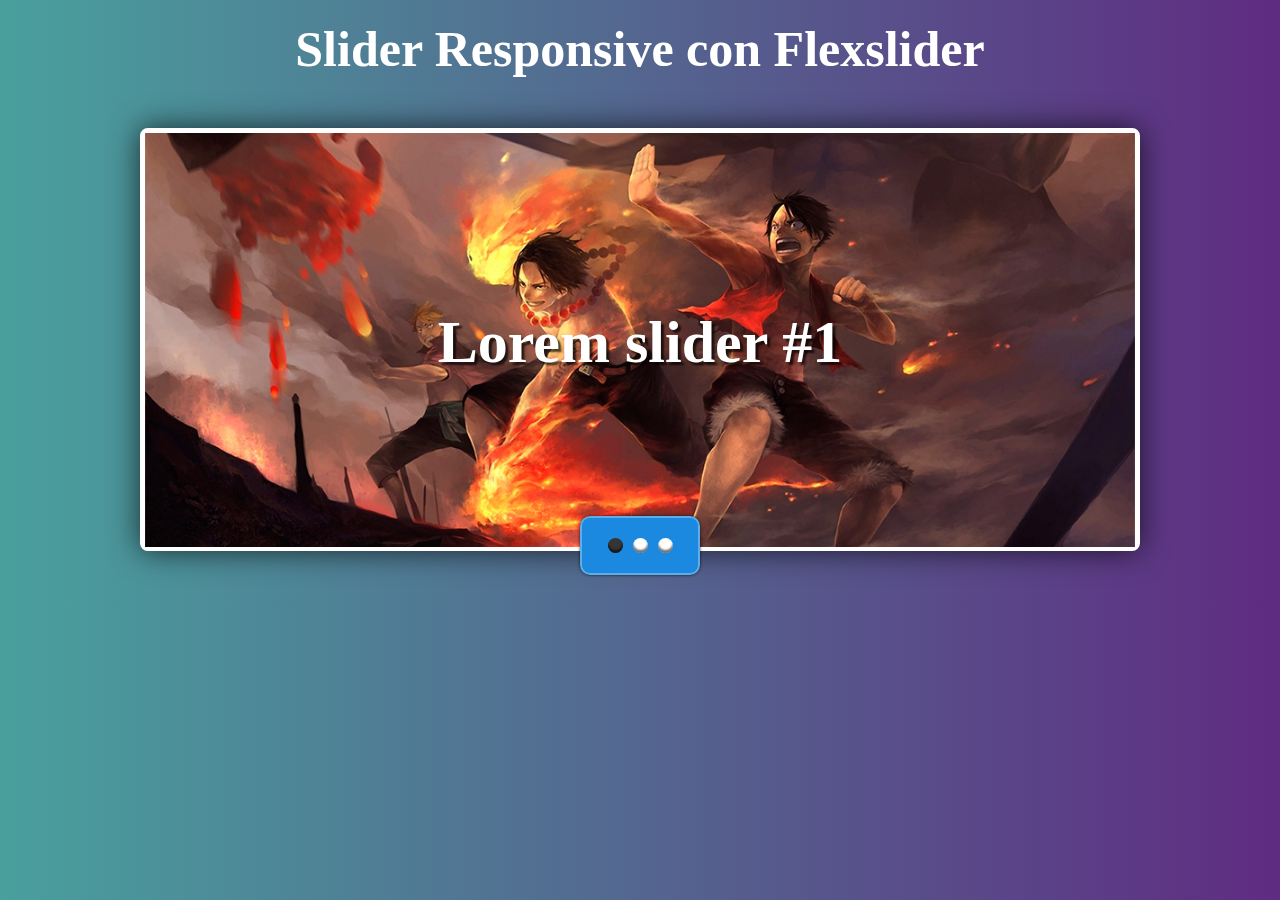
<file: img/caballeros_de_oro/logo/Slider Responsive 2017/Slider Responsive 2017/index.html>
<!DOCTYPE html>
<html lang="en">
<head>
	<meta charset="UTF-8">
	<meta name="viewport" content="width=device-width, user-scalable=no, initial-scale=1.0, maximum-scale=1.0, minimum-scale=1.0">
	<title>Slider Responsive 2017</title>

	<link rel="stylesheet" href="css/flexslider.css">
	<link rel="stylesheet" href="css/font-awesome.css">

	<script src="js/jquery-3.1.0.min.js"></script>
	<script src="js/jquery.flexslider.js"></script>
	<script src="js/main.js"></script>
</head>
<body>
	<h1 id="page-title">Slider Responsive con Flexslider</h1>
	<div class="flexslider">
		<ul class="slides">

			<li>
				<img src="img/1.jpg" alt="">
				<section class="caption">
					<h2>Lorem slider #1</h2>
				</section>
			</li>

			<li>
				<img src="img/2.jpg" alt="">
				<section class="caption">
					<h2>Lorem slider #2</h2>
				</section>
			</li>

			<li>
				<img src="img/3.jpg" alt="">
				<section class="caption">
					<h2>Lorem slider #3</h2>
				</section>
			</li>

		</ul>
	</div>

</body>
</html>
</file>
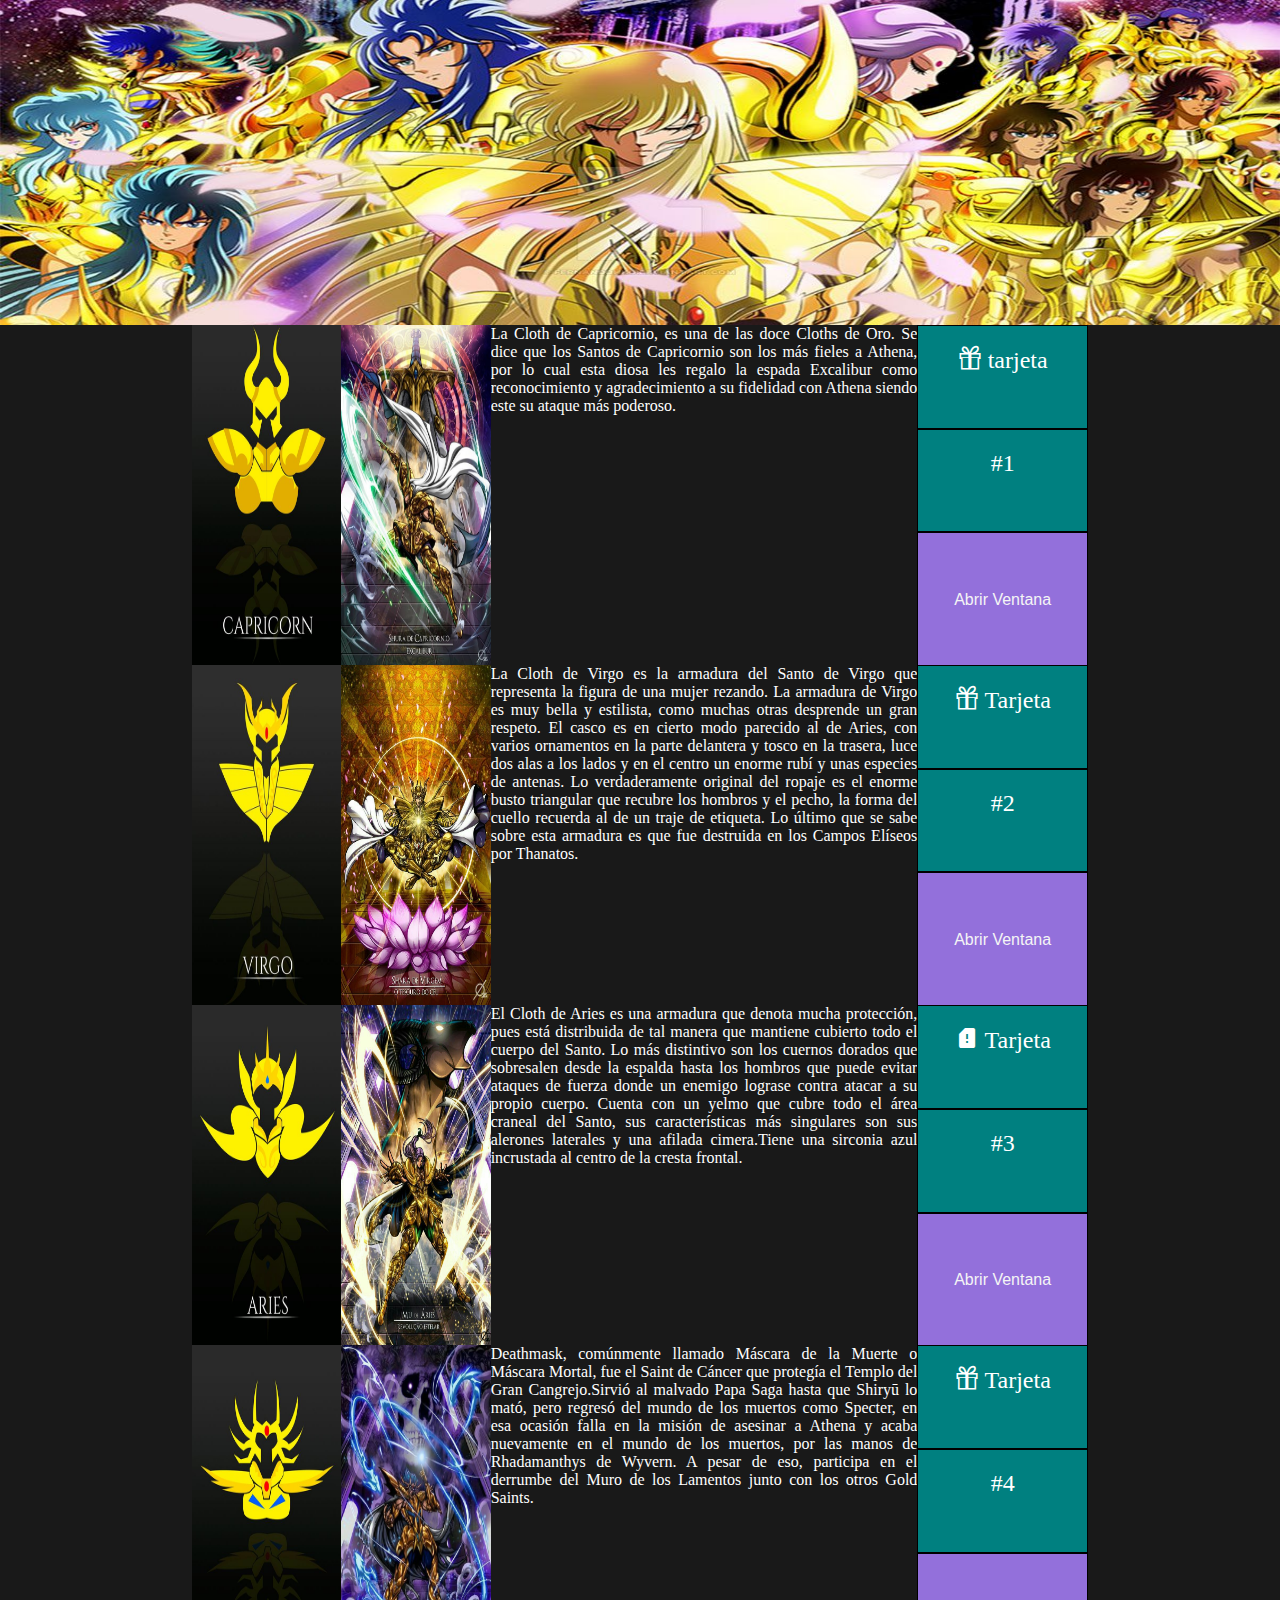
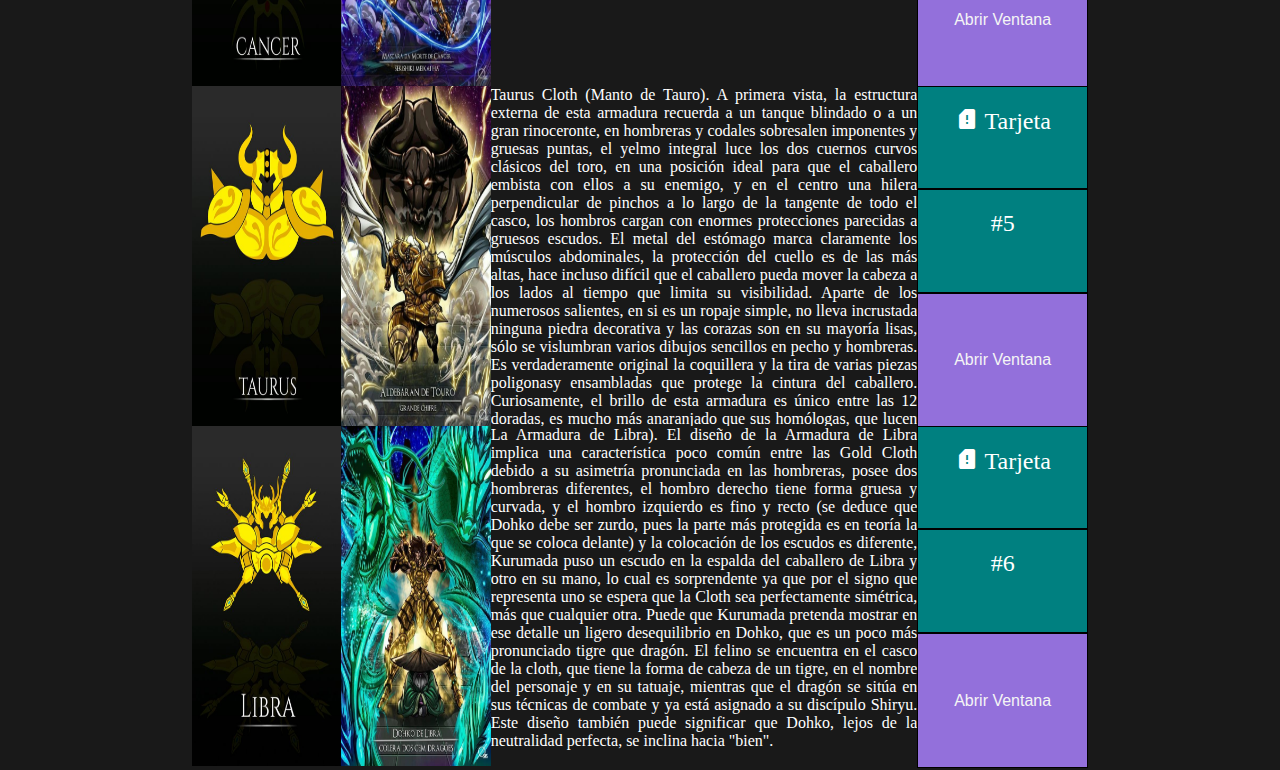
<file: page1.html>
<!DOCTYPE html>
<html lang="en">
<head>
    <meta charset="UTF-8">
    <meta http-equiv="X-UA-Compatible" content="IE=edge">
    <meta name="viewport" content="width=device-width, initial-scale=1.0">
    <title>Los_Caballeros_del_Zodiaco</title>

    <link rel="stylesheet" href="https://pro.fontawesome.com/releases/v5.10.0/css/all.css" integrity="sha384-AYmEC3Yw5cVb3ZcuHtOA93w35dYTsvhLPVnYs9eStHfGJvOvKxVfELGroGkvsg+p" crossorigin="anonymous"/>
<link rel="stylesheet" href="css/page1/contenedor.css">
<link rel="stylesheet" href="css/fonts.css">
<link rel="stylesheet" href="css/page1/style_popup_page1.css">
<!-- <link rel="stylesheet" href="css/style_popup.css"> -->


</head>
<body>

    <header>
<div class="contenedor_logo" >
    <img loading = "lazy" src="img/caballeros_de_oro/logo/logo1.jpg" alt="Capricornio"  height="100%" width="100%";>
</div>



<div class= "contenedor">

   <div class="fila1">

            <div class="fila1_columna1">
                
                <img loading = "lazy" src="img/caballeros_de_oro/capricornio/capricornio.jpg" alt="logo"  height="100%" width="100%";> 
            </div>

            <div class="fila1_columna2">
                <img loading = "lazy" src="img/caballeros_de_oro/personajes_saint_seiya_oro/capricornio_personaje.jpg " alt="logo"  height="100%" width="100%";> 
            </div>
                
            <div class="fila1_columna3">
                <p>La Cloth de Capricornio, es una de las doce Cloths de Oro. Se dice que los Santos de Capricornio son los más fieles a Athena, por lo cual esta diosa les regalo la espada Excalibur como reconocimiento y agradecimiento a su fidelidad con Athena siendo este su ataque más poderoso. </p>
            </div>

            <div class="fila1_columna4">                
                 <div class="numero_tarjeta">
                    <p class="secciones"><span class="icon-gift"></span> tarjeta</a></p>                    
                    <p class="secciones">#1</p>          
                    <!-- <button class="btn-abrir-popup_historia" id="btn-abrir-popup_historia">Historia</button>           -->
                    <button class="btn-abrir-popup" id="btn-abrir-popup">Abrir Ventana</button>
                    <!-- <div class="boton">
                        <input type = "submit" value = "Visualizar">
                    </div> -->
                 </div>
            </div>          
   </div>

   <div class="fila1">

    <div class="fila1_columna1">
        <img loading = "lazy" src="img/caballeros_de_oro/virgo/virgo.jpg" alt="Virgo"  height="100%" width="100%";> 
    </div>

    <div class="fila1_columna2">
        <img loading = "lazy" src="img/caballeros_de_oro/personajes_saint_seiya_oro/virgo_personaje.jpg" alt="Virgo"  height="100%" width="100%";> 
    </div>
        
    <div class="fila1_columna3">
        <p>La Cloth de Virgo es la armadura del Santo de Virgo que representa la figura de una mujer rezando. La armadura de Virgo es muy bella y estilista, como muchas otras desprende un gran respeto. El casco es en cierto modo parecido al de Aries, con varios ornamentos en la parte delantera y tosco en la trasera, luce dos alas a los lados y en el centro un enorme rubí y unas especies de antenas. Lo verdaderamente original del ropaje es el enorme busto triangular que recubre los hombros y el pecho, la forma del cuello recuerda al de un traje de etiqueta.
            Lo último que se sabe sobre esta armadura es que fue destruida en los Campos Elíseos por Thanatos.</p>
    </div>

    <div class="fila1_columna4">
        <div class="numero_tarjeta">
            <p class="secciones"><span class="icon-gift"></span> Tarjeta</a></p>                    
            <p class="secciones">#2</p>
            <button class="btn-abrir-popup_2" id="btn-abrir-popup_2">Abrir Ventana</button>
            <!-- <div class="boton">
                <input type = "submit" value = "Visualizar">
            </div> -->
         </div>
    </div>          
</div>

<div class="fila1">

    <div class="fila1_columna1">
        <img loading = "lazy" src="img/caballeros_de_oro/aries/aries.jpg" alt="Aries"  height="100%" width="100%";> 
    </div>

    <div class="fila1_columna2">
        <img loading = "lazy" src="img/caballeros_de_oro/personajes_saint_seiya_oro/aries_personajes.jpg" alt="Aries_Personaje"  height="100%" width="100%";> 
    </div>
        
    <div class="fila1_columna3">
        <p>El Cloth de Aries es una armadura que denota mucha protección, pues está distribuida de tal manera que mantiene cubierto todo el cuerpo del Santo. Lo más distintivo son los cuernos dorados que sobresalen desde la espalda hasta los hombros que puede evitar ataques de fuerza donde un enemigo lograse contra atacar a su propio cuerpo. Cuenta con un yelmo que cubre todo el área craneal del Santo, sus características más singulares son sus alerones laterales y una afilada cimera.Tiene una sirconia azul incrustada al centro de la cresta frontal.</p>
    </div>

    <div class="fila1_columna4">
        <div class="numero_tarjeta">
            <p class="secciones"><span class="icon-sim_card_alert"></span> Tarjeta</a></p>
                    <p class="secciones">#3</p>
                    <!-- <p class="secciones">Boton</p> -->
                    <button class="btn-abrir-popup" id="btn-abrir-popup">Abrir Ventana</button>
         </div>
    </div>          
</div>

<div class="fila1">

    <div class="fila1_columna1">
        <img loading = "lazy" src="img/caballeros_de_oro/cancer/cancer.jpg" alt="Cancer"  height="100%" width="100%";> 
    </div>

    <div class="fila1_columna2">
       <img loading = "lazy" src="img/caballeros_de_oro/personajes_saint_seiya_oro/cancer_personaje.jpg" alt="Cancer_Personaje" height="100%" width="100%">
    </div>
        
    <div class="fila1_columna3">
        <p>Deathmask, comúnmente llamado Máscara de la Muerte o Máscara Mortal, fue el Saint de Cáncer que protegía el Templo del Gran Cangrejo.Sirvió al malvado Papa Saga hasta que Shiryū lo mató, pero regresó del mundo de los muertos como Specter, en esa ocasión falla en la misión de asesinar a Athena y acaba nuevamente en el mundo de los muertos, por las manos de Rhadamanthys de Wyvern. A pesar de eso, participa en el derrumbe del Muro de los Lamentos junto con los otros Gold Saints.</p>
    </div>

    <div class="fila1_columna4">
        <div class="numero_tarjeta">
            <p class="secciones"><span class="icon-gift"></span> Tarjeta</a></p>    
                    <p class="secciones">#4</p>
                    <!-- <p class="secciones">Boton</p> -->
                    <button class="btn-abrir-popup" id="btn-abrir-popup">Abrir Ventana</button>
         </div>
    </div>          
</div>

<div class="fila1">

    <div class="fila1_columna1">
        <img loading = "lazy" src="img/caballeros_de_oro/taurus/taurus.jpg" alt="taurus"  height="100%" width="100%";> 
    </div>

    <div class="fila1_columna2">
        <img loading = "lazy" src="img/caballeros_de_oro/personajes_saint_seiya_oro/tauro_personaje.jpg" alt="Taurus_personaje"  height="100%" width="100%";> 
    </div>
        
    <div class="fila1_columna3">
        <p>Taurus Cloth (Manto de Tauro). A primera vista, la estructura externa de esta armadura recuerda a un tanque blindado o a un gran rinoceronte, en hombreras y codales sobresalen imponentes y gruesas puntas, el yelmo integral luce los dos cuernos curvos clásicos del toro, en una posición ideal para que el caballero embista con ellos a su enemigo, y en el centro una hilera perpendicular de pinchos a lo largo de la tangente de todo el casco, los hombros cargan con enormes protecciones parecidas a gruesos escudos. 
            El metal del estómago marca claramente los músculos abdominales, la protección del cuello es de las más altas, hace incluso difícil que el caballero pueda mover la cabeza a los lados al tiempo que limita su visibilidad. Aparte de los numerosos salientes, en si es un ropaje simple, no lleva incrustada ninguna piedra decorativa y las corazas son en su mayoría lisas, sólo se vislumbran varios dibujos sencillos en pecho y hombreras. 
            Es verdaderamente original la coquillera y la tira de varias piezas poligonasy ensambladas que protege la cintura del caballero. Curiosamente, el brillo de esta armadura es único entre las 12 doradas, es mucho más anaranjado que sus homólogas, que lucen tonos más amarillentos.</p>
    </div>

    <div class="fila1_columna4">
        <div class="numero_tarjeta">
            <p class="secciones"><span class="icon-sim_card_alert"></span> Tarjeta</a></p>
                    <p class="secciones">#5</p>
                    <!-- <p class="secciones">Boton</p> -->
                    <button class="btn-abrir-popup" id="btn-abrir-popup">Abrir Ventana</button>
         </div>
    </div>          
</div>



<div class="fila1">

    <div class="fila1_columna1">
        <img src="img/caballeros_de_oro/libra/libra.jpg" alt="Libra"  height="100%" width="100%";> 
    </div>

    <div class="fila1_columna2">
        <img src="img/caballeros_de_oro/personajes_saint_seiya_oro/libra_personaje.jpg" alt = "Libra_Personaje" height="100%" width="100%";> 
    </div>
        
    <div class="fila1_columna3">
        <p>La Armadura de Libra). El diseño de la Armadura de Libra implica una característica poco común entre las Gold Cloth debido a su asimetría pronunciada en las hombreras, posee dos hombreras diferentes, el hombro derecho tiene forma gruesa y curvada, y el hombro izquierdo es fino y recto (se deduce que Dohko debe ser zurdo, pues la parte más protegida es en teoría la que se coloca delante) y la colocación de los escudos es diferente, Kurumada puso un escudo en la espalda del caballero de Libra y otro en su mano, lo cual es sorprendente ya que por el signo que representa uno se espera que la Cloth sea perfectamente simétrica, más que cualquier otra. Puede que Kurumada pretenda mostrar en ese detalle un ligero desequilibrio en Dohko, que es un poco más pronunciado tigre que dragón. El felino se encuentra en el casco de la cloth, que tiene la forma de cabeza de un tigre, en el nombre del personaje y en su tatuaje, mientras que el dragón se sitúa en sus técnicas de combate y ya está asignado a su discípulo Shiryu. Este diseño también puede significar que Dohko, lejos de la neutralidad perfecta, se inclina hacia "bien".</p>
    </div>

    <div class="fila1_columna4">
        <div class="numero_tarjeta">
            <p class="secciones"><span class="icon-sim_card_alert"></span> Tarjeta</a></p>

                    <p class="secciones">#6</p>
                    <button class="btn-abrir-popup" id="btn-abrir-popup">Abrir Ventana</button>
                    <!-- <div class="boton">
                        <input type = "submit" value = "Visualizar">
                    </div> -->
         </div>
    </div>          
</div>

    </header>
    

    <div class="overlay" id="overlay">
        <div class="popup" id="popup">
                <a href="#"  id="btn-cerrar-popup" class="btn-cerrar-popup"><i class="fas fa-times"></i></a>
                <div class="h3" id="h3">
                    <h3>SUSCRIBETE</h3>
                </div>
                <div class="h4" id="h4">
                    <h4>y recibe un cupon de descuento</h4>
                </div>

                <div class="h5" id="h5">
                    <h4>descuento</h4>
                </div>

                <form action="">
                    <!-- <div class="contenedor-inputs">
                        <input type="text"  placeholder="Nombre">
                        <input type="email"  placeholder="Corrreo">
                        <img src="img/1.png" alt="">
                    </div> -->                   
                   <!-- <iframe  class="video" id="video" width="560" height="315" src="https://www.youtube.com/watch?v=hvgv7wYaLkY" title="YouTube video player" frameborder="0" allow="accelerometer; autoplay; clipboard-write; encrypted-media; gyroscope; picture-in-picture" allowfullscreen></iframe>    -->
                   <iframe  class="video" id="video" width="560" height="315" src="https://www.youtube.com/embed/hvgv7wYaLkY" title="YouTube video player" frameborder="0" allow="accelerometer; autoplay; clipboard-write; encrypted-media; gyroscope; picture-in-picture" allowfullscreen></iframe>
                </form>
        </div>
    </div>





    <div class="overlay_2" id="overlay_2">
        <div class="popup_2" id="popup_2">
                <a href="#"  id="btn-cerrar-popup_2" class="btn-cerrar-popup_2"><i class="fas fa-times"></i></a>
                <div class="h3_2" id="h3_2">
                    <h3>SUSCRIBETE</h3>
                </div>
                <div class="h4_2" id="h4_2">
                    <h4>y recibe un cupon de descuento</h4>
                </div>

                <div class="h5_2" id="h5_2">
                    <h5>descuento</h5>
                </div>

                <form action="">
                    <!-- <div class="contenedor-inputs">
                        <input type="text"  placeholder="Nombre">
                        <input type="email"  placeholder="Corrreo">
                        <img src="img/1.png" alt="">
                    </div> -->                   
                   <!-- <iframe  class="video" id="video" width="560" height="315" src="https://www.youtube.com/watch?v=hvgv7wYaLkY" title="YouTube video player" frameborder="0" allow="accelerometer; autoplay; clipboard-write; encrypted-media; gyroscope; picture-in-picture" allowfullscreen></iframe>    -->
                   <iframe class="video_2" id="video_2" width="560" height="315" src="https://www.youtube.com/embed/T_SjYt6IVaE" title="YouTube video player" frameborder="0" allow="accelerometer; autoplay; clipboard-write; encrypted-media; gyroscope; picture-in-picture" allowfullscreen></iframe>
                </form>
        </div>
    </div>


   
    <script src="javascript/popup.js"></script>


<!-- 
    <button onclick="playVid()" type="button">Play Video</button>
    <button onclick="pauseVid()" type="button">Pause Video</button><br> 
    
    <video id="myVideo" width="320" height="176">
      <source src="http://www.w3schools.com/tags/mov_bbb.mp4" type="video/mp4">
      <source src="http://www.w3schools.com/tags/mov_bbb.ogg" type="video/ogg">
      Your browser does not support HTML5 video.
    </video>
    
    <script> 
    var vid = document.getElementById("myVideo"); 
    
    function playVid() { 
        myVideo.play(); 
    } 
    
    function pauseVid() { 
        myVideo.pause(); 
    } 
    </script>  -->




</body>
</html>
</file>
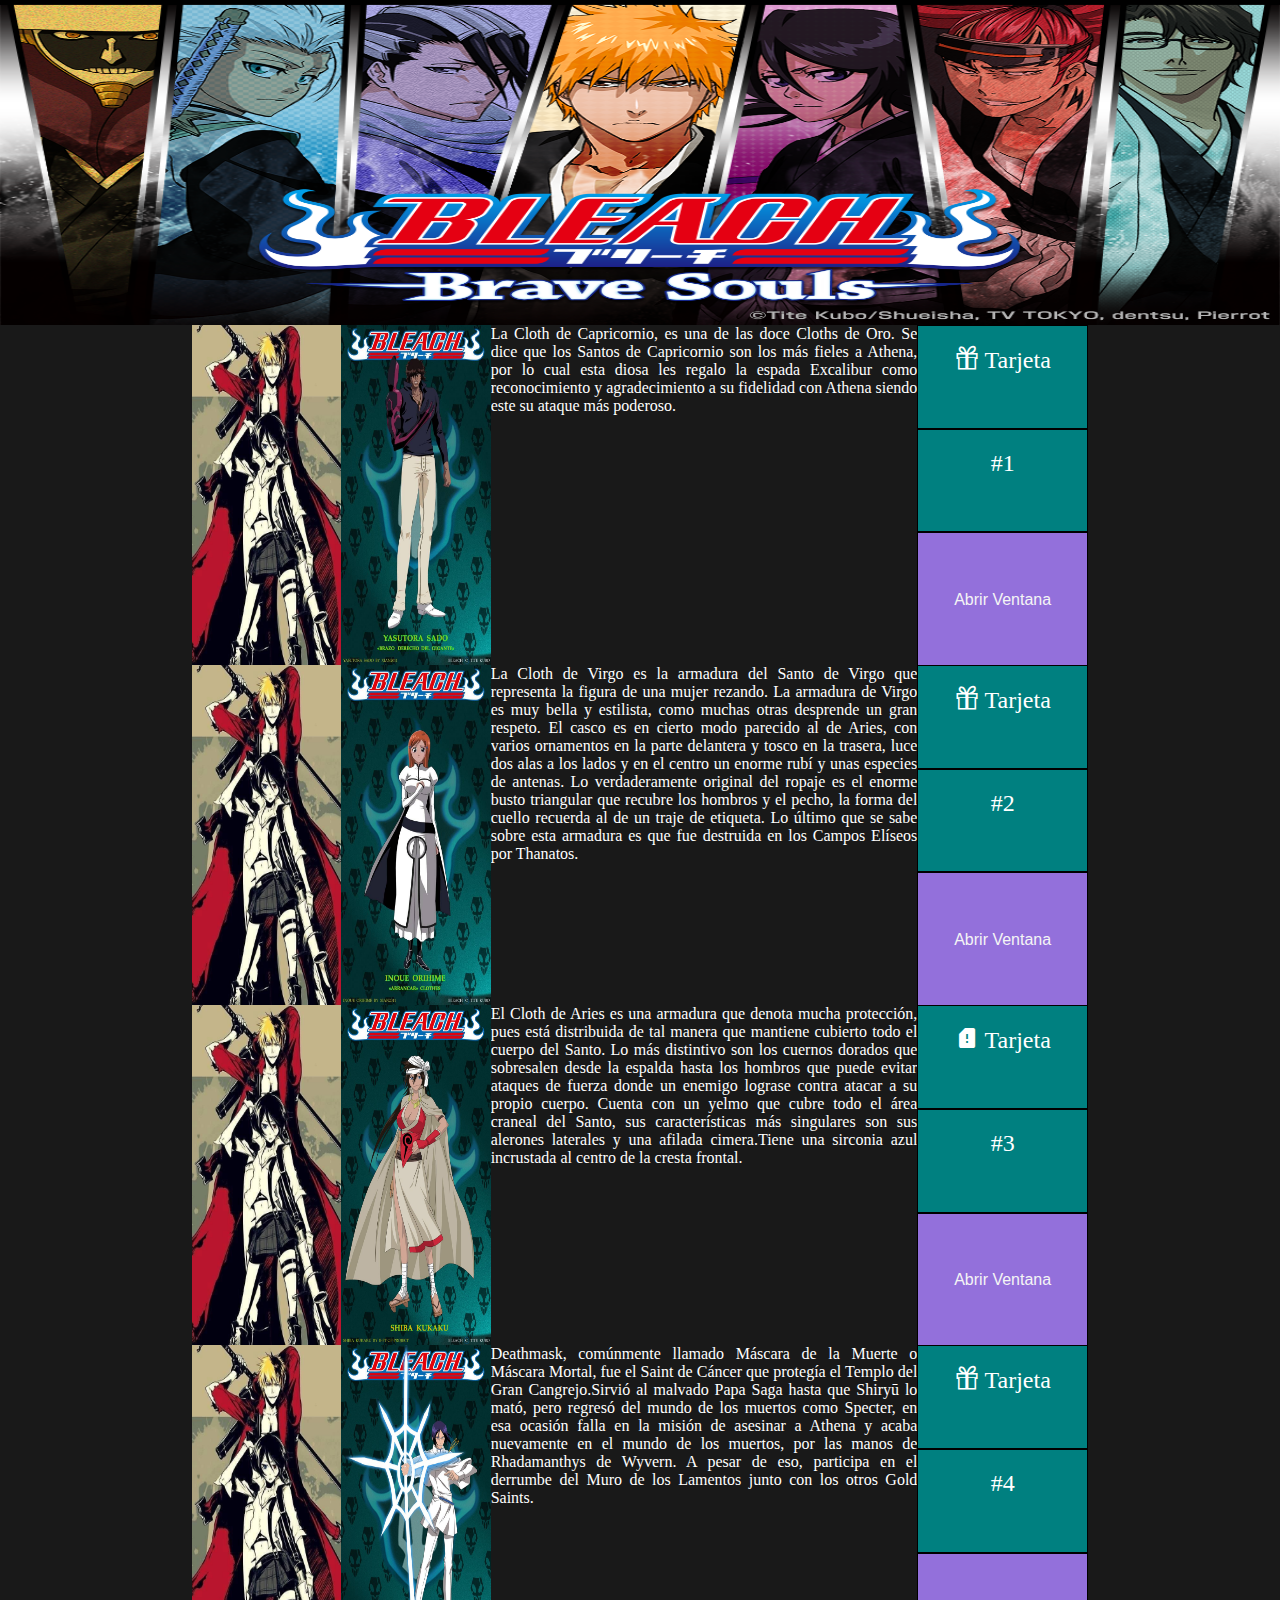
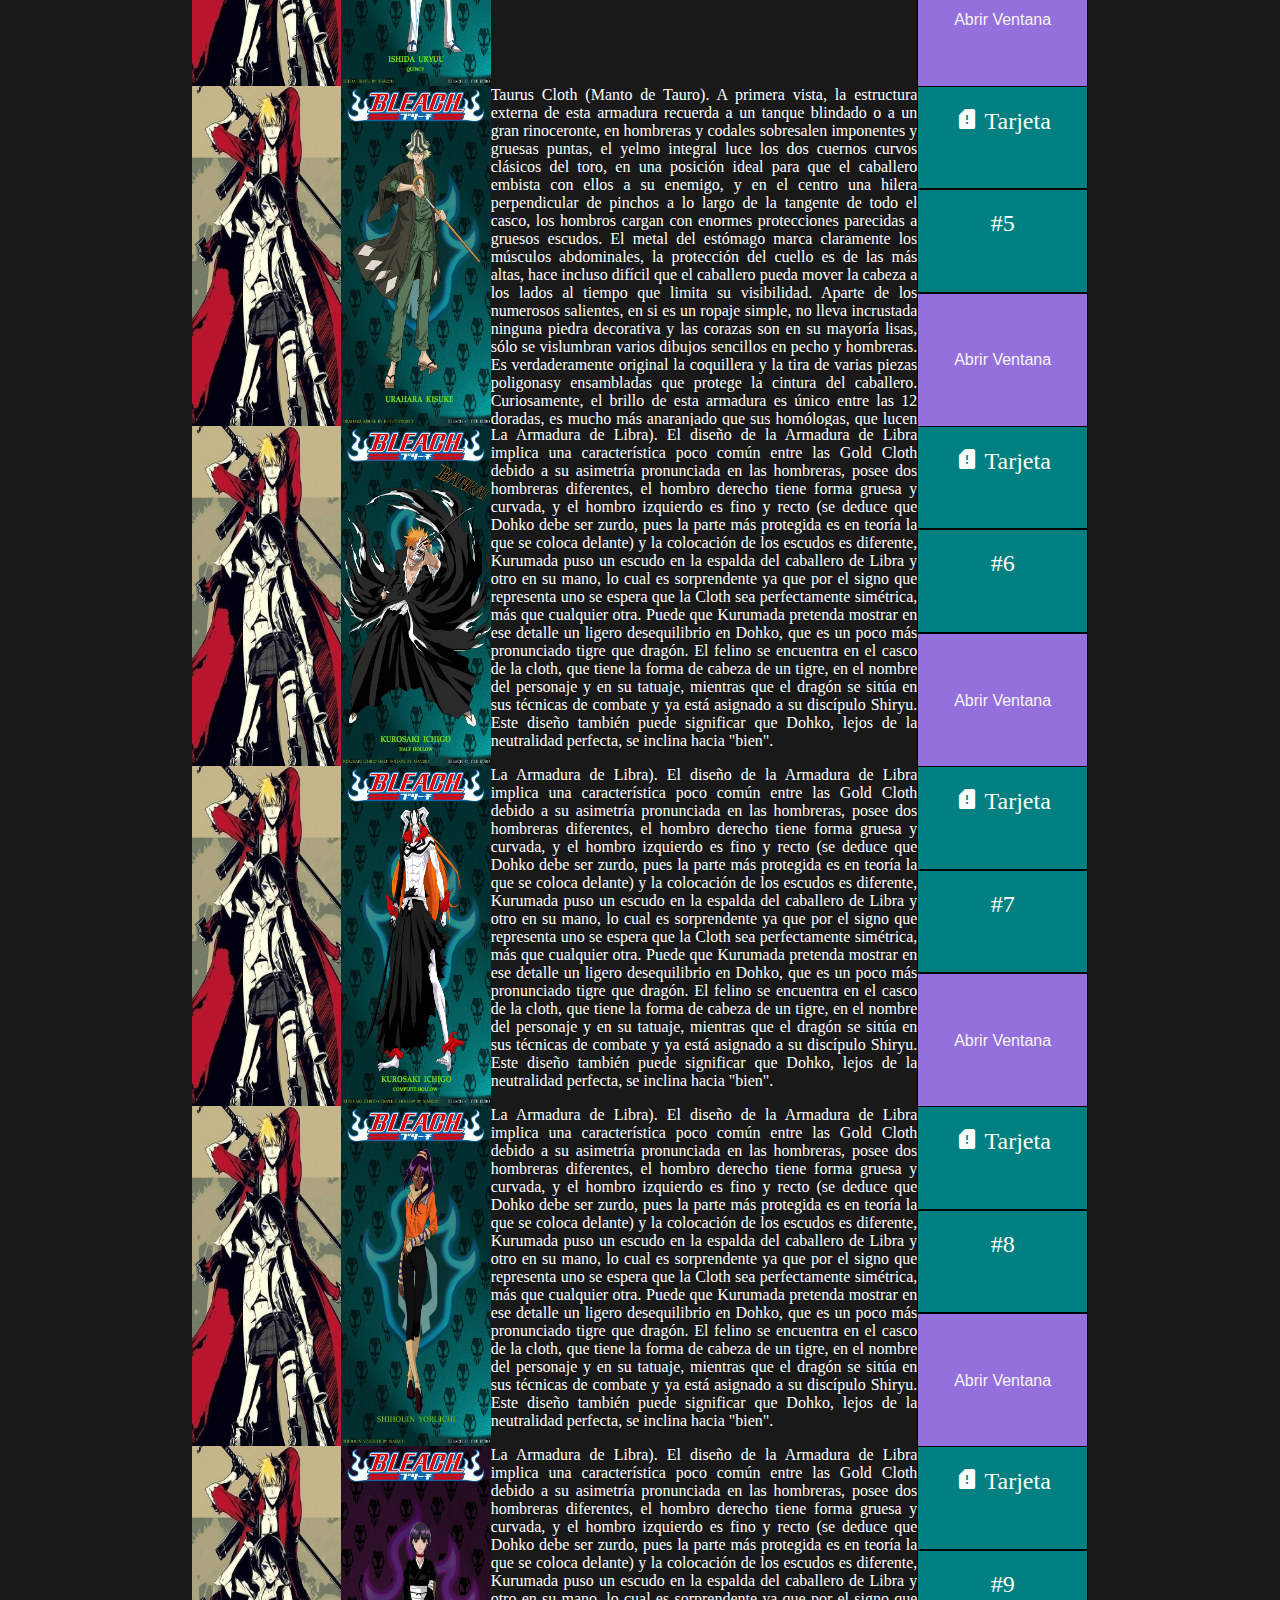
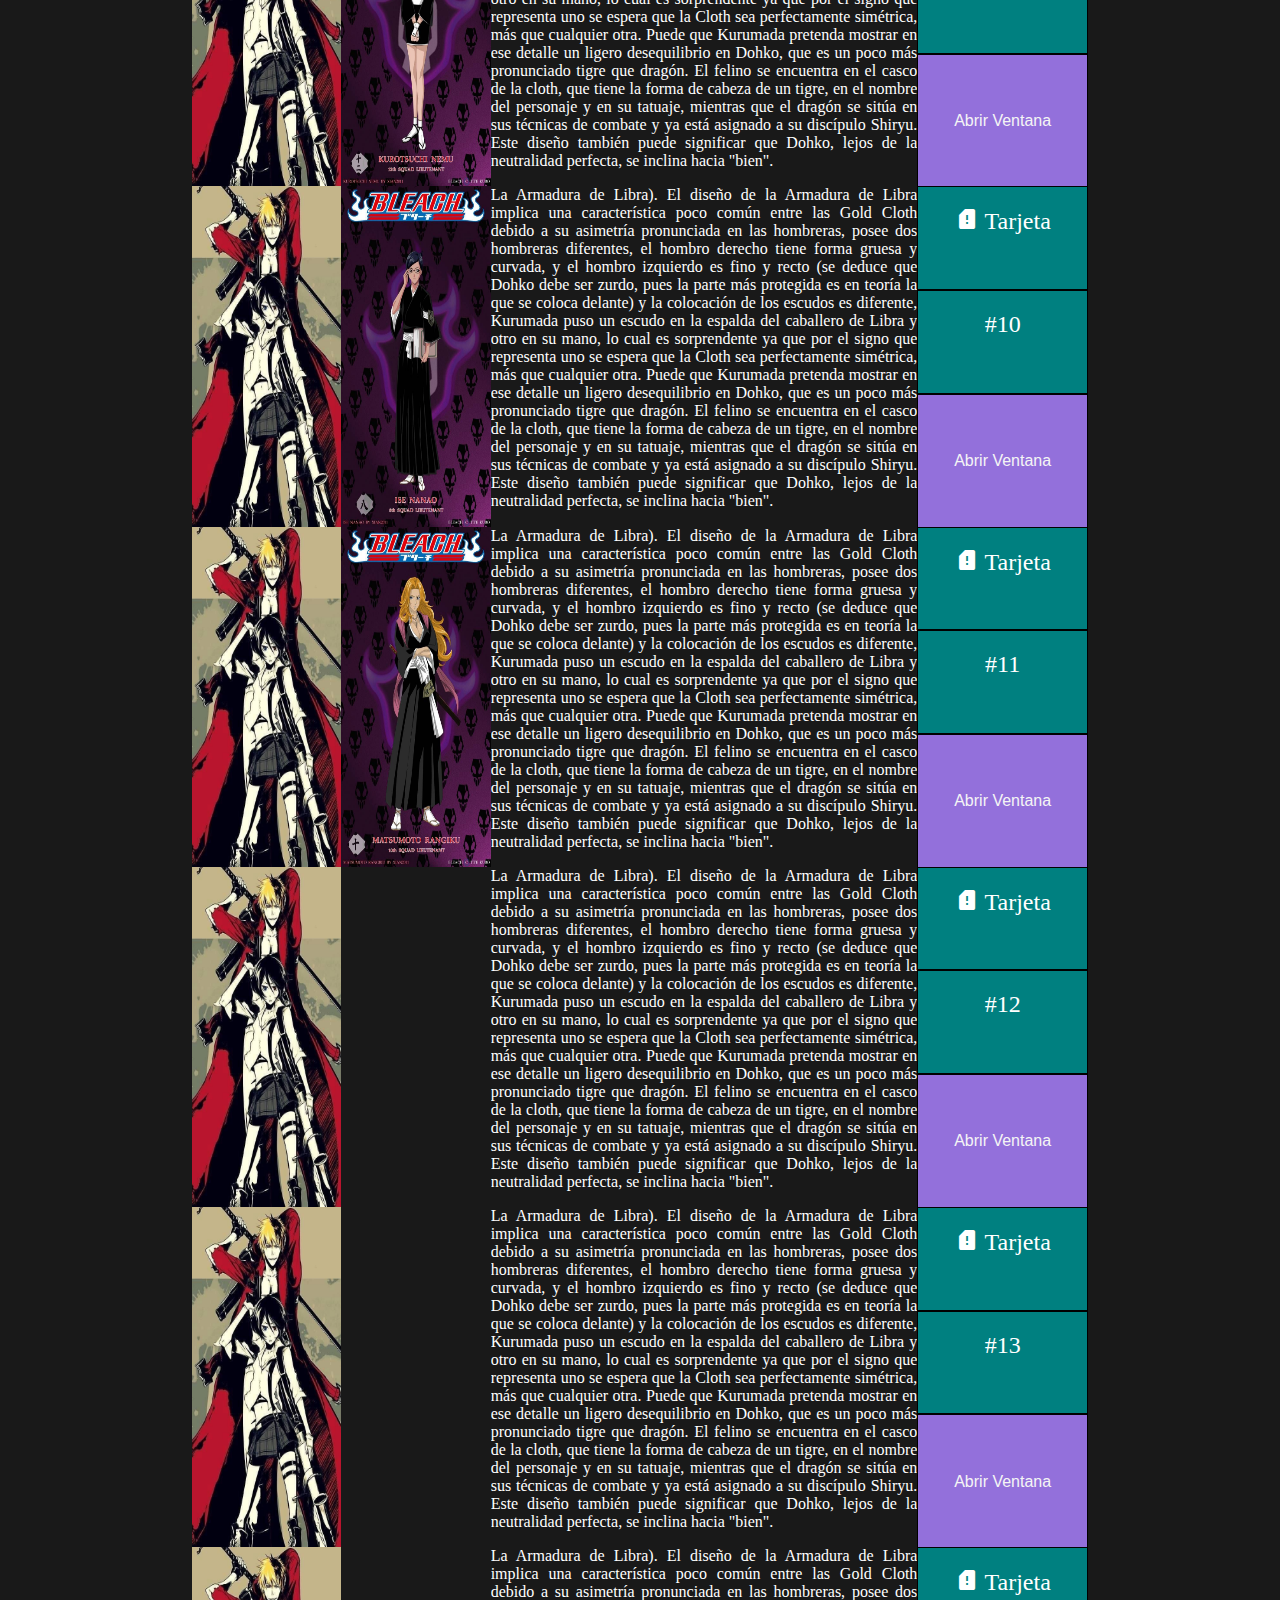
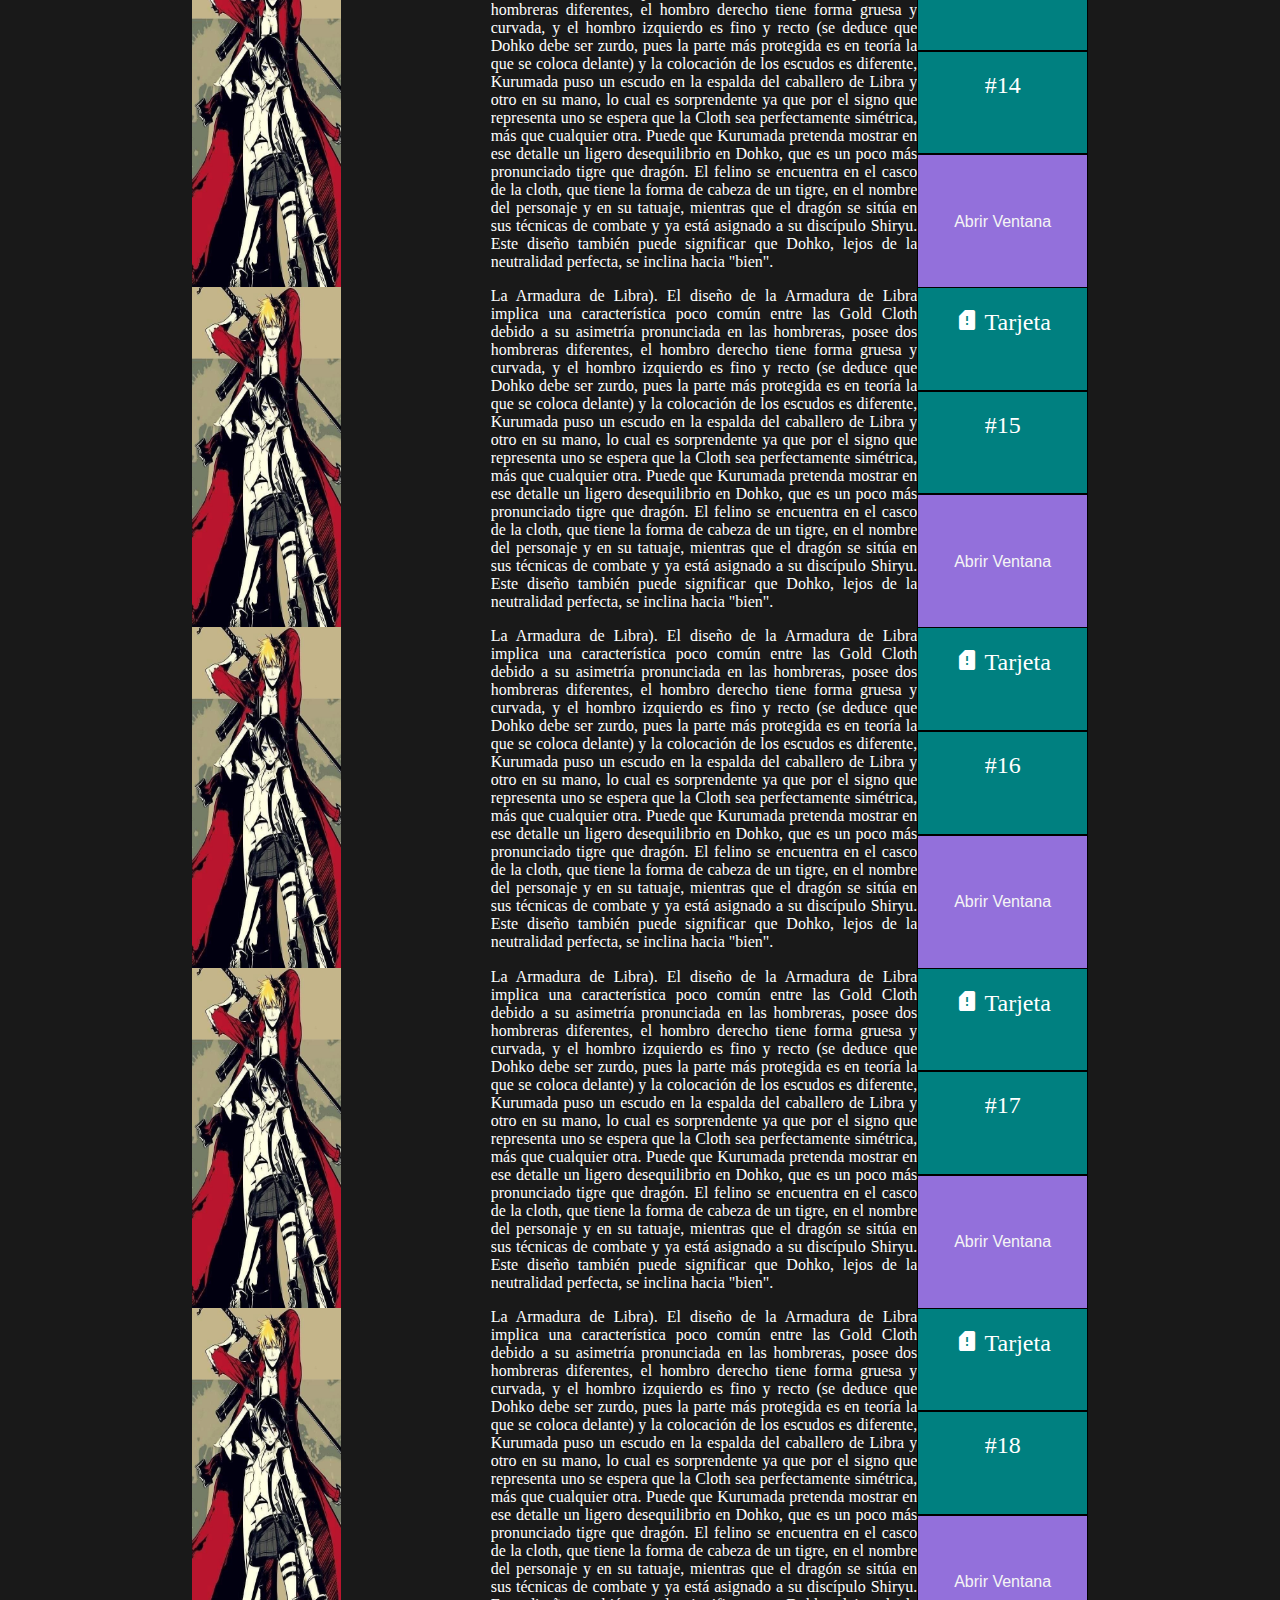
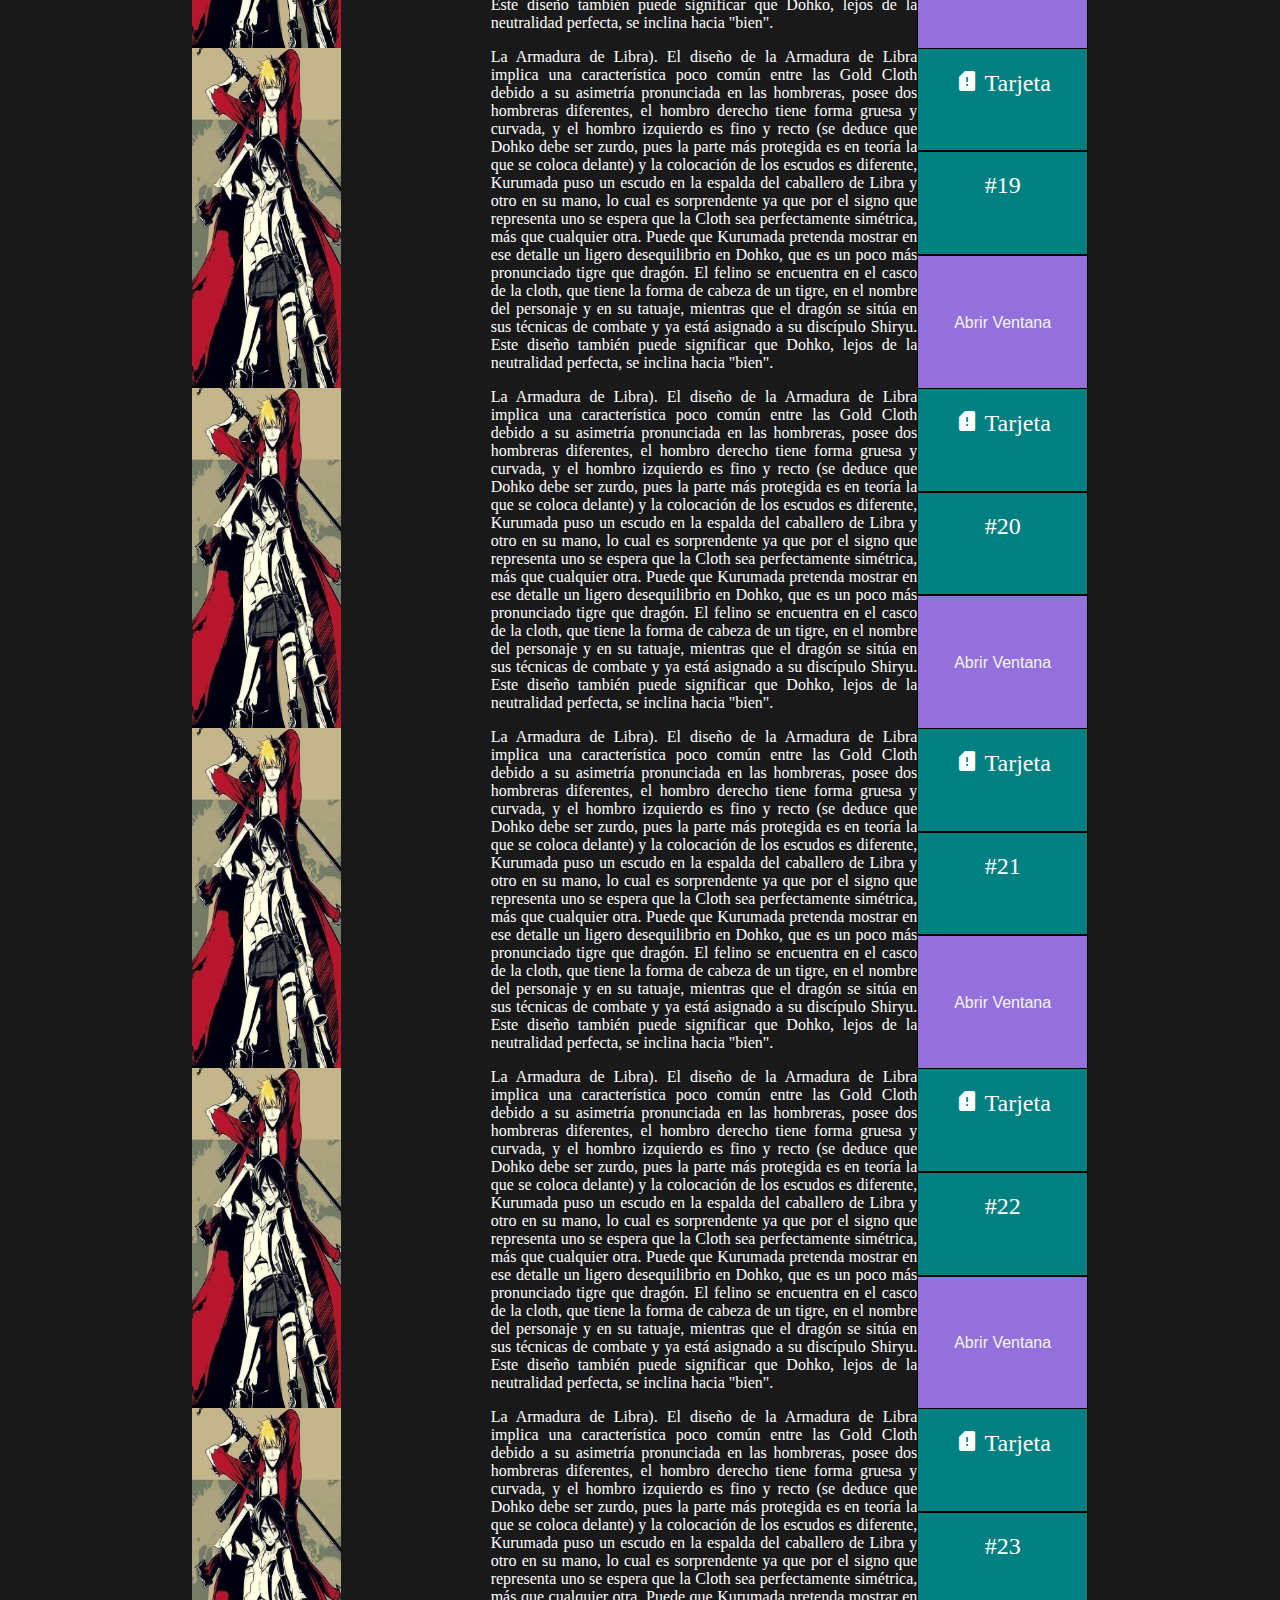
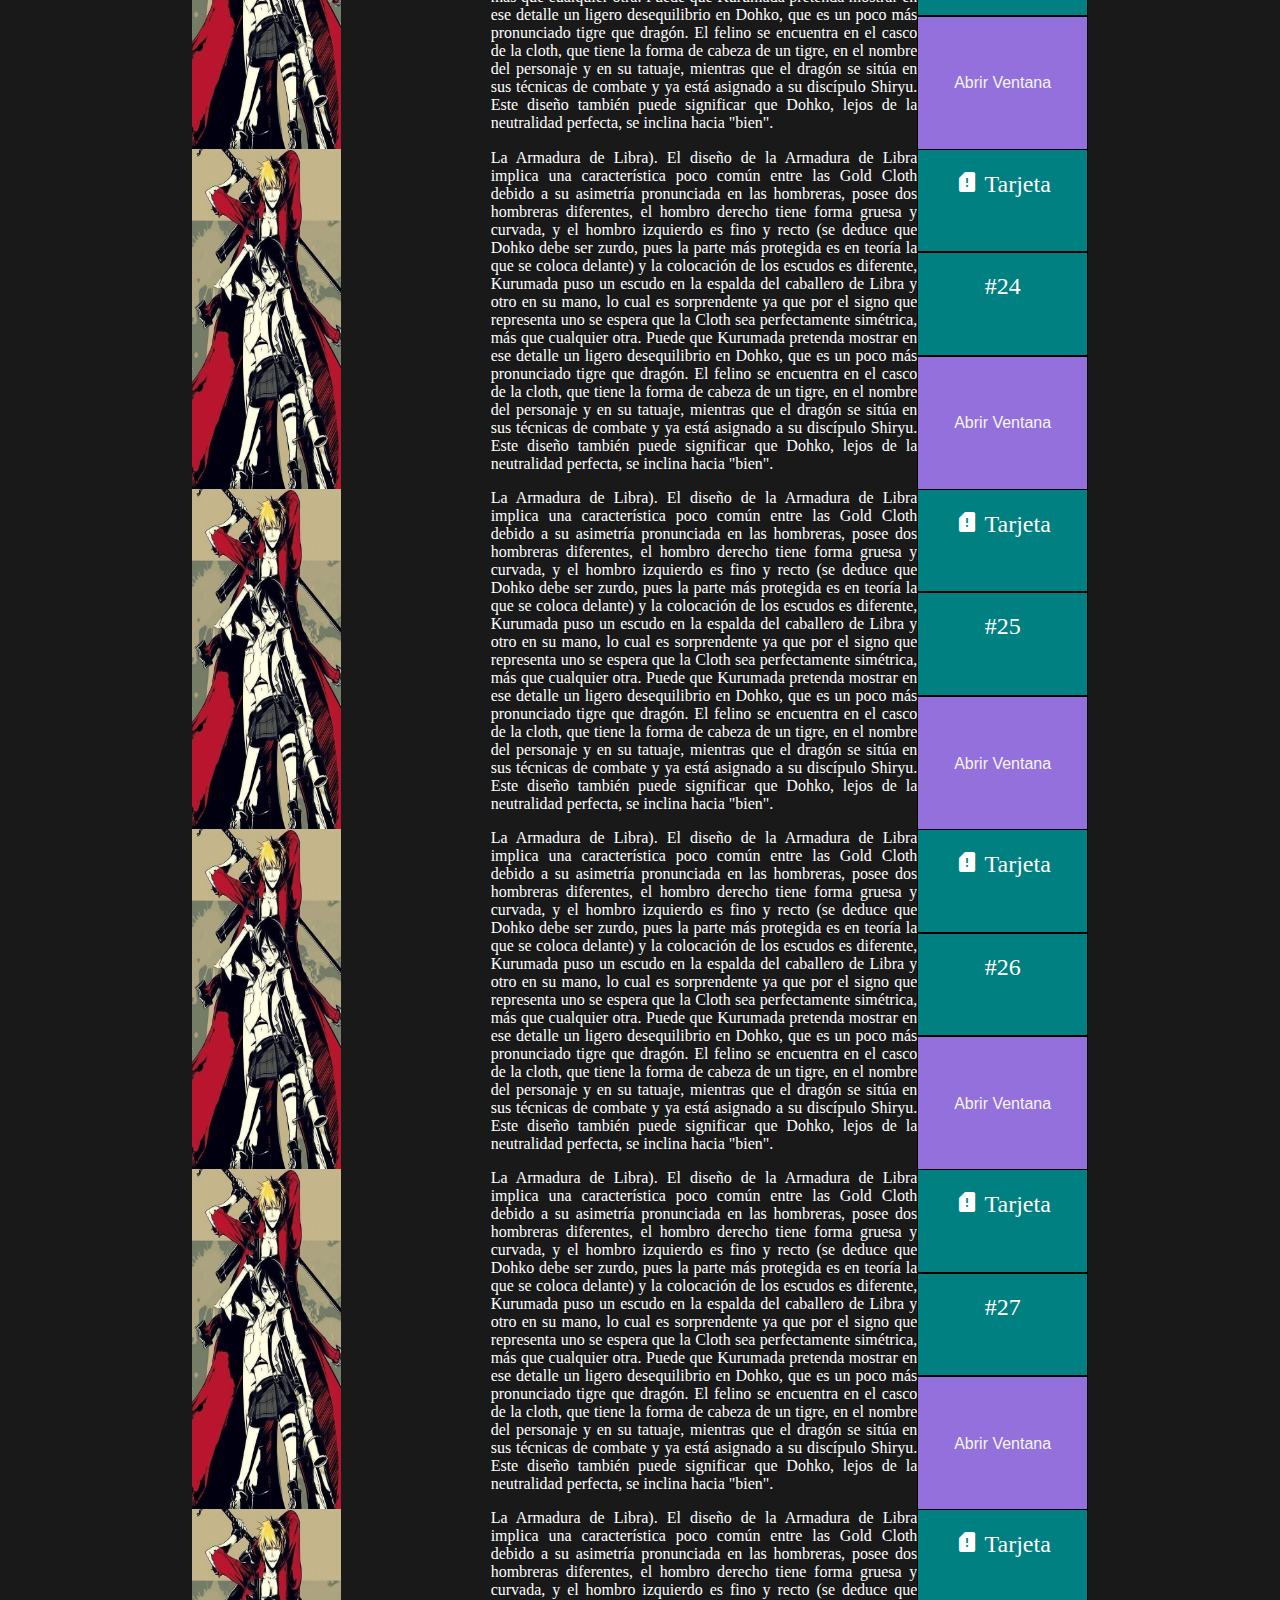
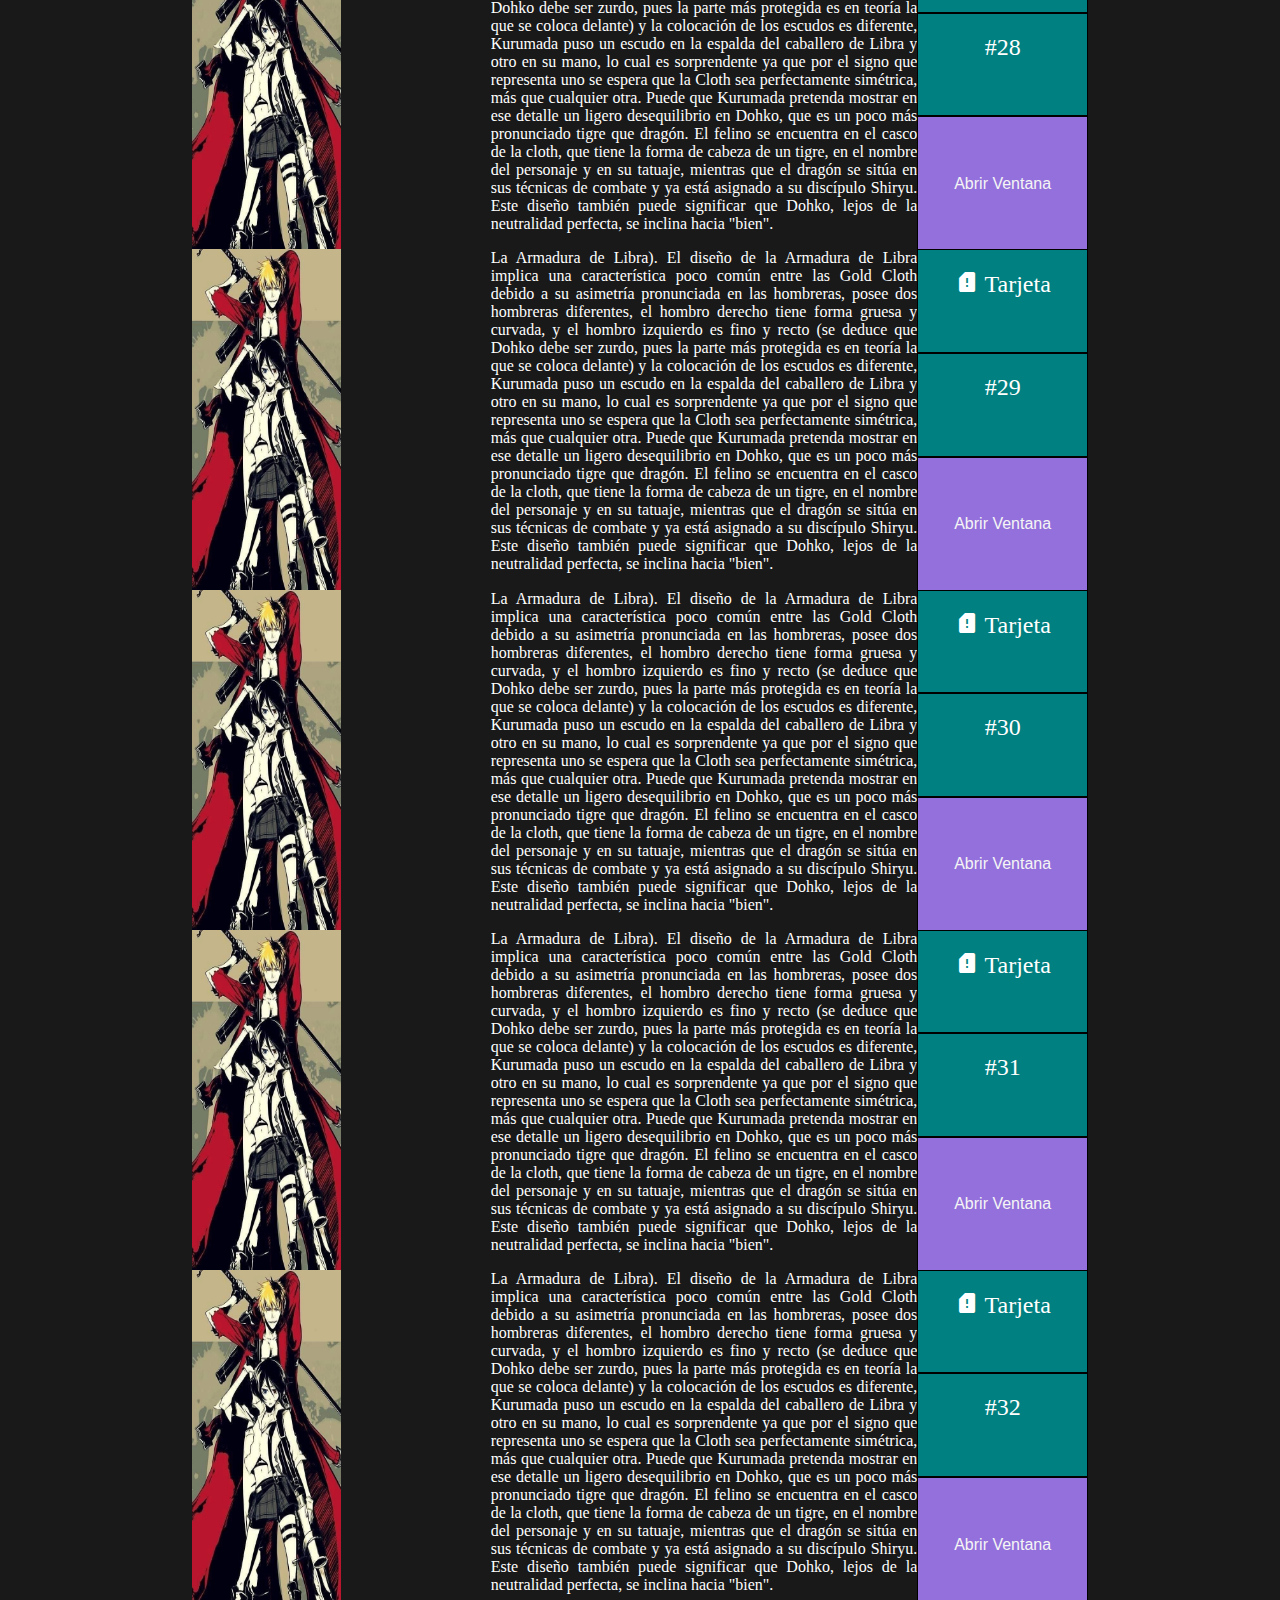
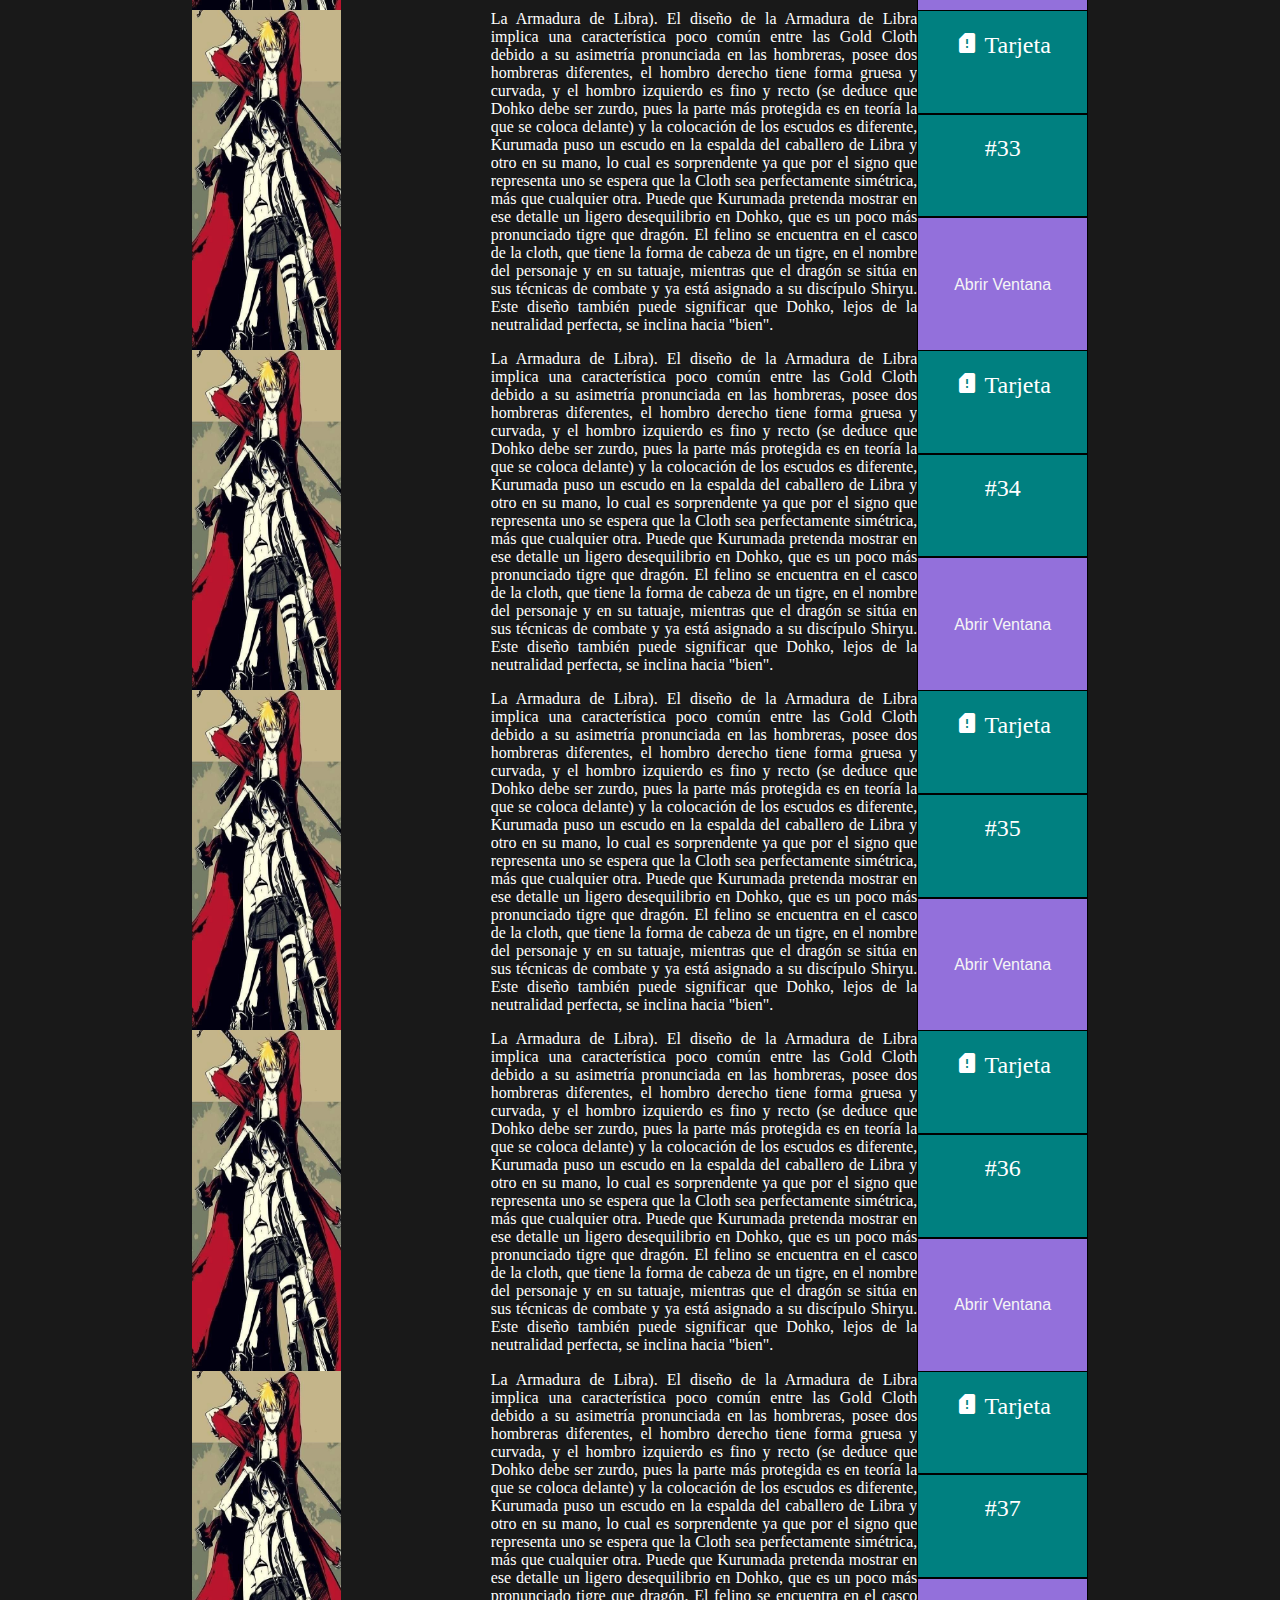
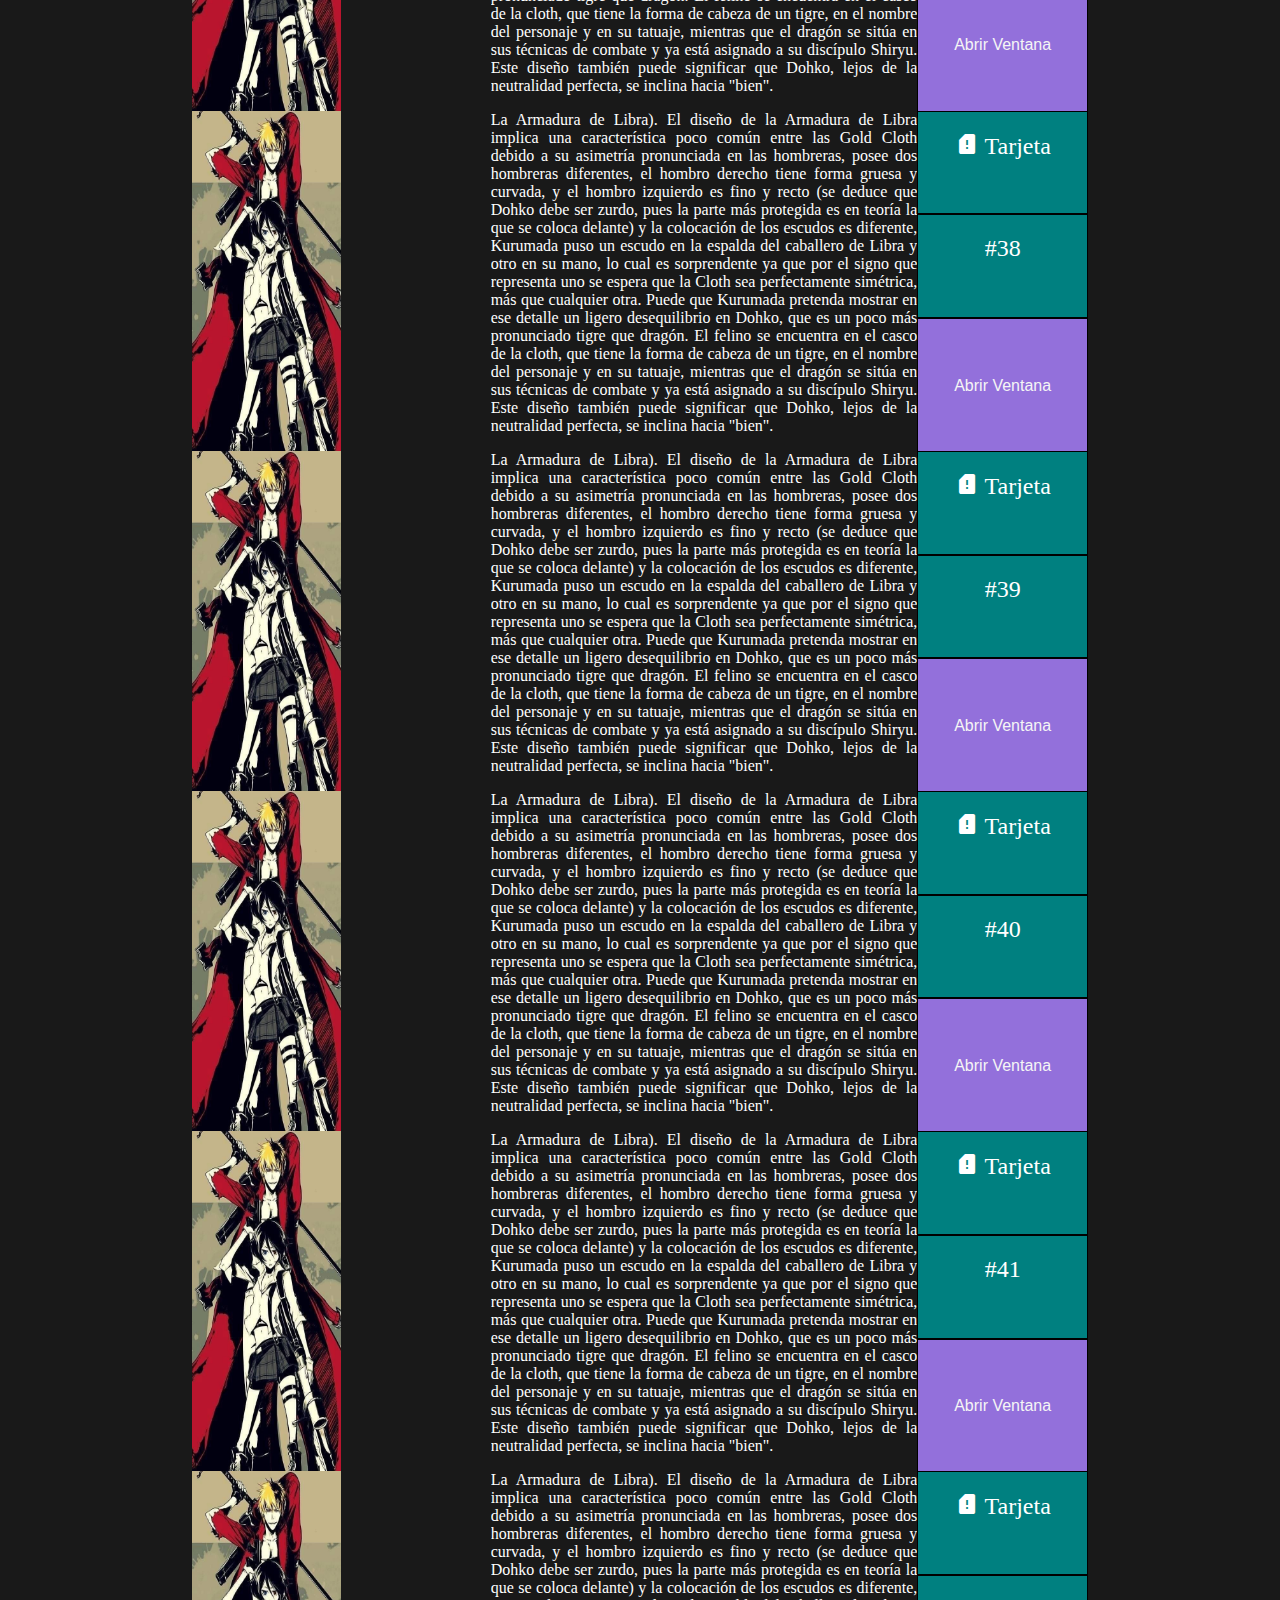
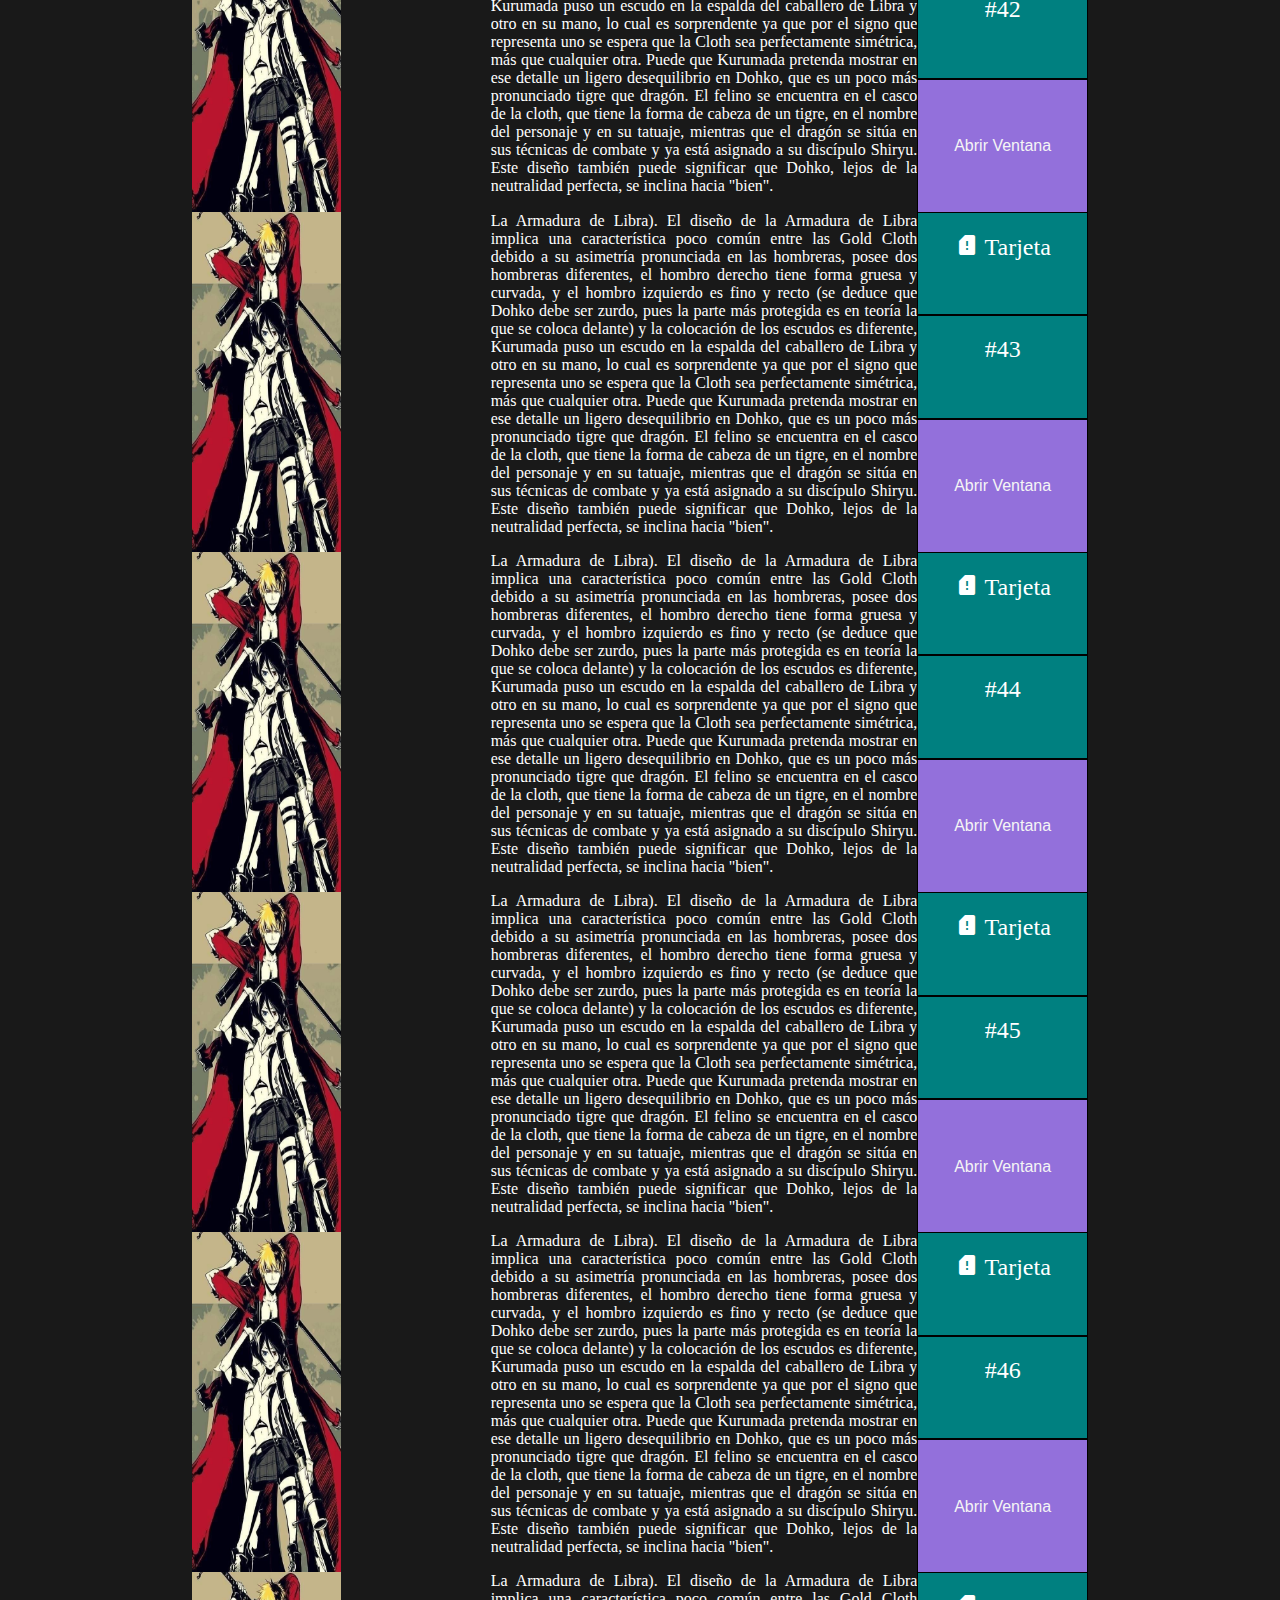
<file: page10.html>
<!DOCTYPE html>
<html lang="en">
<head>
    <meta charset="UTF-8">
    <meta http-equiv="X-UA-Compatible" content="IE=edge">
    <meta name="viewport" content="width=device-width, initial-scale=1.0">
    <title>Bleach</title>

    <link rel="stylesheet" href="https://pro.fontawesome.com/releases/v5.10.0/css/all.css" integrity="sha384-AYmEC3Yw5cVb3ZcuHtOA93w35dYTsvhLPVnYs9eStHfGJvOvKxVfELGroGkvsg+p" crossorigin="anonymous"/>
<link rel="stylesheet" href="css/page1/contenedor.css">
<link rel="stylesheet" href="css/fonts.css">
<link rel="stylesheet" href="css/page1/style_popup_page1.css">
<!-- <link rel="stylesheet" href="css/style_popup.css"> -->


</head>
<body>

    <header>
<div class="contenedor_logo" >
    <img loading = "lazy" src="img/bleach/logo_1.png" alt="Capricornio"  height="100%" width="100%";>
</div>



<div class= "contenedor">

<div id="#1" class="fila1">

            <div class="fila1_columna1">
                
                <img loading = "lazy" src="img/bleach/inferior.jpg" alt="logo"  height="100%" width="100%";> 
            </div>

            <div class="fila1_columna2">
                <img loading = "lazy" src="img/bleach/aguamarina/1.jpg" alt="logo"  height="100%" width="100%";> 
            </div>
                
            <div class="fila1_columna3">
                <p>La Cloth de Capricornio, es una de las doce Cloths de Oro. Se dice que los Santos de Capricornio son los más fieles a Athena, por lo cual esta diosa les regalo la espada Excalibur como reconocimiento y agradecimiento a su fidelidad con Athena siendo este su ataque más poderoso. </p>
            </div>

            <div class="fila1_columna4">                
                 <div class="numero_tarjeta">
                    <p class="secciones"><span class="icon-gift"></span> Tarjeta</a></p>                    
                    <p class="secciones">#1</p>
                    <button class="btn-abrir-popup" id="btn-abrir-popup">Abrir Ventana</button>
                    <!-- <div class="boton">
                        <input type = "submit" value = "Visualizar">
                    </div> -->
                 </div>
            </div>          
   </div>

<div id="#2" class="fila1">

    <div class="fila1_columna1">
        <img loading = "lazy" src="img/bleach/inferior.jpg" alt="logo"  height="100%" width="100%";> 
    </div>

    <div class="fila1_columna2">
        <img loading = "lazy" src="img/bleach/aguamarina/2.jpg" alt="logo"  height="100%" width="100%";> 
    </div>
        
    <div class="fila1_columna3">
        <p>La Cloth de Virgo es la armadura del Santo de Virgo que representa la figura de una mujer rezando. La armadura de Virgo es muy bella y estilista, como muchas otras desprende un gran respeto. El casco es en cierto modo parecido al de Aries, con varios ornamentos en la parte delantera y tosco en la trasera, luce dos alas a los lados y en el centro un enorme rubí y unas especies de antenas. Lo verdaderamente original del ropaje es el enorme busto triangular que recubre los hombros y el pecho, la forma del cuello recuerda al de un traje de etiqueta.
            Lo último que se sabe sobre esta armadura es que fue destruida en los Campos Elíseos por Thanatos.</p>
    </div>

    <div class="fila1_columna4">
        <div class="numero_tarjeta">
            <p class="secciones"><span class="icon-gift"></span> Tarjeta</a></p>                    
            <p class="secciones">#2</p>
            <button class="btn-abrir-popup_2" id="btn-abrir-popup_2">Abrir Ventana</button>
            <!-- <div class="boton">
                <input type = "submit" value = "Visualizar">
            </div> -->
         </div>
    </div>          
</div>

<div id="#3" class="fila1">

    <div class="fila1_columna1">
        <img loading = "lazy" src="img/bleach/inferior.jpg" alt="logo"  height="100%" width="100%";> 
    </div>

    <div class="fila1_columna2">
        <img loading = "lazy" src="img/bleach/aguamarina/3.jpg" alt="logo"  height="100%" width="100%";> 
    </div>
        
    <div class="fila1_columna3">
        <p>El Cloth de Aries es una armadura que denota mucha protección, pues está distribuida de tal manera que mantiene cubierto todo el cuerpo del Santo. Lo más distintivo son los cuernos dorados que sobresalen desde la espalda hasta los hombros que puede evitar ataques de fuerza donde un enemigo lograse contra atacar a su propio cuerpo. Cuenta con un yelmo que cubre todo el área craneal del Santo, sus características más singulares son sus alerones laterales y una afilada cimera.Tiene una sirconia azul incrustada al centro de la cresta frontal.</p>
    </div>

    <div class="fila1_columna4">
        <div class="numero_tarjeta">
            <p class="secciones"><span class="icon-sim_card_alert"></span> Tarjeta</a></p>
                    <p class="secciones">#3</p>
                    <button class="btn-abrir-popup_2" id="btn-abrir-popup_2">Abrir Ventana</button>
                    <!-- <div class="boton">
                        <input type = "submit" value = "Visualizar">
                    </div> -->
         </div>
    </div>          
</div>

<div id="#4" class="fila1">

    <div class="fila1_columna1">
        <img loading = "lazy" src="img/bleach/inferior.jpg" alt="logo"  height="100%" width="100%";> 
    </div>

    <div class="fila1_columna2">
        <img loading = "lazy" src="img/bleach/aguamarina/4.jpg" alt="logo"  height="100%" width="100%";> 
    </div>
        
    <div class="fila1_columna3">
        <p>Deathmask, comúnmente llamado Máscara de la Muerte o Máscara Mortal, fue el Saint de Cáncer que protegía el Templo del Gran Cangrejo.Sirvió al malvado Papa Saga hasta que Shiryū lo mató, pero regresó del mundo de los muertos como Specter, en esa ocasión falla en la misión de asesinar a Athena y acaba nuevamente en el mundo de los muertos, por las manos de Rhadamanthys de Wyvern. A pesar de eso, participa en el derrumbe del Muro de los Lamentos junto con los otros Gold Saints.</p>
    </div>

    <div class="fila1_columna4">
        <div class="numero_tarjeta">
            <p class="secciones"><span class="icon-gift"></span> Tarjeta</a></p>    
                    <p class="secciones">#4</p>
                    <button class="btn-abrir-popup_2" id="btn-abrir-popup_2">Abrir Ventana</button>
                    <!-- <div class="boton">
                        <input type = "submit" value = "Visualizar">
                    </div> -->
         </div>
    </div>          
</div>

<div id="#5" class="fila1">

    <div class="fila1_columna1">
        <img loading = "lazy" src="img/bleach/inferior.jpg" alt="logo"  height="100%" width="100%";> 
    </div>

    <div class="fila1_columna2">
        <img loading = "lazy" src="img/bleach/aguamarina/5.jpg" alt="logo"  height="100%" width="100%";> 
    </div>
        
    <div class="fila1_columna3">
        <p>Taurus Cloth (Manto de Tauro). A primera vista, la estructura externa de esta armadura recuerda a un tanque blindado o a un gran rinoceronte, en hombreras y codales sobresalen imponentes y gruesas puntas, el yelmo integral luce los dos cuernos curvos clásicos del toro, en una posición ideal para que el caballero embista con ellos a su enemigo, y en el centro una hilera perpendicular de pinchos a lo largo de la tangente de todo el casco, los hombros cargan con enormes protecciones parecidas a gruesos escudos. 
            El metal del estómago marca claramente los músculos abdominales, la protección del cuello es de las más altas, hace incluso difícil que el caballero pueda mover la cabeza a los lados al tiempo que limita su visibilidad. Aparte de los numerosos salientes, en si es un ropaje simple, no lleva incrustada ninguna piedra decorativa y las corazas son en su mayoría lisas, sólo se vislumbran varios dibujos sencillos en pecho y hombreras. 
            Es verdaderamente original la coquillera y la tira de varias piezas poligonasy ensambladas que protege la cintura del caballero. Curiosamente, el brillo de esta armadura es único entre las 12 doradas, es mucho más anaranjado que sus homólogas, que lucen tonos más amarillentos.</p>
    </div>

    <div class="fila1_columna4">
        <div class="numero_tarjeta">
            <p class="secciones"><span class="icon-sim_card_alert"></span> Tarjeta</a></p>
                    <p class="secciones">#5</p>
                    <button class="btn-abrir-popup_2" id="btn-abrir-popup_2">Abrir Ventana</button>
                    <!-- <div class="boton">
                        <input type = "submit" value = "Visualizar">
                    </div> -->
         </div>
    </div>          
</div>

<div id="#6" class="fila1">

    <div class="fila1_columna1">
        <img loading = "lazy" src="img/bleach/inferior.jpg" alt="logo"  height="100%" width="100%";> 
    </div>

    <div class="fila1_columna2">
        <img loading = "lazy" src="img/bleach/aguamarina/6.jpg" alt="logo"  height="100%" width="100%";> 
    </div>
        
    <div class="fila1_columna3">
        <p>La Armadura de Libra). El diseño de la Armadura de Libra implica una característica poco común entre las Gold Cloth debido a su asimetría pronunciada en las hombreras, posee dos hombreras diferentes, el hombro derecho tiene forma gruesa y curvada, y el hombro izquierdo es fino y recto (se deduce que Dohko debe ser zurdo, pues la parte más protegida es en teoría la que se coloca delante) y la colocación de los escudos es diferente, Kurumada puso un escudo en la espalda del caballero de Libra y otro en su mano, lo cual es sorprendente ya que por el signo que representa uno se espera que la Cloth sea perfectamente simétrica, más que cualquier otra. Puede que Kurumada pretenda mostrar en ese detalle un ligero desequilibrio en Dohko, que es un poco más pronunciado tigre que dragón. El felino se encuentra en el casco de la cloth, que tiene la forma de cabeza de un tigre, en el nombre del personaje y en su tatuaje, mientras que el dragón se sitúa en sus técnicas de combate y ya está asignado a su discípulo Shiryu. Este diseño también puede significar que Dohko, lejos de la neutralidad perfecta, se inclina hacia "bien".</p>
    </div>

    <div class="fila1_columna4">
        <div class="numero_tarjeta">
            <p class="secciones"><span class="icon-sim_card_alert"></span> Tarjeta</a></p>

                    <p class="secciones">#6</p>
                    <button class="btn-abrir-popup" id="btn-abrir-popup">Abrir Ventana</button>
                    <!-- <div class="boton">
                        <input type = "submit" value = "Visualizar">
                    </div> -->
         </div>
    </div>          
</div>

<div id="#7" class="fila1">

    <div class="fila1_columna1">
        <img loading = "lazy" src="img/bleach/inferior.jpg" alt="logo"  height="100%" width="100%";> 
    </div>

    <div class="fila1_columna2">
        <img loading = "lazy" src="img/bleach/aguamarina/7.jpg" alt="logo"  height="100%" width="100%";> 
    </div>
        
    <div class="fila1_columna3">
        <p>La Armadura de Libra). El diseño de la Armadura de Libra implica una característica poco común entre las Gold Cloth debido a su asimetría pronunciada en las hombreras, posee dos hombreras diferentes, el hombro derecho tiene forma gruesa y curvada, y el hombro izquierdo es fino y recto (se deduce que Dohko debe ser zurdo, pues la parte más protegida es en teoría la que se coloca delante) y la colocación de los escudos es diferente, Kurumada puso un escudo en la espalda del caballero de Libra y otro en su mano, lo cual es sorprendente ya que por el signo que representa uno se espera que la Cloth sea perfectamente simétrica, más que cualquier otra. Puede que Kurumada pretenda mostrar en ese detalle un ligero desequilibrio en Dohko, que es un poco más pronunciado tigre que dragón. El felino se encuentra en el casco de la cloth, que tiene la forma de cabeza de un tigre, en el nombre del personaje y en su tatuaje, mientras que el dragón se sitúa en sus técnicas de combate y ya está asignado a su discípulo Shiryu. Este diseño también puede significar que Dohko, lejos de la neutralidad perfecta, se inclina hacia "bien".</p>
    </div>

    <div class="fila1_columna4">
        <div class="numero_tarjeta">
            <p class="secciones"><span class="icon-sim_card_alert"></span> Tarjeta</a></p>

                    <p class="secciones">#7</p>
                    <button class="btn-abrir-popup" id="btn-abrir-popup">Abrir Ventana</button>
                    <!-- <div class="boton">
                        <input type = "submit" value = "Visualizar">
                    </div> -->
         </div>
    </div>          
</div>

<div id="#8" class="fila1">

    <div class="fila1_columna1">
        <img loading = "lazy" src="img/bleach/inferior.jpg" alt="logo"  height="100%" width="100%";> 
    </div>

    <div class="fila1_columna2">
        <img loading = "lazy" src="img/bleach/aguamarina/8.jpg" alt="logo"  height="100%" width="100%";> 
    </div>
        
    <div class="fila1_columna3">
        <p>La Armadura de Libra). El diseño de la Armadura de Libra implica una característica poco común entre las Gold Cloth debido a su asimetría pronunciada en las hombreras, posee dos hombreras diferentes, el hombro derecho tiene forma gruesa y curvada, y el hombro izquierdo es fino y recto (se deduce que Dohko debe ser zurdo, pues la parte más protegida es en teoría la que se coloca delante) y la colocación de los escudos es diferente, Kurumada puso un escudo en la espalda del caballero de Libra y otro en su mano, lo cual es sorprendente ya que por el signo que representa uno se espera que la Cloth sea perfectamente simétrica, más que cualquier otra. Puede que Kurumada pretenda mostrar en ese detalle un ligero desequilibrio en Dohko, que es un poco más pronunciado tigre que dragón. El felino se encuentra en el casco de la cloth, que tiene la forma de cabeza de un tigre, en el nombre del personaje y en su tatuaje, mientras que el dragón se sitúa en sus técnicas de combate y ya está asignado a su discípulo Shiryu. Este diseño también puede significar que Dohko, lejos de la neutralidad perfecta, se inclina hacia "bien".</p>
    </div>

    <div class="fila1_columna4">
        <div class="numero_tarjeta">
            <p class="secciones"><span class="icon-sim_card_alert"></span> Tarjeta</a></p>

                    <p class="secciones">#8</p>
                    <button class="btn-abrir-popup" id="btn-abrir-popup">Abrir Ventana</button>
                    <!-- <div class="boton">
                        <input type = "submit" value = "Visualizar">
                    </div> -->
         </div>
    </div>          
</div>




<div id="#9" class="fila1">

    <div class="fila1_columna1">
        <img loading = "lazy" src="img/bleach/inferior.jpg" alt="logo"  height="100%" width="100%";> 
    </div>

    <div class="fila1_columna2">
        <img loading = "lazy" src="img/bleach/morado/9.jpg" alt="logo"  height="100%" width="100%";> 
    </div>
        
    <div class="fila1_columna3">
        <p>La Armadura de Libra). El diseño de la Armadura de Libra implica una característica poco común entre las Gold Cloth debido a su asimetría pronunciada en las hombreras, posee dos hombreras diferentes, el hombro derecho tiene forma gruesa y curvada, y el hombro izquierdo es fino y recto (se deduce que Dohko debe ser zurdo, pues la parte más protegida es en teoría la que se coloca delante) y la colocación de los escudos es diferente, Kurumada puso un escudo en la espalda del caballero de Libra y otro en su mano, lo cual es sorprendente ya que por el signo que representa uno se espera que la Cloth sea perfectamente simétrica, más que cualquier otra. Puede que Kurumada pretenda mostrar en ese detalle un ligero desequilibrio en Dohko, que es un poco más pronunciado tigre que dragón. El felino se encuentra en el casco de la cloth, que tiene la forma de cabeza de un tigre, en el nombre del personaje y en su tatuaje, mientras que el dragón se sitúa en sus técnicas de combate y ya está asignado a su discípulo Shiryu. Este diseño también puede significar que Dohko, lejos de la neutralidad perfecta, se inclina hacia "bien".</p>
    </div>

    <div class="fila1_columna4">
        <div class="numero_tarjeta">
            <p class="secciones"><span class="icon-sim_card_alert"></span> Tarjeta</a></p>

                    <p class="secciones">#9</p>
                    <button class="btn-abrir-popup" id="btn-abrir-popup">Abrir Ventana</button>
                    <!-- <div class="boton">
                        <input type = "submit" value = "Visualizar">
                    </div> -->
         </div>
    </div>          
</div>



<div id="#10" class="fila1">

    <div class="fila1_columna1">
        <img loading = "lazy" src="img/bleach/inferior.jpg" alt="logo"  height="100%" width="100%";> 
    </div>

    <div class="fila1_columna2">
        <img loading = "lazy" src="img/bleach/morado/10.jpg" alt="logo"  height="100%" width="100%";> 
    </div>
        
    <div class="fila1_columna3">
        <p>La Armadura de Libra). El diseño de la Armadura de Libra implica una característica poco común entre las Gold Cloth debido a su asimetría pronunciada en las hombreras, posee dos hombreras diferentes, el hombro derecho tiene forma gruesa y curvada, y el hombro izquierdo es fino y recto (se deduce que Dohko debe ser zurdo, pues la parte más protegida es en teoría la que se coloca delante) y la colocación de los escudos es diferente, Kurumada puso un escudo en la espalda del caballero de Libra y otro en su mano, lo cual es sorprendente ya que por el signo que representa uno se espera que la Cloth sea perfectamente simétrica, más que cualquier otra. Puede que Kurumada pretenda mostrar en ese detalle un ligero desequilibrio en Dohko, que es un poco más pronunciado tigre que dragón. El felino se encuentra en el casco de la cloth, que tiene la forma de cabeza de un tigre, en el nombre del personaje y en su tatuaje, mientras que el dragón se sitúa en sus técnicas de combate y ya está asignado a su discípulo Shiryu. Este diseño también puede significar que Dohko, lejos de la neutralidad perfecta, se inclina hacia "bien".</p>
    </div>

    <div class="fila1_columna4">
        <div class="numero_tarjeta">
            <p class="secciones"><span class="icon-sim_card_alert"></span> Tarjeta</a></p>

                    <p class="secciones">#10</p>
                    <button class="btn-abrir-popup" id="btn-abrir-popup">Abrir Ventana</button>
                    <!-- <div class="boton">
                        <input type = "submit" value = "Visualizar">
                    </div> -->
         </div>
    </div>          
</div>




<div id="#11" class="fila1">

    <div class="fila1_columna1">
        <img loading = "lazy" src="img/bleach/inferior.jpg" alt="logo"  height="100%" width="100%";> 
    </div>

    <div class="fila1_columna2">
        <img loading = "lazy" src="img/bleach/morado/11.jpg" alt="logo"  height="100%" width="100%";> 
    </div>
        
    <div class="fila1_columna3">
        <p>La Armadura de Libra). El diseño de la Armadura de Libra implica una característica poco común entre las Gold Cloth debido a su asimetría pronunciada en las hombreras, posee dos hombreras diferentes, el hombro derecho tiene forma gruesa y curvada, y el hombro izquierdo es fino y recto (se deduce que Dohko debe ser zurdo, pues la parte más protegida es en teoría la que se coloca delante) y la colocación de los escudos es diferente, Kurumada puso un escudo en la espalda del caballero de Libra y otro en su mano, lo cual es sorprendente ya que por el signo que representa uno se espera que la Cloth sea perfectamente simétrica, más que cualquier otra. Puede que Kurumada pretenda mostrar en ese detalle un ligero desequilibrio en Dohko, que es un poco más pronunciado tigre que dragón. El felino se encuentra en el casco de la cloth, que tiene la forma de cabeza de un tigre, en el nombre del personaje y en su tatuaje, mientras que el dragón se sitúa en sus técnicas de combate y ya está asignado a su discípulo Shiryu. Este diseño también puede significar que Dohko, lejos de la neutralidad perfecta, se inclina hacia "bien".</p>
    </div>

    <div class="fila1_columna4">
        <div class="numero_tarjeta">
            <p class="secciones"><span class="icon-sim_card_alert"></span> Tarjeta</a></p>

                    <p class="secciones">#11</p>
                    <button class="btn-abrir-popup" id="btn-abrir-popup">Abrir Ventana</button>
                    <!-- <div class="boton">
                        <input type = "submit" value = "Visualizar">
                    </div> -->
         </div>
    </div>          
</div>




<div id="#12" class="fila1">

    <div class="fila1_columna1">
        <img loading = "lazy" src="img/bleach/inferior.jpg" alt="logo"  height="100%" width="100%";> 
    </div>

    <div class="fila1_columna2">
        <img loading = "lazy" src="img/bleach/morado/12.jpg" alt="logo"  height="100%" width="100%";> 
    </div>
        
    <div class="fila1_columna3">
        <p>La Armadura de Libra). El diseño de la Armadura de Libra implica una característica poco común entre las Gold Cloth debido a su asimetría pronunciada en las hombreras, posee dos hombreras diferentes, el hombro derecho tiene forma gruesa y curvada, y el hombro izquierdo es fino y recto (se deduce que Dohko debe ser zurdo, pues la parte más protegida es en teoría la que se coloca delante) y la colocación de los escudos es diferente, Kurumada puso un escudo en la espalda del caballero de Libra y otro en su mano, lo cual es sorprendente ya que por el signo que representa uno se espera que la Cloth sea perfectamente simétrica, más que cualquier otra. Puede que Kurumada pretenda mostrar en ese detalle un ligero desequilibrio en Dohko, que es un poco más pronunciado tigre que dragón. El felino se encuentra en el casco de la cloth, que tiene la forma de cabeza de un tigre, en el nombre del personaje y en su tatuaje, mientras que el dragón se sitúa en sus técnicas de combate y ya está asignado a su discípulo Shiryu. Este diseño también puede significar que Dohko, lejos de la neutralidad perfecta, se inclina hacia "bien".</p>
    </div>

    <div class="fila1_columna4">
        <div class="numero_tarjeta">
            <p class="secciones"><span class="icon-sim_card_alert"></span> Tarjeta</a></p>

                    <p class="secciones">#12</p>
                    <button class="btn-abrir-popup" id="btn-abrir-popup">Abrir Ventana</button>
                    <!-- <div class="boton">
                        <input type = "submit" value = "Visualizar">
                    </div> -->
         </div>
    </div>          
</div>


<div id="#13" class="fila1">

    <div class="fila1_columna1">
        <img loading = "lazy" src="img/bleach/inferior.jpg" alt="logo"  height="100%" width="100%";> 
    </div>

    <div class="fila1_columna2">
        <img loading = "lazy" src="img/bleach/plomo/13.jpg" alt="logo"  height="100%" width="100%";> 
    </div>
        
    <div class="fila1_columna3">
        <p>La Armadura de Libra). El diseño de la Armadura de Libra implica una característica poco común entre las Gold Cloth debido a su asimetría pronunciada en las hombreras, posee dos hombreras diferentes, el hombro derecho tiene forma gruesa y curvada, y el hombro izquierdo es fino y recto (se deduce que Dohko debe ser zurdo, pues la parte más protegida es en teoría la que se coloca delante) y la colocación de los escudos es diferente, Kurumada puso un escudo en la espalda del caballero de Libra y otro en su mano, lo cual es sorprendente ya que por el signo que representa uno se espera que la Cloth sea perfectamente simétrica, más que cualquier otra. Puede que Kurumada pretenda mostrar en ese detalle un ligero desequilibrio en Dohko, que es un poco más pronunciado tigre que dragón. El felino se encuentra en el casco de la cloth, que tiene la forma de cabeza de un tigre, en el nombre del personaje y en su tatuaje, mientras que el dragón se sitúa en sus técnicas de combate y ya está asignado a su discípulo Shiryu. Este diseño también puede significar que Dohko, lejos de la neutralidad perfecta, se inclina hacia "bien".</p>
    </div>

    <div class="fila1_columna4">
        <div class="numero_tarjeta">
            <p class="secciones"><span class="icon-sim_card_alert"></span> Tarjeta</a></p>

                    <p class="secciones">#13</p>
                    <button class="btn-abrir-popup" id="btn-abrir-popup">Abrir Ventana</button>
                    <!-- <div class="boton">
                        <input type = "submit" value = "Visualizar">
                    </div> -->
         </div>
    </div>          
</div>

<div id="#14" class="fila1">

    <div class="fila1_columna1">
        <img loading = "lazy" src="img/bleach/inferior.jpg" alt="logo"  height="100%" width="100%";> 
    </div>

    <div class="fila1_columna2">
        <img loading = "lazy" src="img/bleach/plomo/14.jpg" alt="logo"  height="100%" width="100%";> 
    </div>
        
    <div class="fila1_columna3">
        <p>La Armadura de Libra). El diseño de la Armadura de Libra implica una característica poco común entre las Gold Cloth debido a su asimetría pronunciada en las hombreras, posee dos hombreras diferentes, el hombro derecho tiene forma gruesa y curvada, y el hombro izquierdo es fino y recto (se deduce que Dohko debe ser zurdo, pues la parte más protegida es en teoría la que se coloca delante) y la colocación de los escudos es diferente, Kurumada puso un escudo en la espalda del caballero de Libra y otro en su mano, lo cual es sorprendente ya que por el signo que representa uno se espera que la Cloth sea perfectamente simétrica, más que cualquier otra. Puede que Kurumada pretenda mostrar en ese detalle un ligero desequilibrio en Dohko, que es un poco más pronunciado tigre que dragón. El felino se encuentra en el casco de la cloth, que tiene la forma de cabeza de un tigre, en el nombre del personaje y en su tatuaje, mientras que el dragón se sitúa en sus técnicas de combate y ya está asignado a su discípulo Shiryu. Este diseño también puede significar que Dohko, lejos de la neutralidad perfecta, se inclina hacia "bien".</p>
    </div>

    <div class="fila1_columna4">
        <div class="numero_tarjeta">
            <p class="secciones"><span class="icon-sim_card_alert"></span> Tarjeta</a></p>

                    <p class="secciones">#14</p>
                    <button class="btn-abrir-popup" id="btn-abrir-popup">Abrir Ventana</button>
                    <!-- <div class="boton">
                        <input type = "submit" value = "Visualizar">
                    </div> -->
         </div>
    </div>          
</div>

<div id="#15" class="fila1">

    <div class="fila1_columna1">
        <img loading = "lazy" src="img/bleach/inferior.jpg" alt="logo"  height="100%" width="100%";> 
    </div>

    <div class="fila1_columna2">
        <img loading = "lazy" src="img/bleach/plomo/15.jpg" alt="logo"  height="100%" width="100%";> 
    </div>
        
    <div class="fila1_columna3">
        <p>La Armadura de Libra). El diseño de la Armadura de Libra implica una característica poco común entre las Gold Cloth debido a su asimetría pronunciada en las hombreras, posee dos hombreras diferentes, el hombro derecho tiene forma gruesa y curvada, y el hombro izquierdo es fino y recto (se deduce que Dohko debe ser zurdo, pues la parte más protegida es en teoría la que se coloca delante) y la colocación de los escudos es diferente, Kurumada puso un escudo en la espalda del caballero de Libra y otro en su mano, lo cual es sorprendente ya que por el signo que representa uno se espera que la Cloth sea perfectamente simétrica, más que cualquier otra. Puede que Kurumada pretenda mostrar en ese detalle un ligero desequilibrio en Dohko, que es un poco más pronunciado tigre que dragón. El felino se encuentra en el casco de la cloth, que tiene la forma de cabeza de un tigre, en el nombre del personaje y en su tatuaje, mientras que el dragón se sitúa en sus técnicas de combate y ya está asignado a su discípulo Shiryu. Este diseño también puede significar que Dohko, lejos de la neutralidad perfecta, se inclina hacia "bien".</p>
    </div>

    <div class="fila1_columna4">
        <div class="numero_tarjeta">
            <p class="secciones"><span class="icon-sim_card_alert"></span> Tarjeta</a></p>

                    <p class="secciones">#15</p>
                    <button class="btn-abrir-popup" id="btn-abrir-popup">Abrir Ventana</button>
                    <!-- <div class="boton">
                        <input type = "submit" value = "Visualizar">
                    </div> -->
         </div>
    </div>          
</div>

<div id="#16" class="fila1">

    <div class="fila1_columna1">
        <img loading = "lazy" src="img/bleach/inferior.jpg" alt="logo"  height="100%" width="100%";> 
    </div>

    <div class="fila1_columna2">
        <img loading = "lazy" src="img/bleach/plomo/16.jpg" alt="logo"  height="100%" width="100%";> 
    </div>
        
    <div class="fila1_columna3">
        <p>La Armadura de Libra). El diseño de la Armadura de Libra implica una característica poco común entre las Gold Cloth debido a su asimetría pronunciada en las hombreras, posee dos hombreras diferentes, el hombro derecho tiene forma gruesa y curvada, y el hombro izquierdo es fino y recto (se deduce que Dohko debe ser zurdo, pues la parte más protegida es en teoría la que se coloca delante) y la colocación de los escudos es diferente, Kurumada puso un escudo en la espalda del caballero de Libra y otro en su mano, lo cual es sorprendente ya que por el signo que representa uno se espera que la Cloth sea perfectamente simétrica, más que cualquier otra. Puede que Kurumada pretenda mostrar en ese detalle un ligero desequilibrio en Dohko, que es un poco más pronunciado tigre que dragón. El felino se encuentra en el casco de la cloth, que tiene la forma de cabeza de un tigre, en el nombre del personaje y en su tatuaje, mientras que el dragón se sitúa en sus técnicas de combate y ya está asignado a su discípulo Shiryu. Este diseño también puede significar que Dohko, lejos de la neutralidad perfecta, se inclina hacia "bien".</p>
    </div>

    <div class="fila1_columna4">
        <div class="numero_tarjeta">
            <p class="secciones"><span class="icon-sim_card_alert"></span> Tarjeta</a></p>

                    <p class="secciones">#16</p>
                    <button class="btn-abrir-popup" id="btn-abrir-popup">Abrir Ventana</button>
                    <!-- <div class="boton">
                        <input type = "submit" value = "Visualizar">
                    </div> -->
         </div>
    </div>          
</div>

<div id="#17" class="fila1">

    <div class="fila1_columna1">
        <img loading = "lazy" src="img/bleach/inferior.jpg" alt="logo"  height="100%" width="100%";> 
    </div>

    <div class="fila1_columna2">
        <img loading = "lazy" src="img/bleach/plomo/17.jpg" alt="logo"  height="100%" width="100%";> 
    </div>
        
    <div class="fila1_columna3">
        <p>La Armadura de Libra). El diseño de la Armadura de Libra implica una característica poco común entre las Gold Cloth debido a su asimetría pronunciada en las hombreras, posee dos hombreras diferentes, el hombro derecho tiene forma gruesa y curvada, y el hombro izquierdo es fino y recto (se deduce que Dohko debe ser zurdo, pues la parte más protegida es en teoría la que se coloca delante) y la colocación de los escudos es diferente, Kurumada puso un escudo en la espalda del caballero de Libra y otro en su mano, lo cual es sorprendente ya que por el signo que representa uno se espera que la Cloth sea perfectamente simétrica, más que cualquier otra. Puede que Kurumada pretenda mostrar en ese detalle un ligero desequilibrio en Dohko, que es un poco más pronunciado tigre que dragón. El felino se encuentra en el casco de la cloth, que tiene la forma de cabeza de un tigre, en el nombre del personaje y en su tatuaje, mientras que el dragón se sitúa en sus técnicas de combate y ya está asignado a su discípulo Shiryu. Este diseño también puede significar que Dohko, lejos de la neutralidad perfecta, se inclina hacia "bien".</p>
    </div>

    <div class="fila1_columna4">
        <div class="numero_tarjeta">
            <p class="secciones"><span class="icon-sim_card_alert"></span> Tarjeta</a></p>

                    <p class="secciones">#17</p>
                    <button class="btn-abrir-popup" id="btn-abrir-popup">Abrir Ventana</button>
                    <!-- <div class="boton">
                        <input type = "submit" value = "Visualizar">
                    </div> -->
         </div>
    </div>          
</div>

<div id="#18" class="fila1">

    <div class="fila1_columna1">
        <img loading = "lazy" src="img/bleach/inferior.jpg" alt="logo"  height="100%" width="100%";> 
    </div>

    <div class="fila1_columna2">
        <img loading = "lazy" src="img/bleach/plomo/18.jpg" alt="logo"  height="100%" width="100%";> 
    </div>
        
    <div class="fila1_columna3">
        <p>La Armadura de Libra). El diseño de la Armadura de Libra implica una característica poco común entre las Gold Cloth debido a su asimetría pronunciada en las hombreras, posee dos hombreras diferentes, el hombro derecho tiene forma gruesa y curvada, y el hombro izquierdo es fino y recto (se deduce que Dohko debe ser zurdo, pues la parte más protegida es en teoría la que se coloca delante) y la colocación de los escudos es diferente, Kurumada puso un escudo en la espalda del caballero de Libra y otro en su mano, lo cual es sorprendente ya que por el signo que representa uno se espera que la Cloth sea perfectamente simétrica, más que cualquier otra. Puede que Kurumada pretenda mostrar en ese detalle un ligero desequilibrio en Dohko, que es un poco más pronunciado tigre que dragón. El felino se encuentra en el casco de la cloth, que tiene la forma de cabeza de un tigre, en el nombre del personaje y en su tatuaje, mientras que el dragón se sitúa en sus técnicas de combate y ya está asignado a su discípulo Shiryu. Este diseño también puede significar que Dohko, lejos de la neutralidad perfecta, se inclina hacia "bien".</p>
    </div>

    <div class="fila1_columna4">
        <div class="numero_tarjeta">
            <p class="secciones"><span class="icon-sim_card_alert"></span> Tarjeta</a></p>

                    <p class="secciones">#18</p>
                    <button class="btn-abrir-popup" id="btn-abrir-popup">Abrir Ventana</button>
                    <!-- <div class="boton">
                        <input type = "submit" value = "Visualizar">
                    </div> -->
         </div>
    </div>          
</div>

<div id="#19" class="fila1">

    <div class="fila1_columna1">
        <img loading = "lazy" src="img/bleach/inferior.jpg" alt="logo"  height="100%" width="100%";> 
    </div>

    <div class="fila1_columna2">
        <img loading = "lazy" src="img/bleach/plomo/19.jpg" alt="logo"  height="100%" width="100%";> 
    </div>
        
    <div class="fila1_columna3">
        <p>La Armadura de Libra). El diseño de la Armadura de Libra implica una característica poco común entre las Gold Cloth debido a su asimetría pronunciada en las hombreras, posee dos hombreras diferentes, el hombro derecho tiene forma gruesa y curvada, y el hombro izquierdo es fino y recto (se deduce que Dohko debe ser zurdo, pues la parte más protegida es en teoría la que se coloca delante) y la colocación de los escudos es diferente, Kurumada puso un escudo en la espalda del caballero de Libra y otro en su mano, lo cual es sorprendente ya que por el signo que representa uno se espera que la Cloth sea perfectamente simétrica, más que cualquier otra. Puede que Kurumada pretenda mostrar en ese detalle un ligero desequilibrio en Dohko, que es un poco más pronunciado tigre que dragón. El felino se encuentra en el casco de la cloth, que tiene la forma de cabeza de un tigre, en el nombre del personaje y en su tatuaje, mientras que el dragón se sitúa en sus técnicas de combate y ya está asignado a su discípulo Shiryu. Este diseño también puede significar que Dohko, lejos de la neutralidad perfecta, se inclina hacia "bien".</p>
    </div>

    <div class="fila1_columna4">
        <div class="numero_tarjeta">
            <p class="secciones"><span class="icon-sim_card_alert"></span> Tarjeta</a></p>

                    <p class="secciones">#19</p>
                    <button class="btn-abrir-popup" id="btn-abrir-popup">Abrir Ventana</button>
                    <!-- <div class="boton">
                        <input type = "submit" value = "Visualizar">
                    </div> -->
         </div>
    </div>          
</div>

<div id="#20" class="fila1">

    <div class="fila1_columna1">
        <img loading = "lazy" src="img/bleach/inferior.jpg" alt="logo"  height="100%" width="100%";>  
    </div>

    <div class="fila1_columna2">
        <img loading = "lazy" src="img/bleach/plomo/20.jpg" alt="logo"  height="100%" width="100%";> 
    </div>
        
    <div class="fila1_columna3">
        <p>La Armadura de Libra). El diseño de la Armadura de Libra implica una característica poco común entre las Gold Cloth debido a su asimetría pronunciada en las hombreras, posee dos hombreras diferentes, el hombro derecho tiene forma gruesa y curvada, y el hombro izquierdo es fino y recto (se deduce que Dohko debe ser zurdo, pues la parte más protegida es en teoría la que se coloca delante) y la colocación de los escudos es diferente, Kurumada puso un escudo en la espalda del caballero de Libra y otro en su mano, lo cual es sorprendente ya que por el signo que representa uno se espera que la Cloth sea perfectamente simétrica, más que cualquier otra. Puede que Kurumada pretenda mostrar en ese detalle un ligero desequilibrio en Dohko, que es un poco más pronunciado tigre que dragón. El felino se encuentra en el casco de la cloth, que tiene la forma de cabeza de un tigre, en el nombre del personaje y en su tatuaje, mientras que el dragón se sitúa en sus técnicas de combate y ya está asignado a su discípulo Shiryu. Este diseño también puede significar que Dohko, lejos de la neutralidad perfecta, se inclina hacia "bien".</p>
    </div>

    <div class="fila1_columna4">
        <div class="numero_tarjeta">
            <p class="secciones"><span class="icon-sim_card_alert"></span> Tarjeta</a></p>

                    <p class="secciones">#20</p>
                    <button class="btn-abrir-popup" id="btn-abrir-popup">Abrir Ventana</button>
                    <!-- <div class="boton">
                        <input type = "submit" value = "Visualizar">
                    </div> -->
         </div>
    </div>          
</div>

<div id="#21" class="fila1">

    <div class="fila1_columna1">
        <img loading = "lazy" src="img/bleach/inferior.jpg" alt="logo"  height="100%" width="100%";>  
    </div>

    <div class="fila1_columna2">
        <img loading = "lazy" src="img/bleach/negro/21.jpg" alt="logo"  height="100%" width="100%";> 
    </div>
        
    <div class="fila1_columna3">
        <p>La Armadura de Libra). El diseño de la Armadura de Libra implica una característica poco común entre las Gold Cloth debido a su asimetría pronunciada en las hombreras, posee dos hombreras diferentes, el hombro derecho tiene forma gruesa y curvada, y el hombro izquierdo es fino y recto (se deduce que Dohko debe ser zurdo, pues la parte más protegida es en teoría la que se coloca delante) y la colocación de los escudos es diferente, Kurumada puso un escudo en la espalda del caballero de Libra y otro en su mano, lo cual es sorprendente ya que por el signo que representa uno se espera que la Cloth sea perfectamente simétrica, más que cualquier otra. Puede que Kurumada pretenda mostrar en ese detalle un ligero desequilibrio en Dohko, que es un poco más pronunciado tigre que dragón. El felino se encuentra en el casco de la cloth, que tiene la forma de cabeza de un tigre, en el nombre del personaje y en su tatuaje, mientras que el dragón se sitúa en sus técnicas de combate y ya está asignado a su discípulo Shiryu. Este diseño también puede significar que Dohko, lejos de la neutralidad perfecta, se inclina hacia "bien".</p>
    </div>

    <div class="fila1_columna4">
        <div class="numero_tarjeta">
            <p class="secciones"><span class="icon-sim_card_alert"></span> Tarjeta</a></p>

                    <p class="secciones">#21</p>
                    <button class="btn-abrir-popup" id="btn-abrir-popup">Abrir Ventana</button>
                    <!-- <div class="boton">
                        <input type = "submit" value = "Visualizar">
                    </div> -->
         </div>
    </div>          
</div>

<div id="#22" class="fila1">

    <div class="fila1_columna1">
        <img loading = "lazy" src="img/bleach/inferior.jpg" alt="logo"  height="100%" width="100%";> 
    </div>

    <div class="fila1_columna2">
        <img loading = "lazy" src="img/bleach/negro/22.jpg" alt="logo"  height="100%" width="100%";> 
    </div>
        
    <div class="fila1_columna3">
        <p>La Armadura de Libra). El diseño de la Armadura de Libra implica una característica poco común entre las Gold Cloth debido a su asimetría pronunciada en las hombreras, posee dos hombreras diferentes, el hombro derecho tiene forma gruesa y curvada, y el hombro izquierdo es fino y recto (se deduce que Dohko debe ser zurdo, pues la parte más protegida es en teoría la que se coloca delante) y la colocación de los escudos es diferente, Kurumada puso un escudo en la espalda del caballero de Libra y otro en su mano, lo cual es sorprendente ya que por el signo que representa uno se espera que la Cloth sea perfectamente simétrica, más que cualquier otra. Puede que Kurumada pretenda mostrar en ese detalle un ligero desequilibrio en Dohko, que es un poco más pronunciado tigre que dragón. El felino se encuentra en el casco de la cloth, que tiene la forma de cabeza de un tigre, en el nombre del personaje y en su tatuaje, mientras que el dragón se sitúa en sus técnicas de combate y ya está asignado a su discípulo Shiryu. Este diseño también puede significar que Dohko, lejos de la neutralidad perfecta, se inclina hacia "bien".</p>
    </div>

    <div class="fila1_columna4">
        <div class="numero_tarjeta">
            <p class="secciones"><span class="icon-sim_card_alert"></span> Tarjeta</a></p>

                    <p class="secciones">#22</p>
                    <button class="btn-abrir-popup" id="btn-abrir-popup">Abrir Ventana</button>
                    <!-- <div class="boton">
                        <input type = "submit" value = "Visualizar">
                    </div> -->
         </div>
    </div>          
</div>

<div id="#23" class="fila1">

    <div class="fila1_columna1">
        <img loading = "lazy" src="img/bleach/inferior.jpg" alt="logo"  height="100%" width="100%";> 
    </div>

    <div class="fila1_columna2">
        <img loading = "lazy" src="img/bleach/negro/23.jpg" alt="logo"  height="100%" width="100%";>  
    </div>
        
    <div class="fila1_columna3">
        <p>La Armadura de Libra). El diseño de la Armadura de Libra implica una característica poco común entre las Gold Cloth debido a su asimetría pronunciada en las hombreras, posee dos hombreras diferentes, el hombro derecho tiene forma gruesa y curvada, y el hombro izquierdo es fino y recto (se deduce que Dohko debe ser zurdo, pues la parte más protegida es en teoría la que se coloca delante) y la colocación de los escudos es diferente, Kurumada puso un escudo en la espalda del caballero de Libra y otro en su mano, lo cual es sorprendente ya que por el signo que representa uno se espera que la Cloth sea perfectamente simétrica, más que cualquier otra. Puede que Kurumada pretenda mostrar en ese detalle un ligero desequilibrio en Dohko, que es un poco más pronunciado tigre que dragón. El felino se encuentra en el casco de la cloth, que tiene la forma de cabeza de un tigre, en el nombre del personaje y en su tatuaje, mientras que el dragón se sitúa en sus técnicas de combate y ya está asignado a su discípulo Shiryu. Este diseño también puede significar que Dohko, lejos de la neutralidad perfecta, se inclina hacia "bien".</p>
    </div>

    <div class="fila1_columna4">
        <div class="numero_tarjeta">
            <p class="secciones"><span class="icon-sim_card_alert"></span> Tarjeta</a></p>

                    <p class="secciones">#23</p>
                    <button class="btn-abrir-popup" id="btn-abrir-popup">Abrir Ventana</button>
                    <!-- <div class="boton">
                        <input type = "submit" value = "Visualizar">
                    </div> -->
         </div>
    </div>          
</div>

<div id="#24" class="fila1">

    <div class="fila1_columna1">
        <img loading = "lazy" src="img/bleach/inferior.jpg" alt="logo"  height="100%" width="100%";> 
    </div>

    <div class="fila1_columna2">
        <img loading = "lazy" src="img/bleach/negro/24.jpg" alt="logo"  height="100%" width="100%";>
    </div>
        
    <div class="fila1_columna3">
        <p>La Armadura de Libra). El diseño de la Armadura de Libra implica una característica poco común entre las Gold Cloth debido a su asimetría pronunciada en las hombreras, posee dos hombreras diferentes, el hombro derecho tiene forma gruesa y curvada, y el hombro izquierdo es fino y recto (se deduce que Dohko debe ser zurdo, pues la parte más protegida es en teoría la que se coloca delante) y la colocación de los escudos es diferente, Kurumada puso un escudo en la espalda del caballero de Libra y otro en su mano, lo cual es sorprendente ya que por el signo que representa uno se espera que la Cloth sea perfectamente simétrica, más que cualquier otra. Puede que Kurumada pretenda mostrar en ese detalle un ligero desequilibrio en Dohko, que es un poco más pronunciado tigre que dragón. El felino se encuentra en el casco de la cloth, que tiene la forma de cabeza de un tigre, en el nombre del personaje y en su tatuaje, mientras que el dragón se sitúa en sus técnicas de combate y ya está asignado a su discípulo Shiryu. Este diseño también puede significar que Dohko, lejos de la neutralidad perfecta, se inclina hacia "bien".</p>
    </div>

    <div class="fila1_columna4">
        <div class="numero_tarjeta">
            <p class="secciones"><span class="icon-sim_card_alert"></span> Tarjeta</a></p>

                    <p class="secciones">#24</p>
                    <button class="btn-abrir-popup" id="btn-abrir-popup">Abrir Ventana</button>
                    <!-- <div class="boton">
                        <input type = "submit" value = "Visualizar">
                    </div> -->
         </div>
    </div>          
</div>

<div id="#25" class="fila1">

    <div class="fila1_columna1">
        <img loading = "lazy" src="img/bleach/inferior.jpg" alt="logo"  height="100%" width="100%";>  
    </div>

    <div class="fila1_columna2">
        <img loading = "lazy" src="img/bleach/negro/25.jpg" alt="logo"  height="100%" width="100%";>
    </div>
        
    <div class="fila1_columna3">
        <p>La Armadura de Libra). El diseño de la Armadura de Libra implica una característica poco común entre las Gold Cloth debido a su asimetría pronunciada en las hombreras, posee dos hombreras diferentes, el hombro derecho tiene forma gruesa y curvada, y el hombro izquierdo es fino y recto (se deduce que Dohko debe ser zurdo, pues la parte más protegida es en teoría la que se coloca delante) y la colocación de los escudos es diferente, Kurumada puso un escudo en la espalda del caballero de Libra y otro en su mano, lo cual es sorprendente ya que por el signo que representa uno se espera que la Cloth sea perfectamente simétrica, más que cualquier otra. Puede que Kurumada pretenda mostrar en ese detalle un ligero desequilibrio en Dohko, que es un poco más pronunciado tigre que dragón. El felino se encuentra en el casco de la cloth, que tiene la forma de cabeza de un tigre, en el nombre del personaje y en su tatuaje, mientras que el dragón se sitúa en sus técnicas de combate y ya está asignado a su discípulo Shiryu. Este diseño también puede significar que Dohko, lejos de la neutralidad perfecta, se inclina hacia "bien".</p>
    </div>

    <div class="fila1_columna4">
        <div class="numero_tarjeta">
            <p class="secciones"><span class="icon-sim_card_alert"></span> Tarjeta</a></p>

                    <p class="secciones">#25</p>
                    <button class="btn-abrir-popup" id="btn-abrir-popup">Abrir Ventana</button>
                    <!-- <div class="boton">
                        <input type = "submit" value = "Visualizar">
                    </div> -->
         </div>
    </div>          
</div>

<div id="#26" class="fila1">

    <div class="fila1_columna1">
        <img loading = "lazy" src="img/bleach/inferior.jpg" alt="logo"  height="100%" width="100%";>  
    </div>

    <div class="fila1_columna2">
        <img loading = "lazy" src="img/bleach/negro/26.jpg" alt="logo"  height="100%" width="100%";>
    </div>
        
    <div class="fila1_columna3">
        <p>La Armadura de Libra). El diseño de la Armadura de Libra implica una característica poco común entre las Gold Cloth debido a su asimetría pronunciada en las hombreras, posee dos hombreras diferentes, el hombro derecho tiene forma gruesa y curvada, y el hombro izquierdo es fino y recto (se deduce que Dohko debe ser zurdo, pues la parte más protegida es en teoría la que se coloca delante) y la colocación de los escudos es diferente, Kurumada puso un escudo en la espalda del caballero de Libra y otro en su mano, lo cual es sorprendente ya que por el signo que representa uno se espera que la Cloth sea perfectamente simétrica, más que cualquier otra. Puede que Kurumada pretenda mostrar en ese detalle un ligero desequilibrio en Dohko, que es un poco más pronunciado tigre que dragón. El felino se encuentra en el casco de la cloth, que tiene la forma de cabeza de un tigre, en el nombre del personaje y en su tatuaje, mientras que el dragón se sitúa en sus técnicas de combate y ya está asignado a su discípulo Shiryu. Este diseño también puede significar que Dohko, lejos de la neutralidad perfecta, se inclina hacia "bien".</p>
    </div>

    <div class="fila1_columna4">
        <div class="numero_tarjeta">
            <p class="secciones"><span class="icon-sim_card_alert"></span> Tarjeta</a></p>

                    <p class="secciones">#26</p>
                    <button class="btn-abrir-popup" id="btn-abrir-popup">Abrir Ventana</button>
                    <!-- <div class="boton">
                        <input type = "submit" value = "Visualizar">
                    </div> -->
         </div>
    </div>          
</div>

<div id="#27" class="fila1">

    <div class="fila1_columna1">
        <img loading = "lazy" src="img/bleach/inferior.jpg" alt="logo"  height="100%" width="100%";> 
    </div>

    <div class="fila1_columna2">
        <img loading = "lazy" src="img/bleach/negro/27.jpg" alt="logo"  height="100%" width="100%";>
    </div>
        
    <div class="fila1_columna3">
        <p>La Armadura de Libra). El diseño de la Armadura de Libra implica una característica poco común entre las Gold Cloth debido a su asimetría pronunciada en las hombreras, posee dos hombreras diferentes, el hombro derecho tiene forma gruesa y curvada, y el hombro izquierdo es fino y recto (se deduce que Dohko debe ser zurdo, pues la parte más protegida es en teoría la que se coloca delante) y la colocación de los escudos es diferente, Kurumada puso un escudo en la espalda del caballero de Libra y otro en su mano, lo cual es sorprendente ya que por el signo que representa uno se espera que la Cloth sea perfectamente simétrica, más que cualquier otra. Puede que Kurumada pretenda mostrar en ese detalle un ligero desequilibrio en Dohko, que es un poco más pronunciado tigre que dragón. El felino se encuentra en el casco de la cloth, que tiene la forma de cabeza de un tigre, en el nombre del personaje y en su tatuaje, mientras que el dragón se sitúa en sus técnicas de combate y ya está asignado a su discípulo Shiryu. Este diseño también puede significar que Dohko, lejos de la neutralidad perfecta, se inclina hacia "bien".</p>
    </div>

    <div class="fila1_columna4">
        <div class="numero_tarjeta">
            <p class="secciones"><span class="icon-sim_card_alert"></span> Tarjeta</a></p>

                    <p class="secciones">#27</p>
                    <button class="btn-abrir-popup" id="btn-abrir-popup">Abrir Ventana</button>
                    <!-- <div class="boton">
                        <input type = "submit" value = "Visualizar">
                    </div> -->
         </div>
    </div>          
</div>

<div id="#28" class="fila1">

    <div class="fila1_columna1">
        <img loading = "lazy" src="img/bleach/inferior.jpg" alt="logo"  height="100%" width="100%";> 
    </div>

    <div class="fila1_columna2">
        <img loading = "lazy" src="img/bleach/negro/28.jpg" alt="logo"  height="100%" width="100%";>
    </div>
        
    <div class="fila1_columna3">
        <p>La Armadura de Libra). El diseño de la Armadura de Libra implica una característica poco común entre las Gold Cloth debido a su asimetría pronunciada en las hombreras, posee dos hombreras diferentes, el hombro derecho tiene forma gruesa y curvada, y el hombro izquierdo es fino y recto (se deduce que Dohko debe ser zurdo, pues la parte más protegida es en teoría la que se coloca delante) y la colocación de los escudos es diferente, Kurumada puso un escudo en la espalda del caballero de Libra y otro en su mano, lo cual es sorprendente ya que por el signo que representa uno se espera que la Cloth sea perfectamente simétrica, más que cualquier otra. Puede que Kurumada pretenda mostrar en ese detalle un ligero desequilibrio en Dohko, que es un poco más pronunciado tigre que dragón. El felino se encuentra en el casco de la cloth, que tiene la forma de cabeza de un tigre, en el nombre del personaje y en su tatuaje, mientras que el dragón se sitúa en sus técnicas de combate y ya está asignado a su discípulo Shiryu. Este diseño también puede significar que Dohko, lejos de la neutralidad perfecta, se inclina hacia "bien".</p>
    </div>

    <div class="fila1_columna4">
        <div class="numero_tarjeta">
            <p class="secciones"><span class="icon-sim_card_alert"></span> Tarjeta</a></p>

                    <p class="secciones">#28</p>
                    <button class="btn-abrir-popup" id="btn-abrir-popup">Abrir Ventana</button>
                    <!-- <div class="boton">
                        <input type = "submit" value = "Visualizar">
                    </div> -->
         </div>
    </div>          
</div>

<div id="#29" class="fila1">

    <div class="fila1_columna1">
        <img loading = "lazy" src="img/bleach/inferior.jpg" alt="logo"  height="100%" width="100%";> 
    </div>

    <div class="fila1_columna2">
        <img loading = "lazy" src="img/bleach/negro/29.jpg" alt="logo"  height="100%" width="100%";>
    </div>
        
    <div class="fila1_columna3">
        <p>La Armadura de Libra). El diseño de la Armadura de Libra implica una característica poco común entre las Gold Cloth debido a su asimetría pronunciada en las hombreras, posee dos hombreras diferentes, el hombro derecho tiene forma gruesa y curvada, y el hombro izquierdo es fino y recto (se deduce que Dohko debe ser zurdo, pues la parte más protegida es en teoría la que se coloca delante) y la colocación de los escudos es diferente, Kurumada puso un escudo en la espalda del caballero de Libra y otro en su mano, lo cual es sorprendente ya que por el signo que representa uno se espera que la Cloth sea perfectamente simétrica, más que cualquier otra. Puede que Kurumada pretenda mostrar en ese detalle un ligero desequilibrio en Dohko, que es un poco más pronunciado tigre que dragón. El felino se encuentra en el casco de la cloth, que tiene la forma de cabeza de un tigre, en el nombre del personaje y en su tatuaje, mientras que el dragón se sitúa en sus técnicas de combate y ya está asignado a su discípulo Shiryu. Este diseño también puede significar que Dohko, lejos de la neutralidad perfecta, se inclina hacia "bien".</p>
    </div>

    <div class="fila1_columna4">
        <div class="numero_tarjeta">
            <p class="secciones"><span class="icon-sim_card_alert"></span> Tarjeta</a></p>

                    <p class="secciones">#29</p>
                    <button class="btn-abrir-popup" id="btn-abrir-popup">Abrir Ventana</button>
                    <!-- <div class="boton">
                        <input type = "submit" value = "Visualizar">
                    </div> -->
         </div>
    </div>          
</div>

<div id="#30" class="fila1">

    <div class="fila1_columna1">
        <img loading = "lazy" src="img/bleach/inferior.jpg" alt="logo"  height="100%" width="100%";> 
    </div>

    <div class="fila1_columna2">
        <img loading = "lazy" src="img/bleach/negro/30.jpg" alt="logo"  height="100%" width="100%";>
    </div>
        
    <div class="fila1_columna3">
        <p>La Armadura de Libra). El diseño de la Armadura de Libra implica una característica poco común entre las Gold Cloth debido a su asimetría pronunciada en las hombreras, posee dos hombreras diferentes, el hombro derecho tiene forma gruesa y curvada, y el hombro izquierdo es fino y recto (se deduce que Dohko debe ser zurdo, pues la parte más protegida es en teoría la que se coloca delante) y la colocación de los escudos es diferente, Kurumada puso un escudo en la espalda del caballero de Libra y otro en su mano, lo cual es sorprendente ya que por el signo que representa uno se espera que la Cloth sea perfectamente simétrica, más que cualquier otra. Puede que Kurumada pretenda mostrar en ese detalle un ligero desequilibrio en Dohko, que es un poco más pronunciado tigre que dragón. El felino se encuentra en el casco de la cloth, que tiene la forma de cabeza de un tigre, en el nombre del personaje y en su tatuaje, mientras que el dragón se sitúa en sus técnicas de combate y ya está asignado a su discípulo Shiryu. Este diseño también puede significar que Dohko, lejos de la neutralidad perfecta, se inclina hacia "bien".</p>
    </div>

    <div class="fila1_columna4">
        <div class="numero_tarjeta">
            <p class="secciones"><span class="icon-sim_card_alert"></span> Tarjeta</a></p>

                    <p class="secciones">#30</p>
                    <button class="btn-abrir-popup" id="btn-abrir-popup">Abrir Ventana</button>
                    <!-- <div class="boton">
                        <input type = "submit" value = "Visualizar">
                    </div> -->
         </div>
    </div>          
</div>

<div id="#31" class="fila1">

    <div class="fila1_columna1">
        <img loading = "lazy" src="img/bleach/inferior.jpg" alt="logo"  height="100%" width="100%";> 
    </div>

    <div class="fila1_columna2">
        <img loading = "lazy" src="img/bleach/negro/31.jpg" alt="logo"  height="100%" width="100%";>
    </div>
        
    <div class="fila1_columna3">
        <p>La Armadura de Libra). El diseño de la Armadura de Libra implica una característica poco común entre las Gold Cloth debido a su asimetría pronunciada en las hombreras, posee dos hombreras diferentes, el hombro derecho tiene forma gruesa y curvada, y el hombro izquierdo es fino y recto (se deduce que Dohko debe ser zurdo, pues la parte más protegida es en teoría la que se coloca delante) y la colocación de los escudos es diferente, Kurumada puso un escudo en la espalda del caballero de Libra y otro en su mano, lo cual es sorprendente ya que por el signo que representa uno se espera que la Cloth sea perfectamente simétrica, más que cualquier otra. Puede que Kurumada pretenda mostrar en ese detalle un ligero desequilibrio en Dohko, que es un poco más pronunciado tigre que dragón. El felino se encuentra en el casco de la cloth, que tiene la forma de cabeza de un tigre, en el nombre del personaje y en su tatuaje, mientras que el dragón se sitúa en sus técnicas de combate y ya está asignado a su discípulo Shiryu. Este diseño también puede significar que Dohko, lejos de la neutralidad perfecta, se inclina hacia "bien".</p>
    </div>

    <div class="fila1_columna4">
        <div class="numero_tarjeta">
            <p class="secciones"><span class="icon-sim_card_alert"></span> Tarjeta</a></p>

                    <p class="secciones">#31</p>
                    <button class="btn-abrir-popup" id="btn-abrir-popup">Abrir Ventana</button>
                    <!-- <div class="boton">
                        <input type = "submit" value = "Visualizar">
                    </div> -->
         </div>
    </div>          
</div>

<div id="#32" class="fila1">

    <div class="fila1_columna1">
        <img loading = "lazy" src="img/bleach/inferior.jpg" alt="logo"  height="100%" width="100%";> 
    </div>

    <div class="fila1_columna2">
        <img loading = "lazy" src="img/bleach/negro/32.jpg" alt="logo"  height="100%" width="100%";>
    </div>
        
    <div class="fila1_columna3">
        <p>La Armadura de Libra). El diseño de la Armadura de Libra implica una característica poco común entre las Gold Cloth debido a su asimetría pronunciada en las hombreras, posee dos hombreras diferentes, el hombro derecho tiene forma gruesa y curvada, y el hombro izquierdo es fino y recto (se deduce que Dohko debe ser zurdo, pues la parte más protegida es en teoría la que se coloca delante) y la colocación de los escudos es diferente, Kurumada puso un escudo en la espalda del caballero de Libra y otro en su mano, lo cual es sorprendente ya que por el signo que representa uno se espera que la Cloth sea perfectamente simétrica, más que cualquier otra. Puede que Kurumada pretenda mostrar en ese detalle un ligero desequilibrio en Dohko, que es un poco más pronunciado tigre que dragón. El felino se encuentra en el casco de la cloth, que tiene la forma de cabeza de un tigre, en el nombre del personaje y en su tatuaje, mientras que el dragón se sitúa en sus técnicas de combate y ya está asignado a su discípulo Shiryu. Este diseño también puede significar que Dohko, lejos de la neutralidad perfecta, se inclina hacia "bien".</p>
    </div>

    <div class="fila1_columna4">
        <div class="numero_tarjeta">
            <p class="secciones"><span class="icon-sim_card_alert"></span> Tarjeta</a></p>

                    <p class="secciones">#32</p>
                    <button class="btn-abrir-popup" id="btn-abrir-popup">Abrir Ventana</button>
                    <!-- <div class="boton">
                        <input type = "submit" value = "Visualizar">
                    </div> -->
         </div>
    </div>          
</div>

<div id="#33" class="fila1">

    <div class="fila1_columna1">
        <img loading = "lazy" src="img/bleach/inferior.jpg" alt="logo"  height="100%" width="100%";> 
    </div>

    <div class="fila1_columna2">
        <img loading = "lazy" src="img/bleach/verde/33.jpg" alt="logo"  height="100%" width="100%";>
    </div>
        
    <div class="fila1_columna3">
        <p>La Armadura de Libra). El diseño de la Armadura de Libra implica una característica poco común entre las Gold Cloth debido a su asimetría pronunciada en las hombreras, posee dos hombreras diferentes, el hombro derecho tiene forma gruesa y curvada, y el hombro izquierdo es fino y recto (se deduce que Dohko debe ser zurdo, pues la parte más protegida es en teoría la que se coloca delante) y la colocación de los escudos es diferente, Kurumada puso un escudo en la espalda del caballero de Libra y otro en su mano, lo cual es sorprendente ya que por el signo que representa uno se espera que la Cloth sea perfectamente simétrica, más que cualquier otra. Puede que Kurumada pretenda mostrar en ese detalle un ligero desequilibrio en Dohko, que es un poco más pronunciado tigre que dragón. El felino se encuentra en el casco de la cloth, que tiene la forma de cabeza de un tigre, en el nombre del personaje y en su tatuaje, mientras que el dragón se sitúa en sus técnicas de combate y ya está asignado a su discípulo Shiryu. Este diseño también puede significar que Dohko, lejos de la neutralidad perfecta, se inclina hacia "bien".</p>
    </div>

    <div class="fila1_columna4">
        <div class="numero_tarjeta">
            <p class="secciones"><span class="icon-sim_card_alert"></span> Tarjeta</a></p>

                    <p class="secciones">#33</p>
                    <button class="btn-abrir-popup" id="btn-abrir-popup">Abrir Ventana</button>
                    <!-- <div class="boton">
                        <input type = "submit" value = "Visualizar">
                    </div> -->
         </div>
    </div>          
</div>

<div id="#34" class="fila1">

    <div class="fila1_columna1">
        <img loading = "lazy" src="img/bleach/inferior.jpg" alt="logo"  height="100%" width="100%";> 
    </div>

    <div class="fila1_columna2">
        <img loading = "lazy" src="img/bleach/verde/34.jpg" alt="logo"  height="100%" width="100%";>
    </div>
        
    <div class="fila1_columna3">
        <p>La Armadura de Libra). El diseño de la Armadura de Libra implica una característica poco común entre las Gold Cloth debido a su asimetría pronunciada en las hombreras, posee dos hombreras diferentes, el hombro derecho tiene forma gruesa y curvada, y el hombro izquierdo es fino y recto (se deduce que Dohko debe ser zurdo, pues la parte más protegida es en teoría la que se coloca delante) y la colocación de los escudos es diferente, Kurumada puso un escudo en la espalda del caballero de Libra y otro en su mano, lo cual es sorprendente ya que por el signo que representa uno se espera que la Cloth sea perfectamente simétrica, más que cualquier otra. Puede que Kurumada pretenda mostrar en ese detalle un ligero desequilibrio en Dohko, que es un poco más pronunciado tigre que dragón. El felino se encuentra en el casco de la cloth, que tiene la forma de cabeza de un tigre, en el nombre del personaje y en su tatuaje, mientras que el dragón se sitúa en sus técnicas de combate y ya está asignado a su discípulo Shiryu. Este diseño también puede significar que Dohko, lejos de la neutralidad perfecta, se inclina hacia "bien".</p>
    </div>

    <div class="fila1_columna4">
        <div class="numero_tarjeta">
            <p class="secciones"><span class="icon-sim_card_alert"></span> Tarjeta</a></p>

                    <p class="secciones">#34</p>
                    <button class="btn-abrir-popup" id="btn-abrir-popup">Abrir Ventana</button>
                    <!-- <div class="boton">
                        <input type = "submit" value = "Visualizar">
                    </div> -->
         </div>
    </div>          
</div>

<div id="#35" class="fila1">

    <div class="fila1_columna1">
        <img loading = "lazy" src="img/bleach/inferior.jpg" alt="logo"  height="100%" width="100%";> 
    </div>

    <div class="fila1_columna2">
        <img loading = "lazy" src="img/bleach/verde/35.jpg" alt="logo"  height="100%" width="100%";>
    </div>
        
    <div class="fila1_columna3">
        <p>La Armadura de Libra). El diseño de la Armadura de Libra implica una característica poco común entre las Gold Cloth debido a su asimetría pronunciada en las hombreras, posee dos hombreras diferentes, el hombro derecho tiene forma gruesa y curvada, y el hombro izquierdo es fino y recto (se deduce que Dohko debe ser zurdo, pues la parte más protegida es en teoría la que se coloca delante) y la colocación de los escudos es diferente, Kurumada puso un escudo en la espalda del caballero de Libra y otro en su mano, lo cual es sorprendente ya que por el signo que representa uno se espera que la Cloth sea perfectamente simétrica, más que cualquier otra. Puede que Kurumada pretenda mostrar en ese detalle un ligero desequilibrio en Dohko, que es un poco más pronunciado tigre que dragón. El felino se encuentra en el casco de la cloth, que tiene la forma de cabeza de un tigre, en el nombre del personaje y en su tatuaje, mientras que el dragón se sitúa en sus técnicas de combate y ya está asignado a su discípulo Shiryu. Este diseño también puede significar que Dohko, lejos de la neutralidad perfecta, se inclina hacia "bien".</p>
    </div>

    <div class="fila1_columna4">
        <div class="numero_tarjeta">
            <p class="secciones"><span class="icon-sim_card_alert"></span> Tarjeta</a></p>

                    <p class="secciones">#35</p>
                    <button class="btn-abrir-popup" id="btn-abrir-popup">Abrir Ventana</button>
                    <!-- <div class="boton">
                        <input type = "submit" value = "Visualizar">
                    </div> -->
         </div>
    </div>          
</div>

<div id="#36" class="fila1">

    <div class="fila1_columna1">
        <img loading = "lazy" src="img/bleach/inferior.jpg" alt="logo"  height="100%" width="100%";> 
    </div>

    <div class="fila1_columna2">
        <img loading = "lazy" src="img/bleach/verde/36.jpg" alt="logo"  height="100%" width="100%";>
    </div>
        
    <div class="fila1_columna3">
        <p>La Armadura de Libra). El diseño de la Armadura de Libra implica una característica poco común entre las Gold Cloth debido a su asimetría pronunciada en las hombreras, posee dos hombreras diferentes, el hombro derecho tiene forma gruesa y curvada, y el hombro izquierdo es fino y recto (se deduce que Dohko debe ser zurdo, pues la parte más protegida es en teoría la que se coloca delante) y la colocación de los escudos es diferente, Kurumada puso un escudo en la espalda del caballero de Libra y otro en su mano, lo cual es sorprendente ya que por el signo que representa uno se espera que la Cloth sea perfectamente simétrica, más que cualquier otra. Puede que Kurumada pretenda mostrar en ese detalle un ligero desequilibrio en Dohko, que es un poco más pronunciado tigre que dragón. El felino se encuentra en el casco de la cloth, que tiene la forma de cabeza de un tigre, en el nombre del personaje y en su tatuaje, mientras que el dragón se sitúa en sus técnicas de combate y ya está asignado a su discípulo Shiryu. Este diseño también puede significar que Dohko, lejos de la neutralidad perfecta, se inclina hacia "bien".</p>
    </div>

    <div class="fila1_columna4">
        <div class="numero_tarjeta">
            <p class="secciones"><span class="icon-sim_card_alert"></span> Tarjeta</a></p>

                    <p class="secciones">#36</p>
                    <button class="btn-abrir-popup" id="btn-abrir-popup">Abrir Ventana</button>
                    <!-- <div class="boton">
                        <input type = "submit" value = "Visualizar">
                    </div> -->
         </div>
    </div>          
</div>

<div id="#37" class="fila1">

    <div class="fila1_columna1">
        <img loading = "lazy" src="img/bleach/inferior.jpg" alt="logo"  height="100%" width="100%";> 
    </div>

    <div class="fila1_columna2">
        <img loading = "lazy" src="img/bleach/verde/37.jpg" alt="logo"  height="100%" width="100%";>
    </div>
        
    <div class="fila1_columna3">
        <p>La Armadura de Libra). El diseño de la Armadura de Libra implica una característica poco común entre las Gold Cloth debido a su asimetría pronunciada en las hombreras, posee dos hombreras diferentes, el hombro derecho tiene forma gruesa y curvada, y el hombro izquierdo es fino y recto (se deduce que Dohko debe ser zurdo, pues la parte más protegida es en teoría la que se coloca delante) y la colocación de los escudos es diferente, Kurumada puso un escudo en la espalda del caballero de Libra y otro en su mano, lo cual es sorprendente ya que por el signo que representa uno se espera que la Cloth sea perfectamente simétrica, más que cualquier otra. Puede que Kurumada pretenda mostrar en ese detalle un ligero desequilibrio en Dohko, que es un poco más pronunciado tigre que dragón. El felino se encuentra en el casco de la cloth, que tiene la forma de cabeza de un tigre, en el nombre del personaje y en su tatuaje, mientras que el dragón se sitúa en sus técnicas de combate y ya está asignado a su discípulo Shiryu. Este diseño también puede significar que Dohko, lejos de la neutralidad perfecta, se inclina hacia "bien".</p>
    </div>

    <div class="fila1_columna4">
        <div class="numero_tarjeta">
            <p class="secciones"><span class="icon-sim_card_alert"></span> Tarjeta</a></p>

                    <p class="secciones">#37</p>
                    <button class="btn-abrir-popup" id="btn-abrir-popup">Abrir Ventana</button>
                    <!-- <div class="boton">
                        <input type = "submit" value = "Visualizar">
                    </div> -->
         </div>
    </div>          
</div>

<div id="#38" class="fila1">

    <div class="fila1_columna1">
        <img loading = "lazy" src="img/bleach/inferior.jpg" alt="logo"  height="100%" width="100%";> 
    </div>

    <div class="fila1_columna2">
        <img loading = "lazy" src="img/bleach/verde/38.jpg" alt="logo"  height="100%" width="100%";>
    </div>
        
    <div class="fila1_columna3">
        <p>La Armadura de Libra). El diseño de la Armadura de Libra implica una característica poco común entre las Gold Cloth debido a su asimetría pronunciada en las hombreras, posee dos hombreras diferentes, el hombro derecho tiene forma gruesa y curvada, y el hombro izquierdo es fino y recto (se deduce que Dohko debe ser zurdo, pues la parte más protegida es en teoría la que se coloca delante) y la colocación de los escudos es diferente, Kurumada puso un escudo en la espalda del caballero de Libra y otro en su mano, lo cual es sorprendente ya que por el signo que representa uno se espera que la Cloth sea perfectamente simétrica, más que cualquier otra. Puede que Kurumada pretenda mostrar en ese detalle un ligero desequilibrio en Dohko, que es un poco más pronunciado tigre que dragón. El felino se encuentra en el casco de la cloth, que tiene la forma de cabeza de un tigre, en el nombre del personaje y en su tatuaje, mientras que el dragón se sitúa en sus técnicas de combate y ya está asignado a su discípulo Shiryu. Este diseño también puede significar que Dohko, lejos de la neutralidad perfecta, se inclina hacia "bien".</p>
    </div>

    <div class="fila1_columna4">
        <div class="numero_tarjeta">
            <p class="secciones"><span class="icon-sim_card_alert"></span> Tarjeta</a></p>

                    <p class="secciones">#38</p>
                    <button class="btn-abrir-popup" id="btn-abrir-popup">Abrir Ventana</button>
                    <!-- <div class="boton">
                        <input type = "submit" value = "Visualizar">
                    </div> -->
         </div>
    </div>          
</div>

<div id="#39" class="fila1">

    <div class="fila1_columna1">
        <img loading = "lazy" src="img/bleach/inferior.jpg" alt="logo"  height="100%" width="100%";> 
    </div>

    <div class="fila1_columna2">
        <img loading = "lazy" src="img/bleach/azul/39.jpg" alt="logo"  height="100%" width="100%";>
    </div>
        
    <div class="fila1_columna3">
        <p>La Armadura de Libra). El diseño de la Armadura de Libra implica una característica poco común entre las Gold Cloth debido a su asimetría pronunciada en las hombreras, posee dos hombreras diferentes, el hombro derecho tiene forma gruesa y curvada, y el hombro izquierdo es fino y recto (se deduce que Dohko debe ser zurdo, pues la parte más protegida es en teoría la que se coloca delante) y la colocación de los escudos es diferente, Kurumada puso un escudo en la espalda del caballero de Libra y otro en su mano, lo cual es sorprendente ya que por el signo que representa uno se espera que la Cloth sea perfectamente simétrica, más que cualquier otra. Puede que Kurumada pretenda mostrar en ese detalle un ligero desequilibrio en Dohko, que es un poco más pronunciado tigre que dragón. El felino se encuentra en el casco de la cloth, que tiene la forma de cabeza de un tigre, en el nombre del personaje y en su tatuaje, mientras que el dragón se sitúa en sus técnicas de combate y ya está asignado a su discípulo Shiryu. Este diseño también puede significar que Dohko, lejos de la neutralidad perfecta, se inclina hacia "bien".</p>
    </div>

    <div class="fila1_columna4">
        <div class="numero_tarjeta">
            <p class="secciones"><span class="icon-sim_card_alert"></span> Tarjeta</a></p>

                    <p class="secciones">#39</p>
                    <button class="btn-abrir-popup" id="btn-abrir-popup">Abrir Ventana</button>
                    <!-- <div class="boton">
                        <input type = "submit" value = "Visualizar">
                    </div> -->
         </div>
    </div>          
</div>

<div id="#40" class="fila1">

    <div class="fila1_columna1">
        <img loading = "lazy" src="img/bleach/inferior.jpg" alt="logo"  height="100%" width="100%";> 
    </div>

    <div class="fila1_columna2">
        <img loading = "lazy" src="img/bleach/azul/40.jpg" alt="logo"  height="100%" width="100%";>
    </div>
        
    <div class="fila1_columna3">
        <p>La Armadura de Libra). El diseño de la Armadura de Libra implica una característica poco común entre las Gold Cloth debido a su asimetría pronunciada en las hombreras, posee dos hombreras diferentes, el hombro derecho tiene forma gruesa y curvada, y el hombro izquierdo es fino y recto (se deduce que Dohko debe ser zurdo, pues la parte más protegida es en teoría la que se coloca delante) y la colocación de los escudos es diferente, Kurumada puso un escudo en la espalda del caballero de Libra y otro en su mano, lo cual es sorprendente ya que por el signo que representa uno se espera que la Cloth sea perfectamente simétrica, más que cualquier otra. Puede que Kurumada pretenda mostrar en ese detalle un ligero desequilibrio en Dohko, que es un poco más pronunciado tigre que dragón. El felino se encuentra en el casco de la cloth, que tiene la forma de cabeza de un tigre, en el nombre del personaje y en su tatuaje, mientras que el dragón se sitúa en sus técnicas de combate y ya está asignado a su discípulo Shiryu. Este diseño también puede significar que Dohko, lejos de la neutralidad perfecta, se inclina hacia "bien".</p>
    </div>

    <div class="fila1_columna4">
        <div class="numero_tarjeta">
            <p class="secciones"><span class="icon-sim_card_alert"></span> Tarjeta</a></p>

                    <p class="secciones">#40</p>
                    <button class="btn-abrir-popup" id="btn-abrir-popup">Abrir Ventana</button>
                    <!-- <div class="boton">
                        <input type = "submit" value = "Visualizar">
                    </div> -->
         </div>
    </div>          
</div>


<div id="#41" class="fila1">

    <div class="fila1_columna1">
        <img loading = "lazy" src="img/bleach/inferior.jpg" alt="logo"  height="100%" width="100%";> 
    </div>

    <div class="fila1_columna2">
        <img loading = "lazy" src="img/bleach/azul/41.jpg" alt="logo"  height="100%" width="100%";>
    </div>
        
    <div class="fila1_columna3">
        <p>La Armadura de Libra). El diseño de la Armadura de Libra implica una característica poco común entre las Gold Cloth debido a su asimetría pronunciada en las hombreras, posee dos hombreras diferentes, el hombro derecho tiene forma gruesa y curvada, y el hombro izquierdo es fino y recto (se deduce que Dohko debe ser zurdo, pues la parte más protegida es en teoría la que se coloca delante) y la colocación de los escudos es diferente, Kurumada puso un escudo en la espalda del caballero de Libra y otro en su mano, lo cual es sorprendente ya que por el signo que representa uno se espera que la Cloth sea perfectamente simétrica, más que cualquier otra. Puede que Kurumada pretenda mostrar en ese detalle un ligero desequilibrio en Dohko, que es un poco más pronunciado tigre que dragón. El felino se encuentra en el casco de la cloth, que tiene la forma de cabeza de un tigre, en el nombre del personaje y en su tatuaje, mientras que el dragón se sitúa en sus técnicas de combate y ya está asignado a su discípulo Shiryu. Este diseño también puede significar que Dohko, lejos de la neutralidad perfecta, se inclina hacia "bien".</p>
    </div>

    <div class="fila1_columna4">
        <div class="numero_tarjeta">
            <p class="secciones"><span class="icon-sim_card_alert"></span> Tarjeta</a></p>

                    <p class="secciones">#41</p>
                    <button class="btn-abrir-popup" id="btn-abrir-popup">Abrir Ventana</button>
                    <!-- <div class="boton">
                        <input type = "submit" value = "Visualizar">
                    </div> -->
         </div>
    </div>          
</div>

<div id="#42" class="fila1">

    <div class="fila1_columna1">
        <img loading = "lazy" src="img/bleach/inferior.jpg" alt="logo"  height="100%" width="100%";> 
    </div>

    <div class="fila1_columna2">
        <img loading = "lazy" src="img/bleach/azul/42.jpg" alt="logo"  height="100%" width="100%";>
    </div>
        
    <div class="fila1_columna3">
        <p>La Armadura de Libra). El diseño de la Armadura de Libra implica una característica poco común entre las Gold Cloth debido a su asimetría pronunciada en las hombreras, posee dos hombreras diferentes, el hombro derecho tiene forma gruesa y curvada, y el hombro izquierdo es fino y recto (se deduce que Dohko debe ser zurdo, pues la parte más protegida es en teoría la que se coloca delante) y la colocación de los escudos es diferente, Kurumada puso un escudo en la espalda del caballero de Libra y otro en su mano, lo cual es sorprendente ya que por el signo que representa uno se espera que la Cloth sea perfectamente simétrica, más que cualquier otra. Puede que Kurumada pretenda mostrar en ese detalle un ligero desequilibrio en Dohko, que es un poco más pronunciado tigre que dragón. El felino se encuentra en el casco de la cloth, que tiene la forma de cabeza de un tigre, en el nombre del personaje y en su tatuaje, mientras que el dragón se sitúa en sus técnicas de combate y ya está asignado a su discípulo Shiryu. Este diseño también puede significar que Dohko, lejos de la neutralidad perfecta, se inclina hacia "bien".</p>
    </div>

    <div class="fila1_columna4">
        <div class="numero_tarjeta">
            <p class="secciones"><span class="icon-sim_card_alert"></span> Tarjeta</a></p>

                    <p class="secciones">#42</p>
                    <button class="btn-abrir-popup" id="btn-abrir-popup">Abrir Ventana</button>
                    <!-- <div class="boton">
                        <input type = "submit" value = "Visualizar">
                    </div> -->
         </div>
    </div>          
</div>

<div id="#43" class="fila1">

    <div class="fila1_columna1">
        <img loading = "lazy" src="img/bleach/inferior.jpg" alt="logo"  height="100%" width="100%";> 
    </div>

    <div class="fila1_columna2">
        <img loading = "lazy" src="img/bleach/azul/43.jpg" alt="logo"  height="100%" width="100%";>
    </div>
        
    <div class="fila1_columna3">
        <p>La Armadura de Libra). El diseño de la Armadura de Libra implica una característica poco común entre las Gold Cloth debido a su asimetría pronunciada en las hombreras, posee dos hombreras diferentes, el hombro derecho tiene forma gruesa y curvada, y el hombro izquierdo es fino y recto (se deduce que Dohko debe ser zurdo, pues la parte más protegida es en teoría la que se coloca delante) y la colocación de los escudos es diferente, Kurumada puso un escudo en la espalda del caballero de Libra y otro en su mano, lo cual es sorprendente ya que por el signo que representa uno se espera que la Cloth sea perfectamente simétrica, más que cualquier otra. Puede que Kurumada pretenda mostrar en ese detalle un ligero desequilibrio en Dohko, que es un poco más pronunciado tigre que dragón. El felino se encuentra en el casco de la cloth, que tiene la forma de cabeza de un tigre, en el nombre del personaje y en su tatuaje, mientras que el dragón se sitúa en sus técnicas de combate y ya está asignado a su discípulo Shiryu. Este diseño también puede significar que Dohko, lejos de la neutralidad perfecta, se inclina hacia "bien".</p>
    </div>

    <div class="fila1_columna4">
        <div class="numero_tarjeta">
            <p class="secciones"><span class="icon-sim_card_alert"></span> Tarjeta</a></p>

                    <p class="secciones">#43</p>
                    <button class="btn-abrir-popup" id="btn-abrir-popup">Abrir Ventana</button>
                    <!-- <div class="boton">
                        <input type = "submit" value = "Visualizar">
                    </div> -->
         </div>
    </div>          
</div>

<div id="#44" class="fila1">

    <div class="fila1_columna1">
        <img loading = "lazy" src="img/bleach/inferior.jpg" alt="logo"  height="100%" width="100%";> 
    </div>

    <div class="fila1_columna2">
        <img loading = "lazy" src="img/bleach/azul/44.jpg" alt="logo"  height="100%" width="100%";>
    </div>
        
    <div class="fila1_columna3">
        <p>La Armadura de Libra). El diseño de la Armadura de Libra implica una característica poco común entre las Gold Cloth debido a su asimetría pronunciada en las hombreras, posee dos hombreras diferentes, el hombro derecho tiene forma gruesa y curvada, y el hombro izquierdo es fino y recto (se deduce que Dohko debe ser zurdo, pues la parte más protegida es en teoría la que se coloca delante) y la colocación de los escudos es diferente, Kurumada puso un escudo en la espalda del caballero de Libra y otro en su mano, lo cual es sorprendente ya que por el signo que representa uno se espera que la Cloth sea perfectamente simétrica, más que cualquier otra. Puede que Kurumada pretenda mostrar en ese detalle un ligero desequilibrio en Dohko, que es un poco más pronunciado tigre que dragón. El felino se encuentra en el casco de la cloth, que tiene la forma de cabeza de un tigre, en el nombre del personaje y en su tatuaje, mientras que el dragón se sitúa en sus técnicas de combate y ya está asignado a su discípulo Shiryu. Este diseño también puede significar que Dohko, lejos de la neutralidad perfecta, se inclina hacia "bien".</p>
    </div>

    <div class="fila1_columna4">
        <div class="numero_tarjeta">
            <p class="secciones"><span class="icon-sim_card_alert"></span> Tarjeta</a></p>

                    <p class="secciones">#44</p>
                    <button class="btn-abrir-popup" id="btn-abrir-popup">Abrir Ventana</button>
                    <!-- <div class="boton">
                        <input type = "submit" value = "Visualizar">
                    </div> -->
         </div>
    </div>          
</div>

<div id="#45" class="fila1">

    <div class="fila1_columna1">
        <img loading = "lazy" src="img/bleach/inferior.jpg" alt="logo"  height="100%" width="100%";> 
    </div>

    <div class="fila1_columna2">
        <img loading = "lazy" src="img/bleach/azul/45.jpg" alt="logo"  height="100%" width="100%";>
    </div>
        
    <div class="fila1_columna3">
        <p>La Armadura de Libra). El diseño de la Armadura de Libra implica una característica poco común entre las Gold Cloth debido a su asimetría pronunciada en las hombreras, posee dos hombreras diferentes, el hombro derecho tiene forma gruesa y curvada, y el hombro izquierdo es fino y recto (se deduce que Dohko debe ser zurdo, pues la parte más protegida es en teoría la que se coloca delante) y la colocación de los escudos es diferente, Kurumada puso un escudo en la espalda del caballero de Libra y otro en su mano, lo cual es sorprendente ya que por el signo que representa uno se espera que la Cloth sea perfectamente simétrica, más que cualquier otra. Puede que Kurumada pretenda mostrar en ese detalle un ligero desequilibrio en Dohko, que es un poco más pronunciado tigre que dragón. El felino se encuentra en el casco de la cloth, que tiene la forma de cabeza de un tigre, en el nombre del personaje y en su tatuaje, mientras que el dragón se sitúa en sus técnicas de combate y ya está asignado a su discípulo Shiryu. Este diseño también puede significar que Dohko, lejos de la neutralidad perfecta, se inclina hacia "bien".</p>
    </div>

    <div class="fila1_columna4">
        <div class="numero_tarjeta">
            <p class="secciones"><span class="icon-sim_card_alert"></span> Tarjeta</a></p>

                    <p class="secciones">#45</p>
                    <button class="btn-abrir-popup" id="btn-abrir-popup">Abrir Ventana</button>
                    <!-- <div class="boton">
                        <input type = "submit" value = "Visualizar">
                    </div> -->
         </div>
    </div>          
</div>

<div id="#46" class="fila1">

    <div class="fila1_columna1">
        <img loading = "lazy" src="img/bleach/inferior.jpg" alt="logo"  height="100%" width="100%";> 
    </div>

    <div class="fila1_columna2">
        <img loading = "lazy" src="img/bleach/azul/46.jpg" alt="logo"  height="100%" width="100%";>
    </div>
        
    <div class="fila1_columna3">
        <p>La Armadura de Libra). El diseño de la Armadura de Libra implica una característica poco común entre las Gold Cloth debido a su asimetría pronunciada en las hombreras, posee dos hombreras diferentes, el hombro derecho tiene forma gruesa y curvada, y el hombro izquierdo es fino y recto (se deduce que Dohko debe ser zurdo, pues la parte más protegida es en teoría la que se coloca delante) y la colocación de los escudos es diferente, Kurumada puso un escudo en la espalda del caballero de Libra y otro en su mano, lo cual es sorprendente ya que por el signo que representa uno se espera que la Cloth sea perfectamente simétrica, más que cualquier otra. Puede que Kurumada pretenda mostrar en ese detalle un ligero desequilibrio en Dohko, que es un poco más pronunciado tigre que dragón. El felino se encuentra en el casco de la cloth, que tiene la forma de cabeza de un tigre, en el nombre del personaje y en su tatuaje, mientras que el dragón se sitúa en sus técnicas de combate y ya está asignado a su discípulo Shiryu. Este diseño también puede significar que Dohko, lejos de la neutralidad perfecta, se inclina hacia "bien".</p>
    </div>

    <div class="fila1_columna4">
        <div class="numero_tarjeta">
            <p class="secciones"><span class="icon-sim_card_alert"></span> Tarjeta</a></p>

                    <p class="secciones">#46</p>
                    <button class="btn-abrir-popup" id="btn-abrir-popup">Abrir Ventana</button>
                    <!-- <div class="boton">
                        <input type = "submit" value = "Visualizar">
                    </div> -->
         </div>
    </div>          
</div>

<div id="#47" class="fila1">

    <div class="fila1_columna1">
        <img loading = "lazy" src="img/bleach/inferior.jpg" alt="logo"  height="100%" width="100%";> 
    </div>

    <div class="fila1_columna2">
        <img loading = "lazy" src="img/bleach/indefinido/47.jpg" alt="logo"  height="100%" width="100%";>
    </div>
        
    <div class="fila1_columna3">
        <p>La Armadura de Libra). El diseño de la Armadura de Libra implica una característica poco común entre las Gold Cloth debido a su asimetría pronunciada en las hombreras, posee dos hombreras diferentes, el hombro derecho tiene forma gruesa y curvada, y el hombro izquierdo es fino y recto (se deduce que Dohko debe ser zurdo, pues la parte más protegida es en teoría la que se coloca delante) y la colocación de los escudos es diferente, Kurumada puso un escudo en la espalda del caballero de Libra y otro en su mano, lo cual es sorprendente ya que por el signo que representa uno se espera que la Cloth sea perfectamente simétrica, más que cualquier otra. Puede que Kurumada pretenda mostrar en ese detalle un ligero desequilibrio en Dohko, que es un poco más pronunciado tigre que dragón. El felino se encuentra en el casco de la cloth, que tiene la forma de cabeza de un tigre, en el nombre del personaje y en su tatuaje, mientras que el dragón se sitúa en sus técnicas de combate y ya está asignado a su discípulo Shiryu. Este diseño también puede significar que Dohko, lejos de la neutralidad perfecta, se inclina hacia "bien".</p>
    </div>

    <div class="fila1_columna4">
        <div class="numero_tarjeta">
            <p class="secciones"><span class="icon-sim_card_alert"></span> Tarjeta</a></p>

                    <p class="secciones">#47</p>
                    <button class="btn-abrir-popup" id="btn-abrir-popup">Abrir Ventana</button>
                    <!-- <div class="boton">
                        <input type = "submit" value = "Visualizar">
                    </div> -->
         </div>
    </div>          
</div>

<div id="#48" class="fila1">

    <div class="fila1_columna1">
        <img loading = "lazy" src="img/bleach/inferior.jpg" alt="logo"  height="100%" width="100%";> 
    </div>

    <div class="fila1_columna2">
        <img loading = "lazy" src="img/bleach/indefinido/48.jpg" alt="logo"  height="100%" width="100%";>
    </div>
        
    <div class="fila1_columna3">
        <p>La Armadura de Libra). El diseño de la Armadura de Libra implica una característica poco común entre las Gold Cloth debido a su asimetría pronunciada en las hombreras, posee dos hombreras diferentes, el hombro derecho tiene forma gruesa y curvada, y el hombro izquierdo es fino y recto (se deduce que Dohko debe ser zurdo, pues la parte más protegida es en teoría la que se coloca delante) y la colocación de los escudos es diferente, Kurumada puso un escudo en la espalda del caballero de Libra y otro en su mano, lo cual es sorprendente ya que por el signo que representa uno se espera que la Cloth sea perfectamente simétrica, más que cualquier otra. Puede que Kurumada pretenda mostrar en ese detalle un ligero desequilibrio en Dohko, que es un poco más pronunciado tigre que dragón. El felino se encuentra en el casco de la cloth, que tiene la forma de cabeza de un tigre, en el nombre del personaje y en su tatuaje, mientras que el dragón se sitúa en sus técnicas de combate y ya está asignado a su discípulo Shiryu. Este diseño también puede significar que Dohko, lejos de la neutralidad perfecta, se inclina hacia "bien".</p>
    </div>

    <div class="fila1_columna4">
        <div class="numero_tarjeta">
            <p class="secciones"><span class="icon-sim_card_alert"></span> Tarjeta</a></p>

                    <p class="secciones">#48</p>
                    <button class="btn-abrir-popup" id="btn-abrir-popup">Abrir Ventana</button>
                    <!-- <div class="boton">
                        <input type = "submit" value = "Visualizar">
                    </div> -->
         </div>
    </div>          
</div>

<div id="#49" class="fila1">

    <div class="fila1_columna1">
        <img loading = "lazy" src="img/bleach/inferior.jpg" alt="logo"  height="100%" width="100%";> 
    </div>

    <div class="fila1_columna2">
        <img loading = "lazy" src="img/bleach/indefinido/49.jpg" alt="logo"  height="100%" width="100%";>
    </div>
        
    <div class="fila1_columna3">
        <p>La Armadura de Libra). El diseño de la Armadura de Libra implica una característica poco común entre las Gold Cloth debido a su asimetría pronunciada en las hombreras, posee dos hombreras diferentes, el hombro derecho tiene forma gruesa y curvada, y el hombro izquierdo es fino y recto (se deduce que Dohko debe ser zurdo, pues la parte más protegida es en teoría la que se coloca delante) y la colocación de los escudos es diferente, Kurumada puso un escudo en la espalda del caballero de Libra y otro en su mano, lo cual es sorprendente ya que por el signo que representa uno se espera que la Cloth sea perfectamente simétrica, más que cualquier otra. Puede que Kurumada pretenda mostrar en ese detalle un ligero desequilibrio en Dohko, que es un poco más pronunciado tigre que dragón. El felino se encuentra en el casco de la cloth, que tiene la forma de cabeza de un tigre, en el nombre del personaje y en su tatuaje, mientras que el dragón se sitúa en sus técnicas de combate y ya está asignado a su discípulo Shiryu. Este diseño también puede significar que Dohko, lejos de la neutralidad perfecta, se inclina hacia "bien".</p>
    </div>

    <div class="fila1_columna4">
        <div class="numero_tarjeta">
            <p class="secciones"><span class="icon-sim_card_alert"></span> Tarjeta</a></p>

                    <p class="secciones">#49</p>
                    <button class="btn-abrir-popup" id="btn-abrir-popup">Abrir Ventana</button>
                    <!-- <div class="boton">
                        <input type = "submit" value = "Visualizar">
                    </div> -->
         </div>
    </div>          
</div>

<div id="#50" class="fila1">

    <div class="fila1_columna1">
        <img loading = "lazy" src="img/bleach/inferior.jpg" alt="logo"  height="100%" width="100%";> 
    </div>

    <div class="fila1_columna2">
        <img loading = "lazy" src="img/bleach/indefinido/50.jpg" alt="logo"  height="100%" width="100%";>
    </div>
        
    <div class="fila1_columna3">
        <p>La Armadura de Libra). El diseño de la Armadura de Libra implica una característica poco común entre las Gold Cloth debido a su asimetría pronunciada en las hombreras, posee dos hombreras diferentes, el hombro derecho tiene forma gruesa y curvada, y el hombro izquierdo es fino y recto (se deduce que Dohko debe ser zurdo, pues la parte más protegida es en teoría la que se coloca delante) y la colocación de los escudos es diferente, Kurumada puso un escudo en la espalda del caballero de Libra y otro en su mano, lo cual es sorprendente ya que por el signo que representa uno se espera que la Cloth sea perfectamente simétrica, más que cualquier otra. Puede que Kurumada pretenda mostrar en ese detalle un ligero desequilibrio en Dohko, que es un poco más pronunciado tigre que dragón. El felino se encuentra en el casco de la cloth, que tiene la forma de cabeza de un tigre, en el nombre del personaje y en su tatuaje, mientras que el dragón se sitúa en sus técnicas de combate y ya está asignado a su discípulo Shiryu. Este diseño también puede significar que Dohko, lejos de la neutralidad perfecta, se inclina hacia "bien".</p>
    </div>

    <div class="fila1_columna4">
        <div class="numero_tarjeta">
            <p class="secciones"><span class="icon-sim_card_alert"></span> Tarjeta</a></p>

                    <p class="secciones">#50</p>
                    <button class="btn-abrir-popup" id="btn-abrir-popup">Abrir Ventana</button>
                    <!-- <div class="boton">
                        <input type = "submit" value = "Visualizar">
                    </div> -->
         </div>
    </div>          
</div>



    </header>
    

    <div class="overlay" id="overlay">
        <div class="popup" id="popup">
                <a href="#"  id="btn-cerrar-popup" class="btn-cerrar-popup"><i class="fas fa-times"></i></a>
                <div class="h3" id="h3">
                    <h3>SUSCRIBETE</h3>
                </div>
                <div class="h4" id="h4">
                    <h4>y recibe un cupon de descuento</h4>
                </div>

                <div class="h5" id="h5">
                    <h4>descuento</h4>
                </div>

                <form action="">
                    <!-- <div class="contenedor-inputs">
                        <input type="text"  placeholder="Nombre">
                        <input type="email"  placeholder="Corrreo">
                        <img src="img/1.png" alt="">
                    </div> -->                   
                   <!-- <iframe  class="video" id="video" width="560" height="315" src="https://www.youtube.com/watch?v=hvgv7wYaLkY" title="YouTube video player" frameborder="0" allow="accelerometer; autoplay; clipboard-write; encrypted-media; gyroscope; picture-in-picture" allowfullscreen></iframe>    -->
                   <iframe  class="video" id="video" width="560" height="315" src="https://www.youtube.com/embed/hvgv7wYaLkY" title="YouTube video player" frameborder="0" allow="accelerometer; autoplay; clipboard-write; encrypted-media; gyroscope; picture-in-picture" allowfullscreen></iframe>
                </form>
        </div>
    </div>





    <div class="overlay_2" id="overlay_2">
        <div class="popup_2" id="popup_2">
                <a href="#"  id="btn-cerrar-popup_2" class="btn-cerrar-popup_2"><i class="fas fa-times"></i></a>
                <div class="h3_2" id="h3_2">
                    <h3>SUSCRIBETE</h3>
                </div>
                <div class="h4_2" id="h4_2">
                    <h4>y recibe un cupon de descuento</h4>
                </div>

                <div class="h5_2" id="h5_2">
                    <h5>descuento</h5>
                </div>

                <form action="">
                    <!-- <div class="contenedor-inputs">
                        <input type="text"  placeholder="Nombre">
                        <input type="email"  placeholder="Corrreo">
                        <img src="img/1.png" alt="">
                    </div> -->                   
                   <!-- <iframe  class="video" id="video" width="560" height="315" src="https://www.youtube.com/watch?v=hvgv7wYaLkY" title="YouTube video player" frameborder="0" allow="accelerometer; autoplay; clipboard-write; encrypted-media; gyroscope; picture-in-picture" allowfullscreen></iframe>    -->
                   <iframe class="video_2" id="video_2" width="560" height="315" src="https://www.youtube.com/embed/T_SjYt6IVaE" title="YouTube video player" frameborder="0" allow="accelerometer; autoplay; clipboard-write; encrypted-media; gyroscope; picture-in-picture" allowfullscreen></iframe>
                </form>
        </div>
    </div>


   
    <script src="javascript/popup.js"></script>


<!-- 
    <button onclick="playVid()" type="button">Play Video</button>
    <button onclick="pauseVid()" type="button">Pause Video</button><br> 
    
    <video id="myVideo" width="320" height="176">
      <source src="http://www.w3schools.com/tags/mov_bbb.mp4" type="video/mp4">
      <source src="http://www.w3schools.com/tags/mov_bbb.ogg" type="video/ogg">
      Your browser does not support HTML5 video.
    </video>
    
    <script> 
    var vid = document.getElementById("myVideo"); 
    
    function playVid() { 
        myVideo.play(); 
    } 
    
    function pauseVid() { 
        myVideo.pause(); 
    } 
    </script>  -->




</body>
</html>
</file>
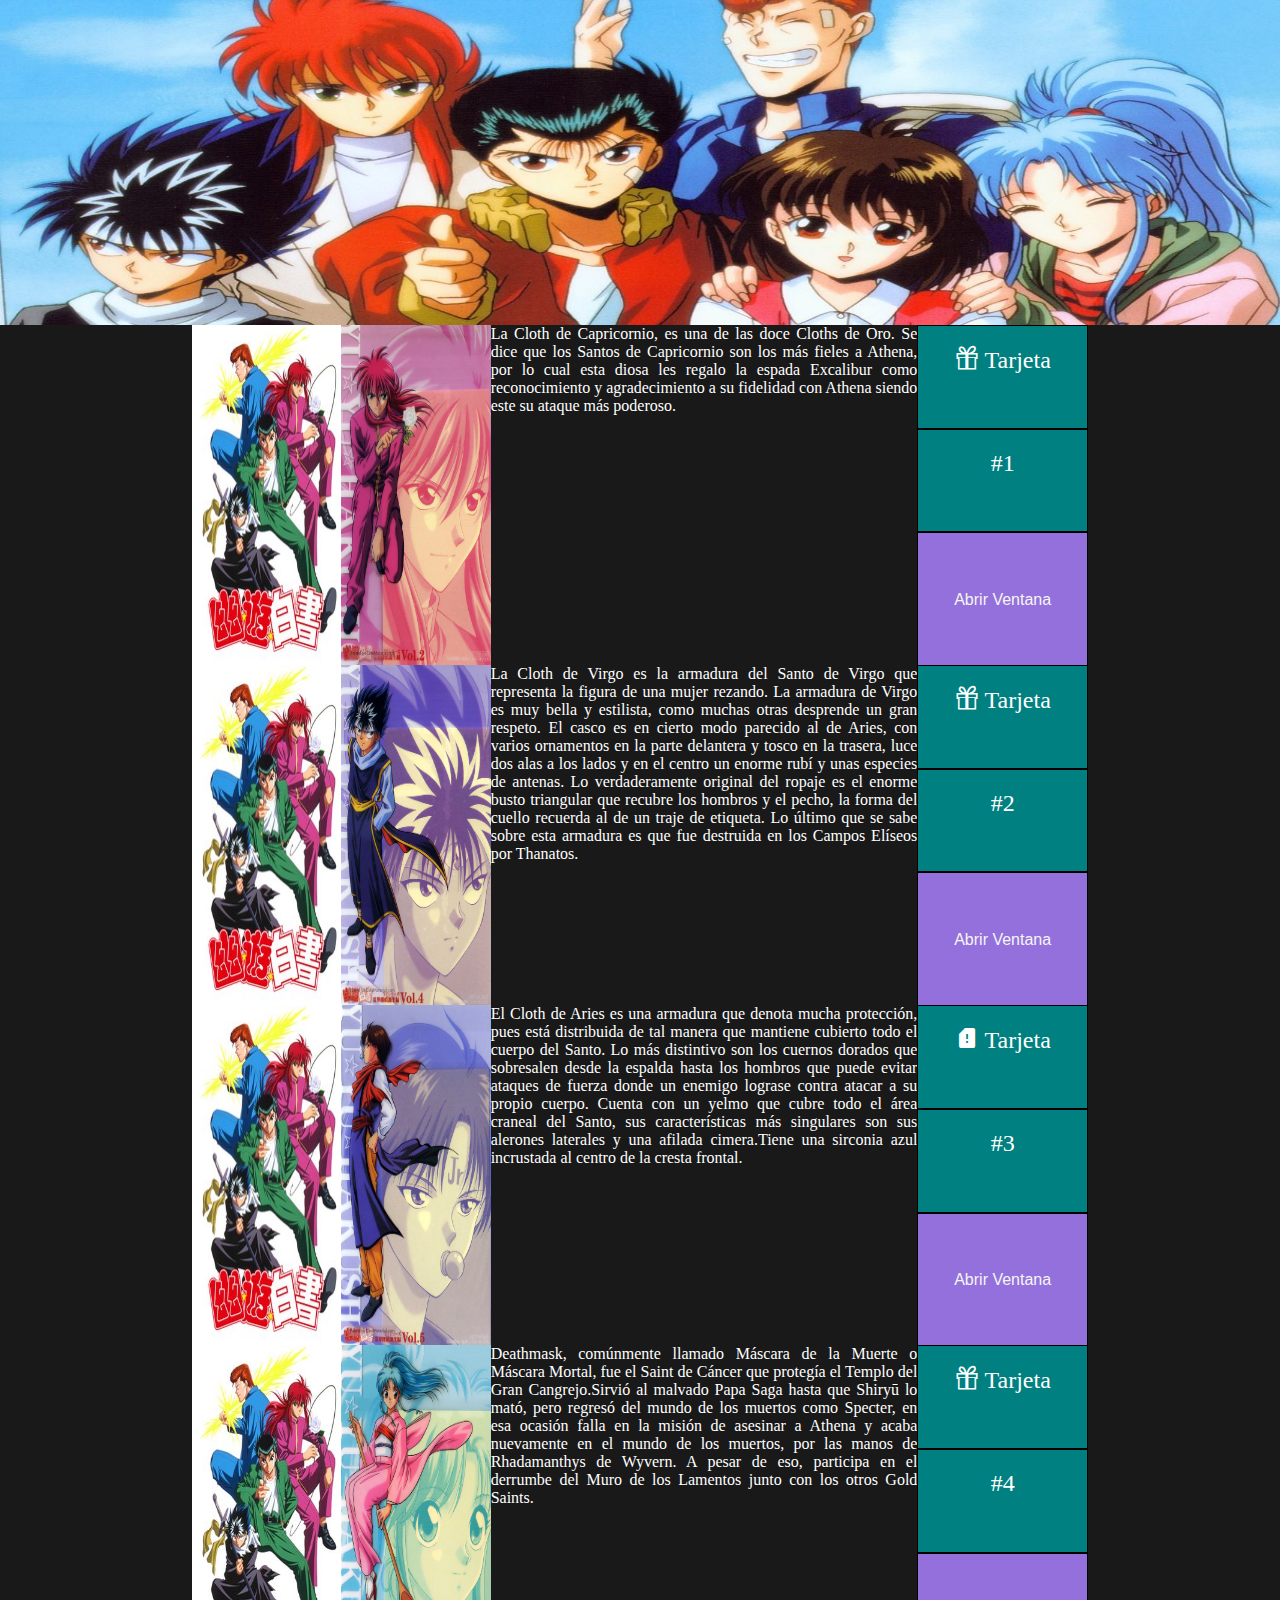
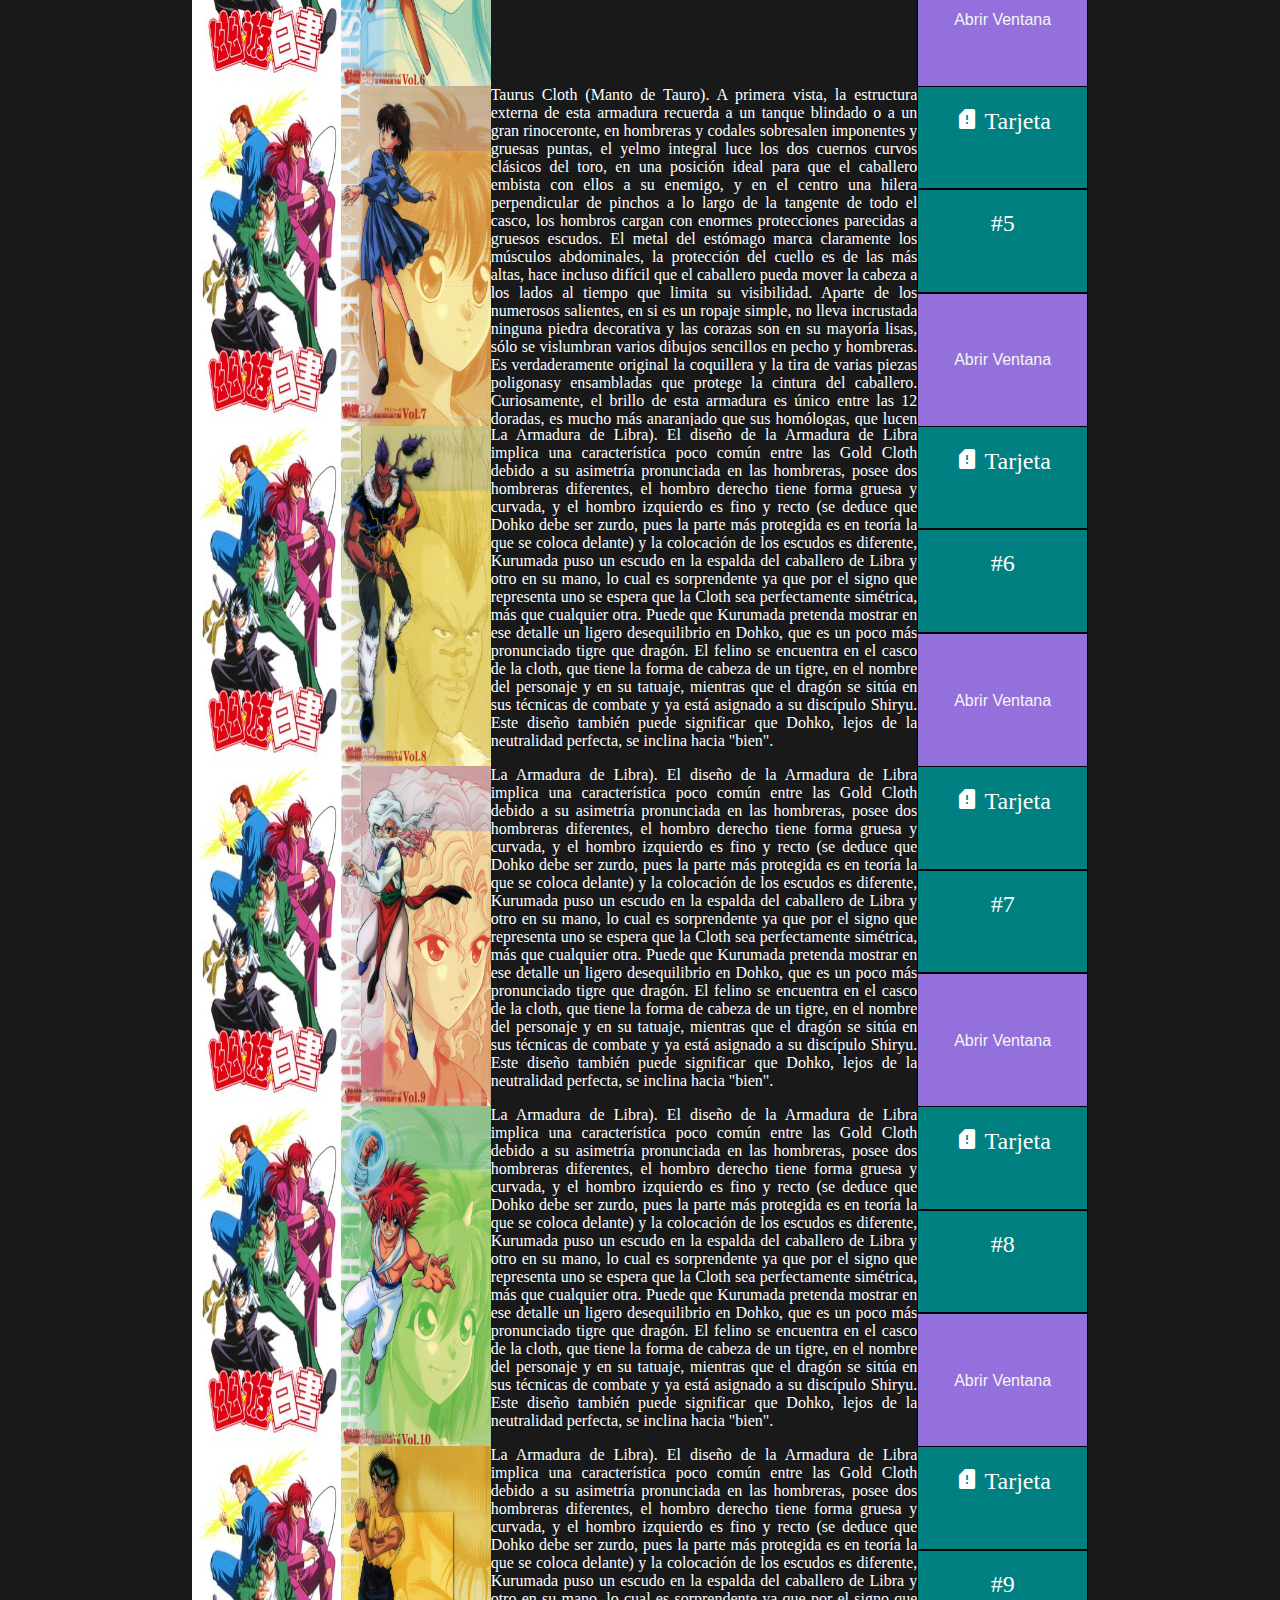
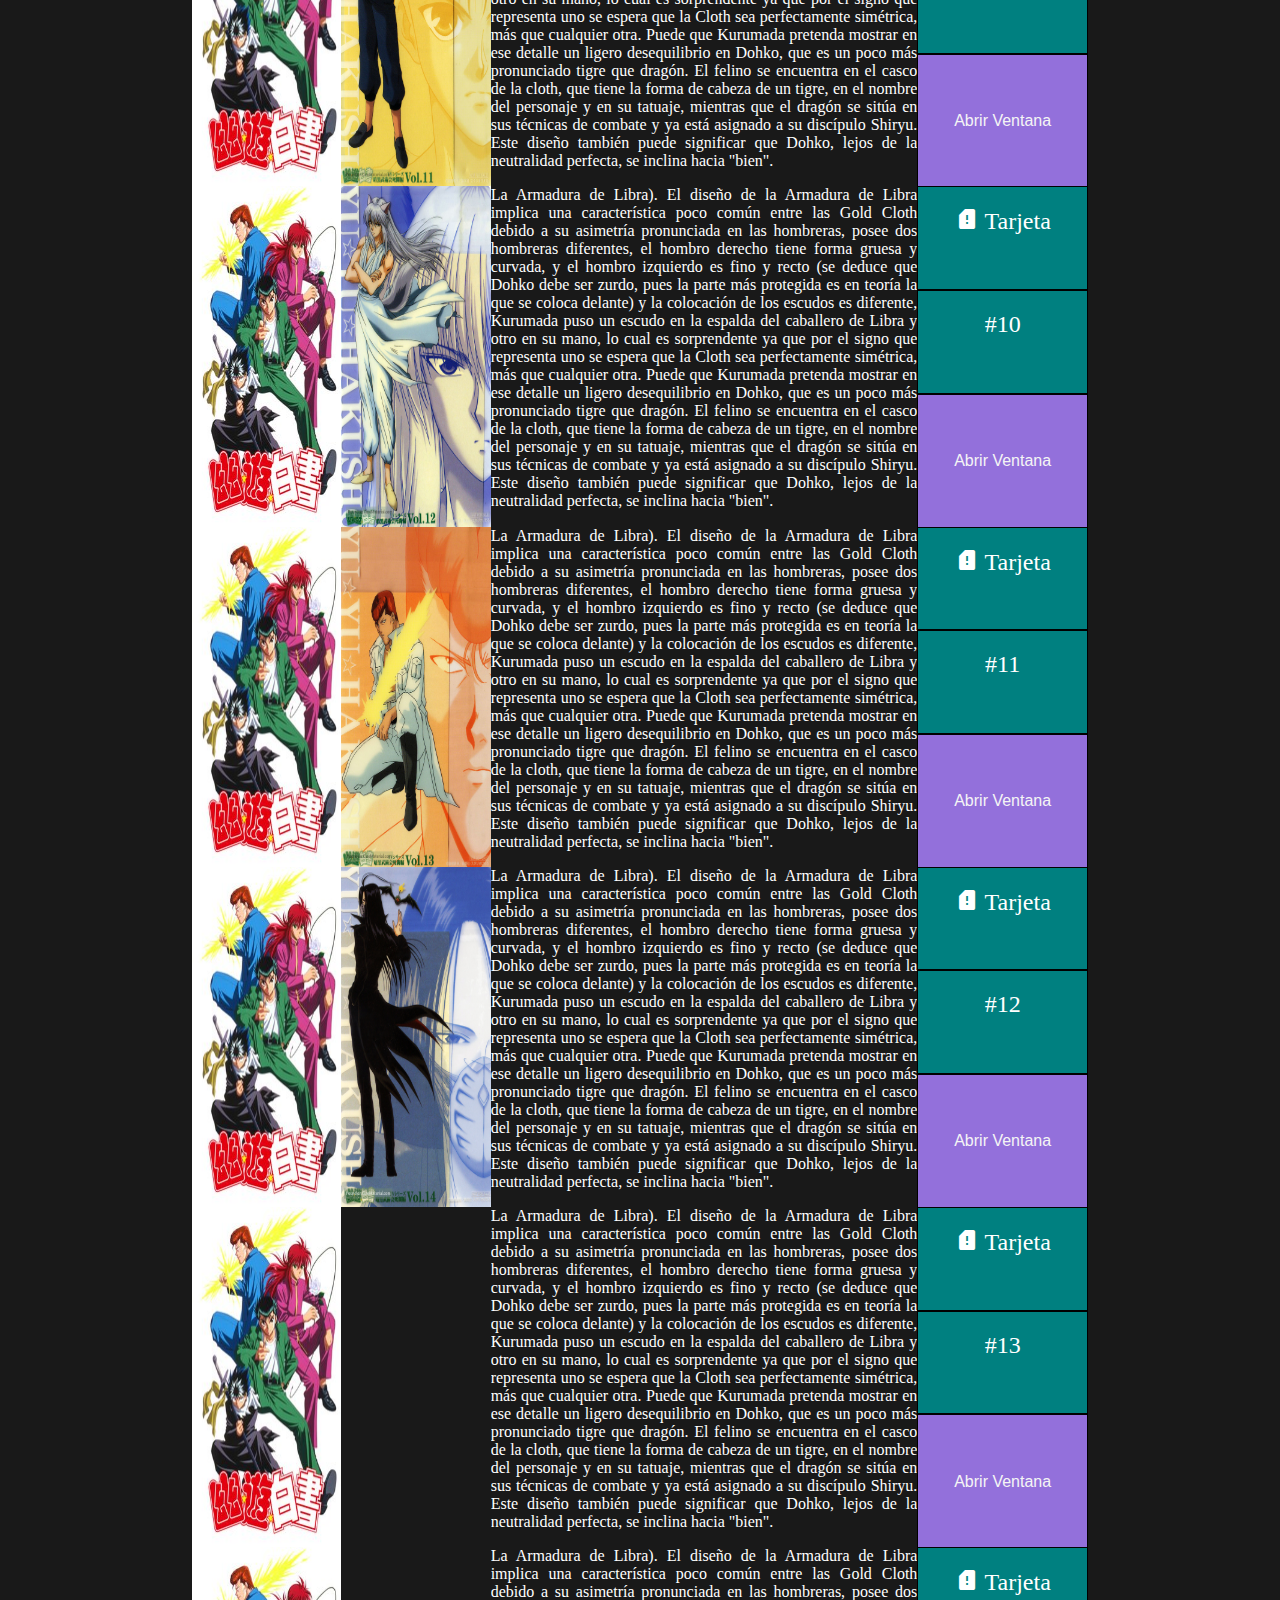
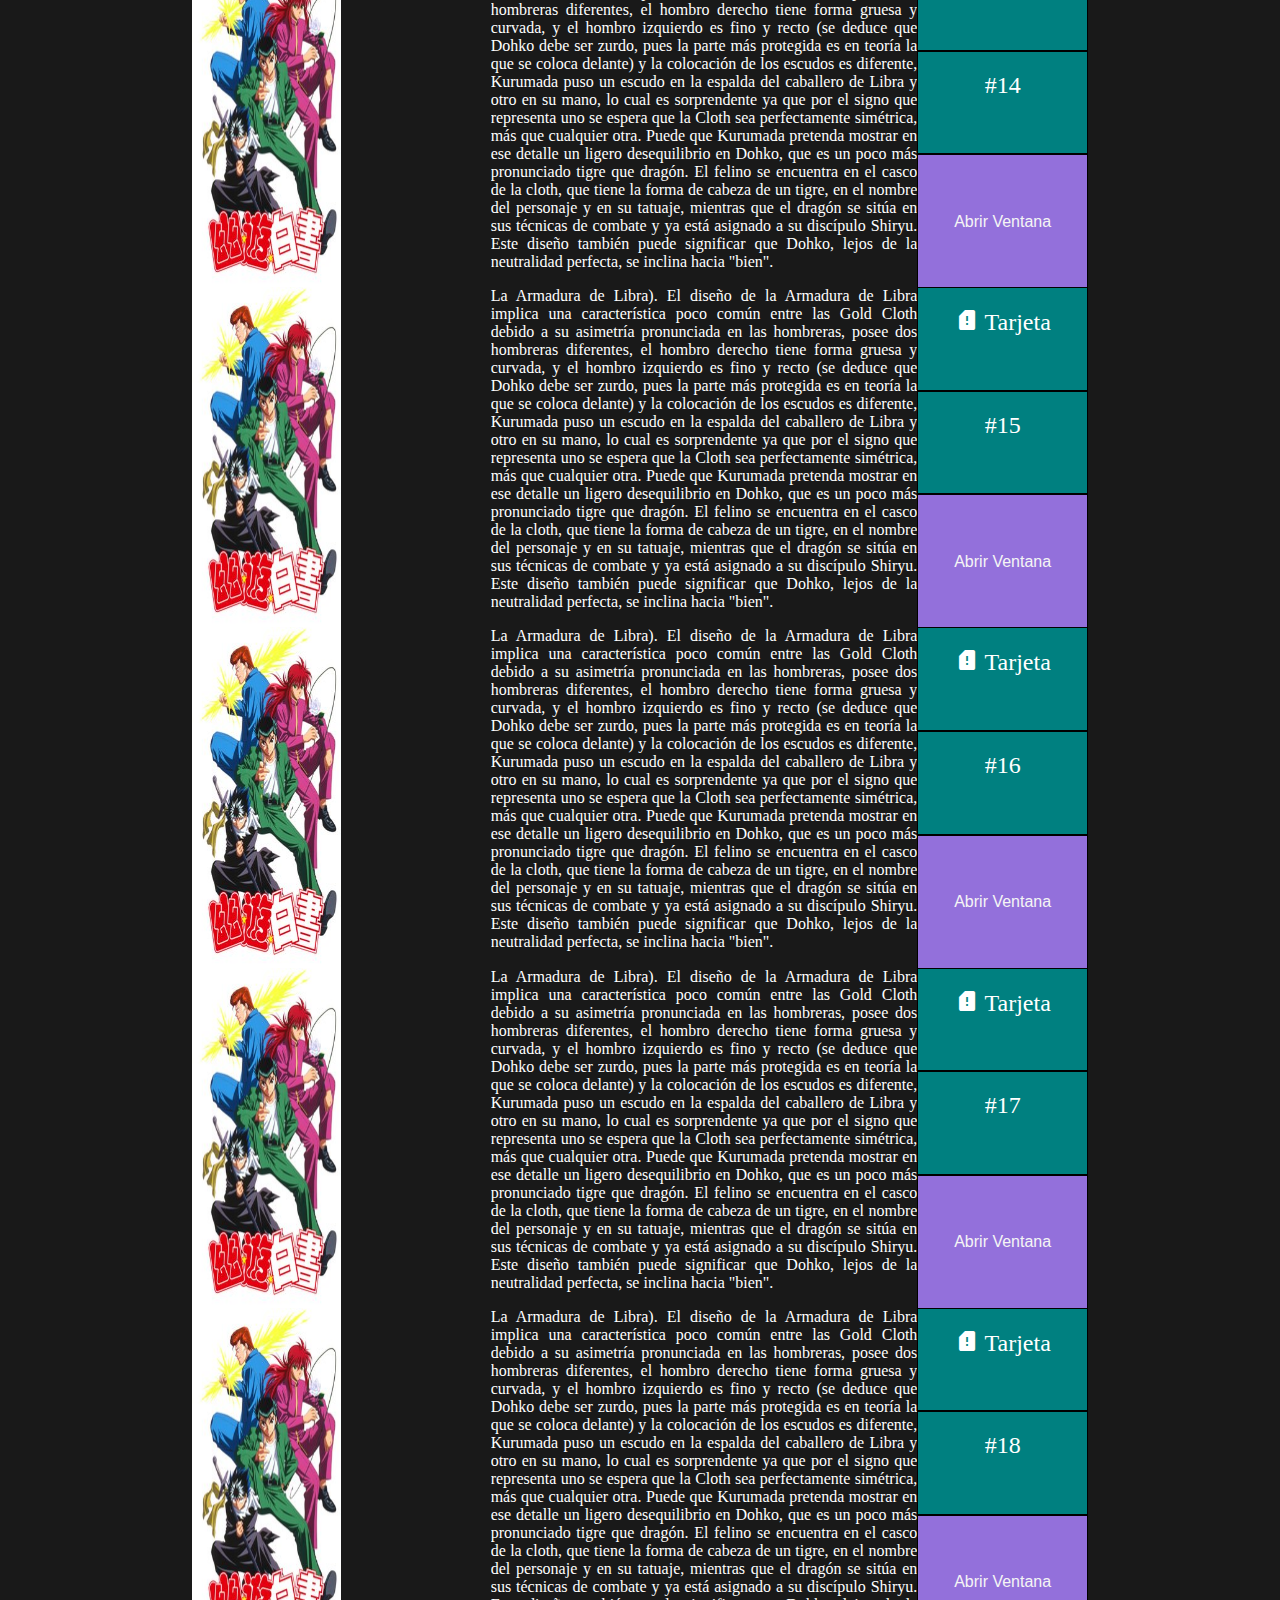
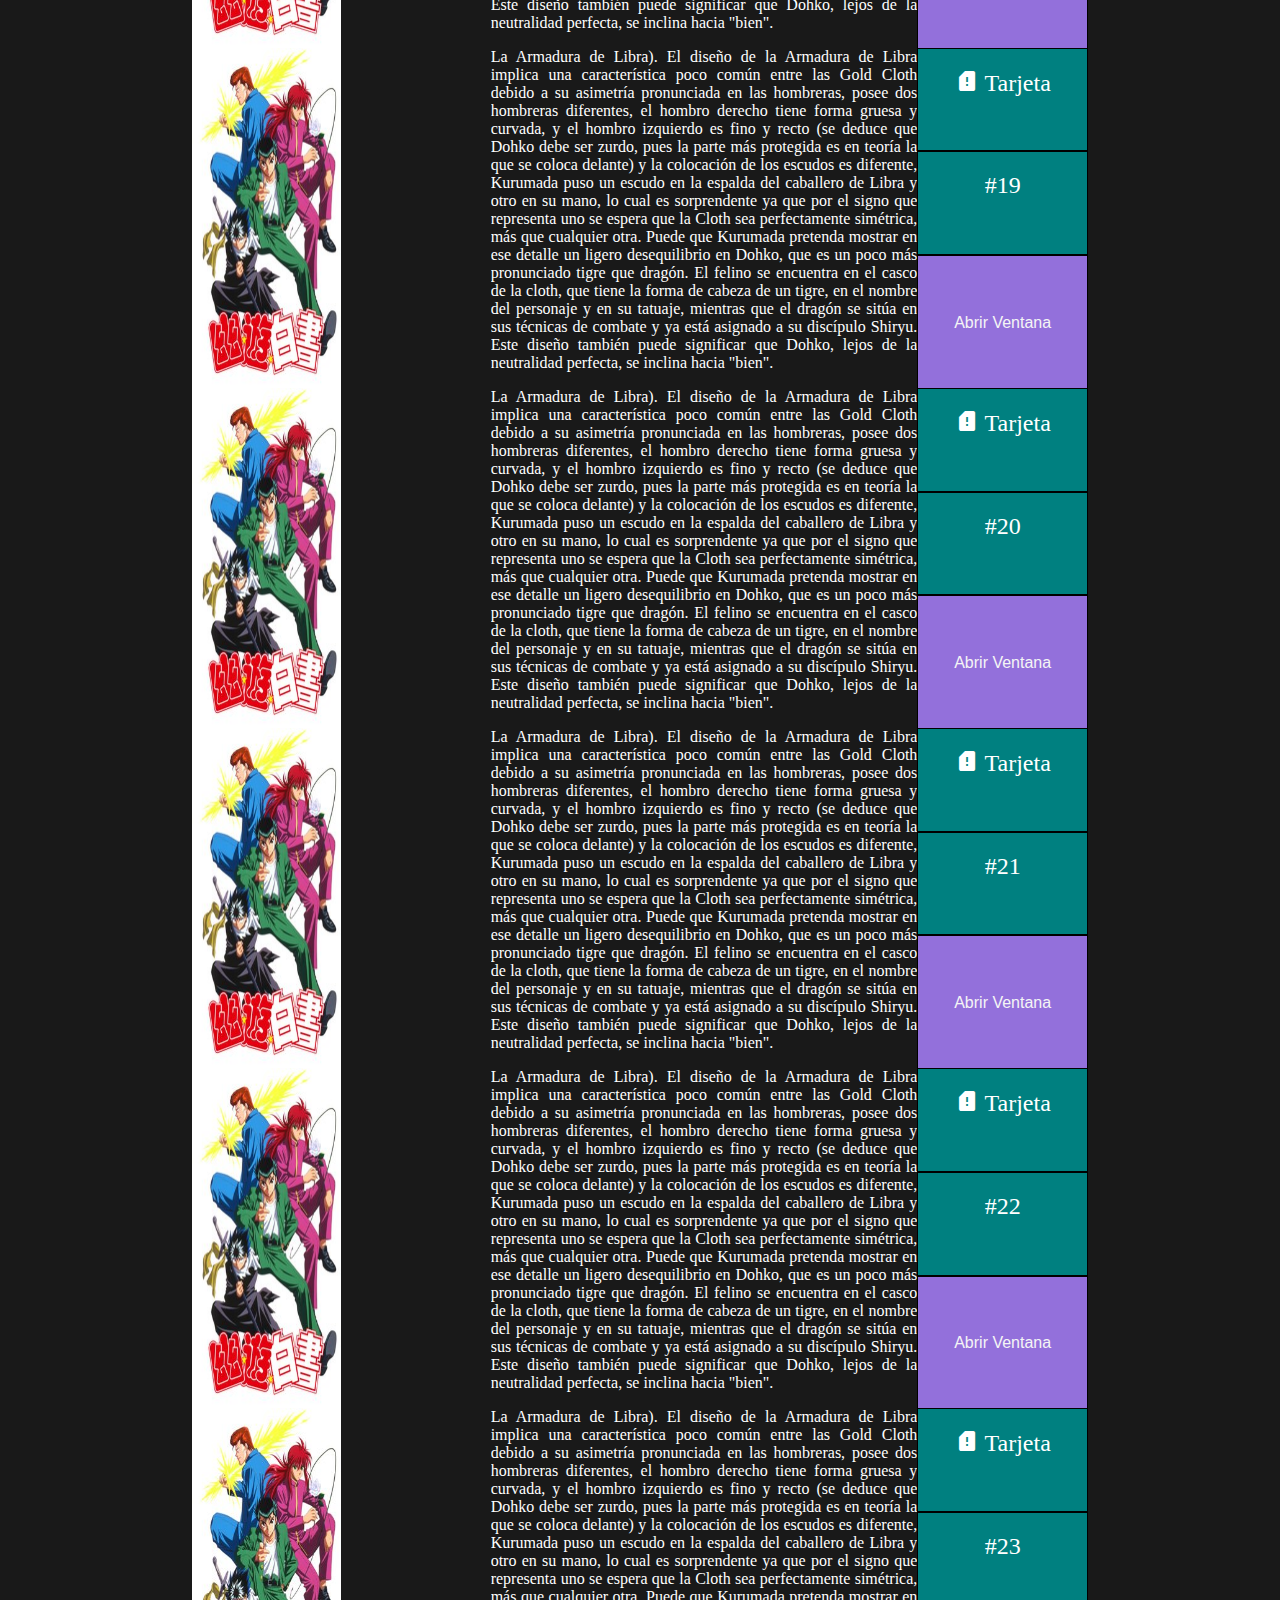
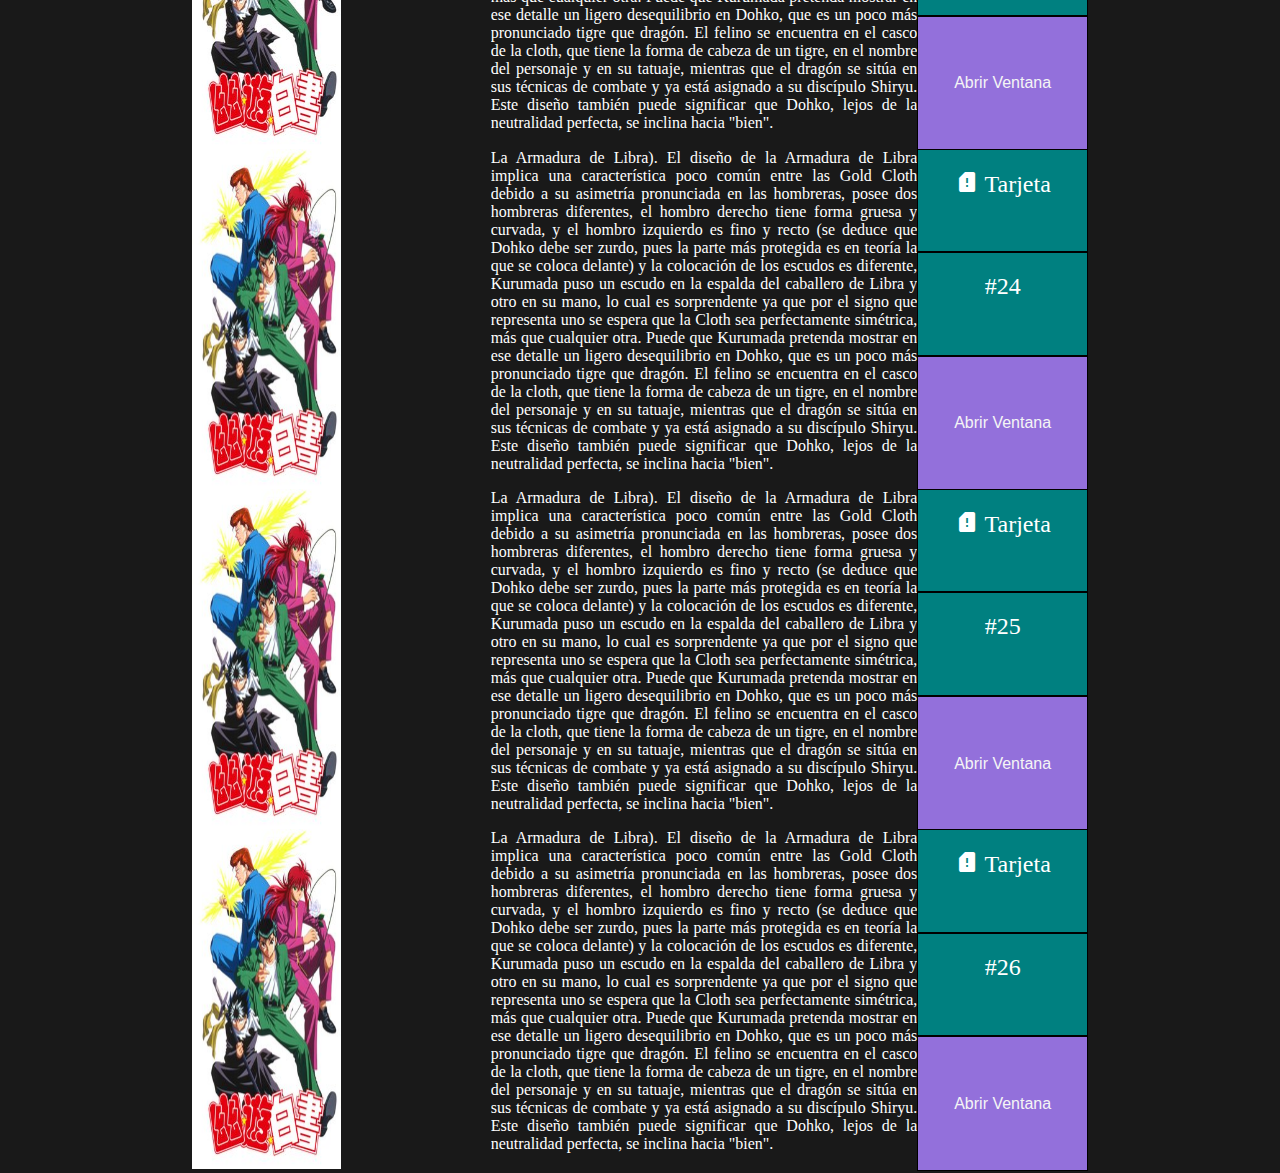
<file: page3.html>
<!DOCTYPE html>
<html lang="en">
<head>
    <meta charset="UTF-8">
    <meta http-equiv="X-UA-Compatible" content="IE=edge">
    <meta name="viewport" content="width=device-width, initial-scale=1.0">
    <title>YuYu_Hakusho</title>

    <link rel="stylesheet" href="https://pro.fontawesome.com/releases/v5.10.0/css/all.css" integrity="sha384-AYmEC3Yw5cVb3ZcuHtOA93w35dYTsvhLPVnYs9eStHfGJvOvKxVfELGroGkvsg+p" crossorigin="anonymous"/>
<link rel="stylesheet" href="css/page1/contenedor.css">
<link rel="stylesheet" href="css/fonts.css">
<link rel="stylesheet" href="css/page1/style_popup_page1.css">
<!-- <link rel="stylesheet" href="css/style_popup.css"> -->


</head>
<body>

    <header>
<div class="contenedor_logo" >
    <img loading = "lazy" src="img/yuyu_hakusho/logo/logo5.jpg" alt="Capricornio"  height="100%" width="100%";>
</div>



<div class= "contenedor">

<div id="#1" class="fila1">

            <div class="fila1_columna1">
                
                <img loading = "lazy" src="img/yuyu_hakusho/alta_calidad/volumenes/inferior1.jpg" alt="logo"  height="100%" width="100%";> 
            </div>

            <div class="fila1_columna2">
                <img loading = "lazy" src="img/yuyu_hakusho/alta_calidad/volumenes/vol2.jpg" alt="logo"  height="100%" width="100%";> 
            </div>
                
            <div class="fila1_columna3">
                <p>La Cloth de Capricornio, es una de las doce Cloths de Oro. Se dice que los Santos de Capricornio son los más fieles a Athena, por lo cual esta diosa les regalo la espada Excalibur como reconocimiento y agradecimiento a su fidelidad con Athena siendo este su ataque más poderoso. </p>
            </div>

            <div class="fila1_columna4">                
                 <div class="numero_tarjeta">
                    <p class="secciones"><span class="icon-gift"></span> Tarjeta</a></p>                    
                    <p class="secciones">#1</p>
                    <button class="btn-abrir-popup" id="btn-abrir-popup">Abrir Ventana</button>
                    <!-- <div class="boton">
                        <input type = "submit" value = "Visualizar">
                    </div> -->
                 </div>
            </div>          
   </div>

<div id="#2" class="fila1">

    <div class="fila1_columna1">
        <img loading = "lazy" src="img/yuyu_hakusho/alta_calidad/volumenes/inferior1.jpg" alt="Virgo"  height="100%" width="100%";> 
    </div>

    <div class="fila1_columna2">
        <img loading = "lazy" src="img/yuyu_hakusho/alta_calidad/volumenes/vol4.jpg" alt="Virgo"  height="100%" width="100%";> 
    </div>
        
    <div class="fila1_columna3">
        <p>La Cloth de Virgo es la armadura del Santo de Virgo que representa la figura de una mujer rezando. La armadura de Virgo es muy bella y estilista, como muchas otras desprende un gran respeto. El casco es en cierto modo parecido al de Aries, con varios ornamentos en la parte delantera y tosco en la trasera, luce dos alas a los lados y en el centro un enorme rubí y unas especies de antenas. Lo verdaderamente original del ropaje es el enorme busto triangular que recubre los hombros y el pecho, la forma del cuello recuerda al de un traje de etiqueta.
            Lo último que se sabe sobre esta armadura es que fue destruida en los Campos Elíseos por Thanatos.</p>
    </div>

    <div class="fila1_columna4">
        <div class="numero_tarjeta">
            <p class="secciones"><span class="icon-gift"></span> Tarjeta</a></p>                    
            <p class="secciones">#2</p>
            <button class="btn-abrir-popup_2" id="btn-abrir-popup_2">Abrir Ventana</button>
            <!-- <div class="boton">
                <input type = "submit" value = "Visualizar">
            </div> -->
         </div>
    </div>          
</div>

<div id="#3" class="fila1">

    <div class="fila1_columna1">
        <img loading = "lazy" src="img/yuyu_hakusho/alta_calidad/volumenes/inferior1.jpg" alt="Vol.2"  height="100%" width="100%";> 
    </div>

    <div class="fila1_columna2">
        <img loading = "lazy" src="img/yuyu_hakusho/alta_calidad/volumenes/vol5.jpg" alt="Vol.2"  height="100%" width="100%";> 
    </div>
        
    <div class="fila1_columna3">
        <p>El Cloth de Aries es una armadura que denota mucha protección, pues está distribuida de tal manera que mantiene cubierto todo el cuerpo del Santo. Lo más distintivo son los cuernos dorados que sobresalen desde la espalda hasta los hombros que puede evitar ataques de fuerza donde un enemigo lograse contra atacar a su propio cuerpo. Cuenta con un yelmo que cubre todo el área craneal del Santo, sus características más singulares son sus alerones laterales y una afilada cimera.Tiene una sirconia azul incrustada al centro de la cresta frontal.</p>
    </div>

    <div class="fila1_columna4">
        <div class="numero_tarjeta">
            <p class="secciones"><span class="icon-sim_card_alert"></span> Tarjeta</a></p>
                    <p class="secciones">#3</p>
                    <!-- <p class="secciones">Boton</p> -->
                    <button class="btn-abrir-popup" id="btn-abrir-popup">Abrir Ventana</button>
         </div>
    </div>          
</div>

<div id="#4" class="fila1">

    <div class="fila1_columna1">
        <img loading = "lazy" src="img/yuyu_hakusho/alta_calidad/volumenes/inferior1.jpg" alt="Cancer"  height="100%" width="100%";> 
    </div>

    <div class="fila1_columna2">
       <img loading = "lazy" src="img/yuyu_hakusho/alta_calidad/volumenes/vol6.jpg" alt="Cancer_Personaje" height="100%" width="100%">
    </div>
        
    <div class="fila1_columna3">
        <p>Deathmask, comúnmente llamado Máscara de la Muerte o Máscara Mortal, fue el Saint de Cáncer que protegía el Templo del Gran Cangrejo.Sirvió al malvado Papa Saga hasta que Shiryū lo mató, pero regresó del mundo de los muertos como Specter, en esa ocasión falla en la misión de asesinar a Athena y acaba nuevamente en el mundo de los muertos, por las manos de Rhadamanthys de Wyvern. A pesar de eso, participa en el derrumbe del Muro de los Lamentos junto con los otros Gold Saints.</p>
    </div>

    <div class="fila1_columna4">
        <div class="numero_tarjeta">
            <p class="secciones"><span class="icon-gift"></span> Tarjeta</a></p>    
                    <p class="secciones">#4</p>
                    <!-- <p class="secciones">Boton</p> -->
                    <button class="btn-abrir-popup" id="btn-abrir-popup">Abrir Ventana</button>
         </div>
    </div>          
</div>

<div id="#5" class="fila1">

    <div class="fila1_columna1">
        <img loading = "lazy" src="img/yuyu_hakusho/alta_calidad/volumenes/inferior1.jpg" alt="taurus"  height="100%" width="100%";> 
    </div>

    <div class="fila1_columna2">
        <img loading = "lazy" src="img/yuyu_hakusho/alta_calidad/volumenes/vol7.jpg" alt="Taurus_personaje"  height="100%" width="100%";> 
    </div>
        
    <div class="fila1_columna3">
        <p>Taurus Cloth (Manto de Tauro). A primera vista, la estructura externa de esta armadura recuerda a un tanque blindado o a un gran rinoceronte, en hombreras y codales sobresalen imponentes y gruesas puntas, el yelmo integral luce los dos cuernos curvos clásicos del toro, en una posición ideal para que el caballero embista con ellos a su enemigo, y en el centro una hilera perpendicular de pinchos a lo largo de la tangente de todo el casco, los hombros cargan con enormes protecciones parecidas a gruesos escudos. 
            El metal del estómago marca claramente los músculos abdominales, la protección del cuello es de las más altas, hace incluso difícil que el caballero pueda mover la cabeza a los lados al tiempo que limita su visibilidad. Aparte de los numerosos salientes, en si es un ropaje simple, no lleva incrustada ninguna piedra decorativa y las corazas son en su mayoría lisas, sólo se vislumbran varios dibujos sencillos en pecho y hombreras. 
            Es verdaderamente original la coquillera y la tira de varias piezas poligonasy ensambladas que protege la cintura del caballero. Curiosamente, el brillo de esta armadura es único entre las 12 doradas, es mucho más anaranjado que sus homólogas, que lucen tonos más amarillentos.</p>
    </div>

    <div class="fila1_columna4">
        <div class="numero_tarjeta">
            <p class="secciones"><span class="icon-sim_card_alert"></span> Tarjeta</a></p>
                    <p class="secciones">#5</p>
                    <!-- <p class="secciones">Boton</p> -->
                    <button class="btn-abrir-popup" id="btn-abrir-popup">Abrir Ventana</button>
         </div>
    </div>          
</div>

<div id="#6" class="fila1">

    <div class="fila1_columna1">
        <img loading = "lazy" src="img/yuyu_hakusho/alta_calidad/volumenes/inferior1.jpg" alt="Libra"  height="100%" width="100%";> 
    </div>

    <div class="fila1_columna2">
        <img loading = "lazy" src="img/yuyu_hakusho/alta_calidad/volumenes/vol8.jpg" alt = "Libra_Personaje" height="100%" width="100%";> 
    </div>
        
    <div class="fila1_columna3">
        <p>La Armadura de Libra). El diseño de la Armadura de Libra implica una característica poco común entre las Gold Cloth debido a su asimetría pronunciada en las hombreras, posee dos hombreras diferentes, el hombro derecho tiene forma gruesa y curvada, y el hombro izquierdo es fino y recto (se deduce que Dohko debe ser zurdo, pues la parte más protegida es en teoría la que se coloca delante) y la colocación de los escudos es diferente, Kurumada puso un escudo en la espalda del caballero de Libra y otro en su mano, lo cual es sorprendente ya que por el signo que representa uno se espera que la Cloth sea perfectamente simétrica, más que cualquier otra. Puede que Kurumada pretenda mostrar en ese detalle un ligero desequilibrio en Dohko, que es un poco más pronunciado tigre que dragón. El felino se encuentra en el casco de la cloth, que tiene la forma de cabeza de un tigre, en el nombre del personaje y en su tatuaje, mientras que el dragón se sitúa en sus técnicas de combate y ya está asignado a su discípulo Shiryu. Este diseño también puede significar que Dohko, lejos de la neutralidad perfecta, se inclina hacia "bien".</p>
    </div>

    <div class="fila1_columna4">
        <div class="numero_tarjeta">
            <p class="secciones"><span class="icon-sim_card_alert"></span> Tarjeta</a></p>

                    <p class="secciones">#6</p>
                    <button class="btn-abrir-popup" id="btn-abrir-popup">Abrir Ventana</button>
                    <!-- <div class="boton">
                        <input type = "submit" value = "Visualizar">
                    </div> -->
         </div>
    </div>          
</div>

<div id="#7" class="fila1">

    <div class="fila1_columna1">
        <img loading = "lazy" src="img/yuyu_hakusho/alta_calidad/volumenes/inferior1.jpg" alt="Libra"  height="100%" width="100%";> 
    </div>

    <div class="fila1_columna2">
        <img loading = "lazy" src="img/yuyu_hakusho/alta_calidad/volumenes/vol9.jpg" alt = "Libra_Personaje" height="100%" width="100%";> 
    </div>
        
    <div class="fila1_columna3">
        <p>La Armadura de Libra). El diseño de la Armadura de Libra implica una característica poco común entre las Gold Cloth debido a su asimetría pronunciada en las hombreras, posee dos hombreras diferentes, el hombro derecho tiene forma gruesa y curvada, y el hombro izquierdo es fino y recto (se deduce que Dohko debe ser zurdo, pues la parte más protegida es en teoría la que se coloca delante) y la colocación de los escudos es diferente, Kurumada puso un escudo en la espalda del caballero de Libra y otro en su mano, lo cual es sorprendente ya que por el signo que representa uno se espera que la Cloth sea perfectamente simétrica, más que cualquier otra. Puede que Kurumada pretenda mostrar en ese detalle un ligero desequilibrio en Dohko, que es un poco más pronunciado tigre que dragón. El felino se encuentra en el casco de la cloth, que tiene la forma de cabeza de un tigre, en el nombre del personaje y en su tatuaje, mientras que el dragón se sitúa en sus técnicas de combate y ya está asignado a su discípulo Shiryu. Este diseño también puede significar que Dohko, lejos de la neutralidad perfecta, se inclina hacia "bien".</p>
    </div>

    <div class="fila1_columna4">
        <div class="numero_tarjeta">
            <p class="secciones"><span class="icon-sim_card_alert"></span> Tarjeta</a></p>

                    <p class="secciones">#7</p>
                    <button class="btn-abrir-popup" id="btn-abrir-popup">Abrir Ventana</button>
                    <!-- <div class="boton">
                        <input type = "submit" value = "Visualizar">
                    </div> -->
         </div>
    </div>          
</div>

<div id="#8" class="fila1">

    <div class="fila1_columna1">
        <img loading = "lazy" src="img/yuyu_hakusho/alta_calidad/volumenes/inferior1.jpg" alt="Libra"  height="100%" width="100%";> 
    </div>

    <div class="fila1_columna2">
        <img loading = "lazy" src="img/yuyu_hakusho/alta_calidad/volumenes/vol10.jpg" alt = "Libra_Personaje" height="100%" width="100%";> 
    </div>
        
    <div class="fila1_columna3">
        <p>La Armadura de Libra). El diseño de la Armadura de Libra implica una característica poco común entre las Gold Cloth debido a su asimetría pronunciada en las hombreras, posee dos hombreras diferentes, el hombro derecho tiene forma gruesa y curvada, y el hombro izquierdo es fino y recto (se deduce que Dohko debe ser zurdo, pues la parte más protegida es en teoría la que se coloca delante) y la colocación de los escudos es diferente, Kurumada puso un escudo en la espalda del caballero de Libra y otro en su mano, lo cual es sorprendente ya que por el signo que representa uno se espera que la Cloth sea perfectamente simétrica, más que cualquier otra. Puede que Kurumada pretenda mostrar en ese detalle un ligero desequilibrio en Dohko, que es un poco más pronunciado tigre que dragón. El felino se encuentra en el casco de la cloth, que tiene la forma de cabeza de un tigre, en el nombre del personaje y en su tatuaje, mientras que el dragón se sitúa en sus técnicas de combate y ya está asignado a su discípulo Shiryu. Este diseño también puede significar que Dohko, lejos de la neutralidad perfecta, se inclina hacia "bien".</p>
    </div>

    <div class="fila1_columna4">
        <div class="numero_tarjeta">
            <p class="secciones"><span class="icon-sim_card_alert"></span> Tarjeta</a></p>

                    <p class="secciones">#8</p>
                    <button class="btn-abrir-popup" id="btn-abrir-popup">Abrir Ventana</button>
                    <!-- <div class="boton">
                        <input type = "submit" value = "Visualizar">
                    </div> -->
         </div>
    </div>          
</div>

<div id="#9" class="fila1">

    <div class="fila1_columna1">
        <img loading = "lazy" src="img/yuyu_hakusho/alta_calidad/volumenes/inferior1.jpg" alt="Libra"  height="100%" width="100%";> 
    </div>

    <div class="fila1_columna2">
        <img loading = "lazy" src="img/yuyu_hakusho/alta_calidad/volumenes/vol11.jpg" alt = "Libra_Personaje" height="100%" width="100%";> 
    </div>
        
    <div class="fila1_columna3">
        <p>La Armadura de Libra). El diseño de la Armadura de Libra implica una característica poco común entre las Gold Cloth debido a su asimetría pronunciada en las hombreras, posee dos hombreras diferentes, el hombro derecho tiene forma gruesa y curvada, y el hombro izquierdo es fino y recto (se deduce que Dohko debe ser zurdo, pues la parte más protegida es en teoría la que se coloca delante) y la colocación de los escudos es diferente, Kurumada puso un escudo en la espalda del caballero de Libra y otro en su mano, lo cual es sorprendente ya que por el signo que representa uno se espera que la Cloth sea perfectamente simétrica, más que cualquier otra. Puede que Kurumada pretenda mostrar en ese detalle un ligero desequilibrio en Dohko, que es un poco más pronunciado tigre que dragón. El felino se encuentra en el casco de la cloth, que tiene la forma de cabeza de un tigre, en el nombre del personaje y en su tatuaje, mientras que el dragón se sitúa en sus técnicas de combate y ya está asignado a su discípulo Shiryu. Este diseño también puede significar que Dohko, lejos de la neutralidad perfecta, se inclina hacia "bien".</p>
    </div>

    <div class="fila1_columna4">
        <div class="numero_tarjeta">
            <p class="secciones"><span class="icon-sim_card_alert"></span> Tarjeta</a></p>

                    <p class="secciones">#9</p>
                    <button class="btn-abrir-popup" id="btn-abrir-popup">Abrir Ventana</button>
                    <!-- <div class="boton">
                        <input type = "submit" value = "Visualizar">
                    </div> -->
         </div>
    </div>          
</div>

<div id="#10" class="fila1">

    <div class="fila1_columna1">
        <img loading = "lazy" src="img/yuyu_hakusho/alta_calidad/volumenes/inferior1.jpg" alt="Libra"  height="100%" width="100%";> 
    </div>

    <div class="fila1_columna2">
        <img loading = "lazy" src="img/yuyu_hakusho/alta_calidad/volumenes/vol12.jpg" alt = "Libra_Personaje" height="100%" width="100%";> 
    </div>
        
    <div class="fila1_columna3">
        <p>La Armadura de Libra). El diseño de la Armadura de Libra implica una característica poco común entre las Gold Cloth debido a su asimetría pronunciada en las hombreras, posee dos hombreras diferentes, el hombro derecho tiene forma gruesa y curvada, y el hombro izquierdo es fino y recto (se deduce que Dohko debe ser zurdo, pues la parte más protegida es en teoría la que se coloca delante) y la colocación de los escudos es diferente, Kurumada puso un escudo en la espalda del caballero de Libra y otro en su mano, lo cual es sorprendente ya que por el signo que representa uno se espera que la Cloth sea perfectamente simétrica, más que cualquier otra. Puede que Kurumada pretenda mostrar en ese detalle un ligero desequilibrio en Dohko, que es un poco más pronunciado tigre que dragón. El felino se encuentra en el casco de la cloth, que tiene la forma de cabeza de un tigre, en el nombre del personaje y en su tatuaje, mientras que el dragón se sitúa en sus técnicas de combate y ya está asignado a su discípulo Shiryu. Este diseño también puede significar que Dohko, lejos de la neutralidad perfecta, se inclina hacia "bien".</p>
    </div>

    <div class="fila1_columna4">
        <div class="numero_tarjeta">
            <p class="secciones"><span class="icon-sim_card_alert"></span> Tarjeta</a></p>

                    <p class="secciones">#10</p>
                    <button class="btn-abrir-popup" id="btn-abrir-popup">Abrir Ventana</button>
                    <!-- <div class="boton">
                        <input type = "submit" value = "Visualizar">
                    </div> -->
         </div>
    </div>          
</div>

<div id="#11" class="fila1">

    <div class="fila1_columna1">
        <img loading = "lazy" src="img/yuyu_hakusho/alta_calidad/volumenes/inferior1.jpg" alt="Libra"  height="100%" width="100%";> 
    </div>

    <div class="fila1_columna2">
        <img loading = "lazy" src="img/yuyu_hakusho/alta_calidad/volumenes/vol13.jpg" alt = "Libra_Personaje" height="100%" width="100%";> 
    </div>
        
    <div class="fila1_columna3">
        <p>La Armadura de Libra). El diseño de la Armadura de Libra implica una característica poco común entre las Gold Cloth debido a su asimetría pronunciada en las hombreras, posee dos hombreras diferentes, el hombro derecho tiene forma gruesa y curvada, y el hombro izquierdo es fino y recto (se deduce que Dohko debe ser zurdo, pues la parte más protegida es en teoría la que se coloca delante) y la colocación de los escudos es diferente, Kurumada puso un escudo en la espalda del caballero de Libra y otro en su mano, lo cual es sorprendente ya que por el signo que representa uno se espera que la Cloth sea perfectamente simétrica, más que cualquier otra. Puede que Kurumada pretenda mostrar en ese detalle un ligero desequilibrio en Dohko, que es un poco más pronunciado tigre que dragón. El felino se encuentra en el casco de la cloth, que tiene la forma de cabeza de un tigre, en el nombre del personaje y en su tatuaje, mientras que el dragón se sitúa en sus técnicas de combate y ya está asignado a su discípulo Shiryu. Este diseño también puede significar que Dohko, lejos de la neutralidad perfecta, se inclina hacia "bien".</p>
    </div>

    <div class="fila1_columna4">
        <div class="numero_tarjeta">
            <p class="secciones"><span class="icon-sim_card_alert"></span> Tarjeta</a></p>

                    <p class="secciones">#11</p>
                    <button class="btn-abrir-popup" id="btn-abrir-popup">Abrir Ventana</button>
                    <!-- <div class="boton">
                        <input type = "submit" value = "Visualizar">
                    </div> -->
         </div>
    </div>          
</div>

<div id="#12" class="fila1">

    <div loading = "lazy" class="fila1_columna1">
        <img src="img/yuyu_hakusho/alta_calidad/volumenes/inferior1.jpg" alt="Libra"  height="100%" width="100%";> 
    </div>

    <div loading = "lazy" class="fila1_columna2">
        <img src="img/yuyu_hakusho/alta_calidad/volumenes/vol14.jpg" alt = "Libra_Personaje" height="100%" width="100%";> 
    </div>
        
    <div class="fila1_columna3">
        <p>La Armadura de Libra). El diseño de la Armadura de Libra implica una característica poco común entre las Gold Cloth debido a su asimetría pronunciada en las hombreras, posee dos hombreras diferentes, el hombro derecho tiene forma gruesa y curvada, y el hombro izquierdo es fino y recto (se deduce que Dohko debe ser zurdo, pues la parte más protegida es en teoría la que se coloca delante) y la colocación de los escudos es diferente, Kurumada puso un escudo en la espalda del caballero de Libra y otro en su mano, lo cual es sorprendente ya que por el signo que representa uno se espera que la Cloth sea perfectamente simétrica, más que cualquier otra. Puede que Kurumada pretenda mostrar en ese detalle un ligero desequilibrio en Dohko, que es un poco más pronunciado tigre que dragón. El felino se encuentra en el casco de la cloth, que tiene la forma de cabeza de un tigre, en el nombre del personaje y en su tatuaje, mientras que el dragón se sitúa en sus técnicas de combate y ya está asignado a su discípulo Shiryu. Este diseño también puede significar que Dohko, lejos de la neutralidad perfecta, se inclina hacia "bien".</p>
    </div>

    <div class="fila1_columna4">
        <div class="numero_tarjeta">
            <p class="secciones"><span class="icon-sim_card_alert"></span> Tarjeta</a></p>

                    <p class="secciones">#12</p>
                    <button class="btn-abrir-popup" id="btn-abrir-popup">Abrir Ventana</button>
                    <!-- <div class="boton">
                        <input type = "submit" value = "Visualizar">
                    </div> -->
         </div>
    </div>          
</div>

<div id="#13" class="fila1">

    <div class="fila1_columna1">
        <img loading = "lazy" src="img/yuyu_hakusho/alta_calidad/volumenes/inferior1.jpg" alt="Libra"  height="100%" width="100%";> 
    </div>

    <div class="fila1_columna2">
        <img loading = "lazy" src="img/yuyu_hakusho/alta_calidad/volumenes/vol15.jpg" alt = "Libra_Personaje" height="100%" width="100%";> 
    </div>
        
    <div class="fila1_columna3">
        <p>La Armadura de Libra). El diseño de la Armadura de Libra implica una característica poco común entre las Gold Cloth debido a su asimetría pronunciada en las hombreras, posee dos hombreras diferentes, el hombro derecho tiene forma gruesa y curvada, y el hombro izquierdo es fino y recto (se deduce que Dohko debe ser zurdo, pues la parte más protegida es en teoría la que se coloca delante) y la colocación de los escudos es diferente, Kurumada puso un escudo en la espalda del caballero de Libra y otro en su mano, lo cual es sorprendente ya que por el signo que representa uno se espera que la Cloth sea perfectamente simétrica, más que cualquier otra. Puede que Kurumada pretenda mostrar en ese detalle un ligero desequilibrio en Dohko, que es un poco más pronunciado tigre que dragón. El felino se encuentra en el casco de la cloth, que tiene la forma de cabeza de un tigre, en el nombre del personaje y en su tatuaje, mientras que el dragón se sitúa en sus técnicas de combate y ya está asignado a su discípulo Shiryu. Este diseño también puede significar que Dohko, lejos de la neutralidad perfecta, se inclina hacia "bien".</p>
    </div>

    <div class="fila1_columna4">
        <div class="numero_tarjeta">
            <p class="secciones"><span class="icon-sim_card_alert"></span> Tarjeta</a></p>

                    <p class="secciones">#13</p>
                    <button class="btn-abrir-popup" id="btn-abrir-popup">Abrir Ventana</button>
                    <!-- <div class="boton">
                        <input type = "submit" value = "Visualizar">
                    </div> -->
         </div>
    </div>          
</div>

<div id="#14" class="fila1">

    <div class="fila1_columna1">
        <img loading = "lazy" src="img/yuyu_hakusho/alta_calidad/volumenes/inferior1.jpg" alt="Libra"  height="100%" width="100%";> 
    </div>

    <div class="fila1_columna2">
        <img loading = "lazy" src="img/yuyu_hakusho/alta_calidad/volumenes/vol16.jpg" alt = "Libra_Personaje" height="100%" width="100%";> 
    </div>
        
    <div class="fila1_columna3">
        <p>La Armadura de Libra). El diseño de la Armadura de Libra implica una característica poco común entre las Gold Cloth debido a su asimetría pronunciada en las hombreras, posee dos hombreras diferentes, el hombro derecho tiene forma gruesa y curvada, y el hombro izquierdo es fino y recto (se deduce que Dohko debe ser zurdo, pues la parte más protegida es en teoría la que se coloca delante) y la colocación de los escudos es diferente, Kurumada puso un escudo en la espalda del caballero de Libra y otro en su mano, lo cual es sorprendente ya que por el signo que representa uno se espera que la Cloth sea perfectamente simétrica, más que cualquier otra. Puede que Kurumada pretenda mostrar en ese detalle un ligero desequilibrio en Dohko, que es un poco más pronunciado tigre que dragón. El felino se encuentra en el casco de la cloth, que tiene la forma de cabeza de un tigre, en el nombre del personaje y en su tatuaje, mientras que el dragón se sitúa en sus técnicas de combate y ya está asignado a su discípulo Shiryu. Este diseño también puede significar que Dohko, lejos de la neutralidad perfecta, se inclina hacia "bien".</p>
    </div>

    <div class="fila1_columna4">
        <div class="numero_tarjeta">
            <p class="secciones"><span class="icon-sim_card_alert"></span> Tarjeta</a></p>

                    <p class="secciones">#14</p>
                    <button class="btn-abrir-popup" id="btn-abrir-popup">Abrir Ventana</button>
                    <!-- <div class="boton">
                        <input type = "submit" value = "Visualizar">
                    </div> -->
         </div>
    </div>          
</div>

<div id="#15" class="fila1">

    <div class="fila1_columna1">
        <img loading = "lazy" src="img/yuyu_hakusho/alta_calidad/volumenes/inferior1.jpg" alt="Libra"  height="100%" width="100%";> 
    </div>

    <div class="fila1_columna2">
        <img loading = "lazy" src="img/yuyu_hakusho/alta_calidad/volumenes/vol17.jpg" alt = "Libra_Personaje" height="100%" width="100%";> 
    </div>
        
    <div class="fila1_columna3">
        <p>La Armadura de Libra). El diseño de la Armadura de Libra implica una característica poco común entre las Gold Cloth debido a su asimetría pronunciada en las hombreras, posee dos hombreras diferentes, el hombro derecho tiene forma gruesa y curvada, y el hombro izquierdo es fino y recto (se deduce que Dohko debe ser zurdo, pues la parte más protegida es en teoría la que se coloca delante) y la colocación de los escudos es diferente, Kurumada puso un escudo en la espalda del caballero de Libra y otro en su mano, lo cual es sorprendente ya que por el signo que representa uno se espera que la Cloth sea perfectamente simétrica, más que cualquier otra. Puede que Kurumada pretenda mostrar en ese detalle un ligero desequilibrio en Dohko, que es un poco más pronunciado tigre que dragón. El felino se encuentra en el casco de la cloth, que tiene la forma de cabeza de un tigre, en el nombre del personaje y en su tatuaje, mientras que el dragón se sitúa en sus técnicas de combate y ya está asignado a su discípulo Shiryu. Este diseño también puede significar que Dohko, lejos de la neutralidad perfecta, se inclina hacia "bien".</p>
    </div>

    <div class="fila1_columna4">
        <div class="numero_tarjeta">
            <p class="secciones"><span class="icon-sim_card_alert"></span> Tarjeta</a></p>

                    <p class="secciones">#15</p>
                    <button class="btn-abrir-popup" id="btn-abrir-popup">Abrir Ventana</button>
                    <!-- <div class="boton">
                        <input type = "submit" value = "Visualizar">
                    </div> -->
         </div>
    </div>          
</div>

<div id="#16" class="fila1">

    <div class="fila1_columna1">
        <img loading = "lazy" src="img/yuyu_hakusho/alta_calidad/volumenes/inferior1.jpg" alt="Libra"  height="100%" width="100%";> 
    </div>

    <div class="fila1_columna2">
        <img loading = "lazy" src="img/yuyu_hakusho/alta_calidad/volumenes/vol18.jpg" alt = "Libra_Personaje" height="100%" width="100%";> 
    </div>
        
    <div class="fila1_columna3">
        <p>La Armadura de Libra). El diseño de la Armadura de Libra implica una característica poco común entre las Gold Cloth debido a su asimetría pronunciada en las hombreras, posee dos hombreras diferentes, el hombro derecho tiene forma gruesa y curvada, y el hombro izquierdo es fino y recto (se deduce que Dohko debe ser zurdo, pues la parte más protegida es en teoría la que se coloca delante) y la colocación de los escudos es diferente, Kurumada puso un escudo en la espalda del caballero de Libra y otro en su mano, lo cual es sorprendente ya que por el signo que representa uno se espera que la Cloth sea perfectamente simétrica, más que cualquier otra. Puede que Kurumada pretenda mostrar en ese detalle un ligero desequilibrio en Dohko, que es un poco más pronunciado tigre que dragón. El felino se encuentra en el casco de la cloth, que tiene la forma de cabeza de un tigre, en el nombre del personaje y en su tatuaje, mientras que el dragón se sitúa en sus técnicas de combate y ya está asignado a su discípulo Shiryu. Este diseño también puede significar que Dohko, lejos de la neutralidad perfecta, se inclina hacia "bien".</p>
    </div>

    <div class="fila1_columna4">
        <div class="numero_tarjeta">
            <p class="secciones"><span class="icon-sim_card_alert"></span> Tarjeta</a></p>

                    <p class="secciones">#16</p>
                    <button class="btn-abrir-popup" id="btn-abrir-popup">Abrir Ventana</button>
                    <!-- <div class="boton">
                        <input type = "submit" value = "Visualizar">
                    </div> -->
         </div>
    </div>          
</div>

<div id="#17" class="fila1">

    <div class="fila1_columna1">
        <img loading = "lazy" src="img/yuyu_hakusho/alta_calidad/volumenes/inferior1.jpg" alt="Libra"  height="100%" width="100%";> 
    </div>

    <div class="fila1_columna2">
        <img loading = "lazy" src="img/yuyu_hakusho/alta_calidad/volumenes/vol19.jpg" alt = "Libra_Personaje" height="100%" width="100%";> 
    </div>
        
    <div class="fila1_columna3">
        <p>La Armadura de Libra). El diseño de la Armadura de Libra implica una característica poco común entre las Gold Cloth debido a su asimetría pronunciada en las hombreras, posee dos hombreras diferentes, el hombro derecho tiene forma gruesa y curvada, y el hombro izquierdo es fino y recto (se deduce que Dohko debe ser zurdo, pues la parte más protegida es en teoría la que se coloca delante) y la colocación de los escudos es diferente, Kurumada puso un escudo en la espalda del caballero de Libra y otro en su mano, lo cual es sorprendente ya que por el signo que representa uno se espera que la Cloth sea perfectamente simétrica, más que cualquier otra. Puede que Kurumada pretenda mostrar en ese detalle un ligero desequilibrio en Dohko, que es un poco más pronunciado tigre que dragón. El felino se encuentra en el casco de la cloth, que tiene la forma de cabeza de un tigre, en el nombre del personaje y en su tatuaje, mientras que el dragón se sitúa en sus técnicas de combate y ya está asignado a su discípulo Shiryu. Este diseño también puede significar que Dohko, lejos de la neutralidad perfecta, se inclina hacia "bien".</p>
    </div>

    <div class="fila1_columna4">
        <div class="numero_tarjeta">
            <p class="secciones"><span class="icon-sim_card_alert"></span> Tarjeta</a></p>

                    <p class="secciones">#17</p>
                    <button class="btn-abrir-popup" id="btn-abrir-popup">Abrir Ventana</button>
                    <!-- <div class="boton">
                        <input type = "submit" value = "Visualizar">
                    </div> -->
         </div>
    </div>          
</div>

<div id="#18" class="fila1">

    <div class="fila1_columna1">
        <img loading = "lazy" src="img/yuyu_hakusho/alta_calidad/volumenes/inferior1.jpg" alt="Libra"  height="100%" width="100%";> 
    </div>

    <div class="fila1_columna2">
        <img loading = "lazy" src="img/yuyu_hakusho/alta_calidad/volumenes/vol20.jpg" alt = "Libra_Personaje" height="100%" width="100%";> 
    </div>
        
    <div class="fila1_columna3">
        <p>La Armadura de Libra). El diseño de la Armadura de Libra implica una característica poco común entre las Gold Cloth debido a su asimetría pronunciada en las hombreras, posee dos hombreras diferentes, el hombro derecho tiene forma gruesa y curvada, y el hombro izquierdo es fino y recto (se deduce que Dohko debe ser zurdo, pues la parte más protegida es en teoría la que se coloca delante) y la colocación de los escudos es diferente, Kurumada puso un escudo en la espalda del caballero de Libra y otro en su mano, lo cual es sorprendente ya que por el signo que representa uno se espera que la Cloth sea perfectamente simétrica, más que cualquier otra. Puede que Kurumada pretenda mostrar en ese detalle un ligero desequilibrio en Dohko, que es un poco más pronunciado tigre que dragón. El felino se encuentra en el casco de la cloth, que tiene la forma de cabeza de un tigre, en el nombre del personaje y en su tatuaje, mientras que el dragón se sitúa en sus técnicas de combate y ya está asignado a su discípulo Shiryu. Este diseño también puede significar que Dohko, lejos de la neutralidad perfecta, se inclina hacia "bien".</p>
    </div>

    <div class="fila1_columna4">
        <div class="numero_tarjeta">
            <p class="secciones"><span class="icon-sim_card_alert"></span> Tarjeta</a></p>

                    <p class="secciones">#18</p>
                    <button class="btn-abrir-popup" id="btn-abrir-popup">Abrir Ventana</button>
                    <!-- <div class="boton">
                        <input type = "submit" value = "Visualizar">
                    </div> -->
         </div>
    </div>          
</div>

<div id="#19" class="fila1">

    <div class="fila1_columna1">
        <img loading = "lazy" src="img/yuyu_hakusho/alta_calidad/volumenes/inferior1.jpg" alt="Libra"  height="100%" width="100%";> 
    </div>

    <div class="fila1_columna2">
        <img loading = "lazy" src="img/yuyu_hakusho/alta_calidad/volumenes/vol21.jpg" alt = "Libra_Personaje" height="100%" width="100%";> 
    </div>
        
    <div class="fila1_columna3">
        <p>La Armadura de Libra). El diseño de la Armadura de Libra implica una característica poco común entre las Gold Cloth debido a su asimetría pronunciada en las hombreras, posee dos hombreras diferentes, el hombro derecho tiene forma gruesa y curvada, y el hombro izquierdo es fino y recto (se deduce que Dohko debe ser zurdo, pues la parte más protegida es en teoría la que se coloca delante) y la colocación de los escudos es diferente, Kurumada puso un escudo en la espalda del caballero de Libra y otro en su mano, lo cual es sorprendente ya que por el signo que representa uno se espera que la Cloth sea perfectamente simétrica, más que cualquier otra. Puede que Kurumada pretenda mostrar en ese detalle un ligero desequilibrio en Dohko, que es un poco más pronunciado tigre que dragón. El felino se encuentra en el casco de la cloth, que tiene la forma de cabeza de un tigre, en el nombre del personaje y en su tatuaje, mientras que el dragón se sitúa en sus técnicas de combate y ya está asignado a su discípulo Shiryu. Este diseño también puede significar que Dohko, lejos de la neutralidad perfecta, se inclina hacia "bien".</p>
    </div>

    <div class="fila1_columna4">
        <div class="numero_tarjeta">
            <p class="secciones"><span class="icon-sim_card_alert"></span> Tarjeta</a></p>

                    <p class="secciones">#19</p>
                    <button class="btn-abrir-popup" id="btn-abrir-popup">Abrir Ventana</button>
                    <!-- <div class="boton">
                        <input type = "submit" value = "Visualizar">
                    </div> -->
         </div>
    </div>          
</div>

<div id="#20" class="fila1">

    <div class="fila1_columna1">
        <img loading = "lazy" src="img/yuyu_hakusho/alta_calidad/volumenes/inferior1.jpg" alt="Libra"  height="100%" width="100%";> 
    </div>

    <div class="fila1_columna2">
        <img loading = "lazy" src="img/yuyu_hakusho/alta_calidad/volumenes/vol22.jpg" alt = "Libra_Personaje" height="100%" width="100%";> 
    </div>
        
    <div class="fila1_columna3">
        <p>La Armadura de Libra). El diseño de la Armadura de Libra implica una característica poco común entre las Gold Cloth debido a su asimetría pronunciada en las hombreras, posee dos hombreras diferentes, el hombro derecho tiene forma gruesa y curvada, y el hombro izquierdo es fino y recto (se deduce que Dohko debe ser zurdo, pues la parte más protegida es en teoría la que se coloca delante) y la colocación de los escudos es diferente, Kurumada puso un escudo en la espalda del caballero de Libra y otro en su mano, lo cual es sorprendente ya que por el signo que representa uno se espera que la Cloth sea perfectamente simétrica, más que cualquier otra. Puede que Kurumada pretenda mostrar en ese detalle un ligero desequilibrio en Dohko, que es un poco más pronunciado tigre que dragón. El felino se encuentra en el casco de la cloth, que tiene la forma de cabeza de un tigre, en el nombre del personaje y en su tatuaje, mientras que el dragón se sitúa en sus técnicas de combate y ya está asignado a su discípulo Shiryu. Este diseño también puede significar que Dohko, lejos de la neutralidad perfecta, se inclina hacia "bien".</p>
    </div>

    <div class="fila1_columna4">
        <div class="numero_tarjeta">
            <p class="secciones"><span class="icon-sim_card_alert"></span> Tarjeta</a></p>

                    <p class="secciones">#20</p>
                    <button class="btn-abrir-popup" id="btn-abrir-popup">Abrir Ventana</button>
                    <!-- <div class="boton">
                        <input type = "submit" value = "Visualizar">
                    </div> -->
         </div>
    </div>          
</div>

<div id="#21" class="fila1">

    <div class="fila1_columna1">
        <img loading = "lazy" src="img/yuyu_hakusho/alta_calidad/volumenes/inferior1.jpg" alt="Libra"  height="100%" width="100%";> 
    </div>

    <div class="fila1_columna2">
        <img loading = "lazy" src="img/yuyu_hakusho/alta_calidad/volumenes/vol23.jpg" alt = "Libra_Personaje" height="100%" width="100%";> 
    </div>
        
    <div class="fila1_columna3">
        <p>La Armadura de Libra). El diseño de la Armadura de Libra implica una característica poco común entre las Gold Cloth debido a su asimetría pronunciada en las hombreras, posee dos hombreras diferentes, el hombro derecho tiene forma gruesa y curvada, y el hombro izquierdo es fino y recto (se deduce que Dohko debe ser zurdo, pues la parte más protegida es en teoría la que se coloca delante) y la colocación de los escudos es diferente, Kurumada puso un escudo en la espalda del caballero de Libra y otro en su mano, lo cual es sorprendente ya que por el signo que representa uno se espera que la Cloth sea perfectamente simétrica, más que cualquier otra. Puede que Kurumada pretenda mostrar en ese detalle un ligero desequilibrio en Dohko, que es un poco más pronunciado tigre que dragón. El felino se encuentra en el casco de la cloth, que tiene la forma de cabeza de un tigre, en el nombre del personaje y en su tatuaje, mientras que el dragón se sitúa en sus técnicas de combate y ya está asignado a su discípulo Shiryu. Este diseño también puede significar que Dohko, lejos de la neutralidad perfecta, se inclina hacia "bien".</p>
    </div>

    <div class="fila1_columna4">
        <div class="numero_tarjeta">
            <p class="secciones"><span class="icon-sim_card_alert"></span> Tarjeta</a></p>

                    <p class="secciones">#21</p>
                    <button class="btn-abrir-popup" id="btn-abrir-popup">Abrir Ventana</button>
                    <!-- <div class="boton">
                        <input type = "submit" value = "Visualizar">
                    </div> -->
         </div>
    </div>          
</div>

<div id="#22" class="fila1">

    <div class="fila1_columna1">
        <img loading = "lazy" src="img/yuyu_hakusho/alta_calidad/volumenes/inferior1.jpg" alt="Libra"  height="100%" width="100%";> 
    </div>

    <div class="fila1_columna2">
        <img loading = "lazy" src="img/yuyu_hakusho/alta_calidad/volumenes/vol24.jpg" alt = "Libra_Personaje" height="100%" width="100%";> 
    </div>
        
    <div class="fila1_columna3">
        <p>La Armadura de Libra). El diseño de la Armadura de Libra implica una característica poco común entre las Gold Cloth debido a su asimetría pronunciada en las hombreras, posee dos hombreras diferentes, el hombro derecho tiene forma gruesa y curvada, y el hombro izquierdo es fino y recto (se deduce que Dohko debe ser zurdo, pues la parte más protegida es en teoría la que se coloca delante) y la colocación de los escudos es diferente, Kurumada puso un escudo en la espalda del caballero de Libra y otro en su mano, lo cual es sorprendente ya que por el signo que representa uno se espera que la Cloth sea perfectamente simétrica, más que cualquier otra. Puede que Kurumada pretenda mostrar en ese detalle un ligero desequilibrio en Dohko, que es un poco más pronunciado tigre que dragón. El felino se encuentra en el casco de la cloth, que tiene la forma de cabeza de un tigre, en el nombre del personaje y en su tatuaje, mientras que el dragón se sitúa en sus técnicas de combate y ya está asignado a su discípulo Shiryu. Este diseño también puede significar que Dohko, lejos de la neutralidad perfecta, se inclina hacia "bien".</p>
    </div>

    <div class="fila1_columna4">
        <div class="numero_tarjeta">
            <p class="secciones"><span class="icon-sim_card_alert"></span> Tarjeta</a></p>

                    <p class="secciones">#22</p>
                    <button class="btn-abrir-popup" id="btn-abrir-popup">Abrir Ventana</button>
                    <!-- <div class="boton">
                        <input type = "submit" value = "Visualizar">
                    </div> -->
         </div>
    </div>          
</div>

<div id="#23" class="fila1">

    <div class="fila1_columna1">
        <img loading = "lazy" src="img/yuyu_hakusho/alta_calidad/volumenes/inferior1.jpg" alt="Libra"  height="100%" width="100%";> 
    </div>

    <div class="fila1_columna2">
        <img loading = "lazy" src="img/yuyu_hakusho/alta_calidad/volumenes/vol25.jpg" alt = "Libra_Personaje" height="100%" width="100%";> 
    </div>
        
    <div class="fila1_columna3">
        <p>La Armadura de Libra). El diseño de la Armadura de Libra implica una característica poco común entre las Gold Cloth debido a su asimetría pronunciada en las hombreras, posee dos hombreras diferentes, el hombro derecho tiene forma gruesa y curvada, y el hombro izquierdo es fino y recto (se deduce que Dohko debe ser zurdo, pues la parte más protegida es en teoría la que se coloca delante) y la colocación de los escudos es diferente, Kurumada puso un escudo en la espalda del caballero de Libra y otro en su mano, lo cual es sorprendente ya que por el signo que representa uno se espera que la Cloth sea perfectamente simétrica, más que cualquier otra. Puede que Kurumada pretenda mostrar en ese detalle un ligero desequilibrio en Dohko, que es un poco más pronunciado tigre que dragón. El felino se encuentra en el casco de la cloth, que tiene la forma de cabeza de un tigre, en el nombre del personaje y en su tatuaje, mientras que el dragón se sitúa en sus técnicas de combate y ya está asignado a su discípulo Shiryu. Este diseño también puede significar que Dohko, lejos de la neutralidad perfecta, se inclina hacia "bien".</p>
    </div>

    <div class="fila1_columna4">
        <div class="numero_tarjeta">
            <p class="secciones"><span class="icon-sim_card_alert"></span> Tarjeta</a></p>

                    <p class="secciones">#23</p>
                    <button class="btn-abrir-popup" id="btn-abrir-popup">Abrir Ventana</button>
                    <!-- <div class="boton">
                        <input type = "submit" value = "Visualizar">
                    </div> -->
         </div>
    </div>          
</div>

<div id="#24" class="fila1">

    <div class="fila1_columna1">
        <img loading = "lazy" src="img/yuyu_hakusho/alta_calidad/volumenes/inferior1.jpg" alt="Libra"  height="100%" width="100%";> 
    </div>

    <div class="fila1_columna2">
        <img loading = "lazy" src="img/yuyu_hakusho/alta_calidad/volumenes/vol26.jpg" alt = "Libra_Personaje" height="100%" width="100%";> 
    </div>
        
    <div class="fila1_columna3">
        <p>La Armadura de Libra). El diseño de la Armadura de Libra implica una característica poco común entre las Gold Cloth debido a su asimetría pronunciada en las hombreras, posee dos hombreras diferentes, el hombro derecho tiene forma gruesa y curvada, y el hombro izquierdo es fino y recto (se deduce que Dohko debe ser zurdo, pues la parte más protegida es en teoría la que se coloca delante) y la colocación de los escudos es diferente, Kurumada puso un escudo en la espalda del caballero de Libra y otro en su mano, lo cual es sorprendente ya que por el signo que representa uno se espera que la Cloth sea perfectamente simétrica, más que cualquier otra. Puede que Kurumada pretenda mostrar en ese detalle un ligero desequilibrio en Dohko, que es un poco más pronunciado tigre que dragón. El felino se encuentra en el casco de la cloth, que tiene la forma de cabeza de un tigre, en el nombre del personaje y en su tatuaje, mientras que el dragón se sitúa en sus técnicas de combate y ya está asignado a su discípulo Shiryu. Este diseño también puede significar que Dohko, lejos de la neutralidad perfecta, se inclina hacia "bien".</p>
    </div>

    <div class="fila1_columna4">
        <div class="numero_tarjeta">
            <p class="secciones"><span class="icon-sim_card_alert"></span> Tarjeta</a></p>

                    <p class="secciones">#24</p>
                    <button class="btn-abrir-popup" id="btn-abrir-popup">Abrir Ventana</button>
                    <!-- <div class="boton">
                        <input type = "submit" value = "Visualizar">
                    </div> -->
         </div>
    </div>          
</div>

<div id="#25" class="fila1">

    <div class="fila1_columna1">
        <img loading = "lazy" src="img/yuyu_hakusho/alta_calidad/volumenes/inferior1.jpg" alt="Libra"  height="100%" width="100%";> 
    </div>

    <div class="fila1_columna2">
        <img loading = "lazy" src="img/yuyu_hakusho/alta_calidad/volumenes/vol27.jpg" alt = "Libra_Personaje" height="100%" width="100%";> 
    </div>
        
    <div class="fila1_columna3">
        <p>La Armadura de Libra). El diseño de la Armadura de Libra implica una característica poco común entre las Gold Cloth debido a su asimetría pronunciada en las hombreras, posee dos hombreras diferentes, el hombro derecho tiene forma gruesa y curvada, y el hombro izquierdo es fino y recto (se deduce que Dohko debe ser zurdo, pues la parte más protegida es en teoría la que se coloca delante) y la colocación de los escudos es diferente, Kurumada puso un escudo en la espalda del caballero de Libra y otro en su mano, lo cual es sorprendente ya que por el signo que representa uno se espera que la Cloth sea perfectamente simétrica, más que cualquier otra. Puede que Kurumada pretenda mostrar en ese detalle un ligero desequilibrio en Dohko, que es un poco más pronunciado tigre que dragón. El felino se encuentra en el casco de la cloth, que tiene la forma de cabeza de un tigre, en el nombre del personaje y en su tatuaje, mientras que el dragón se sitúa en sus técnicas de combate y ya está asignado a su discípulo Shiryu. Este diseño también puede significar que Dohko, lejos de la neutralidad perfecta, se inclina hacia "bien".</p>
    </div>

    <div class="fila1_columna4">
        <div class="numero_tarjeta">
            <p class="secciones"><span class="icon-sim_card_alert"></span> Tarjeta</a></p>

                    <p class="secciones">#25</p>
                    <button class="btn-abrir-popup" id="btn-abrir-popup">Abrir Ventana</button>
                    <!-- <div class="boton">
                        <input type = "submit" value = "Visualizar">
                    </div> -->
         </div>
    </div>          
</div>

<div id="#26" class="fila1">

    <div class="fila1_columna1">
        <img loading = "lazy" src="img/yuyu_hakusho/alta_calidad/volumenes/inferior1.jpg" alt="Libra"  height="100%" width="100%";> 
    </div>

    <div class="fila1_columna2">
        <img loading = "lazy" src="img/yuyu_hakusho/alta_calidad/volumenes/vol28.jpg" alt = "Libra_Personaje" height="100%" width="100%";> 
    </div>
        
    <div class="fila1_columna3">
        <p>La Armadura de Libra). El diseño de la Armadura de Libra implica una característica poco común entre las Gold Cloth debido a su asimetría pronunciada en las hombreras, posee dos hombreras diferentes, el hombro derecho tiene forma gruesa y curvada, y el hombro izquierdo es fino y recto (se deduce que Dohko debe ser zurdo, pues la parte más protegida es en teoría la que se coloca delante) y la colocación de los escudos es diferente, Kurumada puso un escudo en la espalda del caballero de Libra y otro en su mano, lo cual es sorprendente ya que por el signo que representa uno se espera que la Cloth sea perfectamente simétrica, más que cualquier otra. Puede que Kurumada pretenda mostrar en ese detalle un ligero desequilibrio en Dohko, que es un poco más pronunciado tigre que dragón. El felino se encuentra en el casco de la cloth, que tiene la forma de cabeza de un tigre, en el nombre del personaje y en su tatuaje, mientras que el dragón se sitúa en sus técnicas de combate y ya está asignado a su discípulo Shiryu. Este diseño también puede significar que Dohko, lejos de la neutralidad perfecta, se inclina hacia "bien".</p>
    </div>

    <div class="fila1_columna4">
        <div class="numero_tarjeta">
            <p class="secciones"><span class="icon-sim_card_alert"></span> Tarjeta</a></p>

                    <p class="secciones">#26</p>
                    <button class="btn-abrir-popup" id="btn-abrir-popup">Abrir Ventana</button>
                    <!-- <div class="boton">
                        <input type = "submit" value = "Visualizar">
                    </div> -->
         </div>
    </div>          
</div>





    </header>
    

    <div class="overlay" id="overlay">
        <div class="popup" id="popup">
                <a href="#"  id="btn-cerrar-popup" class="btn-cerrar-popup"><i class="fas fa-times"></i></a>
                <div class="h3" id="h3">
                    <h3>SUSCRIBETE</h3>
                </div>
                <div class="h4" id="h4">
                    <h4>y recibe un cupon de descuento</h4>
                </div>

                <div class="h5" id="h5">
                    <h4>descuento</h4>
                </div>

                <form action="">
                    <!-- <div class="contenedor-inputs">
                        <input type="text"  placeholder="Nombre">
                        <input type="email"  placeholder="Corrreo">
                        <img src="img/1.png" alt="">
                    </div> -->                   
                   <!-- <iframe  class="video" id="video" width="560" height="315" src="https://www.youtube.com/watch?v=hvgv7wYaLkY" title="YouTube video player" frameborder="0" allow="accelerometer; autoplay; clipboard-write; encrypted-media; gyroscope; picture-in-picture" allowfullscreen></iframe>    -->
                   <iframe  class="video" id="video" width="560" height="315" src="https://www.youtube.com/embed/hvgv7wYaLkY" title="YouTube video player" frameborder="0" allow="accelerometer; autoplay; clipboard-write; encrypted-media; gyroscope; picture-in-picture" allowfullscreen></iframe>
                </form>
        </div>
    </div>





    <div class="overlay_2" id="overlay_2">
        <div class="popup_2" id="popup_2">
                <a href="#"  id="btn-cerrar-popup_2" class="btn-cerrar-popup_2"><i class="fas fa-times"></i></a>
                <div class="h3_2" id="h3_2">
                    <h3>SUSCRIBETE</h3>
                </div>
                <div class="h4_2" id="h4_2">
                    <h4>y recibe un cupon de descuento</h4>
                </div>

                <div class="h5_2" id="h5_2">
                    <h5>descuento</h5>
                </div>

                <form action="">
                    <!-- <div class="contenedor-inputs">
                        <input type="text"  placeholder="Nombre">
                        <input type="email"  placeholder="Corrreo">
                        <img src="img/1.png" alt="">
                    </div> -->                   
                   <!-- <iframe  class="video" id="video" width="560" height="315" src="https://www.youtube.com/watch?v=hvgv7wYaLkY" title="YouTube video player" frameborder="0" allow="accelerometer; autoplay; clipboard-write; encrypted-media; gyroscope; picture-in-picture" allowfullscreen></iframe>    -->
                   <iframe class="video_2" id="video_2" width="560" height="315" src="https://www.youtube.com/embed/T_SjYt6IVaE" title="YouTube video player" frameborder="0" allow="accelerometer; autoplay; clipboard-write; encrypted-media; gyroscope; picture-in-picture" allowfullscreen></iframe>
                </form>
        </div>
    </div>


   
    <script src="javascript/popup.js"></script>


<!-- 
    <button onclick="playVid()" type="button">Play Video</button>
    <button onclick="pauseVid()" type="button">Pause Video</button><br> 
    
    <video id="myVideo" width="320" height="176">
      <source src="http://www.w3schools.com/tags/mov_bbb.mp4" type="video/mp4">
      <source src="http://www.w3schools.com/tags/mov_bbb.ogg" type="video/ogg">
      Your browser does not support HTML5 video.
    </video>
    
    <script> 
    var vid = document.getElementById("myVideo"); 
    
    function playVid() { 
        myVideo.play(); 
    } 
    
    function pauseVid() { 
        myVideo.pause(); 
    } 
    </script>  -->




</body>
</html>
</file>
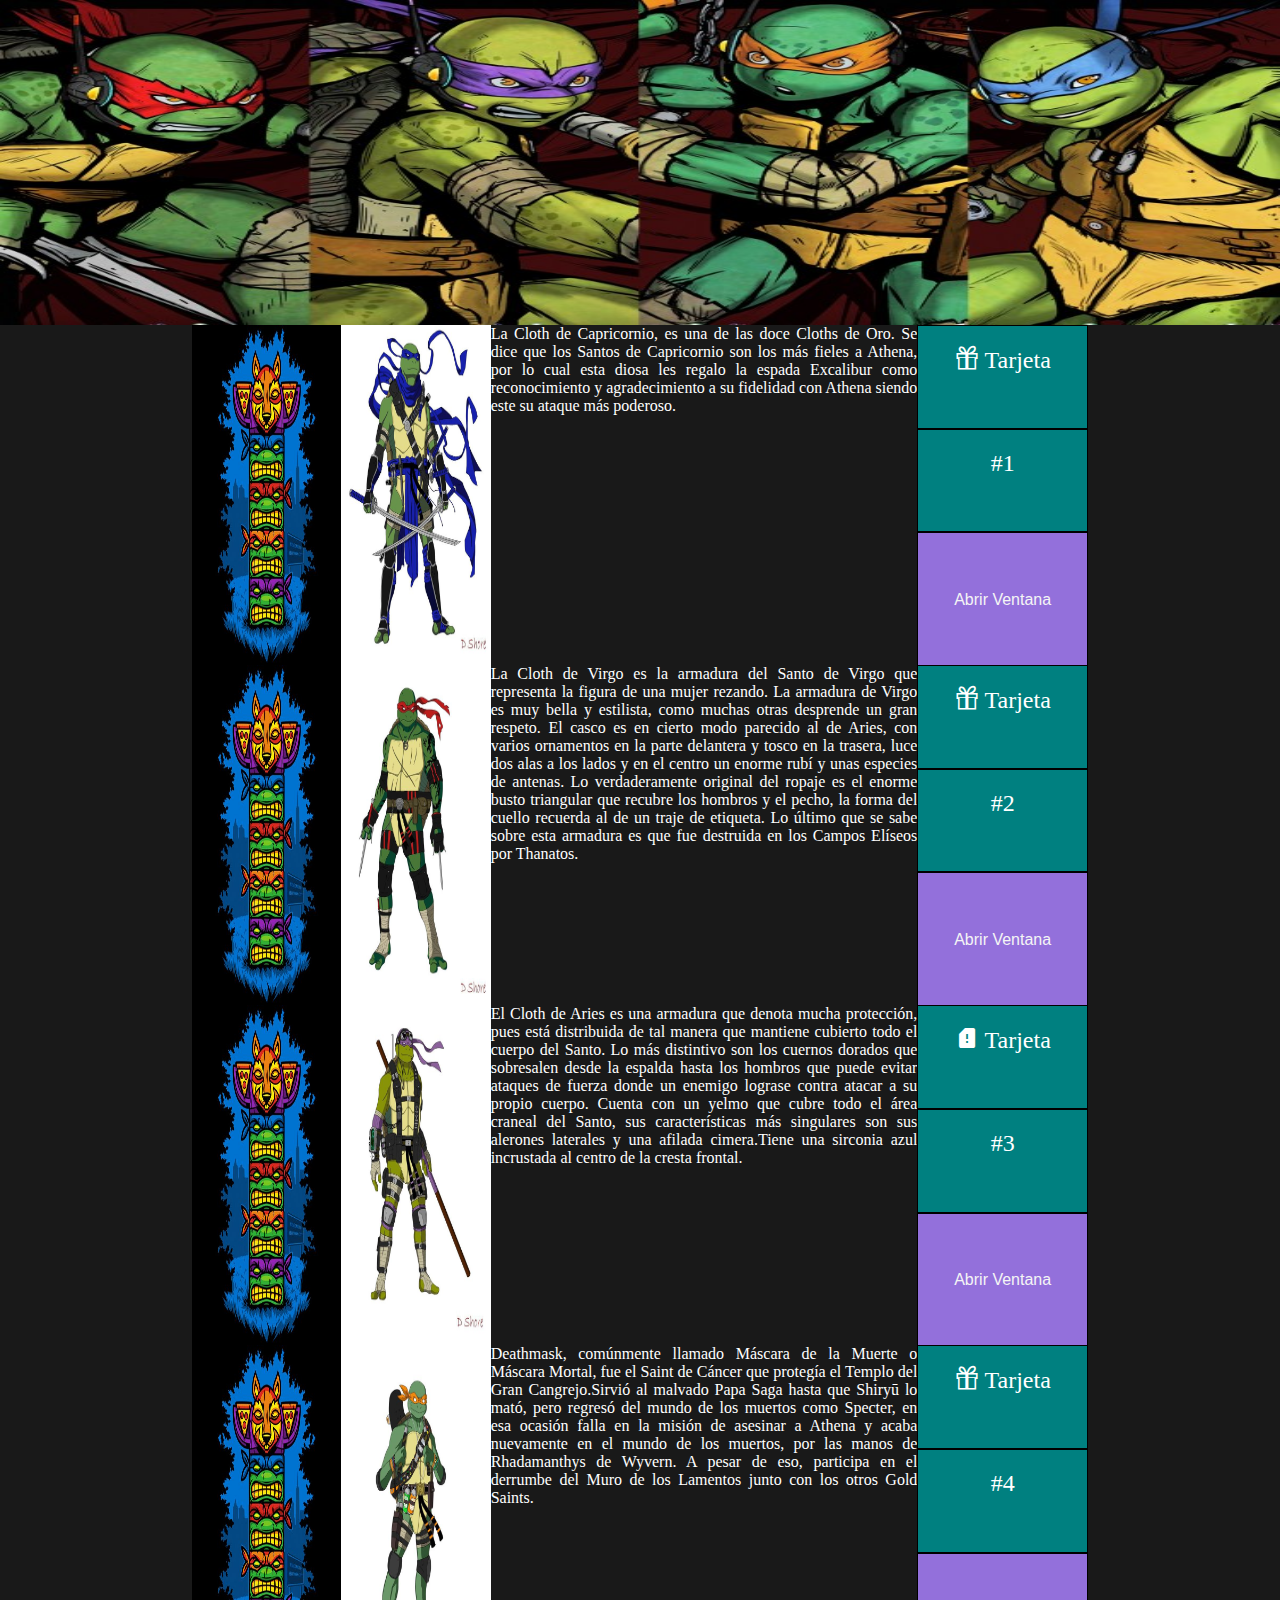
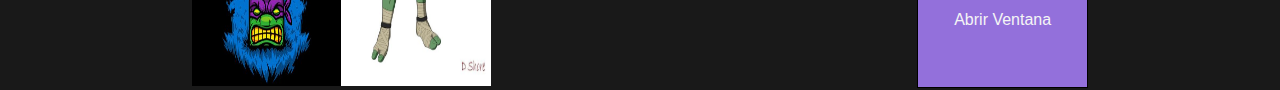
<file: page5.html>
<!DOCTYPE html>
<html lang="en">
<head>
    <meta charset="UTF-8">
    <meta http-equiv="X-UA-Compatible" content="IE=edge">
    <meta name="viewport" content="width=device-width, initial-scale=1.0">
    <title>Tortugas_Ninjas</title>

    <link rel="stylesheet" href="https://pro.fontawesome.com/releases/v5.10.0/css/all.css" integrity="sha384-AYmEC3Yw5cVb3ZcuHtOA93w35dYTsvhLPVnYs9eStHfGJvOvKxVfELGroGkvsg+p" crossorigin="anonymous"/>
<link rel="stylesheet" href="css/page1/contenedor.css">
<link rel="stylesheet" href="css/fonts.css">
<link rel="stylesheet" href="css/page1/style_popup_page1.css">
<!-- <link rel="stylesheet" href="css/style_popup.css"> -->


</head>
<body>

    <header>
<div class="contenedor_logo" >
    <img loading = "lazy" src="img/Turtle/Personajes/logo2.jpg" alt="Capricornio"  height="100%" width="100%";>
</div>



<div class= "contenedor">

<div id="#1" class="fila1">

            <div class="fila1_columna1">
                
                <img loading = "lazy" src="img/Turtle/Personajes/inferior1.jpg" alt="logo"  height="100%" width="100%";> 
            </div>

            <div class="fila1_columna2">
                <img loading = "lazy" src="img/Turtle/Personajes/tortuga_v1_1.jpg" alt="logo"  height="100%" width="100%";> 
            </div>
                
            <div class="fila1_columna3">
                <p>La Cloth de Capricornio, es una de las doce Cloths de Oro. Se dice que los Santos de Capricornio son los más fieles a Athena, por lo cual esta diosa les regalo la espada Excalibur como reconocimiento y agradecimiento a su fidelidad con Athena siendo este su ataque más poderoso. </p>
            </div>

            <div class="fila1_columna4">                
                 <div class="numero_tarjeta">
                    <p class="secciones"><span class="icon-gift"></span> Tarjeta</a></p>                    
                    <p class="secciones">#1</p>
                    <button class="btn-abrir-popup" id="btn-abrir-popup">Abrir Ventana</button>
                    <!-- <div class="boton">
                        <input type = "submit" value = "Visualizar">
                    </div> -->
                 </div>
            </div>          
   </div>

<div id="#2" class="fila1">

    <div class="fila1_columna1">
        <img loading = "lazy" src="img/Turtle/Personajes/inferior1.jpg" alt="Virgo"  height="100%" width="100%";> 
    </div>

    <div class="fila1_columna2">
        <img loading = "lazy" src="img/Turtle/Personajes/tortuga_v1_2.jpg" alt="Virgo"  height="100%" width="100%";> 
    </div>
        
    <div class="fila1_columna3">
        <p>La Cloth de Virgo es la armadura del Santo de Virgo que representa la figura de una mujer rezando. La armadura de Virgo es muy bella y estilista, como muchas otras desprende un gran respeto. El casco es en cierto modo parecido al de Aries, con varios ornamentos en la parte delantera y tosco en la trasera, luce dos alas a los lados y en el centro un enorme rubí y unas especies de antenas. Lo verdaderamente original del ropaje es el enorme busto triangular que recubre los hombros y el pecho, la forma del cuello recuerda al de un traje de etiqueta.
            Lo último que se sabe sobre esta armadura es que fue destruida en los Campos Elíseos por Thanatos.</p>
    </div>

    <div class="fila1_columna4">
        <div class="numero_tarjeta">
            <p class="secciones"><span class="icon-gift"></span> Tarjeta</a></p>                    
            <p class="secciones">#2</p>
            <button class="btn-abrir-popup_2" id="btn-abrir-popup_2">Abrir Ventana</button>
            <!-- <div class="boton">
                <input type = "submit" value = "Visualizar">
            </div> -->
         </div>
    </div>          
</div>

<div id="#3" class="fila1">

    <div class="fila1_columna1">
        <img loading = "lazy" src="img/Turtle/Personajes/inferior1.jpg" alt="Vol.2"  height="100%" width="100%";> 
    </div>

    <div class="fila1_columna2">
        <img loading = "lazy" src="img/Turtle/Personajes/tortuga_v1_3.jpg" alt="Vol.2"  height="100%" width="100%";> 
    </div>
        
    <div class="fila1_columna3">
        <p>El Cloth de Aries es una armadura que denota mucha protección, pues está distribuida de tal manera que mantiene cubierto todo el cuerpo del Santo. Lo más distintivo son los cuernos dorados que sobresalen desde la espalda hasta los hombros que puede evitar ataques de fuerza donde un enemigo lograse contra atacar a su propio cuerpo. Cuenta con un yelmo que cubre todo el área craneal del Santo, sus características más singulares son sus alerones laterales y una afilada cimera.Tiene una sirconia azul incrustada al centro de la cresta frontal.</p>
    </div>

    <div class="fila1_columna4">
        <div class="numero_tarjeta">
            <p class="secciones"><span class="icon-sim_card_alert"></span> Tarjeta</a></p>
                    <p class="secciones">#3</p>
                    <!-- <p class="secciones">Boton</p> -->
                    <button class="btn-abrir-popup" id="btn-abrir-popup">Abrir Ventana</button>
         </div>
    </div>          
</div>

<div id="#4" class="fila1">

    <div class="fila1_columna1">
        <img loading = "lazy" src="img/Turtle/Personajes/inferior1.jpg" alt="Cancer"  height="100%" width="100%";> 
    </div>

    <div class="fila1_columna2">
       <img loading = "lazy" src="img/Turtle/Personajes/tortuga_v1_4.jpg" alt="Cancer_Personaje" height="100%" width="100%">
    </div>
        
    <div class="fila1_columna3">
        <p>Deathmask, comúnmente llamado Máscara de la Muerte o Máscara Mortal, fue el Saint de Cáncer que protegía el Templo del Gran Cangrejo.Sirvió al malvado Papa Saga hasta que Shiryū lo mató, pero regresó del mundo de los muertos como Specter, en esa ocasión falla en la misión de asesinar a Athena y acaba nuevamente en el mundo de los muertos, por las manos de Rhadamanthys de Wyvern. A pesar de eso, participa en el derrumbe del Muro de los Lamentos junto con los otros Gold Saints.</p>
    </div>

    <div class="fila1_columna4">
        <div class="numero_tarjeta">
            <p class="secciones"><span class="icon-gift"></span> Tarjeta</a></p>    
                    <p class="secciones">#4</p>
                    <!-- <p class="secciones">Boton</p> -->
                    <button class="btn-abrir-popup" id="btn-abrir-popup">Abrir Ventana</button>
         </div>
    </div>          
</div>





    </header>
    

    <div class="overlay" id="overlay">
        <div class="popup" id="popup">
                <a href="#"  id="btn-cerrar-popup" class="btn-cerrar-popup"><i class="fas fa-times"></i></a>
                <div class="h3" id="h3">
                    <h3>SUSCRIBETE</h3>
                </div>
                <div class="h4" id="h4">
                    <h4>y recibe un cupon de descuento</h4>
                </div>

                <div class="h5" id="h5">
                    <h4>descuento</h4>
                </div>

                <form action="">
                    <!-- <div class="contenedor-inputs">
                        <input type="text"  placeholder="Nombre">
                        <input type="email"  placeholder="Corrreo">
                        <img src="img/1.png" alt="">
                    </div> -->                   
                   <!-- <iframe  class="video" id="video" width="560" height="315" src="https://www.youtube.com/watch?v=hvgv7wYaLkY" title="YouTube video player" frameborder="0" allow="accelerometer; autoplay; clipboard-write; encrypted-media; gyroscope; picture-in-picture" allowfullscreen></iframe>    -->
                   <iframe  class="video" id="video" width="560" height="315" src="https://www.youtube.com/embed/hvgv7wYaLkY" title="YouTube video player" frameborder="0" allow="accelerometer; autoplay; clipboard-write; encrypted-media; gyroscope; picture-in-picture" allowfullscreen></iframe>
                </form>
        </div>
    </div>





    <div class="overlay_2" id="overlay_2">
        <div class="popup_2" id="popup_2">
                <a href="#"  id="btn-cerrar-popup_2" class="btn-cerrar-popup_2"><i class="fas fa-times"></i></a>
                <div class="h3_2" id="h3_2">
                    <h3>SUSCRIBETE</h3>
                </div>
                <div class="h4_2" id="h4_2">
                    <h4>y recibe un cupon de descuento</h4>
                </div>

                <div class="h5_2" id="h5_2">
                    <h5>descuento</h5>
                </div>

                <form action="">
                    <!-- <div class="contenedor-inputs">
                        <input type="text"  placeholder="Nombre">
                        <input type="email"  placeholder="Corrreo">
                        <img src="img/1.png" alt="">
                    </div> -->                   
                   <!-- <iframe  class="video" id="video" width="560" height="315" src="https://www.youtube.com/watch?v=hvgv7wYaLkY" title="YouTube video player" frameborder="0" allow="accelerometer; autoplay; clipboard-write; encrypted-media; gyroscope; picture-in-picture" allowfullscreen></iframe>    -->
                   <iframe class="video_2" id="video_2" width="560" height="315" src="https://www.youtube.com/embed/T_SjYt6IVaE" title="YouTube video player" frameborder="0" allow="accelerometer; autoplay; clipboard-write; encrypted-media; gyroscope; picture-in-picture" allowfullscreen></iframe>
                </form>
        </div>
    </div>


   
    <script src="javascript/popup.js"></script>


<!-- 
    <button onclick="playVid()" type="button">Play Video</button>
    <button onclick="pauseVid()" type="button">Pause Video</button><br> 
    
    <video id="myVideo" width="320" height="176">
      <source src="http://www.w3schools.com/tags/mov_bbb.mp4" type="video/mp4">
      <source src="http://www.w3schools.com/tags/mov_bbb.ogg" type="video/ogg">
      Your browser does not support HTML5 video.
    </video>
    
    <script> 
    var vid = document.getElementById("myVideo"); 
    
    function playVid() { 
        myVideo.play(); 
    } 
    
    function pauseVid() { 
        myVideo.pause(); 
    } 
    </script>  -->




</body>
</html>
</file>
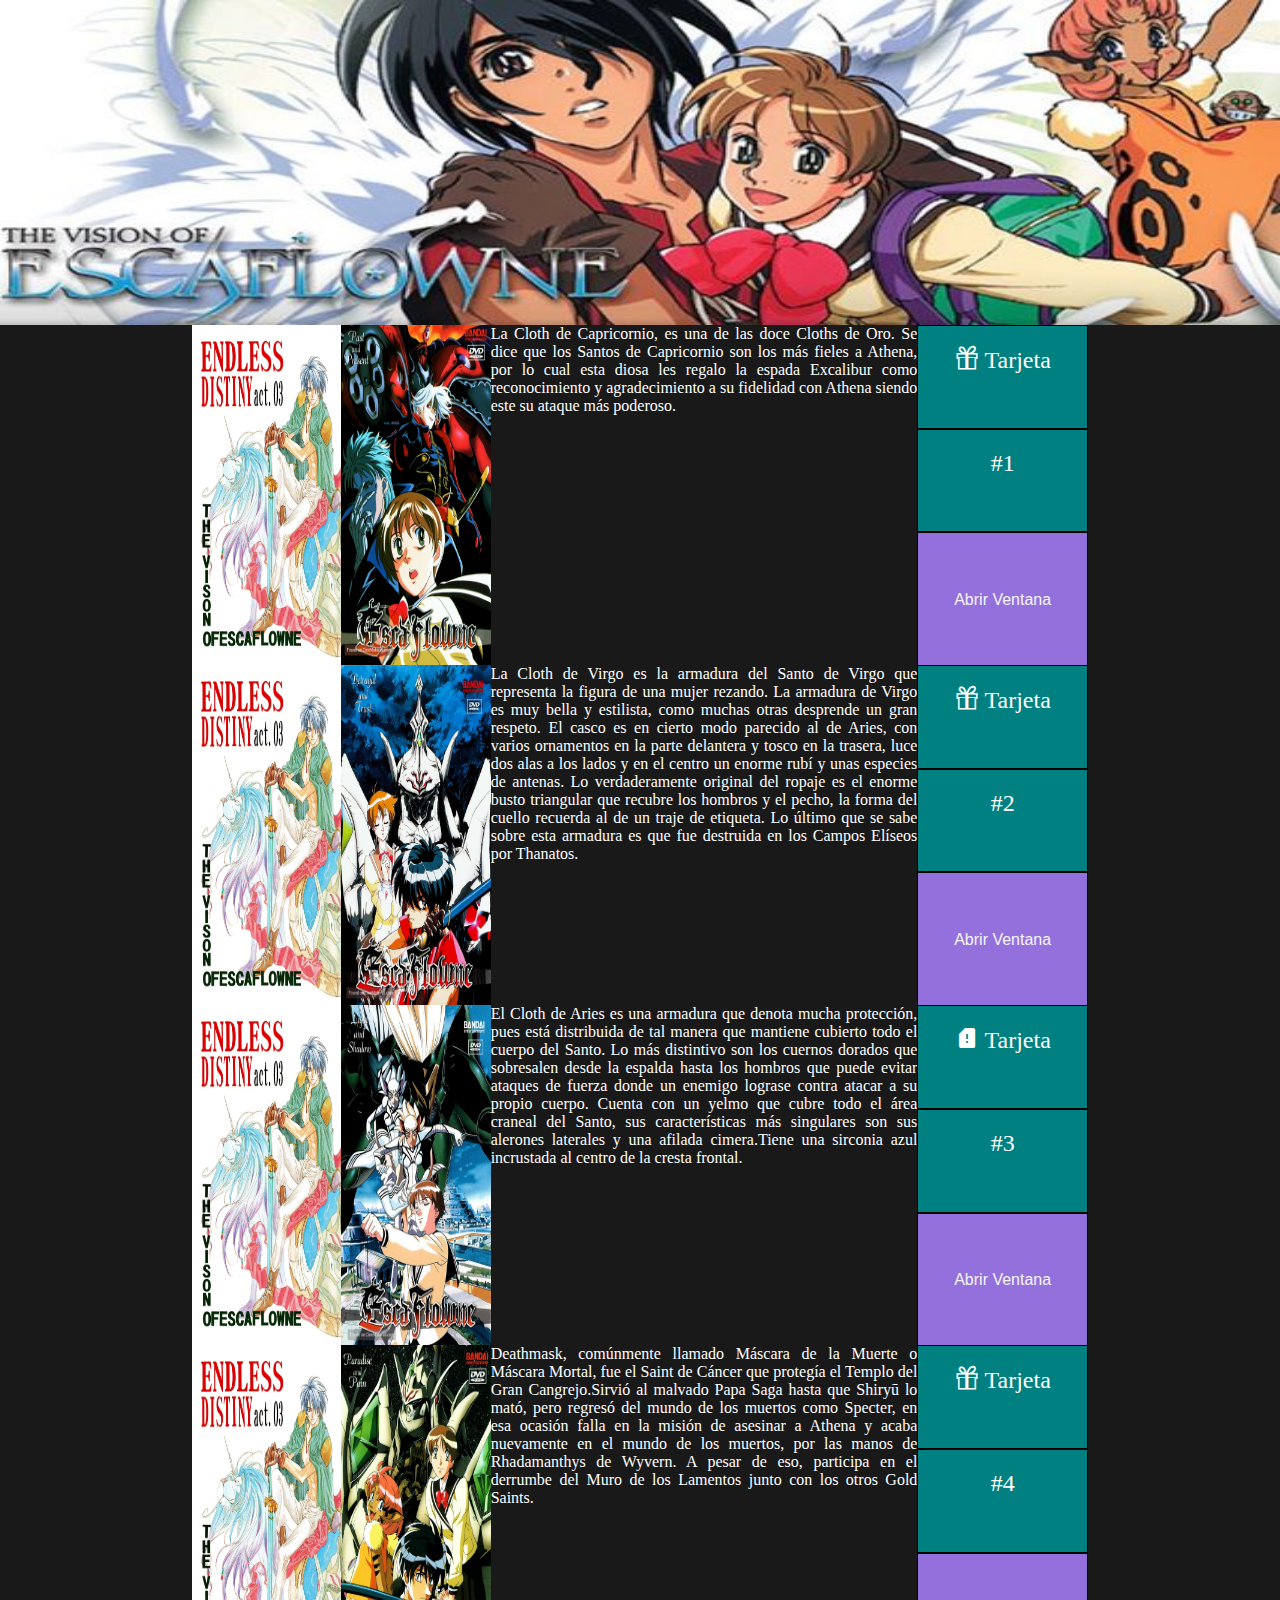
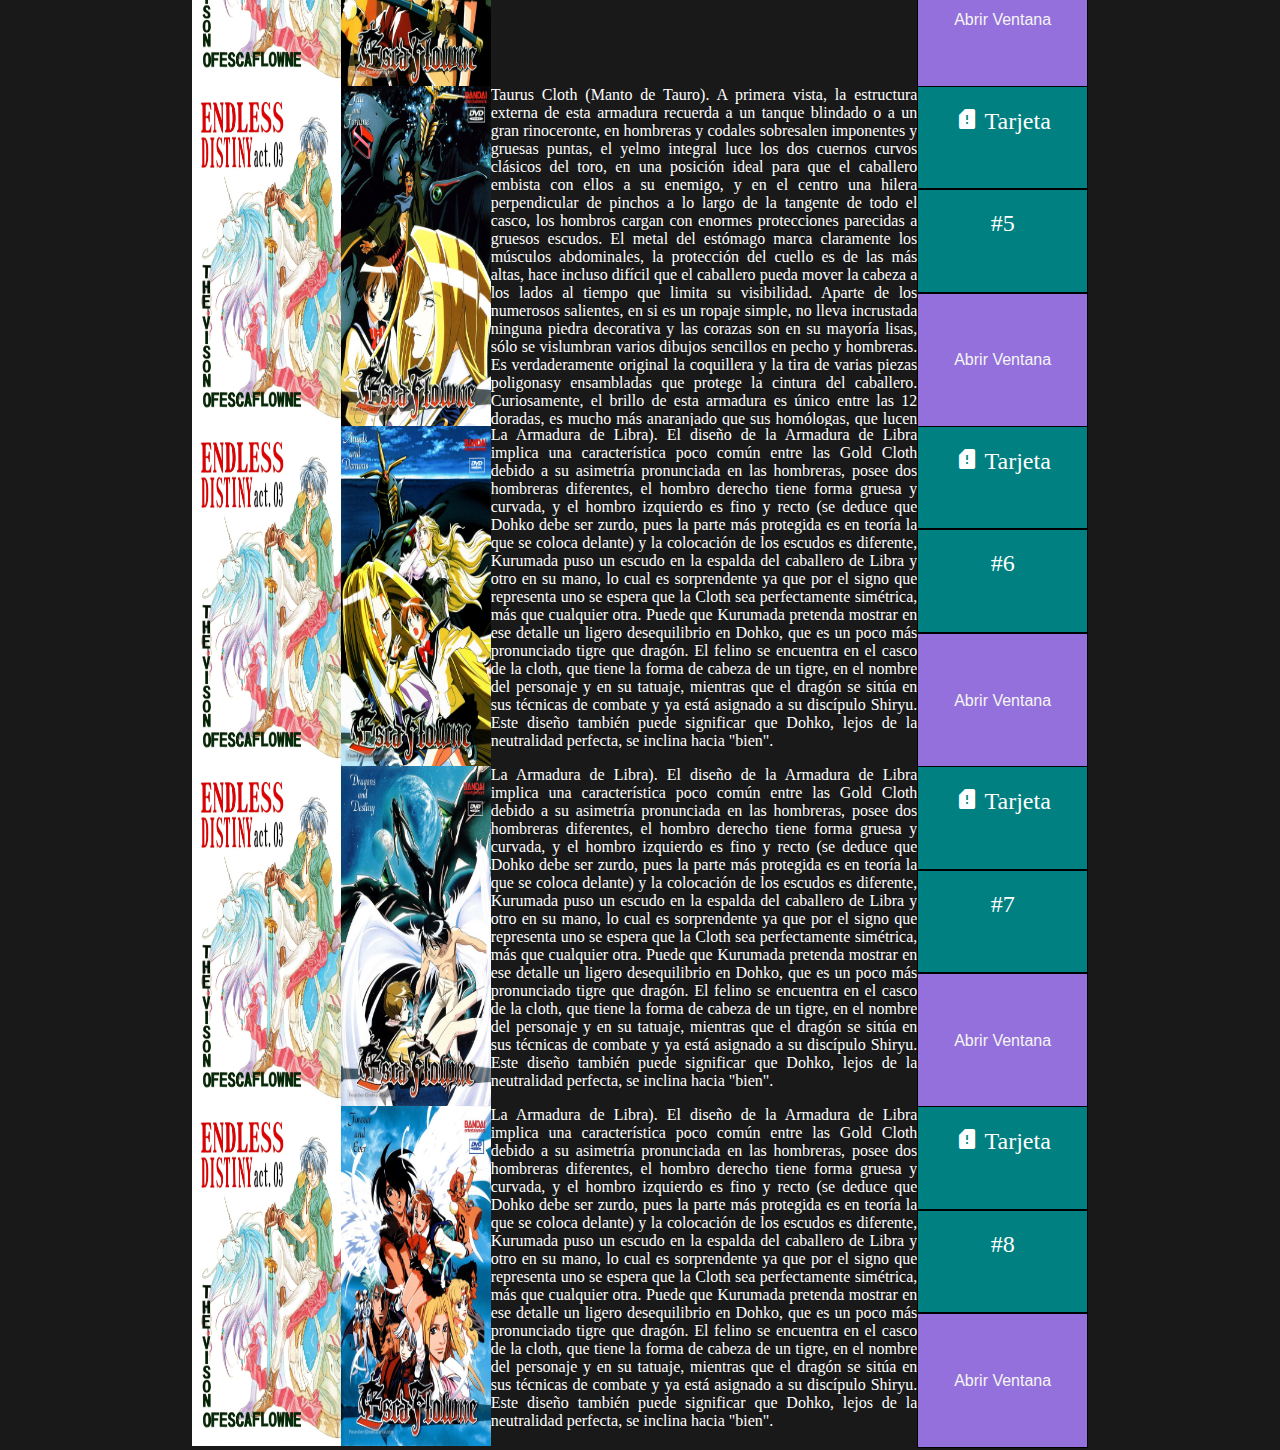
<file: page6.html>
<!DOCTYPE html>
<html lang="en">
<head>
    <meta charset="UTF-8">
    <meta http-equiv="X-UA-Compatible" content="IE=edge">
    <meta name="viewport" content="width=device-width, initial-scale=1.0">
    <title>La_Vision_de_Escaflowne</title>

    <link rel="stylesheet" href="https://pro.fontawesome.com/releases/v5.10.0/css/all.css" integrity="sha384-AYmEC3Yw5cVb3ZcuHtOA93w35dYTsvhLPVnYs9eStHfGJvOvKxVfELGroGkvsg+p" crossorigin="anonymous"/>
<link rel="stylesheet" href="css/page1/contenedor.css">
<link rel="stylesheet" href="css/fonts.css">
<link rel="stylesheet" href="css/page1/style_popup_page1.css">
<!-- <link rel="stylesheet" href="css/style_popup.css"> -->


</head>
<body>

    <header>
<div class="contenedor_logo" >
    <img loading = "lazy" src="img/escaflowne/logo/logo1.jpg" alt="Capricornio"  height="100%" width="100%";>
</div>



<div class= "contenedor">

<div id="#1" class="fila1">

            <div class="fila1_columna1">
                
                <img loading = "lazy" src="img/escaflowne/Poster/inferior1.jpg" alt="logo"  height="100%" width="100%";> 
            </div>

            <div class="fila1_columna2">
                <img loading = "lazy" src="img/escaflowne/Poster/poster1.jpg" alt="logo"  height="100%" width="100%";> 
            </div>
                
            <div class="fila1_columna3">
                <p>La Cloth de Capricornio, es una de las doce Cloths de Oro. Se dice que los Santos de Capricornio son los más fieles a Athena, por lo cual esta diosa les regalo la espada Excalibur como reconocimiento y agradecimiento a su fidelidad con Athena siendo este su ataque más poderoso. </p>
            </div>

            <div class="fila1_columna4">                
                 <div class="numero_tarjeta">
                    <p class="secciones"><span class="icon-gift"></span> Tarjeta</a></p>                    
                    <p class="secciones">#1</p>
                    <button class="btn-abrir-popup" id="btn-abrir-popup">Abrir Ventana</button>
                    <!-- <div class="boton">
                        <input type = "submit" value = "Visualizar">
                    </div> -->
                 </div>
            </div>          
   </div>

<div id="#2" class="fila1">

    <div class="fila1_columna1">
        <img loading = "lazy" src="img/escaflowne/Poster/inferior1.jpg" alt="Virgo"  height="100%" width="100%";> 
    </div>

    <div class="fila1_columna2">
        <img loading = "lazy" src="img/escaflowne/Poster/poster2.jpg" alt="Virgo"  height="100%" width="100%";> 
    </div>
        
    <div class="fila1_columna3">
        <p>La Cloth de Virgo es la armadura del Santo de Virgo que representa la figura de una mujer rezando. La armadura de Virgo es muy bella y estilista, como muchas otras desprende un gran respeto. El casco es en cierto modo parecido al de Aries, con varios ornamentos en la parte delantera y tosco en la trasera, luce dos alas a los lados y en el centro un enorme rubí y unas especies de antenas. Lo verdaderamente original del ropaje es el enorme busto triangular que recubre los hombros y el pecho, la forma del cuello recuerda al de un traje de etiqueta.
            Lo último que se sabe sobre esta armadura es que fue destruida en los Campos Elíseos por Thanatos.</p>
    </div>

    <div class="fila1_columna4">
        <div class="numero_tarjeta">
            <p class="secciones"><span class="icon-gift"></span> Tarjeta</a></p>                    
            <p class="secciones">#2</p>
            <button class="btn-abrir-popup_2" id="btn-abrir-popup_2">Abrir Ventana</button>
            <!-- <div class="boton">
                <input type = "submit" value = "Visualizar">
            </div> -->
         </div>
    </div>          
</div>

<div id="#3" class="fila1">

    <div class="fila1_columna1">
        <img loading = "lazy" src="img/escaflowne/Poster/inferior1.jpg" alt="Vol.2"  height="100%" width="100%";> 
    </div>

    <div class="fila1_columna2">
        <img loading = "lazy" src="img/escaflowne/Poster/poster3.jpg" alt="Vol.2"  height="100%" width="100%";> 
    </div>
        
    <div class="fila1_columna3">
        <p>El Cloth de Aries es una armadura que denota mucha protección, pues está distribuida de tal manera que mantiene cubierto todo el cuerpo del Santo. Lo más distintivo son los cuernos dorados que sobresalen desde la espalda hasta los hombros que puede evitar ataques de fuerza donde un enemigo lograse contra atacar a su propio cuerpo. Cuenta con un yelmo que cubre todo el área craneal del Santo, sus características más singulares son sus alerones laterales y una afilada cimera.Tiene una sirconia azul incrustada al centro de la cresta frontal.</p>
    </div>

    <div class="fila1_columna4">
        <div class="numero_tarjeta">
            <p class="secciones"><span class="icon-sim_card_alert"></span> Tarjeta</a></p>
                    <p class="secciones">#3</p>
                    <!-- <p class="secciones">Boton</p> -->
                    <button class="btn-abrir-popup" id="btn-abrir-popup">Abrir Ventana</button>
         </div>
    </div>          
</div>

<div id="#4" class="fila1">

    <div class="fila1_columna1">
        <img loading = "lazy" src="img/escaflowne/Poster/inferior1.jpg" alt="Cancer"  height="100%" width="100%";> 
    </div>

    <div class="fila1_columna2">
       <img loading = "lazy" src="img/escaflowne/Poster/poster4.jpg" alt="Cancer_Personaje" height="100%" width="100%">
    </div>
        
    <div class="fila1_columna3">
        <p>Deathmask, comúnmente llamado Máscara de la Muerte o Máscara Mortal, fue el Saint de Cáncer que protegía el Templo del Gran Cangrejo.Sirvió al malvado Papa Saga hasta que Shiryū lo mató, pero regresó del mundo de los muertos como Specter, en esa ocasión falla en la misión de asesinar a Athena y acaba nuevamente en el mundo de los muertos, por las manos de Rhadamanthys de Wyvern. A pesar de eso, participa en el derrumbe del Muro de los Lamentos junto con los otros Gold Saints.</p>
    </div>

    <div class="fila1_columna4">
        <div class="numero_tarjeta">
            <p class="secciones"><span class="icon-gift"></span> Tarjeta</a></p>    
                    <p class="secciones">#4</p>
                    <!-- <p class="secciones">Boton</p> -->
                    <button class="btn-abrir-popup" id="btn-abrir-popup">Abrir Ventana</button>
         </div>
    </div>          
</div>

<div id="#5" class="fila1">

    <div class="fila1_columna1">
        <img loading = "lazy" src="img/escaflowne/Poster/inferior1.jpg" alt="taurus"  height="100%" width="100%";> 
    </div>

    <div class="fila1_columna2">
        <img loading = "lazy" src="img/escaflowne/Poster/poster5.jpg" alt="Taurus_personaje"  height="100%" width="100%";> 
    </div>
        
    <div class="fila1_columna3">
        <p>Taurus Cloth (Manto de Tauro). A primera vista, la estructura externa de esta armadura recuerda a un tanque blindado o a un gran rinoceronte, en hombreras y codales sobresalen imponentes y gruesas puntas, el yelmo integral luce los dos cuernos curvos clásicos del toro, en una posición ideal para que el caballero embista con ellos a su enemigo, y en el centro una hilera perpendicular de pinchos a lo largo de la tangente de todo el casco, los hombros cargan con enormes protecciones parecidas a gruesos escudos. 
            El metal del estómago marca claramente los músculos abdominales, la protección del cuello es de las más altas, hace incluso difícil que el caballero pueda mover la cabeza a los lados al tiempo que limita su visibilidad. Aparte de los numerosos salientes, en si es un ropaje simple, no lleva incrustada ninguna piedra decorativa y las corazas son en su mayoría lisas, sólo se vislumbran varios dibujos sencillos en pecho y hombreras. 
            Es verdaderamente original la coquillera y la tira de varias piezas poligonasy ensambladas que protege la cintura del caballero. Curiosamente, el brillo de esta armadura es único entre las 12 doradas, es mucho más anaranjado que sus homólogas, que lucen tonos más amarillentos.</p>
    </div>

    <div class="fila1_columna4">
        <div class="numero_tarjeta">
            <p class="secciones"><span class="icon-sim_card_alert"></span> Tarjeta</a></p>
                    <p class="secciones">#5</p>
                    <!-- <p class="secciones">Boton</p> -->
                    <button class="btn-abrir-popup" id="btn-abrir-popup">Abrir Ventana</button>
         </div>
    </div>          
</div>

<div id="#6" class="fila1">

    <div class="fila1_columna1">
        <img loading = "lazy" src="img/escaflowne/Poster/inferior1.jpg" alt="Libra"  height="100%" width="100%";> 
    </div>

    <div class="fila1_columna2">
        <img loading = "lazy" src="img/escaflowne/Poster/poster6.jpg" alt = "Libra_Personaje" height="100%" width="100%";> 
    </div>
        
    <div class="fila1_columna3">
        <p>La Armadura de Libra). El diseño de la Armadura de Libra implica una característica poco común entre las Gold Cloth debido a su asimetría pronunciada en las hombreras, posee dos hombreras diferentes, el hombro derecho tiene forma gruesa y curvada, y el hombro izquierdo es fino y recto (se deduce que Dohko debe ser zurdo, pues la parte más protegida es en teoría la que se coloca delante) y la colocación de los escudos es diferente, Kurumada puso un escudo en la espalda del caballero de Libra y otro en su mano, lo cual es sorprendente ya que por el signo que representa uno se espera que la Cloth sea perfectamente simétrica, más que cualquier otra. Puede que Kurumada pretenda mostrar en ese detalle un ligero desequilibrio en Dohko, que es un poco más pronunciado tigre que dragón. El felino se encuentra en el casco de la cloth, que tiene la forma de cabeza de un tigre, en el nombre del personaje y en su tatuaje, mientras que el dragón se sitúa en sus técnicas de combate y ya está asignado a su discípulo Shiryu. Este diseño también puede significar que Dohko, lejos de la neutralidad perfecta, se inclina hacia "bien".</p>
    </div>

    <div class="fila1_columna4">
        <div class="numero_tarjeta">
            <p class="secciones"><span class="icon-sim_card_alert"></span> Tarjeta</a></p>

                    <p class="secciones">#6</p>
                    <button class="btn-abrir-popup" id="btn-abrir-popup">Abrir Ventana</button>
                    <!-- <div class="boton">
                        <input type = "submit" value = "Visualizar">
                    </div> -->
         </div>
    </div>          
</div>

<div id="#7" class="fila1">

    <div class="fila1_columna1">
        <img loading = "lazy" src="img/escaflowne/Poster/inferior1.jpg" alt="Libra"  height="100%" width="100%";> 
    </div>

    <div class="fila1_columna2">
        <img loading = "lazy" src="img/escaflowne/Poster/poster7.jpg" alt = "Libra_Personaje" height="100%" width="100%";> 
    </div>
        
    <div class="fila1_columna3">
        <p>La Armadura de Libra). El diseño de la Armadura de Libra implica una característica poco común entre las Gold Cloth debido a su asimetría pronunciada en las hombreras, posee dos hombreras diferentes, el hombro derecho tiene forma gruesa y curvada, y el hombro izquierdo es fino y recto (se deduce que Dohko debe ser zurdo, pues la parte más protegida es en teoría la que se coloca delante) y la colocación de los escudos es diferente, Kurumada puso un escudo en la espalda del caballero de Libra y otro en su mano, lo cual es sorprendente ya que por el signo que representa uno se espera que la Cloth sea perfectamente simétrica, más que cualquier otra. Puede que Kurumada pretenda mostrar en ese detalle un ligero desequilibrio en Dohko, que es un poco más pronunciado tigre que dragón. El felino se encuentra en el casco de la cloth, que tiene la forma de cabeza de un tigre, en el nombre del personaje y en su tatuaje, mientras que el dragón se sitúa en sus técnicas de combate y ya está asignado a su discípulo Shiryu. Este diseño también puede significar que Dohko, lejos de la neutralidad perfecta, se inclina hacia "bien".</p>
    </div>

    <div class="fila1_columna4">
        <div class="numero_tarjeta">
            <p class="secciones"><span class="icon-sim_card_alert"></span> Tarjeta</a></p>

                    <p class="secciones">#7</p>
                    <button class="btn-abrir-popup" id="btn-abrir-popup">Abrir Ventana</button>
                    <!-- <div class="boton">
                        <input type = "submit" value = "Visualizar">
                    </div> -->
         </div>
    </div>          
</div>

<div id="#8" class="fila1">

    <div class="fila1_columna1">
        <img loading = "lazy" src="img/escaflowne/Poster/inferior1.jpg" alt="Libra"  height="100%" width="100%";> 
    </div>

    <div class="fila1_columna2">
        <img loading = "lazy" src="img/escaflowne/Poster/poster8.jpg" alt = "Libra_Personaje" height="100%" width="100%";> 
    </div>
        
    <div class="fila1_columna3">
        <p>La Armadura de Libra). El diseño de la Armadura de Libra implica una característica poco común entre las Gold Cloth debido a su asimetría pronunciada en las hombreras, posee dos hombreras diferentes, el hombro derecho tiene forma gruesa y curvada, y el hombro izquierdo es fino y recto (se deduce que Dohko debe ser zurdo, pues la parte más protegida es en teoría la que se coloca delante) y la colocación de los escudos es diferente, Kurumada puso un escudo en la espalda del caballero de Libra y otro en su mano, lo cual es sorprendente ya que por el signo que representa uno se espera que la Cloth sea perfectamente simétrica, más que cualquier otra. Puede que Kurumada pretenda mostrar en ese detalle un ligero desequilibrio en Dohko, que es un poco más pronunciado tigre que dragón. El felino se encuentra en el casco de la cloth, que tiene la forma de cabeza de un tigre, en el nombre del personaje y en su tatuaje, mientras que el dragón se sitúa en sus técnicas de combate y ya está asignado a su discípulo Shiryu. Este diseño también puede significar que Dohko, lejos de la neutralidad perfecta, se inclina hacia "bien".</p>
    </div>

    <div class="fila1_columna4">
        <div class="numero_tarjeta">
            <p class="secciones"><span class="icon-sim_card_alert"></span> Tarjeta</a></p>

                    <p class="secciones">#8</p>
                    <button class="btn-abrir-popup" id="btn-abrir-popup">Abrir Ventana</button>
                    <!-- <div class="boton">
                        <input type = "submit" value = "Visualizar">
                    </div> -->
         </div>
    </div>          
</div>





    </header>
    

    <div class="overlay" id="overlay">
        <div class="popup" id="popup">
                <a href="#"  id="btn-cerrar-popup" class="btn-cerrar-popup"><i class="fas fa-times"></i></a>
                <div class="h3" id="h3">
                    <h3>SUSCRIBETE</h3>
                </div>
                <div class="h4" id="h4">
                    <h4>y recibe un cupon de descuento</h4>
                </div>

                <div class="h5" id="h5">
                    <h4>descuento</h4>
                </div>

                <form action="">
                    <!-- <div class="contenedor-inputs">
                        <input type="text"  placeholder="Nombre">
                        <input type="email"  placeholder="Corrreo">
                        <img src="img/1.png" alt="">
                    </div> -->                   
                   <!-- <iframe  class="video" id="video" width="560" height="315" src="https://www.youtube.com/watch?v=hvgv7wYaLkY" title="YouTube video player" frameborder="0" allow="accelerometer; autoplay; clipboard-write; encrypted-media; gyroscope; picture-in-picture" allowfullscreen></iframe>    -->
                   <iframe  class="video" id="video" width="560" height="315" src="https://www.youtube.com/embed/hvgv7wYaLkY" title="YouTube video player" frameborder="0" allow="accelerometer; autoplay; clipboard-write; encrypted-media; gyroscope; picture-in-picture" allowfullscreen></iframe>
                </form>
        </div>
    </div>





    <div class="overlay_2" id="overlay_2">
        <div class="popup_2" id="popup_2">
                <a href="#"  id="btn-cerrar-popup_2" class="btn-cerrar-popup_2"><i class="fas fa-times"></i></a>
                <div class="h3_2" id="h3_2">
                    <h3>SUSCRIBETE</h3>
                </div>
                <div class="h4_2" id="h4_2">
                    <h4>y recibe un cupon de descuento</h4>
                </div>

                <div class="h5_2" id="h5_2">
                    <h5>descuento</h5>
                </div>

                <form action="">
                    <!-- <div class="contenedor-inputs">
                        <input type="text"  placeholder="Nombre">
                        <input type="email"  placeholder="Corrreo">
                        <img src="img/1.png" alt="">
                    </div> -->                   
                   <!-- <iframe  class="video" id="video" width="560" height="315" src="https://www.youtube.com/watch?v=hvgv7wYaLkY" title="YouTube video player" frameborder="0" allow="accelerometer; autoplay; clipboard-write; encrypted-media; gyroscope; picture-in-picture" allowfullscreen></iframe>    -->
                   <iframe class="video_2" id="video_2" width="560" height="315" src="https://www.youtube.com/embed/T_SjYt6IVaE" title="YouTube video player" frameborder="0" allow="accelerometer; autoplay; clipboard-write; encrypted-media; gyroscope; picture-in-picture" allowfullscreen></iframe>
                </form>
        </div>
    </div>


   
    <script src="javascript/popup.js"></script>


<!-- 
    <button onclick="playVid()" type="button">Play Video</button>
    <button onclick="pauseVid()" type="button">Pause Video</button><br> 
    
    <video id="myVideo" width="320" height="176">
      <source src="http://www.w3schools.com/tags/mov_bbb.mp4" type="video/mp4">
      <source src="http://www.w3schools.com/tags/mov_bbb.ogg" type="video/ogg">
      Your browser does not support HTML5 video.
    </video>
    
    <script> 
    var vid = document.getElementById("myVideo"); 
    
    function playVid() { 
        myVideo.play(); 
    } 
    
    function pauseVid() { 
        myVideo.pause(); 
    } 
    </script>  -->




</body>
</html>
</file>
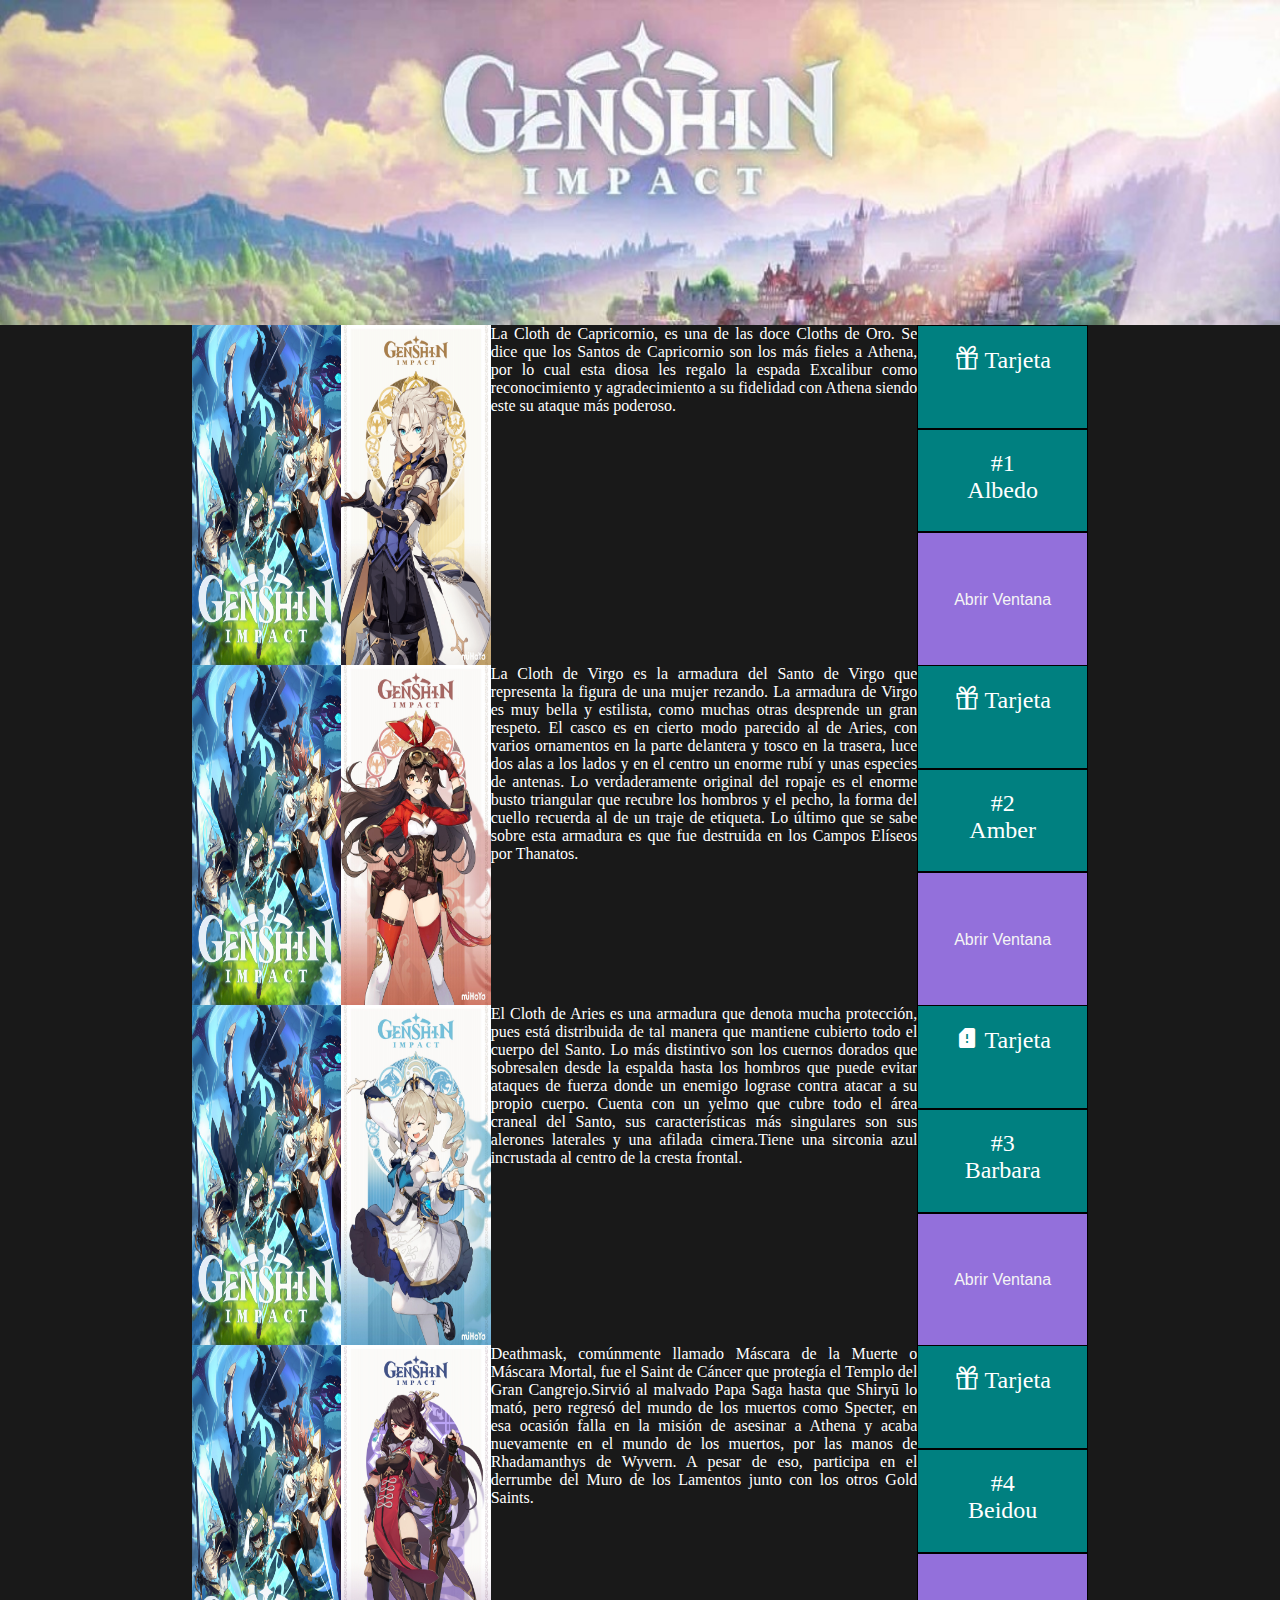
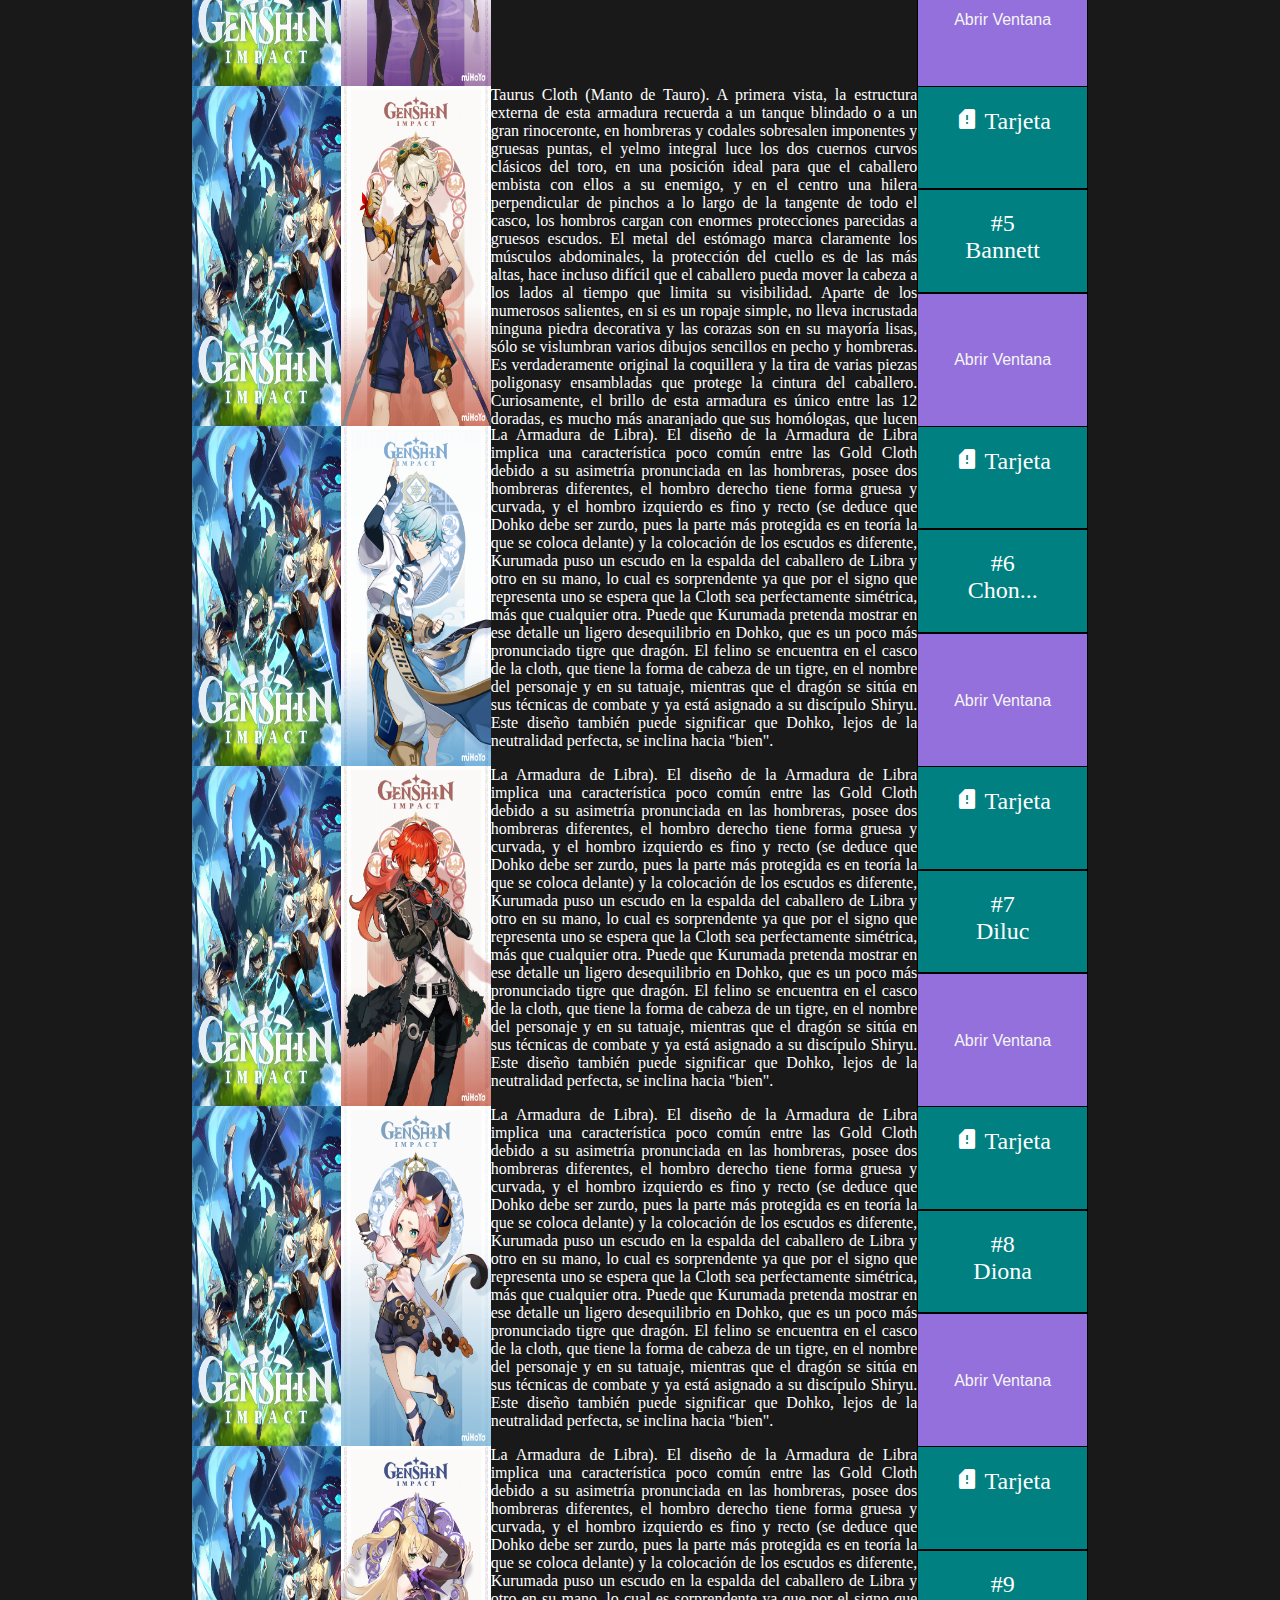
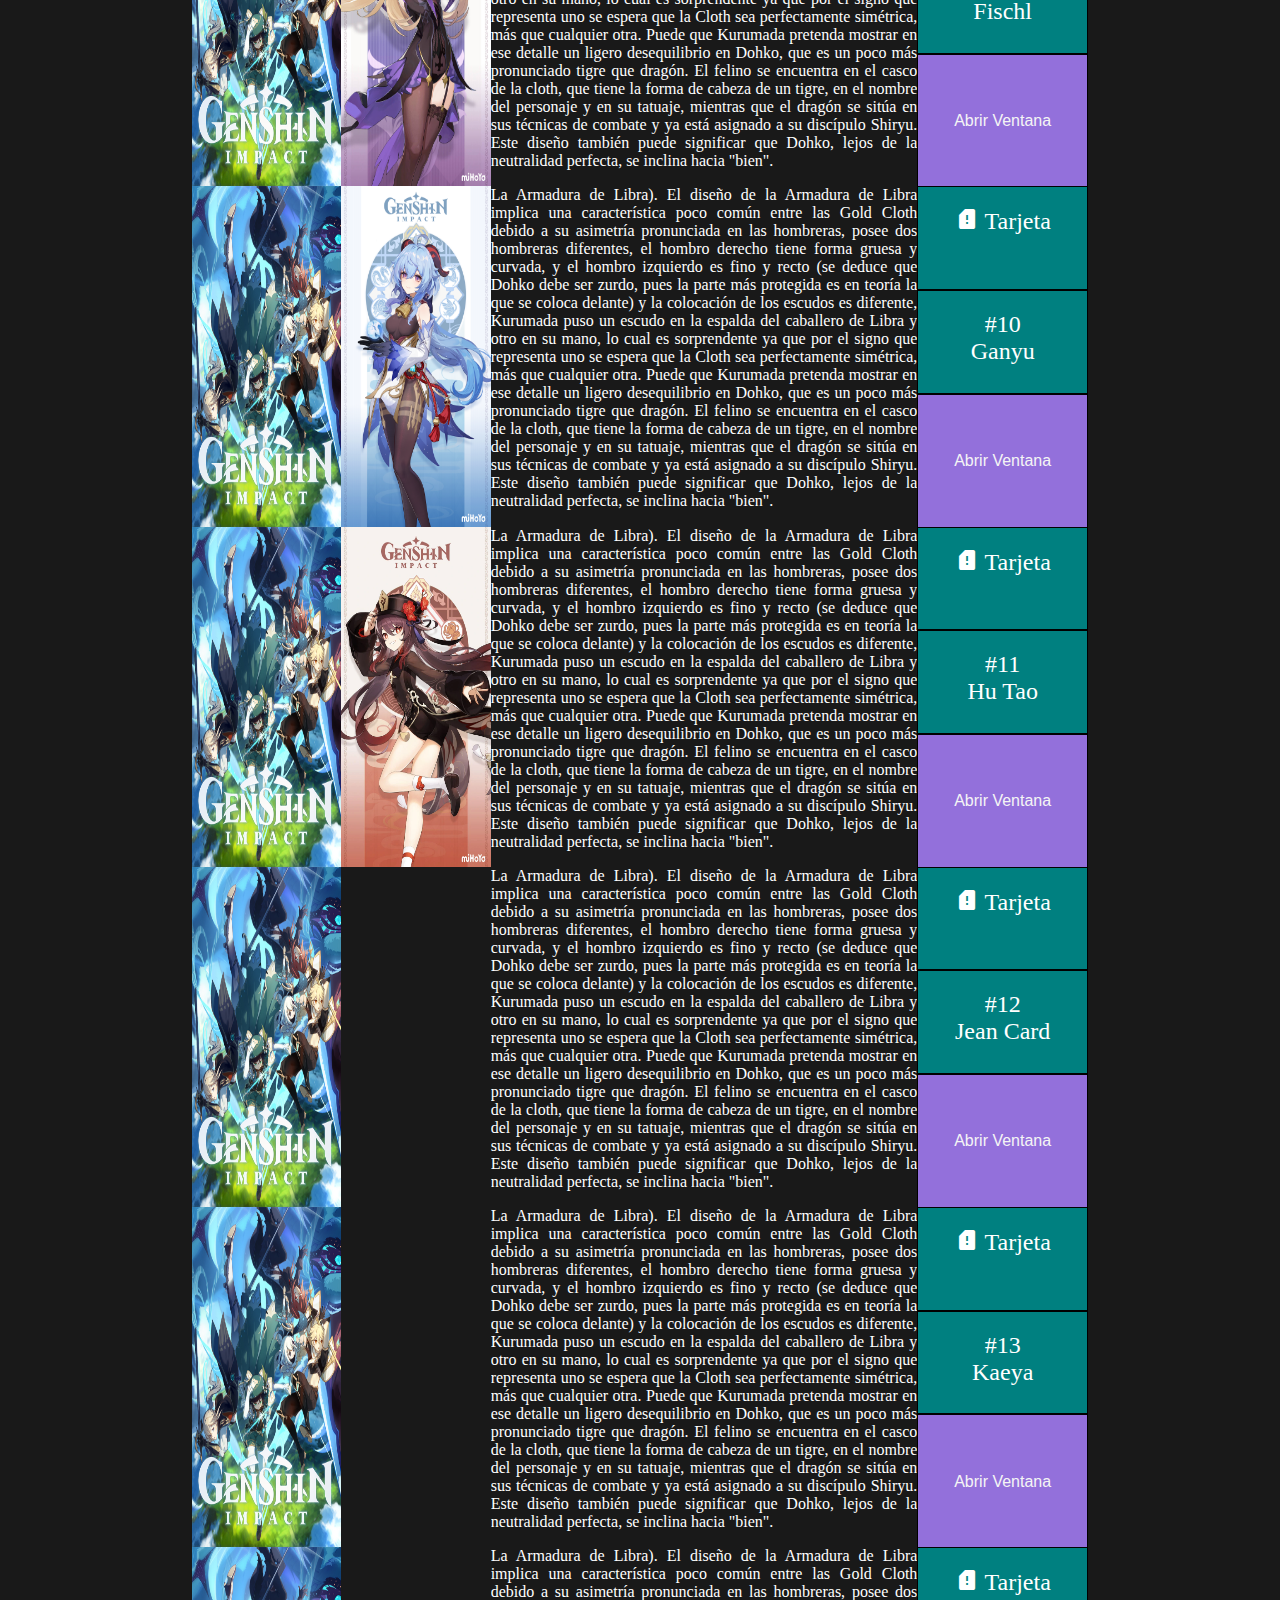
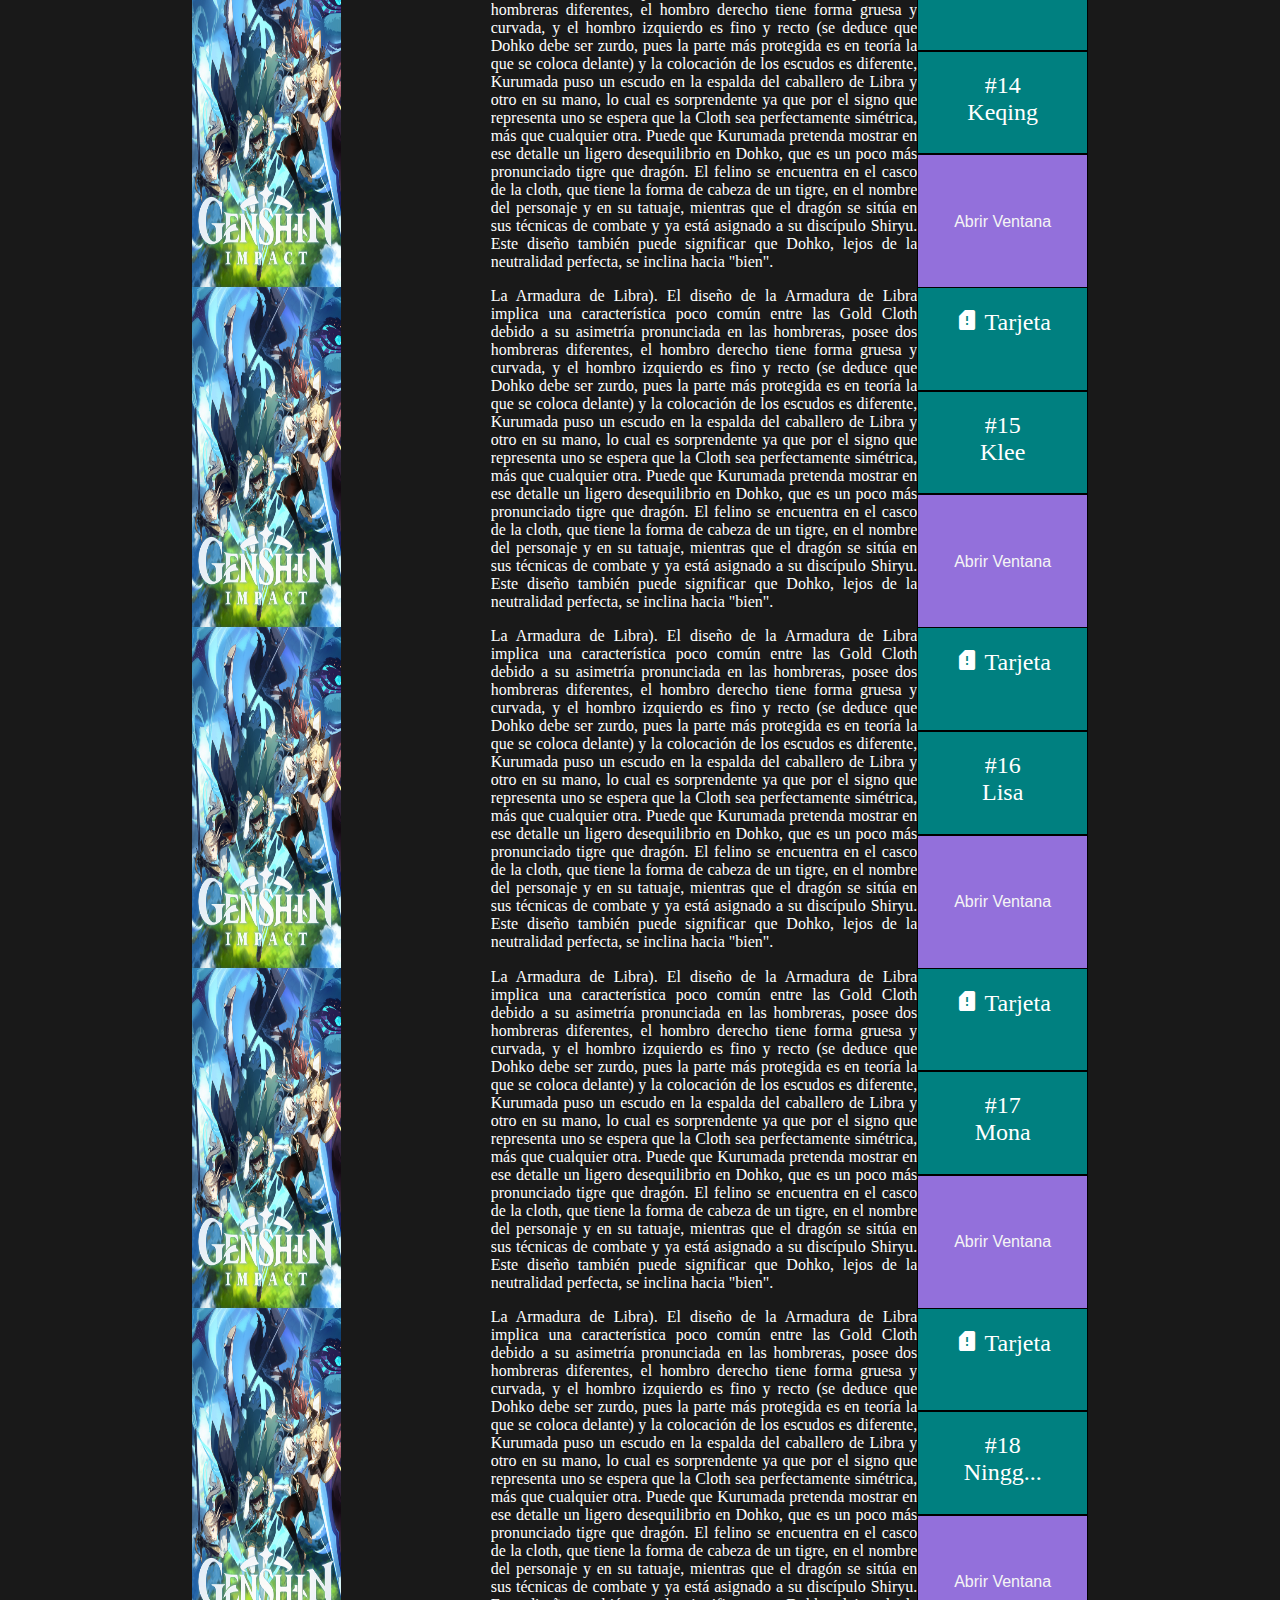
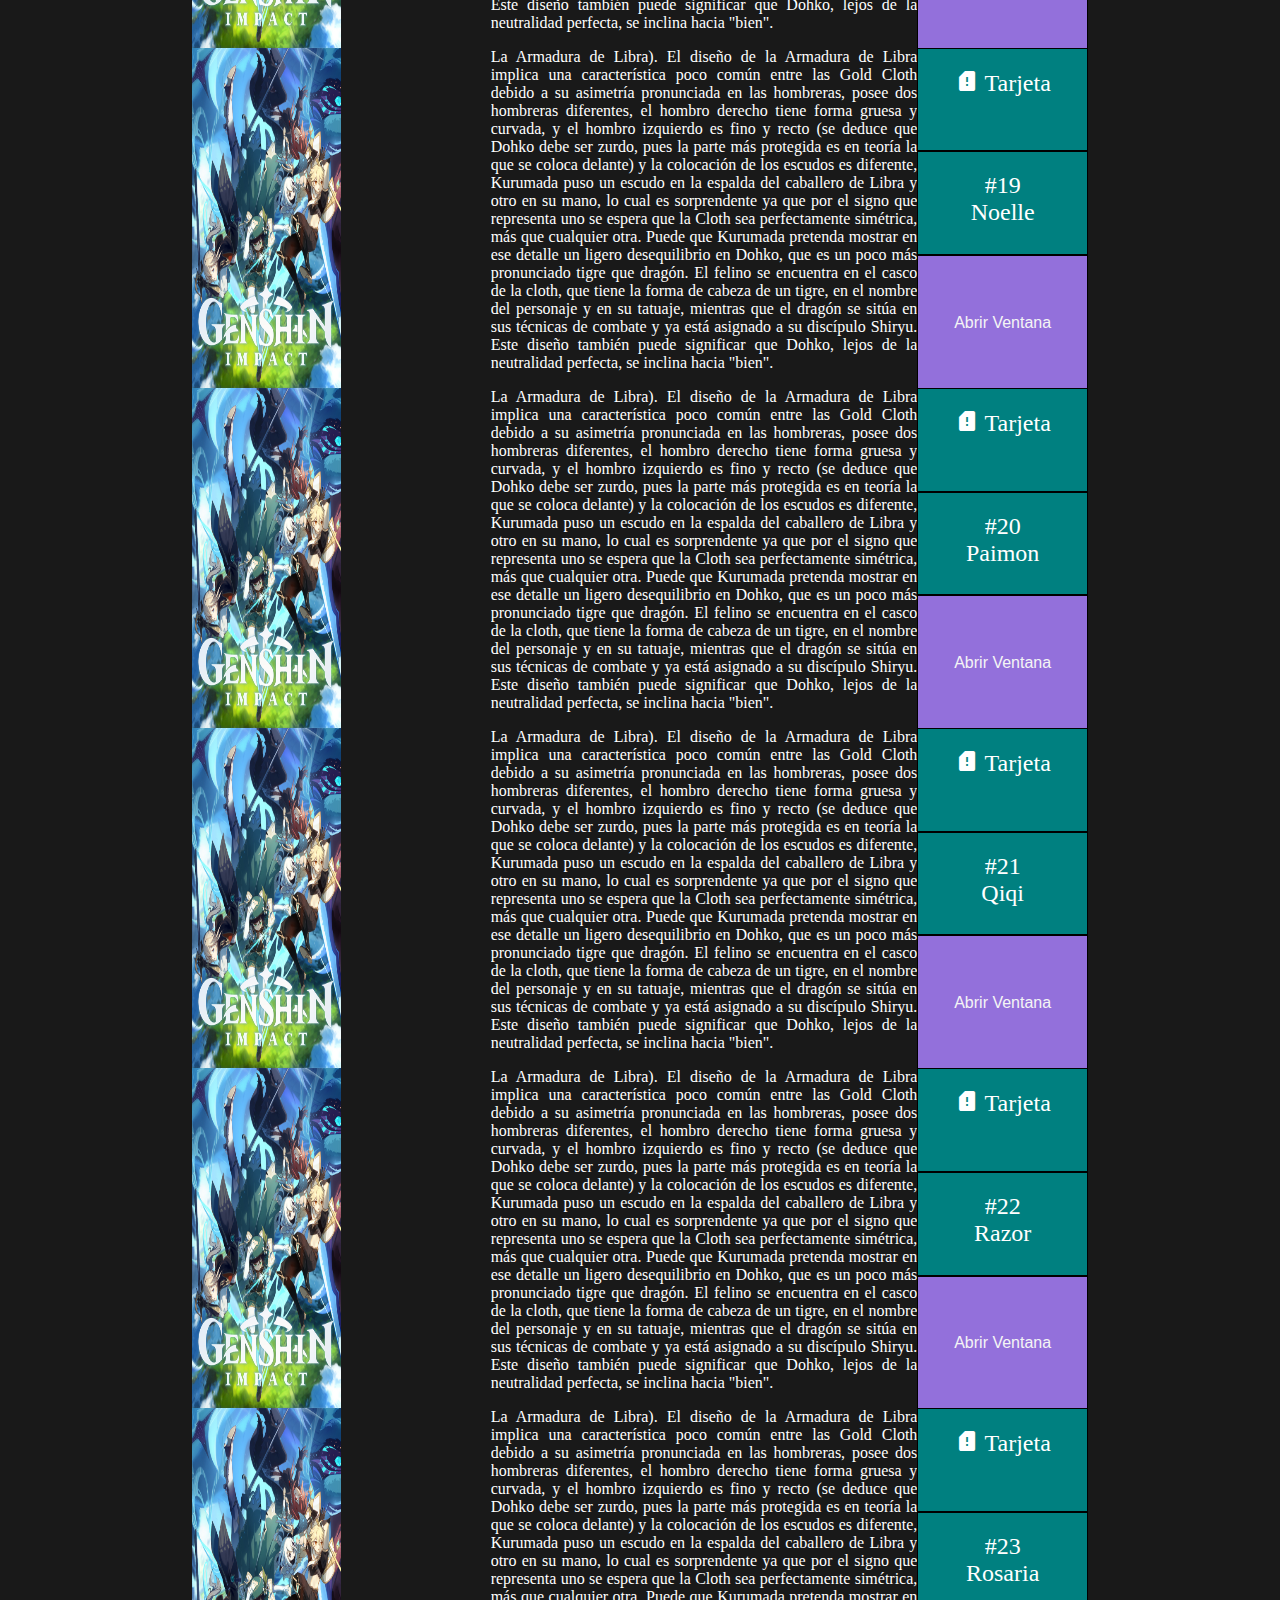
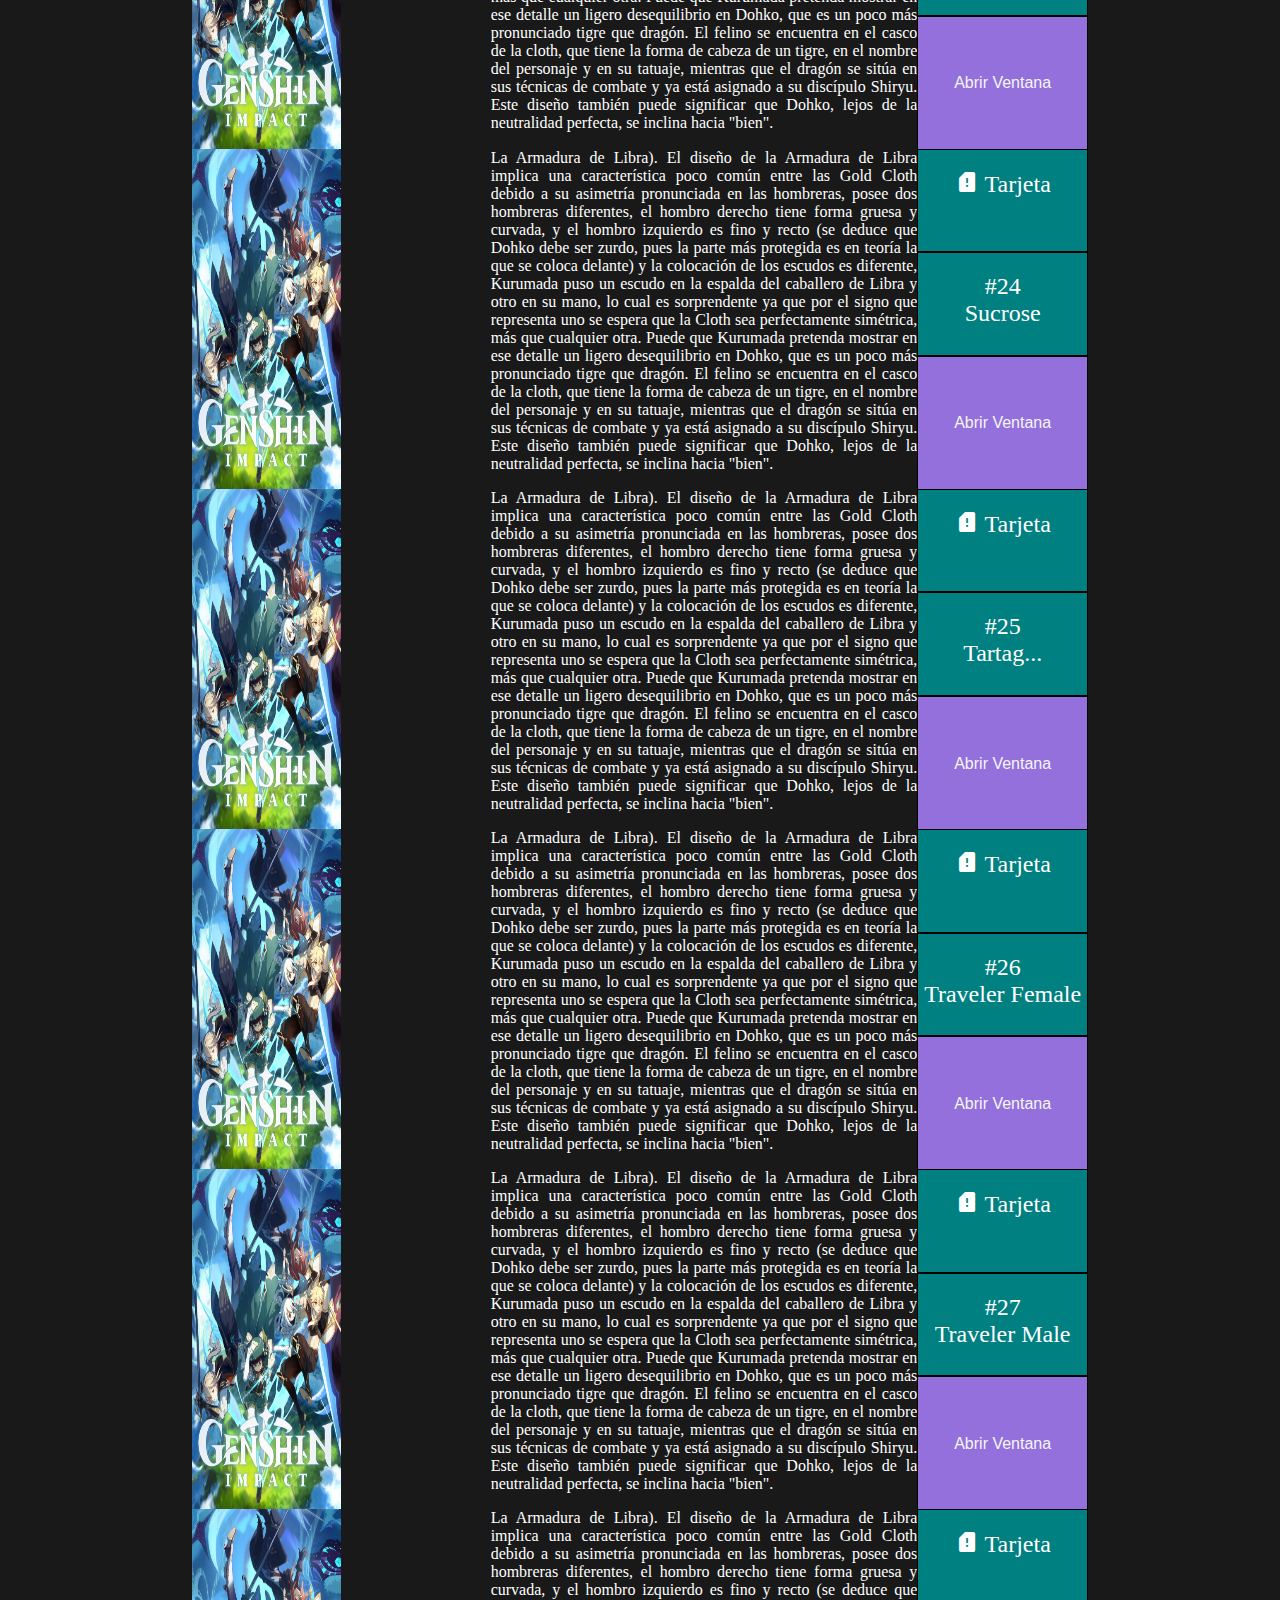
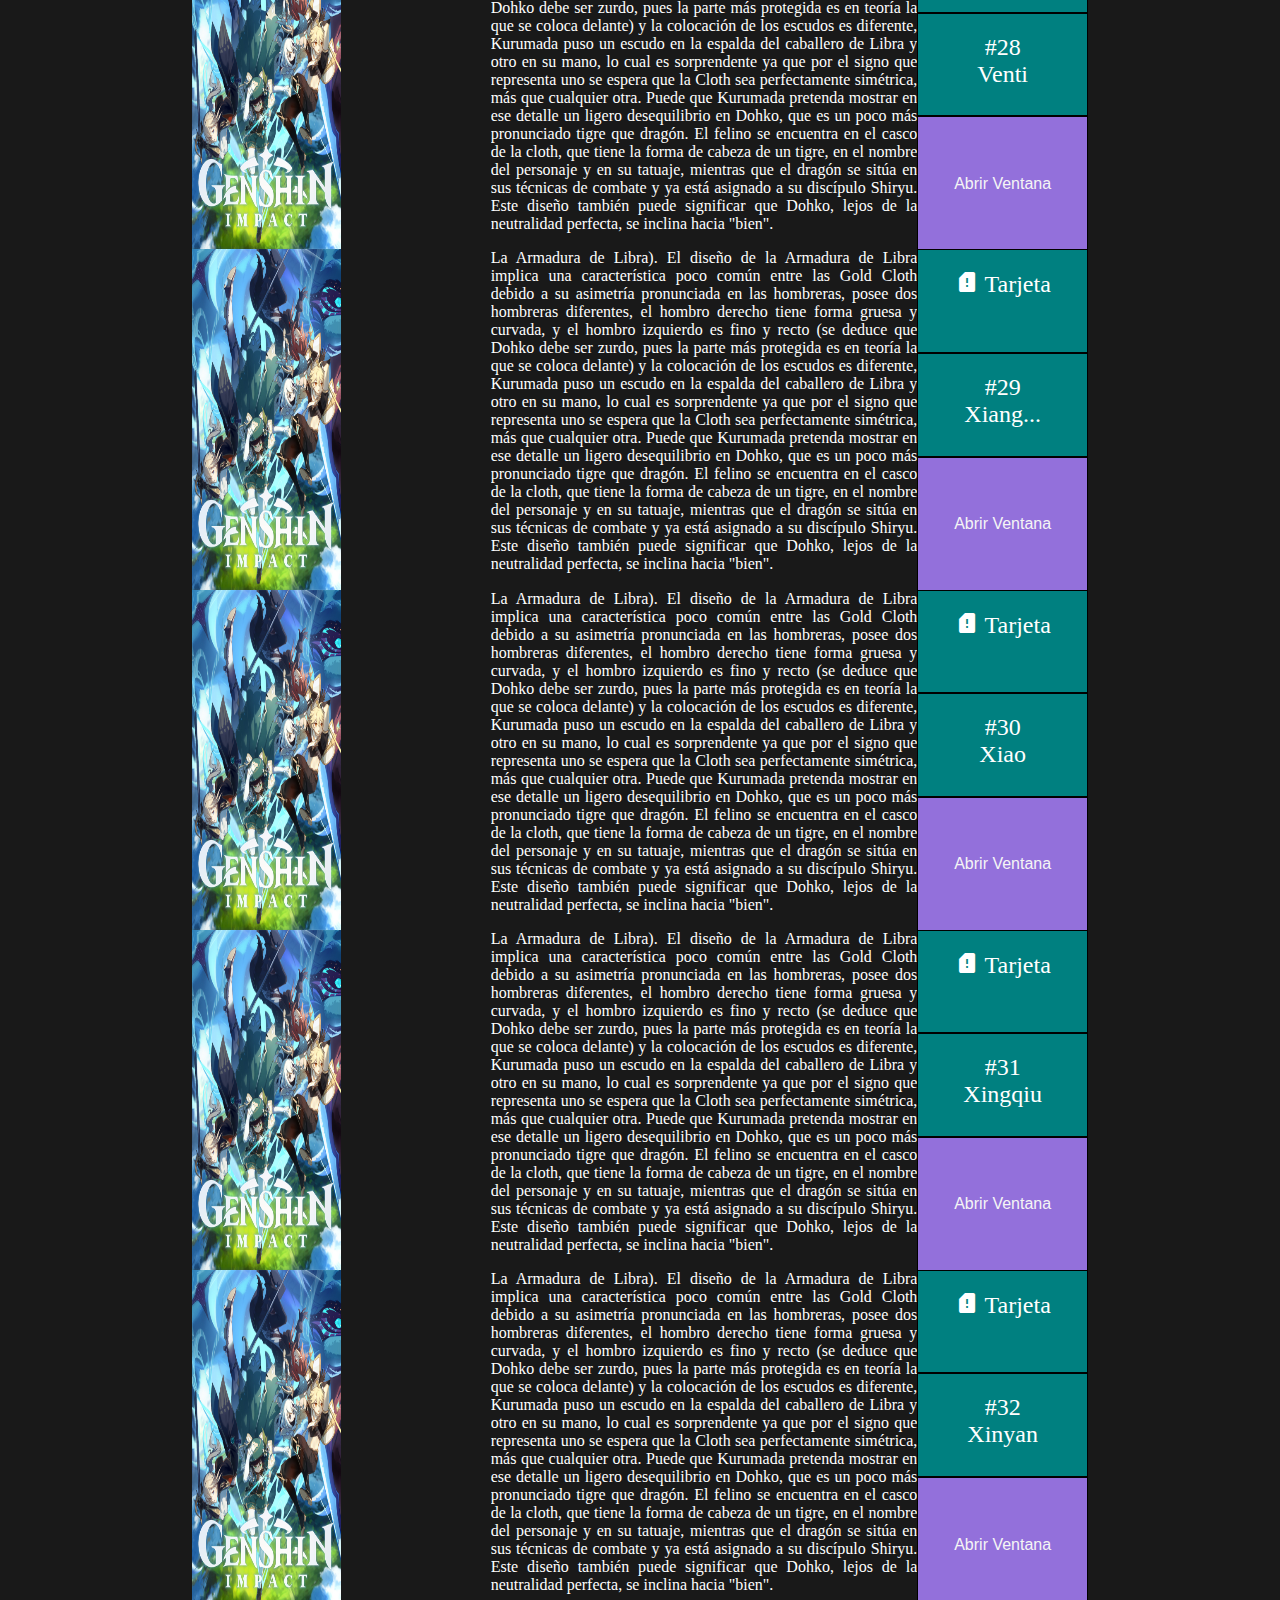
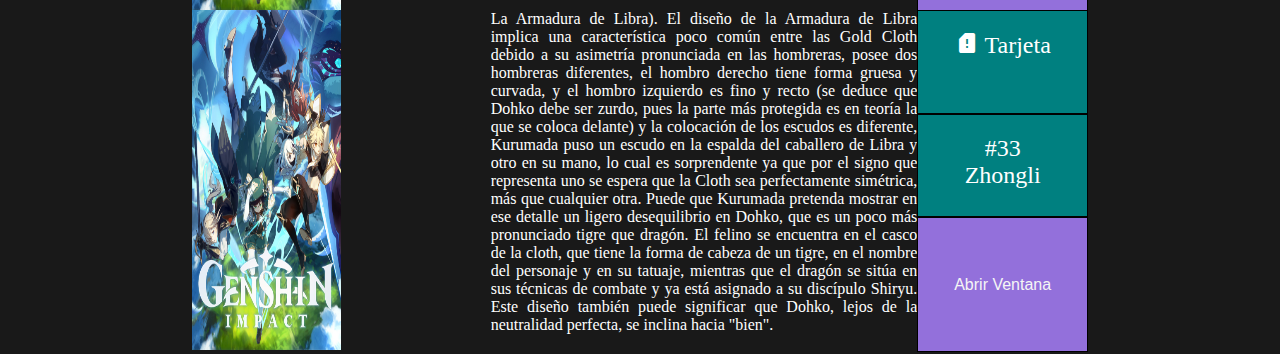
<file: page7.html>
<!DOCTYPE html>
<html lang="en">
<head>
    <meta charset="UTF-8">
    <meta http-equiv="X-UA-Compatible" content="IE=edge">
    <meta name="viewport" content="width=device-width, initial-scale=1.0">
    <title>Genshin_Impact</title>

    <link rel="stylesheet" href="https://pro.fontawesome.com/releases/v5.10.0/css/all.css" integrity="sha384-AYmEC3Yw5cVb3ZcuHtOA93w35dYTsvhLPVnYs9eStHfGJvOvKxVfELGroGkvsg+p" crossorigin="anonymous"/>
<link rel="stylesheet" href="css/page1/contenedor.css">
<link rel="stylesheet" href="css/fonts.css">
<link rel="stylesheet" href="css/page1/style_popup_page1.css">
<!-- <link rel="stylesheet" href="css/style_popup.css"> -->


</head>
<body>

    <header>
<div class="contenedor_logo" >
    <img loading = "lazy" src="/img/genshin_impact/Logo/logo_genshin_impact_2.jpg" alt="Banner"  height="100%" width="100%";>
</div>



<div class= "contenedor">

<div id="#1" class="fila1">

            <div class="fila1_columna1">
                
                <img loading = "lazy" src="img/genshin_impact/Exterior/carta_exterior_2.jpg" alt="Exterior"  height="100%" width="100%";> 
            </div>

            <div class="fila1_columna2">
                <img loading = "lazy" src="img/genshin_impact/Albedo/Character_Albedo_Card.png" alt="Albedo"  height="100%" width="100%";> 
            </div>
                
            <div class="fila1_columna3">
                <p>La Cloth de Capricornio, es una de las doce Cloths de Oro. Se dice que los Santos de Capricornio son los más fieles a Athena, por lo cual esta diosa les regalo la espada Excalibur como reconocimiento y agradecimiento a su fidelidad con Athena siendo este su ataque más poderoso. </p>
            </div>

            <div class="fila1_columna4">                
                 <div class="numero_tarjeta">
                    <p class="secciones"><span class="icon-gift"></span> Tarjeta</a></p>                    
                    <p class="secciones">#1<br>Albedo</p>
                    
                    <button class="btn-abrir-popup" id="btn-abrir-popup">Abrir Ventana</button>
                    <!-- <div class="boton">
                        <input type = "submit" value = "Visualizar">
                    </div> -->
                 </div>
            </div>          
   </div>

<div id="#2" class="fila1">

    <div class="fila1_columna1">
        <img loading = "lazy" src="img/genshin_impact/Exterior/carta_exterior_2.jpg" alt="Exterior"  height="100%" width="100%";> 
    </div>

    <div class="fila1_columna2">
        <img loading = "lazy" src="img/genshin_impact/Amber/Character_Amber_Card2.jpg" alt="Amber"  height="100%" width="100%";> 
    </div>
        
    <div class="fila1_columna3">
        <p>La Cloth de Virgo es la armadura del Santo de Virgo que representa la figura de una mujer rezando. La armadura de Virgo es muy bella y estilista, como muchas otras desprende un gran respeto. El casco es en cierto modo parecido al de Aries, con varios ornamentos en la parte delantera y tosco en la trasera, luce dos alas a los lados y en el centro un enorme rubí y unas especies de antenas. Lo verdaderamente original del ropaje es el enorme busto triangular que recubre los hombros y el pecho, la forma del cuello recuerda al de un traje de etiqueta.
            Lo último que se sabe sobre esta armadura es que fue destruida en los Campos Elíseos por Thanatos.</p>
    </div>

    <div class="fila1_columna4">
        <div class="numero_tarjeta">
            <p class="secciones"><span class="icon-gift"></span> Tarjeta</a></p>                    
            <p class="secciones">#2<br>Amber</p>
            <button class="btn-abrir-popup_2" id="btn-abrir-popup_2">Abrir Ventana</button>
            <!-- <div class="boton">
                <input type = "submit" value = "Visualizar">
            </div> -->
         </div>
    </div>          
</div>

<div id="#3" class="fila1">

    <div class="fila1_columna1">
        <img loading = "lazy" src="img/genshin_impact/Exterior/carta_exterior_2.jpg" alt="Exterior"  height="100%" width="100%";> 
    </div>

    <div class="fila1_columna2">
        <img loading = "lazy" src="img/genshin_impact/barbara/Character_Barbara_Card.jpg" alt="Barbara"  height="100%" width="100%";> 
    </div>
        
    <div class="fila1_columna3">
        <p>El Cloth de Aries es una armadura que denota mucha protección, pues está distribuida de tal manera que mantiene cubierto todo el cuerpo del Santo. Lo más distintivo son los cuernos dorados que sobresalen desde la espalda hasta los hombros que puede evitar ataques de fuerza donde un enemigo lograse contra atacar a su propio cuerpo. Cuenta con un yelmo que cubre todo el área craneal del Santo, sus características más singulares son sus alerones laterales y una afilada cimera.Tiene una sirconia azul incrustada al centro de la cresta frontal.</p>
    </div>

    <div class="fila1_columna4">
        <div class="numero_tarjeta">
            <p class="secciones"><span class="icon-sim_card_alert"></span> Tarjeta</a></p>
                    <p class="secciones">#3<br>Barbara</p>
                    <!-- <p class="secciones">Boton</p> -->
                    <button class="btn-abrir-popup" id="btn-abrir-popup">Abrir Ventana</button>
         </div>
    </div>          
</div>

<div id="#4" class="fila1">

    <div class="fila1_columna1">
        <img loading = "lazy" src="img/genshin_impact/Exterior/carta_exterior_2.jpg" alt="Exterior"  height="100%" width="100%";> 
    </div>

    <div class="fila1_columna2">
       <img loading = "lazy" src="img/genshin_impact/Beidou/Character_Beidou_Card.jpg" alt="Beidou" height="100%" width="100%">
    </div>
        
    <div class="fila1_columna3">
        <p>Deathmask, comúnmente llamado Máscara de la Muerte o Máscara Mortal, fue el Saint de Cáncer que protegía el Templo del Gran Cangrejo.Sirvió al malvado Papa Saga hasta que Shiryū lo mató, pero regresó del mundo de los muertos como Specter, en esa ocasión falla en la misión de asesinar a Athena y acaba nuevamente en el mundo de los muertos, por las manos de Rhadamanthys de Wyvern. A pesar de eso, participa en el derrumbe del Muro de los Lamentos junto con los otros Gold Saints.</p>
    </div>

    <div class="fila1_columna4">
        <div class="numero_tarjeta">
            <p class="secciones"><span class="icon-gift"></span> Tarjeta</a></p>    
                    <p class="secciones">#4<br>Beidou</p>
                    <!-- <p class="secciones">Boton</p> -->
                    <button class="btn-abrir-popup" id="btn-abrir-popup">Abrir Ventana</button>
         </div>
    </div>          
</div>

<div id="#5" class="fila1">

    <div class="fila1_columna1">
        <img loading = "lazy" src="img/genshin_impact/Exterior/carta_exterior_2.jpg" alt="Exterior"  height="100%" width="100%";> 
    </div>

    <div class="fila1_columna2">
        <img loading = "lazy" src="img/genshin_impact/Bennett/Character_Bennett_Card.jpg" alt="Bannett"  height="100%" width="100%";> 
    </div>
        
    <div class="fila1_columna3">
        <p>Taurus Cloth (Manto de Tauro). A primera vista, la estructura externa de esta armadura recuerda a un tanque blindado o a un gran rinoceronte, en hombreras y codales sobresalen imponentes y gruesas puntas, el yelmo integral luce los dos cuernos curvos clásicos del toro, en una posición ideal para que el caballero embista con ellos a su enemigo, y en el centro una hilera perpendicular de pinchos a lo largo de la tangente de todo el casco, los hombros cargan con enormes protecciones parecidas a gruesos escudos. 
            El metal del estómago marca claramente los músculos abdominales, la protección del cuello es de las más altas, hace incluso difícil que el caballero pueda mover la cabeza a los lados al tiempo que limita su visibilidad. Aparte de los numerosos salientes, en si es un ropaje simple, no lleva incrustada ninguna piedra decorativa y las corazas son en su mayoría lisas, sólo se vislumbran varios dibujos sencillos en pecho y hombreras. 
            Es verdaderamente original la coquillera y la tira de varias piezas poligonasy ensambladas que protege la cintura del caballero. Curiosamente, el brillo de esta armadura es único entre las 12 doradas, es mucho más anaranjado que sus homólogas, que lucen tonos más amarillentos.</p>
    </div>

    <div class="fila1_columna4">
        <div class="numero_tarjeta">
            <p class="secciones"><span class="icon-sim_card_alert"></span> Tarjeta</a></p>
                    <p class="secciones">#5<br>Bannett</p>
                    <!-- <p class="secciones">Boton</p> -->
                    <button class="btn-abrir-popup" id="btn-abrir-popup">Abrir Ventana</button>
         </div>
    </div>          
</div>

<div id="#6" class="fila1">

    <div class="fila1_columna1">
        <img loading = "lazy" src="img/genshin_impact/Exterior/carta_exterior_2.jpg" alt="Exterior"  height="100%" width="100%";> 
    </div>

    <div class="fila1_columna2">
        <img loading = "lazy" src="img/genshin_impact/Chongyun/Character_Chongyun_Card.jpg" alt = "Chongyun" height="100%" width="100%";> 
    </div>
        
    <div class="fila1_columna3">
        <p>La Armadura de Libra). El diseño de la Armadura de Libra implica una característica poco común entre las Gold Cloth debido a su asimetría pronunciada en las hombreras, posee dos hombreras diferentes, el hombro derecho tiene forma gruesa y curvada, y el hombro izquierdo es fino y recto (se deduce que Dohko debe ser zurdo, pues la parte más protegida es en teoría la que se coloca delante) y la colocación de los escudos es diferente, Kurumada puso un escudo en la espalda del caballero de Libra y otro en su mano, lo cual es sorprendente ya que por el signo que representa uno se espera que la Cloth sea perfectamente simétrica, más que cualquier otra. Puede que Kurumada pretenda mostrar en ese detalle un ligero desequilibrio en Dohko, que es un poco más pronunciado tigre que dragón. El felino se encuentra en el casco de la cloth, que tiene la forma de cabeza de un tigre, en el nombre del personaje y en su tatuaje, mientras que el dragón se sitúa en sus técnicas de combate y ya está asignado a su discípulo Shiryu. Este diseño también puede significar que Dohko, lejos de la neutralidad perfecta, se inclina hacia "bien".</p>
    </div>

    <div class="fila1_columna4">
        <div class="numero_tarjeta">
            <p class="secciones"><span class="icon-sim_card_alert"></span> Tarjeta</a></p>

                    <p class="secciones">#6<br>Chon...</p>
                    <button class="btn-abrir-popup" id="btn-abrir-popup">Abrir Ventana</button>
                    <!-- <div class="boton">
                        <input type = "submit" value = "Visualizar">
                    </div> -->
         </div>
    </div>          
</div>

<div id="#7" class="fila1">

    <div class="fila1_columna1">
        <img loading = "lazy" src="img/genshin_impact/Exterior/carta_exterior_2.jpg" alt="Exterior"  height="100%" width="100%";> 
    </div>

    <div class="fila1_columna2">
        <img loading = "lazy" src="img/genshin_impact/Diluc/Character_Diluc_Card.jpg" alt = "Diluc" height="100%" width="100%";> 
    </div>
        
    <div class="fila1_columna3">
        <p>La Armadura de Libra). El diseño de la Armadura de Libra implica una característica poco común entre las Gold Cloth debido a su asimetría pronunciada en las hombreras, posee dos hombreras diferentes, el hombro derecho tiene forma gruesa y curvada, y el hombro izquierdo es fino y recto (se deduce que Dohko debe ser zurdo, pues la parte más protegida es en teoría la que se coloca delante) y la colocación de los escudos es diferente, Kurumada puso un escudo en la espalda del caballero de Libra y otro en su mano, lo cual es sorprendente ya que por el signo que representa uno se espera que la Cloth sea perfectamente simétrica, más que cualquier otra. Puede que Kurumada pretenda mostrar en ese detalle un ligero desequilibrio en Dohko, que es un poco más pronunciado tigre que dragón. El felino se encuentra en el casco de la cloth, que tiene la forma de cabeza de un tigre, en el nombre del personaje y en su tatuaje, mientras que el dragón se sitúa en sus técnicas de combate y ya está asignado a su discípulo Shiryu. Este diseño también puede significar que Dohko, lejos de la neutralidad perfecta, se inclina hacia "bien".</p>
    </div>

    <div class="fila1_columna4">
        <div class="numero_tarjeta">
            <p class="secciones"><span class="icon-sim_card_alert"></span> Tarjeta</a></p>

                    <p class="secciones">#7<br>Diluc</p>
                    <button class="btn-abrir-popup" id="btn-abrir-popup">Abrir Ventana</button>
                    <!-- <div class="boton">
                        <input type = "submit" value = "Visualizar">
                    </div> -->
         </div>
    </div>          
</div>

<div id="#8" class="fila1">

    <div class="fila1_columna1">
        <img loading = "lazy" src="img/genshin_impact/Exterior/carta_exterior_2.jpg" alt="Exterior"  height="100%" width="100%";> 
    </div>

    <div class="fila1_columna2">
        <img loading = "lazy" src="img/genshin_impact/Diona/Character_Diona_Card.png" alt = "Diona" height="100%" width="100%";> 
    </div>
        
    <div class="fila1_columna3">
        <p>La Armadura de Libra). El diseño de la Armadura de Libra implica una característica poco común entre las Gold Cloth debido a su asimetría pronunciada en las hombreras, posee dos hombreras diferentes, el hombro derecho tiene forma gruesa y curvada, y el hombro izquierdo es fino y recto (se deduce que Dohko debe ser zurdo, pues la parte más protegida es en teoría la que se coloca delante) y la colocación de los escudos es diferente, Kurumada puso un escudo en la espalda del caballero de Libra y otro en su mano, lo cual es sorprendente ya que por el signo que representa uno se espera que la Cloth sea perfectamente simétrica, más que cualquier otra. Puede que Kurumada pretenda mostrar en ese detalle un ligero desequilibrio en Dohko, que es un poco más pronunciado tigre que dragón. El felino se encuentra en el casco de la cloth, que tiene la forma de cabeza de un tigre, en el nombre del personaje y en su tatuaje, mientras que el dragón se sitúa en sus técnicas de combate y ya está asignado a su discípulo Shiryu. Este diseño también puede significar que Dohko, lejos de la neutralidad perfecta, se inclina hacia "bien".</p>
    </div>

    <div class="fila1_columna4">
        <div class="numero_tarjeta">
            <p class="secciones"><span class="icon-sim_card_alert"></span> Tarjeta</a></p>

                    <p class="secciones">#8<br>Diona</p>
                    <button class="btn-abrir-popup" id="btn-abrir-popup">Abrir Ventana</button>
                    <!-- <div class="boton">
                        <input type = "submit" value = "Visualizar">
                    </div> -->
         </div>
    </div>          
</div>

<div id="#9" class="fila1">

    <div class="fila1_columna1">
        <img loading = "lazy" src="img/genshin_impact/Exterior/carta_exterior_2.jpg" alt="Exterior"  height="100%" width="100%";> 
    </div>

    <div class="fila1_columna2">
        <img loading = "lazy" src="img/genshin_impact/Fischl/Character_Fischl_Card.jpg" alt = "Fischl" height="100%" width="100%";> 
    </div>
        
    <div class="fila1_columna3">
        <p>La Armadura de Libra). El diseño de la Armadura de Libra implica una característica poco común entre las Gold Cloth debido a su asimetría pronunciada en las hombreras, posee dos hombreras diferentes, el hombro derecho tiene forma gruesa y curvada, y el hombro izquierdo es fino y recto (se deduce que Dohko debe ser zurdo, pues la parte más protegida es en teoría la que se coloca delante) y la colocación de los escudos es diferente, Kurumada puso un escudo en la espalda del caballero de Libra y otro en su mano, lo cual es sorprendente ya que por el signo que representa uno se espera que la Cloth sea perfectamente simétrica, más que cualquier otra. Puede que Kurumada pretenda mostrar en ese detalle un ligero desequilibrio en Dohko, que es un poco más pronunciado tigre que dragón. El felino se encuentra en el casco de la cloth, que tiene la forma de cabeza de un tigre, en el nombre del personaje y en su tatuaje, mientras que el dragón se sitúa en sus técnicas de combate y ya está asignado a su discípulo Shiryu. Este diseño también puede significar que Dohko, lejos de la neutralidad perfecta, se inclina hacia "bien".</p>
    </div>

    <div class="fila1_columna4">
        <div class="numero_tarjeta">
            <p class="secciones"><span class="icon-sim_card_alert"></span> Tarjeta</a></p>

                    <p class="secciones">#9<br>Fischl</p>
                    <button class="btn-abrir-popup" id="btn-abrir-popup">Abrir Ventana</button>
                    <!-- <div class="boton">
                        <input type = "submit" value = "Visualizar">
                    </div> -->
         </div>
    </div>          
</div>

<div id="#10" class="fila1">

    <div class="fila1_columna1">
        <img loading = "lazy" src="img/genshin_impact/Exterior/carta_exterior_2.jpg" alt="Exterior"  height="100%" width="100%";> 
    </div>

    <div class="fila1_columna2">
        <img loading = "lazy" src="img/genshin_impact//Ganyu/Character_Ganyu_Card.png" alt = "Ganyu" height="100%" width="100%";> 
    </div>
        
    <div class="fila1_columna3">
        <p>La Armadura de Libra). El diseño de la Armadura de Libra implica una característica poco común entre las Gold Cloth debido a su asimetría pronunciada en las hombreras, posee dos hombreras diferentes, el hombro derecho tiene forma gruesa y curvada, y el hombro izquierdo es fino y recto (se deduce que Dohko debe ser zurdo, pues la parte más protegida es en teoría la que se coloca delante) y la colocación de los escudos es diferente, Kurumada puso un escudo en la espalda del caballero de Libra y otro en su mano, lo cual es sorprendente ya que por el signo que representa uno se espera que la Cloth sea perfectamente simétrica, más que cualquier otra. Puede que Kurumada pretenda mostrar en ese detalle un ligero desequilibrio en Dohko, que es un poco más pronunciado tigre que dragón. El felino se encuentra en el casco de la cloth, que tiene la forma de cabeza de un tigre, en el nombre del personaje y en su tatuaje, mientras que el dragón se sitúa en sus técnicas de combate y ya está asignado a su discípulo Shiryu. Este diseño también puede significar que Dohko, lejos de la neutralidad perfecta, se inclina hacia "bien".</p>
    </div>

    <div class="fila1_columna4">
        <div class="numero_tarjeta">
            <p class="secciones"><span class="icon-sim_card_alert"></span> Tarjeta</a></p>

                    <p class="secciones">#10<br>Ganyu</p>
                    <button class="btn-abrir-popup" id="btn-abrir-popup">Abrir Ventana</button>
                    <!-- <div class="boton">
                        <input type = "submit" value = "Visualizar">
                    </div> -->
         </div>
    </div>          
</div>

<div id="#11" class="fila1">

    <div class="fila1_columna1">
        <img loading = "lazy" src="img/genshin_impact/Exterior/carta_exterior_2.jpg" alt="Exterior"  height="100%" width="100%";> 
    </div>

    <div class="fila1_columna2">
        <img loading = "lazy" src="img/genshin_impact/Hu_Tao/Character_Hu_Tao_Card.png" alt = "Hu_Tao" height="100%" width="100%";> 
    </div>
        
    <div class="fila1_columna3">
        <p>La Armadura de Libra). El diseño de la Armadura de Libra implica una característica poco común entre las Gold Cloth debido a su asimetría pronunciada en las hombreras, posee dos hombreras diferentes, el hombro derecho tiene forma gruesa y curvada, y el hombro izquierdo es fino y recto (se deduce que Dohko debe ser zurdo, pues la parte más protegida es en teoría la que se coloca delante) y la colocación de los escudos es diferente, Kurumada puso un escudo en la espalda del caballero de Libra y otro en su mano, lo cual es sorprendente ya que por el signo que representa uno se espera que la Cloth sea perfectamente simétrica, más que cualquier otra. Puede que Kurumada pretenda mostrar en ese detalle un ligero desequilibrio en Dohko, que es un poco más pronunciado tigre que dragón. El felino se encuentra en el casco de la cloth, que tiene la forma de cabeza de un tigre, en el nombre del personaje y en su tatuaje, mientras que el dragón se sitúa en sus técnicas de combate y ya está asignado a su discípulo Shiryu. Este diseño también puede significar que Dohko, lejos de la neutralidad perfecta, se inclina hacia "bien".</p>
    </div>

    <div class="fila1_columna4">
        <div class="numero_tarjeta">
            <p class="secciones"><span class="icon-sim_card_alert"></span> Tarjeta</a></p>

                    <p class="secciones">#11<br>Hu Tao</p>
                    <button class="btn-abrir-popup" id="btn-abrir-popup">Abrir Ventana</button>
                    <!-- <div class="boton">
                        <input type = "submit" value = "Visualizar">
                    </div> -->
         </div>
    </div>          
</div>

<div id="#12" class="fila1">

    <div class="fila1_columna1">
        <img loading = "lazy" src="img/genshin_impact/Exterior/carta_exterior_2.jpg" alt="Exterior"  height="100%" width="100%";> 
    </div>

    <div class="fila1_columna2">
        <img loading = "lazy" src="img/genshin_impact/Jean_Card/Character_Jean_Card.jpg" alt = "Jean_Card" height="100%" width="100%";> 
    </div>
        
    <div class="fila1_columna3">
        <p>La Armadura de Libra). El diseño de la Armadura de Libra implica una característica poco común entre las Gold Cloth debido a su asimetría pronunciada en las hombreras, posee dos hombreras diferentes, el hombro derecho tiene forma gruesa y curvada, y el hombro izquierdo es fino y recto (se deduce que Dohko debe ser zurdo, pues la parte más protegida es en teoría la que se coloca delante) y la colocación de los escudos es diferente, Kurumada puso un escudo en la espalda del caballero de Libra y otro en su mano, lo cual es sorprendente ya que por el signo que representa uno se espera que la Cloth sea perfectamente simétrica, más que cualquier otra. Puede que Kurumada pretenda mostrar en ese detalle un ligero desequilibrio en Dohko, que es un poco más pronunciado tigre que dragón. El felino se encuentra en el casco de la cloth, que tiene la forma de cabeza de un tigre, en el nombre del personaje y en su tatuaje, mientras que el dragón se sitúa en sus técnicas de combate y ya está asignado a su discípulo Shiryu. Este diseño también puede significar que Dohko, lejos de la neutralidad perfecta, se inclina hacia "bien".</p>
    </div>

    <div class="fila1_columna4">
        <div class="numero_tarjeta">
            <p class="secciones"><span class="icon-sim_card_alert"></span> Tarjeta</a></p>

                    <p class="secciones">#12<br>Jean Card</p>
                    <button class="btn-abrir-popup" id="btn-abrir-popup">Abrir Ventana</button>
                    <!-- <div class="boton">
                        <input type = "submit" value = "Visualizar">
                    </div> -->
         </div>
    </div>          
</div>

<div id="#13" class="fila1">

    <div class="fila1_columna1">
        <img loading = "lazy" src="img/genshin_impact/Exterior/carta_exterior_2.jpg" alt="Exterior"  height="100%" width="100%";> 
    </div>

    <div class="fila1_columna2">
        <img loading = "lazy" src="img/genshin_impact/Kaeya/Character_Kaeya_Card.jpg" alt = "Kaeya" height="100%" width="100%";> 
    </div>
        
    <div class="fila1_columna3">
        <p>La Armadura de Libra). El diseño de la Armadura de Libra implica una característica poco común entre las Gold Cloth debido a su asimetría pronunciada en las hombreras, posee dos hombreras diferentes, el hombro derecho tiene forma gruesa y curvada, y el hombro izquierdo es fino y recto (se deduce que Dohko debe ser zurdo, pues la parte más protegida es en teoría la que se coloca delante) y la colocación de los escudos es diferente, Kurumada puso un escudo en la espalda del caballero de Libra y otro en su mano, lo cual es sorprendente ya que por el signo que representa uno se espera que la Cloth sea perfectamente simétrica, más que cualquier otra. Puede que Kurumada pretenda mostrar en ese detalle un ligero desequilibrio en Dohko, que es un poco más pronunciado tigre que dragón. El felino se encuentra en el casco de la cloth, que tiene la forma de cabeza de un tigre, en el nombre del personaje y en su tatuaje, mientras que el dragón se sitúa en sus técnicas de combate y ya está asignado a su discípulo Shiryu. Este diseño también puede significar que Dohko, lejos de la neutralidad perfecta, se inclina hacia "bien".</p>
    </div>

    <div class="fila1_columna4">
        <div class="numero_tarjeta">
            <p class="secciones"><span class="icon-sim_card_alert"></span> Tarjeta</a></p>

                    <p class="secciones">#13<br>Kaeya</p>
                    <button class="btn-abrir-popup" id="btn-abrir-popup">Abrir Ventana</button>
                    <!-- <div class="boton">
                        <input type = "submit" value = "Visualizar">
                    </div> -->
         </div>
    </div>          
</div>

<div id="#14" class="fila1">

    <div class="fila1_columna1">
        <img loading = "lazy" src="img/genshin_impact/Exterior/carta_exterior_2.jpg" alt="Exterior"  height="100%" width="100%";> 
    </div>

    <div class="fila1_columna2">
        <img loading = "lazy" src="img/genshin_impact/Keqing/Character_Keqing_Card.jpg" alt = "Keqing" height="100%" width="100%";> 
    </div>
        
    <div class="fila1_columna3">
        <p>La Armadura de Libra). El diseño de la Armadura de Libra implica una característica poco común entre las Gold Cloth debido a su asimetría pronunciada en las hombreras, posee dos hombreras diferentes, el hombro derecho tiene forma gruesa y curvada, y el hombro izquierdo es fino y recto (se deduce que Dohko debe ser zurdo, pues la parte más protegida es en teoría la que se coloca delante) y la colocación de los escudos es diferente, Kurumada puso un escudo en la espalda del caballero de Libra y otro en su mano, lo cual es sorprendente ya que por el signo que representa uno se espera que la Cloth sea perfectamente simétrica, más que cualquier otra. Puede que Kurumada pretenda mostrar en ese detalle un ligero desequilibrio en Dohko, que es un poco más pronunciado tigre que dragón. El felino se encuentra en el casco de la cloth, que tiene la forma de cabeza de un tigre, en el nombre del personaje y en su tatuaje, mientras que el dragón se sitúa en sus técnicas de combate y ya está asignado a su discípulo Shiryu. Este diseño también puede significar que Dohko, lejos de la neutralidad perfecta, se inclina hacia "bien".</p>
    </div>

    <div class="fila1_columna4">
        <div class="numero_tarjeta">
            <p class="secciones"><span class="icon-sim_card_alert"></span> Tarjeta</a></p>

                    <p class="secciones">#14<br>Keqing</p>
                    <button class="btn-abrir-popup" id="btn-abrir-popup">Abrir Ventana</button>
                    <!-- <div class="boton">
                        <input type = "submit" value = "Visualizar">
                    </div> -->
         </div>
    </div>          
</div>

<div id="#15" class="fila1">

    <div class="fila1_columna1">
        <img loading = "lazy" src="img/genshin_impact/Exterior/carta_exterior_2.jpg" alt="Exterior"  height="100%" width="100%";> 
    </div>

    <div class="fila1_columna2">
        <img loading = "lazy" src="img/genshin_impact/Klee/Character_Klee_Card.jpg" alt = "Klee" height="100%" width="100%";> 
    </div>
        
    <div class="fila1_columna3">
        <p>La Armadura de Libra). El diseño de la Armadura de Libra implica una característica poco común entre las Gold Cloth debido a su asimetría pronunciada en las hombreras, posee dos hombreras diferentes, el hombro derecho tiene forma gruesa y curvada, y el hombro izquierdo es fino y recto (se deduce que Dohko debe ser zurdo, pues la parte más protegida es en teoría la que se coloca delante) y la colocación de los escudos es diferente, Kurumada puso un escudo en la espalda del caballero de Libra y otro en su mano, lo cual es sorprendente ya que por el signo que representa uno se espera que la Cloth sea perfectamente simétrica, más que cualquier otra. Puede que Kurumada pretenda mostrar en ese detalle un ligero desequilibrio en Dohko, que es un poco más pronunciado tigre que dragón. El felino se encuentra en el casco de la cloth, que tiene la forma de cabeza de un tigre, en el nombre del personaje y en su tatuaje, mientras que el dragón se sitúa en sus técnicas de combate y ya está asignado a su discípulo Shiryu. Este diseño también puede significar que Dohko, lejos de la neutralidad perfecta, se inclina hacia "bien".</p>
    </div>

    <div class="fila1_columna4">
        <div class="numero_tarjeta">
            <p class="secciones"><span class="icon-sim_card_alert"></span> Tarjeta</a></p>

                    <p class="secciones">#15<br>Klee</p>
                    <button class="btn-abrir-popup" id="btn-abrir-popup">Abrir Ventana</button>
                    <!-- <div class="boton">
                        <input type = "submit" value = "Visualizar">
                    </div> -->
         </div>
    </div>          
</div>


<div id="#16" class="fila1">

    <div class="fila1_columna1">
        <img loading = "lazy" src="img/genshin_impact/Exterior/carta_exterior_2.jpg" alt="Exterior"  height="100%" width="100%";> 
    </div>

    <div class="fila1_columna2">
        <img loading = "lazy" src="img/genshin_impact/Lisa/Character_Lisa_Card.jpg" alt = "Lisa" height="100%" width="100%";> 
    </div>
        
    <div class="fila1_columna3">
        <p>La Armadura de Libra). El diseño de la Armadura de Libra implica una característica poco común entre las Gold Cloth debido a su asimetría pronunciada en las hombreras, posee dos hombreras diferentes, el hombro derecho tiene forma gruesa y curvada, y el hombro izquierdo es fino y recto (se deduce que Dohko debe ser zurdo, pues la parte más protegida es en teoría la que se coloca delante) y la colocación de los escudos es diferente, Kurumada puso un escudo en la espalda del caballero de Libra y otro en su mano, lo cual es sorprendente ya que por el signo que representa uno se espera que la Cloth sea perfectamente simétrica, más que cualquier otra. Puede que Kurumada pretenda mostrar en ese detalle un ligero desequilibrio en Dohko, que es un poco más pronunciado tigre que dragón. El felino se encuentra en el casco de la cloth, que tiene la forma de cabeza de un tigre, en el nombre del personaje y en su tatuaje, mientras que el dragón se sitúa en sus técnicas de combate y ya está asignado a su discípulo Shiryu. Este diseño también puede significar que Dohko, lejos de la neutralidad perfecta, se inclina hacia "bien".</p>
    </div>

    <div class="fila1_columna4">
        <div class="numero_tarjeta">
            <p class="secciones"><span class="icon-sim_card_alert"></span> Tarjeta</a></p>

                    <p class="secciones">#16<br>Lisa</p>
                    <button class="btn-abrir-popup" id="btn-abrir-popup">Abrir Ventana</button>
                    <!-- <div class="boton">
                        <input type = "submit" value = "Visualizar">
                    </div> -->
         </div>
    </div>          
</div>


<div id="#17" class="fila1">

    <div class="fila1_columna1">
        <img loading = "lazy" src="img/genshin_impact/Exterior/carta_exterior_2.jpg" alt="Exterior"  height="100%" width="100%";> 
    </div>

    <div class="fila1_columna2">
        <img loading = "lazy" src="img/genshin_impact/Mona/Character_Mona_Card.png" alt = "Mona" height="100%" width="100%";> 
    </div>
        
    <div class="fila1_columna3">
        <p>La Armadura de Libra). El diseño de la Armadura de Libra implica una característica poco común entre las Gold Cloth debido a su asimetría pronunciada en las hombreras, posee dos hombreras diferentes, el hombro derecho tiene forma gruesa y curvada, y el hombro izquierdo es fino y recto (se deduce que Dohko debe ser zurdo, pues la parte más protegida es en teoría la que se coloca delante) y la colocación de los escudos es diferente, Kurumada puso un escudo en la espalda del caballero de Libra y otro en su mano, lo cual es sorprendente ya que por el signo que representa uno se espera que la Cloth sea perfectamente simétrica, más que cualquier otra. Puede que Kurumada pretenda mostrar en ese detalle un ligero desequilibrio en Dohko, que es un poco más pronunciado tigre que dragón. El felino se encuentra en el casco de la cloth, que tiene la forma de cabeza de un tigre, en el nombre del personaje y en su tatuaje, mientras que el dragón se sitúa en sus técnicas de combate y ya está asignado a su discípulo Shiryu. Este diseño también puede significar que Dohko, lejos de la neutralidad perfecta, se inclina hacia "bien".</p>
    </div>

    <div class="fila1_columna4">
        <div class="numero_tarjeta">
            <p class="secciones"><span class="icon-sim_card_alert"></span> Tarjeta</a></p>

                    <p class="secciones">#17<br>Mona</p>
                    <button class="btn-abrir-popup" id="btn-abrir-popup">Abrir Ventana</button>
                    <!-- <div class="boton">
                        <input type = "submit" value = "Visualizar">
                    </div> -->
         </div>
    </div>          
</div>


<div id="#18" class="fila1">

    <div class="fila1_columna1">
        <img loading = "lazy" src="img/genshin_impact/Exterior/carta_exterior_2.jpg" alt="Exterior"  height="100%" width="100%";> 
    </div>

    <div class="fila1_columna2">
        <img loading = "lazy" src="img/genshin_impact/Ningguang/Character_Ningguang_Card.jpg" alt = "Ningguang" height="100%" width="100%";> 
    </div>
        
    <div class="fila1_columna3">
        <p>La Armadura de Libra). El diseño de la Armadura de Libra implica una característica poco común entre las Gold Cloth debido a su asimetría pronunciada en las hombreras, posee dos hombreras diferentes, el hombro derecho tiene forma gruesa y curvada, y el hombro izquierdo es fino y recto (se deduce que Dohko debe ser zurdo, pues la parte más protegida es en teoría la que se coloca delante) y la colocación de los escudos es diferente, Kurumada puso un escudo en la espalda del caballero de Libra y otro en su mano, lo cual es sorprendente ya que por el signo que representa uno se espera que la Cloth sea perfectamente simétrica, más que cualquier otra. Puede que Kurumada pretenda mostrar en ese detalle un ligero desequilibrio en Dohko, que es un poco más pronunciado tigre que dragón. El felino se encuentra en el casco de la cloth, que tiene la forma de cabeza de un tigre, en el nombre del personaje y en su tatuaje, mientras que el dragón se sitúa en sus técnicas de combate y ya está asignado a su discípulo Shiryu. Este diseño también puede significar que Dohko, lejos de la neutralidad perfecta, se inclina hacia "bien".</p>
    </div>

    <div class="fila1_columna4">
        <div class="numero_tarjeta">
            <p class="secciones"><span class="icon-sim_card_alert"></span> Tarjeta</a></p>

                    <p class="secciones">#18<br>Ningg...</p>
                    <button class="btn-abrir-popup" id="btn-abrir-popup">Abrir Ventana</button>
                    <!-- <div class="boton">
                        <input type = "submit" value = "Visualizar">
                    </div> -->
         </div>
    </div>          
</div>


<div id="#19" class="fila1">

    <div class="fila1_columna1">
        <img loading = "lazy" src="img/genshin_impact/Exterior/carta_exterior_2.jpg" alt="Exterior"  height="100%" width="100%";> 
    </div>

    <div class="fila1_columna2">
        <img loading = "lazy" src="img/genshin_impact/Noelle/Character_Noelle_Card.jpg" alt = "Noelle" height="100%" width="100%";> 
    </div>
        
    <div class="fila1_columna3">
        <p>La Armadura de Libra). El diseño de la Armadura de Libra implica una característica poco común entre las Gold Cloth debido a su asimetría pronunciada en las hombreras, posee dos hombreras diferentes, el hombro derecho tiene forma gruesa y curvada, y el hombro izquierdo es fino y recto (se deduce que Dohko debe ser zurdo, pues la parte más protegida es en teoría la que se coloca delante) y la colocación de los escudos es diferente, Kurumada puso un escudo en la espalda del caballero de Libra y otro en su mano, lo cual es sorprendente ya que por el signo que representa uno se espera que la Cloth sea perfectamente simétrica, más que cualquier otra. Puede que Kurumada pretenda mostrar en ese detalle un ligero desequilibrio en Dohko, que es un poco más pronunciado tigre que dragón. El felino se encuentra en el casco de la cloth, que tiene la forma de cabeza de un tigre, en el nombre del personaje y en su tatuaje, mientras que el dragón se sitúa en sus técnicas de combate y ya está asignado a su discípulo Shiryu. Este diseño también puede significar que Dohko, lejos de la neutralidad perfecta, se inclina hacia "bien".</p>
    </div>

    <div class="fila1_columna4">
        <div class="numero_tarjeta">
            <p class="secciones"><span class="icon-sim_card_alert"></span> Tarjeta</a></p>

                    <p class="secciones">#19<br>Noelle</p>
                    <button class="btn-abrir-popup" id="btn-abrir-popup">Abrir Ventana</button>
                    <!-- <div class="boton">
                        <input type = "submit" value = "Visualizar">
                    </div> -->
         </div>
    </div>          
</div>


<div id="#20" class="fila1">

    <div class="fila1_columna1">
        <img loading = "lazy" src="img/genshin_impact/Exterior/carta_exterior_2.jpg" alt="Exterior"  height="100%" width="100%";> 
    </div>

    <div class="fila1_columna2">
        <img loading = "lazy" src="img/genshin_impact/Paimon/Character_Paimon_Card.png" alt = "Paimon" height="100%" width="100%";> 
    </div>
        
    <div class="fila1_columna3">
        <p>La Armadura de Libra). El diseño de la Armadura de Libra implica una característica poco común entre las Gold Cloth debido a su asimetría pronunciada en las hombreras, posee dos hombreras diferentes, el hombro derecho tiene forma gruesa y curvada, y el hombro izquierdo es fino y recto (se deduce que Dohko debe ser zurdo, pues la parte más protegida es en teoría la que se coloca delante) y la colocación de los escudos es diferente, Kurumada puso un escudo en la espalda del caballero de Libra y otro en su mano, lo cual es sorprendente ya que por el signo que representa uno se espera que la Cloth sea perfectamente simétrica, más que cualquier otra. Puede que Kurumada pretenda mostrar en ese detalle un ligero desequilibrio en Dohko, que es un poco más pronunciado tigre que dragón. El felino se encuentra en el casco de la cloth, que tiene la forma de cabeza de un tigre, en el nombre del personaje y en su tatuaje, mientras que el dragón se sitúa en sus técnicas de combate y ya está asignado a su discípulo Shiryu. Este diseño también puede significar que Dohko, lejos de la neutralidad perfecta, se inclina hacia "bien".</p>
    </div>

    <div class="fila1_columna4">
        <div class="numero_tarjeta">
            <p class="secciones"><span class="icon-sim_card_alert"></span> Tarjeta</a></p>

                    <p class="secciones">#20<br>Paimon</p>
                    <button class="btn-abrir-popup" id="btn-abrir-popup">Abrir Ventana</button>
                    <!-- <div class="boton">
                        <input type = "submit" value = "Visualizar">
                    </div> -->
         </div>
    </div>          
</div>


<div id="#21" class="fila1">

    <div class="fila1_columna1">
        <img loading = "lazy" src="img/genshin_impact/Exterior/carta_exterior_2.jpg" alt="Exterior"  height="100%" width="100%";> 
    </div>

    <div class="fila1_columna2">
        <img loading = "lazy" src="img/genshin_impact/Qiqi/Character_Qiqi_Card.jpg" alt = "Qiqi" height="100%" width="100%";> 
    </div>
        
    <div class="fila1_columna3">
        <p>La Armadura de Libra). El diseño de la Armadura de Libra implica una característica poco común entre las Gold Cloth debido a su asimetría pronunciada en las hombreras, posee dos hombreras diferentes, el hombro derecho tiene forma gruesa y curvada, y el hombro izquierdo es fino y recto (se deduce que Dohko debe ser zurdo, pues la parte más protegida es en teoría la que se coloca delante) y la colocación de los escudos es diferente, Kurumada puso un escudo en la espalda del caballero de Libra y otro en su mano, lo cual es sorprendente ya que por el signo que representa uno se espera que la Cloth sea perfectamente simétrica, más que cualquier otra. Puede que Kurumada pretenda mostrar en ese detalle un ligero desequilibrio en Dohko, que es un poco más pronunciado tigre que dragón. El felino se encuentra en el casco de la cloth, que tiene la forma de cabeza de un tigre, en el nombre del personaje y en su tatuaje, mientras que el dragón se sitúa en sus técnicas de combate y ya está asignado a su discípulo Shiryu. Este diseño también puede significar que Dohko, lejos de la neutralidad perfecta, se inclina hacia "bien".</p>
    </div>

    <div class="fila1_columna4">
        <div class="numero_tarjeta">
            <p class="secciones"><span class="icon-sim_card_alert"></span> Tarjeta</a></p>

                    <p class="secciones">#21<br>Qiqi</p>
                    <button class="btn-abrir-popup" id="btn-abrir-popup">Abrir Ventana</button>
                    <!-- <div class="boton">
                        <input type = "submit" value = "Visualizar">
                    </div> -->
         </div>
    </div>          
</div>

<div id="#22" class="fila1">

    <div class="fila1_columna1">
        <img loading = "lazy" src="img/genshin_impact/Exterior/carta_exterior_2.jpg" alt="Exterior"  height="100%" width="100%";> 
    </div>

    <div class="fila1_columna2">
        <img loading = "lazy" src="img/genshin_impact/Razor/Character_Razor_Card.jpg" alt = "Razor" height="100%" width="100%";> 
    </div>
        
    <div class="fila1_columna3">
        <p>La Armadura de Libra). El diseño de la Armadura de Libra implica una característica poco común entre las Gold Cloth debido a su asimetría pronunciada en las hombreras, posee dos hombreras diferentes, el hombro derecho tiene forma gruesa y curvada, y el hombro izquierdo es fino y recto (se deduce que Dohko debe ser zurdo, pues la parte más protegida es en teoría la que se coloca delante) y la colocación de los escudos es diferente, Kurumada puso un escudo en la espalda del caballero de Libra y otro en su mano, lo cual es sorprendente ya que por el signo que representa uno se espera que la Cloth sea perfectamente simétrica, más que cualquier otra. Puede que Kurumada pretenda mostrar en ese detalle un ligero desequilibrio en Dohko, que es un poco más pronunciado tigre que dragón. El felino se encuentra en el casco de la cloth, que tiene la forma de cabeza de un tigre, en el nombre del personaje y en su tatuaje, mientras que el dragón se sitúa en sus técnicas de combate y ya está asignado a su discípulo Shiryu. Este diseño también puede significar que Dohko, lejos de la neutralidad perfecta, se inclina hacia "bien".</p>
    </div>

    <div class="fila1_columna4">
        <div class="numero_tarjeta">
            <p class="secciones"><span class="icon-sim_card_alert"></span> Tarjeta</a></p>

                    <p class="secciones">#22<br>Razor</p>
                    <button class="btn-abrir-popup" id="btn-abrir-popup">Abrir Ventana</button>
                    <!-- <div class="boton">
                        <input type = "submit" value = "Visualizar">
                    </div> -->
         </div>
    </div>          
</div>

<div id="#23" class="fila1">

    <div class="fila1_columna1">
        <img loading = "lazy" src="img/genshin_impact/Exterior/carta_exterior_2.jpg" alt="Exterior"  height="100%" width="100%";> 
    </div>

    <div class="fila1_columna2">
        <img loading = "lazy" src="img/genshin_impact/Rosaria/Character_Rosaria_Card.png" alt = "Rosaria" height="100%" width="100%";> 
    </div>
        
    <div class="fila1_columna3">
        <p>La Armadura de Libra). El diseño de la Armadura de Libra implica una característica poco común entre las Gold Cloth debido a su asimetría pronunciada en las hombreras, posee dos hombreras diferentes, el hombro derecho tiene forma gruesa y curvada, y el hombro izquierdo es fino y recto (se deduce que Dohko debe ser zurdo, pues la parte más protegida es en teoría la que se coloca delante) y la colocación de los escudos es diferente, Kurumada puso un escudo en la espalda del caballero de Libra y otro en su mano, lo cual es sorprendente ya que por el signo que representa uno se espera que la Cloth sea perfectamente simétrica, más que cualquier otra. Puede que Kurumada pretenda mostrar en ese detalle un ligero desequilibrio en Dohko, que es un poco más pronunciado tigre que dragón. El felino se encuentra en el casco de la cloth, que tiene la forma de cabeza de un tigre, en el nombre del personaje y en su tatuaje, mientras que el dragón se sitúa en sus técnicas de combate y ya está asignado a su discípulo Shiryu. Este diseño también puede significar que Dohko, lejos de la neutralidad perfecta, se inclina hacia "bien".</p>
    </div>

    <div class="fila1_columna4">
        <div class="numero_tarjeta">
            <p class="secciones"><span class="icon-sim_card_alert"></span> Tarjeta</a></p>

                    <p class="secciones">#23<br>Rosaria</p>
                    <button class="btn-abrir-popup" id="btn-abrir-popup">Abrir Ventana</button>
                    <!-- <div class="boton">
                        <input type = "submit" value = "Visualizar">
                    </div> -->
         </div>
    </div>          
</div>

<div id="#24" class="fila1">

    <div class="fila1_columna1">
        <img loading = "lazy" src="img/genshin_impact/Exterior/carta_exterior_2.jpg" alt="Exterior"  height="100%" width="100%";> 
    </div>

    <div class="fila1_columna2">
        <img loading = "lazy" src="img/genshin_impact/Sucrose/Character_Sucrose_Card.jpg" alt = "Sucrose" height="100%" width="100%";> 
    </div>
        
    <div class="fila1_columna3">
        <p>La Armadura de Libra). El diseño de la Armadura de Libra implica una característica poco común entre las Gold Cloth debido a su asimetría pronunciada en las hombreras, posee dos hombreras diferentes, el hombro derecho tiene forma gruesa y curvada, y el hombro izquierdo es fino y recto (se deduce que Dohko debe ser zurdo, pues la parte más protegida es en teoría la que se coloca delante) y la colocación de los escudos es diferente, Kurumada puso un escudo en la espalda del caballero de Libra y otro en su mano, lo cual es sorprendente ya que por el signo que representa uno se espera que la Cloth sea perfectamente simétrica, más que cualquier otra. Puede que Kurumada pretenda mostrar en ese detalle un ligero desequilibrio en Dohko, que es un poco más pronunciado tigre que dragón. El felino se encuentra en el casco de la cloth, que tiene la forma de cabeza de un tigre, en el nombre del personaje y en su tatuaje, mientras que el dragón se sitúa en sus técnicas de combate y ya está asignado a su discípulo Shiryu. Este diseño también puede significar que Dohko, lejos de la neutralidad perfecta, se inclina hacia "bien".</p>
    </div>

    <div class="fila1_columna4">
        <div class="numero_tarjeta">
            <p class="secciones"><span class="icon-sim_card_alert"></span> Tarjeta</a></p>

                    <p class="secciones">#24<br>Sucrose</p>
                    <button class="btn-abrir-popup" id="btn-abrir-popup">Abrir Ventana</button>
                    <!-- <div class="boton">
                        <input type = "submit" value = "Visualizar">
                    </div> -->
         </div>
    </div>          
</div>

<div id="#25" class="fila1">

    <div class="fila1_columna1">
        <img loading = "lazy" src="img/genshin_impact/Exterior/carta_exterior_2.jpg" alt="Exterior"  height="100%" width="100%";> 
    </div>

    <div class="fila1_columna2">
        <img loading = "lazy" src="img/genshin_impact/Tartaglia/Character_Tartaglia_Card.png" alt = "Tartaglia" height="100%" width="100%";> 
    </div>
        
    <div class="fila1_columna3">
        <p>La Armadura de Libra). El diseño de la Armadura de Libra implica una característica poco común entre las Gold Cloth debido a su asimetría pronunciada en las hombreras, posee dos hombreras diferentes, el hombro derecho tiene forma gruesa y curvada, y el hombro izquierdo es fino y recto (se deduce que Dohko debe ser zurdo, pues la parte más protegida es en teoría la que se coloca delante) y la colocación de los escudos es diferente, Kurumada puso un escudo en la espalda del caballero de Libra y otro en su mano, lo cual es sorprendente ya que por el signo que representa uno se espera que la Cloth sea perfectamente simétrica, más que cualquier otra. Puede que Kurumada pretenda mostrar en ese detalle un ligero desequilibrio en Dohko, que es un poco más pronunciado tigre que dragón. El felino se encuentra en el casco de la cloth, que tiene la forma de cabeza de un tigre, en el nombre del personaje y en su tatuaje, mientras que el dragón se sitúa en sus técnicas de combate y ya está asignado a su discípulo Shiryu. Este diseño también puede significar que Dohko, lejos de la neutralidad perfecta, se inclina hacia "bien".</p>
    </div>

    <div class="fila1_columna4">
        <div class="numero_tarjeta">
            <p class="secciones"><span class="icon-sim_card_alert"></span> Tarjeta</a></p>

                    <p class="secciones">#25<br>Tartag...</p>
                    <button class="btn-abrir-popup" id="btn-abrir-popup">Abrir Ventana</button>
                    <!-- <div class="boton">
                        <input type = "submit" value = "Visualizar">
                    </div> -->
         </div>
    </div>          
</div>

<div id="#26" class="fila1">

    <div class="fila1_columna1">
        <img loading = "lazy" src="img/genshin_impact/Exterior/carta_exterior_2.jpg" alt="Exterior"  height="100%" width="100%";> 
    </div>

    <div class="fila1_columna2">
        <img loading = "lazy" src="img/genshin_impact/Traveler/Traveler_Female_Card.jpg" alt = "Traveler_Female_Card" height="100%" width="100%";> 
    </div>
        
    <div class="fila1_columna3">
        <p>La Armadura de Libra). El diseño de la Armadura de Libra implica una característica poco común entre las Gold Cloth debido a su asimetría pronunciada en las hombreras, posee dos hombreras diferentes, el hombro derecho tiene forma gruesa y curvada, y el hombro izquierdo es fino y recto (se deduce que Dohko debe ser zurdo, pues la parte más protegida es en teoría la que se coloca delante) y la colocación de los escudos es diferente, Kurumada puso un escudo en la espalda del caballero de Libra y otro en su mano, lo cual es sorprendente ya que por el signo que representa uno se espera que la Cloth sea perfectamente simétrica, más que cualquier otra. Puede que Kurumada pretenda mostrar en ese detalle un ligero desequilibrio en Dohko, que es un poco más pronunciado tigre que dragón. El felino se encuentra en el casco de la cloth, que tiene la forma de cabeza de un tigre, en el nombre del personaje y en su tatuaje, mientras que el dragón se sitúa en sus técnicas de combate y ya está asignado a su discípulo Shiryu. Este diseño también puede significar que Dohko, lejos de la neutralidad perfecta, se inclina hacia "bien".</p>
    </div>

    <div class="fila1_columna4">
        <div class="numero_tarjeta">
            <p class="secciones"><span class="icon-sim_card_alert"></span> Tarjeta</a></p>

                    <p class="secciones">#26<br>Traveler Female</p>
                    <button class="btn-abrir-popup" id="btn-abrir-popup">Abrir Ventana</button>
                    <!-- <div class="boton">
                        <input type = "submit" value = "Visualizar">
                    </div> -->
         </div>
    </div>          
</div>

<div id="#27" class="fila1">

    <div class="fila1_columna1">
        <img loading = "lazy" src="img/genshin_impact/Exterior/carta_exterior_2.jpg" alt="Exterior"  height="100%" width="100%";> 
    </div>

    <div class="fila1_columna2">
        <img loading = "lazy" src="img/genshin_impact/Traveler/Traveler_Male_Card.jpg" alt = "Traveler_Male_Card" height="100%" width="100%";> 
    </div>
        
    <div class="fila1_columna3">
        <p>La Armadura de Libra). El diseño de la Armadura de Libra implica una característica poco común entre las Gold Cloth debido a su asimetría pronunciada en las hombreras, posee dos hombreras diferentes, el hombro derecho tiene forma gruesa y curvada, y el hombro izquierdo es fino y recto (se deduce que Dohko debe ser zurdo, pues la parte más protegida es en teoría la que se coloca delante) y la colocación de los escudos es diferente, Kurumada puso un escudo en la espalda del caballero de Libra y otro en su mano, lo cual es sorprendente ya que por el signo que representa uno se espera que la Cloth sea perfectamente simétrica, más que cualquier otra. Puede que Kurumada pretenda mostrar en ese detalle un ligero desequilibrio en Dohko, que es un poco más pronunciado tigre que dragón. El felino se encuentra en el casco de la cloth, que tiene la forma de cabeza de un tigre, en el nombre del personaje y en su tatuaje, mientras que el dragón se sitúa en sus técnicas de combate y ya está asignado a su discípulo Shiryu. Este diseño también puede significar que Dohko, lejos de la neutralidad perfecta, se inclina hacia "bien".</p>
    </div>

    <div class="fila1_columna4">
        <div class="numero_tarjeta">
            <p class="secciones"><span class="icon-sim_card_alert"></span> Tarjeta</a></p>

                    <p class="secciones">#27<br>Traveler Male</p>
                    <button class="btn-abrir-popup" id="btn-abrir-popup">Abrir Ventana</button>
                    <!-- <div class="boton">
                        <input type = "submit" value = "Visualizar">
                    </div> -->
         </div>
    </div>          
</div>

<div id="#28" class="fila1">

    <div class="fila1_columna1">
        <img loading = "lazy" src="img/genshin_impact/Exterior/carta_exterior_2.jpg" alt="Exterior"  height="100%" width="100%";> 
    </div>

    <div class="fila1_columna2">
        <img loading = "lazy" src="img/genshin_impact/Venti/Character_Venti_Card.jpg" alt = "Venti" height="100%" width="100%";> 
    </div>
        
    <div class="fila1_columna3">
        <p>La Armadura de Libra). El diseño de la Armadura de Libra implica una característica poco común entre las Gold Cloth debido a su asimetría pronunciada en las hombreras, posee dos hombreras diferentes, el hombro derecho tiene forma gruesa y curvada, y el hombro izquierdo es fino y recto (se deduce que Dohko debe ser zurdo, pues la parte más protegida es en teoría la que se coloca delante) y la colocación de los escudos es diferente, Kurumada puso un escudo en la espalda del caballero de Libra y otro en su mano, lo cual es sorprendente ya que por el signo que representa uno se espera que la Cloth sea perfectamente simétrica, más que cualquier otra. Puede que Kurumada pretenda mostrar en ese detalle un ligero desequilibrio en Dohko, que es un poco más pronunciado tigre que dragón. El felino se encuentra en el casco de la cloth, que tiene la forma de cabeza de un tigre, en el nombre del personaje y en su tatuaje, mientras que el dragón se sitúa en sus técnicas de combate y ya está asignado a su discípulo Shiryu. Este diseño también puede significar que Dohko, lejos de la neutralidad perfecta, se inclina hacia "bien".</p>
    </div>

    <div class="fila1_columna4">
        <div class="numero_tarjeta">
            <p class="secciones"><span class="icon-sim_card_alert"></span> Tarjeta</a></p>

                    <p class="secciones">#28<br>Venti</p>
                    <button class="btn-abrir-popup" id="btn-abrir-popup">Abrir Ventana</button>
                    <!-- <div class="boton">
                        <input type = "submit" value = "Visualizar">
                    </div> -->
         </div>
    </div>          
</div>

<div id="#29" class="fila1">

    <div class="fila1_columna1">
        <img loading = "lazy" src="img/genshin_impact/Exterior/carta_exterior_2.jpg" alt="Exterior"  height="100%" width="100%";> 
    </div>

    <div class="fila1_columna2">
        <img loading = "lazy" src="img/genshin_impact/Xiangling/Character_Xiangling_Card.jpg" alt = "Xiangling" height="100%" width="100%";> 
    </div>
        
    <div class="fila1_columna3">
        <p>La Armadura de Libra). El diseño de la Armadura de Libra implica una característica poco común entre las Gold Cloth debido a su asimetría pronunciada en las hombreras, posee dos hombreras diferentes, el hombro derecho tiene forma gruesa y curvada, y el hombro izquierdo es fino y recto (se deduce que Dohko debe ser zurdo, pues la parte más protegida es en teoría la que se coloca delante) y la colocación de los escudos es diferente, Kurumada puso un escudo en la espalda del caballero de Libra y otro en su mano, lo cual es sorprendente ya que por el signo que representa uno se espera que la Cloth sea perfectamente simétrica, más que cualquier otra. Puede que Kurumada pretenda mostrar en ese detalle un ligero desequilibrio en Dohko, que es un poco más pronunciado tigre que dragón. El felino se encuentra en el casco de la cloth, que tiene la forma de cabeza de un tigre, en el nombre del personaje y en su tatuaje, mientras que el dragón se sitúa en sus técnicas de combate y ya está asignado a su discípulo Shiryu. Este diseño también puede significar que Dohko, lejos de la neutralidad perfecta, se inclina hacia "bien".</p>
    </div>

    <div class="fila1_columna4">
        <div class="numero_tarjeta">
            <p class="secciones"><span class="icon-sim_card_alert"></span> Tarjeta</a></p>

                    <p class="secciones">#29<br>Xiang...</p>
                    <button class="btn-abrir-popup" id="btn-abrir-popup">Abrir Ventana</button>
                    <!-- <div class="boton">
                        <input type = "submit" value = "Visualizar">
                    </div> -->
         </div>
    </div>          
</div>

<div id="#30" class="fila1">

    <div class="fila1_columna1">
        <img loading = "lazy" src="img/genshin_impact/Exterior/carta_exterior_2.jpg" alt="Exterior"  height="100%" width="100%";> 
    </div>

    <div class="fila1_columna2">
        <img loading = "lazy" src="img/genshin_impact/Xiao/Character_Xiao_Card.jpg" alt = "Xiao" height="100%" width="100%";> 
    </div>
        
    <div class="fila1_columna3">
        <p>La Armadura de Libra). El diseño de la Armadura de Libra implica una característica poco común entre las Gold Cloth debido a su asimetría pronunciada en las hombreras, posee dos hombreras diferentes, el hombro derecho tiene forma gruesa y curvada, y el hombro izquierdo es fino y recto (se deduce que Dohko debe ser zurdo, pues la parte más protegida es en teoría la que se coloca delante) y la colocación de los escudos es diferente, Kurumada puso un escudo en la espalda del caballero de Libra y otro en su mano, lo cual es sorprendente ya que por el signo que representa uno se espera que la Cloth sea perfectamente simétrica, más que cualquier otra. Puede que Kurumada pretenda mostrar en ese detalle un ligero desequilibrio en Dohko, que es un poco más pronunciado tigre que dragón. El felino se encuentra en el casco de la cloth, que tiene la forma de cabeza de un tigre, en el nombre del personaje y en su tatuaje, mientras que el dragón se sitúa en sus técnicas de combate y ya está asignado a su discípulo Shiryu. Este diseño también puede significar que Dohko, lejos de la neutralidad perfecta, se inclina hacia "bien".</p>
    </div>

    <div class="fila1_columna4">
        <div class="numero_tarjeta">
            <p class="secciones"><span class="icon-sim_card_alert"></span> Tarjeta</a></p>

                    <p class="secciones">#30<br>Xiao</p>
                    <button class="btn-abrir-popup" id="btn-abrir-popup">Abrir Ventana</button>
                    <!-- <div class="boton">
                        <input type = "submit" value = "Visualizar">
                    </div> -->
         </div>
    </div>          
</div>

<div id="#31" class="fila1">

    <div class="fila1_columna1">
        <img loading = "lazy" src="img/genshin_impact/Exterior/carta_exterior_2.jpg" alt="Exterior"  height="100%" width="100%";> 
    </div>

    <div class="fila1_columna2">
        <img loading = "lazy" src="img/genshin_impact/Xingqiu/Character_Xingqiu_Card.jpg" alt = "Xingqiu" height="100%" width="100%";> 
    </div>
        
    <div class="fila1_columna3">
        <p>La Armadura de Libra). El diseño de la Armadura de Libra implica una característica poco común entre las Gold Cloth debido a su asimetría pronunciada en las hombreras, posee dos hombreras diferentes, el hombro derecho tiene forma gruesa y curvada, y el hombro izquierdo es fino y recto (se deduce que Dohko debe ser zurdo, pues la parte más protegida es en teoría la que se coloca delante) y la colocación de los escudos es diferente, Kurumada puso un escudo en la espalda del caballero de Libra y otro en su mano, lo cual es sorprendente ya que por el signo que representa uno se espera que la Cloth sea perfectamente simétrica, más que cualquier otra. Puede que Kurumada pretenda mostrar en ese detalle un ligero desequilibrio en Dohko, que es un poco más pronunciado tigre que dragón. El felino se encuentra en el casco de la cloth, que tiene la forma de cabeza de un tigre, en el nombre del personaje y en su tatuaje, mientras que el dragón se sitúa en sus técnicas de combate y ya está asignado a su discípulo Shiryu. Este diseño también puede significar que Dohko, lejos de la neutralidad perfecta, se inclina hacia "bien".</p>
    </div>

    <div class="fila1_columna4">
        <div class="numero_tarjeta">
            <p class="secciones"><span class="icon-sim_card_alert"></span> Tarjeta</a></p>

                    <p class="secciones">#31<br>Xingqiu</p>
                    <button class="btn-abrir-popup" id="btn-abrir-popup">Abrir Ventana</button>
                    <!-- <div class="boton">
                        <input type = "submit" value = "Visualizar">
                    </div> -->
         </div>
    </div>          
</div>

<div id="#32" class="fila1">

    <div class="fila1_columna1">
        <img loading = "lazy" src="img/genshin_impact/Exterior/carta_exterior_2.jpg" alt="Exterior"  height="100%" width="100%";> 
    </div>

    <div class="fila1_columna2">
        <img loading = "lazy" src="img/genshin_impact/Xinyan/Character_Xinyan_Card.jpg" alt = "Xinyan" height="100%" width="100%";> 
    </div>
        
    <div class="fila1_columna3">
        <p>La Armadura de Libra). El diseño de la Armadura de Libra implica una característica poco común entre las Gold Cloth debido a su asimetría pronunciada en las hombreras, posee dos hombreras diferentes, el hombro derecho tiene forma gruesa y curvada, y el hombro izquierdo es fino y recto (se deduce que Dohko debe ser zurdo, pues la parte más protegida es en teoría la que se coloca delante) y la colocación de los escudos es diferente, Kurumada puso un escudo en la espalda del caballero de Libra y otro en su mano, lo cual es sorprendente ya que por el signo que representa uno se espera que la Cloth sea perfectamente simétrica, más que cualquier otra. Puede que Kurumada pretenda mostrar en ese detalle un ligero desequilibrio en Dohko, que es un poco más pronunciado tigre que dragón. El felino se encuentra en el casco de la cloth, que tiene la forma de cabeza de un tigre, en el nombre del personaje y en su tatuaje, mientras que el dragón se sitúa en sus técnicas de combate y ya está asignado a su discípulo Shiryu. Este diseño también puede significar que Dohko, lejos de la neutralidad perfecta, se inclina hacia "bien".</p>
    </div>

    <div class="fila1_columna4">
        <div class="numero_tarjeta">
            <p class="secciones"><span class="icon-sim_card_alert"></span> Tarjeta</a></p>

                    <p class="secciones">#32<br>Xinyan</p>
                    <button class="btn-abrir-popup" id="btn-abrir-popup">Abrir Ventana</button>
                    <!-- <div class="boton">
                        <input type = "submit" value = "Visualizar">
                    </div> -->
         </div>
    </div>          
</div>

<div id="#33" class="fila1">

    <div class="fila1_columna1">
        <img loading = "lazy" src="img/genshin_impact/Exterior/carta_exterior_2.jpg" alt="Exterior"  height="100%" width="100%";> 
    </div>

    <div class="fila1_columna2">
        <img loading = "lazy" src="img/genshin_impact/Zhongli/Character_Zhongli_Card.jpg" alt = "Zhongli" height="100%" width="100%";> 
    </div>
        
    <div class="fila1_columna3">
        <p>La Armadura de Libra). El diseño de la Armadura de Libra implica una característica poco común entre las Gold Cloth debido a su asimetría pronunciada en las hombreras, posee dos hombreras diferentes, el hombro derecho tiene forma gruesa y curvada, y el hombro izquierdo es fino y recto (se deduce que Dohko debe ser zurdo, pues la parte más protegida es en teoría la que se coloca delante) y la colocación de los escudos es diferente, Kurumada puso un escudo en la espalda del caballero de Libra y otro en su mano, lo cual es sorprendente ya que por el signo que representa uno se espera que la Cloth sea perfectamente simétrica, más que cualquier otra. Puede que Kurumada pretenda mostrar en ese detalle un ligero desequilibrio en Dohko, que es un poco más pronunciado tigre que dragón. El felino se encuentra en el casco de la cloth, que tiene la forma de cabeza de un tigre, en el nombre del personaje y en su tatuaje, mientras que el dragón se sitúa en sus técnicas de combate y ya está asignado a su discípulo Shiryu. Este diseño también puede significar que Dohko, lejos de la neutralidad perfecta, se inclina hacia "bien".</p>
    </div>

    <div class="fila1_columna4">
        <div class="numero_tarjeta">
            <p class="secciones"><span class="icon-sim_card_alert"></span> Tarjeta</a></p>

                    <p class="secciones">#33 <br>Zhongli</p>
                    <button class="btn-abrir-popup" id="btn-abrir-popup">Abrir Ventana</button>
                    <!-- <div class="boton">
                        <input type = "submit" value = "Visualizar">
                    </div> -->
         </div>
    </div>          
</div>




    </header>
    

    <div class="overlay" id="overlay">
        <div class="popup" id="popup">
                <a href="#"  id="btn-cerrar-popup" class="btn-cerrar-popup"><i class="fas fa-times"></i></a>
                <div class="h3" id="h3">
                    <h3>SUSCRIBETE</h3>
                </div>
                <div class="h4" id="h4">
                    <h4>y recibe un cupon de descuento</h4>
                </div>

                <div class="h5" id="h5">
                    <h4>descuento</h4>
                </div>

                <form action="">
                    <!-- <div class="contenedor-inputs">
                        <input type="text"  placeholder="Nombre">
                        <input type="email"  placeholder="Corrreo">
                        <img src="img/1.png" alt="">
                    </div> -->                   
                   <!-- <iframe  class="video" id="video" width="560" height="315" src="https://www.youtube.com/watch?v=hvgv7wYaLkY" title="YouTube video player" frameborder="0" allow="accelerometer; autoplay; clipboard-write; encrypted-media; gyroscope; picture-in-picture" allowfullscreen></iframe>    -->
                   <iframe  class="video" id="video" width="560" height="315" src="https://www.youtube.com/embed/hvgv7wYaLkY" title="YouTube video player" frameborder="0" allow="accelerometer; autoplay; clipboard-write; encrypted-media; gyroscope; picture-in-picture" allowfullscreen></iframe>
                </form>
        </div>
    </div>





    <div class="overlay_2" id="overlay_2">
        <div class="popup_2" id="popup_2">
                <a href="#"  id="btn-cerrar-popup_2" class="btn-cerrar-popup_2"><i class="fas fa-times"></i></a>
                <div class="h3_2" id="h3_2">
                    <h3>SUSCRIBETE</h3>
                </div>
                <div class="h4_2" id="h4_2">
                    <h4>y recibe un cupon de descuento</h4>
                </div>

                <div class="h5_2" id="h5_2">
                    <h5>descuento</h5>
                </div>

                <form action="">
                    <!-- <div class="contenedor-inputs">
                        <input type="text"  placeholder="Nombre">
                        <input type="email"  placeholder="Corrreo">
                        <img src="img/1.png" alt="">
                    </div> -->                   
                   <!-- <iframe  class="video" id="video" width="560" height="315" src="https://www.youtube.com/watch?v=hvgv7wYaLkY" title="YouTube video player" frameborder="0" allow="accelerometer; autoplay; clipboard-write; encrypted-media; gyroscope; picture-in-picture" allowfullscreen></iframe>    -->
                   <iframe class="video_2" id="video_2" width="560" height="315" src="https://www.youtube.com/embed/T_SjYt6IVaE" title="YouTube video player" frameborder="0" allow="accelerometer; autoplay; clipboard-write; encrypted-media; gyroscope; picture-in-picture" allowfullscreen></iframe>
                </form>
        </div>
    </div>


   
    <script src="javascript/popup.js"></script>


<!-- 
    <button onclick="playVid()" type="button">Play Video</button>
    <button onclick="pauseVid()" type="button">Pause Video</button><br> 
    
    <video id="myVideo" width="320" height="176">
      <source src="http://www.w3schools.com/tags/mov_bbb.mp4" type="video/mp4">
      <source src="http://www.w3schools.com/tags/mov_bbb.ogg" type="video/ogg">
      Your browser does not support HTML5 video.
    </video>
    
    <script> 
    var vid = document.getElementById("myVideo"); 
    
    function playVid() { 
        myVideo.play(); 
    } 
    
    function pauseVid() { 
        myVideo.pause(); 
    } 
    </script>  -->




</body>
</html>
</file>
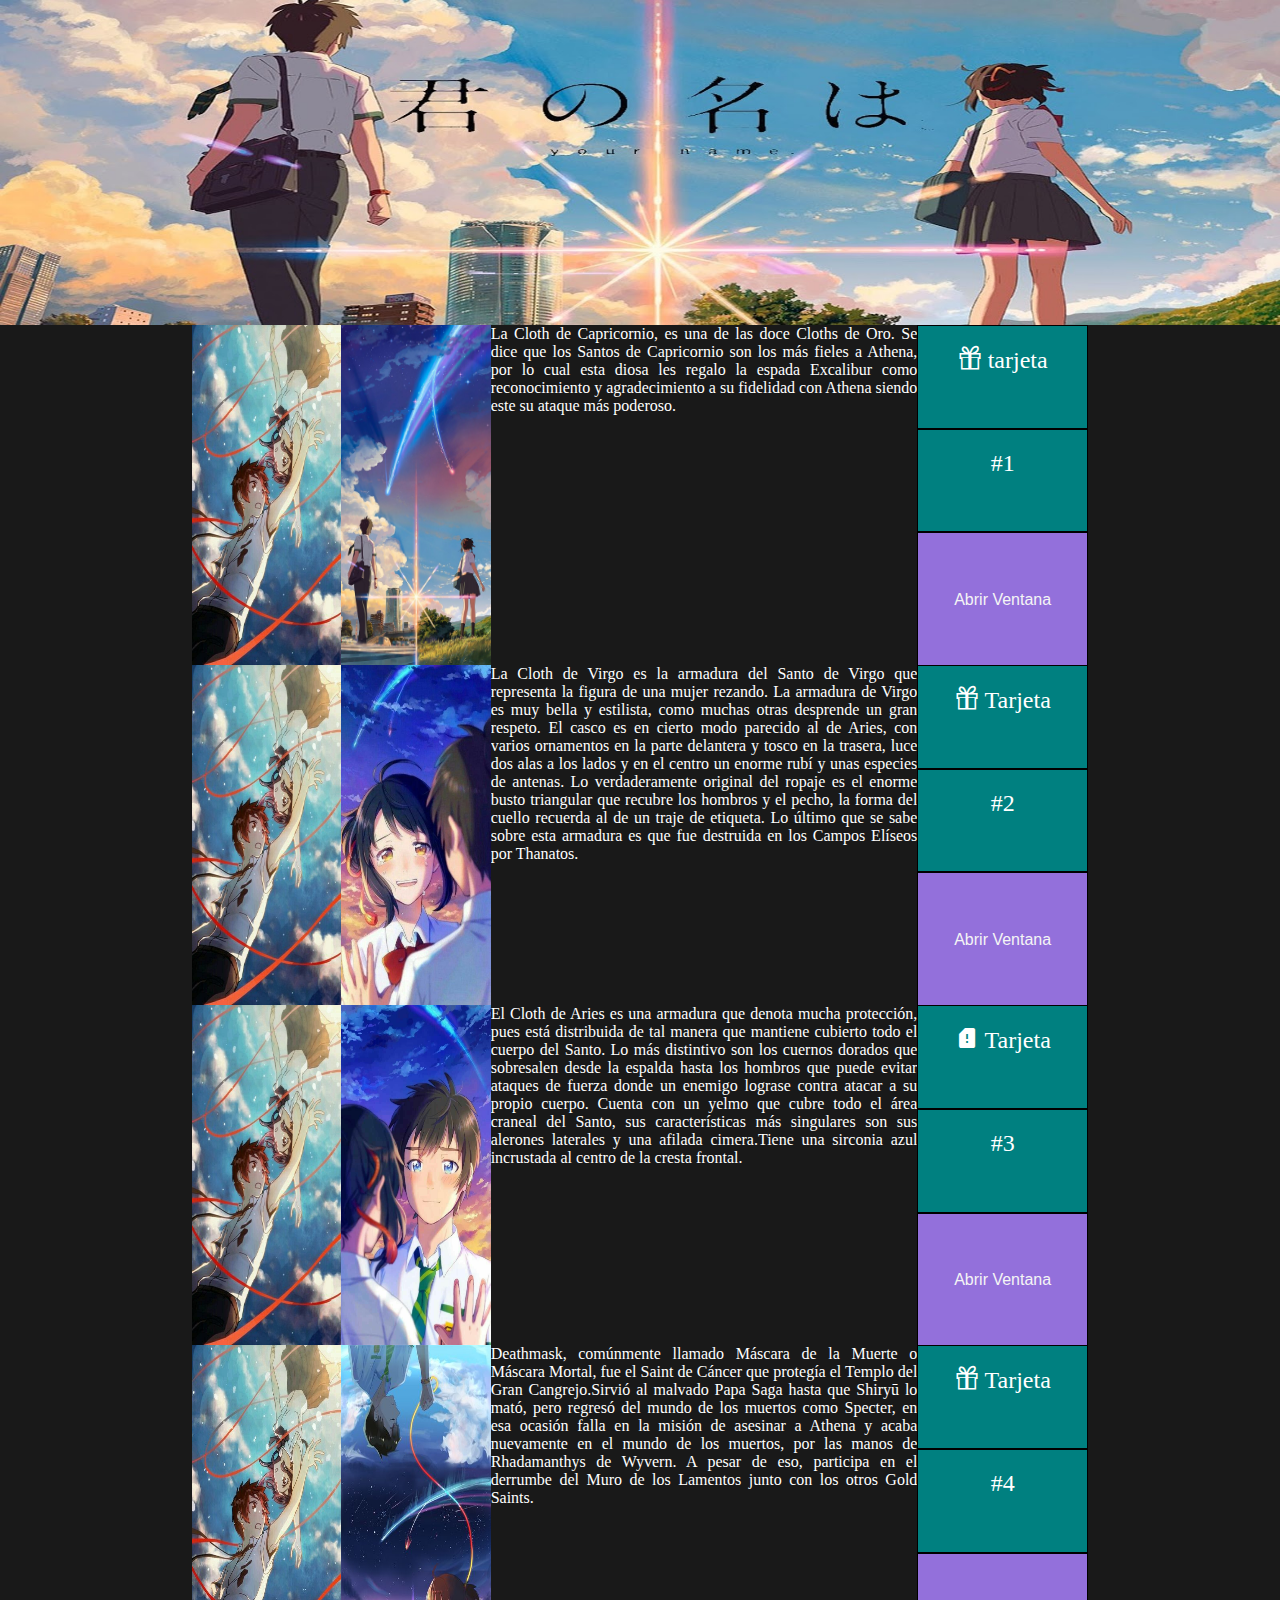
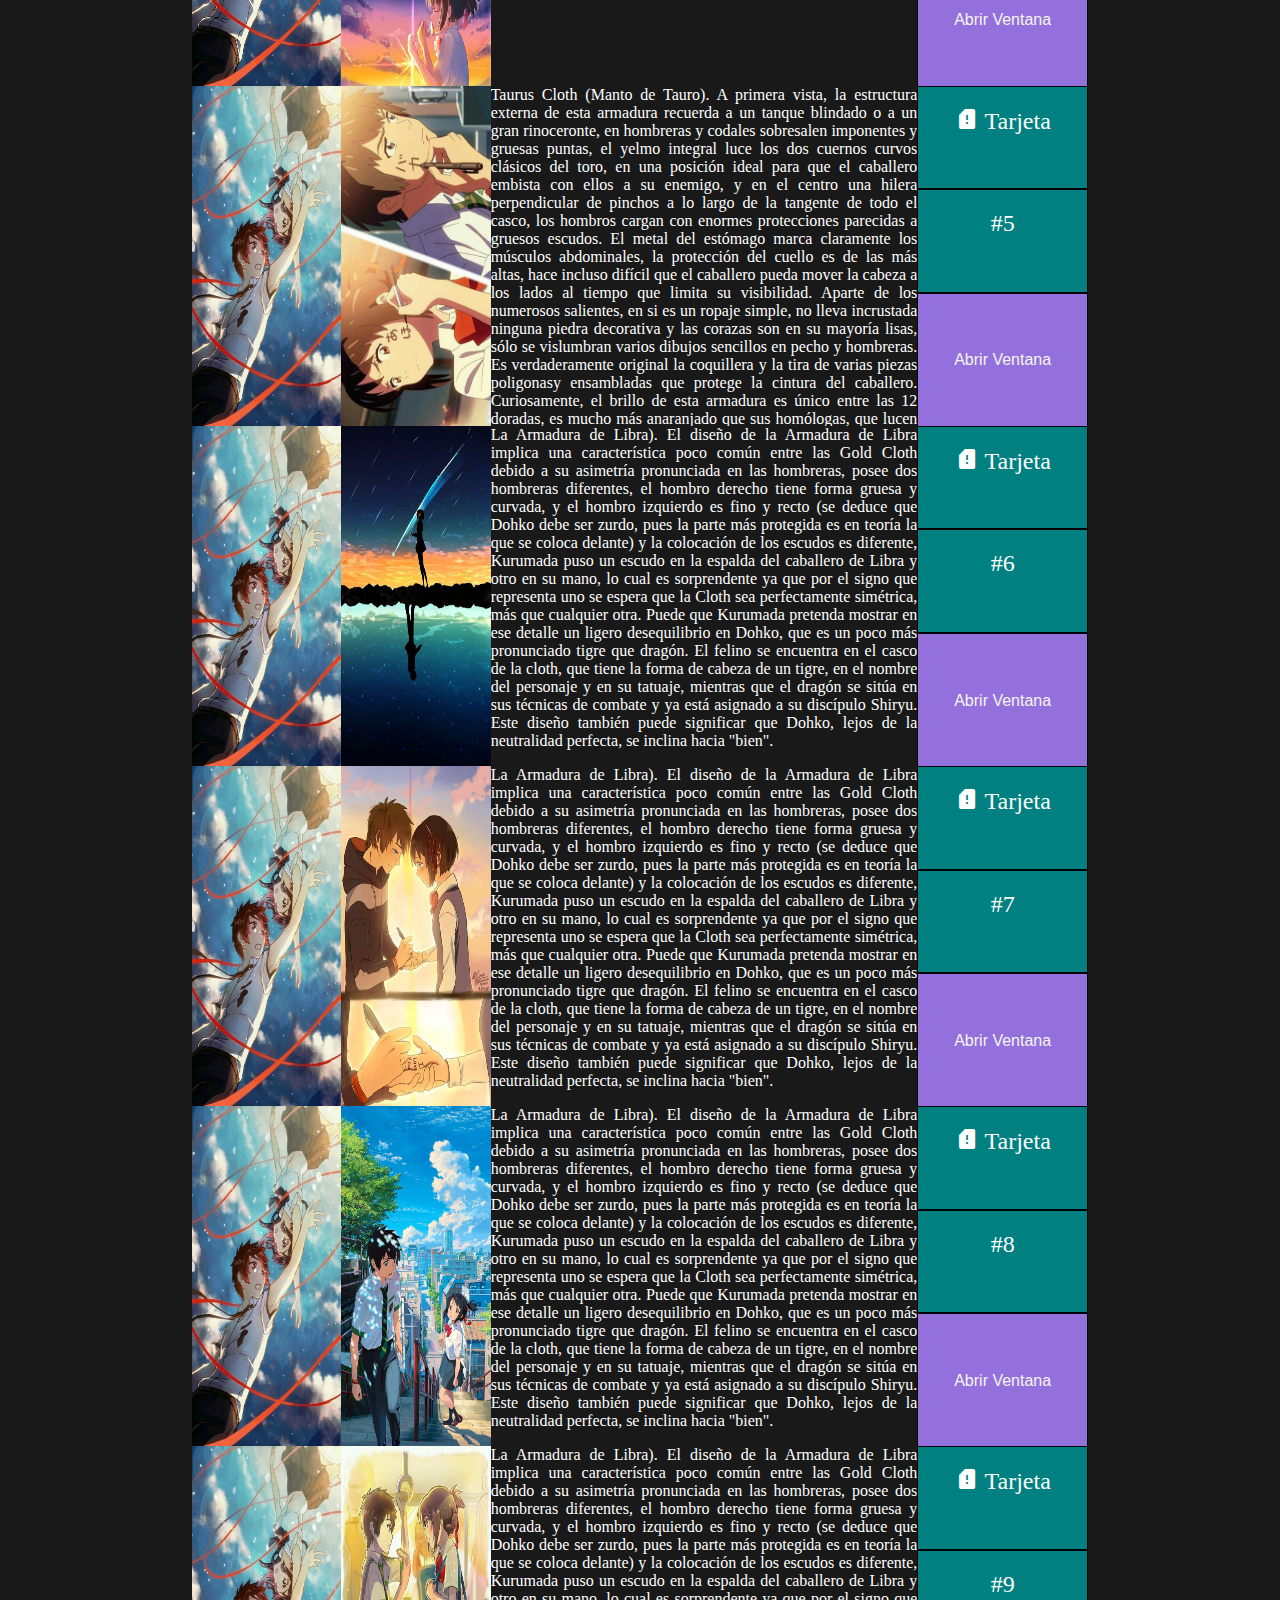
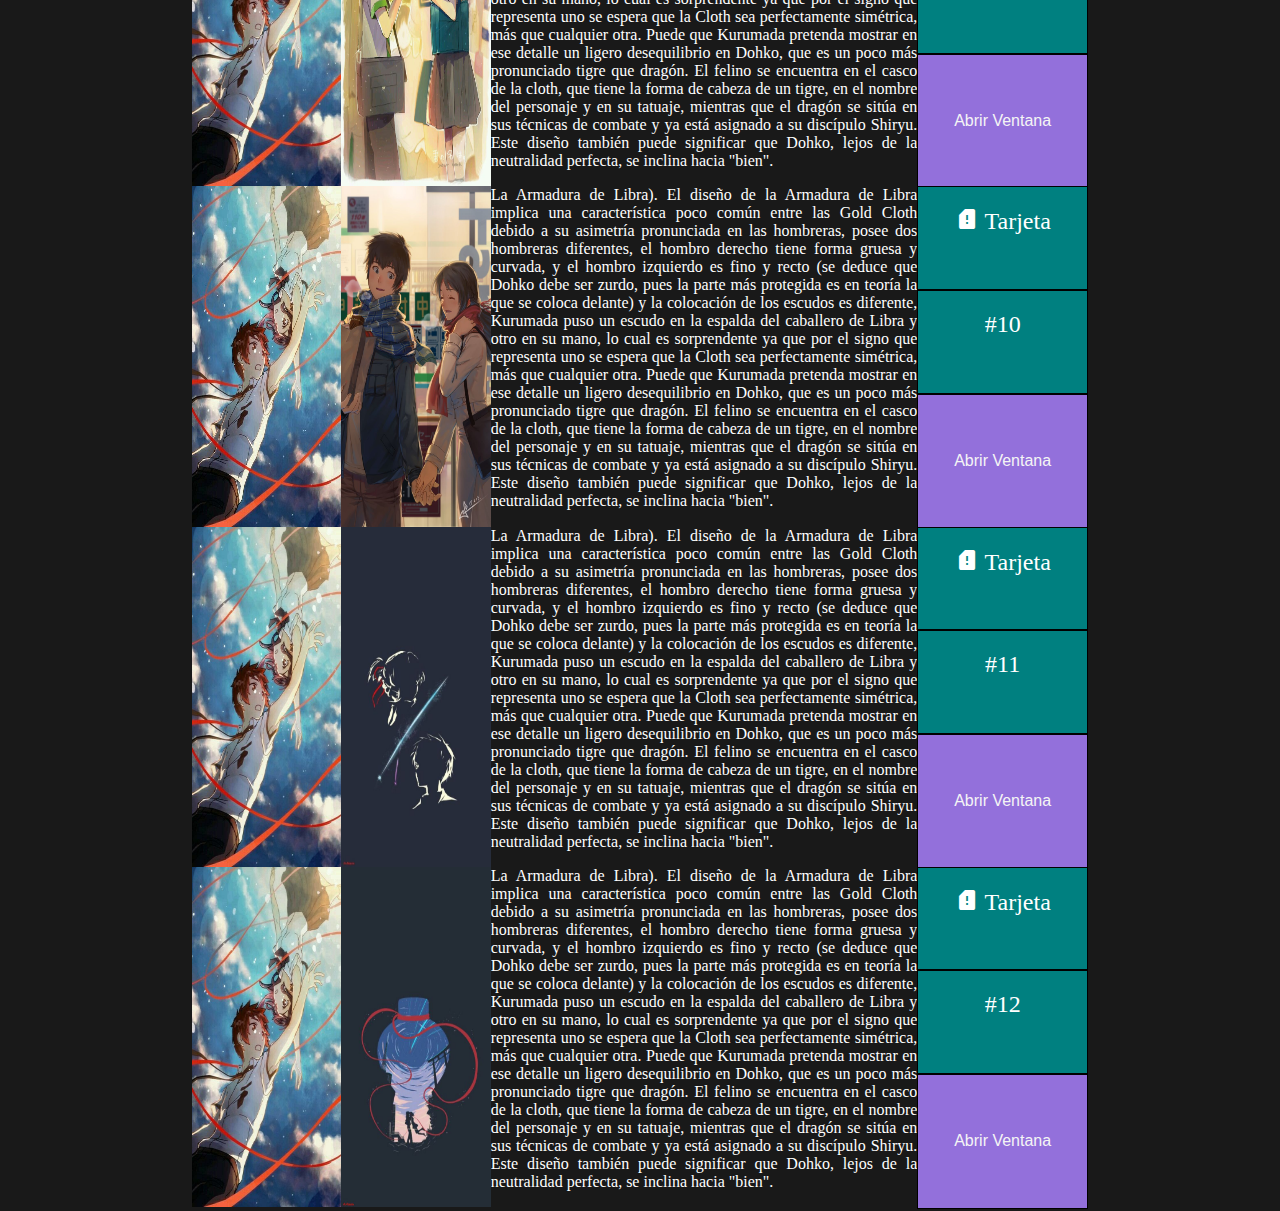
<file: page8.html>
<!DOCTYPE html>
<html lang="en">
<head>
    <meta charset="UTF-8">
    <meta http-equiv="X-UA-Compatible" content="IE=edge">
    <meta name="viewport" content="width=device-width, initial-scale=1.0">
    <title>Your_Name</title>

    <link rel="stylesheet" href="https://pro.fontawesome.com/releases/v5.10.0/css/all.css" integrity="sha384-AYmEC3Yw5cVb3ZcuHtOA93w35dYTsvhLPVnYs9eStHfGJvOvKxVfELGroGkvsg+p" crossorigin="anonymous"/>
<link rel="stylesheet" href="css/page1/contenedor.css">
<link rel="stylesheet" href="css/fonts.css">
<link rel="stylesheet" href="css/page1/style_popup_page1.css">
<!-- <link rel="stylesheet" href="css/style_popup.css"> -->


</head>
<body>

    <header>
<div class="contenedor_logo" >
    <img loading = "lazy" src="img/your_name/logo/logo_1.jpg" alt="Capricornio"  height="100%" width="100%";>
</div>



<div class= "contenedor">

   <div class="fila1">

            <div class="fila1_columna1">
                
                <img loading = "lazy" src="img/your_name/logo/inferior_1.jpg" alt="logo"  height="100%" width="100%";> 
            </div>

            <div class="fila1_columna2">
                <img loading = "lazy" src="img/your_name/personajes/your_1.jpg " alt="logo"  height="100%" width="100%";> 
            </div>
                
            <div class="fila1_columna3">
                <p>La Cloth de Capricornio, es una de las doce Cloths de Oro. Se dice que los Santos de Capricornio son los más fieles a Athena, por lo cual esta diosa les regalo la espada Excalibur como reconocimiento y agradecimiento a su fidelidad con Athena siendo este su ataque más poderoso. </p>
            </div>

            <div class="fila1_columna4">                
                 <div class="numero_tarjeta">
                    <p class="secciones"><span class="icon-gift"></span> tarjeta</a></p>                    
                    <p class="secciones">#1</p>          
                    <!-- <button class="btn-abrir-popup_historia" id="btn-abrir-popup_historia">Historia</button>           -->
                    <button class="btn-abrir-popup" id="btn-abrir-popup">Abrir Ventana</button>
                    <!-- <div class="boton">
                        <input type = "submit" value = "Visualizar">
                    </div> -->
                 </div>
            </div>          
   </div>

   <div class="fila1">

    <div class="fila1_columna1">
        <img loading = "lazy" src="img/your_name/logo/inferior_1.jpg" alt="Virgo"  height="100%" width="100%";> 
    </div>

    <div class="fila1_columna2">
        <img loading = "lazy" src="img/your_name/personajes/your_2.jpg" alt="Virgo"  height="100%" width="100%";> 
    </div>
        
    <div class="fila1_columna3">
        <p>La Cloth de Virgo es la armadura del Santo de Virgo que representa la figura de una mujer rezando. La armadura de Virgo es muy bella y estilista, como muchas otras desprende un gran respeto. El casco es en cierto modo parecido al de Aries, con varios ornamentos en la parte delantera y tosco en la trasera, luce dos alas a los lados y en el centro un enorme rubí y unas especies de antenas. Lo verdaderamente original del ropaje es el enorme busto triangular que recubre los hombros y el pecho, la forma del cuello recuerda al de un traje de etiqueta.
            Lo último que se sabe sobre esta armadura es que fue destruida en los Campos Elíseos por Thanatos.</p>
    </div>

    <div class="fila1_columna4">
        <div class="numero_tarjeta">
            <p class="secciones"><span class="icon-gift"></span> Tarjeta</a></p>                    
            <p class="secciones">#2</p>
            <button class="btn-abrir-popup_2" id="btn-abrir-popup_2">Abrir Ventana</button>
            <!-- <div class="boton">
                <input type = "submit" value = "Visualizar">
            </div> -->
         </div>
    </div>          
</div>

<div class="fila1">

    <div class="fila1_columna1">
        <img loading = "lazy" src="img/your_name/logo/inferior_1.jpg" alt="Aries"  height="100%" width="100%";> 
    </div>

    <div class="fila1_columna2">
        <img loading = "lazy" src="img/your_name/personajes/your_3.jpg" alt="Aries_Personaje"  height="100%" width="100%";> 
    </div>
        
    <div class="fila1_columna3">
        <p>El Cloth de Aries es una armadura que denota mucha protección, pues está distribuida de tal manera que mantiene cubierto todo el cuerpo del Santo. Lo más distintivo son los cuernos dorados que sobresalen desde la espalda hasta los hombros que puede evitar ataques de fuerza donde un enemigo lograse contra atacar a su propio cuerpo. Cuenta con un yelmo que cubre todo el área craneal del Santo, sus características más singulares son sus alerones laterales y una afilada cimera.Tiene una sirconia azul incrustada al centro de la cresta frontal.</p>
    </div>

    <div class="fila1_columna4">
        <div class="numero_tarjeta">
            <p class="secciones"><span class="icon-sim_card_alert"></span> Tarjeta</a></p>
                    <p class="secciones">#3</p>
                    <!-- <p class="secciones">Boton</p> -->
                    <button class="btn-abrir-popup" id="btn-abrir-popup">Abrir Ventana</button>
         </div>
    </div>          
</div>

<div class="fila1">

    <div class="fila1_columna1">
        <img loading = "lazy" src="img/your_name/logo/inferior_1.jpg" alt="Cancer"  height="100%" width="100%";> 
    </div>

    <div class="fila1_columna2">
       <img loading = "lazy" src="img/your_name/personajes/your_4.jpg" alt="Cancer_Personaje" height="100%" width="100%">
    </div>
        
    <div class="fila1_columna3">
        <p>Deathmask, comúnmente llamado Máscara de la Muerte o Máscara Mortal, fue el Saint de Cáncer que protegía el Templo del Gran Cangrejo.Sirvió al malvado Papa Saga hasta que Shiryū lo mató, pero regresó del mundo de los muertos como Specter, en esa ocasión falla en la misión de asesinar a Athena y acaba nuevamente en el mundo de los muertos, por las manos de Rhadamanthys de Wyvern. A pesar de eso, participa en el derrumbe del Muro de los Lamentos junto con los otros Gold Saints.</p>
    </div>

    <div class="fila1_columna4">
        <div class="numero_tarjeta">
            <p class="secciones"><span class="icon-gift"></span> Tarjeta</a></p>    
                    <p class="secciones">#4</p>
                    <!-- <p class="secciones">Boton</p> -->
                    <button class="btn-abrir-popup" id="btn-abrir-popup">Abrir Ventana</button>
         </div>
    </div>          
</div>

<div class="fila1">

    <div class="fila1_columna1">
        <img loading = "lazy" src="img/your_name/logo/inferior_1.jpg" alt="taurus"  height="100%" width="100%";> 
    </div>

    <div class="fila1_columna2">
        <img loading = "lazy" src="img/your_name/personajes/your_5.jpg" alt="Taurus_personaje"  height="100%" width="100%";> 
    </div>
        
    <div class="fila1_columna3">
        <p>Taurus Cloth (Manto de Tauro). A primera vista, la estructura externa de esta armadura recuerda a un tanque blindado o a un gran rinoceronte, en hombreras y codales sobresalen imponentes y gruesas puntas, el yelmo integral luce los dos cuernos curvos clásicos del toro, en una posición ideal para que el caballero embista con ellos a su enemigo, y en el centro una hilera perpendicular de pinchos a lo largo de la tangente de todo el casco, los hombros cargan con enormes protecciones parecidas a gruesos escudos. 
            El metal del estómago marca claramente los músculos abdominales, la protección del cuello es de las más altas, hace incluso difícil que el caballero pueda mover la cabeza a los lados al tiempo que limita su visibilidad. Aparte de los numerosos salientes, en si es un ropaje simple, no lleva incrustada ninguna piedra decorativa y las corazas son en su mayoría lisas, sólo se vislumbran varios dibujos sencillos en pecho y hombreras. 
            Es verdaderamente original la coquillera y la tira de varias piezas poligonasy ensambladas que protege la cintura del caballero. Curiosamente, el brillo de esta armadura es único entre las 12 doradas, es mucho más anaranjado que sus homólogas, que lucen tonos más amarillentos.</p>
    </div>

    <div class="fila1_columna4">
        <div class="numero_tarjeta">
            <p class="secciones"><span class="icon-sim_card_alert"></span> Tarjeta</a></p>
                    <p class="secciones">#5</p>
                    <!-- <p class="secciones">Boton</p> -->
                    <button class="btn-abrir-popup" id="btn-abrir-popup">Abrir Ventana</button>
         </div>
    </div>          
</div>



<div class="fila1">

    <div class="fila1_columna1">
        <img src="img/your_name/logo/inferior_1.jpg" alt="Libra"  height="100%" width="100%";> 
    </div>

    <div class="fila1_columna2">
        <img src="img/your_name/personajes/your_6.jpg" alt = "Libra_Personaje" height="100%" width="100%";> 
    </div>
        
    <div class="fila1_columna3">
        <p>La Armadura de Libra). El diseño de la Armadura de Libra implica una característica poco común entre las Gold Cloth debido a su asimetría pronunciada en las hombreras, posee dos hombreras diferentes, el hombro derecho tiene forma gruesa y curvada, y el hombro izquierdo es fino y recto (se deduce que Dohko debe ser zurdo, pues la parte más protegida es en teoría la que se coloca delante) y la colocación de los escudos es diferente, Kurumada puso un escudo en la espalda del caballero de Libra y otro en su mano, lo cual es sorprendente ya que por el signo que representa uno se espera que la Cloth sea perfectamente simétrica, más que cualquier otra. Puede que Kurumada pretenda mostrar en ese detalle un ligero desequilibrio en Dohko, que es un poco más pronunciado tigre que dragón. El felino se encuentra en el casco de la cloth, que tiene la forma de cabeza de un tigre, en el nombre del personaje y en su tatuaje, mientras que el dragón se sitúa en sus técnicas de combate y ya está asignado a su discípulo Shiryu. Este diseño también puede significar que Dohko, lejos de la neutralidad perfecta, se inclina hacia "bien".</p>
    </div>

    <div class="fila1_columna4">
        <div class="numero_tarjeta">
            <p class="secciones"><span class="icon-sim_card_alert"></span> Tarjeta</a></p>

                    <p class="secciones">#6</p>
                    <button class="btn-abrir-popup" id="btn-abrir-popup">Abrir Ventana</button>
                    <!-- <div class="boton">
                        <input type = "submit" value = "Visualizar">
                    </div> -->
         </div>
    </div>          
</div>


<div class="fila1">

    <div class="fila1_columna1">
        <img src="img/your_name/logo/inferior_1.jpg" alt="Libra"  height="100%" width="100%";> 
    </div>

    <div class="fila1_columna2">
        <img src="img/your_name/personajes/your_7.jpg" alt = "Libra_Personaje" height="100%" width="100%";> 
    </div>
        
    <div class="fila1_columna3">
        <p>La Armadura de Libra). El diseño de la Armadura de Libra implica una característica poco común entre las Gold Cloth debido a su asimetría pronunciada en las hombreras, posee dos hombreras diferentes, el hombro derecho tiene forma gruesa y curvada, y el hombro izquierdo es fino y recto (se deduce que Dohko debe ser zurdo, pues la parte más protegida es en teoría la que se coloca delante) y la colocación de los escudos es diferente, Kurumada puso un escudo en la espalda del caballero de Libra y otro en su mano, lo cual es sorprendente ya que por el signo que representa uno se espera que la Cloth sea perfectamente simétrica, más que cualquier otra. Puede que Kurumada pretenda mostrar en ese detalle un ligero desequilibrio en Dohko, que es un poco más pronunciado tigre que dragón. El felino se encuentra en el casco de la cloth, que tiene la forma de cabeza de un tigre, en el nombre del personaje y en su tatuaje, mientras que el dragón se sitúa en sus técnicas de combate y ya está asignado a su discípulo Shiryu. Este diseño también puede significar que Dohko, lejos de la neutralidad perfecta, se inclina hacia "bien".</p>
    </div>

    <div class="fila1_columna4">
        <div class="numero_tarjeta">
            <p class="secciones"><span class="icon-sim_card_alert"></span> Tarjeta</a></p>

                    <p class="secciones">#7</p>
                    <button class="btn-abrir-popup" id="btn-abrir-popup">Abrir Ventana</button>
                    <!-- <div class="boton">
                        <input type = "submit" value = "Visualizar">
                    </div> -->
         </div>
    </div>          
</div>


<div class="fila1">

    <div class="fila1_columna1">
        <img src="img/your_name/logo/inferior_1.jpg" alt="Libra"  height="100%" width="100%";> 
    </div>

    <div class="fila1_columna2">
        <img src="img/your_name/personajes/your_8.jpg" alt = "Libra_Personaje" height="100%" width="100%";> 
    </div>
        
    <div class="fila1_columna3">
        <p>La Armadura de Libra). El diseño de la Armadura de Libra implica una característica poco común entre las Gold Cloth debido a su asimetría pronunciada en las hombreras, posee dos hombreras diferentes, el hombro derecho tiene forma gruesa y curvada, y el hombro izquierdo es fino y recto (se deduce que Dohko debe ser zurdo, pues la parte más protegida es en teoría la que se coloca delante) y la colocación de los escudos es diferente, Kurumada puso un escudo en la espalda del caballero de Libra y otro en su mano, lo cual es sorprendente ya que por el signo que representa uno se espera que la Cloth sea perfectamente simétrica, más que cualquier otra. Puede que Kurumada pretenda mostrar en ese detalle un ligero desequilibrio en Dohko, que es un poco más pronunciado tigre que dragón. El felino se encuentra en el casco de la cloth, que tiene la forma de cabeza de un tigre, en el nombre del personaje y en su tatuaje, mientras que el dragón se sitúa en sus técnicas de combate y ya está asignado a su discípulo Shiryu. Este diseño también puede significar que Dohko, lejos de la neutralidad perfecta, se inclina hacia "bien".</p>
    </div>

    <div class="fila1_columna4">
        <div class="numero_tarjeta">
            <p class="secciones"><span class="icon-sim_card_alert"></span> Tarjeta</a></p>

                    <p class="secciones">#8</p>
                    <button class="btn-abrir-popup" id="btn-abrir-popup">Abrir Ventana</button>
                    <!-- <div class="boton">
                        <input type = "submit" value = "Visualizar">
                    </div> -->
         </div>
    </div>          
</div>




<div class="fila1">

    <div class="fila1_columna1">
        <img src="img/your_name/logo/inferior_1.jpg" alt="Libra"  height="100%" width="100%";> 
    </div>

    <div class="fila1_columna2">
        <img src="img/your_name/personajes/your_9.jpg" alt = "Libra_Personaje" height="100%" width="100%";> 
    </div>
        
    <div class="fila1_columna3">
        <p>La Armadura de Libra). El diseño de la Armadura de Libra implica una característica poco común entre las Gold Cloth debido a su asimetría pronunciada en las hombreras, posee dos hombreras diferentes, el hombro derecho tiene forma gruesa y curvada, y el hombro izquierdo es fino y recto (se deduce que Dohko debe ser zurdo, pues la parte más protegida es en teoría la que se coloca delante) y la colocación de los escudos es diferente, Kurumada puso un escudo en la espalda del caballero de Libra y otro en su mano, lo cual es sorprendente ya que por el signo que representa uno se espera que la Cloth sea perfectamente simétrica, más que cualquier otra. Puede que Kurumada pretenda mostrar en ese detalle un ligero desequilibrio en Dohko, que es un poco más pronunciado tigre que dragón. El felino se encuentra en el casco de la cloth, que tiene la forma de cabeza de un tigre, en el nombre del personaje y en su tatuaje, mientras que el dragón se sitúa en sus técnicas de combate y ya está asignado a su discípulo Shiryu. Este diseño también puede significar que Dohko, lejos de la neutralidad perfecta, se inclina hacia "bien".</p>
    </div>

    <div class="fila1_columna4">
        <div class="numero_tarjeta">
            <p class="secciones"><span class="icon-sim_card_alert"></span> Tarjeta</a></p>

                    <p class="secciones">#9</p>
                    <button class="btn-abrir-popup" id="btn-abrir-popup">Abrir Ventana</button>
                    <!-- <div class="boton">
                        <input type = "submit" value = "Visualizar">
                    </div> -->
         </div>
    </div>          
</div>




<div class="fila1">

    <div class="fila1_columna1">
        <img src="img/your_name/logo/inferior_1.jpg" alt="Libra"  height="100%" width="100%";> 
    </div>

    <div class="fila1_columna2">
        <img src="img/your_name/personajes/your_10.jpg" alt = "Libra_Personaje" height="100%" width="100%";> 
    </div>
        
    <div class="fila1_columna3">
        <p>La Armadura de Libra). El diseño de la Armadura de Libra implica una característica poco común entre las Gold Cloth debido a su asimetría pronunciada en las hombreras, posee dos hombreras diferentes, el hombro derecho tiene forma gruesa y curvada, y el hombro izquierdo es fino y recto (se deduce que Dohko debe ser zurdo, pues la parte más protegida es en teoría la que se coloca delante) y la colocación de los escudos es diferente, Kurumada puso un escudo en la espalda del caballero de Libra y otro en su mano, lo cual es sorprendente ya que por el signo que representa uno se espera que la Cloth sea perfectamente simétrica, más que cualquier otra. Puede que Kurumada pretenda mostrar en ese detalle un ligero desequilibrio en Dohko, que es un poco más pronunciado tigre que dragón. El felino se encuentra en el casco de la cloth, que tiene la forma de cabeza de un tigre, en el nombre del personaje y en su tatuaje, mientras que el dragón se sitúa en sus técnicas de combate y ya está asignado a su discípulo Shiryu. Este diseño también puede significar que Dohko, lejos de la neutralidad perfecta, se inclina hacia "bien".</p>
    </div>

    <div class="fila1_columna4">
        <div class="numero_tarjeta">
            <p class="secciones"><span class="icon-sim_card_alert"></span> Tarjeta</a></p>

                    <p class="secciones">#10</p>
                    <button class="btn-abrir-popup" id="btn-abrir-popup">Abrir Ventana</button>
                    <!-- <div class="boton">
                        <input type = "submit" value = "Visualizar">
                    </div> -->
         </div>
    </div>          
</div>





<div class="fila1">

    <div class="fila1_columna1">
        <img src="img/your_name/logo/inferior_1.jpg" alt="Libra"  height="100%" width="100%";> 
    </div>

    <div class="fila1_columna2">
        <img src="img/your_name/personajes/your_11.jpg" alt = "Libra_Personaje" height="100%" width="100%";> 
    </div>
        
    <div class="fila1_columna3">
        <p>La Armadura de Libra). El diseño de la Armadura de Libra implica una característica poco común entre las Gold Cloth debido a su asimetría pronunciada en las hombreras, posee dos hombreras diferentes, el hombro derecho tiene forma gruesa y curvada, y el hombro izquierdo es fino y recto (se deduce que Dohko debe ser zurdo, pues la parte más protegida es en teoría la que se coloca delante) y la colocación de los escudos es diferente, Kurumada puso un escudo en la espalda del caballero de Libra y otro en su mano, lo cual es sorprendente ya que por el signo que representa uno se espera que la Cloth sea perfectamente simétrica, más que cualquier otra. Puede que Kurumada pretenda mostrar en ese detalle un ligero desequilibrio en Dohko, que es un poco más pronunciado tigre que dragón. El felino se encuentra en el casco de la cloth, que tiene la forma de cabeza de un tigre, en el nombre del personaje y en su tatuaje, mientras que el dragón se sitúa en sus técnicas de combate y ya está asignado a su discípulo Shiryu. Este diseño también puede significar que Dohko, lejos de la neutralidad perfecta, se inclina hacia "bien".</p>
    </div>

    <div class="fila1_columna4">
        <div class="numero_tarjeta">
            <p class="secciones"><span class="icon-sim_card_alert"></span> Tarjeta</a></p>

                    <p class="secciones">#11</p>
                    <button class="btn-abrir-popup" id="btn-abrir-popup">Abrir Ventana</button>
                    <!-- <div class="boton">
                        <input type = "submit" value = "Visualizar">
                    </div> -->
         </div>
    </div>          
</div>



<div class="fila1">

    <div class="fila1_columna1">
        <img src="img/your_name/logo/inferior_1.jpg" alt="Libra"  height="100%" width="100%";> 
    </div>

    <div class="fila1_columna2">
        <img src="img/your_name/personajes/your_12.jpg" alt = "Libra_Personaje" height="100%" width="100%";> 
    </div>
        
    <div class="fila1_columna3">
        <p>La Armadura de Libra). El diseño de la Armadura de Libra implica una característica poco común entre las Gold Cloth debido a su asimetría pronunciada en las hombreras, posee dos hombreras diferentes, el hombro derecho tiene forma gruesa y curvada, y el hombro izquierdo es fino y recto (se deduce que Dohko debe ser zurdo, pues la parte más protegida es en teoría la que se coloca delante) y la colocación de los escudos es diferente, Kurumada puso un escudo en la espalda del caballero de Libra y otro en su mano, lo cual es sorprendente ya que por el signo que representa uno se espera que la Cloth sea perfectamente simétrica, más que cualquier otra. Puede que Kurumada pretenda mostrar en ese detalle un ligero desequilibrio en Dohko, que es un poco más pronunciado tigre que dragón. El felino se encuentra en el casco de la cloth, que tiene la forma de cabeza de un tigre, en el nombre del personaje y en su tatuaje, mientras que el dragón se sitúa en sus técnicas de combate y ya está asignado a su discípulo Shiryu. Este diseño también puede significar que Dohko, lejos de la neutralidad perfecta, se inclina hacia "bien".</p>
    </div>

    <div class="fila1_columna4">
        <div class="numero_tarjeta">
            <p class="secciones"><span class="icon-sim_card_alert"></span> Tarjeta</a></p>

                    <p class="secciones">#12</p>
                    <button class="btn-abrir-popup" id="btn-abrir-popup">Abrir Ventana</button>
                    <!-- <div class="boton">
                        <input type = "submit" value = "Visualizar">
                    </div> -->
         </div>
    </div>          
</div>



    </header>
    

    <div class="overlay" id="overlay">
        <div class="popup" id="popup">
                <a href="#"  id="btn-cerrar-popup" class="btn-cerrar-popup"><i class="fas fa-times"></i></a>
                <div class="h3" id="h3">
                    <h3>SUSCRIBETE</h3>
                </div>
                <div class="h4" id="h4">
                    <h4>y recibe un cupon de descuento</h4>
                </div>

                <div class="h5" id="h5">
                    <h4>descuento</h4>
                </div>

                <form action="">
                    <!-- <div class="contenedor-inputs">
                        <input type="text"  placeholder="Nombre">
                        <input type="email"  placeholder="Corrreo">
                        <img src="img/1.png" alt="">
                    </div> -->                   
                   <!-- <iframe  class="video" id="video" width="560" height="315" src="https://www.youtube.com/watch?v=hvgv7wYaLkY" title="YouTube video player" frameborder="0" allow="accelerometer; autoplay; clipboard-write; encrypted-media; gyroscope; picture-in-picture" allowfullscreen></iframe>    -->
                   <iframe  class="video" id="video" width="560" height="315" src="https://www.youtube.com/embed/hvgv7wYaLkY" title="YouTube video player" frameborder="0" allow="accelerometer; autoplay; clipboard-write; encrypted-media; gyroscope; picture-in-picture" allowfullscreen></iframe>
                </form>
        </div>
    </div>





    <div class="overlay_2" id="overlay_2">
        <div class="popup_2" id="popup_2">
                <a href="#"  id="btn-cerrar-popup_2" class="btn-cerrar-popup_2"><i class="fas fa-times"></i></a>
                <div class="h3_2" id="h3_2">
                    <h3>SUSCRIBETE</h3>
                </div>
                <div class="h4_2" id="h4_2">
                    <h4>y recibe un cupon de descuento</h4>
                </div>

                <div class="h5_2" id="h5_2">
                    <h5>descuento</h5>
                </div>

                <form action="">
                    <!-- <div class="contenedor-inputs">
                        <input type="text"  placeholder="Nombre">
                        <input type="email"  placeholder="Corrreo">
                        <img src="img/1.png" alt="">
                    </div> -->                   
                   <!-- <iframe  class="video" id="video" width="560" height="315" src="https://www.youtube.com/watch?v=hvgv7wYaLkY" title="YouTube video player" frameborder="0" allow="accelerometer; autoplay; clipboard-write; encrypted-media; gyroscope; picture-in-picture" allowfullscreen></iframe>    -->
                   <iframe class="video_2" id="video_2" width="560" height="315" src="https://www.youtube.com/embed/T_SjYt6IVaE" title="YouTube video player" frameborder="0" allow="accelerometer; autoplay; clipboard-write; encrypted-media; gyroscope; picture-in-picture" allowfullscreen></iframe>
                </form>
        </div>
    </div>


   
    <script src="javascript/popup.js"></script>


<!-- 
    <button onclick="playVid()" type="button">Play Video</button>
    <button onclick="pauseVid()" type="button">Pause Video</button><br> 
    
    <video id="myVideo" width="320" height="176">
      <source src="http://www.w3schools.com/tags/mov_bbb.mp4" type="video/mp4">
      <source src="http://www.w3schools.com/tags/mov_bbb.ogg" type="video/ogg">
      Your browser does not support HTML5 video.
    </video>
    
    <script> 
    var vid = document.getElementById("myVideo"); 
    
    function playVid() { 
        myVideo.play(); 
    } 
    
    function pauseVid() { 
        myVideo.pause(); 
    } 
    </script>  -->




</body>
</html>
</file>
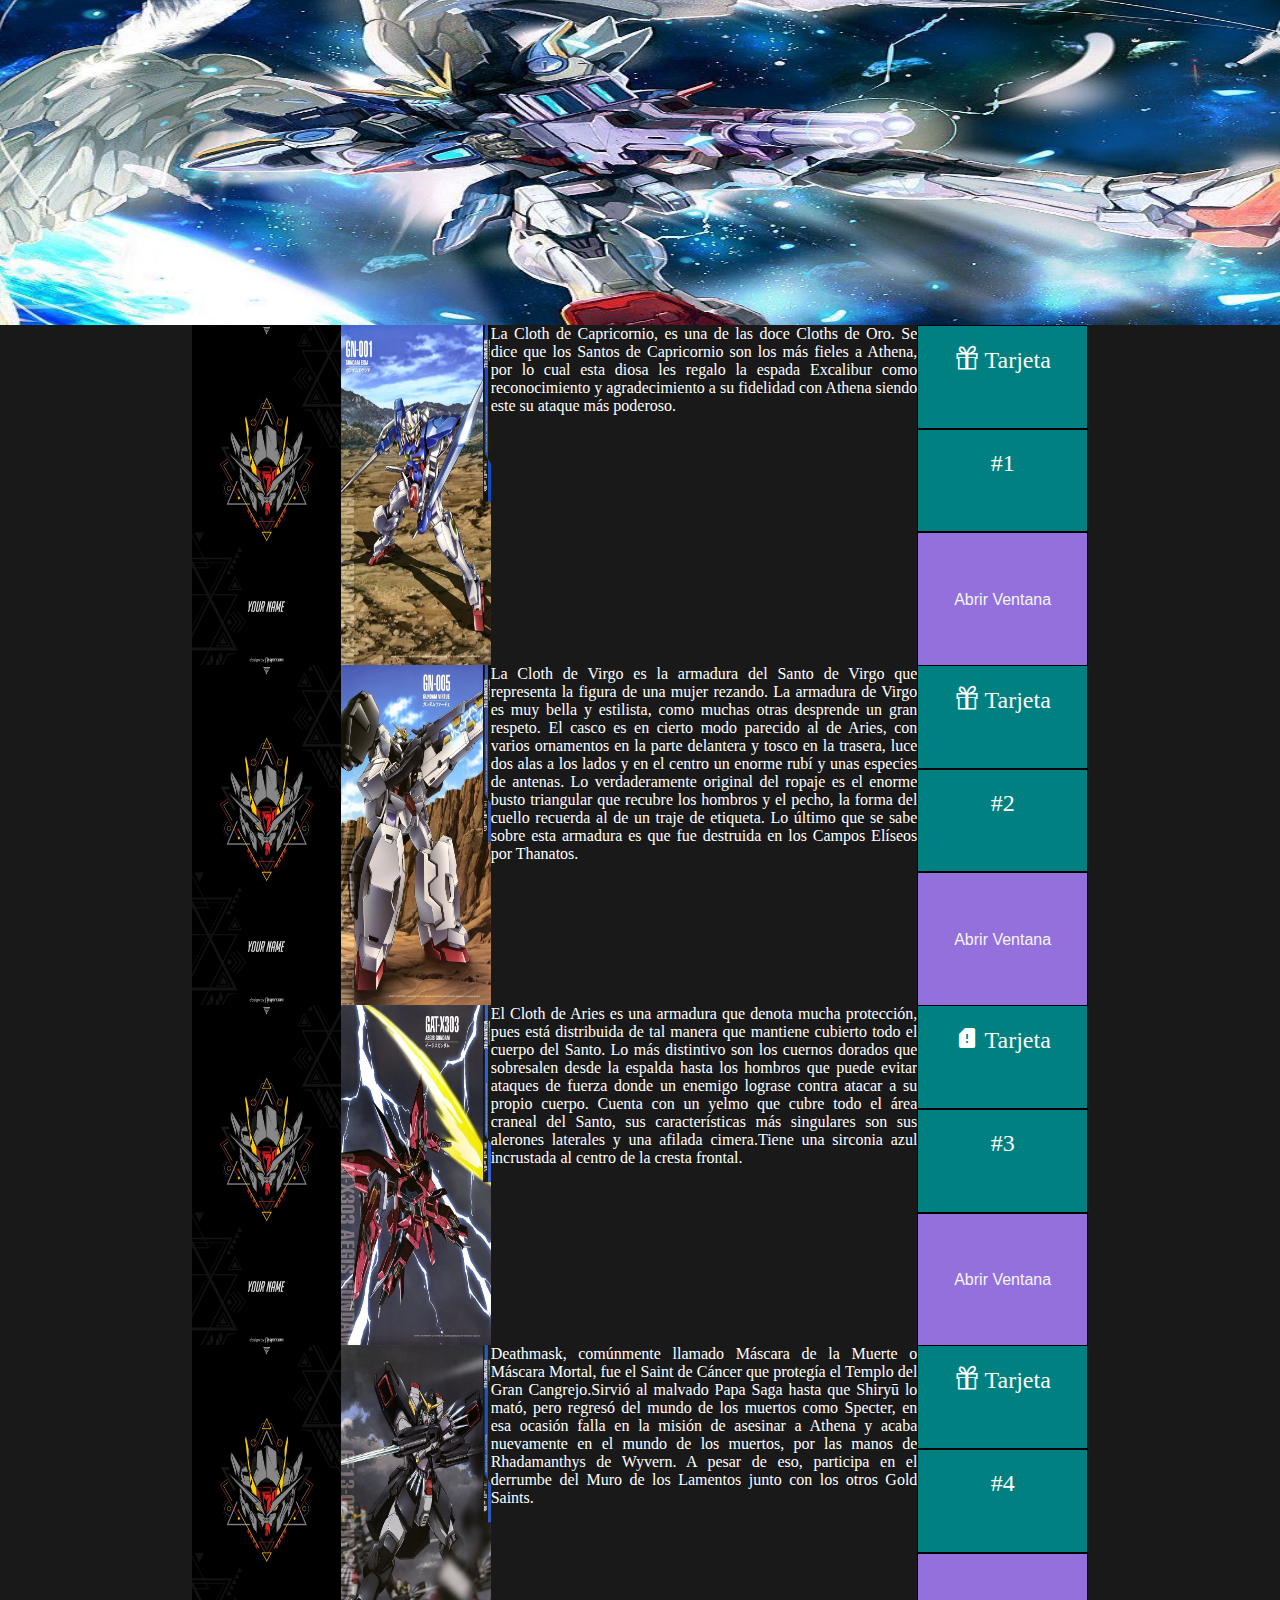
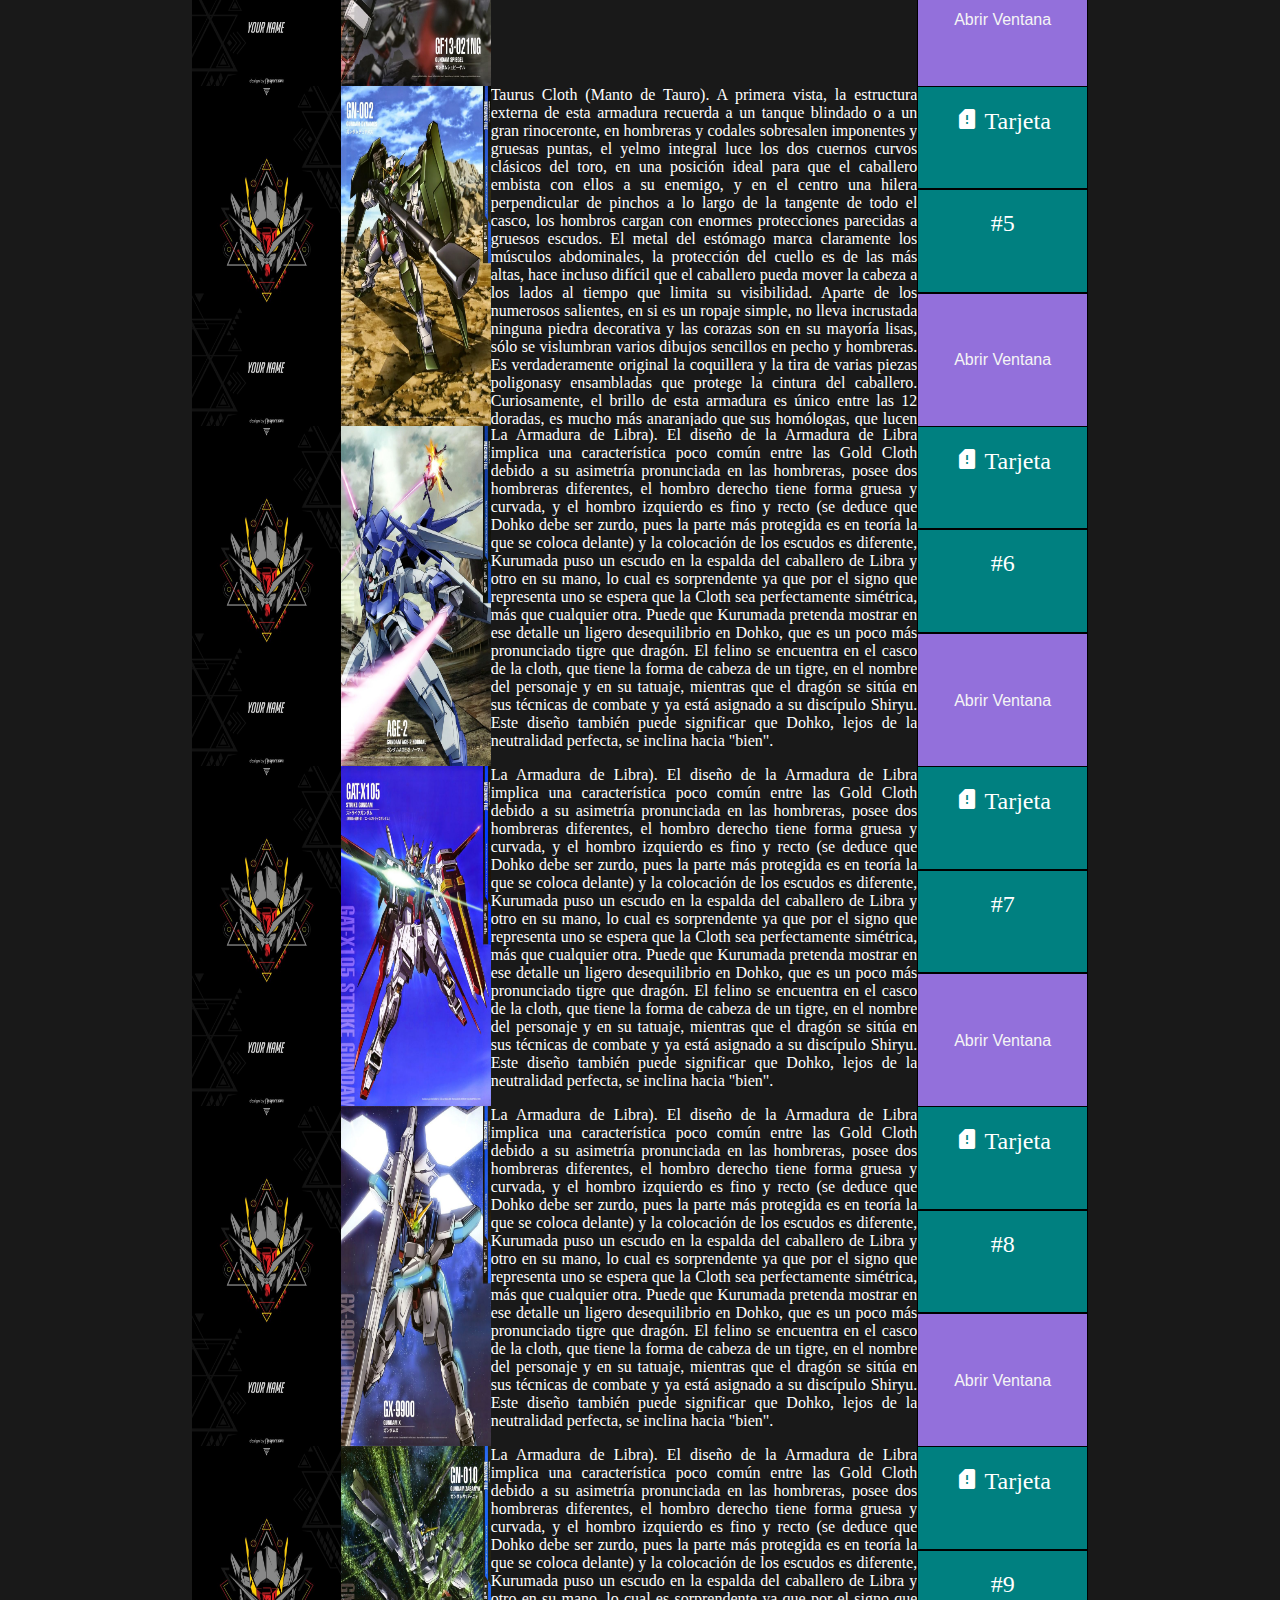
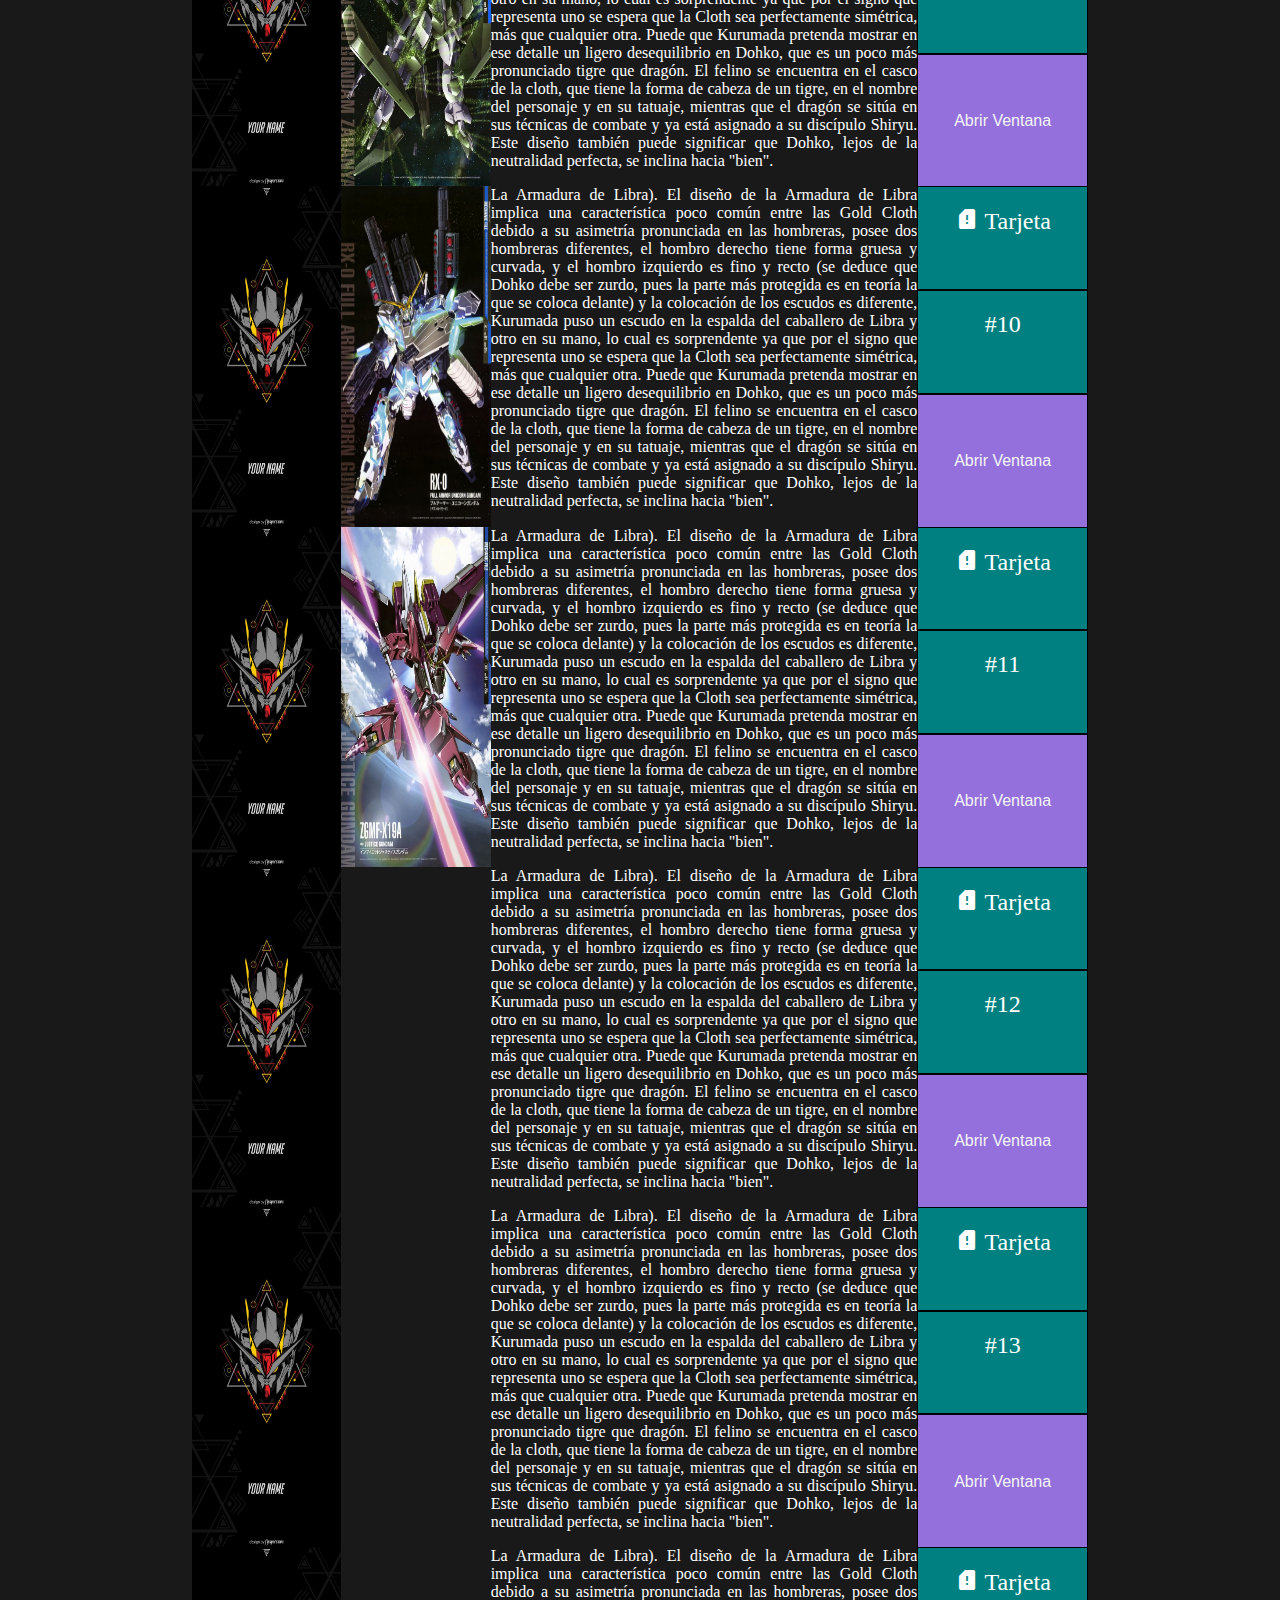
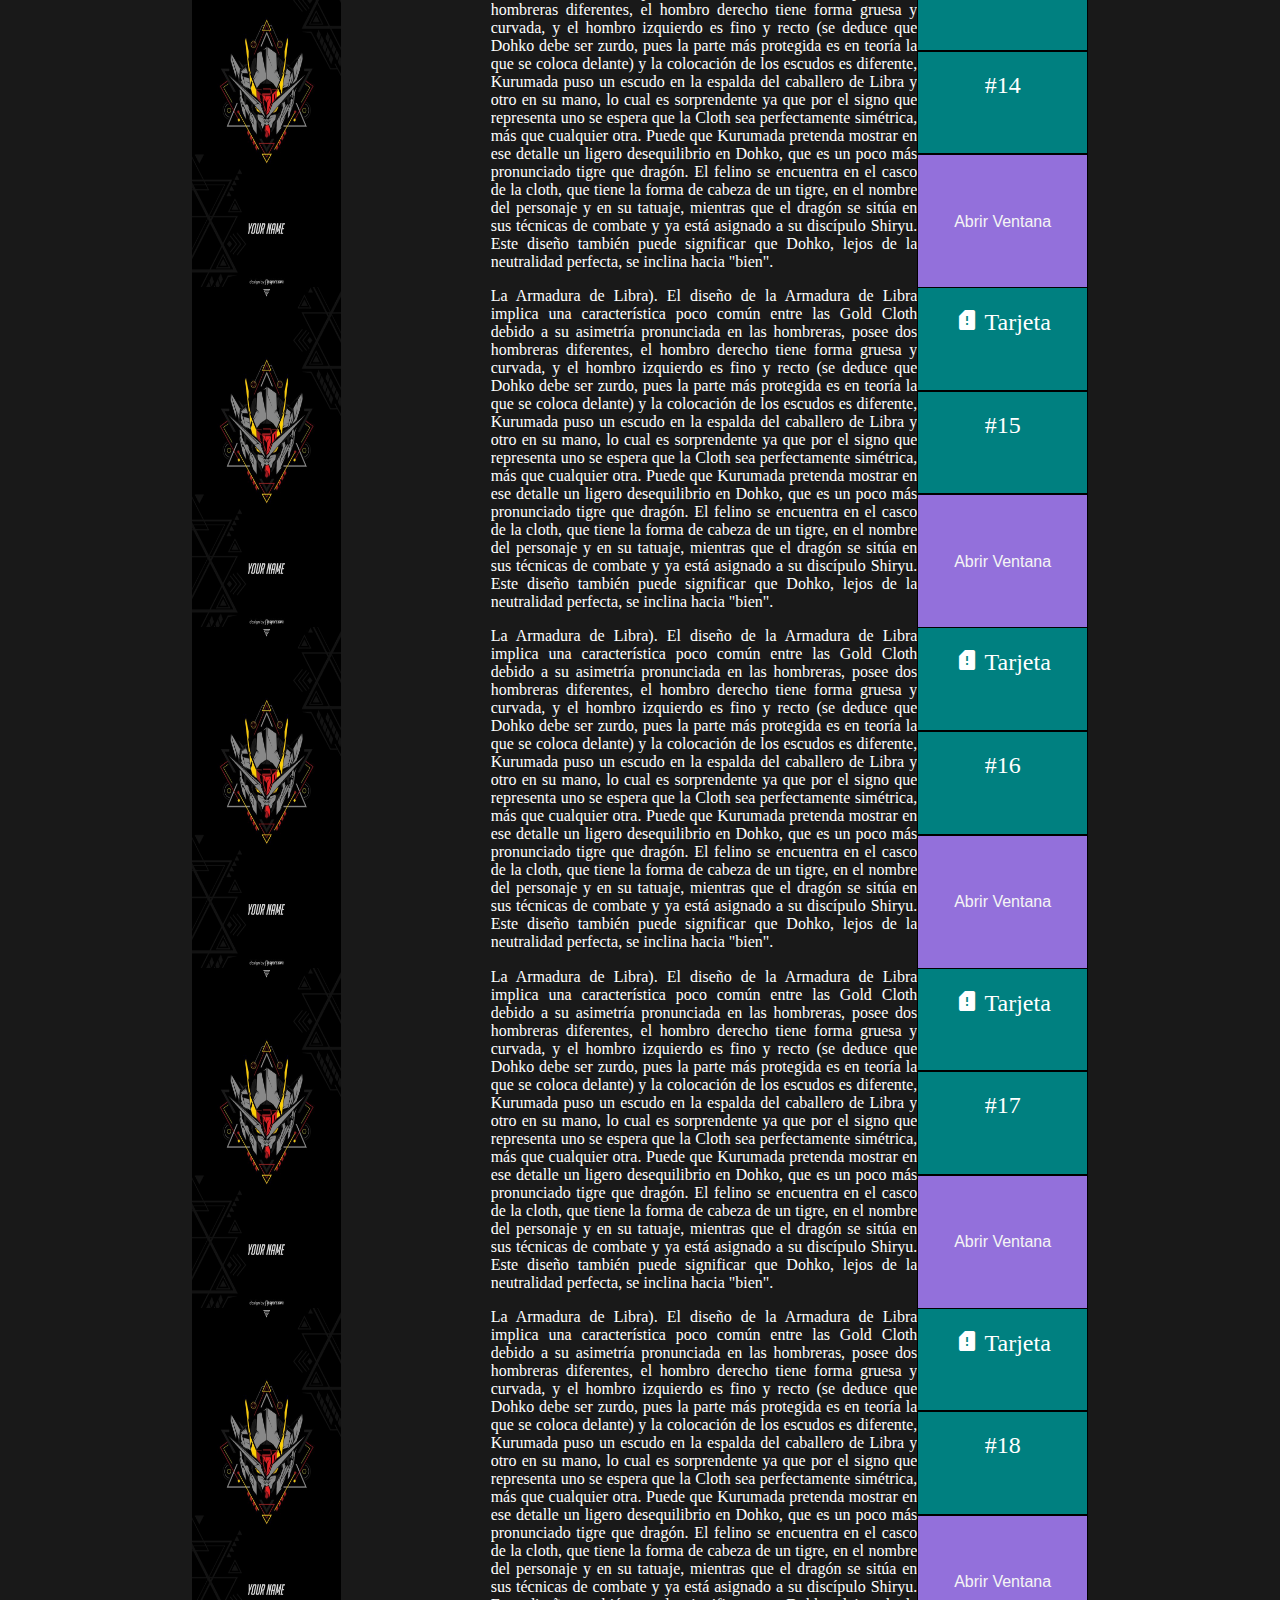
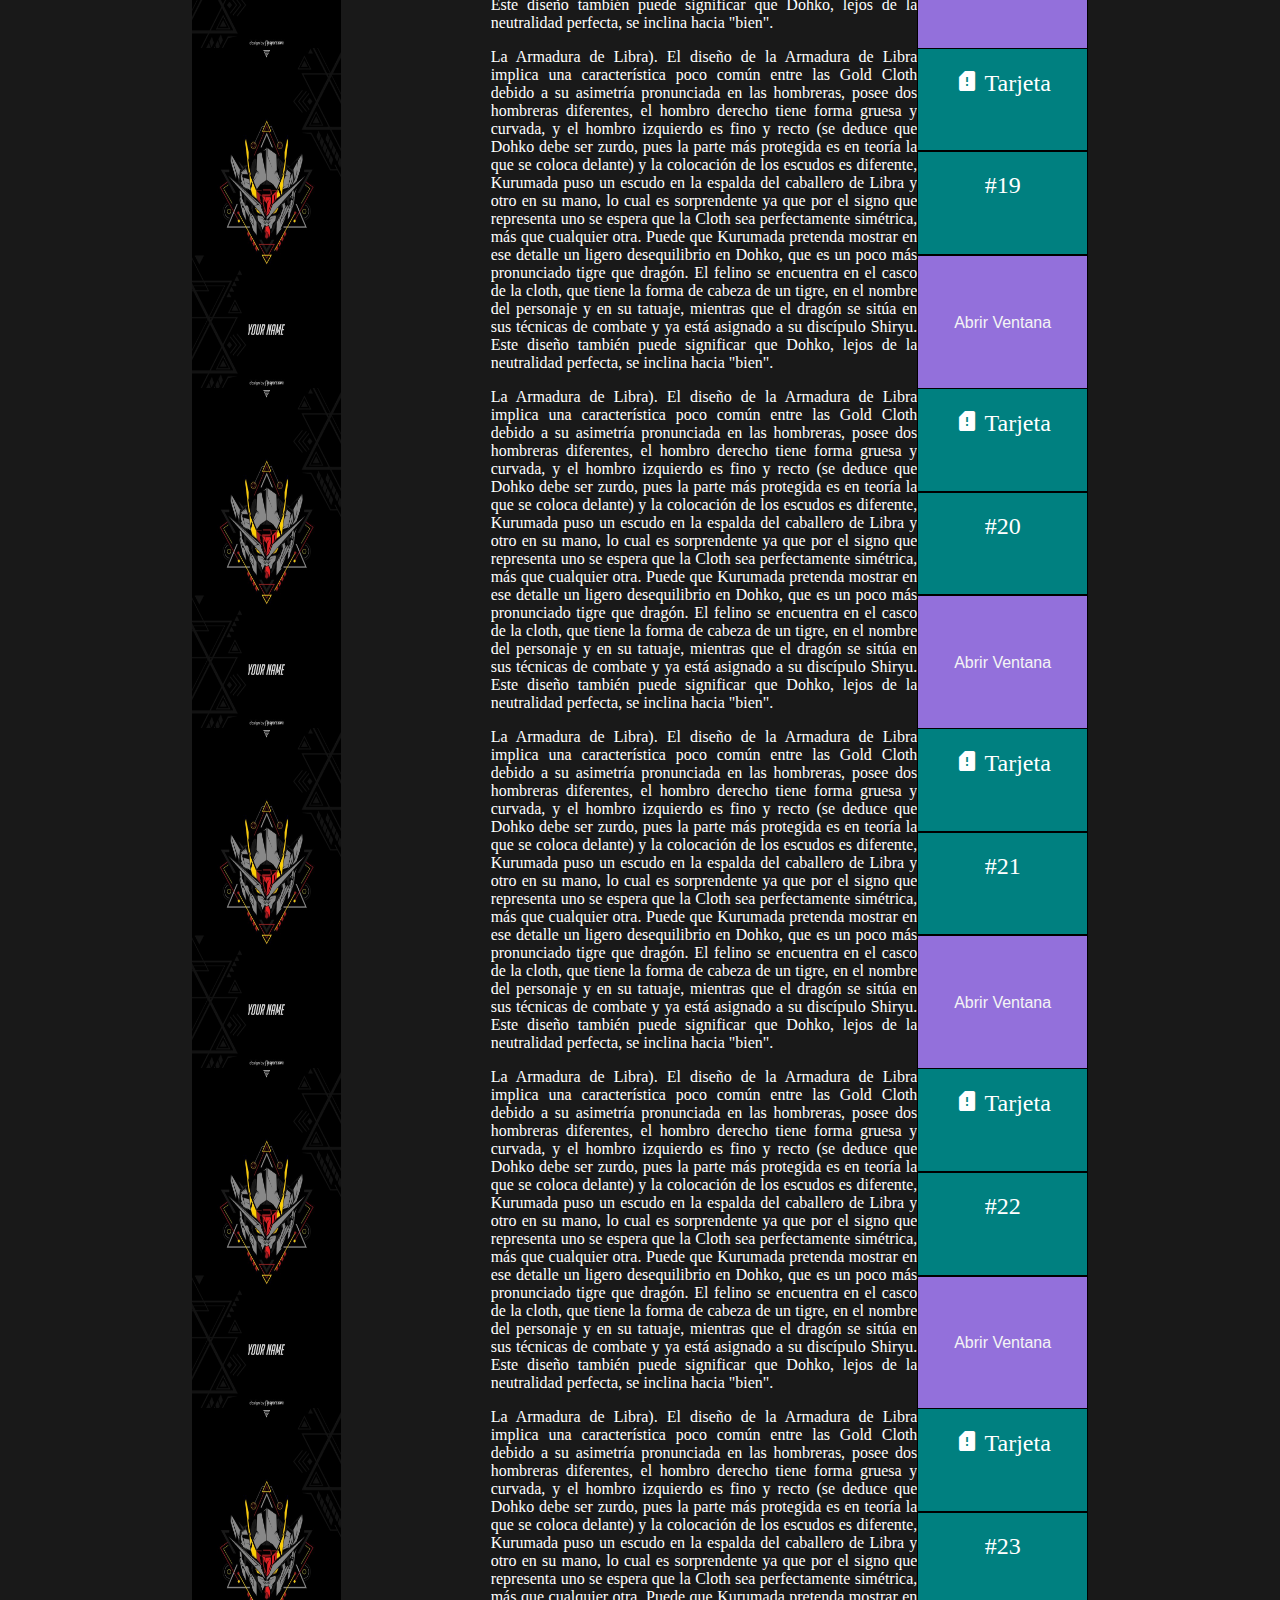
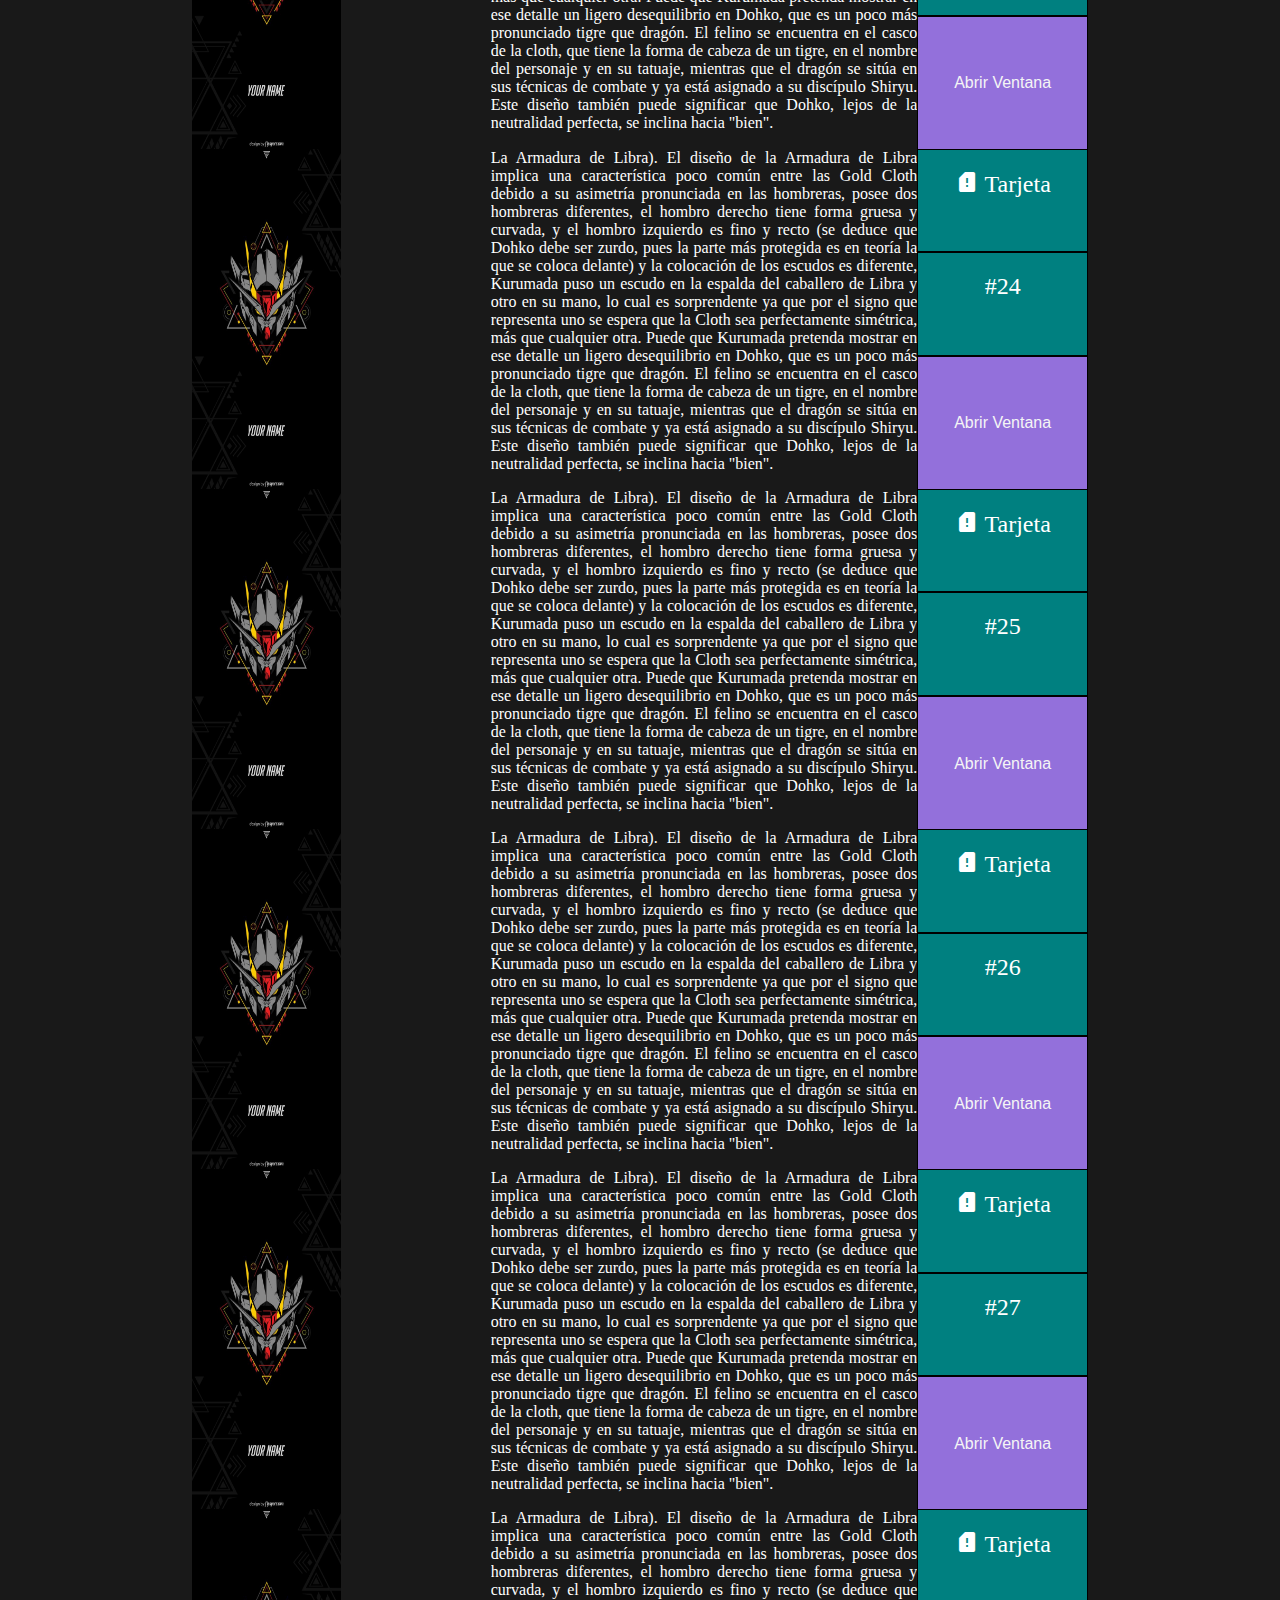
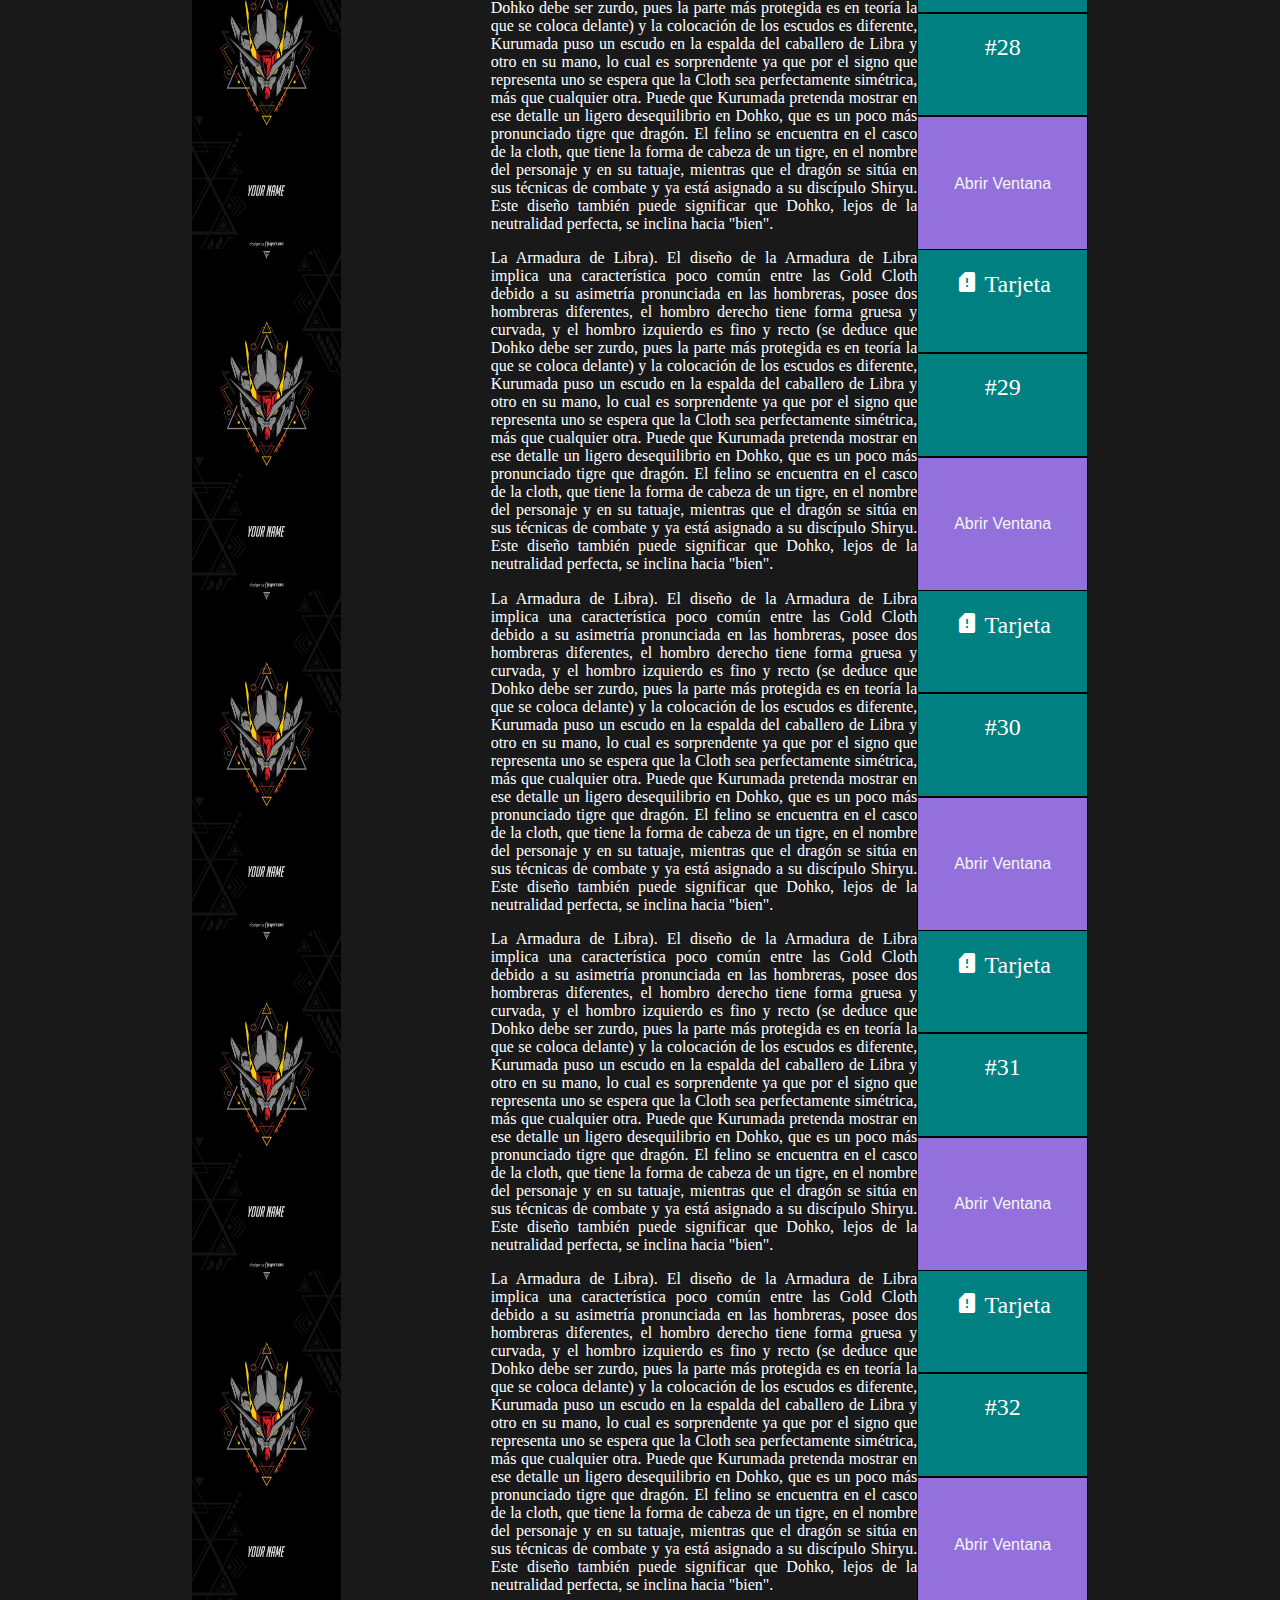
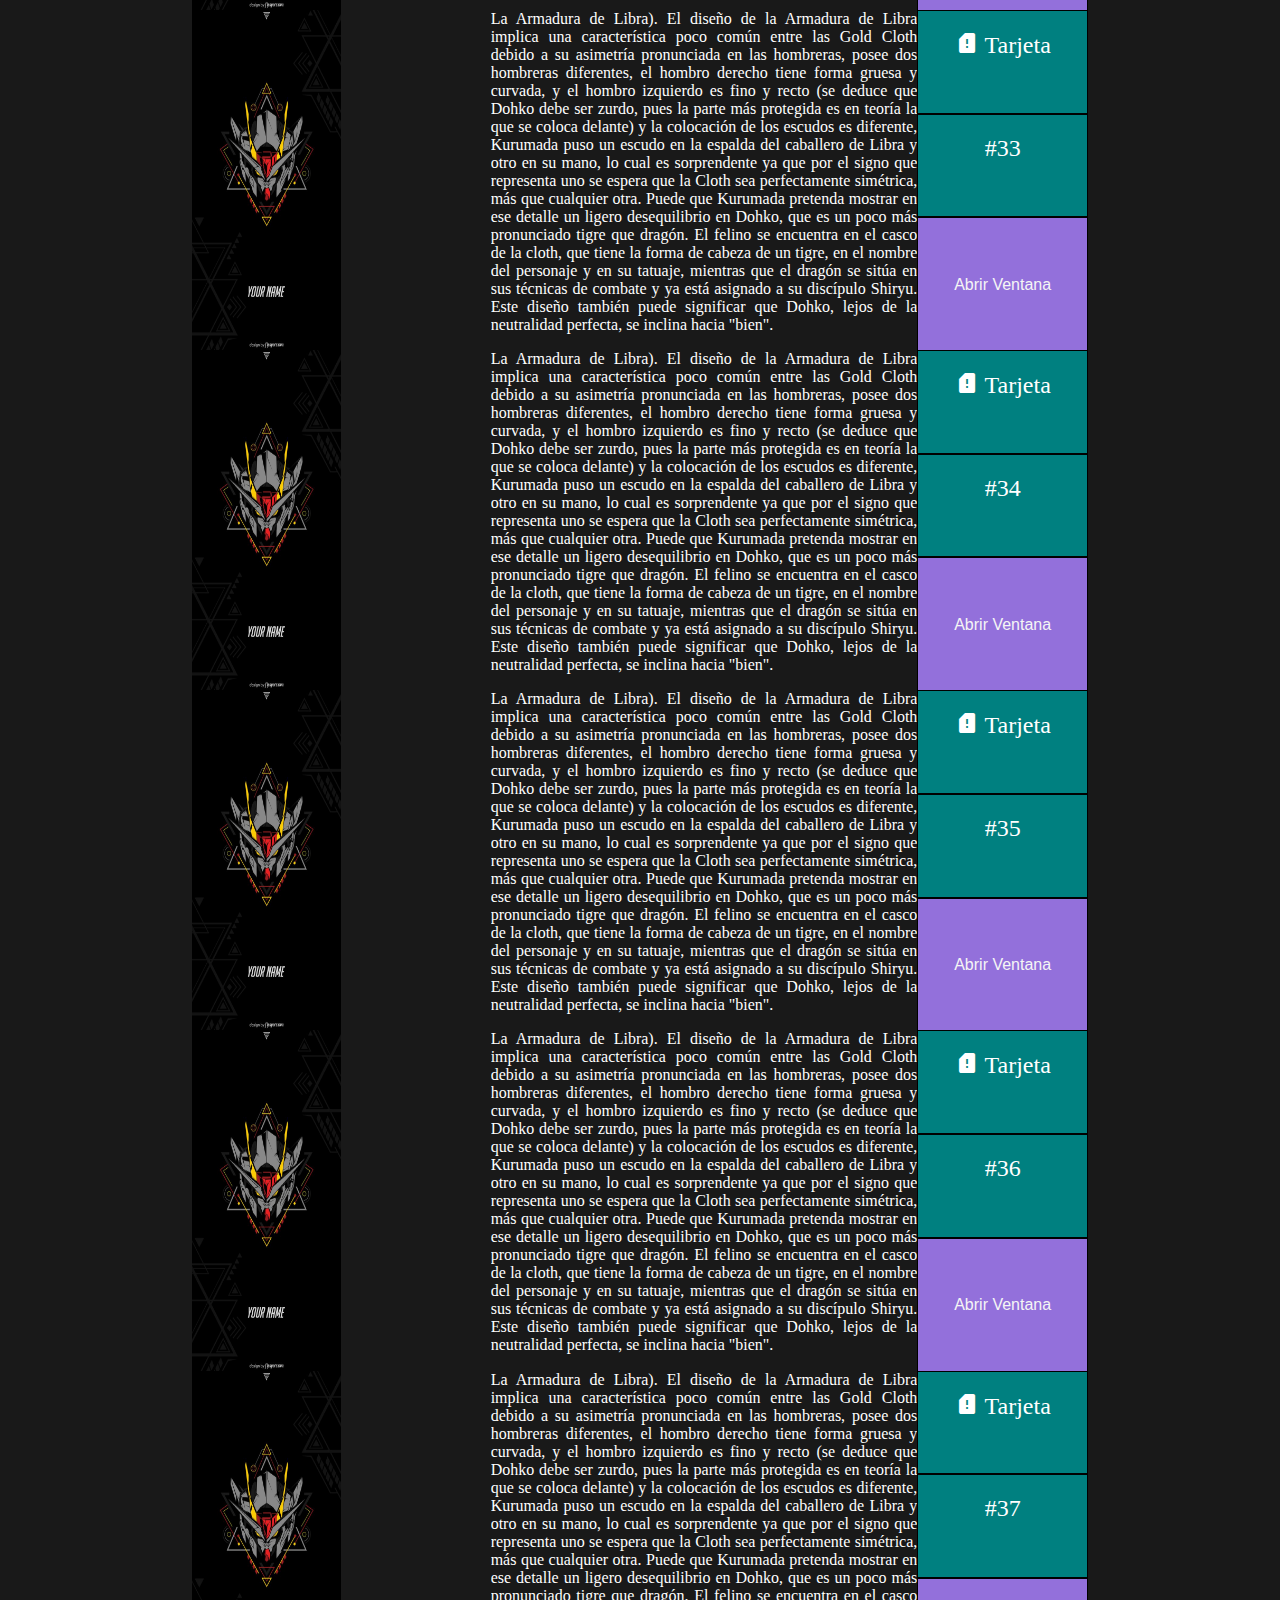
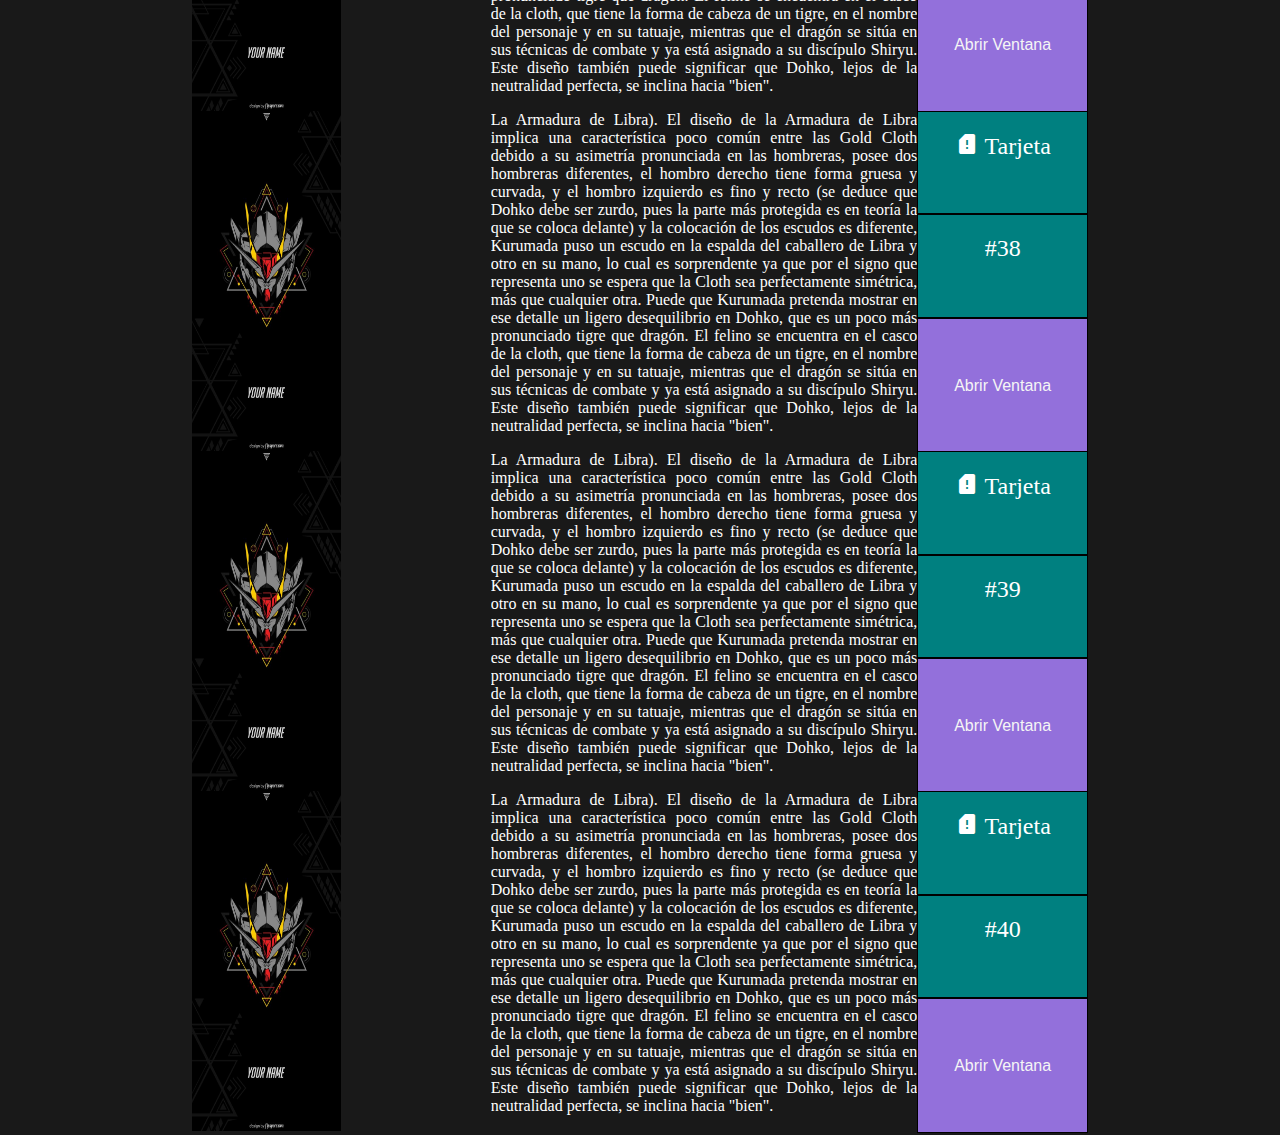
<file: page9.html>
<!DOCTYPE html>
<html lang="en">
<head>
    <meta charset="UTF-8">
    <meta http-equiv="X-UA-Compatible" content="IE=edge">
    <meta name="viewport" content="width=device-width, initial-scale=1.0">
    <title>Gundam_Wing</title>

    <link rel="stylesheet" href="https://pro.fontawesome.com/releases/v5.10.0/css/all.css" integrity="sha384-AYmEC3Yw5cVb3ZcuHtOA93w35dYTsvhLPVnYs9eStHfGJvOvKxVfELGroGkvsg+p" crossorigin="anonymous"/>
<link rel="stylesheet" href="css/page1/contenedor.css">
<link rel="stylesheet" href="css/fonts.css">
<link rel="stylesheet" href="css/page1/style_popup_page1.css">
<!-- <link rel="stylesheet" href="css/style_popup.css"> -->


</head>
<body>

    <header>
<div class="contenedor_logo" >
    <img loading = "lazy" src="img/gundam_wing/logo/logo_1.jpg" alt="Capricornio"  height="100%" width="100%";>
</div>



<div class= "contenedor">

<div id="#1" class="fila1">

            <div class="fila1_columna1">
                
                <img loading = "lazy" src="img/gundam_wing/gundam_modelos/inferior.jpg" alt="logo"  height="100%" width="100%";> 
            </div>

            <div class="fila1_columna2">
                <img loading = "lazy" src="img/gundam_wing/gundam_modelos/1.jpg" alt="logo"  height="100%" width="100%";> 
            </div>
                
            <div class="fila1_columna3">
                <p>La Cloth de Capricornio, es una de las doce Cloths de Oro. Se dice que los Santos de Capricornio son los más fieles a Athena, por lo cual esta diosa les regalo la espada Excalibur como reconocimiento y agradecimiento a su fidelidad con Athena siendo este su ataque más poderoso. </p>
            </div>

            <div class="fila1_columna4">                
                 <div class="numero_tarjeta">
                    <p class="secciones"><span class="icon-gift"></span> Tarjeta</a></p>                    
                    <p class="secciones">#1</p>
                    <button class="btn-abrir-popup" id="btn-abrir-popup">Abrir Ventana</button>
                    <!-- <div class="boton">
                        <input type = "submit" value = "Visualizar">
                    </div> -->
                 </div>
            </div>          
   </div>

<div id="#2" class="fila1">

    <div class="fila1_columna1">
        <img loading = "lazy" src="img/gundam_wing/gundam_modelos/inferior.jpg" alt="logo"  height="100%" width="100%";> 
    </div>

    <div class="fila1_columna2">
        <img loading = "lazy" src="img/gundam_wing/gundam_modelos/2.jpg" alt="logo"  height="100%" width="100%";> 
    </div>
        
    <div class="fila1_columna3">
        <p>La Cloth de Virgo es la armadura del Santo de Virgo que representa la figura de una mujer rezando. La armadura de Virgo es muy bella y estilista, como muchas otras desprende un gran respeto. El casco es en cierto modo parecido al de Aries, con varios ornamentos en la parte delantera y tosco en la trasera, luce dos alas a los lados y en el centro un enorme rubí y unas especies de antenas. Lo verdaderamente original del ropaje es el enorme busto triangular que recubre los hombros y el pecho, la forma del cuello recuerda al de un traje de etiqueta.
            Lo último que se sabe sobre esta armadura es que fue destruida en los Campos Elíseos por Thanatos.</p>
    </div>

    <div class="fila1_columna4">
        <div class="numero_tarjeta">
            <p class="secciones"><span class="icon-gift"></span> Tarjeta</a></p>                    
            <p class="secciones">#2</p>
            <button class="btn-abrir-popup_2" id="btn-abrir-popup_2">Abrir Ventana</button>
            <!-- <div class="boton">
                <input type = "submit" value = "Visualizar">
            </div> -->
         </div>
    </div>          
</div>

<div id="#3" class="fila1">

    <div class="fila1_columna1">
        <img loading = "lazy" src="img/gundam_wing/gundam_modelos/inferior.jpg" alt="logo"  height="100%" width="100%";> 
    </div>

    <div class="fila1_columna2">
        <img loading = "lazy" src="img/gundam_wing/gundam_modelos/3.jpg" alt="logo"  height="100%" width="100%";> 
    </div>
        
    <div class="fila1_columna3">
        <p>El Cloth de Aries es una armadura que denota mucha protección, pues está distribuida de tal manera que mantiene cubierto todo el cuerpo del Santo. Lo más distintivo son los cuernos dorados que sobresalen desde la espalda hasta los hombros que puede evitar ataques de fuerza donde un enemigo lograse contra atacar a su propio cuerpo. Cuenta con un yelmo que cubre todo el área craneal del Santo, sus características más singulares son sus alerones laterales y una afilada cimera.Tiene una sirconia azul incrustada al centro de la cresta frontal.</p>
    </div>

    <div class="fila1_columna4">
        <div class="numero_tarjeta">
            <p class="secciones"><span class="icon-sim_card_alert"></span> Tarjeta</a></p>
                    <p class="secciones">#3</p>
                    <button class="btn-abrir-popup_2" id="btn-abrir-popup_2">Abrir Ventana</button>
                    <!-- <div class="boton">
                        <input type = "submit" value = "Visualizar">
                    </div> -->
         </div>
    </div>          
</div>

<div id="#4" class="fila1">

    <div class="fila1_columna1">
        <img loading = "lazy" src="img/gundam_wing/gundam_modelos/inferior.jpg" alt="logo"  height="100%" width="100%";> 
    </div>

    <div class="fila1_columna2">
        <img loading = "lazy" src="img/gundam_wing/gundam_modelos/4.jpg" alt="logo"  height="100%" width="100%";> 
    </div>
        
    <div class="fila1_columna3">
        <p>Deathmask, comúnmente llamado Máscara de la Muerte o Máscara Mortal, fue el Saint de Cáncer que protegía el Templo del Gran Cangrejo.Sirvió al malvado Papa Saga hasta que Shiryū lo mató, pero regresó del mundo de los muertos como Specter, en esa ocasión falla en la misión de asesinar a Athena y acaba nuevamente en el mundo de los muertos, por las manos de Rhadamanthys de Wyvern. A pesar de eso, participa en el derrumbe del Muro de los Lamentos junto con los otros Gold Saints.</p>
    </div>

    <div class="fila1_columna4">
        <div class="numero_tarjeta">
            <p class="secciones"><span class="icon-gift"></span> Tarjeta</a></p>    
                    <p class="secciones">#4</p>
                    <button class="btn-abrir-popup_2" id="btn-abrir-popup_2">Abrir Ventana</button>
                    <!-- <div class="boton">
                        <input type = "submit" value = "Visualizar">
                    </div> -->
         </div>
    </div>          
</div>

<div id="#5" class="fila1">

    <div class="fila1_columna1">
        <img loading = "lazy" src="img/gundam_wing/gundam_modelos/inferior.jpg" alt="logo"  height="100%" width="100%";> 
    </div>

    <div class="fila1_columna2">
        <img loading = "lazy" src="img/gundam_wing/gundam_modelos/5.jpg" alt="logo"  height="100%" width="100%";> 
    </div>
        
    <div class="fila1_columna3">
        <p>Taurus Cloth (Manto de Tauro). A primera vista, la estructura externa de esta armadura recuerda a un tanque blindado o a un gran rinoceronte, en hombreras y codales sobresalen imponentes y gruesas puntas, el yelmo integral luce los dos cuernos curvos clásicos del toro, en una posición ideal para que el caballero embista con ellos a su enemigo, y en el centro una hilera perpendicular de pinchos a lo largo de la tangente de todo el casco, los hombros cargan con enormes protecciones parecidas a gruesos escudos. 
            El metal del estómago marca claramente los músculos abdominales, la protección del cuello es de las más altas, hace incluso difícil que el caballero pueda mover la cabeza a los lados al tiempo que limita su visibilidad. Aparte de los numerosos salientes, en si es un ropaje simple, no lleva incrustada ninguna piedra decorativa y las corazas son en su mayoría lisas, sólo se vislumbran varios dibujos sencillos en pecho y hombreras. 
            Es verdaderamente original la coquillera y la tira de varias piezas poligonasy ensambladas que protege la cintura del caballero. Curiosamente, el brillo de esta armadura es único entre las 12 doradas, es mucho más anaranjado que sus homólogas, que lucen tonos más amarillentos.</p>
    </div>

    <div class="fila1_columna4">
        <div class="numero_tarjeta">
            <p class="secciones"><span class="icon-sim_card_alert"></span> Tarjeta</a></p>
                    <p class="secciones">#5</p>
                    <button class="btn-abrir-popup_2" id="btn-abrir-popup_2">Abrir Ventana</button>
                    <!-- <div class="boton">
                        <input type = "submit" value = "Visualizar">
                    </div> -->
         </div>
    </div>          
</div>

<div id="#6" class="fila1">

    <div class="fila1_columna1">
        <img loading = "lazy" src="img/gundam_wing/gundam_modelos/inferior.jpg" alt="logo"  height="100%" width="100%";> 
    </div>

    <div class="fila1_columna2">
        <img loading = "lazy" src="img/gundam_wing/gundam_modelos/6.jpg" alt="logo"  height="100%" width="100%";> 
    </div>
        
    <div class="fila1_columna3">
        <p>La Armadura de Libra). El diseño de la Armadura de Libra implica una característica poco común entre las Gold Cloth debido a su asimetría pronunciada en las hombreras, posee dos hombreras diferentes, el hombro derecho tiene forma gruesa y curvada, y el hombro izquierdo es fino y recto (se deduce que Dohko debe ser zurdo, pues la parte más protegida es en teoría la que se coloca delante) y la colocación de los escudos es diferente, Kurumada puso un escudo en la espalda del caballero de Libra y otro en su mano, lo cual es sorprendente ya que por el signo que representa uno se espera que la Cloth sea perfectamente simétrica, más que cualquier otra. Puede que Kurumada pretenda mostrar en ese detalle un ligero desequilibrio en Dohko, que es un poco más pronunciado tigre que dragón. El felino se encuentra en el casco de la cloth, que tiene la forma de cabeza de un tigre, en el nombre del personaje y en su tatuaje, mientras que el dragón se sitúa en sus técnicas de combate y ya está asignado a su discípulo Shiryu. Este diseño también puede significar que Dohko, lejos de la neutralidad perfecta, se inclina hacia "bien".</p>
    </div>

    <div class="fila1_columna4">
        <div class="numero_tarjeta">
            <p class="secciones"><span class="icon-sim_card_alert"></span> Tarjeta</a></p>

                    <p class="secciones">#6</p>
                    <button class="btn-abrir-popup" id="btn-abrir-popup">Abrir Ventana</button>
                    <!-- <div class="boton">
                        <input type = "submit" value = "Visualizar">
                    </div> -->
         </div>
    </div>          
</div>

<div id="#7" class="fila1">

    <div class="fila1_columna1">
        <img loading = "lazy" src="img/gundam_wing/gundam_modelos/inferior.jpg" alt="logo"  height="100%" width="100%";> 
    </div>

    <div class="fila1_columna2">
        <img loading = "lazy" src="img/gundam_wing/gundam_modelos/7.jpg" alt="logo"  height="100%" width="100%";> 
    </div>
        
    <div class="fila1_columna3">
        <p>La Armadura de Libra). El diseño de la Armadura de Libra implica una característica poco común entre las Gold Cloth debido a su asimetría pronunciada en las hombreras, posee dos hombreras diferentes, el hombro derecho tiene forma gruesa y curvada, y el hombro izquierdo es fino y recto (se deduce que Dohko debe ser zurdo, pues la parte más protegida es en teoría la que se coloca delante) y la colocación de los escudos es diferente, Kurumada puso un escudo en la espalda del caballero de Libra y otro en su mano, lo cual es sorprendente ya que por el signo que representa uno se espera que la Cloth sea perfectamente simétrica, más que cualquier otra. Puede que Kurumada pretenda mostrar en ese detalle un ligero desequilibrio en Dohko, que es un poco más pronunciado tigre que dragón. El felino se encuentra en el casco de la cloth, que tiene la forma de cabeza de un tigre, en el nombre del personaje y en su tatuaje, mientras que el dragón se sitúa en sus técnicas de combate y ya está asignado a su discípulo Shiryu. Este diseño también puede significar que Dohko, lejos de la neutralidad perfecta, se inclina hacia "bien".</p>
    </div>

    <div class="fila1_columna4">
        <div class="numero_tarjeta">
            <p class="secciones"><span class="icon-sim_card_alert"></span> Tarjeta</a></p>

                    <p class="secciones">#7</p>
                    <button class="btn-abrir-popup" id="btn-abrir-popup">Abrir Ventana</button>
                    <!-- <div class="boton">
                        <input type = "submit" value = "Visualizar">
                    </div> -->
         </div>
    </div>          
</div>

<div id="#8" class="fila1">

    <div class="fila1_columna1">
        <img loading = "lazy" src="img/gundam_wing/gundam_modelos/inferior.jpg" alt="logo"  height="100%" width="100%";> 
    </div>

    <div class="fila1_columna2">
        <img loading = "lazy" src="img/gundam_wing/gundam_modelos/8.jpg" alt="logo"  height="100%" width="100%";> 
    </div>
        
    <div class="fila1_columna3">
        <p>La Armadura de Libra). El diseño de la Armadura de Libra implica una característica poco común entre las Gold Cloth debido a su asimetría pronunciada en las hombreras, posee dos hombreras diferentes, el hombro derecho tiene forma gruesa y curvada, y el hombro izquierdo es fino y recto (se deduce que Dohko debe ser zurdo, pues la parte más protegida es en teoría la que se coloca delante) y la colocación de los escudos es diferente, Kurumada puso un escudo en la espalda del caballero de Libra y otro en su mano, lo cual es sorprendente ya que por el signo que representa uno se espera que la Cloth sea perfectamente simétrica, más que cualquier otra. Puede que Kurumada pretenda mostrar en ese detalle un ligero desequilibrio en Dohko, que es un poco más pronunciado tigre que dragón. El felino se encuentra en el casco de la cloth, que tiene la forma de cabeza de un tigre, en el nombre del personaje y en su tatuaje, mientras que el dragón se sitúa en sus técnicas de combate y ya está asignado a su discípulo Shiryu. Este diseño también puede significar que Dohko, lejos de la neutralidad perfecta, se inclina hacia "bien".</p>
    </div>

    <div class="fila1_columna4">
        <div class="numero_tarjeta">
            <p class="secciones"><span class="icon-sim_card_alert"></span> Tarjeta</a></p>

                    <p class="secciones">#8</p>
                    <button class="btn-abrir-popup" id="btn-abrir-popup">Abrir Ventana</button>
                    <!-- <div class="boton">
                        <input type = "submit" value = "Visualizar">
                    </div> -->
         </div>
    </div>          
</div>




<div id="#9" class="fila1">

    <div class="fila1_columna1">
        <img loading = "lazy" src="img/gundam_wing/gundam_modelos/inferior.jpg" alt="logo"  height="100%" width="100%";> 
    </div>

    <div class="fila1_columna2">
        <img loading = "lazy" src="img/gundam_wing/gundam_modelos/9.jpg" alt="logo"  height="100%" width="100%";> 
    </div>
        
    <div class="fila1_columna3">
        <p>La Armadura de Libra). El diseño de la Armadura de Libra implica una característica poco común entre las Gold Cloth debido a su asimetría pronunciada en las hombreras, posee dos hombreras diferentes, el hombro derecho tiene forma gruesa y curvada, y el hombro izquierdo es fino y recto (se deduce que Dohko debe ser zurdo, pues la parte más protegida es en teoría la que se coloca delante) y la colocación de los escudos es diferente, Kurumada puso un escudo en la espalda del caballero de Libra y otro en su mano, lo cual es sorprendente ya que por el signo que representa uno se espera que la Cloth sea perfectamente simétrica, más que cualquier otra. Puede que Kurumada pretenda mostrar en ese detalle un ligero desequilibrio en Dohko, que es un poco más pronunciado tigre que dragón. El felino se encuentra en el casco de la cloth, que tiene la forma de cabeza de un tigre, en el nombre del personaje y en su tatuaje, mientras que el dragón se sitúa en sus técnicas de combate y ya está asignado a su discípulo Shiryu. Este diseño también puede significar que Dohko, lejos de la neutralidad perfecta, se inclina hacia "bien".</p>
    </div>

    <div class="fila1_columna4">
        <div class="numero_tarjeta">
            <p class="secciones"><span class="icon-sim_card_alert"></span> Tarjeta</a></p>

                    <p class="secciones">#9</p>
                    <button class="btn-abrir-popup" id="btn-abrir-popup">Abrir Ventana</button>
                    <!-- <div class="boton">
                        <input type = "submit" value = "Visualizar">
                    </div> -->
         </div>
    </div>          
</div>



<div id="#10" class="fila1">

    <div class="fila1_columna1">
        <img loading = "lazy" src="img/gundam_wing/gundam_modelos/inferior.jpg" alt="logo"  height="100%" width="100%";> 
    </div>

    <div class="fila1_columna2">
        <img loading = "lazy" src="img/gundam_wing/gundam_modelos/10.jpg" alt="logo"  height="100%" width="100%";> 
    </div>
        
    <div class="fila1_columna3">
        <p>La Armadura de Libra). El diseño de la Armadura de Libra implica una característica poco común entre las Gold Cloth debido a su asimetría pronunciada en las hombreras, posee dos hombreras diferentes, el hombro derecho tiene forma gruesa y curvada, y el hombro izquierdo es fino y recto (se deduce que Dohko debe ser zurdo, pues la parte más protegida es en teoría la que se coloca delante) y la colocación de los escudos es diferente, Kurumada puso un escudo en la espalda del caballero de Libra y otro en su mano, lo cual es sorprendente ya que por el signo que representa uno se espera que la Cloth sea perfectamente simétrica, más que cualquier otra. Puede que Kurumada pretenda mostrar en ese detalle un ligero desequilibrio en Dohko, que es un poco más pronunciado tigre que dragón. El felino se encuentra en el casco de la cloth, que tiene la forma de cabeza de un tigre, en el nombre del personaje y en su tatuaje, mientras que el dragón se sitúa en sus técnicas de combate y ya está asignado a su discípulo Shiryu. Este diseño también puede significar que Dohko, lejos de la neutralidad perfecta, se inclina hacia "bien".</p>
    </div>

    <div class="fila1_columna4">
        <div class="numero_tarjeta">
            <p class="secciones"><span class="icon-sim_card_alert"></span> Tarjeta</a></p>

                    <p class="secciones">#10</p>
                    <button class="btn-abrir-popup" id="btn-abrir-popup">Abrir Ventana</button>
                    <!-- <div class="boton">
                        <input type = "submit" value = "Visualizar">
                    </div> -->
         </div>
    </div>          
</div>




<div id="#11" class="fila1">

    <div class="fila1_columna1">
        <img loading = "lazy" src="img/gundam_wing/gundam_modelos/inferior.jpg" alt="logo"  height="100%" width="100%";> 
    </div>

    <div class="fila1_columna2">
        <img loading = "lazy" src="img/gundam_wing/gundam_modelos/11.jpg" alt="logo"  height="100%" width="100%";> 
    </div>
        
    <div class="fila1_columna3">
        <p>La Armadura de Libra). El diseño de la Armadura de Libra implica una característica poco común entre las Gold Cloth debido a su asimetría pronunciada en las hombreras, posee dos hombreras diferentes, el hombro derecho tiene forma gruesa y curvada, y el hombro izquierdo es fino y recto (se deduce que Dohko debe ser zurdo, pues la parte más protegida es en teoría la que se coloca delante) y la colocación de los escudos es diferente, Kurumada puso un escudo en la espalda del caballero de Libra y otro en su mano, lo cual es sorprendente ya que por el signo que representa uno se espera que la Cloth sea perfectamente simétrica, más que cualquier otra. Puede que Kurumada pretenda mostrar en ese detalle un ligero desequilibrio en Dohko, que es un poco más pronunciado tigre que dragón. El felino se encuentra en el casco de la cloth, que tiene la forma de cabeza de un tigre, en el nombre del personaje y en su tatuaje, mientras que el dragón se sitúa en sus técnicas de combate y ya está asignado a su discípulo Shiryu. Este diseño también puede significar que Dohko, lejos de la neutralidad perfecta, se inclina hacia "bien".</p>
    </div>

    <div class="fila1_columna4">
        <div class="numero_tarjeta">
            <p class="secciones"><span class="icon-sim_card_alert"></span> Tarjeta</a></p>

                    <p class="secciones">#11</p>
                    <button class="btn-abrir-popup" id="btn-abrir-popup">Abrir Ventana</button>
                    <!-- <div class="boton">
                        <input type = "submit" value = "Visualizar">
                    </div> -->
         </div>
    </div>          
</div>




<div id="#12" class="fila1">

    <div class="fila1_columna1">
        <img loading = "lazy" src="img/gundam_wing/gundam_modelos/inferior.jpg" alt="logo"  height="100%" width="100%";> 
    </div>

    <div class="fila1_columna2">
        <img loading = "lazy" src="img/gundam_wing/gundam_modelos/12.jpg" alt="logo"  height="100%" width="100%";> 
    </div>
        
    <div class="fila1_columna3">
        <p>La Armadura de Libra). El diseño de la Armadura de Libra implica una característica poco común entre las Gold Cloth debido a su asimetría pronunciada en las hombreras, posee dos hombreras diferentes, el hombro derecho tiene forma gruesa y curvada, y el hombro izquierdo es fino y recto (se deduce que Dohko debe ser zurdo, pues la parte más protegida es en teoría la que se coloca delante) y la colocación de los escudos es diferente, Kurumada puso un escudo en la espalda del caballero de Libra y otro en su mano, lo cual es sorprendente ya que por el signo que representa uno se espera que la Cloth sea perfectamente simétrica, más que cualquier otra. Puede que Kurumada pretenda mostrar en ese detalle un ligero desequilibrio en Dohko, que es un poco más pronunciado tigre que dragón. El felino se encuentra en el casco de la cloth, que tiene la forma de cabeza de un tigre, en el nombre del personaje y en su tatuaje, mientras que el dragón se sitúa en sus técnicas de combate y ya está asignado a su discípulo Shiryu. Este diseño también puede significar que Dohko, lejos de la neutralidad perfecta, se inclina hacia "bien".</p>
    </div>

    <div class="fila1_columna4">
        <div class="numero_tarjeta">
            <p class="secciones"><span class="icon-sim_card_alert"></span> Tarjeta</a></p>

                    <p class="secciones">#12</p>
                    <button class="btn-abrir-popup" id="btn-abrir-popup">Abrir Ventana</button>
                    <!-- <div class="boton">
                        <input type = "submit" value = "Visualizar">
                    </div> -->
         </div>
    </div>          
</div>


<div id="#13" class="fila1">

    <div class="fila1_columna1">
        <img loading = "lazy" src="img/gundam_wing/gundam_modelos/inferior.jpg" alt="logo"  height="100%" width="100%";> 
    </div>

    <div class="fila1_columna2">
        <img loading = "lazy" src="img/gundam_wing/gundam_modelos/13.jpg" alt="logo"  height="100%" width="100%";> 
    </div>
        
    <div class="fila1_columna3">
        <p>La Armadura de Libra). El diseño de la Armadura de Libra implica una característica poco común entre las Gold Cloth debido a su asimetría pronunciada en las hombreras, posee dos hombreras diferentes, el hombro derecho tiene forma gruesa y curvada, y el hombro izquierdo es fino y recto (se deduce que Dohko debe ser zurdo, pues la parte más protegida es en teoría la que se coloca delante) y la colocación de los escudos es diferente, Kurumada puso un escudo en la espalda del caballero de Libra y otro en su mano, lo cual es sorprendente ya que por el signo que representa uno se espera que la Cloth sea perfectamente simétrica, más que cualquier otra. Puede que Kurumada pretenda mostrar en ese detalle un ligero desequilibrio en Dohko, que es un poco más pronunciado tigre que dragón. El felino se encuentra en el casco de la cloth, que tiene la forma de cabeza de un tigre, en el nombre del personaje y en su tatuaje, mientras que el dragón se sitúa en sus técnicas de combate y ya está asignado a su discípulo Shiryu. Este diseño también puede significar que Dohko, lejos de la neutralidad perfecta, se inclina hacia "bien".</p>
    </div>

    <div class="fila1_columna4">
        <div class="numero_tarjeta">
            <p class="secciones"><span class="icon-sim_card_alert"></span> Tarjeta</a></p>

                    <p class="secciones">#13</p>
                    <button class="btn-abrir-popup" id="btn-abrir-popup">Abrir Ventana</button>
                    <!-- <div class="boton">
                        <input type = "submit" value = "Visualizar">
                    </div> -->
         </div>
    </div>          
</div>

<div id="#14" class="fila1">

    <div class="fila1_columna1">
        <img loading = "lazy" src="img/gundam_wing/gundam_modelos/inferior.jpg" alt="logo"  height="100%" width="100%";> 
    </div>

    <div class="fila1_columna2">
        <img loading = "lazy" src="img/gundam_wing/gundam_modelos/14.jpg" alt="logo"  height="100%" width="100%";> 
    </div>
        
    <div class="fila1_columna3">
        <p>La Armadura de Libra). El diseño de la Armadura de Libra implica una característica poco común entre las Gold Cloth debido a su asimetría pronunciada en las hombreras, posee dos hombreras diferentes, el hombro derecho tiene forma gruesa y curvada, y el hombro izquierdo es fino y recto (se deduce que Dohko debe ser zurdo, pues la parte más protegida es en teoría la que se coloca delante) y la colocación de los escudos es diferente, Kurumada puso un escudo en la espalda del caballero de Libra y otro en su mano, lo cual es sorprendente ya que por el signo que representa uno se espera que la Cloth sea perfectamente simétrica, más que cualquier otra. Puede que Kurumada pretenda mostrar en ese detalle un ligero desequilibrio en Dohko, que es un poco más pronunciado tigre que dragón. El felino se encuentra en el casco de la cloth, que tiene la forma de cabeza de un tigre, en el nombre del personaje y en su tatuaje, mientras que el dragón se sitúa en sus técnicas de combate y ya está asignado a su discípulo Shiryu. Este diseño también puede significar que Dohko, lejos de la neutralidad perfecta, se inclina hacia "bien".</p>
    </div>

    <div class="fila1_columna4">
        <div class="numero_tarjeta">
            <p class="secciones"><span class="icon-sim_card_alert"></span> Tarjeta</a></p>

                    <p class="secciones">#14</p>
                    <button class="btn-abrir-popup" id="btn-abrir-popup">Abrir Ventana</button>
                    <!-- <div class="boton">
                        <input type = "submit" value = "Visualizar">
                    </div> -->
         </div>
    </div>          
</div>

<div id="#15" class="fila1">

    <div class="fila1_columna1">
        <img loading = "lazy" src="img/gundam_wing/gundam_modelos/inferior.jpg" alt="logo"  height="100%" width="100%";> 
    </div>

    <div class="fila1_columna2">
        <img loading = "lazy" src="img/gundam_wing/gundam_modelos/15.jpg" alt="logo"  height="100%" width="100%";> 
    </div>
        
    <div class="fila1_columna3">
        <p>La Armadura de Libra). El diseño de la Armadura de Libra implica una característica poco común entre las Gold Cloth debido a su asimetría pronunciada en las hombreras, posee dos hombreras diferentes, el hombro derecho tiene forma gruesa y curvada, y el hombro izquierdo es fino y recto (se deduce que Dohko debe ser zurdo, pues la parte más protegida es en teoría la que se coloca delante) y la colocación de los escudos es diferente, Kurumada puso un escudo en la espalda del caballero de Libra y otro en su mano, lo cual es sorprendente ya que por el signo que representa uno se espera que la Cloth sea perfectamente simétrica, más que cualquier otra. Puede que Kurumada pretenda mostrar en ese detalle un ligero desequilibrio en Dohko, que es un poco más pronunciado tigre que dragón. El felino se encuentra en el casco de la cloth, que tiene la forma de cabeza de un tigre, en el nombre del personaje y en su tatuaje, mientras que el dragón se sitúa en sus técnicas de combate y ya está asignado a su discípulo Shiryu. Este diseño también puede significar que Dohko, lejos de la neutralidad perfecta, se inclina hacia "bien".</p>
    </div>

    <div class="fila1_columna4">
        <div class="numero_tarjeta">
            <p class="secciones"><span class="icon-sim_card_alert"></span> Tarjeta</a></p>

                    <p class="secciones">#15</p>
                    <button class="btn-abrir-popup" id="btn-abrir-popup">Abrir Ventana</button>
                    <!-- <div class="boton">
                        <input type = "submit" value = "Visualizar">
                    </div> -->
         </div>
    </div>          
</div>

<div id="#16" class="fila1">

    <div class="fila1_columna1">
        <img loading = "lazy" src="img/gundam_wing/gundam_modelos/inferior.jpg" alt="logo"  height="100%" width="100%";> 
    </div>

    <div class="fila1_columna2">
        <img loading = "lazy" src="img/gundam_wing/gundam_modelos/16.jpg" alt="logo"  height="100%" width="100%";> 
    </div>
        
    <div class="fila1_columna3">
        <p>La Armadura de Libra). El diseño de la Armadura de Libra implica una característica poco común entre las Gold Cloth debido a su asimetría pronunciada en las hombreras, posee dos hombreras diferentes, el hombro derecho tiene forma gruesa y curvada, y el hombro izquierdo es fino y recto (se deduce que Dohko debe ser zurdo, pues la parte más protegida es en teoría la que se coloca delante) y la colocación de los escudos es diferente, Kurumada puso un escudo en la espalda del caballero de Libra y otro en su mano, lo cual es sorprendente ya que por el signo que representa uno se espera que la Cloth sea perfectamente simétrica, más que cualquier otra. Puede que Kurumada pretenda mostrar en ese detalle un ligero desequilibrio en Dohko, que es un poco más pronunciado tigre que dragón. El felino se encuentra en el casco de la cloth, que tiene la forma de cabeza de un tigre, en el nombre del personaje y en su tatuaje, mientras que el dragón se sitúa en sus técnicas de combate y ya está asignado a su discípulo Shiryu. Este diseño también puede significar que Dohko, lejos de la neutralidad perfecta, se inclina hacia "bien".</p>
    </div>

    <div class="fila1_columna4">
        <div class="numero_tarjeta">
            <p class="secciones"><span class="icon-sim_card_alert"></span> Tarjeta</a></p>

                    <p class="secciones">#16</p>
                    <button class="btn-abrir-popup" id="btn-abrir-popup">Abrir Ventana</button>
                    <!-- <div class="boton">
                        <input type = "submit" value = "Visualizar">
                    </div> -->
         </div>
    </div>          
</div>

<div id="#17" class="fila1">

    <div class="fila1_columna1">
        <img loading = "lazy" src="img/gundam_wing/gundam_modelos/inferior.jpg" alt="logo"  height="100%" width="100%";> 
    </div>

    <div class="fila1_columna2">
        <img loading = "lazy" src="img/gundam_wing/gundam_modelos/17.jpg" alt="logo"  height="100%" width="100%";> 
    </div>
        
    <div class="fila1_columna3">
        <p>La Armadura de Libra). El diseño de la Armadura de Libra implica una característica poco común entre las Gold Cloth debido a su asimetría pronunciada en las hombreras, posee dos hombreras diferentes, el hombro derecho tiene forma gruesa y curvada, y el hombro izquierdo es fino y recto (se deduce que Dohko debe ser zurdo, pues la parte más protegida es en teoría la que se coloca delante) y la colocación de los escudos es diferente, Kurumada puso un escudo en la espalda del caballero de Libra y otro en su mano, lo cual es sorprendente ya que por el signo que representa uno se espera que la Cloth sea perfectamente simétrica, más que cualquier otra. Puede que Kurumada pretenda mostrar en ese detalle un ligero desequilibrio en Dohko, que es un poco más pronunciado tigre que dragón. El felino se encuentra en el casco de la cloth, que tiene la forma de cabeza de un tigre, en el nombre del personaje y en su tatuaje, mientras que el dragón se sitúa en sus técnicas de combate y ya está asignado a su discípulo Shiryu. Este diseño también puede significar que Dohko, lejos de la neutralidad perfecta, se inclina hacia "bien".</p>
    </div>

    <div class="fila1_columna4">
        <div class="numero_tarjeta">
            <p class="secciones"><span class="icon-sim_card_alert"></span> Tarjeta</a></p>

                    <p class="secciones">#17</p>
                    <button class="btn-abrir-popup" id="btn-abrir-popup">Abrir Ventana</button>
                    <!-- <div class="boton">
                        <input type = "submit" value = "Visualizar">
                    </div> -->
         </div>
    </div>          
</div>

<div id="#18" class="fila1">

    <div class="fila1_columna1">
        <img loading = "lazy" src="img/gundam_wing/gundam_modelos/inferior.jpg" alt="logo"  height="100%" width="100%";> 
    </div>

    <div class="fila1_columna2">
        <img loading = "lazy" src="img/gundam_wing/gundam_modelos/18.jpg" alt="logo"  height="100%" width="100%";> 
    </div>
        
    <div class="fila1_columna3">
        <p>La Armadura de Libra). El diseño de la Armadura de Libra implica una característica poco común entre las Gold Cloth debido a su asimetría pronunciada en las hombreras, posee dos hombreras diferentes, el hombro derecho tiene forma gruesa y curvada, y el hombro izquierdo es fino y recto (se deduce que Dohko debe ser zurdo, pues la parte más protegida es en teoría la que se coloca delante) y la colocación de los escudos es diferente, Kurumada puso un escudo en la espalda del caballero de Libra y otro en su mano, lo cual es sorprendente ya que por el signo que representa uno se espera que la Cloth sea perfectamente simétrica, más que cualquier otra. Puede que Kurumada pretenda mostrar en ese detalle un ligero desequilibrio en Dohko, que es un poco más pronunciado tigre que dragón. El felino se encuentra en el casco de la cloth, que tiene la forma de cabeza de un tigre, en el nombre del personaje y en su tatuaje, mientras que el dragón se sitúa en sus técnicas de combate y ya está asignado a su discípulo Shiryu. Este diseño también puede significar que Dohko, lejos de la neutralidad perfecta, se inclina hacia "bien".</p>
    </div>

    <div class="fila1_columna4">
        <div class="numero_tarjeta">
            <p class="secciones"><span class="icon-sim_card_alert"></span> Tarjeta</a></p>

                    <p class="secciones">#18</p>
                    <button class="btn-abrir-popup" id="btn-abrir-popup">Abrir Ventana</button>
                    <!-- <div class="boton">
                        <input type = "submit" value = "Visualizar">
                    </div> -->
         </div>
    </div>          
</div>

<div id="#19" class="fila1">

    <div class="fila1_columna1">
        <img loading = "lazy" src="img/gundam_wing/gundam_modelos/inferior.jpg" alt="logo"  height="100%" width="100%";> 
    </div>

    <div class="fila1_columna2">
        <img loading = "lazy" src="img/gundam_wing/gundam_modelos/19.jpg" alt="logo"  height="100%" width="100%";> 
    </div>
        
    <div class="fila1_columna3">
        <p>La Armadura de Libra). El diseño de la Armadura de Libra implica una característica poco común entre las Gold Cloth debido a su asimetría pronunciada en las hombreras, posee dos hombreras diferentes, el hombro derecho tiene forma gruesa y curvada, y el hombro izquierdo es fino y recto (se deduce que Dohko debe ser zurdo, pues la parte más protegida es en teoría la que se coloca delante) y la colocación de los escudos es diferente, Kurumada puso un escudo en la espalda del caballero de Libra y otro en su mano, lo cual es sorprendente ya que por el signo que representa uno se espera que la Cloth sea perfectamente simétrica, más que cualquier otra. Puede que Kurumada pretenda mostrar en ese detalle un ligero desequilibrio en Dohko, que es un poco más pronunciado tigre que dragón. El felino se encuentra en el casco de la cloth, que tiene la forma de cabeza de un tigre, en el nombre del personaje y en su tatuaje, mientras que el dragón se sitúa en sus técnicas de combate y ya está asignado a su discípulo Shiryu. Este diseño también puede significar que Dohko, lejos de la neutralidad perfecta, se inclina hacia "bien".</p>
    </div>

    <div class="fila1_columna4">
        <div class="numero_tarjeta">
            <p class="secciones"><span class="icon-sim_card_alert"></span> Tarjeta</a></p>

                    <p class="secciones">#19</p>
                    <button class="btn-abrir-popup" id="btn-abrir-popup">Abrir Ventana</button>
                    <!-- <div class="boton">
                        <input type = "submit" value = "Visualizar">
                    </div> -->
         </div>
    </div>          
</div>

<div id="#20" class="fila1">

    <div class="fila1_columna1">
        <img loading = "lazy" src="img/gundam_wing/gundam_modelos/inferior.jpg" alt="logo"  height="100%" width="100%";> 
    </div>

    <div class="fila1_columna2">
        <img loading = "lazy" src="img/gundam_wing/gundam_modelos/20.jpg" alt="logo"  height="100%" width="100%";> 
    </div>
        
    <div class="fila1_columna3">
        <p>La Armadura de Libra). El diseño de la Armadura de Libra implica una característica poco común entre las Gold Cloth debido a su asimetría pronunciada en las hombreras, posee dos hombreras diferentes, el hombro derecho tiene forma gruesa y curvada, y el hombro izquierdo es fino y recto (se deduce que Dohko debe ser zurdo, pues la parte más protegida es en teoría la que se coloca delante) y la colocación de los escudos es diferente, Kurumada puso un escudo en la espalda del caballero de Libra y otro en su mano, lo cual es sorprendente ya que por el signo que representa uno se espera que la Cloth sea perfectamente simétrica, más que cualquier otra. Puede que Kurumada pretenda mostrar en ese detalle un ligero desequilibrio en Dohko, que es un poco más pronunciado tigre que dragón. El felino se encuentra en el casco de la cloth, que tiene la forma de cabeza de un tigre, en el nombre del personaje y en su tatuaje, mientras que el dragón se sitúa en sus técnicas de combate y ya está asignado a su discípulo Shiryu. Este diseño también puede significar que Dohko, lejos de la neutralidad perfecta, se inclina hacia "bien".</p>
    </div>

    <div class="fila1_columna4">
        <div class="numero_tarjeta">
            <p class="secciones"><span class="icon-sim_card_alert"></span> Tarjeta</a></p>

                    <p class="secciones">#20</p>
                    <button class="btn-abrir-popup" id="btn-abrir-popup">Abrir Ventana</button>
                    <!-- <div class="boton">
                        <input type = "submit" value = "Visualizar">
                    </div> -->
         </div>
    </div>          
</div>

<div id="#21" class="fila1">

    <div class="fila1_columna1">
        <img loading = "lazy" src="img/gundam_wing/gundam_modelos/inferior.jpg" alt="logo"  height="100%" width="100%";> 
    </div>

    <div class="fila1_columna2">
        <img loading = "lazy" src="img/gundam_wing/gundam_modelos/21.jpg" alt="logo"  height="100%" width="100%";> 
    </div>
        
    <div class="fila1_columna3">
        <p>La Armadura de Libra). El diseño de la Armadura de Libra implica una característica poco común entre las Gold Cloth debido a su asimetría pronunciada en las hombreras, posee dos hombreras diferentes, el hombro derecho tiene forma gruesa y curvada, y el hombro izquierdo es fino y recto (se deduce que Dohko debe ser zurdo, pues la parte más protegida es en teoría la que se coloca delante) y la colocación de los escudos es diferente, Kurumada puso un escudo en la espalda del caballero de Libra y otro en su mano, lo cual es sorprendente ya que por el signo que representa uno se espera que la Cloth sea perfectamente simétrica, más que cualquier otra. Puede que Kurumada pretenda mostrar en ese detalle un ligero desequilibrio en Dohko, que es un poco más pronunciado tigre que dragón. El felino se encuentra en el casco de la cloth, que tiene la forma de cabeza de un tigre, en el nombre del personaje y en su tatuaje, mientras que el dragón se sitúa en sus técnicas de combate y ya está asignado a su discípulo Shiryu. Este diseño también puede significar que Dohko, lejos de la neutralidad perfecta, se inclina hacia "bien".</p>
    </div>

    <div class="fila1_columna4">
        <div class="numero_tarjeta">
            <p class="secciones"><span class="icon-sim_card_alert"></span> Tarjeta</a></p>

                    <p class="secciones">#21</p>
                    <button class="btn-abrir-popup" id="btn-abrir-popup">Abrir Ventana</button>
                    <!-- <div class="boton">
                        <input type = "submit" value = "Visualizar">
                    </div> -->
         </div>
    </div>          
</div>

<div id="#22" class="fila1">

    <div class="fila1_columna1">
        <img loading = "lazy" src="img/gundam_wing/gundam_modelos/inferior.jpg" alt="logo"  height="100%" width="100%";> 
    </div>

    <div class="fila1_columna2">
        <img loading = "lazy" src="img/gundam_wing/gundam_modelos/22.jpg" alt="logo"  height="100%" width="100%";> 
    </div>
        
    <div class="fila1_columna3">
        <p>La Armadura de Libra). El diseño de la Armadura de Libra implica una característica poco común entre las Gold Cloth debido a su asimetría pronunciada en las hombreras, posee dos hombreras diferentes, el hombro derecho tiene forma gruesa y curvada, y el hombro izquierdo es fino y recto (se deduce que Dohko debe ser zurdo, pues la parte más protegida es en teoría la que se coloca delante) y la colocación de los escudos es diferente, Kurumada puso un escudo en la espalda del caballero de Libra y otro en su mano, lo cual es sorprendente ya que por el signo que representa uno se espera que la Cloth sea perfectamente simétrica, más que cualquier otra. Puede que Kurumada pretenda mostrar en ese detalle un ligero desequilibrio en Dohko, que es un poco más pronunciado tigre que dragón. El felino se encuentra en el casco de la cloth, que tiene la forma de cabeza de un tigre, en el nombre del personaje y en su tatuaje, mientras que el dragón se sitúa en sus técnicas de combate y ya está asignado a su discípulo Shiryu. Este diseño también puede significar que Dohko, lejos de la neutralidad perfecta, se inclina hacia "bien".</p>
    </div>

    <div class="fila1_columna4">
        <div class="numero_tarjeta">
            <p class="secciones"><span class="icon-sim_card_alert"></span> Tarjeta</a></p>

                    <p class="secciones">#22</p>
                    <button class="btn-abrir-popup" id="btn-abrir-popup">Abrir Ventana</button>
                    <!-- <div class="boton">
                        <input type = "submit" value = "Visualizar">
                    </div> -->
         </div>
    </div>          
</div>

<div id="#23" class="fila1">

    <div class="fila1_columna1">
        <img loading = "lazy" src="img/gundam_wing/gundam_modelos/inferior.jpg" alt="logo"  height="100%" width="100%";> 
    </div>

    <div class="fila1_columna2">
        <img loading = "lazy" src="img/gundam_wing/gundam_modelos/23.jpg" alt="logo"  height="100%" width="100%";> 
    </div>
        
    <div class="fila1_columna3">
        <p>La Armadura de Libra). El diseño de la Armadura de Libra implica una característica poco común entre las Gold Cloth debido a su asimetría pronunciada en las hombreras, posee dos hombreras diferentes, el hombro derecho tiene forma gruesa y curvada, y el hombro izquierdo es fino y recto (se deduce que Dohko debe ser zurdo, pues la parte más protegida es en teoría la que se coloca delante) y la colocación de los escudos es diferente, Kurumada puso un escudo en la espalda del caballero de Libra y otro en su mano, lo cual es sorprendente ya que por el signo que representa uno se espera que la Cloth sea perfectamente simétrica, más que cualquier otra. Puede que Kurumada pretenda mostrar en ese detalle un ligero desequilibrio en Dohko, que es un poco más pronunciado tigre que dragón. El felino se encuentra en el casco de la cloth, que tiene la forma de cabeza de un tigre, en el nombre del personaje y en su tatuaje, mientras que el dragón se sitúa en sus técnicas de combate y ya está asignado a su discípulo Shiryu. Este diseño también puede significar que Dohko, lejos de la neutralidad perfecta, se inclina hacia "bien".</p>
    </div>

    <div class="fila1_columna4">
        <div class="numero_tarjeta">
            <p class="secciones"><span class="icon-sim_card_alert"></span> Tarjeta</a></p>

                    <p class="secciones">#23</p>
                    <button class="btn-abrir-popup" id="btn-abrir-popup">Abrir Ventana</button>
                    <!-- <div class="boton">
                        <input type = "submit" value = "Visualizar">
                    </div> -->
         </div>
    </div>          
</div>

<div id="#24" class="fila1">

    <div class="fila1_columna1">
        <img loading = "lazy" src="img/gundam_wing/gundam_modelos/inferior.jpg" alt="logo"  height="100%" width="100%";> 
    </div>

    <div class="fila1_columna2">
        <img loading = "lazy" src="img/gundam_wing/gundam_modelos/24.jpg" alt="logo"  height="100%" width="100%";> 
    </div>
        
    <div class="fila1_columna3">
        <p>La Armadura de Libra). El diseño de la Armadura de Libra implica una característica poco común entre las Gold Cloth debido a su asimetría pronunciada en las hombreras, posee dos hombreras diferentes, el hombro derecho tiene forma gruesa y curvada, y el hombro izquierdo es fino y recto (se deduce que Dohko debe ser zurdo, pues la parte más protegida es en teoría la que se coloca delante) y la colocación de los escudos es diferente, Kurumada puso un escudo en la espalda del caballero de Libra y otro en su mano, lo cual es sorprendente ya que por el signo que representa uno se espera que la Cloth sea perfectamente simétrica, más que cualquier otra. Puede que Kurumada pretenda mostrar en ese detalle un ligero desequilibrio en Dohko, que es un poco más pronunciado tigre que dragón. El felino se encuentra en el casco de la cloth, que tiene la forma de cabeza de un tigre, en el nombre del personaje y en su tatuaje, mientras que el dragón se sitúa en sus técnicas de combate y ya está asignado a su discípulo Shiryu. Este diseño también puede significar que Dohko, lejos de la neutralidad perfecta, se inclina hacia "bien".</p>
    </div>

    <div class="fila1_columna4">
        <div class="numero_tarjeta">
            <p class="secciones"><span class="icon-sim_card_alert"></span> Tarjeta</a></p>

                    <p class="secciones">#24</p>
                    <button class="btn-abrir-popup" id="btn-abrir-popup">Abrir Ventana</button>
                    <!-- <div class="boton">
                        <input type = "submit" value = "Visualizar">
                    </div> -->
         </div>
    </div>          
</div>

<div id="#25" class="fila1">

    <div class="fila1_columna1">
        <img loading = "lazy" src="img/gundam_wing/gundam_modelos/inferior.jpg" alt="logo"  height="100%" width="100%";> 
    </div>

    <div class="fila1_columna2">
        <img loading = "lazy" src="img/gundam_wing/gundam_modelos/25.jpg" alt="logo"  height="100%" width="100%";> 
    </div>
        
    <div class="fila1_columna3">
        <p>La Armadura de Libra). El diseño de la Armadura de Libra implica una característica poco común entre las Gold Cloth debido a su asimetría pronunciada en las hombreras, posee dos hombreras diferentes, el hombro derecho tiene forma gruesa y curvada, y el hombro izquierdo es fino y recto (se deduce que Dohko debe ser zurdo, pues la parte más protegida es en teoría la que se coloca delante) y la colocación de los escudos es diferente, Kurumada puso un escudo en la espalda del caballero de Libra y otro en su mano, lo cual es sorprendente ya que por el signo que representa uno se espera que la Cloth sea perfectamente simétrica, más que cualquier otra. Puede que Kurumada pretenda mostrar en ese detalle un ligero desequilibrio en Dohko, que es un poco más pronunciado tigre que dragón. El felino se encuentra en el casco de la cloth, que tiene la forma de cabeza de un tigre, en el nombre del personaje y en su tatuaje, mientras que el dragón se sitúa en sus técnicas de combate y ya está asignado a su discípulo Shiryu. Este diseño también puede significar que Dohko, lejos de la neutralidad perfecta, se inclina hacia "bien".</p>
    </div>

    <div class="fila1_columna4">
        <div class="numero_tarjeta">
            <p class="secciones"><span class="icon-sim_card_alert"></span> Tarjeta</a></p>

                    <p class="secciones">#25</p>
                    <button class="btn-abrir-popup" id="btn-abrir-popup">Abrir Ventana</button>
                    <!-- <div class="boton">
                        <input type = "submit" value = "Visualizar">
                    </div> -->
         </div>
    </div>          
</div>

<div id="#26" class="fila1">

    <div class="fila1_columna1">
        <img loading = "lazy" src="img/gundam_wing/gundam_modelos/inferior.jpg" alt="logo"  height="100%" width="100%";> 
    </div>

    <div class="fila1_columna2">
        <img loading = "lazy" src="img/gundam_wing/gundam_modelos/26.jpg" alt="logo"  height="100%" width="100%";> 
    </div>
        
    <div class="fila1_columna3">
        <p>La Armadura de Libra). El diseño de la Armadura de Libra implica una característica poco común entre las Gold Cloth debido a su asimetría pronunciada en las hombreras, posee dos hombreras diferentes, el hombro derecho tiene forma gruesa y curvada, y el hombro izquierdo es fino y recto (se deduce que Dohko debe ser zurdo, pues la parte más protegida es en teoría la que se coloca delante) y la colocación de los escudos es diferente, Kurumada puso un escudo en la espalda del caballero de Libra y otro en su mano, lo cual es sorprendente ya que por el signo que representa uno se espera que la Cloth sea perfectamente simétrica, más que cualquier otra. Puede que Kurumada pretenda mostrar en ese detalle un ligero desequilibrio en Dohko, que es un poco más pronunciado tigre que dragón. El felino se encuentra en el casco de la cloth, que tiene la forma de cabeza de un tigre, en el nombre del personaje y en su tatuaje, mientras que el dragón se sitúa en sus técnicas de combate y ya está asignado a su discípulo Shiryu. Este diseño también puede significar que Dohko, lejos de la neutralidad perfecta, se inclina hacia "bien".</p>
    </div>

    <div class="fila1_columna4">
        <div class="numero_tarjeta">
            <p class="secciones"><span class="icon-sim_card_alert"></span> Tarjeta</a></p>

                    <p class="secciones">#26</p>
                    <button class="btn-abrir-popup" id="btn-abrir-popup">Abrir Ventana</button>
                    <!-- <div class="boton">
                        <input type = "submit" value = "Visualizar">
                    </div> -->
         </div>
    </div>          
</div>

<div id="#27" class="fila1">

    <div class="fila1_columna1">
        <img loading = "lazy" src="img/gundam_wing/gundam_modelos/inferior.jpg" alt="logo"  height="100%" width="100%";> 
    </div>

    <div class="fila1_columna2">
        <img loading = "lazy" src="img/gundam_wing/gundam_modelos/27.jpg" alt="logo"  height="100%" width="100%";> 
    </div>
        
    <div class="fila1_columna3">
        <p>La Armadura de Libra). El diseño de la Armadura de Libra implica una característica poco común entre las Gold Cloth debido a su asimetría pronunciada en las hombreras, posee dos hombreras diferentes, el hombro derecho tiene forma gruesa y curvada, y el hombro izquierdo es fino y recto (se deduce que Dohko debe ser zurdo, pues la parte más protegida es en teoría la que se coloca delante) y la colocación de los escudos es diferente, Kurumada puso un escudo en la espalda del caballero de Libra y otro en su mano, lo cual es sorprendente ya que por el signo que representa uno se espera que la Cloth sea perfectamente simétrica, más que cualquier otra. Puede que Kurumada pretenda mostrar en ese detalle un ligero desequilibrio en Dohko, que es un poco más pronunciado tigre que dragón. El felino se encuentra en el casco de la cloth, que tiene la forma de cabeza de un tigre, en el nombre del personaje y en su tatuaje, mientras que el dragón se sitúa en sus técnicas de combate y ya está asignado a su discípulo Shiryu. Este diseño también puede significar que Dohko, lejos de la neutralidad perfecta, se inclina hacia "bien".</p>
    </div>

    <div class="fila1_columna4">
        <div class="numero_tarjeta">
            <p class="secciones"><span class="icon-sim_card_alert"></span> Tarjeta</a></p>

                    <p class="secciones">#27</p>
                    <button class="btn-abrir-popup" id="btn-abrir-popup">Abrir Ventana</button>
                    <!-- <div class="boton">
                        <input type = "submit" value = "Visualizar">
                    </div> -->
         </div>
    </div>          
</div>

<div id="#28" class="fila1">

    <div class="fila1_columna1">
        <img loading = "lazy" src="img/gundam_wing/gundam_modelos/inferior.jpg" alt="logo"  height="100%" width="100%";> 
    </div>

    <div class="fila1_columna2">
        <img loading = "lazy" src="img/gundam_wing/gundam_modelos/28.jpg" alt="logo"  height="100%" width="100%";> 
    </div>
        
    <div class="fila1_columna3">
        <p>La Armadura de Libra). El diseño de la Armadura de Libra implica una característica poco común entre las Gold Cloth debido a su asimetría pronunciada en las hombreras, posee dos hombreras diferentes, el hombro derecho tiene forma gruesa y curvada, y el hombro izquierdo es fino y recto (se deduce que Dohko debe ser zurdo, pues la parte más protegida es en teoría la que se coloca delante) y la colocación de los escudos es diferente, Kurumada puso un escudo en la espalda del caballero de Libra y otro en su mano, lo cual es sorprendente ya que por el signo que representa uno se espera que la Cloth sea perfectamente simétrica, más que cualquier otra. Puede que Kurumada pretenda mostrar en ese detalle un ligero desequilibrio en Dohko, que es un poco más pronunciado tigre que dragón. El felino se encuentra en el casco de la cloth, que tiene la forma de cabeza de un tigre, en el nombre del personaje y en su tatuaje, mientras que el dragón se sitúa en sus técnicas de combate y ya está asignado a su discípulo Shiryu. Este diseño también puede significar que Dohko, lejos de la neutralidad perfecta, se inclina hacia "bien".</p>
    </div>

    <div class="fila1_columna4">
        <div class="numero_tarjeta">
            <p class="secciones"><span class="icon-sim_card_alert"></span> Tarjeta</a></p>

                    <p class="secciones">#28</p>
                    <button class="btn-abrir-popup" id="btn-abrir-popup">Abrir Ventana</button>
                    <!-- <div class="boton">
                        <input type = "submit" value = "Visualizar">
                    </div> -->
         </div>
    </div>          
</div>

<div id="#29" class="fila1">

    <div class="fila1_columna1">
        <img loading = "lazy" src="img/gundam_wing/gundam_modelos/inferior.jpg" alt="logo"  height="100%" width="100%";> 
    </div>

    <div class="fila1_columna2">
        <img loading = "lazy" src="img/gundam_wing/gundam_modelos/29.jpg" alt="logo"  height="100%" width="100%";> 
    </div>
        
    <div class="fila1_columna3">
        <p>La Armadura de Libra). El diseño de la Armadura de Libra implica una característica poco común entre las Gold Cloth debido a su asimetría pronunciada en las hombreras, posee dos hombreras diferentes, el hombro derecho tiene forma gruesa y curvada, y el hombro izquierdo es fino y recto (se deduce que Dohko debe ser zurdo, pues la parte más protegida es en teoría la que se coloca delante) y la colocación de los escudos es diferente, Kurumada puso un escudo en la espalda del caballero de Libra y otro en su mano, lo cual es sorprendente ya que por el signo que representa uno se espera que la Cloth sea perfectamente simétrica, más que cualquier otra. Puede que Kurumada pretenda mostrar en ese detalle un ligero desequilibrio en Dohko, que es un poco más pronunciado tigre que dragón. El felino se encuentra en el casco de la cloth, que tiene la forma de cabeza de un tigre, en el nombre del personaje y en su tatuaje, mientras que el dragón se sitúa en sus técnicas de combate y ya está asignado a su discípulo Shiryu. Este diseño también puede significar que Dohko, lejos de la neutralidad perfecta, se inclina hacia "bien".</p>
    </div>

    <div class="fila1_columna4">
        <div class="numero_tarjeta">
            <p class="secciones"><span class="icon-sim_card_alert"></span> Tarjeta</a></p>

                    <p class="secciones">#29</p>
                    <button class="btn-abrir-popup" id="btn-abrir-popup">Abrir Ventana</button>
                    <!-- <div class="boton">
                        <input type = "submit" value = "Visualizar">
                    </div> -->
         </div>
    </div>          
</div>

<div id="#30" class="fila1">

    <div class="fila1_columna1">
        <img loading = "lazy" src="img/gundam_wing/gundam_modelos/inferior.jpg" alt="logo"  height="100%" width="100%";> 
    </div>

    <div class="fila1_columna2">
        <img loading = "lazy" src="img/gundam_wing/gundam_modelos/30.jpg" alt="logo"  height="100%" width="100%";> 
    </div>
        
    <div class="fila1_columna3">
        <p>La Armadura de Libra). El diseño de la Armadura de Libra implica una característica poco común entre las Gold Cloth debido a su asimetría pronunciada en las hombreras, posee dos hombreras diferentes, el hombro derecho tiene forma gruesa y curvada, y el hombro izquierdo es fino y recto (se deduce que Dohko debe ser zurdo, pues la parte más protegida es en teoría la que se coloca delante) y la colocación de los escudos es diferente, Kurumada puso un escudo en la espalda del caballero de Libra y otro en su mano, lo cual es sorprendente ya que por el signo que representa uno se espera que la Cloth sea perfectamente simétrica, más que cualquier otra. Puede que Kurumada pretenda mostrar en ese detalle un ligero desequilibrio en Dohko, que es un poco más pronunciado tigre que dragón. El felino se encuentra en el casco de la cloth, que tiene la forma de cabeza de un tigre, en el nombre del personaje y en su tatuaje, mientras que el dragón se sitúa en sus técnicas de combate y ya está asignado a su discípulo Shiryu. Este diseño también puede significar que Dohko, lejos de la neutralidad perfecta, se inclina hacia "bien".</p>
    </div>

    <div class="fila1_columna4">
        <div class="numero_tarjeta">
            <p class="secciones"><span class="icon-sim_card_alert"></span> Tarjeta</a></p>

                    <p class="secciones">#30</p>
                    <button class="btn-abrir-popup" id="btn-abrir-popup">Abrir Ventana</button>
                    <!-- <div class="boton">
                        <input type = "submit" value = "Visualizar">
                    </div> -->
         </div>
    </div>          
</div>

<div id="#31" class="fila1">

    <div class="fila1_columna1">
        <img loading = "lazy" src="img/gundam_wing/gundam_modelos/inferior.jpg" alt="logo"  height="100%" width="100%";> 
    </div>

    <div class="fila1_columna2">
        <img loading = "lazy" src="img/gundam_wing/gundam_modelos/31.jpg" alt="logo"  height="100%" width="100%";> 
    </div>
        
    <div class="fila1_columna3">
        <p>La Armadura de Libra). El diseño de la Armadura de Libra implica una característica poco común entre las Gold Cloth debido a su asimetría pronunciada en las hombreras, posee dos hombreras diferentes, el hombro derecho tiene forma gruesa y curvada, y el hombro izquierdo es fino y recto (se deduce que Dohko debe ser zurdo, pues la parte más protegida es en teoría la que se coloca delante) y la colocación de los escudos es diferente, Kurumada puso un escudo en la espalda del caballero de Libra y otro en su mano, lo cual es sorprendente ya que por el signo que representa uno se espera que la Cloth sea perfectamente simétrica, más que cualquier otra. Puede que Kurumada pretenda mostrar en ese detalle un ligero desequilibrio en Dohko, que es un poco más pronunciado tigre que dragón. El felino se encuentra en el casco de la cloth, que tiene la forma de cabeza de un tigre, en el nombre del personaje y en su tatuaje, mientras que el dragón se sitúa en sus técnicas de combate y ya está asignado a su discípulo Shiryu. Este diseño también puede significar que Dohko, lejos de la neutralidad perfecta, se inclina hacia "bien".</p>
    </div>

    <div class="fila1_columna4">
        <div class="numero_tarjeta">
            <p class="secciones"><span class="icon-sim_card_alert"></span> Tarjeta</a></p>

                    <p class="secciones">#31</p>
                    <button class="btn-abrir-popup" id="btn-abrir-popup">Abrir Ventana</button>
                    <!-- <div class="boton">
                        <input type = "submit" value = "Visualizar">
                    </div> -->
         </div>
    </div>          
</div>

<div id="#32" class="fila1">

    <div class="fila1_columna1">
        <img loading = "lazy" src="img/gundam_wing/gundam_modelos/inferior.jpg" alt="logo"  height="100%" width="100%";> 
    </div>

    <div class="fila1_columna2">
        <img loading = "lazy" src="img/gundam_wing/gundam_modelos/32.jpg" alt="logo"  height="100%" width="100%";> 
    </div>
        
    <div class="fila1_columna3">
        <p>La Armadura de Libra). El diseño de la Armadura de Libra implica una característica poco común entre las Gold Cloth debido a su asimetría pronunciada en las hombreras, posee dos hombreras diferentes, el hombro derecho tiene forma gruesa y curvada, y el hombro izquierdo es fino y recto (se deduce que Dohko debe ser zurdo, pues la parte más protegida es en teoría la que se coloca delante) y la colocación de los escudos es diferente, Kurumada puso un escudo en la espalda del caballero de Libra y otro en su mano, lo cual es sorprendente ya que por el signo que representa uno se espera que la Cloth sea perfectamente simétrica, más que cualquier otra. Puede que Kurumada pretenda mostrar en ese detalle un ligero desequilibrio en Dohko, que es un poco más pronunciado tigre que dragón. El felino se encuentra en el casco de la cloth, que tiene la forma de cabeza de un tigre, en el nombre del personaje y en su tatuaje, mientras que el dragón se sitúa en sus técnicas de combate y ya está asignado a su discípulo Shiryu. Este diseño también puede significar que Dohko, lejos de la neutralidad perfecta, se inclina hacia "bien".</p>
    </div>

    <div class="fila1_columna4">
        <div class="numero_tarjeta">
            <p class="secciones"><span class="icon-sim_card_alert"></span> Tarjeta</a></p>

                    <p class="secciones">#32</p>
                    <button class="btn-abrir-popup" id="btn-abrir-popup">Abrir Ventana</button>
                    <!-- <div class="boton">
                        <input type = "submit" value = "Visualizar">
                    </div> -->
         </div>
    </div>          
</div>

<div id="#33" class="fila1">

    <div class="fila1_columna1">
        <img loading = "lazy" src="img/gundam_wing/gundam_modelos/inferior.jpg" alt="logo"  height="100%" width="100%";> 
    </div>

    <div class="fila1_columna2">
        <img loading = "lazy" src="img/gundam_wing/gundam_modelos/33.jpg" alt="logo"  height="100%" width="100%";> 
    </div>
        
    <div class="fila1_columna3">
        <p>La Armadura de Libra). El diseño de la Armadura de Libra implica una característica poco común entre las Gold Cloth debido a su asimetría pronunciada en las hombreras, posee dos hombreras diferentes, el hombro derecho tiene forma gruesa y curvada, y el hombro izquierdo es fino y recto (se deduce que Dohko debe ser zurdo, pues la parte más protegida es en teoría la que se coloca delante) y la colocación de los escudos es diferente, Kurumada puso un escudo en la espalda del caballero de Libra y otro en su mano, lo cual es sorprendente ya que por el signo que representa uno se espera que la Cloth sea perfectamente simétrica, más que cualquier otra. Puede que Kurumada pretenda mostrar en ese detalle un ligero desequilibrio en Dohko, que es un poco más pronunciado tigre que dragón. El felino se encuentra en el casco de la cloth, que tiene la forma de cabeza de un tigre, en el nombre del personaje y en su tatuaje, mientras que el dragón se sitúa en sus técnicas de combate y ya está asignado a su discípulo Shiryu. Este diseño también puede significar que Dohko, lejos de la neutralidad perfecta, se inclina hacia "bien".</p>
    </div>

    <div class="fila1_columna4">
        <div class="numero_tarjeta">
            <p class="secciones"><span class="icon-sim_card_alert"></span> Tarjeta</a></p>

                    <p class="secciones">#33</p>
                    <button class="btn-abrir-popup" id="btn-abrir-popup">Abrir Ventana</button>
                    <!-- <div class="boton">
                        <input type = "submit" value = "Visualizar">
                    </div> -->
         </div>
    </div>          
</div>

<div id="#34" class="fila1">

    <div class="fila1_columna1">
        <img loading = "lazy" src="img/gundam_wing/gundam_modelos/inferior.jpg" alt="logo"  height="100%" width="100%";> 
    </div>

    <div class="fila1_columna2">
        <img loading = "lazy" src="img/gundam_wing/gundam_modelos/34.jpg" alt="logo"  height="100%" width="100%";> 
    </div>
        
    <div class="fila1_columna3">
        <p>La Armadura de Libra). El diseño de la Armadura de Libra implica una característica poco común entre las Gold Cloth debido a su asimetría pronunciada en las hombreras, posee dos hombreras diferentes, el hombro derecho tiene forma gruesa y curvada, y el hombro izquierdo es fino y recto (se deduce que Dohko debe ser zurdo, pues la parte más protegida es en teoría la que se coloca delante) y la colocación de los escudos es diferente, Kurumada puso un escudo en la espalda del caballero de Libra y otro en su mano, lo cual es sorprendente ya que por el signo que representa uno se espera que la Cloth sea perfectamente simétrica, más que cualquier otra. Puede que Kurumada pretenda mostrar en ese detalle un ligero desequilibrio en Dohko, que es un poco más pronunciado tigre que dragón. El felino se encuentra en el casco de la cloth, que tiene la forma de cabeza de un tigre, en el nombre del personaje y en su tatuaje, mientras que el dragón se sitúa en sus técnicas de combate y ya está asignado a su discípulo Shiryu. Este diseño también puede significar que Dohko, lejos de la neutralidad perfecta, se inclina hacia "bien".</p>
    </div>

    <div class="fila1_columna4">
        <div class="numero_tarjeta">
            <p class="secciones"><span class="icon-sim_card_alert"></span> Tarjeta</a></p>

                    <p class="secciones">#34</p>
                    <button class="btn-abrir-popup" id="btn-abrir-popup">Abrir Ventana</button>
                    <!-- <div class="boton">
                        <input type = "submit" value = "Visualizar">
                    </div> -->
         </div>
    </div>          
</div>

<div id="#35" class="fila1">

    <div class="fila1_columna1">
        <img loading = "lazy" src="img/gundam_wing/gundam_modelos/inferior.jpg" alt="logo"  height="100%" width="100%";> 
    </div>

    <div class="fila1_columna2">
        <img loading = "lazy" src="img/gundam_wing/gundam_modelos/35.jpg" alt="logo"  height="100%" width="100%";> 
    </div>
        
    <div class="fila1_columna3">
        <p>La Armadura de Libra). El diseño de la Armadura de Libra implica una característica poco común entre las Gold Cloth debido a su asimetría pronunciada en las hombreras, posee dos hombreras diferentes, el hombro derecho tiene forma gruesa y curvada, y el hombro izquierdo es fino y recto (se deduce que Dohko debe ser zurdo, pues la parte más protegida es en teoría la que se coloca delante) y la colocación de los escudos es diferente, Kurumada puso un escudo en la espalda del caballero de Libra y otro en su mano, lo cual es sorprendente ya que por el signo que representa uno se espera que la Cloth sea perfectamente simétrica, más que cualquier otra. Puede que Kurumada pretenda mostrar en ese detalle un ligero desequilibrio en Dohko, que es un poco más pronunciado tigre que dragón. El felino se encuentra en el casco de la cloth, que tiene la forma de cabeza de un tigre, en el nombre del personaje y en su tatuaje, mientras que el dragón se sitúa en sus técnicas de combate y ya está asignado a su discípulo Shiryu. Este diseño también puede significar que Dohko, lejos de la neutralidad perfecta, se inclina hacia "bien".</p>
    </div>

    <div class="fila1_columna4">
        <div class="numero_tarjeta">
            <p class="secciones"><span class="icon-sim_card_alert"></span> Tarjeta</a></p>

                    <p class="secciones">#35</p>
                    <button class="btn-abrir-popup" id="btn-abrir-popup">Abrir Ventana</button>
                    <!-- <div class="boton">
                        <input type = "submit" value = "Visualizar">
                    </div> -->
         </div>
    </div>          
</div>

<div id="#36" class="fila1">

    <div class="fila1_columna1">
        <img loading = "lazy" src="img/gundam_wing/gundam_modelos/inferior.jpg" alt="logo"  height="100%" width="100%";> 
    </div>

    <div class="fila1_columna2">
        <img loading = "lazy" src="img/gundam_wing/gundam_modelos/36.jpg" alt="logo"  height="100%" width="100%";> 
    </div>
        
    <div class="fila1_columna3">
        <p>La Armadura de Libra). El diseño de la Armadura de Libra implica una característica poco común entre las Gold Cloth debido a su asimetría pronunciada en las hombreras, posee dos hombreras diferentes, el hombro derecho tiene forma gruesa y curvada, y el hombro izquierdo es fino y recto (se deduce que Dohko debe ser zurdo, pues la parte más protegida es en teoría la que se coloca delante) y la colocación de los escudos es diferente, Kurumada puso un escudo en la espalda del caballero de Libra y otro en su mano, lo cual es sorprendente ya que por el signo que representa uno se espera que la Cloth sea perfectamente simétrica, más que cualquier otra. Puede que Kurumada pretenda mostrar en ese detalle un ligero desequilibrio en Dohko, que es un poco más pronunciado tigre que dragón. El felino se encuentra en el casco de la cloth, que tiene la forma de cabeza de un tigre, en el nombre del personaje y en su tatuaje, mientras que el dragón se sitúa en sus técnicas de combate y ya está asignado a su discípulo Shiryu. Este diseño también puede significar que Dohko, lejos de la neutralidad perfecta, se inclina hacia "bien".</p>
    </div>

    <div class="fila1_columna4">
        <div class="numero_tarjeta">
            <p class="secciones"><span class="icon-sim_card_alert"></span> Tarjeta</a></p>

                    <p class="secciones">#36</p>
                    <button class="btn-abrir-popup" id="btn-abrir-popup">Abrir Ventana</button>
                    <!-- <div class="boton">
                        <input type = "submit" value = "Visualizar">
                    </div> -->
         </div>
    </div>          
</div>

<div id="#37" class="fila1">

    <div class="fila1_columna1">
        <img loading = "lazy" src="img/gundam_wing/gundam_modelos/inferior.jpg" alt="logo"  height="100%" width="100%";> 
    </div>

    <div class="fila1_columna2">
        <img loading = "lazy" src="img/gundam_wing/gundam_modelos/37.jpg" alt="logo"  height="100%" width="100%";> 
    </div>
        
    <div class="fila1_columna3">
        <p>La Armadura de Libra). El diseño de la Armadura de Libra implica una característica poco común entre las Gold Cloth debido a su asimetría pronunciada en las hombreras, posee dos hombreras diferentes, el hombro derecho tiene forma gruesa y curvada, y el hombro izquierdo es fino y recto (se deduce que Dohko debe ser zurdo, pues la parte más protegida es en teoría la que se coloca delante) y la colocación de los escudos es diferente, Kurumada puso un escudo en la espalda del caballero de Libra y otro en su mano, lo cual es sorprendente ya que por el signo que representa uno se espera que la Cloth sea perfectamente simétrica, más que cualquier otra. Puede que Kurumada pretenda mostrar en ese detalle un ligero desequilibrio en Dohko, que es un poco más pronunciado tigre que dragón. El felino se encuentra en el casco de la cloth, que tiene la forma de cabeza de un tigre, en el nombre del personaje y en su tatuaje, mientras que el dragón se sitúa en sus técnicas de combate y ya está asignado a su discípulo Shiryu. Este diseño también puede significar que Dohko, lejos de la neutralidad perfecta, se inclina hacia "bien".</p>
    </div>

    <div class="fila1_columna4">
        <div class="numero_tarjeta">
            <p class="secciones"><span class="icon-sim_card_alert"></span> Tarjeta</a></p>

                    <p class="secciones">#37</p>
                    <button class="btn-abrir-popup" id="btn-abrir-popup">Abrir Ventana</button>
                    <!-- <div class="boton">
                        <input type = "submit" value = "Visualizar">
                    </div> -->
         </div>
    </div>          
</div>

<div id="#38" class="fila1">

    <div class="fila1_columna1">
        <img loading = "lazy" src="img/gundam_wing/gundam_modelos/inferior.jpg" alt="logo"  height="100%" width="100%";> 
    </div>

    <div class="fila1_columna2">
        <img loading = "lazy" src="img/gundam_wing/gundam_modelos/38.jpg" alt="logo"  height="100%" width="100%";> 
    </div>
        
    <div class="fila1_columna3">
        <p>La Armadura de Libra). El diseño de la Armadura de Libra implica una característica poco común entre las Gold Cloth debido a su asimetría pronunciada en las hombreras, posee dos hombreras diferentes, el hombro derecho tiene forma gruesa y curvada, y el hombro izquierdo es fino y recto (se deduce que Dohko debe ser zurdo, pues la parte más protegida es en teoría la que se coloca delante) y la colocación de los escudos es diferente, Kurumada puso un escudo en la espalda del caballero de Libra y otro en su mano, lo cual es sorprendente ya que por el signo que representa uno se espera que la Cloth sea perfectamente simétrica, más que cualquier otra. Puede que Kurumada pretenda mostrar en ese detalle un ligero desequilibrio en Dohko, que es un poco más pronunciado tigre que dragón. El felino se encuentra en el casco de la cloth, que tiene la forma de cabeza de un tigre, en el nombre del personaje y en su tatuaje, mientras que el dragón se sitúa en sus técnicas de combate y ya está asignado a su discípulo Shiryu. Este diseño también puede significar que Dohko, lejos de la neutralidad perfecta, se inclina hacia "bien".</p>
    </div>

    <div class="fila1_columna4">
        <div class="numero_tarjeta">
            <p class="secciones"><span class="icon-sim_card_alert"></span> Tarjeta</a></p>

                    <p class="secciones">#38</p>
                    <button class="btn-abrir-popup" id="btn-abrir-popup">Abrir Ventana</button>
                    <!-- <div class="boton">
                        <input type = "submit" value = "Visualizar">
                    </div> -->
         </div>
    </div>          
</div>

<div id="#39" class="fila1">

    <div class="fila1_columna1">
        <img loading = "lazy" src="img/gundam_wing/gundam_modelos/inferior.jpg" alt="logo"  height="100%" width="100%";> 
    </div>

    <div class="fila1_columna2">
        <img loading = "lazy" src="img/gundam_wing/gundam_modelos/39.jpg" alt="logo"  height="100%" width="100%";> 
    </div>
        
    <div class="fila1_columna3">
        <p>La Armadura de Libra). El diseño de la Armadura de Libra implica una característica poco común entre las Gold Cloth debido a su asimetría pronunciada en las hombreras, posee dos hombreras diferentes, el hombro derecho tiene forma gruesa y curvada, y el hombro izquierdo es fino y recto (se deduce que Dohko debe ser zurdo, pues la parte más protegida es en teoría la que se coloca delante) y la colocación de los escudos es diferente, Kurumada puso un escudo en la espalda del caballero de Libra y otro en su mano, lo cual es sorprendente ya que por el signo que representa uno se espera que la Cloth sea perfectamente simétrica, más que cualquier otra. Puede que Kurumada pretenda mostrar en ese detalle un ligero desequilibrio en Dohko, que es un poco más pronunciado tigre que dragón. El felino se encuentra en el casco de la cloth, que tiene la forma de cabeza de un tigre, en el nombre del personaje y en su tatuaje, mientras que el dragón se sitúa en sus técnicas de combate y ya está asignado a su discípulo Shiryu. Este diseño también puede significar que Dohko, lejos de la neutralidad perfecta, se inclina hacia "bien".</p>
    </div>

    <div class="fila1_columna4">
        <div class="numero_tarjeta">
            <p class="secciones"><span class="icon-sim_card_alert"></span> Tarjeta</a></p>

                    <p class="secciones">#39</p>
                    <button class="btn-abrir-popup" id="btn-abrir-popup">Abrir Ventana</button>
                    <!-- <div class="boton">
                        <input type = "submit" value = "Visualizar">
                    </div> -->
         </div>
    </div>          
</div>

<div id="#40" class="fila1">

    <div class="fila1_columna1">
        <img loading = "lazy" src="img/gundam_wing/gundam_modelos/inferior.jpg" alt="logo"  height="100%" width="100%";> 
    </div>

    <div class="fila1_columna2">
        <img loading = "lazy" src="img/gundam_wing/gundam_modelos/40.jpg" alt="logo"  height="100%" width="100%";> 
    </div>
        
    <div class="fila1_columna3">
        <p>La Armadura de Libra). El diseño de la Armadura de Libra implica una característica poco común entre las Gold Cloth debido a su asimetría pronunciada en las hombreras, posee dos hombreras diferentes, el hombro derecho tiene forma gruesa y curvada, y el hombro izquierdo es fino y recto (se deduce que Dohko debe ser zurdo, pues la parte más protegida es en teoría la que se coloca delante) y la colocación de los escudos es diferente, Kurumada puso un escudo en la espalda del caballero de Libra y otro en su mano, lo cual es sorprendente ya que por el signo que representa uno se espera que la Cloth sea perfectamente simétrica, más que cualquier otra. Puede que Kurumada pretenda mostrar en ese detalle un ligero desequilibrio en Dohko, que es un poco más pronunciado tigre que dragón. El felino se encuentra en el casco de la cloth, que tiene la forma de cabeza de un tigre, en el nombre del personaje y en su tatuaje, mientras que el dragón se sitúa en sus técnicas de combate y ya está asignado a su discípulo Shiryu. Este diseño también puede significar que Dohko, lejos de la neutralidad perfecta, se inclina hacia "bien".</p>
    </div>

    <div class="fila1_columna4">
        <div class="numero_tarjeta">
            <p class="secciones"><span class="icon-sim_card_alert"></span> Tarjeta</a></p>

                    <p class="secciones">#40</p>
                    <button class="btn-abrir-popup" id="btn-abrir-popup">Abrir Ventana</button>
                    <!-- <div class="boton">
                        <input type = "submit" value = "Visualizar">
                    </div> -->
         </div>
    </div>          
</div>


    </header>
    

    <div class="overlay" id="overlay">
        <div class="popup" id="popup">
                <a href="#"  id="btn-cerrar-popup" class="btn-cerrar-popup"><i class="fas fa-times"></i></a>
                <div class="h3" id="h3">
                    <h3>SUSCRIBETE</h3>
                </div>
                <div class="h4" id="h4">
                    <h4>y recibe un cupon de descuento</h4>
                </div>

                <div class="h5" id="h5">
                    <h4>descuento</h4>
                </div>

                <form action="">
                    <!-- <div class="contenedor-inputs">
                        <input type="text"  placeholder="Nombre">
                        <input type="email"  placeholder="Corrreo">
                        <img src="img/1.png" alt="">
                    </div> -->                   
                   <!-- <iframe  class="video" id="video" width="560" height="315" src="https://www.youtube.com/watch?v=hvgv7wYaLkY" title="YouTube video player" frameborder="0" allow="accelerometer; autoplay; clipboard-write; encrypted-media; gyroscope; picture-in-picture" allowfullscreen></iframe>    -->
                   <iframe  class="video" id="video" width="560" height="315" src="https://www.youtube.com/embed/hvgv7wYaLkY" title="YouTube video player" frameborder="0" allow="accelerometer; autoplay; clipboard-write; encrypted-media; gyroscope; picture-in-picture" allowfullscreen></iframe>
                </form>
        </div>
    </div>





    <div class="overlay_2" id="overlay_2">
        <div class="popup_2" id="popup_2">
                <a href="#"  id="btn-cerrar-popup_2" class="btn-cerrar-popup_2"><i class="fas fa-times"></i></a>
                <div class="h3_2" id="h3_2">
                    <h3>SUSCRIBETE</h3>
                </div>
                <div class="h4_2" id="h4_2">
                    <h4>y recibe un cupon de descuento</h4>
                </div>

                <div class="h5_2" id="h5_2">
                    <h5>descuento</h5>
                </div>

                <form action="">
                    <!-- <div class="contenedor-inputs">
                        <input type="text"  placeholder="Nombre">
                        <input type="email"  placeholder="Corrreo">
                        <img src="img/1.png" alt="">
                    </div> -->                   
                   <!-- <iframe  class="video" id="video" width="560" height="315" src="https://www.youtube.com/watch?v=hvgv7wYaLkY" title="YouTube video player" frameborder="0" allow="accelerometer; autoplay; clipboard-write; encrypted-media; gyroscope; picture-in-picture" allowfullscreen></iframe>    -->
                   <iframe class="video_2" id="video_2" width="560" height="315" src="https://www.youtube.com/embed/T_SjYt6IVaE" title="YouTube video player" frameborder="0" allow="accelerometer; autoplay; clipboard-write; encrypted-media; gyroscope; picture-in-picture" allowfullscreen></iframe>
                </form>
        </div>
    </div>


   
    <script src="javascript/popup.js"></script>


<!-- 
    <button onclick="playVid()" type="button">Play Video</button>
    <button onclick="pauseVid()" type="button">Pause Video</button><br> 
    
    <video id="myVideo" width="320" height="176">
      <source src="http://www.w3schools.com/tags/mov_bbb.mp4" type="video/mp4">
      <source src="http://www.w3schools.com/tags/mov_bbb.ogg" type="video/ogg">
      Your browser does not support HTML5 video.
    </video>
    
    <script> 
    var vid = document.getElementById("myVideo"); 
    
    function playVid() { 
        myVideo.play(); 
    } 
    
    function pauseVid() { 
        myVideo.pause(); 
    } 
    </script>  -->




</body>
</html>
</file>
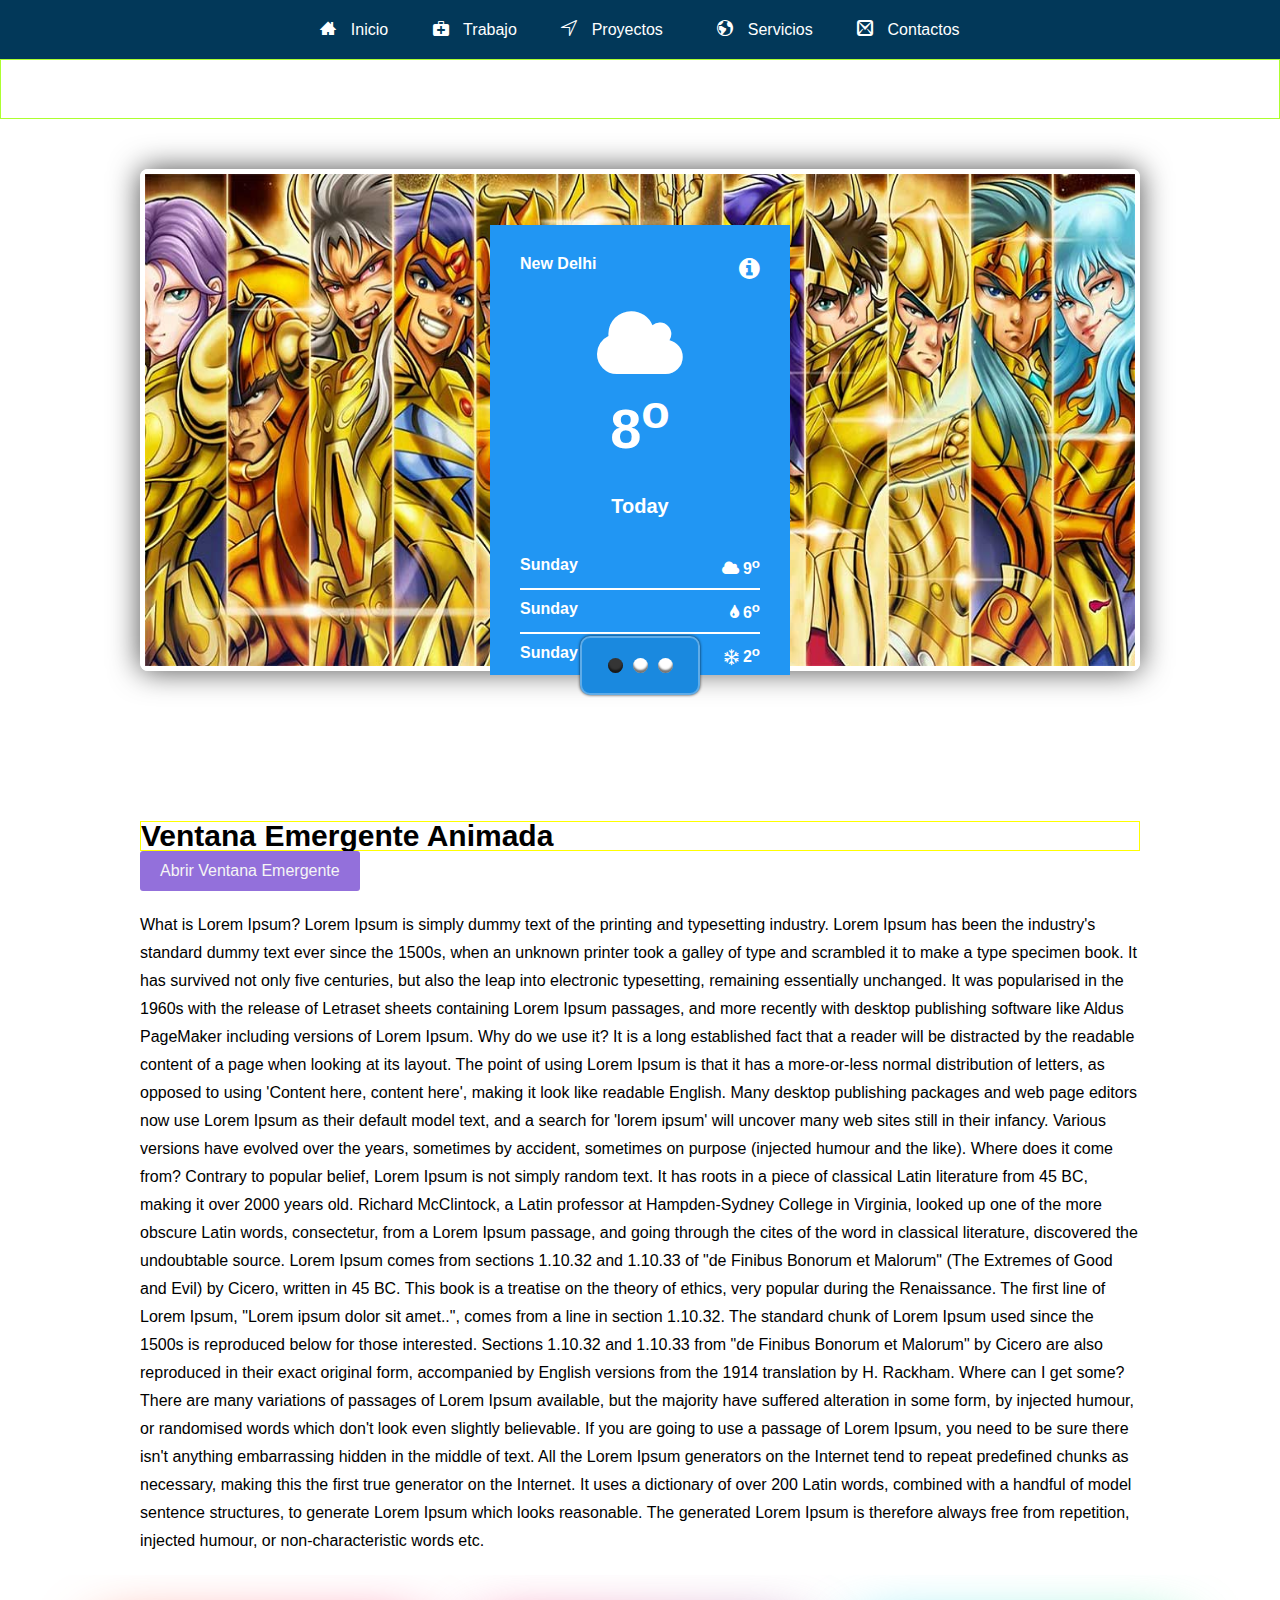
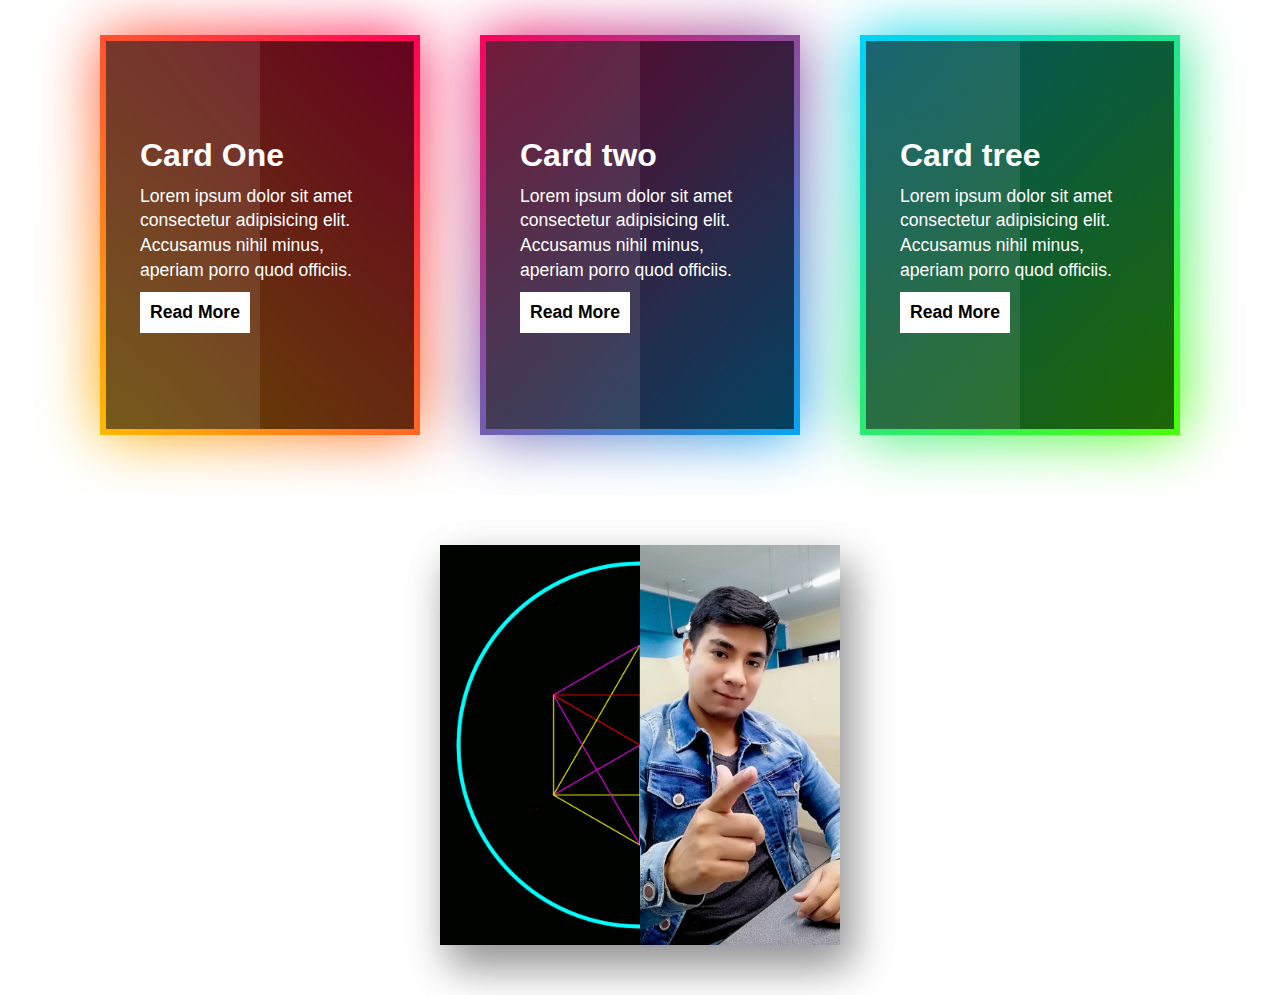
<file: prueba.html>
<!DOCTYPE html>
<html lang="USA-en">
<head>
    <meta charset="UTF-8">
    <meta http-equiv="X-UA-Compatible" content="IE=edge">    
    <meta name="viewport" content="width=device-width, user-scalable=no, initial-scale=1.0, maximum-scale=1.0, minimum-scale=1.0">
    <title>Menu</title>
    <!-- Fontawesome -->
 <!-- css de la pagina index grid bloque-->
 <!-- css de todas las pagina style barra pc y responsive-->
 <!-- css de etiquetas icono diseño -->
  
    <link rel="stylesheet" href="https://pro.fontawesome.com/releases/v5.10.0/css/all.css" integrity="sha384-AYmEC3Yw5cVb3ZcuHtOA93w35dYTsvhLPVnYs9eStHfGJvOvKxVfELGroGkvsg+p" crossorigin="anonymous"/>
   
    
    
 <!-------1--------- agregar Estilo_css al Index --------------------->

 <link rel="stylesheet" href="css/style_index.css">  

 <!--------1--------------------------------------------------------->



 <!-------2--------- agregar Menu ----------------------------------->

 <link rel="stylesheet" href="css/style_barra.css">
 <link rel="stylesheet" href="css/fonts.css">
 <script src="javascript/menu.js"></script>
 <!-- javascript/jquery-latest.js trabaja con la barra_menu, sirve para escribir codigo jquery -->
 <script src="javascript/versiones_jquery/jquery-3.6.0.js "></script>  

 <!-------2---------------------------------------------------------->

    


 <!-------3--------- agregar slider banner -------------------------->

<!-- Css  -->
<!-- css nuevo -->
<link rel="stylesheet" href="css/flexslider.css"> 
<link rel="stylesheet" href="css/font-awesome.css">

<!-- javascript -->
<!-- libreria para escribir jquery puro -->
<!-- javascript/versiones_jquery/jquery-3.6.0.js  trabaja con el slider banner, sirve para escribir codigo jquery -->
<script src="javascript/versiones_jquery/jquery-3.6.0.js"></script>  <!-- 1 Libreria -->
<script src="javascript/versiones_flexslider/jquery.flexslider.2.7.2.js"></script> <!-- 2 Plugin slider -->
<script src="javascript/jquery_slider_banner.js"></script> <!-- 3 Clase programacion  -->

<!--------3--------------------------------------------------------->



    
 <!-------4--------- agregar Ventana Popup-Modal ------------------->

 <link rel="stylesheet" href="css/style_popup.css">
 <script src="javascript/popup.js"></script>

 <!-------4--------------------------------------------------------->




<!-------5--------- cuadro florencente ------------------->

<link rel="stylesheet" href="css/style_fluorecente.css">


<!-------5--------------------------------------------------------->


     <!--cubo giratorio  -->
     <link rel="stylesheet" href="css/style_cubo_giratorio.css">
    <!--  -->
    <script src="javascript/jquery_cubo_giratorio.js"></script>
    



</head>
<body >
  


    <header>


 <!-------2--------- agregar Menu ----------------------------------->

        <div class="menu_bar">
            <a href="#" class="bt-menu"><span class="icon-menu"></span>Menu</a>
        </div>
       


       <nav id = "navbar">
        <ul> <!-- https://icomoon.io/app/#/select/font -->
           <li> <a href="#"><span class="icon-home3"></span> Inicio</a> </li>               
           <li> <a href="#"><span class="icon-aid-kit"></span> Trabajo</a> </li>
           
             <li class="submenu" >
               <a href="#"><span class="icon-compass"></span> Proyectos<span class="caret icon-keyboard_arrow_down"></span>  </a>
                <ul class="children">
                       
                     <li><a href="#">Sub #1 <span class="icon-home3"></span></a></li>
                     <li><a href="#">Sub #2 <span class="icon-home3"></span></a></li>
                     <li><a href="#">Sub #3 <span class="icon-home3"></span></a></li>
                                                
                </ul> 
           </li>
           <!-- <li id="seccion1" onmouseover="ver(1)" onmouseout="ocultar(1)"></li> <a href="#"><span class="icon-compass"></span>Sección Uno<span class="caret icon-keyboard_arrow_down"></span></a> </li> -->
             <!-- <li id="seccion1" onmouseover="ver(1)" onmouseout="ocultar(1)"><a href="#">Sección Uno</a>
                <div id="subseccion1">
                <p><a href="#"> Subsección uno uno</a></p>
                <p><a href="#"> Subsección uno dos</a></p>
                <p><a href="#"> Subsección uno tres</a></p>
                <p><a href="#"> Subsección uno cuatro</a></p> 
                </div>
             </li> -->

            <li> <a href="#"><span class="icon-earth"></span> Servicios</a> </li>
           <li> <a href="#"><span class="icon-mail2"></span> Contactos</a> </li> 

           <!-- <script type="text/javascript">
            function ver(n) {
                     document.getElementById("subseccion"+n).style.display="block"
                     }
            function ocultar(n) {
                     document.getElementById("subseccion"+n).style.display="none"
                     }
            </script> -->
       </ul>
       </nav>

 <!-------2---------------------------------------------------------->


    </header>




 <!-------3--------- agregar slider banner -------------------------->

 <h1 class="banner-title" id="banner-title">Slider Responsive con Flexslider</h1>
 <div class="flexslider">
     <ul class="slides">
            <li>
                <img loading = "lazy" src="img/caballeros_de_oro/logo/logo4.jpg" alt="">
                <section class="caption">
                  <h2>Lorem slider #1</h2>
                </section>
            </li>
            <li>
                <img loading = "lazy" src="img/caballeros_de_oro/logo/logo5.jpg" alt="">
                <section class="caption">
                  <h2>Lorem slider #2</h2>
                </section>
            </li>
            <li>
                <img loading = "lazy" src="img/caballeros_de_oro/logo/logo6.jpg" alt="">
                <section class="caption">
                  <h2>Lorem slider #3</h2>
                </section>
            </li>
     </ul>
 </div>

<!--------3--------------------------------------------------------->





    <div class="contenedor">   
         <article>
            <h1>Ventana Emergente Animada</h1>
            <button class="btn-abrir-popup" id="btn-abrir-popup">Abrir Ventana Emergente</button>
            <p>
            What is Lorem Ipsum?
            Lorem Ipsum is simply dummy text of the printing and typesetting industry. Lorem Ipsum has been the industry's standard dummy text ever since the 1500s, when an unknown printer took a galley of type and scrambled it to make a type specimen book. It has survived not only five centuries, but also the leap into electronic typesetting, remaining essentially unchanged. It was popularised in the 1960s with the release of Letraset sheets containing Lorem Ipsum passages, and more recently with desktop publishing software like Aldus PageMaker including versions of Lorem Ipsum.
    
            Why do we use it?
            It is a long established fact that a reader will be distracted by the readable content of a page when looking at its layout. The point of using Lorem Ipsum is that it has a more-or-less normal distribution of letters, as opposed to using 'Content here, content here', making it look like readable English. Many desktop publishing packages and web page editors now use Lorem Ipsum as their default model text, and a search for 'lorem ipsum' will uncover many web sites still in their infancy. Various versions have evolved over the years, sometimes by accident, sometimes on purpose (injected humour and the like).
    

            Where does it come from?
            Contrary to popular belief, Lorem Ipsum is not simply random text. It has roots in a piece of classical Latin literature from 45 BC, making it over 2000 years old. Richard McClintock, a Latin professor at Hampden-Sydney College in Virginia, looked up one of the more obscure Latin words, consectetur, from a Lorem Ipsum passage, and going through the cites of the word in classical literature, discovered the undoubtable source. Lorem Ipsum comes from sections 1.10.32 and 1.10.33 of "de Finibus Bonorum et Malorum" (The Extremes of Good and Evil) by Cicero, written in 45 BC. This book is a treatise on the theory of ethics, very popular during the Renaissance. The first line of Lorem Ipsum, "Lorem ipsum dolor sit amet..", comes from a line in section 1.10.32.

            The standard chunk of Lorem Ipsum used since the 1500s is reproduced below for those interested. Sections 1.10.32 and 1.10.33 from "de Finibus Bonorum et Malorum" by Cicero are also reproduced in their exact original form, accompanied by English versions from the 1914 translation by H. Rackham.

            Where can I get some?
            There are many variations of passages of Lorem Ipsum available, but the majority have suffered alteration in some form, by injected humour, or randomised words which don't look even slightly believable. If you are going to use a passage of Lorem Ipsum, you need to be sure there isn't anything embarrassing hidden in the middle of text. All the Lorem Ipsum generators on the Internet tend to repeat predefined chunks as necessary, making this the first true generator on the Internet. It uses a dictionary of over 200 Latin words, combined with a handful of model sentence structures, to generate Lorem Ipsum which looks reasonable. The generated Lorem Ipsum is therefore always free from repetition, injected humour, or non-characteristic words etc.
        </p>
        </article>

<!-------4--------- agregar Ventana Popup-Modal ------------------->

        <div class="overlay" id="overlay">
            <div class="popup" id="popup">
                    <a href="#"  id="btn-cerrar-popup" class="btn-cerrar-popup"><i class="fas fa-times"></i></a>
                    <h3>SUSCRIBETE</h3>
                    <h4>y recibe un cupon de descuento</h4>
                    <form action="">
                        <div class="contenedor-inputs">
                            <input type="text"  placeholder="Nombre">
                            <input type="email"  placeholder="Corrreo">
                            <img src="img/1.png" alt="">
                        </div>
                        <input type="submit"  class="btn-submit" value="Suscribirse">
                    </form>
            </div>

        </div>

 <!-------4--------------------------------------------------------->
    </div>


    <!-------5--------- cuadro florencente ------------------->

    <div class="container">
        <div class= "box">
            <span></span>
            <div class="content">
                <h2>Card One</h2>
                <p>Lorem ipsum dolor sit amet consectetur adipisicing elit. Accusamus nihil minus, aperiam porro quod officiis.</p>
                <a href="#">Read More</a>
            </div>
        </div>   
        <div class= "box">
            <span></span>
            <div class="content">
                <h2>Card two</h2>
                <p>Lorem ipsum dolor sit amet consectetur adipisicing elit. Accusamus nihil minus, aperiam porro quod officiis.</p>
                <a href="#">Read More</a>
            </div>
        </div> 
        <div class= "box">
            <span></span>
            <div class="content">
                <h2>Card tree</h2>
                <p>Lorem ipsum dolor sit amet consectetur adipisicing elit. Accusamus nihil minus, aperiam porro quod officiis.</p>
                <a href="#">Read More</a>
            </div>
        </div>          
    </div>
    
     <!-------5--------------------------------------------------------->

<!-------6--------- cubo giratorio ------------------->

<div class="card">
    <div class= "front active">
        <div class="location">New Delhi</div>
        <div class="more"><i class="fa fa-info-circle" aria-hidden="true"></i></div>
        <div class="weather">
            <i class="fa fa-cloud" aria-hidden="true"></i>
            <h1>8<sup>o</sup><br><span>Today</span></h1>
        </div>  
        <ul class="forecast">
            <li>
                <div class="day">Sunday</div>
                <div class="temprature"><i class="fa fa-cloud" aria-hidden="true"></i> 9<sup>o</sup></div>
            </li>
            <li>
                <div class="day">Sunday</div>
                <div class="temprature"><i class="fa fa-tint" aria-hidden="true"></i> 6<sup>o</sup></div>
            </li>
            <li>
                <div class="day">Sunday</div>
                <div class="temprature"><i class="fa fa-snowflake" aria-hidden="true"></i> 2<sup>o</sup></div>
            </li>
        </ul>      
    </div>       
    
    <div class="back">
        <div class="go-back"><i class="fa fa-chevron-circle-left" aria-hidden="true"></i></div>                     
        <ul class="forecast">
            <li>
                <div class="day">Yesterday</div>
                <div class="temprature"><i class="fa fa-cloud" aria-hidden="true"></i> 3<sup>o</sup></div>
            </li>
            <li>
                <div class="day">Today</div>
                <div class="temprature"><i class="fa fa-tint" aria-hidden="true"></i> 6<sup>o</sup></div>
            </li>
            <li>
                <div class="day">Sunday</div>
                <div class="temprature"><i class="fa fa-snowflake" aria-hidden="true"></i> 2<sup>o</sup></div>
            </li>
        </ul> 
    </div>       
</div>


 <!-------6--------------------------------------------------------->


<script src="javascript/popup.js"></script>


<!---------------------- tarjeta de presentacion  ------------>
<div id="play" class="card_50">
    <div class="imgBox">
        <img src="/img/tarjeta_presentacion/tarjeta_presentacion1.gif" alt="">
        <img src="/img/tarjeta_presentacion/tarjeta_presentacion2.jpg" alt="">
    </div>    
    <div  class="details">
        <div class="content">
           
            <h2>Frank S. M.<br> <span>Gerente General</span></h2>
            
             <div class="social-icons">
                 <a href="#"> <i class="fa fa-facebook" aria-hidden="true"></i></a>
                 <a href="#"> <i class="fa fa-twitter" aria-hidden="true"></i></a>
                 <a href="#"> <i class="fa fa-linkedin" aria-hidden="true"></i></a>
                 <a href="#"> <i class="fa fa-instagram" aria-hidden="true"></i></a>
             </div>
        </div>

    </div>

</div>

<!---------------------- tarjeta de presentacion  ------------>




<link rel="stylesheet" href="css/style_tarje_presentacion.css">


 


    <!-- <button id="play"> Play</button>
    <button id="mute"> Mute</button> -->



<script>
    var musik = new Audio();
    musik.src = "musica/portada.mp3";
    musik.loop = true;
    // musik.play();


function mulaiAudio()
{
    var play = document.getElementById("play");
    var mute = document.getElementById("mute");

    play.addEventListener('click',fplay);
    mute.addEventListener('click',fmute);

    function fplay(){
        if(musik.paused){
           musik.play();
        //    play.style.background = "url(/img/tarjeta_presentacion/tarjeta_presentacion2.jpg)";
        } else{
            musik.pause();
        //    play.style.background = "url(/img/tarjeta_presentacion/tarjeta_presentacion3.jpg)"; 
        }
    }

function fmute(){
    if(musik.muted){
        musik.muted = false;
        // mute.style.background = "url(/img/tarjeta_presentacion/tarjeta_presentacion2.jpg)";
    }else{
            musik.muted= true;
            // mute.style.background = "url(/img/tarjeta_presentacion/tarjeta_presentacion3.jpg)"; 
        }
}


}

window.addEventListener('load',mulaiAudio);



</script>






</body>
</html>
</file>
<file: css/page1/contenedor.css>
*
{
    margin: 0;
    padding: 0;
}

body
{
background: rgba(0,0,0,.9);
}


.contenedor_logo
{
    border: 0;
    padding: 0;
     width: 100%; 
     max-width: 100%;
     height: 325px;
    overflow: hidden;
    /* border: 1px solid green; */
     margin: auto auto; 
    /* padding:  20px;  */
    background: red; 
    background-size: cover;
}

.contenedor
{

/* border: 1px solid red; */
width: 70%;
margin: 0 auto;
/* height: 1000px; */
}



.fila1
{
    
     /* border: 1px solid yellow; */
    /* display: grid;  */
    height: 9cm;
    display: flex ;
    /* grid-template-columns: 1fr 1fr;      */
     color: white;
     text-align: center;       
}



.fila1_columna1
{
    /* border: 1px solid greenyellow; */
    width: 35%; 
    
}

.fila1_columna2
{
    /* border: 1px solid blue; */
    width: 35%;
    
}

.fila1_columna3
{
    /* border: 1px solid blue; */
    width: 100%;
    text-align: justify;
    overflow: scroll;
}

        .fila1_columna4
        {
            /* border: 1px solid blue; */
            width: 40%;
        font-size: 24px;
            /* max-width: 20%; */
            
        }

                .numero_tarjeta  
                {
                    width: 100%;
                    height: 100%;

                
                
                    /* background: hotpink; */
                    background: teal;
                }

                        .secciones
                        {
                            height: 100%;
                            max-height: 24%;
                            border: 1px solid black;
                            padding-top: 20px;
                            
                            /* border-bottom: 1px solid blue; */
                        }





.fila2
{
    /* border: 1px solid yellow;
    display: grid; */
    
    height: 6cm;           
    display: flex ;
    /* grid-template-columns: 1fr 1fr;      */
     color: white;
     text-align: center;       
}


.fila2_columna3
{
    /* border: 1px solid blue; */
    width: 100%;
    overflow: scroll;
}

.fila2_columna4
{
    /* border: 1px solid blue; */
    width: 100%;
} 





.fila3
{
    /* border: 1px solid yellow;
    display: grid; */
    
    height: 6cm;           
    display: flex ;
    /* grid-template-columns: 1fr 1fr;      */
     color: white;
     text-align: center;       
}


.fila3_columna3
{
    /* border: 1px solid blue; */
    width: 100%;
    text-align: justify;
    overflow: scroll;
}

.fila3_columna4
{
    /* border: 1px solid blue; */
    width: 100%;
}




.fila4
{
    /* border: 1px solid yellow;
    display: grid; */
    
    height: 6cm;           
    display: flex ;
    /* grid-template-columns: 1fr 1fr;      */
     color: white;
     text-align: center;       
}



.fila4_columna3
{
    /* border: 1px solid blue; */
    width: 100%;
}

.fila4_columna4
{
    /* border: 1px solid blue; */
    width: 100%;
} 






.fila5
{
    /* border: 1px solid yellow;
    display: grid; */
    
    height: 6cm;           
    display: flex ;
    /* grid-template-columns: 1fr 1fr;      */
     color: white;
     text-align: center;       
}


.fila5_columna3
{
    /* border: 1px solid blue; */
    width: 100%;
}

.fila5_columna4
{
    /* border: 1px solid blue; */
    width: 100%;
} 




.fila6
{
    /* border: 1px solid yellow;
    display: grid; */
    
    height: 6cm;           
    display: flex ;
    /* grid-template-columns: 1fr 1fr;      */
     color: white;
     text-align: center; 
    
}



.fila6_columna3
{
    /* border: 1px solid blue; */
    width: 100%;
}

.fila6_columna4
{
    /* border: 1px solid blue; */
    width: 100%;    
} 

.contenedor .fila1 .fila1_columna4 .numero_tarjeta .btn-abrir-popup ,
                                                   .btn-abrir-popup_2                                                   
{
    /* padding: 0 20px; */
    /* margin-bottom: 20px; */
    /* height: 40px; */
    height: 100%;
    max-height: 135px;
    width: 100%;
    /* line-height: 40px; */
    border: none;
    color: whitesmoke;
    background: mediumpurple;
    /* border-radius: 3px; */
    font-family: 'Montserrat', sans-serif;
    font-size: 16px;
    cursor: pointer;
    transition: .3s ease all;
    cursor: pointer;
    border: 1px solid black;
    
}


/* popou */


@media(max-width : 560px)
     {      
        .contenedor_logo
        {
            border: 0;
            padding: 0;
             width: 100%; 
             height: 180px;
            overflow: hidden;
            /* border: 1px solid green; */
             margin: auto auto; 
            /* padding:  20px;  */
            background: red; 
            background-size: cover;
        }

        .contenedor
        {                
        /* border: 1px solid red; */
        
        width: 100%;
        max-width: 100%;
        margin: 0 auto;
                
        /* height: 1000px; */
             
        

        
        }




        .fila1
        {
            
             /* border: 1px solid yellow; */
            /* display: grid;  */
            height: 5cm;           
            display: flex ;
            /* grid-template-columns: 1fr 1fr;      */
             color: white;
             text-align: center;       
        }
        
        .fila1_columna1
        {
            /* border: 1px solid greenyellow; */
            width: 500px; 
            
            
        }

        .fila1_columna2
        {
            /* border: 1px solid blue; */
            width: 500px;
            
        }

        .fila1_columna4
        {
            /* border: 1px solid blue; */
            width: 40%;
            font-size: 18px;
            /* max-width: 20%; */
            
        }
        



        
        .numero_tarjeta
        {
            width: 100%;
            height: 100%;
            background: hotpink;
        }
        
        .secciones
        {
            height: 100%;
            max-height: 24%;
            /* border: 1px solid black; */
            padding-top: 20px;
            /* padding-bottom: 15px; */
                   
            /* border-bottom: 1px solid blue; */
        }
        
       
       



     }



     /* @media(max-width:350px)
{
    .fila1_columna3
    {        
        display: none;        
    }
} */

     



     @media(max-width : 320px)
     {
       
        .contenedor_logo
        {
            border: 0;
            padding: 0;
             width: 100%; 
             max-width: 100%;
             height: 180px;
            overflow: hidden;
            /* border: 1px solid green; */
             margin: auto auto; 
            /* padding:  20px;  */
            background: red; 
            background-size: cover;
        }

       
        .fila1_columna1
        {
            /* border: 1px solid greenyellow; */
            width: 500px; 
            
            
        }

        .fila1_columna2
        {
            /* border: 1px solid blue; */
            width: 500px;
            
        }

        .fila1_columna3
        {
            /* border: 1px solid blue;
            width: 500px; */
            display: none;
            
        }

        .fila1_columna4
        {
            /* border: 1px solid blue; */
            width: 40%;
            font-size: 18px;
            /* max-width: 20%; */
            
        }
        
        .numero_tarjeta
        {
            width: 100%;
            height: 100%;
            background: hotpink;
        }
        
        .secciones
        {
            height: 100%;
            max-height: 24%;
            border: 1px solid black;
            padding-top: 20px;
            /* padding-bottom: 15px; */
                   
            /* border-bottom: 1px solid blue; */
        }
        
    

     }
</file>
<file: css/fonts.css>
@font-face {
  font-family: 'icomoon';
  src:  url('fonts/icomoon.eot?6ss0c5');
  src:  url('fonts/icomoon.eot?6ss0c5#iefix') format('embedded-opentype'),
    url('fonts/icomoon.ttf?6ss0c5') format('truetype'),
    url('fonts/icomoon.woff?6ss0c5') format('woff'),
    url('fonts/icomoon.svg?6ss0c5#icomoon') format('svg');
  font-weight: normal;
  font-style: normal;
  font-display: block;
}

[class^="icon-"], [class*=" icon-"] {
  /* use !important to prevent issues with browser extensions that change fonts */
  font-family: 'icomoon' !important;
  speak: never;
  font-style: normal;
  font-weight: normal;
  font-variant: normal;
  text-transform: none;
  line-height: 1;

  /* Better Font Rendering =========== */
  -webkit-font-smoothing: antialiased;
  -moz-osx-font-smoothing: grayscale;
}

.icon-checkmark1:before {
  content: "\e901";
}
.icon-check-alt:before {
  content: "\e903";
}
.icon-x:before {
  content: "\e904";
}
.icon-x-altx-alt:before {
  content: "\e905";
}
.icon-denied:before {
  content: "\e906";
}
.icon-cursor:before {
  content: "\e907";
}
.icon-rss3:before {
  content: "\e908";
}
.icon-rss-alt:before {
  content: "\e909";
}
.icon-wrench2:before {
  content: "\e90a";
}
.icon-calendar-alt-stroke:before {
  content: "\e90b";
}
.icon-mail1:before {
  content: "\e90c";
}
.icon-heart-stroke:before {
  content: "\e90d";
}
.icon-heart-fill:before {
  content: "\e90e";
}
.icon-movie:before {
  content: "\e90f";
}
.icon-document-alt-stroke:before {
  content: "\e910";
}
.icon-document-alt-fill:before {
  content: "\e911";
}
.icon-document-stroke:before {
  content: "\e912";
}
.icon-document-fill:before {
  content: "\e913";
}
.icon-plus2:before {
  content: "\e914";
}
.icon-plus-alt:before {
  content: "\e915";
}
.icon-minus2:before {
  content: "\e916";
}
.icon-minus-alt:before {
  content: "\e917";
}
.icon-pin:before {
  content: "\e918";
}
.icon-link2:before {
  content: "\e919";
}
.icon-bolt1:before {
  content: "\e91a";
}
.icon-move:before {
  content: "\e91b";
}
.icon-move-alt1:before {
  content: "\e91c";
}
.icon-move-alt2:before {
  content: "\e91d";
}
.icon-equalizer1:before {
  content: "\e91e";
}
.icon-award-fill:before {
  content: "\e91f";
}
.icon-award-stroke:before {
  content: "\e920";
}
.icon-magnifying-glass:before {
  content: "\e921";
}
.icon-key-stroke:before {
  content: "\e922";
}
.icon-key-fill:before {
  content: "\e923";
}
.icon-new-window:before {
  content: "\e924";
}
.icon-lightbulb:before {
  content: "\e925";
}
.icon-spin-alt:before {
  content: "\e926";
}
.icon-spin:before {
  content: "\e927";
}
.icon-curved-arrow:before {
  content: "\e928";
}
.icon-undo3:before {
  content: "\e929";
}
.icon-reload:before {
  content: "\e92a";
}
.icon-reload-alt:before {
  content: "\e92b";
}
.icon-loop1:before {
  content: "\e92c";
}
.icon-loop-alt1:before {
  content: "\e92d";
}
.icon-loop-alt2:before {
  content: "\e92e";
}
.icon-loop-alt3:before {
  content: "\e92f";
}
.icon-loop-alt4:before {
  content: "\e930";
}
.icon-transfer:before {
  content: "\e931";
}
.icon-move-vertical:before {
  content: "\e932";
}
.icon-move-vertical-alt1:before {
  content: "\e933";
}
.icon-move-vertical-alt2:before {
  content: "\e934";
}
.icon-move-horizontal:before {
  content: "\e935";
}
.icon-move-horizontal-alt1:before {
  content: "\e936";
}
.icon-move-horizontal-alt2:before {
  content: "\e937";
}
.icon-arrow-left3:before {
  content: "\e938";
}
.icon-arrow-left-alt1:before {
  content: "\e939";
}
.icon-arrow-left-alt2:before {
  content: "\e93a";
}
.icon-arrow-right3:before {
  content: "\e93b";
}
.icon-arrow-right-alt1:before {
  content: "\e93c";
}
.icon-arrow-right-alt2:before {
  content: "\e93d";
}
.icon-arrow-up3:before {
  content: "\e93e";
}
.icon-arrow-up-alt1:before {
  content: "\e93f";
}
.icon-arrow-up-alt2:before {
  content: "\e940";
}
.icon-arrow-down3:before {
  content: "\e941";
}
.icon-arrow-down-alt1:before {
  content: "\e942";
}
.icon-arrow-down-alt2:before {
  content: "\e943";
}
.icon-cd:before {
  content: "\e944";
}
.icon-steering-wheel:before {
  content: "\e945";
}
.icon-microphone1:before {
  content: "\e946";
}
.icon-headphones2:before {
  content: "\e947";
}
.icon-volume:before {
  content: "\e948";
}
.icon-volume-mute1:before {
  content: "\e94a";
}
.icon-play4:before {
  content: "\e94b";
}
.icon-pause3:before {
  content: "\e94c";
}
.icon-stop3:before {
  content: "\e94d";
}
.icon-eject2:before {
  content: "\e94e";
}
.icon-first1:before {
  content: "\e94f";
}
.icon-last1:before {
  content: "\e950";
}
.icon-play-alt:before {
  content: "\e951";
}
.icon-fullscreen-exit:before {
  content: "\e952";
}
.icon-fullscreen-exit-alt:before {
  content: "\e953";
}
.icon-fullscreen:before {
  content: "\e954";
}
.icon-fullscreen-alt:before {
  content: "\e955";
}
.icon-iphone:before {
  content: "\e956";
}
.icon-battery-empty1:before {
  content: "\e957";
}
.icon-battery-half1:before {
  content: "\e958";
}
.icon-battery-full1:before {
  content: "\e959";
}
.icon-battery-charging:before {
  content: "\e95a";
}
.icon-compass3:before {
  content: "\e95b";
}
.icon-box:before {
  content: "\e95c";
}
.icon-folder-stroke:before {
  content: "\e95d";
}
.icon-folder-fill:before {
  content: "\e95e";
}
.icon-at1:before {
  content: "\e95f";
}
.icon-ampersand:before {
  content: "\e960";
}
.icon-info2:before {
  content: "\e961";
}
.icon-question-mark:before {
  content: "\e962";
}
.icon-pilcrow1:before {
  content: "\e963";
}
.icon-hash:before {
  content: "\e964";
}
.icon-left-quote:before {
  content: "\e965";
}
.icon-right-quote:before {
  content: "\e966";
}
.icon-left-quote-alt:before {
  content: "\e967";
}
.icon-right-quote-alt:before {
  content: "\e968";
}
.icon-article:before {
  content: "\e969";
}
.icon-read-more:before {
  content: "\e96a";
}
.icon-list3:before {
  content: "\e96b";
}
.icon-list-nested:before {
  content: "\e96c";
}
.icon-book2:before {
  content: "\e96d";
}
.icon-book-alt:before {
  content: "\e96e";
}
.icon-book-alt2:before {
  content: "\e96f";
}
.icon-pen1:before {
  content: "\e970";
}
.icon-pen-alt-stroke:before {
  content: "\e971";
}
.icon-pen-alt-fill:before {
  content: "\e972";
}
.icon-pen-alt2:before {
  content: "\e973";
}
.icon-brush:before {
  content: "\e974";
}
.icon-brush-alt:before {
  content: "\e975";
}
.icon-eyedropper2:before {
  content: "\e976";
}
.icon-layers-alt:before {
  content: "\e977";
}
.icon-layers:before {
  content: "\e978";
}
.icon-image2:before {
  content: "\e979";
}
.icon-camera2:before {
  content: "\e97a";
}
.icon-aperture:before {
  content: "\e97b";
}
.icon-aperture-alt:before {
  content: "\e97c";
}
.icon-chart:before {
  content: "\e97d";
}
.icon-chart-alt:before {
  content: "\e97e";
}
.icon-bars1:before {
  content: "\e97f";
}
.icon-bars-alt:before {
  content: "\e980";
}
.icon-eye2:before {
  content: "\e981";
}
.icon-user2:before {
  content: "\e982";
}
.icon-home4:before {
  content: "\e983";
}
.icon-clock1:before {
  content: "\e984";
}
.icon-lock-stroke:before {
  content: "\e985";
}
.icon-lock-fill:before {
  content: "\e986";
}
.icon-unlock-stroke:before {
  content: "\e987";
}
.icon-unlock-fill:before {
  content: "\e988";
}
.icon-tag-stroke:before {
  content: "\e989";
}
.icon-tag-fill:before {
  content: "\e98a";
}
.icon-sun-stroke:before {
  content: "\e98b";
}
.icon-sun-fill:before {
  content: "\e98c";
}
.icon-moon-stroke:before {
  content: "\e98d";
}
.icon-moon-fill:before {
  content: "\e98e";
}
.icon-cloud2:before {
  content: "\e98f";
}
.icon-rain:before {
  content: "\e990";
}
.icon-umbrella1:before {
  content: "\e991";
}
.icon-star1:before {
  content: "\e992";
}
.icon-map-pin-stroke:before {
  content: "\e993";
}
.icon-map-pin-fill:before {
  content: "\e994";
}
.icon-map-pin-alt:before {
  content: "\e995";
}
.icon-target1:before {
  content: "\e996";
}
.icon-download4:before {
  content: "\e997";
}
.icon-upload4:before {
  content: "\e999";
}
.icon-cloud-download2:before {
  content: "\e99a";
}
.icon-cloud-upload2:before {
  content: "\e99b";
}
.icon-fork:before {
  content: "\e99c";
}
.icon-paperclip1:before {
  content: "\e99d";
}
.icon-home1:before {
  content: "\e99e";
}
.icon-home2:before {
  content: "\e9a0";
}
.icon-home3:before {
  content: "\e902";
}
.icon-office:before {
  content: "\e9a1";
}
.icon-newspaper:before {
  content: "\e9a2";
}
.icon-pencil1:before {
  content: "\e9a3";
}
.icon-pencil2:before {
  content: "\e9a4";
}
.icon-quill:before {
  content: "\e9a5";
}
.icon-pen:before {
  content: "\e9a6";
}
.icon-blog:before {
  content: "\e9a7";
}
.icon-eyedropper1:before {
  content: "\e9a8";
}
.icon-droplet:before {
  content: "\e9a9";
}
.icon-paint-format:before {
  content: "\e9aa";
}
.icon-image1:before {
  content: "\e9ab";
}
.icon-images:before {
  content: "\e9ac";
}
.icon-camera1:before {
  content: "\e9ad";
}
.icon-headphones1:before {
  content: "\e9ae";
}
.icon-music1:before {
  content: "\e9af";
}
.icon-play1:before {
  content: "\e9b0";
}
.icon-film1:before {
  content: "\e9b1";
}
.icon-video-camera1:before {
  content: "\e9b2";
}
.icon-dice:before {
  content: "\e9b3";
}
.icon-pacman:before {
  content: "\e9b4";
}
.icon-spades:before {
  content: "\e9b5";
}
.icon-clubs:before {
  content: "\e9b6";
}
.icon-diamonds:before {
  content: "\e9b7";
}
.icon-bullhorn1:before {
  content: "\e9b8";
}
.icon-connection:before {
  content: "\e9b9";
}
.icon-podcast1:before {
  content: "\e9ba";
}
.icon-feed1:before {
  content: "\e9bb";
}
.icon-mic:before {
  content: "\e9bc";
}
.icon-book1:before {
  content: "\e9be";
}
.icon-books:before {
  content: "\e9bf";
}
.icon-library:before {
  content: "\e9c0";
}
.icon-file-text1:before {
  content: "\e9c1";
}
.icon-profile:before {
  content: "\e9c2";
}
.icon-file-empty:before {
  content: "\e9c3";
}
.icon-files-empty:before {
  content: "\e9c4";
}
.icon-file-text2:before {
  content: "\e9c5";
}
.icon-file-picture:before {
  content: "\e9c6";
}
.icon-file-music:before {
  content: "\e9c7";
}
.icon-file-play:before {
  content: "\e9c8";
}
.icon-file-video:before {
  content: "\e9c9";
}
.icon-file-zip:before {
  content: "\e9cb";
}
.icon-copy1:before {
  content: "\e9cc";
}
.icon-paste1:before {
  content: "\e9cd";
}
.icon-stack:before {
  content: "\e9ce";
}
.icon-folder1:before {
  content: "\e9cf";
}
.icon-folder-open1:before {
  content: "\e9d0";
}
.icon-folder-plus:before {
  content: "\e9d1";
}
.icon-folder-minus:before {
  content: "\e9d2";
}
.icon-folder-download:before {
  content: "\e9d3";
}
.icon-folder-upload:before {
  content: "\e9d4";
}
.icon-price-tag:before {
  content: "\e9d5";
}
.icon-price-tags:before {
  content: "\e9d6";
}
.icon-barcode1:before {
  content: "\e9d7";
}
.icon-qrcode1:before {
  content: "\e9d8";
}
.icon-ticket1:before {
  content: "\e9d9";
}
.icon-cart:before {
  content: "\e9da";
}
.icon-coin-dollar:before {
  content: "\e9db";
}
.icon-coin-euro:before {
  content: "\e9dc";
}
.icon-coin-pound:before {
  content: "\e9dd";
}
.icon-coin-yen:before {
  content: "\e9de";
}
.icon-credit-card1:before {
  content: "\e9df";
}
.icon-calculator1:before {
  content: "\e9e0";
}
.icon-lifebuoy:before {
  content: "\e9e1";
}
.icon-phone1:before {
  content: "\e9e2";
}
.icon-phone-hang-up:before {
  content: "\e9e3";
}
.icon-address-book1:before {
  content: "\e9e4";
}
.icon-envelop:before {
  content: "\e9e5";
}
.icon-pushpin:before {
  content: "\e9e6";
}
.icon-location:before {
  content: "\e9e7";
}
.icon-location2:before {
  content: "\e9e8";
}
.icon-compass:before {
  content: "\e949";
}
.icon-compass2:before {
  content: "\e9e9";
}
.icon-map1:before {
  content: "\e9ea";
}
.icon-map2:before {
  content: "\e9eb";
}
.icon-history1:before {
  content: "\e9ec";
}
.icon-clock:before {
  content: "\e9ed";
}
.icon-clock2:before {
  content: "\e9ee";
}
.icon-alarm:before {
  content: "\e9ef";
}
.icon-bell1:before {
  content: "\e9f0";
}
.icon-stopwatch:before {
  content: "\e9f1";
}
.icon-calendar1:before {
  content: "\e9f2";
}
.icon-printer:before {
  content: "\e9f3";
}
.icon-keyboard:before {
  content: "\e9f4";
}
.icon-display:before {
  content: "\e9f5";
}
.icon-laptop1:before {
  content: "\e9f6";
}
.icon-mobile1:before {
  content: "\e9f7";
}
.icon-mobile2:before {
  content: "\e9f8";
}
.icon-tablet1:before {
  content: "\e9f9";
}
.icon-tv1:before {
  content: "\e9fa";
}
.icon-drawer:before {
  content: "\e9fb";
}
.icon-drawer2:before {
  content: "\e9fc";
}
.icon-box-add:before {
  content: "\e9fd";
}
.icon-box-remove:before {
  content: "\e9fe";
}
.icon-download1:before {
  content: "\e9ff";
}
.icon-upload1:before {
  content: "\ea00";
}
.icon-floppy-disk:before {
  content: "\ea01";
}
.icon-drive:before {
  content: "\ea02";
}
.icon-database1:before {
  content: "\ea03";
}
.icon-undo1:before {
  content: "\ea04";
}
.icon-redo:before {
  content: "\ea05";
}
.icon-undo2:before {
  content: "\ea06";
}
.icon-redo2:before {
  content: "\ea07";
}
.icon-forward1:before {
  content: "\ea08";
}
.icon-reply1:before {
  content: "\ea09";
}
.icon-bubble:before {
  content: "\ea0a";
}
.icon-bubbles:before {
  content: "\ea0b";
}
.icon-bubbles2:before {
  content: "\ea0c";
}
.icon-bubble2:before {
  content: "\ea0d";
}
.icon-bubbles3:before {
  content: "\ea0e";
}
.icon-bubbles4:before {
  content: "\ea10";
}
.icon-user1:before {
  content: "\ea11";
}
.icon-users1:before {
  content: "\ea12";
}
.icon-user-plus1:before {
  content: "\ea13";
}
.icon-user-minus:before {
  content: "\ea14";
}
.icon-user-check:before {
  content: "\ea15";
}
.icon-user-tie:before {
  content: "\ea16";
}
.icon-quotes-left:before {
  content: "\ea17";
}
.icon-quotes-right:before {
  content: "\ea18";
}
.icon-hour-glass:before {
  content: "\ea19";
}
.icon-spinner1:before {
  content: "\ea1a";
}
.icon-spinner2:before {
  content: "\ea1b";
}
.icon-spinner3:before {
  content: "\ea1c";
}
.icon-spinner4:before {
  content: "\ea1d";
}
.icon-spinner5:before {
  content: "\ea1e";
}
.icon-spinner6:before {
  content: "\ea1f";
}
.icon-spinner7:before {
  content: "\ea20";
}
.icon-spinner8:before {
  content: "\ea21";
}
.icon-spinner9:before {
  content: "\ea22";
}
.icon-spinner10:before {
  content: "\ea23";
}
.icon-spinner11:before {
  content: "\ea24";
}
.icon-binoculars1:before {
  content: "\ea25";
}
.icon-search1:before {
  content: "\ea26";
}
.icon-zoom-in:before {
  content: "\ea27";
}
.icon-zoom-out:before {
  content: "\ea28";
}
.icon-enlarge:before {
  content: "\ea29";
}
.icon-shrink:before {
  content: "\ea2a";
}
.icon-enlarge2:before {
  content: "\ea2b";
}
.icon-shrink2:before {
  content: "\ea2c";
}
.icon-key1:before {
  content: "\ea2d";
}
.icon-key2:before {
  content: "\ea2e";
}
.icon-lock1:before {
  content: "\ea2f";
}
.icon-unlocked:before {
  content: "\ea30";
}
.icon-wrench1:before {
  content: "\ea31";
}
.icon-equalizer:before {
  content: "\ea32";
}
.icon-equalizer2:before {
  content: "\ea33";
}
.icon-cog1:before {
  content: "\ea34";
}
.icon-cogs1:before {
  content: "\ea35";
}
.icon-hammer:before {
  content: "\ea36";
}
.icon-magic-wand:before {
  content: "\ea37";
}
.icon-aid-kit:before {
  content: "\e998";
}
.icon-bug1:before {
  content: "\ea38";
}
.icon-pie-chart1:before {
  content: "\ea39";
}
.icon-stats-dots:before {
  content: "\ea3a";
}
.icon-stats-bars:before {
  content: "\ea3b";
}
.icon-stats-bars2:before {
  content: "\ea3c";
}
.icon-trophy1:before {
  content: "\ea3d";
}
.icon-gift:before {
  content: "\e99f";
}
.icon-glass1:before {
  content: "\ea3e";
}
.icon-glass2:before {
  content: "\ea3f";
}
.icon-mug:before {
  content: "\ea40";
}
.icon-spoon-knife:before {
  content: "\ea41";
}
.icon-leaf1:before {
  content: "\ea42";
}
.icon-rocket1:before {
  content: "\ea43";
}
.icon-meter:before {
  content: "\ea44";
}
.icon-meter2:before {
  content: "\ea45";
}
.icon-hammer2:before {
  content: "\ea46";
}
.icon-fire1:before {
  content: "\ea47";
}
.icon-lab:before {
  content: "\ea48";
}
.icon-magnet1:before {
  content: "\ea49";
}
.icon-bin:before {
  content: "\ea4a";
}
.icon-bin2:before {
  content: "\ea4b";
}
.icon-briefcase1:before {
  content: "\ea4c";
}
.icon-airplane:before {
  content: "\ea4d";
}
.icon-truck1:before {
  content: "\ea4e";
}
.icon-road1:before {
  content: "\ea4f";
}
.icon-accessibility:before {
  content: "\ea50";
}
.icon-target:before {
  content: "\ea51";
}
.icon-shield1:before {
  content: "\ea52";
}
.icon-power:before {
  content: "\ea53";
}
.icon-switch:before {
  content: "\ea54";
}
.icon-power-cord:before {
  content: "\ea55";
}
.icon-clipboard1:before {
  content: "\ea56";
}
.icon-list-numbered:before {
  content: "\ea57";
}
.icon-list1:before {
  content: "\ea58";
}
.icon-list2:before {
  content: "\ea59";
}
.icon-tree1:before {
  content: "\ea5a";
}
.icon-menu:before {
  content: "\e9bd";
}
.icon-menu2:before {
  content: "\ea5b";
}
.icon-menu3:before {
  content: "\ea5c";
}
.icon-menu4:before {
  content: "\ea5d";
}
.icon-cloud1:before {
  content: "\ea5e";
}
.icon-cloud-download1:before {
  content: "\ea5f";
}
.icon-cloud-upload1:before {
  content: "\ea60";
}
.icon-cloud-check:before {
  content: "\ea61";
}
.icon-download2:before {
  content: "\ea62";
}
.icon-upload2:before {
  content: "\ea63";
}
.icon-download3:before {
  content: "\ea64";
}
.icon-upload3:before {
  content: "\ea65";
}
.icon-sphere:before {
  content: "\ea66";
}
.icon-earth:before {
  content: "\e9ca";
}
.icon-link1:before {
  content: "\ea67";
}
.icon-flag1:before {
  content: "\ea68";
}
.icon-attachment:before {
  content: "\ea69";
}
.icon-eye1:before {
  content: "\ea6a";
}
.icon-eye-plus:before {
  content: "\ea6b";
}
.icon-eye-minus:before {
  content: "\ea6c";
}
.icon-eye-blocked:before {
  content: "\ea6d";
}
.icon-bookmark1:before {
  content: "\ea6e";
}
.icon-bookmarks:before {
  content: "\ea6f";
}
.icon-sun:before {
  content: "\ea70";
}
.icon-contrast:before {
  content: "\ea71";
}
.icon-brightness-contrast:before {
  content: "\ea72";
}
.icon-star-empty:before {
  content: "\ea73";
}
.icon-star-half1:before {
  content: "\ea74";
}
.icon-star-full:before {
  content: "\ea75";
}
.icon-heart1:before {
  content: "\ea76";
}
.icon-heart-broken:before {
  content: "\ea77";
}
.icon-man:before {
  content: "\ea78";
}
.icon-woman:before {
  content: "\ea79";
}
.icon-man-woman:before {
  content: "\ea7a";
}
.icon-happy:before {
  content: "\ea7b";
}
.icon-happy2:before {
  content: "\ea7c";
}
.icon-smile:before {
  content: "\ea7d";
}
.icon-smile2:before {
  content: "\ea7e";
}
.icon-tongue:before {
  content: "\ea7f";
}
.icon-tongue2:before {
  content: "\ea80";
}
.icon-sad:before {
  content: "\ea81";
}
.icon-sad2:before {
  content: "\ea82";
}
.icon-wink:before {
  content: "\ea83";
}
.icon-wink2:before {
  content: "\ea85";
}
.icon-grin:before {
  content: "\ea86";
}
.icon-grin2:before {
  content: "\ea87";
}
.icon-cool:before {
  content: "\ea88";
}
.icon-cool2:before {
  content: "\ea89";
}
.icon-angry:before {
  content: "\ea8a";
}
.icon-angry2:before {
  content: "\ea8b";
}
.icon-evil:before {
  content: "\ea8c";
}
.icon-evil2:before {
  content: "\ea8d";
}
.icon-shocked:before {
  content: "\ea8e";
}
.icon-shocked2:before {
  content: "\ea8f";
}
.icon-baffled:before {
  content: "\ea90";
}
.icon-baffled2:before {
  content: "\ea91";
}
.icon-confused:before {
  content: "\ea92";
}
.icon-confused2:before {
  content: "\ea93";
}
.icon-neutral:before {
  content: "\ea94";
}
.icon-neutral2:before {
  content: "\ea95";
}
.icon-hipster:before {
  content: "\ea96";
}
.icon-hipster2:before {
  content: "\ea97";
}
.icon-wondering:before {
  content: "\ea98";
}
.icon-wondering2:before {
  content: "\ea99";
}
.icon-sleepy:before {
  content: "\ea9a";
}
.icon-sleepy2:before {
  content: "\ea9b";
}
.icon-frustrated:before {
  content: "\ea9c";
}
.icon-frustrated2:before {
  content: "\ea9d";
}
.icon-crying:before {
  content: "\ea9e";
}
.icon-crying2:before {
  content: "\ea9f";
}
.icon-point-up:before {
  content: "\eaa0";
}
.icon-point-right:before {
  content: "\eaa1";
}
.icon-point-down:before {
  content: "\eaa2";
}
.icon-point-left:before {
  content: "\eaa3";
}
.icon-warning1:before {
  content: "\eaa4";
}
.icon-notification:before {
  content: "\eaa5";
}
.icon-question1:before {
  content: "\eaa6";
}
.icon-plus1:before {
  content: "\eaa7";
}
.icon-minus1:before {
  content: "\eaa8";
}
.icon-info1:before {
  content: "\eaa9";
}
.icon-cancel-circle:before {
  content: "\eaaa";
}
.icon-blocked:before {
  content: "\eaab";
}
.icon-cross:before {
  content: "\ea0f";
}
.icon-checkmark:before {
  content: "\eaac";
}
.icon-checkmark2:before {
  content: "\eaad";
}
.icon-spell-check:before {
  content: "\eaae";
}
.icon-enter:before {
  content: "\eaaf";
}
.icon-exit:before {
  content: "\eab0";
}
.icon-play2:before {
  content: "\eab1";
}
.icon-pause1:before {
  content: "\eab2";
}
.icon-stop1:before {
  content: "\eab3";
}
.icon-previous:before {
  content: "\eab4";
}
.icon-next:before {
  content: "\eab5";
}
.icon-backward1:before {
  content: "\eab6";
}
.icon-forward2:before {
  content: "\eab7";
}
.icon-play3:before {
  content: "\eab8";
}
.icon-pause2:before {
  content: "\eab9";
}
.icon-stop2:before {
  content: "\eaba";
}
.icon-backward2:before {
  content: "\eabb";
}
.icon-forward3:before {
  content: "\eabc";
}
.icon-first:before {
  content: "\eabd";
}
.icon-last:before {
  content: "\eabe";
}
.icon-previous2:before {
  content: "\eabf";
}
.icon-next2:before {
  content: "\eac0";
}
.icon-eject1:before {
  content: "\eac1";
}
.icon-volume-high:before {
  content: "\eac2";
}
.icon-volume-medium:before {
  content: "\eac3";
}
.icon-volume-low:before {
  content: "\eac4";
}
.icon-volume-mute:before {
  content: "\eac5";
}
.icon-volume-mute2:before {
  content: "\eac6";
}
.icon-volume-increase:before {
  content: "\eac7";
}
.icon-volume-decrease:before {
  content: "\eac8";
}
.icon-loop:before {
  content: "\eac9";
}
.icon-loop2:before {
  content: "\eaca";
}
.icon-infinite:before {
  content: "\eacb";
}
.icon-shuffle:before {
  content: "\eacc";
}
.icon-arrow-up-left:before {
  content: "\eacd";
}
.icon-arrow-up1:before {
  content: "\eace";
}
.icon-arrow-up-right:before {
  content: "\eacf";
}
.icon-arrow-right1:before {
  content: "\ead0";
}
.icon-arrow-down-right:before {
  content: "\ead1";
}
.icon-arrow-down1:before {
  content: "\ead2";
}
.icon-arrow-down-left:before {
  content: "\ead3";
}
.icon-arrow-left1:before {
  content: "\ead4";
}
.icon-arrow-up-left2:before {
  content: "\ead5";
}
.icon-arrow-up2:before {
  content: "\ead6";
}
.icon-arrow-up-right2:before {
  content: "\ead7";
}
.icon-arrow-right2:before {
  content: "\ead8";
}
.icon-arrow-down-right2:before {
  content: "\ead9";
}
.icon-arrow-down2:before {
  content: "\eada";
}
.icon-arrow-down-left2:before {
  content: "\eadb";
}
.icon-arrow-left2:before {
  content: "\eadc";
}
.icon-circle-up:before {
  content: "\eadd";
}
.icon-circle-right:before {
  content: "\eade";
}
.icon-circle-down:before {
  content: "\eadf";
}
.icon-circle-left:before {
  content: "\eae0";
}
.icon-tab:before {
  content: "\eae1";
}
.icon-move-up:before {
  content: "\eae2";
}
.icon-move-down:before {
  content: "\eae3";
}
.icon-sort-alpha-asc1:before {
  content: "\eae4";
}
.icon-sort-alpha-desc1:before {
  content: "\eae5";
}
.icon-sort-numeric-asc1:before {
  content: "\eae6";
}
.icon-sort-numberic-desc:before {
  content: "\eae7";
}
.icon-sort-amount-asc1:before {
  content: "\eae8";
}
.icon-sort-amount-desc1:before {
  content: "\eae9";
}
.icon-command:before {
  content: "\eaea";
}
.icon-shift:before {
  content: "\eaeb";
}
.icon-ctrl:before {
  content: "\eaec";
}
.icon-opt:before {
  content: "\eaed";
}
.icon-checkbox-checked:before {
  content: "\eaee";
}
.icon-checkbox-unchecked:before {
  content: "\eaef";
}
.icon-radio-checked:before {
  content: "\eaf0";
}
.icon-radio-checked2:before {
  content: "\eaf1";
}
.icon-radio-unchecked:before {
  content: "\eaf2";
}
.icon-crop1:before {
  content: "\eaf3";
}
.icon-make-group:before {
  content: "\eaf4";
}
.icon-ungroup:before {
  content: "\eaf5";
}
.icon-scissors1:before {
  content: "\eaf6";
}
.icon-filter1:before {
  content: "\eaf7";
}
.icon-font1:before {
  content: "\eaf8";
}
.icon-ligature:before {
  content: "\eaf9";
}
.icon-ligature2:before {
  content: "\eafa";
}
.icon-text-height1:before {
  content: "\eafb";
}
.icon-text-width1:before {
  content: "\eafc";
}
.icon-font-size:before {
  content: "\eafd";
}
.icon-bold1:before {
  content: "\eafe";
}
.icon-underline1:before {
  content: "\eaff";
}
.icon-italic1:before {
  content: "\eb00";
}
.icon-strikethrough1:before {
  content: "\eb01";
}
.icon-omega:before {
  content: "\eb02";
}
.icon-sigma:before {
  content: "\eb03";
}
.icon-page-break:before {
  content: "\eb04";
}
.icon-superscript1:before {
  content: "\eb05";
}
.icon-subscript1:before {
  content: "\eb06";
}
.icon-superscript2:before {
  content: "\eb07";
}
.icon-subscript2:before {
  content: "\eb08";
}
.icon-text-color:before {
  content: "\eb09";
}
.icon-pagebreak:before {
  content: "\eb0a";
}
.icon-clear-formatting:before {
  content: "\eb0b";
}
.icon-table1:before {
  content: "\eb0c";
}
.icon-table2:before {
  content: "\eb0d";
}
.icon-insert-template:before {
  content: "\eb0e";
}
.icon-pilcrow:before {
  content: "\eb0f";
}
.icon-ltr:before {
  content: "\eb10";
}
.icon-rtl:before {
  content: "\eb11";
}
.icon-section:before {
  content: "\eb12";
}
.icon-paragraph-left:before {
  content: "\eb13";
}
.icon-paragraph-center:before {
  content: "\eb14";
}
.icon-paragraph-right:before {
  content: "\eb15";
}
.icon-paragraph-justify:before {
  content: "\eb16";
}
.icon-indent-increase:before {
  content: "\eb17";
}
.icon-indent-decrease:before {
  content: "\eb18";
}
.icon-share1:before {
  content: "\eb19";
}
.icon-new-tab:before {
  content: "\eb1a";
}
.icon-embed:before {
  content: "\eb1b";
}
.icon-embed2:before {
  content: "\eb1c";
}
.icon-terminal1:before {
  content: "\eb1d";
}
.icon-share2:before {
  content: "\eb1e";
}
.icon-mail:before {
  content: "\eb1f";
}
.icon-mail2:before {
  content: "\ea84";
}
.icon-mail3:before {
  content: "\eb20";
}
.icon-mail4:before {
  content: "\eb21";
}
.icon-amazon1:before {
  content: "\eb22";
}
.icon-google1:before {
  content: "\eb23";
}
.icon-google2:before {
  content: "\eb24";
}
.icon-google3:before {
  content: "\eb25";
}
.icon-google-plus1:before {
  content: "\eb26";
}
.icon-google-plus2:before {
  content: "\eb27";
}
.icon-google-plus3:before {
  content: "\eb28";
}
.icon-hangouts:before {
  content: "\eb29";
}
.icon-google-drive:before {
  content: "\eb2a";
}
.icon-facebook1:before {
  content: "\eb2b";
}
.icon-facebook2:before {
  content: "\eb2c";
}
.icon-instagram1:before {
  content: "\eb2d";
}
.icon-whatsapp1:before {
  content: "\eb2e";
}
.icon-spotify1:before {
  content: "\eb2f";
}
.icon-telegram1:before {
  content: "\eb30";
}
.icon-twitter1:before {
  content: "\eb31";
}
.icon-vine1:before {
  content: "\eb32";
}
.icon-vk1:before {
  content: "\eb33";
}
.icon-renren1:before {
  content: "\eb34";
}
.icon-sina-weibo:before {
  content: "\eb35";
}
.icon-rss1:before {
  content: "\eb36";
}
.icon-rss2:before {
  content: "\eb37";
}
.icon-youtube1:before {
  content: "\eb38";
}
.icon-youtube2:before {
  content: "\eb39";
}
.icon-twitch1:before {
  content: "\eb3a";
}
.icon-vimeo1:before {
  content: "\eb3b";
}
.icon-vimeo2:before {
  content: "\eb3c";
}
.icon-lanyrd:before {
  content: "\eb3d";
}
.icon-flickr1:before {
  content: "\eb3e";
}
.icon-flickr2:before {
  content: "\eb3f";
}
.icon-flickr3:before {
  content: "\eb40";
}
.icon-flickr4:before {
  content: "\eb41";
}
.icon-dribbble1:before {
  content: "\eb42";
}
.icon-behance1:before {
  content: "\eb43";
}
.icon-behance2:before {
  content: "\eb44";
}
.icon-deviantart1:before {
  content: "\eb45";
}
.icon-500px1:before {
  content: "\eb46";
}
.icon-steam1:before {
  content: "\eb47";
}
.icon-steam2:before {
  content: "\eb48";
}
.icon-dropbox1:before {
  content: "\eb49";
}
.icon-onedrive:before {
  content: "\eb4a";
}
.icon-github1:before {
  content: "\eb4b";
}
.icon-npm:before {
  content: "\eb4c";
}
.icon-basecamp:before {
  content: "\eb4d";
}
.icon-trello1:before {
  content: "\eb4e";
}
.icon-wordpress1:before {
  content: "\eb4f";
}
.icon-joomla1:before {
  content: "\eb50";
}
.icon-ello:before {
  content: "\eb51";
}
.icon-blogger:before {
  content: "\eb52";
}
.icon-blogger2:before {
  content: "\eb53";
}
.icon-tumblr1:before {
  content: "\eb54";
}
.icon-tumblr2:before {
  content: "\eb55";
}
.icon-yahoo1:before {
  content: "\eb56";
}
.icon-yahoo2:before {
  content: "\eb57";
}
.icon-tux:before {
  content: "\eb58";
}
.icon-appleinc:before {
  content: "\eb59";
}
.icon-finder:before {
  content: "\eb5a";
}
.icon-android1:before {
  content: "\eb5b";
}
.icon-windows1:before {
  content: "\eb5c";
}
.icon-windows8:before {
  content: "\eb5d";
}
.icon-soundcloud1:before {
  content: "\eb5e";
}
.icon-soundcloud2:before {
  content: "\eb5f";
}
.icon-skype1:before {
  content: "\eb60";
}
.icon-reddit1:before {
  content: "\eb61";
}
.icon-hackernews:before {
  content: "\eb62";
}
.icon-wikipedia:before {
  content: "\eb63";
}
.icon-linkedin1:before {
  content: "\eb64";
}
.icon-linkedin2:before {
  content: "\eb65";
}
.icon-lastfm1:before {
  content: "\eb66";
}
.icon-lastfm2:before {
  content: "\eb67";
}
.icon-delicious1:before {
  content: "\eb68";
}
.icon-stumbleupon1:before {
  content: "\eb69";
}
.icon-stumbleupon2:before {
  content: "\eb6a";
}
.icon-stackoverflow:before {
  content: "\eb6b";
}
.icon-pinterest1:before {
  content: "\eb6c";
}
.icon-pinterest2:before {
  content: "\eb6d";
}
.icon-xing1:before {
  content: "\eb6e";
}
.icon-xing2:before {
  content: "\eb6f";
}
.icon-flattr:before {
  content: "\eb70";
}
.icon-foursquare1:before {
  content: "\eb71";
}
.icon-yelp1:before {
  content: "\eb72";
}
.icon-paypal1:before {
  content: "\eb73";
}
.icon-chrome1:before {
  content: "\eb74";
}
.icon-firefox1:before {
  content: "\eb75";
}
.icon-IE:before {
  content: "\eb76";
}
.icon-edge1:before {
  content: "\eb77";
}
.icon-safari1:before {
  content: "\eb78";
}
.icon-opera1:before {
  content: "\eb79";
}
.icon-file-pdf:before {
  content: "\eb7a";
}
.icon-file-openoffice:before {
  content: "\eb7b";
}
.icon-file-word:before {
  content: "\eb7c";
}
.icon-file-excel:before {
  content: "\eb7d";
}
.icon-libreoffice:before {
  content: "\eb7e";
}
.icon-html-five:before {
  content: "\eb7f";
}
.icon-html-five2:before {
  content: "\eb80";
}
.icon-css31:before {
  content: "\eb81";
}
.icon-git1:before {
  content: "\eb82";
}
.icon-codepen1:before {
  content: "\eb83";
}
.icon-svg:before {
  content: "\eb84";
}
.icon-IcoMoon:before {
  content: "\eb85";
}
.icon-heart2:before {
  content: "\eb86";
}
.icon-cloud3:before {
  content: "\eb87";
}
.icon-star2:before {
  content: "\eb88";
}
.icon-tv2:before {
  content: "\eb89";
}
.icon-sound:before {
  content: "\eb8a";
}
.icon-video:before {
  content: "\eb8b";
}
.icon-trash1:before {
  content: "\eb8c";
}
.icon-user3:before {
  content: "\eb8d";
}
.icon-key3:before {
  content: "\eb8e";
}
.icon-search2:before {
  content: "\eb8f";
}
.icon-settings:before {
  content: "\eb90";
}
.icon-camera3:before {
  content: "\eb91";
}
.icon-tag1:before {
  content: "\eb92";
}
.icon-lock2:before {
  content: "\eb93";
}
.icon-bulb:before {
  content: "\eb94";
}
.icon-pen2:before {
  content: "\eb95";
}
.icon-diamond1:before {
  content: "\eb96";
}
.icon-display1:before {
  content: "\eb97";
}
.icon-location1:before {
  content: "\eb98";
}
.icon-eye3:before {
  content: "\eb99";
}
.icon-bubble1:before {
  content: "\eb9a";
}
.icon-stack1:before {
  content: "\eb9b";
}
.icon-cup:before {
  content: "\eb9c";
}
.icon-phone2:before {
  content: "\eb9d";
}
.icon-news:before {
  content: "\eb9e";
}
.icon-mail5:before {
  content: "\eb9f";
}
.icon-like:before {
  content: "\eba0";
}
.icon-photo1:before {
  content: "\eba1";
}
.icon-note:before {
  content: "\eba2";
}
.icon-clock3:before {
  content: "\eba3";
}
.icon-paperplane:before {
  content: "\eba4";
}
.icon-params:before {
  content: "\eba5";
}
.icon-banknote:before {
  content: "\eba6";
}
.icon-data:before {
  content: "\eba7";
}
.icon-music2:before {
  content: "\eba8";
}
.icon-megaphone:before {
  content: "\eba9";
}
.icon-study:before {
  content: "\ebaa";
}
.icon-lab1:before {
  content: "\ebab";
}
.icon-food:before {
  content: "\ebac";
}
.icon-t-shirt:before {
  content: "\ebad";
}
.icon-fire2:before {
  content: "\ebae";
}
.icon-clip:before {
  content: "\ebaf";
}
.icon-shop:before {
  content: "\ebb0";
}
.icon-calendar2:before {
  content: "\ebb1";
}
.icon-wallet:before {
  content: "\ebb2";
}
.icon-vynil:before {
  content: "\ebb3";
}
.icon-truck2:before {
  content: "\ebb4";
}
.icon-world:before {
  content: "\ebb5";
}
.icon-1password:before {
  content: "\ebb6";
  color: #0094f5;
}
.icon-500px2:before {
  content: "\ebb7";
  color: #0099e5;
}
.icon-abbrobotstudio:before {
  content: "\ebb8";
  color: #ff9e0f;
}
.icon-about-dot-me:before {
  content: "\ebb9";
  color: #00a98f;
}
.icon-abstract:before {
  content: "\ebba";
}
.icon-academia:before {
  content: "\ebbb";
}
.icon-accusoft:before {
  content: "\ebbc";
  color: #ff7e4a;
}
.icon-acm:before {
  content: "\ebbd";
  color: #0085ca;
}
.icon-addthis:before {
  content: "\ebbe";
  color: #ff6550;
}
.icon-adguard:before {
  content: "\ebbf";
  color: #66b574;
}
.icon-adobe:before {
  content: "\ebc0";
  color: #f00;
}
.icon-adobeacrobatreader:before {
  content: "\ebc1";
  color: #ee3f24;
}
.icon-adobeaftereffects:before {
  content: "\ebc2";
  color: #d291ff;
}
.icon-adobeaudition:before {
  content: "\ebc3";
  color: #00e4bb;
}
.icon-adobecreativecloud:before {
  content: "\ebc4";
  color: #d41818;
}
.icon-adobedreamweaver:before {
  content: "\ebc5";
  color: #35fa00;
}
.icon-adobeillustrator:before {
  content: "\ebc6";
  color: #ff7c00;
}
.icon-adobeindesign:before {
  content: "\ebc7";
  color: #fd3f93;
}
.icon-adobelightroomcc:before {
  content: "\ebc8";
  color: #3df0f0;
}
.icon-adobelightroomclassic:before {
  content: "\ebc9";
  color: #add5ec;
}
.icon-adobephotoshop:before {
  content: "\ebca";
  color: #00c8ff;
}
.icon-adobepremiere:before {
  content: "\ebcb";
  color: #ea77ff;
}
.icon-adobetypekit:before {
  content: "\ebcc";
  color: #87ec00;
}
.icon-adobexd:before {
  content: "\ebcd";
  color: #ff2bc2;
}
.icon-airbnb:before {
  content: "\ebce";
  color: #ff5a5f;
}
.icon-airplayaudio:before {
  content: "\ebcf";
}
.icon-airplayvideo:before {
  content: "\ebd0";
}
.icon-algolia:before {
  content: "\ebd1";
  color: #5468ff;
}
.icon-alliedmodders:before {
  content: "\ebd2";
  color: #1578d3;
}
.icon-amazon2:before {
  content: "\ebd3";
  color: #f90;
}
.icon-amazonalexa:before {
  content: "\ebd4";
  color: #00caff;
}
.icon-amazonaws:before {
  content: "\ebd5";
}
.icon-amd:before {
  content: "\ebd6";
  color: #ed1c24;
}
.icon-americanexpress:before {
  content: "\ebd7";
  color: #2e77bc;
}
.icon-anaconda:before {
  content: "\ebd8";
  color: #42b029;
}
.icon-analogue:before {
  content: "\ebd9";
}
.icon-anchor1:before {
  content: "\ebda";
  color: #8940fa;
}
.icon-android2:before {
  content: "\ebdb";
  color: #3ddc84;
}
.icon-angellist1:before {
  content: "\ebdc";
}
.icon-angular:before {
  content: "\ebdd";
  color: #dd0031;
}
.icon-angularuniversal:before {
  content: "\ebde";
  color: #00acc1;
}
.icon-ansible:before {
  content: "\ebdf";
  color: #e00;
}
.icon-apache:before {
  content: "\ebe0";
  color: #d22128;
}
.icon-apacheairflow:before {
  content: "\ebe1";
  color: #007a88;
}
.icon-apachecordova:before {
  content: "\ebe2";
  color: #e8e8e8;
}
.icon-apacheflink:before {
  content: "\ebe3";
  color: #e6526f;
}
.icon-apachekafka:before {
  content: "\ebe4";
}
.icon-apachenetbeanside:before {
  content: "\ebe5";
  color: #1b6ac6;
}
.icon-apacheopenoffice:before {
  content: "\ebe6";
  color: #0e85cd;
}
.icon-apacherocketmq:before {
  content: "\ebe7";
  color: #d77310;
}
.icon-apachespark:before {
  content: "\ebe8";
  color: #e25a1c;
}
.icon-apple1:before {
  content: "\ebe9";
  color: #999;
}
.icon-applemusic:before {
  content: "\ebea";
}
.icon-applepay:before {
  content: "\ebeb";
}
.icon-applepodcasts:before {
  content: "\ebec";
  color: #93c;
}
.icon-appveyor:before {
  content: "\ebed";
  color: #00b3e0;
}
.icon-aral:before {
  content: "\ebee";
  color: #0063cb;
}
.icon-archiveofourown:before {
  content: "\ebef";
  color: #900;
}
.icon-archlinux:before {
  content: "\ebf0";
  color: #1793d1;
}
.icon-arduino:before {
  content: "\ebf1";
  color: #00979d;
}
.icon-artstation:before {
  content: "\ebf2";
  color: #13aff0;
}
.icon-arxiv:before {
  content: "\ebf3";
  color: #b31b1b;
}
.icon-asana:before {
  content: "\ebf4";
}
.icon-asciidoctor:before {
  content: "\ebf5";
  color: #e40046;
}
.icon-at-and-t:before {
  content: "\ebf6";
  color: #00a8e0;
}
.icon-atlassian:before {
  content: "\ebf7";
  color: #0052cc;
}
.icon-atom:before {
  content: "\ebf8";
  color: #66595c;
}
.icon-audi:before {
  content: "\ebf9";
  color: #bb0a30;
}
.icon-audible:before {
  content: "\ebfa";
  color: #f8991c;
}
.icon-aurelia:before {
  content: "\ebfb";
  color: #ed2b88;
}
.icon-auth0:before {
  content: "\ebfc";
  color: #eb5424;
}
.icon-automatic:before {
  content: "\ebfd";
  color: #7d8084;
}
.icon-autotask:before {
  content: "\ebfe";
  color: #e51937;
}
.icon-aventrix:before {
  content: "\ebff";
  color: #09d;
}
.icon-awesomewm:before {
  content: "\ec00";
  color: #535d6c;
}
.icon-azureartifacts:before {
  content: "\ec01";
  color: #cb2e6d;
}
.icon-azuredevops:before {
  content: "\ec02";
  color: #0078d7;
}
.icon-azurepipelines:before {
  content: "\ec03";
  color: #2560e0;
}
.icon-babel:before {
  content: "\ec04";
  color: #f9dc3e;
}
.icon-baidu:before {
  content: "\ec05";
  color: #2319dc;
}
.icon-bamboo:before {
  content: "\ec06";
  color: #0052cc;
}
.icon-bancontact:before {
  content: "\ec07";
  color: #005498;
}
.icon-bandcamp1:before {
  content: "\ec08";
  color: #408294;
}
.icon-bandlab:before {
  content: "\ec09";
  color: #dc3710;
}
.icon-basecamp1:before {
  content: "\ec0a";
  color: #5ecc62;
}
.icon-bathasu:before {
  content: "\ec0b";
  color: #00a3e0;
}
.icon-beats:before {
  content: "\ec0c";
  color: #005571;
}
.icon-beatsbydre:before {
  content: "\ec0d";
  color: #e01f3d;
}
.icon-behance3:before {
  content: "\ec0e";
  color: #1769ff;
}
.icon-bigcartel:before {
  content: "\ec0f";
}
.icon-bing:before {
  content: "\ec10";
  color: #008373;
}
.icon-bit:before {
  content: "\ec11";
  color: #73398d;
}
.icon-bitbucket1:before {
  content: "\ec12";
  color: #0052cc;
}
.icon-bitcoin1:before {
  content: "\ec13";
  color: #f7931a;
}
.icon-bitdefender:before {
  content: "\ec14";
  color: #ed1c24;
}
.icon-bitly:before {
  content: "\ec15";
  color: #ee6123;
}
.icon-bitrise:before {
  content: "\ec16";
  color: #683d87;
}
.icon-blackberry:before {
  content: "\ec17";
}
.icon-blender:before {
  content: "\ec18";
  color: #f5792a;
}
.icon-blogger1:before {
  content: "\ec19";
  color: #ff5722;
}
.icon-bmcsoftware:before {
  content: "\ec1a";
  color: #fe5000;
}
.icon-boeing:before {
  content: "\ec1b";
  color: #1d439c;
}
.icon-boost:before {
  content: "\ec1c";
  color: #f69220;
}
.icon-bootstrap:before {
  content: "\ec1d";
  color: #563d7c;
}
.icon-bower:before {
  content: "\ec1e";
  color: #ef5734;
}
.icon-box1:before {
  content: "\ec1f";
  color: #0061d5;
}
.icon-brand-dot-ai:before {
  content: "\ec20";
  color: #0aa0ff;
}
.icon-brandfolder:before {
  content: "\ec21";
  color: #40d1f5;
}
.icon-brave:before {
  content: "\ec22";
  color: #fb542b;
}
.icon-breaker:before {
  content: "\ec23";
  color: #003dad;
}
.icon-broadcom:before {
  content: "\ec24";
  color: #cc092f;
}
.icon-buddy:before {
  content: "\ec25";
  color: #1a86fd;
}
.icon-buffer:before {
  content: "\ec26";
  color: #168eea;
}
.icon-buymeacoffee:before {
  content: "\ec27";
  color: #ff813f;
}
.icon-buzzfeed:before {
  content: "\ec28";
  color: #e32;
}
.icon-c:before {
  content: "\ec29";
  color: #a8b9cc;
}
.icon-cakephp:before {
  content: "\ec2a";
  color: #d33c43;
}
.icon-campaignmonitor:before {
  content: "\ec2b";
  color: #509cf6;
}
.icon-canva:before {
  content: "\ec2c";
  color: #00c4cc;
}
.icon-cashapp:before {
  content: "\ec2d";
  color: #00c244;
}
.icon-cassandra:before {
  content: "\ec2e";
  color: #1287b1;
}
.icon-castorama:before {
  content: "\ec2f";
  color: #0078d7;
}
.icon-castro:before {
  content: "\ec30";
  color: #00b265;
}
.icon-centos:before {
  content: "\ec31";
  color: #262577;
}
.icon-cevo:before {
  content: "\ec32";
  color: #1eabe2;
}
.icon-chase:before {
  content: "\ec33";
  color: #117aca;
}
.icon-chef:before {
  content: "\ec34";
  color: #f09820;
}
.icon-circle1:before {
  content: "\ec35";
  color: #8669ae;
}
.icon-circleci:before {
  content: "\ec36";
}
.icon-cirrusci:before {
  content: "\ec37";
}
.icon-cisco:before {
  content: "\ec38";
  color: #1ba0d7;
}
.icon-civicrm:before {
  content: "\ec39";
  color: #81c459;
}
.icon-clockify:before {
  content: "\ec3a";
  color: #03a9f4;
}
.icon-clojure:before {
  content: "\ec3b";
  color: #5881d8;
}
.icon-cloudbees:before {
  content: "\ec3c";
  color: #1997b5;
}
.icon-cloudflare:before {
  content: "\ec3d";
  color: #f38020;
}
.icon-cmake:before {
  content: "\ec3e";
  color: #064f8c;
}
.icon-co-op:before {
  content: "\ec3f";
  color: #00b1e7;
}
.icon-codacy:before {
  content: "\ec40";
}
.icon-codecademy:before {
  content: "\ec41";
  color: #1f4056;
}
.icon-codechef:before {
  content: "\ec42";
  color: #5b4638;
}
.icon-codeclimate:before {
  content: "\ec43";
}
.icon-codecov:before {
  content: "\ec44";
  color: #f01f7a;
}
.icon-codefactor:before {
  content: "\ec45";
  color: #f44a6a;
}
.icon-codeforces:before {
  content: "\ec46";
  color: #1f8acb;
}
.icon-codeigniter:before {
  content: "\ec47";
  color: #ee4623;
}
.icon-codepen2:before {
  content: "\ec48";
}
.icon-coderwall:before {
  content: "\ec49";
  color: #3e8dcc;
}
.icon-codesandbox:before {
  content: "\ec4a";
}
.icon-codeship:before {
  content: "\ec4b";
  color: #3c4858;
}
.icon-codewars:before {
  content: "\ec4c";
  color: #ad2c27;
}
.icon-codio:before {
  content: "\ec4d";
  color: #4574e0;
}
.icon-coffeescript:before {
  content: "\ec4e";
}
.icon-coinbase:before {
  content: "\ec4f";
  color: #0667d0;
}
.icon-commonworkflowlanguage:before {
  content: "\ec50";
  color: #b5314c;
}
.icon-composer:before {
  content: "\ec51";
  color: #885630;
}
.icon-compropago:before {
  content: "\ec52";
  color: #00aaef;
}
.icon-conda-forge:before {
  content: "\ec53";
}
.icon-conekta:before {
  content: "\ec54";
  color: #414959;
}
.icon-confluence:before {
  content: "\ec55";
}
.icon-coronarenderer:before {
  content: "\ec56";
  color: #e6502a;
}
.icon-coursera:before {
  content: "\ec57";
  color: #2a73cc;
}
.icon-coveralls:before {
  content: "\ec58";
  color: #3f5767;
}
.icon-cpanel:before {
  content: "\ec59";
  color: #ff6c2c;
}
.icon-cplusplus:before {
  content: "\ec5a";
  color: #00599c;
}
.icon-creativecommons:before {
  content: "\ec5b";
  color: #ef9421;
}
.icon-crehana:before {
  content: "\ec5c";
  color: #4b22f4;
}
.icon-crunchbase:before {
  content: "\ec5d";
  color: #0288d1;
}
.icon-crunchyroll:before {
  content: "\ec5e";
  color: #f47521;
}
.icon-cryengine:before {
  content: "\ec5f";
}
.icon-csharp:before {
  content: "\ec60";
  color: #239120;
}
.icon-css32:before {
  content: "\ec61";
  color: #1572b6;
}
.icon-csswizardry:before {
  content: "\ec62";
  color: #f43059;
}
.icon-curl:before {
  content: "\ec63";
}
.icon-d3-dot-js:before {
  content: "\ec64";
  color: #f9a03c;
}
.icon-dailymotion:before {
  content: "\ec65";
  color: #0066dc;
}
.icon-dart:before {
  content: "\ec66";
  color: #0175c2;
}
.icon-dashlane:before {
  content: "\ec67";
  color: #007c97;
}
.icon-datacamp:before {
  content: "\ec68";
  color: #3ac;
}
.icon-dazn:before {
  content: "\ec69";
  color: #f8f8f5;
}
.icon-dblp:before {
  content: "\ec6a";
  color: #004f9f;
}
.icon-debian:before {
  content: "\ec6b";
  color: #a81d33;
}
.icon-deepin:before {
  content: "\ec6c";
  color: #007cff;
}
.icon-deezer:before {
  content: "\ec6d";
  color: #feaa2d;
}
.icon-delicious2:before {
  content: "\ec6e";
  color: #39f;
}
.icon-deliveroo:before {
  content: "\ec6f";
  color: #00ccbc;
}
.icon-dell:before {
  content: "\ec70";
  color: #007db8;
}
.icon-deno:before {
  content: "\ec71";
}
.icon-dependabot:before {
  content: "\ec72";
  color: #025e8c;
}
.icon-designernews:before {
  content: "\ec73";
  color: #2d72d9;
}
.icon-dev-dot-to:before {
  content: "\ec74";
}
.icon-deviantart2:before {
  content: "\ec75";
  color: #05cc47;
}
.icon-devrant:before {
  content: "\ec76";
  color: #f99a66;
}
.icon-diaspora:before {
  content: "\ec77";
}
.icon-digg1:before {
  content: "\ec78";
}
.icon-digitalocean:before {
  content: "\ec79";
  color: #0080ff;
}
.icon-directus:before {
  content: "\ec7a";
}
.icon-discord:before {
  content: "\ec7b";
  color: #7289da;
}
.icon-discourse:before {
  content: "\ec7c";
}
.icon-discover:before {
  content: "\ec7d";
  color: #ff6000;
}
.icon-disqus:before {
  content: "\ec7e";
  color: #2e9fff;
}
.icon-disroot:before {
  content: "\ec7f";
  color: #50162d;
}
.icon-django:before {
  content: "\ec80";
}
.icon-dlna:before {
  content: "\ec81";
  color: #48a842;
}
.icon-docker:before {
  content: "\ec82";
  color: #1488c6;
}
.icon-docusign:before {
  content: "\ec83";
  color: #fc2;
}
.icon-dolby:before {
  content: "\ec84";
}
.icon-dot-net:before {
  content: "\ec85";
  color: #5c2d91;
}
.icon-draugiem-dot-lv:before {
  content: "\ec86";
  color: #f60;
}
.icon-dribbble2:before {
  content: "\ec87";
  color: #ea4c89;
}
.icon-drone:before {
  content: "\ec88";
}
.icon-dropbox2:before {
  content: "\ec89";
  color: #0061ff;
}
.icon-drupal1:before {
  content: "\ec8a";
  color: #0678be;
}
.icon-dtube:before {
  content: "\ec8b";
  color: #f00;
}
.icon-duckduckgo:before {
  content: "\ec8c";
  color: #de5833;
}
.icon-dunked:before {
  content: "\ec8d";
  color: #2da9d7;
}
.icon-duolingo:before {
  content: "\ec8e";
  color: #58cc02;
}
.icon-dynatrace:before {
  content: "\ec8f";
  color: #1496ff;
}
.icon-ebay:before {
  content: "\ec90";
  color: #e53238;
}
.icon-eclipseide:before {
  content: "\ec91";
  color: #2c2255;
}
.icon-elastic:before {
  content: "\ec92";
  color: #005571;
}
.icon-elasticcloud:before {
  content: "\ec93";
  color: #005571;
}
.icon-elasticsearch:before {
  content: "\ec94";
  color: #005571;
}
.icon-elasticstack:before {
  content: "\ec95";
  color: #005571;
}
.icon-electron:before {
  content: "\ec96";
  color: #47848f;
}
.icon-elementary:before {
  content: "\ec97";
  color: #64baff;
}
.icon-eleventy:before {
  content: "\ec98";
}
.icon-ello1:before {
  content: "\ec99";
}
.icon-elsevier:before {
  content: "\ec9a";
  color: #ff6c00;
}
.icon-ember-dot-js:before {
  content: "\ec9b";
  color: #e04e39;
}
.icon-emlakjet:before {
  content: "\ec9c";
  color: #0ae524;
}
.icon-empirekred:before {
  content: "\ec9d";
  color: #72be50;
}
.icon-envato:before {
  content: "\ec9e";
  color: #81b441;
}
.icon-epel:before {
  content: "\ec9f";
  color: #fc0000;
}
.icon-epicgames:before {
  content: "\eca0";
}
.icon-epson:before {
  content: "\eca1";
  color: #039;
}
.icon-esea:before {
  content: "\eca2";
  color: #0e9648;
}
.icon-eslint:before {
  content: "\eca3";
  color: #4b32c3;
}
.icon-ethereum:before {
  content: "\eca4";
}
.icon-etsy1:before {
  content: "\eca5";
  color: #f16521;
}
.icon-eventbrite:before {
  content: "\eca6";
  color: #f05537;
}
.icon-eventstore:before {
  content: "\eca7";
  color: #5ab552;
}
.icon-evernote:before {
  content: "\eca8";
  color: #00a82d;
}
.icon-everplaces:before {
  content: "\eca9";
  color: #fa4b32;
}
.icon-evry:before {
  content: "\ecaa";
  color: #063a54;
}
.icon-exercism:before {
  content: "\ecab";
  color: #009cab;
}
.icon-expertsexchange:before {
  content: "\ecac";
  color: #00aae7;
}
.icon-expo:before {
  content: "\ecad";
}
.icon-eyeem:before {
  content: "\ecae";
}
.icon-f-droid:before {
  content: "\ecaf";
  color: #1976d2;
}
.icon-f-secure:before {
  content: "\ecb0";
  color: #00baff;
}
.icon-facebook3:before {
  content: "\ecb1";
  color: #1877f2;
}
.icon-faceit:before {
  content: "\ecb2";
  color: #f50;
}
.icon-fandango:before {
  content: "\ecb3";
  color: #ff7300;
}
.icon-favro:before {
  content: "\ecb4";
  color: #512da8;
}
.icon-feathub:before {
  content: "\ecb5";
  color: #9b9b9b;
}
.icon-fedora:before {
  content: "\ecb6";
  color: #294172;
}
.icon-feedly:before {
  content: "\ecb7";
  color: #2bb24c;
}
.icon-fidoalliance:before {
  content: "\ecb8";
  color: #ffbf3b;
}
.icon-figma:before {
  content: "\ecb9";
  color: #f24e1e;
}
.icon-filezilla:before {
  content: "\ecba";
  color: #bf0000;
}
.icon-firebase:before {
  content: "\ecbb";
  color: #ffca28;
}
.icon-fitbit:before {
  content: "\ecbc";
  color: #00b0b9;
}
.icon-fiverr:before {
  content: "\ecbd";
  color: #1dbf73;
}
.icon-flask1:before {
  content: "\ecbe";
}
.icon-flattr1:before {
  content: "\ecbf";
}
.icon-flickr5:before {
  content: "\ecc0";
  color: #0063dc;
}
.icon-flipboard:before {
  content: "\ecc1";
  color: #e12828;
}
.icon-floatplane:before {
  content: "\ecc2";
  color: #00aeef;
}
.icon-flutter:before {
  content: "\ecc3";
  color: #02569b;
}
.icon-fnac:before {
  content: "\ecc4";
  color: #e1a925;
}
.icon-formstack:before {
  content: "\ecc5";
  color: #21b573;
}
.icon-fossa:before {
  content: "\ecc6";
  color: #90a1b8;
}
.icon-fossilscm:before {
  content: "\ecc7";
  color: #548294;
}
.icon-foursquare2:before {
  content: "\ecc8";
  color: #f94877;
}
.icon-framer:before {
  content: "\ecc9";
  color: #05f;
}
.icon-freebsd:before {
  content: "\ecca";
  color: #ab2b28;
}
.icon-freecodecamp:before {
  content: "\eccb";
  color: #006400;
}
.icon-fujifilm:before {
  content: "\eccc";
  color: #ed1a3a;
}
.icon-fujitsu:before {
  content: "\eccd";
  color: #f00;
}
.icon-furaffinity:before {
  content: "\ecce";
  color: #faaf3a;
}
.icon-furrynetwork:before {
  content: "\eccf";
  color: #2e75b4;
}
.icon-garmin:before {
  content: "\ecd0";
  color: #007cc3;
}
.icon-gatsby:before {
  content: "\ecd1";
  color: #639;
}
.icon-gauges:before {
  content: "\ecd2";
  color: #2fa66a;
}
.icon-genius:before {
  content: "\ecd3";
  color: #ffff64;
}
.icon-gentoo:before {
  content: "\ecd4";
  color: #54487a;
}
.icon-geocaching:before {
  content: "\ecd5";
  color: #00874d;
}
.icon-gerrit:before {
  content: "\ecd6";
  color: #eee;
}
.icon-ghost:before {
  content: "\ecd7";
  color: #738a94;
}
.icon-gimp:before {
  content: "\ecd8";
  color: #5c5543;
}
.icon-git2:before {
  content: "\ecd9";
  color: #f05032;
}
.icon-gitea:before {
  content: "\ecda";
  color: #609926;
}
.icon-github2:before {
  content: "\ecdb";
}
.icon-gitlab1:before {
  content: "\ecdc";
  color: #fca121;
}
.icon-gitpod:before {
  content: "\ecdd";
  color: #1aa6e4;
}
.icon-gitter:before {
  content: "\ecde";
  color: #ed1965;
}
.icon-glassdoor:before {
  content: "\ecdf";
  color: #0caa41;
}
.icon-glitch:before {
  content: "\ece0";
  color: #33f;
}
.icon-gmail:before {
  content: "\ece1";
  color: #d14836;
}
.icon-gnome:before {
  content: "\ece2";
  color: #4a86cf;
}
.icon-gnu:before {
  content: "\ece3";
  color: #a42e2b;
}
.icon-gnuicecat:before {
  content: "\ece4";
  color: #002f5b;
}
.icon-gnuprivacyguard:before {
  content: "\ece5";
  color: #0093dd;
}
.icon-gnusocial:before {
  content: "\ece6";
  color: #a22430;
}
.icon-go:before {
  content: "\ece7";
  color: #00add8;
}
.icon-godotengine:before {
  content: "\ece8";
  color: #478cbf;
}
.icon-gog-dot-com:before {
  content: "\ece9";
  color: #86328a;
}
.icon-goldenline:before {
  content: "\ecea";
  color: #f1b92b;
}
.icon-goodreads:before {
  content: "\eceb";
  color: #630;
}
.icon-google4:before {
  content: "\ecec";
  color: #4285f4;
}
.icon-googleads:before {
  content: "\eced";
  color: #4285f4;
}
.icon-googleanalytics:before {
  content: "\ecee";
  color: #ffc107;
}
.icon-googlechrome:before {
  content: "\ecef";
  color: #4285f4;
}
.icon-googlecloud:before {
  content: "\ecf0";
  color: #4285f4;
}
.icon-googledrive:before {
  content: "\ecf1";
  color: #4285f4;
}
.icon-googlehangouts:before {
  content: "\ecf2";
  color: #0c9d58;
}
.icon-googlehangoutschat:before {
  content: "\ecf3";
  color: #00897b;
}
.icon-googlekeep:before {
  content: "\ecf4";
  color: #fb0;
}
.icon-googlepay:before {
  content: "\ecf5";
  color: #5f6368;
}
.icon-googleplay:before {
  content: "\ecf6";
  color: #607d8b;
}
.icon-googlepodcasts:before {
  content: "\ecf7";
  color: #4285f4;
}
.icon-googlescholar:before {
  content: "\ecf8";
  color: #4885ed;
}
.icon-googlesearchconsole:before {
  content: "\ecf9";
  color: #458cf5;
}
.icon-gov-dot-uk:before {
  content: "\ecfa";
  color: #005ea5;
}
.icon-gradle:before {
  content: "\ecfb";
}
.icon-grafana:before {
  content: "\ecfc";
  color: #f46800;
}
.icon-graphcool:before {
  content: "\ecfd";
  color: #27ae60;
}
.icon-graphql:before {
  content: "\ecfe";
  color: #e10098;
}
.icon-grav1:before {
  content: "\ecff";
}
.icon-gravatar:before {
  content: "\ed00";
  color: #1e8cbe;
}
.icon-greenkeeper:before {
  content: "\ed01";
  color: #00c775;
}
.icon-greensock:before {
  content: "\ed02";
  color: #88ce02;
}
.icon-groovy:before {
  content: "\ed03";
  color: #4298b8;
}
.icon-groupon:before {
  content: "\ed04";
  color: #53a318;
}
.icon-gulp:before {
  content: "\ed05";
  color: #da4648;
}
.icon-gumroad:before {
  content: "\ed06";
  color: #36a9ae;
}
.icon-gumtree:before {
  content: "\ed07";
  color: #72ef36;
}
.icon-gutenberg:before {
  content: "\ed08";
}
.icon-habr:before {
  content: "\ed09";
  color: #77a2b6;
}
.icon-hackaday:before {
  content: "\ed0a";
}
.icon-hackerearth:before {
  content: "\ed0b";
  color: #323754;
}
.icon-hackerone:before {
  content: "\ed0c";
  color: #494649;
}
.icon-hackerrank:before {
  content: "\ed0d";
  color: #2ec866;
}
.icon-hackhands:before {
  content: "\ed0e";
  color: #00acbd;
}
.icon-hackster:before {
  content: "\ed0f";
  color: #1bacf7;
}
.icon-happycow:before {
  content: "\ed10";
  color: #7c4ec4;
}
.icon-hashnode:before {
  content: "\ed11";
  color: #2962ff;
}
.icon-haskell:before {
  content: "\ed12";
  color: #5d4f85;
}
.icon-hatenabookmark:before {
  content: "\ed13";
  color: #00a4de;
}
.icon-haxe:before {
  content: "\ed14";
  color: #ea8220;
}
.icon-helm:before {
  content: "\ed15";
  color: #277a9f;
}
.icon-here:before {
  content: "\ed16";
  color: #48dad0;
}
.icon-heroku:before {
  content: "\ed17";
  color: #430098;
}
.icon-hexo:before {
  content: "\ed18";
  color: #0e83cd;
}
.icon-highly:before {
  content: "\ed19";
  color: #ff3c00;
}
.icon-hipchat:before {
  content: "\ed1a";
  color: #0052cc;
}
.icon-hitachi:before {
  content: "\ed1b";
  color: #e60027;
}
.icon-hockeyapp:before {
  content: "\ed1c";
  color: #009ee1;
}
.icon-homeassistant:before {
  content: "\ed1d";
  color: #41bdf5;
}
.icon-homify:before {
  content: "\ed1e";
  color: #7dcda3;
}
.icon-hootsuite:before {
  content: "\ed1f";
}
.icon-houzz1:before {
  content: "\ed20";
  color: #4dbc15;
}
.icon-hp:before {
  content: "\ed21";
  color: #0096d6;
}
.icon-html51:before {
  content: "\ed22";
  color: #e34f26;
}
.icon-htmlacademy:before {
  content: "\ed23";
  color: #302683;
}
.icon-huawei:before {
  content: "\ed24";
  color: #f00;
}
.icon-hubspot:before {
  content: "\ed25";
  color: #ff7a59;
}
.icon-hulu:before {
  content: "\ed26";
  color: #3dbb3d;
}
.icon-humblebundle:before {
  content: "\ed27";
  color: #cc2929;
}
.icon-hurriyetemlak:before {
  content: "\ed28";
  color: #e02826;
}
.icon-hypothesis:before {
  content: "\ed29";
  color: #bd1c2b;
}
.icon-iata:before {
  content: "\ed2a";
  color: #004e81;
}
.icon-ibm:before {
  content: "\ed2b";
  color: #054ada;
}
.icon-icloud:before {
  content: "\ed2c";
  color: #3693f3;
}
.icon-icomoon:before {
  content: "\ed2d";
  color: #825794;
}
.icon-icon:before {
  content: "\ed2e";
  color: #31b8bb;
}
.icon-iconjar:before {
  content: "\ed2f";
  color: #16a5f3;
}
.icon-icq:before {
  content: "\ed30";
  color: #7ebd00;
}
.icon-ideal:before {
  content: "\ed31";
  color: #c06;
}
.icon-ifixit:before {
  content: "\ed32";
  color: #0071ce;
}
.icon-imdb1:before {
  content: "\ed33";
  color: #e6b91e;
}
.icon-imgur:before {
  content: "\ed34";
  color: #1bb76e;
}
.icon-indeed:before {
  content: "\ed35";
  color: #2164f3;
}
.icon-influxdb:before {
  content: "\ed36";
  color: #22adf6;
}
.icon-inkscape:before {
  content: "\ed37";
}
.icon-instacart:before {
  content: "\ed38";
  color: #43b02a;
}
.icon-instagram2:before {
  content: "\ed39";
  color: #e4405f;
}
.icon-instapaper:before {
  content: "\ed3a";
}
.icon-intel:before {
  content: "\ed3b";
  color: #0071c5;
}
.icon-intellijidea:before {
  content: "\ed3c";
}
.icon-intercom:before {
  content: "\ed3d";
  color: #1f8ded;
}
.icon-internetarchive:before {
  content: "\ed3e";
}
.icon-internetexplorer:before {
  content: "\ed3f";
  color: #0076d6;
}
.icon-invision:before {
  content: "\ed40";
  color: #f36;
}
.icon-invoiceninja:before {
  content: "\ed41";
}
.icon-ionic:before {
  content: "\ed42";
  color: #3880ff;
}
.icon-ios:before {
  content: "\ed43";
}
.icon-ipfs:before {
  content: "\ed44";
  color: #65c2cb;
}
.icon-issuu:before {
  content: "\ed45";
  color: #f36d5d;
}
.icon-itch-dot-io:before {
  content: "\ed46";
  color: #fa5c5c;
}
.icon-itunes:before {
  content: "\ed47";
  color: #fb5bc5;
}
.icon-jabber:before {
  content: "\ed48";
  color: #c00;
}
.icon-java:before {
  content: "\ed49";
  color: #007396;
}
.icon-javascript:before {
  content: "\ed4a";
  color: #f7df1e;
}
.icon-jekyll:before {
  content: "\ed4b";
  color: #c00;
}
.icon-jenkins:before {
  content: "\ed4c";
  color: #d24939;
}
.icon-jest:before {
  content: "\ed4d";
  color: #c21325;
}
.icon-jet:before {
  content: "\ed4e";
  color: #fbba00;
}
.icon-jetbrains:before {
  content: "\ed4f";
}
.icon-jinja:before {
  content: "\ed50";
  color: #b41717;
}
.icon-jira:before {
  content: "\ed51";
}
.icon-joomla2:before {
  content: "\ed52";
  color: #5091cd;
}
.icon-jquery:before {
  content: "\ed53";
  color: #0769ad;
}
.icon-jsdelivr:before {
  content: "\ed54";
  color: #e84d3d;
}
.icon-jsfiddle1:before {
  content: "\ed55";
  color: #4679a4;
}
.icon-json:before {
  content: "\ed56";
}
.icon-jupyter:before {
  content: "\ed57";
  color: #f37626;
}
.icon-justgiving:before {
  content: "\ed58";
  color: #ad29b6;
}
.icon-kaggle:before {
  content: "\ed59";
  color: #20beff;
}
.icon-kaios:before {
  content: "\ed5a";
  color: #6f02b5;
}
.icon-kaspersky:before {
  content: "\ed5b";
  color: #009982;
}
.icon-kentico:before {
  content: "\ed5c";
  color: #f05a22;
}
.icon-keras:before {
  content: "\ed5d";
  color: #d00000;
}
.icon-keybase:before {
  content: "\ed5e";
  color: #33a0ff;
}
.icon-keycdn:before {
  content: "\ed5f";
  color: #3686be;
}
.icon-khanacademy:before {
  content: "\ed60";
  color: #14bf96;
}
.icon-kibana:before {
  content: "\ed61";
  color: #005571;
}
.icon-kickstarter:before {
  content: "\ed62";
  color: #2bde73;
}
.icon-kik:before {
  content: "\ed63";
  color: #82bc23;
}
.icon-kirby:before {
  content: "\ed64";
  color: #ff0100;
}
.icon-klout:before {
  content: "\ed65";
  color: #e44600;
}
.icon-known:before {
  content: "\ed66";
}
.icon-ko-fi:before {
  content: "\ed67";
  color: #f16061;
}
.icon-kodi:before {
  content: "\ed68";
  color: #17b2e7;
}
.icon-koding:before {
  content: "\ed69";
  color: #00b057;
}
.icon-kotlin:before {
  content: "\ed6a";
  color: #0095d5;
}
.icon-krita:before {
  content: "\ed6b";
  color: #3babff;
}
.icon-kubernetes:before {
  content: "\ed6c";
  color: #326ce5;
}
.icon-laravel:before {
  content: "\ed6d";
  color: #ff2d20;
}
.icon-laravelhorizon:before {
  content: "\ed6e";
  color: #405263;
}
.icon-laravelnova:before {
  content: "\ed6f";
}
.icon-last-dot-fm:before {
  content: "\ed70";
  color: #d51007;
}
.icon-lastpass:before {
  content: "\ed71";
  color: #d32d27;
}
.icon-latex:before {
  content: "\ed72";
  color: #008080;
}
.icon-launchpad:before {
  content: "\ed73";
  color: #f8c300;
}
.icon-leetcode:before {
  content: "\ed74";
  color: #f89f1b;
}
.icon-lenovo:before {
  content: "\ed75";
  color: #e2231a;
}
.icon-letsencrypt:before {
  content: "\ed76";
  color: #003a70;
}
.icon-letterboxd:before {
  content: "\ed77";
  color: #00d735;
}
.icon-lgtm:before {
  content: "\ed78";
  color: #fff;
}
.icon-liberapay:before {
  content: "\ed79";
  color: #f6c915;
}
.icon-librarything:before {
  content: "\ed7a";
}
.icon-libreoffice1:before {
  content: "\ed7b";
  color: #18a303;
}
.icon-line:before {
  content: "\ed7c";
  color: #00c300;
}
.icon-linewebtoon:before {
  content: "\ed7d";
  color: #00d564;
}
.icon-linkedin3:before {
  content: "\ed7e";
  color: #0077b5;
}
.icon-linode1:before {
  content: "\ed7f";
  color: #00a95c;
}
.icon-linux1:before {
  content: "\ed80";
  color: #fcc624;
}
.icon-linuxfoundation:before {
  content: "\ed81";
  color: #009bee;
}
.icon-linuxmint:before {
  content: "\ed82";
  color: #87cf3e;
}
.icon-livejournal:before {
  content: "\ed83";
  color: #00b0ea;
}
.icon-livestream:before {
  content: "\ed84";
  color: #cf202e;
}
.icon-llvm:before {
  content: "\ed85";
}
.icon-logstash:before {
  content: "\ed86";
  color: #005571;
}
.icon-loop3:before {
  content: "\ed87";
  color: #f29400;
}
.icon-lua:before {
  content: "\ed88";
  color: #2c2d72;
}
.icon-lufthansa:before {
  content: "\ed89";
  color: #05164d;
}
.icon-lumen:before {
  content: "\ed8a";
  color: #e74430;
}
.icon-lyft:before {
  content: "\ed8b";
  color: #ff00bf;
}
.icon-macys:before {
  content: "\ed8c";
  color: #e21a2c;
}
.icon-magento:before {
  content: "\ed8d";
  color: #ee672f;
}
.icon-magisk:before {
  content: "\ed8e";
  color: #00af9c;
}
.icon-mail-dot-ru:before {
  content: "\ed8f";
  color: #168de2;
}
.icon-mailchimp:before {
  content: "\ed90";
  color: #ffe01b;
}
.icon-makerbot:before {
  content: "\ed91";
  color: #ff1e0d;
}
.icon-manageiq:before {
  content: "\ed92";
  color: #ef2929;
}
.icon-manjaro:before {
  content: "\ed93";
  color: #35bf5c;
}
.icon-mapbox:before {
  content: "\ed94";
}
.icon-markdown:before {
  content: "\ed95";
}
.icon-marketo:before {
  content: "\ed96";
  color: #5c4c9f;
}
.icon-mastercard:before {
  content: "\ed97";
  color: #eb001b;
}
.icon-mastodon:before {
  content: "\ed98";
  color: #3088d4;
}
.icon-materialdesign:before {
  content: "\ed99";
  color: #757575;
}
.icon-mathworks:before {
  content: "\ed9a";
  color: #0076a8;
}
.icon-matrix:before {
  content: "\ed9b";
}
.icon-mattermost:before {
  content: "\ed9c";
  color: #0072c6;
}
.icon-matternet:before {
  content: "\ed9d";
}
.icon-mcafee:before {
  content: "\ed9e";
  color: #c01818;
}
.icon-mdnwebdocs:before {
  content: "\ed9f";
}
.icon-mediafire:before {
  content: "\eda0";
  color: #1299f3;
}
.icon-mediatemple:before {
  content: "\eda1";
}
.icon-medium1:before {
  content: "\eda2";
}
.icon-meetup1:before {
  content: "\eda3";
  color: #ed1c40;
}
.icon-mega:before {
  content: "\eda4";
  color: #d9272e;
}
.icon-mendeley:before {
  content: "\eda5";
  color: #9d1620;
}
.icon-mercedes:before {
  content: "\eda6";
}
.icon-messenger:before {
  content: "\eda7";
  color: #00b2ff;
}
.icon-meteor:before {
  content: "\eda8";
  color: #de4f4f;
}
.icon-micro-dot-blog:before {
  content: "\eda9";
  color: #fd8308;
}
.icon-microgenetics:before {
  content: "\edaa";
  color: #f00;
}
.icon-microsoft:before {
  content: "\edab";
  color: #666;
}
.icon-microsoftaccess:before {
  content: "\edac";
  color: #ba141a;
}
.icon-microsoftazure:before {
  content: "\edad";
  color: #0089d6;
}
.icon-microsoftedge:before {
  content: "\edae";
  color: #0078d7;
}
.icon-microsoftexcel:before {
  content: "\edaf";
  color: #217346;
}
.icon-microsoftoffice:before {
  content: "\edb0";
  color: #e74025;
}
.icon-microsoftonedrive:before {
  content: "\edb1";
  color: #094ab2;
}
.icon-microsoftonenote:before {
  content: "\edb2";
  color: #80397b;
}
.icon-microsoftoutlook:before {
  content: "\edb3";
  color: #0072c6;
}
.icon-microsoftpowerpoint:before {
  content: "\edb4";
  color: #d24726;
}
.icon-microsoftteams:before {
  content: "\edb5";
  color: #6264a7;
}
.icon-microsoftword:before {
  content: "\edb6";
  color: #2b579a;
}
.icon-microstrategy:before {
  content: "\edb7";
  color: #d9232e;
}
.icon-minds:before {
  content: "\edb8";
  color: #fed12f;
}
.icon-minetest:before {
  content: "\edb9";
  color: #53ac56;
}
.icon-minutemailer:before {
  content: "\edba";
  color: #3abfe6;
}
.icon-mix:before {
  content: "\edbb";
  color: #ff8126;
}
.icon-mixcloud1:before {
  content: "\edbc";
  color: #314359;
}
.icon-mixer:before {
  content: "\edbd";
  color: #002050;
}
.icon-mojang:before {
  content: "\edbe";
  color: #db1f29;
}
.icon-monero:before {
  content: "\edbf";
  color: #f60;
}
.icon-mongodb:before {
  content: "\edc0";
  color: #47a248;
}
.icon-monkeytie:before {
  content: "\edc1";
  color: #ffc619;
}
.icon-monogram:before {
  content: "\edc2";
  color: #fdb22a;
}
.icon-monster:before {
  content: "\edc3";
  color: #6e46ae;
}
.icon-monzo:before {
  content: "\edc4";
}
.icon-moo:before {
  content: "\edc5";
  color: #00945e;
}
.icon-mozilla:before {
  content: "\edc6";
}
.icon-mozillafirefox:before {
  content: "\edc7";
  color: #ff7139;
}
.icon-musescore:before {
  content: "\edc8";
  color: #1a70b8;
}
.icon-mxlinux:before {
  content: "\edc9";
}
.icon-myspace:before {
  content: "\edca";
}
.icon-mysql:before {
  content: "\edcb";
  color: #4479a1;
}
.icon-nativescript:before {
  content: "\edcc";
  color: #3655ff;
}
.icon-nec:before {
  content: "\edcd";
  color: #1414a0;
}
.icon-neo4j:before {
  content: "\edce";
  color: #008cc1;
}
.icon-netflix:before {
  content: "\edcf";
  color: #e50914;
}
.icon-netlify:before {
  content: "\edd0";
  color: #00c7b7;
}
.icon-next-dot-js:before {
  content: "\edd1";
}
.icon-nextcloud:before {
  content: "\edd2";
  color: #0082c9;
}
.icon-nextdoor:before {
  content: "\edd3";
  color: #00b246;
}
.icon-nginx:before {
  content: "\edd4";
  color: #269539;
}
.icon-nim:before {
  content: "\edd5";
  color: #ffe953;
}
.icon-nintendo:before {
  content: "\edd6";
  color: #8f8f8f;
}
.icon-nintendo3ds:before {
  content: "\edd7";
  color: #d12228;
}
.icon-nintendogamecube:before {
  content: "\edd8";
  color: #6a5fbb;
}
.icon-nintendoswitch:before {
  content: "\edd9";
  color: #e60012;
}
.icon-node-dot-js:before {
  content: "\edda";
  color: #393;
}
.icon-node-red:before {
  content: "\eddb";
  color: #8f0000;
}
.icon-nodemon:before {
  content: "\eddc";
  color: #76d04b;
}
.icon-nokia:before {
  content: "\eddd";
  color: #124191;
}
.icon-notion:before {
  content: "\edde";
}
.icon-notist:before {
  content: "\eddf";
}
.icon-npm1:before {
  content: "\ede0";
  color: #cb3837;
}
.icon-nucleo:before {
  content: "\ede1";
  color: #766dcc;
}
.icon-nuget:before {
  content: "\ede2";
  color: #004880;
}
.icon-nutanix:before {
  content: "\ede3";
  color: #024da1;
}
.icon-nuxt-dot-js:before {
  content: "\ede4";
  color: #00c58e;
}
.icon-nvidia:before {
  content: "\ede5";
  color: #76b900;
}
.icon-obsstudio:before {
  content: "\ede6";
}
.icon-ocaml:before {
  content: "\ede7";
  color: #ec6813;
}
.icon-octave:before {
  content: "\ede8";
  color: #0790c0;
}
.icon-octopusdeploy:before {
  content: "\ede9";
  color: #2f93e0;
}
.icon-oculus:before {
  content: "\edea";
}
.icon-odnoklassniki1:before {
  content: "\edeb";
  color: #f4731c;
}
.icon-openaccess:before {
  content: "\edec";
  color: #f68212;
}
.icon-openapiinitiative:before {
  content: "\eded";
  color: #6ba539;
}
.icon-opencollective:before {
  content: "\edee";
  color: #7fadf2;
}
.icon-openid1:before {
  content: "\edef";
  color: #f78c40;
}
.icon-opensourceinitiative:before {
  content: "\edf0";
  color: #3da639;
}
.icon-openssl:before {
  content: "\edf1";
  color: #721412;
}
.icon-openstreetmap:before {
  content: "\edf2";
  color: #7ebc6f;
}
.icon-opensuse:before {
  content: "\edf3";
  color: #73ba25;
}
.icon-openvpn:before {
  content: "\edf4";
  color: #ea7e20;
}
.icon-opera2:before {
  content: "\edf5";
  color: #ff1b2d;
}
.icon-opsgenie:before {
  content: "\edf6";
}
.icon-oracle:before {
  content: "\edf7";
  color: #f80000;
}
.icon-orcid:before {
  content: "\edf8";
  color: #a6ce39;
}
.icon-origin:before {
  content: "\edf9";
  color: #f56c2d;
}
.icon-osmc:before {
  content: "\edfa";
}
.icon-overcast:before {
  content: "\edfb";
  color: #fc7e0f;
}
.icon-overleaf:before {
  content: "\edfc";
  color: #47a141;
}
.icon-ovh:before {
  content: "\edfd";
  color: #123f6d;
}
.icon-pagekit:before {
  content: "\edfe";
}
.icon-palantir:before {
  content: "\edff";
}
.icon-paloaltosoftware:before {
  content: "\ee00";
  color: #83da77;
}
.icon-pandora:before {
  content: "\ee01";
  color: #005483;
}
.icon-pantheon:before {
  content: "\ee02";
  color: #efd01b;
}
.icon-parse-dot-ly:before {
  content: "\ee03";
  color: #5ba745;
}
.icon-pastebin:before {
  content: "\ee04";
  color: #02456c;
}
.icon-patreon:before {
  content: "\ee05";
  color: #f96854;
}
.icon-paypal2:before {
  content: "\ee06";
  color: #00457c;
}
.icon-peertube:before {
  content: "\ee07";
  color: #f1680d;
}
.icon-periscope:before {
  content: "\ee08";
  color: #40a4c4;
}
.icon-php:before {
  content: "\ee09";
  color: #777bb4;
}
.icon-pi-hole:before {
  content: "\ee0a";
  color: #f60d1a;
}
.icon-picarto-dot-tv:before {
  content: "\ee0b";
  color: #1da456;
}
.icon-pinboard:before {
  content: "\ee0c";
  color: #00f;
}
.icon-pingdom:before {
  content: "\ee0d";
  color: #fff000;
}
.icon-pingup:before {
  content: "\ee0e";
  color: #00b1ab;
}
.icon-pinterest3:before {
  content: "\ee0f";
  color: #bd081c;
}
.icon-pivotaltracker:before {
  content: "\ee10";
  color: #517a9e;
}
.icon-pjsip:before {
  content: "\ee11";
  color: #f86001;
}
.icon-plangrid:before {
  content: "\ee12";
  color: #0085de;
}
.icon-player-dot-me:before {
  content: "\ee13";
  color: #c0379a;
}
.icon-playerfm:before {
  content: "\ee14";
  color: #c8122a;
}
.icon-playstation:before {
  content: "\ee15";
  color: #003791;
}
.icon-playstation3:before {
  content: "\ee16";
  color: #003791;
}
.icon-playstation4:before {
  content: "\ee17";
  color: #003791;
}
.icon-plesk:before {
  content: "\ee18";
  color: #52bbe6;
}
.icon-plex:before {
  content: "\ee19";
  color: #e5a00d;
}
.icon-pluralsight:before {
  content: "\ee1a";
  color: #f15b2a;
}
.icon-plurk:before {
  content: "\ee1b";
  color: #ff574d;
}
.icon-pocket:before {
  content: "\ee1c";
  color: #ef3f56;
}
.icon-pocketcasts:before {
  content: "\ee1d";
  color: #f43e37;
}
.icon-postgresql:before {
  content: "\ee1e";
  color: #336791;
}
.icon-postman:before {
  content: "\ee1f";
  color: #ff6c37;
}
.icon-postwoman:before {
  content: "\ee20";
  color: #50fa7b;
}
.icon-powershell:before {
  content: "\ee21";
  color: #5391fe;
}
.icon-prestashop:before {
  content: "\ee22";
  color: #df0067;
}
.icon-prettier:before {
  content: "\ee23";
  color: #f7b93e;
}
.icon-prismic:before {
  content: "\ee24";
  color: #484a7a;
}
.icon-probot:before {
  content: "\ee25";
  color: #00b0d8;
}
.icon-processwire:before {
  content: "\ee26";
  color: #ef145f;
}
.icon-producthunt:before {
  content: "\ee27";
  color: #da552f;
}
.icon-prometheus:before {
  content: "\ee28";
  color: #e6522c;
}
.icon-proto-dot-io:before {
  content: "\ee29";
  color: #34a7c1;
}
.icon-protonmail:before {
  content: "\ee2a";
  color: #8b89cc;
}
.icon-proxmox:before {
  content: "\ee2b";
  color: #e57000;
}
.icon-publons:before {
  content: "\ee2c";
  color: #369;
}
.icon-purescript:before {
  content: "\ee2d";
}
.icon-pypi:before {
  content: "\ee2e";
  color: #3775a9;
}
.icon-python:before {
  content: "\ee2f";
  color: #3776ab;
}
.icon-pytorch:before {
  content: "\ee30";
  color: #ee4c2c;
}
.icon-pyup:before {
  content: "\ee31";
  color: #9f55ff;
}
.icon-qemu:before {
  content: "\ee32";
  color: #f60;
}
.icon-qgis:before {
  content: "\ee33";
  color: #589632;
}
.icon-qiita:before {
  content: "\ee34";
  color: #55c500;
}
.icon-qualcomm:before {
  content: "\ee35";
  color: #3253dc;
}
.icon-quantcast:before {
  content: "\ee36";
}
.icon-quantopian:before {
  content: "\ee37";
  color: #c50000;
}
.icon-quarkus:before {
  content: "\ee38";
  color: #4695eb;
}
.icon-quicktime:before {
  content: "\ee39";
  color: #1c69f0;
}
.icon-quip:before {
  content: "\ee3a";
  color: #f27557;
}
.icon-quora1:before {
  content: "\ee3b";
  color: #b92b27;
}
.icon-qwiklabs:before {
  content: "\ee3c";
  color: #f5cd0e;
}
.icon-qzone:before {
  content: "\ee3d";
  color: #fece00;
}
.icon-r:before {
  content: "\ee3e";
  color: #276dc3;
}
.icon-rabbitmq:before {
  content: "\ee3f";
  color: #f60;
}
.icon-radiopublic:before {
  content: "\ee40";
  color: #ce262f;
}
.icon-rails:before {
  content: "\ee41";
  color: #c00;
}
.icon-raspberrypi:before {
  content: "\ee42";
  color: #c51a4a;
}
.icon-react:before {
  content: "\ee43";
  color: #61dafb;
}
.icon-reactos:before {
  content: "\ee44";
  color: #08c;
}
.icon-reactrouter:before {
  content: "\ee45";
  color: #ca4245;
}
.icon-readthedocs:before {
  content: "\ee46";
  color: #8ca1af;
}
.icon-realm:before {
  content: "\ee47";
  color: #39477f;
}
.icon-reason:before {
  content: "\ee48";
  color: #dd4b39;
}
.icon-reasonstudios:before {
  content: "\ee49";
  color: #fff;
}
.icon-redbubble:before {
  content: "\ee4a";
  color: #e41321;
}
.icon-reddit2:before {
  content: "\ee4b";
  color: #ff4500;
}
.icon-redhat:before {
  content: "\ee4c";
  color: #e00;
}
.icon-redis:before {
  content: "\ee4d";
  color: #d82c20;
}
.icon-redux:before {
  content: "\ee4e";
  color: #764abc;
}
.icon-renren2:before {
  content: "\ee4f";
  color: #217dc6;
}
.icon-repl-dot-it:before {
  content: "\ee50";
  color: #667881;
}
.icon-researchgate:before {
  content: "\ee51";
  color: #0cb;
}
.icon-reverbnation:before {
  content: "\ee52";
  color: #e43526;
}
.icon-riot:before {
  content: "\ee53";
  color: #368bd6;
}
.icon-ripple:before {
  content: "\ee54";
  color: #0085c0;
}
.icon-riseup:before {
  content: "\ee55";
  color: #5e9ee3;
}
.icon-rollup-dot-js:before {
  content: "\ee56";
  color: #ec4a3f;
}
.icon-roots:before {
  content: "\ee57";
  color: #525ddc;
}
.icon-roundcube:before {
  content: "\ee58";
  color: #37beff;
}
.icon-rss4:before {
  content: "\ee59";
  color: #ffa500;
}
.icon-rstudio:before {
  content: "\ee5a";
  color: #75aadb;
}
.icon-ruby:before {
  content: "\ee5b";
  color: #cc342d;
}
.icon-rubygems:before {
  content: "\ee5c";
  color: #e9573f;
}
.icon-runkeeper:before {
  content: "\ee5d";
  color: #2dc9d7;
}
.icon-rust:before {
  content: "\ee5e";
}
.icon-safari2:before {
  content: "\ee5f";
}
.icon-sahibinden:before {
  content: "\ee60";
  color: #ffe800;
}
.icon-salesforce:before {
  content: "\ee61";
  color: #00a1e0;
}
.icon-saltstack:before {
  content: "\ee62";
  color: #00eace;
}
.icon-samsung:before {
  content: "\ee63";
  color: #1428a0;
}
.icon-samsungpay:before {
  content: "\ee64";
  color: #1428a0;
}
.icon-sap:before {
  content: "\ee65";
  color: #008fd3;
}
.icon-sass:before {
  content: "\ee66";
  color: #c69;
}
.icon-saucelabs:before {
  content: "\ee67";
  color: #e2231a;
}
.icon-scala:before {
  content: "\ee68";
  color: #dc322f;
}
.icon-scaleway:before {
  content: "\ee69";
  color: #4f0599;
}
.icon-scribd1:before {
  content: "\ee6a";
  color: #1a7bba;
}
.icon-scrutinizerci:before {
  content: "\ee6b";
  color: #8a9296;
}
.icon-seagate:before {
  content: "\ee6c";
  color: #72be4f;
}
.icon-sega:before {
  content: "\ee6d";
  color: #0089cf;
}
.icon-sellfy:before {
  content: "\ee6e";
  color: #21b352;
}
.icon-semaphoreci:before {
  content: "\ee6f";
  color: #19a974;
}
.icon-sensu:before {
  content: "\ee70";
  color: #89c967;
}
.icon-sentry:before {
  content: "\ee71";
  color: #fb4226;
}
.icon-serverfault:before {
  content: "\ee72";
  color: #e7282d;
}
.icon-shazam:before {
  content: "\ee73";
  color: #08f;
}
.icon-shell:before {
  content: "\ee74";
  color: #ffd500;
}
.icon-shopify:before {
  content: "\ee75";
  color: #7ab55c;
}
.icon-showpad:before {
  content: "\ee76";
  color: #2d2e83;
}
.icon-siemens:before {
  content: "\ee77";
  color: #099;
}
.icon-signal1:before {
  content: "\ee78";
  color: #2592e9;
}
.icon-simpleicons:before {
  content: "\ee79";
}
.icon-sinaweibo:before {
  content: "\ee7a";
  color: #e6162d;
}
.icon-sitepoint:before {
  content: "\ee7b";
  color: #258aaf;
}
.icon-sketch:before {
  content: "\ee7c";
  color: #f7b500;
}
.icon-skillshare:before {
  content: "\ee7d";
  color: #17c5cb;
}
.icon-skyliner:before {
  content: "\ee7e";
  color: #2fcea0;
}
.icon-skype2:before {
  content: "\ee7f";
  color: #00aff0;
}
.icon-slack1:before {
  content: "\ee80";
  color: #4a154b;
}
.icon-slashdot:before {
  content: "\ee81";
  color: #026664;
}
.icon-slickpic:before {
  content: "\ee82";
  color: #ff880f;
}
.icon-slides:before {
  content: "\ee83";
  color: #e4637c;
}
.icon-smashingmagazine:before {
  content: "\ee84";
  color: #e85c33;
}
.icon-smugmug:before {
  content: "\ee85";
  color: #6db944;
}
.icon-snapchat1:before {
  content: "\ee86";
  color: #fffc00;
}
.icon-snapcraft:before {
  content: "\ee87";
  color: #82bea0;
}
.icon-snyk:before {
  content: "\ee88";
  color: #4c4a73;
}
.icon-society6:before {
  content: "\ee89";
}
.icon-socket-dot-io:before {
  content: "\ee8a";
}
.icon-sogou:before {
  content: "\ee8b";
  color: #fb6022;
}
.icon-solus:before {
  content: "\ee8c";
  color: #5294e2;
}
.icon-sonarcloud:before {
  content: "\ee8d";
  color: #f3702a;
}
.icon-sonarlint:before {
  content: "\ee8e";
  color: #cc2026;
}
.icon-sonarqube:before {
  content: "\ee8f";
  color: #4e9bcd;
}
.icon-sonarsource:before {
  content: "\ee90";
  color: #cb3032;
}
.icon-songkick:before {
  content: "\ee91";
  color: #f80046;
}
.icon-sonicwall:before {
  content: "\ee92";
  color: #f60;
}
.icon-sonos:before {
  content: "\ee93";
}
.icon-soundcloud3:before {
  content: "\ee94";
  color: #f30;
}
.icon-sourceengine:before {
  content: "\ee95";
  color: #f79a10;
}
.icon-sourceforge:before {
  content: "\ee96";
  color: #535353;
}
.icon-sourcegraph:before {
  content: "\ee97";
  color: #00b4f2;
}
.icon-spacemacs:before {
  content: "\ee98";
  color: #9266cc;
}
.icon-spacex:before {
  content: "\ee99";
  color: #005288;
}
.icon-sparkfun:before {
  content: "\ee9a";
  color: #e53525;
}
.icon-sparkpost:before {
  content: "\ee9b";
  color: #fa6423;
}
.icon-spdx:before {
  content: "\ee9c";
  color: #4398cc;
}
.icon-speakerdeck:before {
  content: "\ee9d";
  color: #396;
}
.icon-spectrum:before {
  content: "\ee9e";
  color: #7b16ff;
}
.icon-spotify2:before {
  content: "\ee9f";
  color: #1ed760;
}
.icon-spotlight:before {
  content: "\eea0";
  color: #352a71;
}
.icon-spreaker:before {
  content: "\eea1";
  color: #f5c300;
}
.icon-spring:before {
  content: "\eea2";
  color: #6db33f;
}
.icon-sprint:before {
  content: "\eea3";
  color: #ffce0a;
}
.icon-square1:before {
  content: "\eea4";
}
.icon-squarespace:before {
  content: "\eea5";
}
.icon-stackbit:before {
  content: "\eea6";
  color: #3eb0fd;
}
.icon-stackexchange:before {
  content: "\eea7";
  color: #1e5397;
}
.icon-stackoverflow1:before {
  content: "\eea8";
  color: #fe7a16;
}
.icon-stackpath:before {
  content: "\eea9";
}
.icon-stackshare:before {
  content: "\eeaa";
  color: #0690fa;
}
.icon-stadia:before {
  content: "\eeab";
  color: #cd2640;
}
.icon-statamic:before {
  content: "\eeac";
}
.icon-staticman:before {
  content: "\eead";
}
.icon-statuspage:before {
  content: "\eeae";
}
.icon-steam3:before {
  content: "\eeaf";
}
.icon-steamworks:before {
  content: "\eeb0";
}
.icon-steem:before {
  content: "\eeb1";
  color: #4ba2f2;
}
.icon-steemit:before {
  content: "\eeb2";
  color: #06d6a9;
}
.icon-steinberg:before {
  content: "\eeb3";
  color: #c90827;
}
.icon-stencyl:before {
  content: "\eeb4";
  color: #8e1c04;
}
.icon-stitcher:before {
  content: "\eeb5";
}
.icon-storify:before {
  content: "\eeb6";
  color: #3a98d9;
}
.icon-storybook:before {
  content: "\eeb7";
  color: #ff4785;
}
.icon-strapi:before {
  content: "\eeb8";
  color: #2e7eea;
}
.icon-strava:before {
  content: "\eeb9";
  color: #fc4c02;
}
.icon-stripe:before {
  content: "\eeba";
  color: #008cdd;
}
.icon-strongswan:before {
  content: "\eebb";
  color: #e00033;
}
.icon-stubhub:before {
  content: "\eebc";
  color: #003168;
}
.icon-styled-components:before {
  content: "\eebd";
  color: #db7093;
}
.icon-styleshare:before {
  content: "\eebe";
}
.icon-stylus:before {
  content: "\eebf";
}
.icon-sublimetext:before {
  content: "\eec0";
  color: #ff9800;
}
.icon-subversion:before {
  content: "\eec1";
  color: #809cc9;
}
.icon-superuser:before {
  content: "\eec2";
  color: #2eace3;
}
.icon-svelte:before {
  content: "\eec3";
  color: #ff3e00;
}
.icon-svg1:before {
  content: "\eec4";
  color: #ffb13b;
}
.icon-svgo:before {
  content: "\eec5";
  color: #14b9ff;
}
.icon-swagger:before {
  content: "\eec6";
  color: #85ea2d;
}
.icon-swarm:before {
  content: "\eec7";
  color: #ffa633;
}
.icon-swift:before {
  content: "\eec8";
  color: #fa7343;
}
.icon-symantec:before {
  content: "\eec9";
  color: #fdb511;
}
.icon-symfony:before {
  content: "\eeca";
}
.icon-synology:before {
  content: "\eecb";
  color: #b6b5b6;
}
.icon-t-mobile:before {
  content: "\eecc";
  color: #e20074;
}
.icon-tableau:before {
  content: "\eecd";
  color: #e97627;
}
.icon-tails:before {
  content: "\eece";
  color: #56347c;
}
.icon-tailwindcss:before {
  content: "\eecf";
  color: #38b2ac;
}
.icon-tapas:before {
  content: "\eed0";
  color: #ffce00;
}
.icon-teamviewer:before {
  content: "\eed1";
  color: #0e8ee9;
}
.icon-ted:before {
  content: "\eed2";
  color: #e62b1e;
}
.icon-teespring:before {
  content: "\eed3";
  color: #39ace6;
}
.icon-telegram2:before {
  content: "\eed4";
  color: #2ca5e0;
}
.icon-tencentqq:before {
  content: "\eed5";
  color: #eb1923;
}
.icon-tencentweibo:before {
  content: "\eed6";
  color: #20b8e5;
}
.icon-tensorflow:before {
  content: "\eed7";
  color: #ff6f00;
}
.icon-teradata:before {
  content: "\eed8";
  color: #f37440;
}
.icon-terraform:before {
  content: "\eed9";
  color: #623ce4;
}
.icon-tesla:before {
  content: "\eeda";
  color: #c00;
}
.icon-themighty:before {
  content: "\eedb";
  color: #d0072a;
}
.icon-themoviedatabase:before {
  content: "\eedc";
  color: #01d277;
}
.icon-tidal:before {
  content: "\eedd";
}
.icon-tiktok:before {
  content: "\eede";
}
.icon-timescale:before {
  content: "\eedf";
  color: #fdb515;
}
.icon-tinder:before {
  content: "\eee0";
  color: #ff6b6b;
}
.icon-todoist:before {
  content: "\eee1";
  color: #e44332;
}
.icon-toggl:before {
  content: "\eee2";
  color: #e01b22;
}
.icon-topcoder:before {
  content: "\eee3";
  color: #29a8e0;
}
.icon-toptal:before {
  content: "\eee4";
  color: #3863a0;
}
.icon-tor:before {
  content: "\eee5";
  color: #7e4798;
}
.icon-toshiba:before {
  content: "\eee6";
  color: #f00;
}
.icon-trainerroad:before {
  content: "\eee7";
  color: #e12726;
}
.icon-trakt:before {
  content: "\eee8";
  color: #ed1c24;
}
.icon-travisci:before {
  content: "\eee9";
  color: #3eaaaf;
}
.icon-treehouse:before {
  content: "\eeea";
  color: #5fcf80;
}
.icon-trello2:before {
  content: "\eeeb";
  color: #0079bf;
}
.icon-trendmicro:before {
  content: "\eeec";
  color: #d71921;
}
.icon-tripadvisor1:before {
  content: "\eeed";
  color: #00af87;
}
.icon-trulia:before {
  content: "\eeee";
  color: #53b50a;
}
.icon-trustpilot:before {
  content: "\eeef";
  color: #00b67a;
}
.icon-tumblr3:before {
  content: "\eef0";
  color: #36465d;
}
.icon-turkishairlines:before {
  content: "\eef1";
  color: #c70a0c;
}
.icon-twilio:before {
  content: "\eef2";
  color: #f22f46;
}
.icon-twitch2:before {
  content: "\eef3";
  color: #6441a4;
}
.icon-twitter2:before {
  content: "\eef4";
  color: #1da1f2;
}
.icon-twoo:before {
  content: "\eef5";
  color: #ff7102;
}
.icon-typescript:before {
  content: "\eef6";
  color: #007acc;
}
.icon-typo3:before {
  content: "\eef7";
  color: #ff8700;
}
.icon-uber:before {
  content: "\eef8";
}
.icon-ubereats:before {
  content: "\eef9";
  color: #5fb709;
}
.icon-ubisoft:before {
  content: "\eefa";
}
.icon-ublockorigin:before {
  content: "\eefb";
  color: #800000;
}
.icon-ubuntu:before {
  content: "\eefc";
  color: #e95420;
}
.icon-udacity:before {
  content: "\eefd";
  color: #01b3e3;
}
.icon-udemy:before {
  content: "\eefe";
  color: #ec5252;
}
.icon-uikit:before {
  content: "\eeff";
  color: #2396f3;
}
.icon-umbraco:before {
  content: "\ef00";
  color: #00bec1;
}
.icon-unity:before {
  content: "\ef01";
}
.icon-unrealengine:before {
  content: "\ef02";
}
.icon-unsplash:before {
  content: "\ef03";
}
.icon-untappd:before {
  content: "\ef04";
  color: #ffc000;
}
.icon-upwork:before {
  content: "\ef05";
  color: #6fda44;
}
.icon-v:before {
  content: "\ef06";
  color: #5d87bf;
}
.icon-v8:before {
  content: "\ef07";
  color: #4b8bf5;
}
.icon-vagrant:before {
  content: "\ef08";
  color: #1563ff;
}
.icon-valve:before {
  content: "\ef09";
  color: #f74843;
}
.icon-veeam:before {
  content: "\ef0a";
  color: #00b336;
}
.icon-venmo:before {
  content: "\ef0b";
  color: #3d95ce;
}
.icon-verizon:before {
  content: "\ef0c";
  color: #cd040b;
}
.icon-viadeo1:before {
  content: "\ef0d";
  color: #f88d2d;
}
.icon-viber:before {
  content: "\ef0e";
  color: #665cac;
}
.icon-vim:before {
  content: "\ef0f";
  color: #019733;
}
.icon-vimeo3:before {
  content: "\ef10";
  color: #1ab7ea;
}
.icon-vine2:before {
  content: "\ef11";
  color: #11b48a;
}
.icon-virb:before {
  content: "\ef12";
  color: #0093da;
}
.icon-visa:before {
  content: "\ef13";
  color: #142787;
}
.icon-visualstudio:before {
  content: "\ef14";
  color: #5c2d91;
}
.icon-visualstudiocode:before {
  content: "\ef15";
  color: #007acc;
}
.icon-vk2:before {
  content: "\ef16";
  color: #4680c2;
}
.icon-vlcmediaplayer:before {
  content: "\ef17";
  color: #f80;
}
.icon-vodafone:before {
  content: "\ef18";
  color: #e60000;
}
.icon-volkswagen:before {
  content: "\ef19";
  color: #151f5d;
}
.icon-vsco:before {
  content: "\ef1a";
}
.icon-vue-dot-js:before {
  content: "\ef1b";
  color: #4fc08d;
}
.icon-w3c:before {
  content: "\ef1c";
  color: #005a9c;
}
.icon-wattpad:before {
  content: "\ef1d";
  color: #f68d12;
}
.icon-waze:before {
  content: "\ef1e";
  color: #333665;
}
.icon-weasyl:before {
  content: "\ef1f";
  color: #900;
}
.icon-webauthn:before {
  content: "\ef20";
  color: #3423a6;
}
.icon-webcomponents-dot-org:before {
  content: "\ef21";
  color: #29abe2;
}
.icon-webmin:before {
  content: "\ef22";
  color: #7da0d0;
}
.icon-webpack:before {
  content: "\ef23";
  color: #8dd6f9;
}
.icon-webstorm:before {
  content: "\ef24";
}
.icon-wechat1:before {
  content: "\ef25";
  color: #7bb32e;
}
.icon-whatsapp2:before {
  content: "\ef26";
  color: #25d366;
}
.icon-wheniwork:before {
  content: "\ef27";
  color: #51a33d;
}
.icon-whitesource:before {
  content: "\ef28";
  color: #161d4e;
}
.icon-wii:before {
  content: "\ef29";
  color: #8b8b8b;
}
.icon-wiiu:before {
  content: "\ef2a";
  color: #8b8b8b;
}
.icon-wikipedia1:before {
  content: "\ef2b";
}
.icon-windows2:before {
  content: "\ef2c";
  color: #0078d6;
}
.icon-wire:before {
  content: "\ef2d";
}
.icon-wireguard:before {
  content: "\ef2e";
  color: #88171a;
}
.icon-wish:before {
  content: "\ef2f";
  color: #2fb7ec;
}
.icon-wix:before {
  content: "\ef30";
  color: #faad4d;
}
.icon-wolfram:before {
  content: "\ef31";
  color: #d10;
}
.icon-wolframlanguage:before {
  content: "\ef32";
  color: #d10;
}
.icon-wolframmathematica:before {
  content: "\ef33";
  color: #d10;
}
.icon-wordpress2:before {
  content: "\ef34";
  color: #21759b;
}
.icon-workplace:before {
  content: "\ef35";
}
.icon-wpengine:before {
  content: "\ef36";
  color: #40bac8;
}
.icon-write-dot-as:before {
  content: "\ef37";
  color: #5bc4ee;
}
.icon-x-dot-org:before {
  content: "\ef38";
  color: #f28834;
}
.icon-x-pack:before {
  content: "\ef39";
  color: #005571;
}
.icon-xamarin:before {
  content: "\ef3a";
  color: #4393d4;
}
.icon-xbox:before {
  content: "\ef3b";
  color: #107c10;
}
.icon-xcode:before {
  content: "\ef3c";
  color: #1575f9;
}
.icon-xdadevelopers:before {
  content: "\ef3d";
  color: #f59812;
}
.icon-xero:before {
  content: "\ef3e";
  color: #13b5ea;
}
.icon-xfce:before {
  content: "\ef3f";
  color: #2284f2;
}
.icon-xiaomi:before {
  content: "\ef40";
  color: #fa6709;
}
.icon-xing3:before {
  content: "\ef41";
  color: #006567;
}
.icon-xmpp:before {
  content: "\ef42";
  color: #002b5c;
}
.icon-xrp:before {
  content: "\ef43";
  color: #25a768;
}
.icon-xsplit:before {
  content: "\ef44";
  color: #0095de;
}
.icon-yahoo3:before {
  content: "\ef45";
  color: #6001d2;
}
.icon-yamahacorporation:before {
  content: "\ef46";
  color: #4b1e78;
}
.icon-yamahamotorcorporation:before {
  content: "\ef47";
  color: #e60012;
}
.icon-yammer:before {
  content: "\ef48";
  color: #0072c6;
}
.icon-yandex:before {
  content: "\ef49";
  color: #f00;
}
.icon-yarn:before {
  content: "\ef4a";
  color: #2c8ebb;
}
.icon-ycombinator:before {
  content: "\ef4b";
  color: #f0652f;
}
.icon-yelp2:before {
  content: "\ef4c";
  color: #d32323;
}
.icon-youtube3:before {
  content: "\ef4d";
  color: #f00;
}
.icon-zalando:before {
  content: "\ef4e";
  color: #ff6900;
}
.icon-zapier:before {
  content: "\ef4f";
  color: #ff4a00;
}
.icon-zeit:before {
  content: "\ef50";
}
.icon-zend:before {
  content: "\ef51";
  color: #0679ea;
}
.icon-zendesk:before {
  content: "\ef52";
}
.icon-zendframework:before {
  content: "\ef53";
  color: #68b604;
}
.icon-zeromq:before {
  content: "\ef54";
  color: #df0000;
}
.icon-zerply:before {
  content: "\ef55";
  color: #9dbc7a;
}
.icon-zhihu:before {
  content: "\ef56";
  color: #0084ff;
}
.icon-zillow:before {
  content: "\ef57";
  color: #0074e4;
}
.icon-zingat:before {
  content: "\ef58";
  color: #009cfb;
}
.icon-zoom:before {
  content: "\ef59";
  color: #2d8cff;
}
.icon-zorin:before {
  content: "\ef5a";
  color: #0cc1f3;
}
.icon-zulip:before {
  content: "\ef5b";
  color: #52c2af;
}
.icon-asterisk:before {
  content: "\f069";
}
.icon-plus:before {
  content: "\f067";
}
.icon-question:before {
  content: "\f128";
}
.icon-minus:before {
  content: "\f068";
}
.icon-glass:before {
  content: "\f000";
}
.icon-music:before {
  content: "\f001";
}
.icon-search:before {
  content: "\f002";
}
.icon-envelope-o:before {
  content: "\f003";
}
.icon-heart:before {
  content: "\f004";
}
.icon-star:before {
  content: "\f005";
}
.icon-star-o:before {
  content: "\f006";
}
.icon-user:before {
  content: "\f007";
}
.icon-film:before {
  content: "\f008";
}
.icon-th-large:before {
  content: "\f009";
}
.icon-th:before {
  content: "\f00a";
}
.icon-th-list:before {
  content: "\f00b";
}
.icon-check:before {
  content: "\f00c";
}
.icon-close:before {
  content: "\f00d";
}
.icon-remove:before {
  content: "\f00d";
}
.icon-times:before {
  content: "\f00d";
}
.icon-search-plus:before {
  content: "\f00e";
}
.icon-search-minus:before {
  content: "\f010";
}
.icon-power-off:before {
  content: "\f011";
}
.icon-signal:before {
  content: "\f012";
}
.icon-cog:before {
  content: "\f013";
}
.icon-gear:before {
  content: "\f013";
}
.icon-trash-o:before {
  content: "\f014";
}
.icon-home:before {
  content: "\f015";
}
.icon-file-o:before {
  content: "\f016";
}
.icon-clock-o:before {
  content: "\f017";
}
.icon-road:before {
  content: "\f018";
}
.icon-download:before {
  content: "\f019";
}
.icon-arrow-circle-o-down:before {
  content: "\f01a";
}
.icon-arrow-circle-o-up:before {
  content: "\f01b";
}
.icon-inbox:before {
  content: "\f01c";
}
.icon-play-circle-o:before {
  content: "\f01d";
}
.icon-repeat:before {
  content: "\f01e";
}
.icon-rotate-right:before {
  content: "\f01e";
}
.icon-refresh:before {
  content: "\f021";
}
.icon-list-alt:before {
  content: "\f022";
}
.icon-lock:before {
  content: "\f023";
}
.icon-flag:before {
  content: "\f024";
}
.icon-headphones:before {
  content: "\f025";
}
.icon-volume-off:before {
  content: "\f026";
}
.icon-volume-down:before {
  content: "\f027";
}
.icon-volume-up:before {
  content: "\f028";
}
.icon-qrcode:before {
  content: "\f029";
}
.icon-barcode:before {
  content: "\f02a";
}
.icon-tag:before {
  content: "\f02b";
}
.icon-tags:before {
  content: "\f02c";
}
.icon-book:before {
  content: "\f02d";
}
.icon-bookmark:before {
  content: "\f02e";
}
.icon-print:before {
  content: "\f02f";
}
.icon-camera:before {
  content: "\f030";
}
.icon-font:before {
  content: "\f031";
}
.icon-bold:before {
  content: "\f032";
}
.icon-italic:before {
  content: "\f033";
}
.icon-text-height:before {
  content: "\f034";
}
.icon-text-width:before {
  content: "\f035";
}
.icon-align-left:before {
  content: "\f036";
}
.icon-align-center:before {
  content: "\f037";
}
.icon-align-right:before {
  content: "\f038";
}
.icon-align-justify:before {
  content: "\f039";
}
.icon-list:before {
  content: "\f03a";
}
.icon-dedent:before {
  content: "\f03b";
}
.icon-outdent:before {
  content: "\f03b";
}
.icon-indent:before {
  content: "\f03c";
}
.icon-video-camera:before {
  content: "\f03d";
}
.icon-image:before {
  content: "\f03e";
}
.icon-photo:before {
  content: "\f03e";
}
.icon-picture-o:before {
  content: "\f03e";
}
.icon-pencil:before {
  content: "\f040";
}
.icon-map-marker:before {
  content: "\f041";
}
.icon-adjust:before {
  content: "\f042";
}
.icon-tint:before {
  content: "\f043";
}
.icon-edit:before {
  content: "\f044";
}
.icon-pencil-square-o:before {
  content: "\f044";
}
.icon-share-square-o:before {
  content: "\f045";
}
.icon-check-square-o:before {
  content: "\f046";
}
.icon-arrows:before {
  content: "\f047";
}
.icon-step-backward:before {
  content: "\f048";
}
.icon-fast-backward:before {
  content: "\f049";
}
.icon-backward:before {
  content: "\f04a";
}
.icon-play:before {
  content: "\f04b";
}
.icon-pause:before {
  content: "\f04c";
}
.icon-stop:before {
  content: "\f04d";
}
.icon-forward:before {
  content: "\f04e";
}
.icon-fast-forward:before {
  content: "\f050";
}
.icon-step-forward:before {
  content: "\f051";
}
.icon-eject:before {
  content: "\f052";
}
.icon-chevron-left:before {
  content: "\f053";
}
.icon-chevron-right:before {
  content: "\f054";
}
.icon-plus-circle:before {
  content: "\f055";
}
.icon-minus-circle:before {
  content: "\f056";
}
.icon-times-circle:before {
  content: "\f057";
}
.icon-check-circle:before {
  content: "\f058";
}
.icon-question-circle:before {
  content: "\f059";
}
.icon-info-circle:before {
  content: "\f05a";
}
.icon-crosshairs:before {
  content: "\f05b";
}
.icon-times-circle-o:before {
  content: "\f05c";
}
.icon-check-circle-o:before {
  content: "\f05d";
}
.icon-ban:before {
  content: "\f05e";
}
.icon-arrow-left:before {
  content: "\f060";
}
.icon-arrow-right:before {
  content: "\f061";
}
.icon-arrow-up:before {
  content: "\f062";
}
.icon-arrow-down:before {
  content: "\f063";
}
.icon-mail-forward:before {
  content: "\f064";
}
.icon-share:before {
  content: "\f064";
}
.icon-expand:before {
  content: "\f065";
}
.icon-compress:before {
  content: "\f066";
}
.icon-exclamation-circle:before {
  content: "\f06a";
}
.icon-gift1:before {
  content: "\f06b";
}
.icon-leaf:before {
  content: "\f06c";
}
.icon-fire:before {
  content: "\f06d";
}
.icon-eye:before {
  content: "\f06e";
}
.icon-eye-slash:before {
  content: "\f070";
}
.icon-exclamation-triangle:before {
  content: "\f071";
}
.icon-warning:before {
  content: "\f071";
}
.icon-plane:before {
  content: "\f072";
}
.icon-calendar:before {
  content: "\f073";
}
.icon-random:before {
  content: "\f074";
}
.icon-comment:before {
  content: "\f075";
}
.icon-magnet:before {
  content: "\f076";
}
.icon-chevron-up:before {
  content: "\f077";
}
.icon-chevron-down:before {
  content: "\f078";
}
.icon-retweet:before {
  content: "\f079";
}
.icon-shopping-cart:before {
  content: "\f07a";
}
.icon-folder:before {
  content: "\f07b";
}
.icon-folder-open:before {
  content: "\f07c";
}
.icon-arrows-v:before {
  content: "\f07d";
}
.icon-arrows-h:before {
  content: "\f07e";
}
.icon-bar-chart:before {
  content: "\f080";
}
.icon-bar-chart-o:before {
  content: "\f080";
}
.icon-twitter-square:before {
  content: "\f081";
}
.icon-facebook-square:before {
  content: "\f082";
}
.icon-camera-retro:before {
  content: "\f083";
}
.icon-key:before {
  content: "\f084";
}
.icon-cogs:before {
  content: "\f085";
}
.icon-gears:before {
  content: "\f085";
}
.icon-comments:before {
  content: "\f086";
}
.icon-thumbs-o-up:before {
  content: "\f087";
}
.icon-thumbs-o-down:before {
  content: "\f088";
}
.icon-star-half:before {
  content: "\f089";
}
.icon-heart-o:before {
  content: "\f08a";
}
.icon-sign-out:before {
  content: "\f08b";
}
.icon-linkedin-square:before {
  content: "\f08c";
}
.icon-thumb-tack:before {
  content: "\f08d";
}
.icon-external-link:before {
  content: "\f08e";
}
.icon-sign-in:before {
  content: "\f090";
}
.icon-trophy:before {
  content: "\f091";
}
.icon-github-square:before {
  content: "\f092";
}
.icon-upload:before {
  content: "\f093";
}
.icon-lemon-o:before {
  content: "\f094";
}
.icon-phone:before {
  content: "\f095";
}
.icon-square-o:before {
  content: "\f096";
}
.icon-bookmark-o:before {
  content: "\f097";
}
.icon-phone-square:before {
  content: "\f098";
}
.icon-twitter:before {
  content: "\f099";
}
.icon-facebook:before {
  content: "\f09a";
}
.icon-facebook-f:before {
  content: "\f09a";
}
.icon-github:before {
  content: "\f09b";
}
.icon-unlock:before {
  content: "\f09c";
}
.icon-credit-card:before {
  content: "\f09d";
}
.icon-feed:before {
  content: "\f09e";
}
.icon-rss:before {
  content: "\f09e";
}
.icon-hdd-o:before {
  content: "\f0a0";
}
.icon-bullhorn:before {
  content: "\f0a1";
}
.icon-bell-o:before {
  content: "\f0a2";
}
.icon-certificate:before {
  content: "\f0a3";
}
.icon-hand-o-right:before {
  content: "\f0a4";
}
.icon-hand-o-left:before {
  content: "\f0a5";
}
.icon-hand-o-up:before {
  content: "\f0a6";
}
.icon-hand-o-down:before {
  content: "\f0a7";
}
.icon-arrow-circle-left:before {
  content: "\f0a8";
}
.icon-arrow-circle-right:before {
  content: "\f0a9";
}
.icon-arrow-circle-up:before {
  content: "\f0aa";
}
.icon-arrow-circle-down:before {
  content: "\f0ab";
}
.icon-globe:before {
  content: "\f0ac";
}
.icon-wrench:before {
  content: "\f0ad";
}
.icon-tasks:before {
  content: "\f0ae";
}
.icon-filter:before {
  content: "\f0b0";
}
.icon-briefcase:before {
  content: "\f0b1";
}
.icon-arrows-alt:before {
  content: "\f0b2";
}
.icon-group:before {
  content: "\f0c0";
}
.icon-users:before {
  content: "\f0c0";
}
.icon-chain:before {
  content: "\f0c1";
}
.icon-link:before {
  content: "\f0c1";
}
.icon-cloud:before {
  content: "\f0c2";
}
.icon-flask:before {
  content: "\f0c3";
}
.icon-cut:before {
  content: "\f0c4";
}
.icon-scissors:before {
  content: "\f0c4";
}
.icon-copy:before {
  content: "\f0c5";
}
.icon-files-o:before {
  content: "\f0c5";
}
.icon-paperclip:before {
  content: "\f0c6";
}
.icon-floppy-o:before {
  content: "\f0c7";
}
.icon-save:before {
  content: "\f0c7";
}
.icon-square:before {
  content: "\f0c8";
}
.icon-bars:before {
  content: "\f0c9";
}
.icon-navicon:before {
  content: "\f0c9";
}
.icon-reorder:before {
  content: "\f0c9";
}
.icon-list-ul:before {
  content: "\f0ca";
}
.icon-list-ol:before {
  content: "\f0cb";
}
.icon-strikethrough:before {
  content: "\f0cc";
}
.icon-underline:before {
  content: "\f0cd";
}
.icon-table:before {
  content: "\f0ce";
}
.icon-magic:before {
  content: "\f0d0";
}
.icon-truck:before {
  content: "\f0d1";
}
.icon-pinterest:before {
  content: "\f0d2";
}
.icon-pinterest-square:before {
  content: "\f0d3";
}
.icon-google-plus-square:before {
  content: "\f0d4";
}
.icon-google-plus:before {
  content: "\f0d5";
}
.icon-money:before {
  content: "\f0d6";
}
.icon-caret-down:before {
  content: "\f0d7";
}
.icon-caret-up:before {
  content: "\f0d8";
}
.icon-caret-left:before {
  content: "\f0d9";
}
.icon-caret-right:before {
  content: "\f0da";
}
.icon-columns:before {
  content: "\f0db";
}
.icon-sort:before {
  content: "\f0dc";
}
.icon-unsorted:before {
  content: "\f0dc";
}
.icon-sort-desc:before {
  content: "\f0dd";
}
.icon-sort-down:before {
  content: "\f0dd";
}
.icon-sort-asc:before {
  content: "\f0de";
}
.icon-sort-up:before {
  content: "\f0de";
}
.icon-envelope:before {
  content: "\f0e0";
}
.icon-linkedin:before {
  content: "\f0e1";
}
.icon-rotate-left:before {
  content: "\f0e2";
}
.icon-undo:before {
  content: "\f0e2";
}
.icon-gavel:before {
  content: "\f0e3";
}
.icon-legal:before {
  content: "\f0e3";
}
.icon-dashboard:before {
  content: "\f0e4";
}
.icon-tachometer:before {
  content: "\f0e4";
}
.icon-comment-o:before {
  content: "\f0e5";
}
.icon-comments-o:before {
  content: "\f0e6";
}
.icon-bolt:before {
  content: "\f0e7";
}
.icon-flash:before {
  content: "\f0e7";
}
.icon-sitemap:before {
  content: "\f0e8";
}
.icon-umbrella:before {
  content: "\f0e9";
}
.icon-clipboard:before {
  content: "\f0ea";
}
.icon-paste:before {
  content: "\f0ea";
}
.icon-lightbulb-o:before {
  content: "\f0eb";
}
.icon-exchange:before {
  content: "\f0ec";
}
.icon-cloud-download:before {
  content: "\f0ed";
}
.icon-cloud-upload:before {
  content: "\f0ee";
}
.icon-user-md:before {
  content: "\f0f0";
}
.icon-stethoscope:before {
  content: "\f0f1";
}
.icon-suitcase:before {
  content: "\f0f2";
}
.icon-bell:before {
  content: "\f0f3";
}
.icon-coffee:before {
  content: "\f0f4";
}
.icon-cutlery:before {
  content: "\f0f5";
}
.icon-file-text-o:before {
  content: "\f0f6";
}
.icon-building-o:before {
  content: "\f0f7";
}
.icon-hospital-o:before {
  content: "\f0f8";
}
.icon-ambulance:before {
  content: "\f0f9";
}
.icon-medkit:before {
  content: "\f0fa";
}
.icon-fighter-jet:before {
  content: "\f0fb";
}
.icon-beer:before {
  content: "\f0fc";
}
.icon-h-square:before {
  content: "\f0fd";
}
.icon-plus-square:before {
  content: "\f0fe";
}
.icon-angle-double-left:before {
  content: "\f100";
}
.icon-angle-double-right:before {
  content: "\f101";
}
.icon-angle-double-up:before {
  content: "\f102";
}
.icon-angle-double-down:before {
  content: "\f103";
}
.icon-angle-left:before {
  content: "\f104";
}
.icon-angle-right:before {
  content: "\f105";
}
.icon-angle-up:before {
  content: "\f106";
}
.icon-angle-down:before {
  content: "\f107";
}
.icon-desktop:before {
  content: "\f108";
}
.icon-laptop:before {
  content: "\f109";
}
.icon-tablet:before {
  content: "\f10a";
}
.icon-mobile:before {
  content: "\f10b";
}
.icon-mobile-phone:before {
  content: "\f10b";
}
.icon-circle-o:before {
  content: "\f10c";
}
.icon-quote-left:before {
  content: "\f10d";
}
.icon-quote-right:before {
  content: "\f10e";
}
.icon-spinner:before {
  content: "\f110";
}
.icon-circle:before {
  content: "\f111";
}
.icon-mail-reply:before {
  content: "\f112";
}
.icon-reply:before {
  content: "\f112";
}
.icon-github-alt:before {
  content: "\f113";
}
.icon-folder-o:before {
  content: "\f114";
}
.icon-folder-open-o:before {
  content: "\f115";
}
.icon-smile-o:before {
  content: "\f118";
}
.icon-frown-o:before {
  content: "\f119";
}
.icon-meh-o:before {
  content: "\f11a";
}
.icon-gamepad:before {
  content: "\f11b";
}
.icon-keyboard-o:before {
  content: "\f11c";
}
.icon-flag-o:before {
  content: "\f11d";
}
.icon-flag-checkered:before {
  content: "\f11e";
}
.icon-terminal:before {
  content: "\f120";
}
.icon-code:before {
  content: "\f121";
}
.icon-mail-reply-all:before {
  content: "\f122";
}
.icon-reply-all:before {
  content: "\f122";
}
.icon-star-half-empty:before {
  content: "\f123";
}
.icon-star-half-full:before {
  content: "\f123";
}
.icon-star-half-o:before {
  content: "\f123";
}
.icon-location-arrow:before {
  content: "\f124";
}
.icon-crop:before {
  content: "\f125";
}
.icon-code-fork:before {
  content: "\f126";
}
.icon-chain-broken:before {
  content: "\f127";
}
.icon-unlink:before {
  content: "\f127";
}
.icon-info:before {
  content: "\f129";
}
.icon-exclamation:before {
  content: "\f12a";
}
.icon-superscript:before {
  content: "\f12b";
}
.icon-subscript:before {
  content: "\f12c";
}
.icon-eraser:before {
  content: "\f12d";
}
.icon-puzzle-piece:before {
  content: "\f12e";
}
.icon-microphone:before {
  content: "\f130";
}
.icon-microphone-slash:before {
  content: "\f131";
}
.icon-shield:before {
  content: "\f132";
}
.icon-calendar-o:before {
  content: "\f133";
}
.icon-fire-extinguisher:before {
  content: "\f134";
}
.icon-rocket:before {
  content: "\f135";
}
.icon-maxcdn:before {
  content: "\f136";
}
.icon-chevron-circle-left:before {
  content: "\f137";
}
.icon-chevron-circle-right:before {
  content: "\f138";
}
.icon-chevron-circle-up:before {
  content: "\f139";
}
.icon-chevron-circle-down:before {
  content: "\f13a";
}
.icon-html5:before {
  content: "\f13b";
}
.icon-css3:before {
  content: "\f13c";
}
.icon-anchor:before {
  content: "\f13d";
}
.icon-unlock-alt:before {
  content: "\f13e";
}
.icon-bullseye:before {
  content: "\f140";
}
.icon-ellipsis-h:before {
  content: "\f141";
}
.icon-ellipsis-v:before {
  content: "\f142";
}
.icon-rss-square:before {
  content: "\f143";
}
.icon-play-circle:before {
  content: "\f144";
}
.icon-ticket:before {
  content: "\f145";
}
.icon-minus-square:before {
  content: "\f146";
}
.icon-minus-square-o:before {
  content: "\f147";
}
.icon-level-up:before {
  content: "\f148";
}
.icon-level-down:before {
  content: "\f149";
}
.icon-check-square:before {
  content: "\f14a";
}
.icon-pencil-square:before {
  content: "\f14b";
}
.icon-external-link-square:before {
  content: "\f14c";
}
.icon-share-square:before {
  content: "\f14d";
}
.icon-compass1:before {
  content: "\f14e";
}
.icon-caret-square-o-down:before {
  content: "\f150";
}
.icon-toggle-down:before {
  content: "\f150";
}
.icon-caret-square-o-up:before {
  content: "\f151";
}
.icon-toggle-up:before {
  content: "\f151";
}
.icon-caret-square-o-right:before {
  content: "\f152";
}
.icon-toggle-right:before {
  content: "\f152";
}
.icon-eur:before {
  content: "\f153";
}
.icon-euro:before {
  content: "\f153";
}
.icon-gbp:before {
  content: "\f154";
}
.icon-dollar:before {
  content: "\f155";
}
.icon-usd:before {
  content: "\f155";
}
.icon-inr:before {
  content: "\f156";
}
.icon-rupee:before {
  content: "\f156";
}
.icon-cny:before {
  content: "\f157";
}
.icon-jpy:before {
  content: "\f157";
}
.icon-rmb:before {
  content: "\f157";
}
.icon-yen:before {
  content: "\f157";
}
.icon-rouble:before {
  content: "\f158";
}
.icon-rub:before {
  content: "\f158";
}
.icon-ruble:before {
  content: "\f158";
}
.icon-krw:before {
  content: "\f159";
}
.icon-won:before {
  content: "\f159";
}
.icon-bitcoin:before {
  content: "\f15a";
}
.icon-btc:before {
  content: "\f15a";
}
.icon-file:before {
  content: "\f15b";
}
.icon-file-text:before {
  content: "\f15c";
}
.icon-sort-alpha-asc:before {
  content: "\f15d";
}
.icon-sort-alpha-desc:before {
  content: "\f15e";
}
.icon-sort-amount-asc:before {
  content: "\f160";
}
.icon-sort-amount-desc:before {
  content: "\f161";
}
.icon-sort-numeric-asc:before {
  content: "\f162";
}
.icon-sort-numeric-desc:before {
  content: "\f163";
}
.icon-thumbs-up:before {
  content: "\f164";
}
.icon-thumbs-down:before {
  content: "\f165";
}
.icon-youtube-square:before {
  content: "\f166";
}
.icon-youtube:before {
  content: "\f167";
}
.icon-xing:before {
  content: "\f168";
}
.icon-xing-square:before {
  content: "\f169";
}
.icon-youtube-play:before {
  content: "\f16a";
}
.icon-dropbox:before {
  content: "\f16b";
}
.icon-stack-overflow:before {
  content: "\f16c";
}
.icon-instagram:before {
  content: "\f16d";
}
.icon-flickr:before {
  content: "\f16e";
}
.icon-adn:before {
  content: "\f170";
}
.icon-bitbucket:before {
  content: "\f171";
}
.icon-bitbucket-square:before {
  content: "\f172";
}
.icon-tumblr:before {
  content: "\f173";
}
.icon-tumblr-square:before {
  content: "\f174";
}
.icon-long-arrow-down:before {
  content: "\f175";
}
.icon-long-arrow-up:before {
  content: "\f176";
}
.icon-long-arrow-left:before {
  content: "\f177";
}
.icon-long-arrow-right:before {
  content: "\f178";
}
.icon-apple:before {
  content: "\f179";
}
.icon-windows:before {
  content: "\f17a";
}
.icon-android:before {
  content: "\f17b";
}
.icon-linux:before {
  content: "\f17c";
}
.icon-dribbble:before {
  content: "\f17d";
}
.icon-skype:before {
  content: "\f17e";
}
.icon-foursquare:before {
  content: "\f180";
}
.icon-trello:before {
  content: "\f181";
}
.icon-female:before {
  content: "\f182";
}
.icon-male:before {
  content: "\f183";
}
.icon-gittip:before {
  content: "\f184";
}
.icon-gratipay:before {
  content: "\f184";
}
.icon-sun-o:before {
  content: "\f185";
}
.icon-moon-o:before {
  content: "\f186";
}
.icon-archive:before {
  content: "\f187";
}
.icon-bug:before {
  content: "\f188";
}
.icon-vk:before {
  content: "\f189";
}
.icon-weibo:before {
  content: "\f18a";
}
.icon-renren:before {
  content: "\f18b";
}
.icon-pagelines:before {
  content: "\f18c";
}
.icon-stack-exchange:before {
  content: "\f18d";
}
.icon-arrow-circle-o-right:before {
  content: "\f18e";
}
.icon-arrow-circle-o-left:before {
  content: "\f190";
}
.icon-caret-square-o-left:before {
  content: "\f191";
}
.icon-toggle-left:before {
  content: "\f191";
}
.icon-dot-circle-o:before {
  content: "\f192";
}
.icon-wheelchair:before {
  content: "\f193";
}
.icon-vimeo-square:before {
  content: "\f194";
}
.icon-try:before {
  content: "\f195";
}
.icon-turkish-lira:before {
  content: "\f195";
}
.icon-plus-square-o:before {
  content: "\f196";
}
.icon-space-shuttle:before {
  content: "\f197";
}
.icon-slack:before {
  content: "\f198";
}
.icon-envelope-square:before {
  content: "\f199";
}
.icon-wordpress:before {
  content: "\f19a";
}
.icon-openid:before {
  content: "\f19b";
}
.icon-bank:before {
  content: "\f19c";
}
.icon-institution:before {
  content: "\f19c";
}
.icon-university:before {
  content: "\f19c";
}
.icon-graduation-cap:before {
  content: "\f19d";
}
.icon-mortar-board:before {
  content: "\f19d";
}
.icon-yahoo:before {
  content: "\f19e";
}
.icon-google:before {
  content: "\f1a0";
}
.icon-reddit:before {
  content: "\f1a1";
}
.icon-reddit-square:before {
  content: "\f1a2";
}
.icon-stumbleupon-circle:before {
  content: "\f1a3";
}
.icon-stumbleupon:before {
  content: "\f1a4";
}
.icon-delicious:before {
  content: "\f1a5";
}
.icon-digg:before {
  content: "\f1a6";
}
.icon-pied-piper-pp:before {
  content: "\f1a7";
}
.icon-pied-piper-alt:before {
  content: "\f1a8";
}
.icon-drupal:before {
  content: "\f1a9";
}
.icon-joomla:before {
  content: "\f1aa";
}
.icon-language:before {
  content: "\f1ab";
}
.icon-fax:before {
  content: "\f1ac";
}
.icon-building:before {
  content: "\f1ad";
}
.icon-child:before {
  content: "\f1ae";
}
.icon-paw:before {
  content: "\f1b0";
}
.icon-spoon:before {
  content: "\f1b1";
}
.icon-cube:before {
  content: "\f1b2";
}
.icon-cubes:before {
  content: "\f1b3";
}
.icon-behance:before {
  content: "\f1b4";
}
.icon-behance-square:before {
  content: "\f1b5";
}
.icon-steam:before {
  content: "\f1b6";
}
.icon-steam-square:before {
  content: "\f1b7";
}
.icon-recycle:before {
  content: "\f1b8";
}
.icon-automobile:before {
  content: "\f1b9";
}
.icon-car:before {
  content: "\f1b9";
}
.icon-cab:before {
  content: "\f1ba";
}
.icon-taxi:before {
  content: "\f1ba";
}
.icon-tree:before {
  content: "\f1bb";
}
.icon-spotify:before {
  content: "\f1bc";
}
.icon-deviantart:before {
  content: "\f1bd";
}
.icon-soundcloud:before {
  content: "\f1be";
}
.icon-database:before {
  content: "\f1c0";
}
.icon-file-pdf-o:before {
  content: "\f1c1";
}
.icon-file-word-o:before {
  content: "\f1c2";
}
.icon-file-excel-o:before {
  content: "\f1c3";
}
.icon-file-powerpoint-o:before {
  content: "\f1c4";
}
.icon-file-image-o:before {
  content: "\f1c5";
}
.icon-file-photo-o:before {
  content: "\f1c5";
}
.icon-file-picture-o:before {
  content: "\f1c5";
}
.icon-file-archive-o:before {
  content: "\f1c6";
}
.icon-file-zip-o:before {
  content: "\f1c6";
}
.icon-file-audio-o:before {
  content: "\f1c7";
}
.icon-file-sound-o:before {
  content: "\f1c7";
}
.icon-file-movie-o:before {
  content: "\f1c8";
}
.icon-file-video-o:before {
  content: "\f1c8";
}
.icon-file-code-o:before {
  content: "\f1c9";
}
.icon-vine:before {
  content: "\f1ca";
}
.icon-codepen:before {
  content: "\f1cb";
}
.icon-jsfiddle:before {
  content: "\f1cc";
}
.icon-life-bouy:before {
  content: "\f1cd";
}
.icon-life-buoy:before {
  content: "\f1cd";
}
.icon-life-ring:before {
  content: "\f1cd";
}
.icon-life-saver:before {
  content: "\f1cd";
}
.icon-support:before {
  content: "\f1cd";
}
.icon-circle-o-notch:before {
  content: "\f1ce";
}
.icon-ra:before {
  content: "\f1d0";
}
.icon-rebel:before {
  content: "\f1d0";
}
.icon-resistance:before {
  content: "\f1d0";
}
.icon-empire:before {
  content: "\f1d1";
}
.icon-ge:before {
  content: "\f1d1";
}
.icon-git-square:before {
  content: "\f1d2";
}
.icon-git:before {
  content: "\f1d3";
}
.icon-hacker-news:before {
  content: "\f1d4";
}
.icon-y-combinator-square:before {
  content: "\f1d4";
}
.icon-yc-square:before {
  content: "\f1d4";
}
.icon-tencent-weibo:before {
  content: "\f1d5";
}
.icon-qq:before {
  content: "\f1d6";
}
.icon-wechat:before {
  content: "\f1d7";
}
.icon-weixin:before {
  content: "\f1d7";
}
.icon-paper-plane:before {
  content: "\f1d8";
}
.icon-send:before {
  content: "\f1d8";
}
.icon-paper-plane-o:before {
  content: "\f1d9";
}
.icon-send-o:before {
  content: "\f1d9";
}
.icon-history:before {
  content: "\f1da";
}
.icon-circle-thin:before {
  content: "\f1db";
}
.icon-header:before {
  content: "\f1dc";
}
.icon-paragraph:before {
  content: "\f1dd";
}
.icon-sliders:before {
  content: "\f1de";
}
.icon-share-alt:before {
  content: "\f1e0";
}
.icon-share-alt-square:before {
  content: "\f1e1";
}
.icon-bomb:before {
  content: "\f1e2";
}
.icon-futbol-o:before {
  content: "\f1e3";
}
.icon-soccer-ball-o:before {
  content: "\f1e3";
}
.icon-tty:before {
  content: "\f1e4";
}
.icon-binoculars:before {
  content: "\f1e5";
}
.icon-plug:before {
  content: "\f1e6";
}
.icon-slideshare:before {
  content: "\f1e7";
}
.icon-twitch:before {
  content: "\f1e8";
}
.icon-yelp:before {
  content: "\f1e9";
}
.icon-newspaper-o:before {
  content: "\f1ea";
}
.icon-wifi:before {
  content: "\f1eb";
}
.icon-calculator:before {
  content: "\f1ec";
}
.icon-paypal:before {
  content: "\f1ed";
}
.icon-google-wallet:before {
  content: "\f1ee";
}
.icon-cc-visa:before {
  content: "\f1f0";
}
.icon-cc-mastercard:before {
  content: "\f1f1";
}
.icon-cc-discover:before {
  content: "\f1f2";
}
.icon-cc-amex:before {
  content: "\f1f3";
}
.icon-cc-paypal:before {
  content: "\f1f4";
}
.icon-cc-stripe:before {
  content: "\f1f5";
}
.icon-bell-slash:before {
  content: "\f1f6";
}
.icon-bell-slash-o:before {
  content: "\f1f7";
}
.icon-trash:before {
  content: "\f1f8";
}
.icon-copyright:before {
  content: "\f1f9";
}
.icon-at:before {
  content: "\f1fa";
}
.icon-eyedropper:before {
  content: "\f1fb";
}
.icon-paint-brush:before {
  content: "\f1fc";
}
.icon-birthday-cake:before {
  content: "\f1fd";
}
.icon-area-chart:before {
  content: "\f1fe";
}
.icon-pie-chart:before {
  content: "\f200";
}
.icon-line-chart:before {
  content: "\f201";
}
.icon-lastfm:before {
  content: "\f202";
}
.icon-lastfm-square:before {
  content: "\f203";
}
.icon-toggle-off:before {
  content: "\f204";
}
.icon-toggle-on:before {
  content: "\f205";
}
.icon-bicycle:before {
  content: "\f206";
}
.icon-bus:before {
  content: "\f207";
}
.icon-ioxhost:before {
  content: "\f208";
}
.icon-angellist:before {
  content: "\f209";
}
.icon-cc:before {
  content: "\f20a";
}
.icon-ils:before {
  content: "\f20b";
}
.icon-shekel:before {
  content: "\f20b";
}
.icon-sheqel:before {
  content: "\f20b";
}
.icon-meanpath:before {
  content: "\f20c";
}
.icon-buysellads:before {
  content: "\f20d";
}
.icon-connectdevelop:before {
  content: "\f20e";
}
.icon-dashcube:before {
  content: "\f210";
}
.icon-forumbee:before {
  content: "\f211";
}
.icon-leanpub:before {
  content: "\f212";
}
.icon-sellsy:before {
  content: "\f213";
}
.icon-shirtsinbulk:before {
  content: "\f214";
}
.icon-simplybuilt:before {
  content: "\f215";
}
.icon-skyatlas:before {
  content: "\f216";
}
.icon-cart-plus:before {
  content: "\f217";
}
.icon-cart-arrow-down:before {
  content: "\f218";
}
.icon-diamond:before {
  content: "\f219";
}
.icon-ship:before {
  content: "\f21a";
}
.icon-user-secret:before {
  content: "\f21b";
}
.icon-motorcycle:before {
  content: "\f21c";
}
.icon-street-view:before {
  content: "\f21d";
}
.icon-heartbeat:before {
  content: "\f21e";
}
.icon-venus:before {
  content: "\f221";
}
.icon-mars:before {
  content: "\f222";
}
.icon-mercury:before {
  content: "\f223";
}
.icon-intersex:before {
  content: "\f224";
}
.icon-transgender:before {
  content: "\f224";
}
.icon-transgender-alt:before {
  content: "\f225";
}
.icon-venus-double:before {
  content: "\f226";
}
.icon-mars-double:before {
  content: "\f227";
}
.icon-venus-mars:before {
  content: "\f228";
}
.icon-mars-stroke:before {
  content: "\f229";
}
.icon-mars-stroke-v:before {
  content: "\f22a";
}
.icon-mars-stroke-h:before {
  content: "\f22b";
}
.icon-neuter:before {
  content: "\f22c";
}
.icon-genderless:before {
  content: "\f22d";
}
.icon-facebook-official:before {
  content: "\f230";
}
.icon-pinterest-p:before {
  content: "\f231";
}
.icon-whatsapp:before {
  content: "\f232";
}
.icon-server:before {
  content: "\f233";
}
.icon-user-plus:before {
  content: "\f234";
}
.icon-user-times:before {
  content: "\f235";
}
.icon-bed:before {
  content: "\f236";
}
.icon-hotel:before {
  content: "\f236";
}
.icon-viacoin:before {
  content: "\f237";
}
.icon-train:before {
  content: "\f238";
}
.icon-subway:before {
  content: "\f239";
}
.icon-medium:before {
  content: "\f23a";
}
.icon-y-combinator:before {
  content: "\f23b";
}
.icon-yc:before {
  content: "\f23b";
}
.icon-optin-monster:before {
  content: "\f23c";
}
.icon-opencart:before {
  content: "\f23d";
}
.icon-expeditedssl:before {
  content: "\f23e";
}
.icon-battery:before {
  content: "\f240";
}
.icon-battery-4:before {
  content: "\f240";
}
.icon-battery-full:before {
  content: "\f240";
}
.icon-battery-3:before {
  content: "\f241";
}
.icon-battery-three-quarters:before {
  content: "\f241";
}
.icon-battery-2:before {
  content: "\f242";
}
.icon-battery-half:before {
  content: "\f242";
}
.icon-battery-1:before {
  content: "\f243";
}
.icon-battery-quarter:before {
  content: "\f243";
}
.icon-battery-0:before {
  content: "\f244";
}
.icon-battery-empty:before {
  content: "\f244";
}
.icon-mouse-pointer:before {
  content: "\f245";
}
.icon-i-cursor:before {
  content: "\f246";
}
.icon-object-group:before {
  content: "\f247";
}
.icon-object-ungroup:before {
  content: "\f248";
}
.icon-sticky-note:before {
  content: "\f249";
}
.icon-sticky-note-o:before {
  content: "\f24a";
}
.icon-cc-jcb:before {
  content: "\f24b";
}
.icon-cc-diners-club:before {
  content: "\f24c";
}
.icon-clone:before {
  content: "\f24d";
}
.icon-balance-scale:before {
  content: "\f24e";
}
.icon-hourglass-o:before {
  content: "\f250";
}
.icon-hourglass-1:before {
  content: "\f251";
}
.icon-hourglass-start:before {
  content: "\f251";
}
.icon-hourglass-2:before {
  content: "\f252";
}
.icon-hourglass-half:before {
  content: "\f252";
}
.icon-hourglass-3:before {
  content: "\f253";
}
.icon-hourglass-end:before {
  content: "\f253";
}
.icon-hourglass:before {
  content: "\f254";
}
.icon-hand-grab-o:before {
  content: "\f255";
}
.icon-hand-rock-o:before {
  content: "\f255";
}
.icon-hand-paper-o:before {
  content: "\f256";
}
.icon-hand-stop-o:before {
  content: "\f256";
}
.icon-hand-scissors-o:before {
  content: "\f257";
}
.icon-hand-lizard-o:before {
  content: "\f258";
}
.icon-hand-spock-o:before {
  content: "\f259";
}
.icon-hand-pointer-o:before {
  content: "\f25a";
}
.icon-hand-peace-o:before {
  content: "\f25b";
}
.icon-trademark:before {
  content: "\f25c";
}
.icon-registered:before {
  content: "\f25d";
}
.icon-creative-commons:before {
  content: "\f25e";
}
.icon-gg:before {
  content: "\f260";
}
.icon-gg-circle:before {
  content: "\f261";
}
.icon-tripadvisor:before {
  content: "\f262";
}
.icon-odnoklassniki:before {
  content: "\f263";
}
.icon-odnoklassniki-square:before {
  content: "\f264";
}
.icon-get-pocket:before {
  content: "\f265";
}
.icon-wikipedia-w:before {
  content: "\f266";
}
.icon-safari:before {
  content: "\f267";
}
.icon-chrome:before {
  content: "\f268";
}
.icon-firefox:before {
  content: "\f269";
}
.icon-opera:before {
  content: "\f26a";
}
.icon-internet-explorer:before {
  content: "\f26b";
}
.icon-television:before {
  content: "\f26c";
}
.icon-tv:before {
  content: "\f26c";
}
.icon-contao:before {
  content: "\f26d";
}
.icon-500px:before {
  content: "\f26e";
}
.icon-amazon:before {
  content: "\f270";
}
.icon-calendar-plus-o:before {
  content: "\f271";
}
.icon-calendar-minus-o:before {
  content: "\f272";
}
.icon-calendar-times-o:before {
  content: "\f273";
}
.icon-calendar-check-o:before {
  content: "\f274";
}
.icon-industry:before {
  content: "\f275";
}
.icon-map-pin:before {
  content: "\f276";
}
.icon-map-signs:before {
  content: "\f277";
}
.icon-map-o:before {
  content: "\f278";
}
.icon-map:before {
  content: "\f279";
}
.icon-commenting:before {
  content: "\f27a";
}
.icon-commenting-o:before {
  content: "\f27b";
}
.icon-houzz:before {
  content: "\f27c";
}
.icon-vimeo:before {
  content: "\f27d";
}
.icon-black-tie:before {
  content: "\f27e";
}
.icon-fonticons:before {
  content: "\f280";
}
.icon-reddit-alien:before {
  content: "\f281";
}
.icon-edge:before {
  content: "\f282";
}
.icon-credit-card-alt:before {
  content: "\f283";
}
.icon-codiepie:before {
  content: "\f284";
}
.icon-modx:before {
  content: "\f285";
}
.icon-fort-awesome:before {
  content: "\f286";
}
.icon-usb:before {
  content: "\f287";
}
.icon-product-hunt:before {
  content: "\f288";
}
.icon-mixcloud:before {
  content: "\f289";
}
.icon-scribd:before {
  content: "\f28a";
}
.icon-pause-circle:before {
  content: "\f28b";
}
.icon-pause-circle-o:before {
  content: "\f28c";
}
.icon-stop-circle:before {
  content: "\f28d";
}
.icon-stop-circle-o:before {
  content: "\f28e";
}
.icon-shopping-bag:before {
  content: "\f290";
}
.icon-shopping-basket:before {
  content: "\f291";
}
.icon-hashtag:before {
  content: "\f292";
}
.icon-bluetooth:before {
  content: "\f293";
}
.icon-bluetooth-b:before {
  content: "\f294";
}
.icon-percent:before {
  content: "\f295";
}
.icon-gitlab:before {
  content: "\f296";
}
.icon-wpbeginner:before {
  content: "\f297";
}
.icon-wpforms:before {
  content: "\f298";
}
.icon-envira:before {
  content: "\f299";
}
.icon-universal-access:before {
  content: "\f29a";
}
.icon-wheelchair-alt:before {
  content: "\f29b";
}
.icon-question-circle-o:before {
  content: "\f29c";
}
.icon-blind:before {
  content: "\f29d";
}
.icon-audio-description:before {
  content: "\f29e";
}
.icon-volume-control-phone:before {
  content: "\f2a0";
}
.icon-braille:before {
  content: "\f2a1";
}
.icon-assistive-listening-systems:before {
  content: "\f2a2";
}
.icon-american-sign-language-interpreting:before {
  content: "\f2a3";
}
.icon-asl-interpreting:before {
  content: "\f2a3";
}
.icon-deaf:before {
  content: "\f2a4";
}
.icon-deafness:before {
  content: "\f2a4";
}
.icon-hard-of-hearing:before {
  content: "\f2a4";
}
.icon-glide:before {
  content: "\f2a5";
}
.icon-glide-g:before {
  content: "\f2a6";
}
.icon-sign-language:before {
  content: "\f2a7";
}
.icon-signing:before {
  content: "\f2a7";
}
.icon-low-vision:before {
  content: "\f2a8";
}
.icon-viadeo:before {
  content: "\f2a9";
}
.icon-viadeo-square:before {
  content: "\f2aa";
}
.icon-snapchat:before {
  content: "\f2ab";
}
.icon-snapchat-ghost:before {
  content: "\f2ac";
}
.icon-snapchat-square:before {
  content: "\f2ad";
}
.icon-pied-piper:before {
  content: "\f2ae";
}
.icon-first-order:before {
  content: "\f2b0";
}
.icon-yoast:before {
  content: "\f2b1";
}
.icon-themeisle:before {
  content: "\f2b2";
}
.icon-google-plus-circle:before {
  content: "\f2b3";
}
.icon-google-plus-official:before {
  content: "\f2b3";
}
.icon-fa:before {
  content: "\f2b4";
}
.icon-font-awesome:before {
  content: "\f2b4";
}
.icon-handshake-o:before {
  content: "\f2b5";
}
.icon-envelope-open:before {
  content: "\f2b6";
}
.icon-envelope-open-o:before {
  content: "\f2b7";
}
.icon-linode:before {
  content: "\f2b8";
}
.icon-address-book:before {
  content: "\f2b9";
}
.icon-address-book-o:before {
  content: "\f2ba";
}
.icon-address-card:before {
  content: "\f2bb";
}
.icon-vcard:before {
  content: "\f2bb";
}
.icon-address-card-o:before {
  content: "\f2bc";
}
.icon-vcard-o:before {
  content: "\f2bc";
}
.icon-user-circle:before {
  content: "\f2bd";
}
.icon-user-circle-o:before {
  content: "\f2be";
}
.icon-user-o:before {
  content: "\f2c0";
}
.icon-id-badge:before {
  content: "\f2c1";
}
.icon-drivers-license:before {
  content: "\f2c2";
}
.icon-id-card:before {
  content: "\f2c2";
}
.icon-drivers-license-o:before {
  content: "\f2c3";
}
.icon-id-card-o:before {
  content: "\f2c3";
}
.icon-quora:before {
  content: "\f2c4";
}
.icon-free-code-camp:before {
  content: "\f2c5";
}
.icon-telegram:before {
  content: "\f2c6";
}
.icon-thermometer:before {
  content: "\f2c7";
}
.icon-thermometer-4:before {
  content: "\f2c7";
}
.icon-thermometer-full:before {
  content: "\f2c7";
}
.icon-thermometer-3:before {
  content: "\f2c8";
}
.icon-thermometer-three-quarters:before {
  content: "\f2c8";
}
.icon-thermometer-2:before {
  content: "\f2c9";
}
.icon-thermometer-half:before {
  content: "\f2c9";
}
.icon-thermometer-1:before {
  content: "\f2ca";
}
.icon-thermometer-quarter:before {
  content: "\f2ca";
}
.icon-thermometer-0:before {
  content: "\f2cb";
}
.icon-thermometer-empty:before {
  content: "\f2cb";
}
.icon-shower:before {
  content: "\f2cc";
}
.icon-bath:before {
  content: "\f2cd";
}
.icon-bathtub:before {
  content: "\f2cd";
}
.icon-s15:before {
  content: "\f2cd";
}
.icon-podcast:before {
  content: "\f2ce";
}
.icon-window-maximize:before {
  content: "\f2d0";
}
.icon-window-minimize:before {
  content: "\f2d1";
}
.icon-window-restore:before {
  content: "\f2d2";
}
.icon-times-rectangle:before {
  content: "\f2d3";
}
.icon-window-close:before {
  content: "\f2d3";
}
.icon-times-rectangle-o:before {
  content: "\f2d4";
}
.icon-window-close-o:before {
  content: "\f2d4";
}
.icon-bandcamp:before {
  content: "\f2d5";
}
.icon-grav:before {
  content: "\f2d6";
}
.icon-etsy:before {
  content: "\f2d7";
}
.icon-imdb:before {
  content: "\f2d8";
}
.icon-ravelry:before {
  content: "\f2d9";
}
.icon-eercast:before {
  content: "\f2da";
}
.icon-microchip:before {
  content: "\f2db";
}
.icon-snowflake-o:before {
  content: "\f2dc";
}
.icon-superpowers:before {
  content: "\f2dd";
}
.icon-wpexplorer:before {
  content: "\f2de";
}
.icon-meetup:before {
  content: "\f2e0";
}
.icon-sim_card_alert:before {
  content: "\e900";
}
</file>
<file: css/page1/style_popup_page1.css>
/* POPUP 1*/

.contenedor .fila1 .fila1_columna4 .numero_tarjeta .btn-abrir-popup:hover ,.btn-abrir-popup_historia:hover
{
    background: rgb(158, 128, 218);
}


.overlay
{
    background: rgba(0,0,0,.3);
    position: fixed;
    top: 0;
    bottom: 0;
    left: 0;
    right: 0;
    display: flex;
    align-items: center;
    justify-content: center;  
    /* ^
       |
    Este comando centra todo lo que tiene  */
    /* text-align: justify; */

    visibility: hidden;
     /* ^
       |
    Este comando oculta todo el contenedor  */
}



.overlay.active{
   visibility: visible;
} 

.popup
{
   background: whitesmoke;
   box-shadow: 0px 0px 5px 0px rgba(0,0,0,0.3);
   border-radius: 3px;
   font-family: 'Montserrat' , sans-serif;
   padding: 20px;
   text-align: center;
   width: 600px;

   transition: .3s ease all;
   transform: scale(0.7);
   opacity: 0;
/* se agrega despues de haber realizado el java */


}
  
.popup .btn-cerrar-popup
{
    font-size: 16px;
    line-height: 16px;
    display: block;
    text-align: right;
    color: #bbbbbb;
    transition: .3s ease all;

}

.popup .btn-cerrar-popup:hover
{
    color: black;
}


.popup h3{
    font-size: 36px;
    font-weight: 600;
    margin-bottom: 10px;
    opacity: 0;
}

/* -------- */

/* animate*/

.popup.active {opacity: 1; transform: scale(1);}
.popup.active h3 {animation: entradaTitulo .8s ease .5s forwards ;}

@keyframes entradaTitulo{
    from{
        transform:translateY(-25px);
        opacity: 0;
    }
    to {
        transform: translateY(0);
        opacity: 1;
    }
}

/* ----- */






/* POPUP 2*/

.contenedor .fila1 .fila1_columna4 .numero_tarjeta .btn-abrir-popup_2:hover 
{
    background: rgb(158, 128, 218);
}

.overlay_2
{
    background: rgba(0,0,0,.3);
    position: fixed;
    top: 0;
    bottom: 0;
    left: 0;
    right: 0;
    display: flex;
    align-items: center;
    justify-content: center;  
    /* ^
       |
    Este comando centra todo lo que tiene  */
    /* text-align: justify; */

    visibility: hidden;
     /* ^
       |
    Este comando oculta todo el contenedor  */
}



.overlay_2.active{
   visibility: visible;
} 

.popup_2
{
   background: whitesmoke;
   box-shadow: 0px 0px 5px 0px rgba(0,0,0,0.3);
   border-radius: 3px;
   font-family: 'Montserrat' , sans-serif;
   padding: 20px;
   text-align: center;
   width: 600px;

   transition: .3s ease all;
   transform: scale(0.7);
   opacity: 0;
/* se agrega despues de haber realizado el java */


}
  
.popup_2 .btn-cerrar-popup_2
{
    font-size: 16px;
    line-height: 16px;
    display: block;
    text-align: right;
    color: #bbbbbb;
    transition: .3s ease all;

}

.popup_2 .btn-cerrar-popup_2:hover
{
    color: black;
}


.popup_2 h3{
    font-size: 36px;
    font-weight: 600;
    margin-bottom: 10px;
    opacity: 0;
}

/* -------- */

/* animate 2*/

.popup_2.active {opacity: 1; transform: scale(1);}
.popup_2.active h3 {animation: entradaTitulo .8s ease .5s forwards ;}

@keyframes entradaTitulo{
    from{
        transform:translateY(-25px);
        opacity: 0;
    }
    to {
        transform: translateY(0);
        opacity: 1;
    }
}

/* ----- */






@media(max-width : 560px)
     {
        .popup.active {opacity: 1; transform: scale(0.6);}
        .popup_2.active {opacity: 1; transform: scale(0.6);}

     .contenedor .fila1 .fila1_columna4 .numero_tarjeta .btn-abrir-popup ,
                                                        .btn-abrir-popup_2                                                     
            {
                /* padding: 0 20px; */
                /* margin-bottom: 20px; */
                /* height: 40px; */
                height: 100%;
                max-height: 60px;
                width: 100%;
                /* line-height: 40px; */
                border: none;
                color: whitesmoke;
                background: mediumpurple;
                border-radius: 3px;
                font-family: 'Montserrat', sans-serif;
                font-size: 16px;
                cursor: pointer;
                transition: .3s ease all;
                cursor: pointer;
                
            }

            
     }




     @media(max-width : 320px)
     {
        .popup.active {opacity: 1; transform: scale(0.35);}
        .popup_2.active {opacity: 1; transform: scale(0.35);}

        .contenedor .fila1 .fila1_columna4 .numero_tarjeta .btn-abrir-popup ,
                                                           .btn-abrir-popup_2
        {
            /* padding: 0 20px; */
            /* margin-bottom: 20px; */
            /* height: 40px; */
            height: 100%;
            max-height: 60px;
            width: 100%;
            /* line-height: 40px; */
            border: none;
            color: whitesmoke;
            background: mediumpurple;
            border-radius: 3px;
            font-family: 'Montserrat', sans-serif;
            font-size: 16px;
            cursor: pointer;
            transition: .3s ease all;
            cursor: pointer;
        }

       

    }
</file>
<file: css/style_popup.css>
*
{
    padding: 0;
    margin: 0;

}


body
{
    background: white;
    color: black;
    font-family: 'Open Sans' , sans-serif;
}

.contenedor
{
 width: 90%;
 max-width: 1000px;
 margin: 20px auto;
}


.contenedor article
{
    line-height: 28px;
}


.contenedor article h1
{
    font-size: 30px;
    text-align: left;
    /* padding-top:  50px; */
    border: 1px solid yellow;
    
    margin-top: 150px;
    
    
}

.contenedor article p
{
    margin-bottom: 20px;
}


.contenedor article .btn-abrir-popup
{
    padding: 0 20px;
    margin-bottom: 20px;
    height: 40px;
    line-height: 40px;
    border: none;
    color: whitesmoke;
    background: mediumpurple;
    border-radius: 3px;
    font-family: 'Montserrat', sans-serif;
    font-size: 16px;
    cursor: pointer;
    transition: .3s ease all;
    cursor: pointer;
}

.contenedor article .btn-abrir-popup:hover
{
background: rgb(158, 128, 218);
}



/* --------------------------*/
/*POPUP */
/*  ------------------------*/

.overlay
{
    background: rgba(0,0,0,.3);
    position: fixed;
    top: 0;
    bottom: 0;
    left: 0;
    right: 0;
    display: flex;
    align-items: center;
    justify-content: center;  
    /* ^
       |
    Este comando centra todo lo que tiene  */
    /* text-align: justify; */

    visibility: hidden;
     /* ^
       |
    Este comando oculta todo el contenedor  */
}

 .overlay.active{
    visibility: visible;
} 


.popup
{
   background: whitesmoke;
   box-shadow: 0px 0px 5px 0px rgba(0,0,0,0.3);
   border-radius: 3px;
   font-family: 'Montserrat' , sans-serif;
   padding: 20px;
   text-align: center;
   width: 600px;

   transition: .3s ease all;
   transform: scale(0.7);
   opacity: 0;
/* se agrega despues de haber realizado el java */


}
  
.popup .btn-cerrar-popup
{
    font-size: 16px;
    line-height: 16px;
    display: block;
    text-align: right;
    color: #bbbbbb;
    transition: .3s ease all;

}

.popup .btn-cerrar-popup:hover
{
    color: black;
}


.popup h3{
    font-size: 36px;
    font-weight: 600;
    margin-bottom: 10px;
    opacity: 0;
}

.popup h4{
    font-size: 26px;
    font-weight: 300;
    margin-bottom: 40px;
    opacity: 0;
}

.popup h5{
    font-size: 26px;
    font-weight: 300;
    margin-bottom: 40px;
    opacity: 0;
}

.popup form .contenedor-inputs{
    opacity: 0;
}

.popup form .contenedor-inputs input{
    width: 100%;
    margin-bottom: 20px;
    height: 52px;
    line-height: 52px;
    font-size: 18px;
    text-align: center;
    border: 1px solid black;
}

.popup form .btn-submit
{
padding: 0 20px;
height: 40px;
line-height: 40px;
border: none;
color: #fff;
background: #5E7DE3;
border-radius: 3px;
font-family: 'Montserrat' ,sans-serif;
font-size: 16px;
cursor: pointer;
transition: .3s ease all;
}


.popup form .btn-submit:hover
{
    background: rgba(94,125,227, .5);
}

/* ---------------------*/
/*ANIMACIONES */
/* ---------------------*/

.popup.active {opacity: 1; transform: scale(1);}
.popup.active h3 {animation: entradaTitulo .8s ease .5s forwards ;}
.popup.active h4 {animation: entradaSubTitulo .8s ease .5s forwards ;}
.popup.active .contenedor-inputs {animation: entradaInputs 1s ease 1s forwards ;}

@keyframes entradaTitulo{
    from{
        transform:translateY(-25px);
        opacity: 0;
    }
    to {
        transform: translateY(0);
        opacity: 1;
    }
}


@keyframes entradaSubTitulo{
    from{
        transform:translateY(25px);
        opacity: 0;
    }
    to {
        transform: translateY(0);
        opacity: 1;
    }
}
 
@keyframes entradaInputs{
    from{
       opacity: 0;        
    }
    to {
       
        opacity: 1;
    }
}
</file>
<file: css/style_index.css>
/*
 <div class="cuadro2">
 <!-- <i class="fab fa-blogger fa-5x"></i> -->
 <!-- <img src="img/pulsera2.jpg" alt="Pulsera 2 de Hombre" height="150px" width="150px"> -->
 <img src="img/pulsera2.jpg" alt="Pulsera 2 de Hombre" style="max-width: 100%;"  height="150px" width="200px";>
 <h3>Juego de Pulseras</h3>
 <p>Lorem ipsum dolor sit amet consectetur adipisicing elit. Accusamus nihil minus, aperiam porro quod officiis.</p>
</div>
<div class="cuadro3">
 <!-- <i class="fab fa-wordpress fa-5x"></i> -->
 <!-- <img src="img/pulsera3.jpg" alt="Pulsera 3 de Mujer" height="150px" width="150px"> -->
 <img src="img/pulsera3.jpg" alt="Pulsera 3 de Mujer" style="max-width: 100%;" height="150px">
 <h3>Pulsera Perlas</h3>
 <p>Lorem ipsum dolor sit amet consectetur adipisicing elit. Accusamus nihil minus, aperiam porro quod officiis.</p>
</div>
*/





body
{
/* background: rgba(0,0,0,.9); */
background: black;
margin: 0;
color: white;
font-family: sans-serif;
}

.bloque_techo
{
    /* border: 1px solid red; */
    width: 100%;
    height: 80px;
    background: #037e8c;
    
} 

.bloque_techo .bloque_techo_img
{
    position: absolute;    
    
    top: 15px;
    left: 49%;
    
    text-align: center;
    /* margin-left: -55px; */

} 

.logo
{
     width: 70%; 
     height: 70%; 
     margin-top: -100px;
     border: 3px solid #555; 
     background: #428bca;
     -webkit-transform: rotate(45deg);
     -moz-transform: rotate(45deg);
     -ms-transform: rotate(45deg);
     -o-transform: rotate(45deg);
     transform: rotate(45deg);
     margin-left: -50px;
}



.header::after
{
content: '';
height: 87vh;
width: 100%;
background-image: url(../img/fondo_central_3.jpg) ;
background-size: cover;
background-repeat: no-repeat;
background-position: center;
display: block;
filter: blur(10px);
-webkit-filter: blur(10px);
transition: all 1000ms;

}

.header:hover::after
{
filter: blur(0px);
-webkit-filter: blur(0px);
}

.header:hover .header-content
{
filter: blur(2px);
-webkit-filter: blur(2px);
}


.header-content
{

/* border: 1px solid red; */
position: absolute;
z-index: 1;
top:30%;
left: 50%;
margin-top: 205px;
margin-left: -145px;
text-align: center;
width: 350px;
height: 350px;
transition: all 1000ms;

} 


.title_cartas
{
font-family: Arial, Helvetica, sans-serif;
font-size: 2rem;
/* position: relative; */
/* border: 1px solid red; */
}

.header-content .title
{
font-family: Arial, Helvetica, sans-serif;
font-size: 50px;
/* margin-top: -475px; */
margin-top: -110%;
/* margin: 0 auto; */
margin-left: -50px;


/* border: 1px solid red; */
}



.header-content .text
{
line-height: 1.7;
/* margin-top: 1rem; */
margin-top: 110%;
font-size: 20px;
margin-left: -55px;
}

.header-content .celular
{
/* border: 1px solid red; */
/* display: block; */
/* margin-top : 15%; */
text-decoration: none;
color: white;
margin-left: -55px;
font-size: 16px;
color: red;
}



.banner-title
{
    border: 1px solid greenyellow;
    text-align: center;
    /* margin: 0px auto; */
    font-size: 50px;
    color: #fff;
    /* margin-top: 50px; */
}


.container
{
/* border: 1px solid red;*/
width: 100%;
/* max-width: 75%; */
margin: 0 auto;
overflow: hidden;
padding: 4rem 0;

}


.grid-3
{
    content: '';
display: grid;
grid-template-columns: 1fr;
grid-gap: 20px;
transition: 0.5s;
display: none;
}

/* 
.container_grid-3:hover
{
    transform: translateY(-20px);
}

.cuadro1::before
{
content: '';
position: absolute;
top: 0;
left: 0;
width: 100%;
height: 100%;
background: linear-gradient(45deg,#ffbc00,#ff0058);
}

.cuadro1::after
{
content: '';
position: absolute;
top: 0;
left: 0;
width: 100%;
height: 100%;
background: linear-gradient(45deg,#ffbc00,#ff0058);
filter: blur(30px);
}  */




.barra_fila
{

background-color: mediumslateblue;
/* max-width: 951px;
margin: auto;
height: 50px; */
width: 75%;
margin: 0 auto;
height: 50px;


display:         flex;
flex-wrap:       wrap;
justify-content: center;
/* position: relative; */
display: none;

}


.columnas
{
background-color: orange;
border: 1px solid blue;

 float: left;
margin:  auto; 
background-color:   #cccccc;
 left: 16%;  

 /* position: relative;  */
}





.tablero_principal
{
/*border: 1px solid red;*/
/* width: 82%;
margin: 0 auto; */


 /* max-width: 990px;
margin: auto; */

width: 100%;
max-width: 100%;
margin: auto;

/*margin auto; 
overflow: hidden;
padding: 4rem 1rem;*/

}

.tablero_secundario
{
/* background-color: greenyellow; */
 /* crimson; */

border: 1px solid black;
display: grid;
grid-template-columns: 1fr 1fr 1fr;
margin: 0 50px;
grid-gap: 20px; 
margin-bottom: 20px;
}

.bloque1
{
/* border: 1px solid aqua; */
/* background: rgb(70, 54, 216); */
background: #023859;
}

.bloque2
{
/* border: 1px solid aqua; */
/* background: rgb(70, 54, 216); */
background: #023859;
}




.cuadro3
{
border: 1px solid yellow; 

}


.boton input[type="submit"]
{
/* border: 1px solid yellow;   */
outline: none;
/* width: 48%; */
width: 150px;
/* margin: 0 10%;*/
background: thistle;
color: black;
font-size: 18px;
/* border-radius: 20px;*/
}



.grid-2
{
border: 1px solid black;
display: grid;
grid-template-columns: repeat(2, 1fr);
grid-gap: 20px;
}

.text-center
{
/*  border: 1px solid red;*/
text-align: center;
margin: auto;
}

.bg-light
{

background: white;
color:black;
clear: both;
}

.bg-dark
{
background: black;
color: white;
}

.service
{
padding: 2rem 0;
}

footer
{
padding: 2.2rem;
}

footer p
{
margin: 0;
}

.imagen_donacion
{
margin: auto;
}

.imagen_donacion
{   
    /* margin: 0 auto; */
    width: 150px;
    height: 40px;
    display: flex;
    text-align: center;
    justify-content: center;
    align-items: center;
}





/* 400 570 %90 */
@media(max-width : 560px)
{
.header::after
{
height: 50vh;
}


.imagen_cuadro
{
    width: 150px;
    height: 150px;
}

.bloque_techo
{
    /* border: 1px solid red; */
    width: 100%;
    height: 80px;
    background: #037e8c;
    
} 

.bloque_techo .bloque_techo_img
{
    position: absolute;    
    
    top: 15px;
    left: 45%;
    
    text-align: center;

} 


.logo
{
    margin: 0;
     width: 150px; 
     height: 150px; 
     margin-top: 50px;
     border: 3px solid #555; 
     background: #428bca;
     -webkit-transform: rotate(45deg);
     -moz-transform: rotate(45deg);
     -ms-transform: rotate(45deg);
     -o-transform: rotate(45deg);
     transform: rotate(45deg);
}

.header-content
{
/* border: 1px solid red;  */
top:  20%;
margin-top: 70px;
height: 300px;
width: 300px;
/* height: 300vh; */
}

.header-content .title
{
    margin: 0;
    margin-top: -240px; 
}

.header-content .title_cartas
{
 margin-top: -1%;
}

.header-content .text
{
    padding: 0px 0px;
    /* border: 1px solid red;  */
    background-color: rgba(13, 10, 219, 0.2);
    margin-top: 66%;
    font-size: 15px;
    padding: 0 20px;
    width: 300px;
    margin: 0;
    margin-top: 210px;
}

.header-content .celular
{
/* border: 1px solid black; */
/* display: block; */
/* border: 1px solid red;  */
margin-top : 4%;
text-decoration: none;
color: white;
display: block;
margin: 0;
}

.grid-3 , .grid-2
{
grid-template-columns: 1fr;
}



.service
{
padding: 2rem 1rem;
}

.text-center
{
/*  border: 1px solid red;*/
text-align: center;
margin: auto;

}

.tablero_principal
{
/* border: 1px solid blue; */
/*margin auto; 
overflow: hidden;
padding: 4rem 1rem;*/
max-width: 960px;
/* margin: 0 -10%; */
}

.tablero_secundario
{
/* background-color: crimson;*/

display: grid;
grid-template-columns: 1fr 1fr;     
grid-gap: 10px;
margin: 0 -4%;
margin-bottom: 20px;
}

.bloque1
{
/* margin: 0 -20px; */
/* border: 2px solid orange; */
/* background: rgb(70, 54, 216); */
background: #023859;;
}

.bloque2
{
/* border: 2px solid aqua; */
/* background: rgb(70, 54, 216); */
background: #023859;;
}

.boton input[type="submit"]
{
/* border: 1px solid yellow;   */
outline: none;
/* width: 100%; */
width: 150px;
/* margin: 0 10%;*/
background: thistle;
color: black;
font-size: 18px;
/* border-radius: 20px;*/
}




.barra_fila
{

background-color: mediumslateblue;

width: 75%;
margin: 0 auto;
height: 80px;


display:         flex;
flex-wrap:       wrap;
justify-content: center;
display: none;

}

.columna_master
{

border: 1px solid red;  
display: grid;
grid-template-columns: 1fr 1fr;

/*margin: 0 50px;*/
/* grid-gap: 20px; */

}

.columnas
{
border: 1px solid blue;

} 


.title_cartas
{
font-family: Arial, Helvetica, sans-serif;
font-size: 2rem;
/* border: 1px solid red; */
}




}


@media(max-width : 320px)
{
/* para esconder el texto
.header-content .text
{
display: none;
}
.header-content
{
top: 0;
} */

.title_cartas
{
font-family: Arial, Helvetica, sans-serif;
font-size: 2rem;
/* border: 1px solid red; */
width: 100%;
max-width: 75%;
margin: 0 auto;
/* margin-top: 25px; */
}


.container
{
/* border: 1px solid red;*/
width: 100%;
/* max-width: 75%; */
margin: 0 auto;
overflow: hidden;
padding: 2rem 0;

}


.header-content
{
/* border: 1px solid red;  */
top:  20%;
margin-top: 70px;
width: 300px;
height: 300px;
text-align: center;
/* margin: 0 auto; */



/* position: absolute; */
/* z-index: 1; */
/* top:30%; */
left: 49%;
/* margin-top: 205px; */
margin-left: -145px;
text-align: center;
/* width: 350px; */
/* height: 350px; */
/* transition: all 1000ms; */


}


.logo
{
     width: 150px; 
     height: 150px; 
     margin-top: 50px;          
     border: 3px solid #555; 
     background: #428bca;
     -webkit-transform: rotate(45deg);
     -moz-transform: rotate(45deg);
     -ms-transform: rotate(45deg);
     -o-transform: rotate(45deg);
     transform: rotate(45deg);
     margin-left: 0px;
}



.header-content .title
{
    /* border: 1px solid greenyellow; */
 padding: 0;
 margin: 0;
 /* margin-top: 75%; */
    /* margin-top: -280px;  */
 margin-top: -240px;
 font-size: 45px;  
 
 /* margin-top: 75%; */
}



.header-content .title_cartas
{
 margin-top: -1%;
}

.header-content .text
{
    padding: 0;
    /* border: 1px solid pink;     */
    background-color: rgba(13, 10, 219, 0.2);
    /* margin-top: 71%; */
    
    font-size: 15px;  
    /* width: 80%; */
    
    margin: auto;
    margin-top: 73%;
    /* width: 100px; */
}

.header-content .celular
{
/* border: 1px solid pink; */
/* display: block; */
/* margin-top : 4%; */
text-decoration: none;
color: white;
text-align: center;
width: 300px;
/* justify-content: center; */
/* text-align: center; */
margin-left: 0px;
/* display: block; */

}


.banner-title
{
    border: 1px solid greenyellow;
    text-align: center;
    /* margin: 0px auto; */
    font-size: 50px;
    color: #fff;
    /* margin-top: 50px; */
}

.tablero_secundario
{
/* background-color: crimson;*/

display: grid;
grid-template-columns: 1fr 1fr;     
grid-gap: 10px;
margin: 0 -2%;
}

.service
{
padding: 3rem 1rem;
}



.imagen_cuadro
{
    width: 150px;
    height: 150px;
}


.tablero_secundario
{
/* background-color: crimson;*/

display: grid;
grid-template-columns: 1fr 1fr;     
grid-gap: 10px;
margin: 0 -6%;
margin-bottom: 20px;
}

}
</file>
<file: css/style_barra.css>
*
{
    margin: 0;
    padding: 0;
}



.header
{
width: 100%;

}


.menu_bar
{
    display: none;
}

header nav
{
    width: 100%;
    /* margin: 20px auto; */
    background: #023859;

    z-index: 1000;
    /* border: 1px solid greenyellow;     */
}

header nav ul
{
    /* ponde de costado las cajas en la fila y ayuda a ordener para que no se mescle*/
    /* overflow: hidden;  */
    list-style: none; /*puntos desaparecen*/
    /* display: flex; */
    /* justify-content: center; */
    /* cursor: pointer; */
    text-align: center;       
}

header nav ul li 
{
   display: inline-block; 
   /* float: left;  pone de costado las cajas en fila */
   position: relative;
   
   /* background: chartreuse; */
   /* text-align: center; */
   /* justify-content: center; */
}

header nav ul li:hover
{
    background: #E6344A;
}

header nav ul a
{
    color: white;
    display: block;
    text-decoration: none;
    padding: 20px;
}



header nav ul li span
{
/* 25 */
   margin-right: 10px; 
}

header nav ul li a:hover
{
    
background: #037e8c;

}


header nav ul li .children 
{
  background: red;
  display: none;
  position: absolute;
  width: 150%;
  z-index: 1000;
}

header nav ul li:hover .children 
{
background: blue;
display: block;

}

header nav ul li .children li
{
 display:  block;
 overflow: hidden;
 border-bottom: 1px solid white;
}

header nav ul li .children li a
{
   display: block;
   
}



header nav ul li .children li a span
{
   float: right;
   position: relative;
    top: 3px;
   margin-right: 0;
   margin-left: 10px; 
} 

header nav ul li .caret
{
   position: relative;
   top: 3px;
   margin-left: 10px;
   margin-right: 0px;
}




@media screen and (max-width:560px)
{

header nav
{
    /* width: 80%; */
    max-width: 80%;
   height: 100%;
   left: -100%;
   
   z-index: 1; 
   position: fixed;
   margin: 0;
   overflow: scroll;
   
}


header nav ul
{
    /* ponde de costado las cajas en la fila y ayuda a ordener para que no se mescle*/
    /* overflow: hidden;  */
    list-style: none; /*puntos desaparecen*/
    /* display: flex; */
    /* justify-content: center; */
    cursor: pointer;
    
}

header nav ul li 
{
display: block;
float:  none;
border-bottom: 1px solid rgba(255,255,255, .3);
background: green;
text-align: left;
}


header nav ul li a
{
display: block;
}

header nav ul li:hover .children
{
    display: none;
}


header nav ul li .children
{
    width: 100%;
    position: relative;
    
}


header nav ul li .children li a
{
margin-left: 20px;
}

header nav ul li .caret
{
float: right;

}



.menu_bar
{
    display: block;
    width: 100%;    
   
    
}


.menu_bar .bt-menu
{    
    display: block;
    padding: 20px;
    background: #024959;
    color: white;
    text-decoration: none;
    font-weight: bold;
    font-size: 25px;    
    -webkit-box-sizing: border-box;
    -moz-box-sizing: border-box;
    box-sizing:  border-box;
   
}


.menu_bar span
{
float: right; 
font-size: 40px; 

};

}
</file>
<file: css/style_fluorecente.css>
/* {
    margin: 0;
    padding: 0;
    box-sizing: border-box;
    font-family: consolas;
} */

/* body
{
    display: flex;
    justify-content: center;
    align-items: center;
    min-height: 100vh;
    background: black;
} */

.container
{
    position: relative;
    display: flex;
    justify-content: center;
    align-items: center;
    padding: 40px 0;
    flex-wrap: wrap;
}

.container .box
{
    position: relative;
    width: 320px;
    height: 400px;
    color: #fff;;
    background: black;
    display: flex;
    justify-content: center;
    align-items: center;
    margin: 20px 30px;
    transition: 0.5s;
}

.container .box:hover
{
    transform: translateY(-20px);
}

.container .box::before
{
    content: '';
    position: absolute;
    top: 0;
    left: 0;
    width: 100%;
    height: 100%;
    background: linear-gradient(45deg,#ffbc00,#ff0058);
    
}

.container .box::after
{
    content: '';
    position: absolute;
    top: 0;
    left: 0;
    width: 100%;
    height: 100%;
    background: linear-gradient(45deg,#ffbc00,#ff0058);
    filter: blur(30px);
}

.container .box:nth-child(2)::before,
.container .box:nth-child(2)::after
{
    background: linear-gradient(315deg,#03a9f4,#ff0058);
}

.container .box:nth-child(3)::before,
.container .box:nth-child(3)::after
{
    background: linear-gradient(315deg,#4dff03,#00d0ff);
}

.container .box span
{
    position: absolute;
    top: 6px;
    left: 6px;
    right: 6px;
    bottom: 6px;
    background: rgba(0, 0, 0, 0.6);
    z-index: 2;
}

.container .box span::before
{
    content: '';
    position: absolute;
    top: 0;
    left: 0;
    width: 50%;
    height: 100%;
    background: rgba(255, 255, 255, 0.1);
    pointer-events: none;
}

.container .box .content
{
 position: relative;
 z-index: 10;
 padding: 20px 40px;
}

.container .box .content h2
{
    font-size: 2em;
    color: #fff;
    margin-bottom: 10px;   
}

.container .box .content p
{
    font-size: 1.1em;
    color: #fff;
    margin-bottom: 10px;
    line-height: 1.4em;
}

.container .box .content a{
    display: inline-block;
    font-size: 1.1em;
    color: black;
    background: white;
    padding: 10px;
    text-decoration: none;
    font-weight: 700;
}
</file>
<file: css/style_cubo_giratorio.css>
body
{
    margin: 0;
    padding: 0;
    font-family: sans-serif;
}

.card
{
    position: absolute;
    top: 50%;
    left: 50%;    
    transform: translate(-50%,-50%);
    width: 300px;
    height: 450px;
    z-index: 2;
}

.card .front
{
    width: 100%;
    height: 100%;
    background: #2196f3;
    padding: 30px;
    box-sizing: border-box;
    transition: .5s;
    transform-origin: right;
}

.location
{
    font-weight: bold;
    width: 50%;
    text-align: left;
    float: left;
    color: #fff;
}

.more
{
    width: 50%;
    text-align: right;
    cursor: pointer;
    float: right;
    font-size: 24px;
    color: #fff;
    display: block;
}

.weather
{
    padding: 50px 0 20px;
    text-align: center;
}

.weather .fa
{
    font-size: 80px;
    color: #fff;
}

.weather h1
{
    margin: 0;
    padding: 0;
    font-size: 56px;
    color: #fff;
}

.weather h1 span
{
 font-size: 20px;
}

.forecast
{
    margin: 0;
    padding: 0;
}

.forecast li
{
    padding: 10px 0;
    border-bottom: 2px solid #fff;
    display: flex;
    font-weight: bold;
    cursor: pointer;
    color: #fff;    
}

.forecast li:last-child
{
    border-bottom: none;
}

.forecast li .day
{
    width: 50%;
}

.forecast li .temprature
{
    width: 50%;
    text-align: right;
}

.card .back
{
    position: absolute;
    top: 0;
    left: 0;
    width: 100%;
    height: 100%;
    padding: 30px;
    background: #ff2877;
    box-sizing: border-box;
    transform-origin: left;
    transition: .5s;
    transform: translateX(100%) rotateY(90deg);
}

.card .back.active
{
    transform: translateX(0) rotateY(0deg);
}

.card .front.active
{
    transform: translateX(0) rotateY(0deg);
}

.card .front
{
    transform: translateX(-100%) rotateY(90deg);
}


.go-back
{
    font-size: 24px;
    color: #FFF;
    text-align: right;
}

.go-back .fa
{
    cursor: pointer;
}
</file>
<file: css/style_tarje_presentacion.css>
/* 
/* body{
    display: flex;
    justify-content: center;
    align-items: center;
    min-height: 100vh;
    background: #fbe9e7;
} */



.card_50
{
    /* position: relative; */

     width: 400px;
    height: 400px; 
    
    /* border: 1px solid red; */
    

    /* background: url(../img/tarjeta_presentacion/tarjeta_presentacion4.jpg); */
     /* #023859; */
    transform-style: preserve-3d;
    transform: perspective(1000px);
    box-shadow: 10px 20px 40px rgba(0, 0, 0, 0.25);
    margin: 50px auto;
    transition: 1s;
    
    /* background-position: center;
    background-size: 500px 500px;
    background-repeat: no-repeat; */
    
    /* background-attachment: fixed; */
}

.card_50:hover
{
    transform: translateX(50%);
}


.card_50 .imgBox
{
    position: relative;
    width: 100%;
    height: 100%;
    z-index: 1;
    transform-origin: left;
    transform-style: preserve-3d;
    background: #000;
    transition: 1s;
    box-shadow: 10px 20px 40px rgba(0, 0, 0, 0.25);
    
}

.card_50:hover .imgBox
{
transform: rotateY(-180deg);
}

.card_50 .imgBox img
{
position: absolute;
top: 0;
left: 0;
width: 100%;
height: 100%;
object-fit: cover;
transform-style: preserve-3d;
/* border: 1px solid red; */


/* backface-visibility: hidden;  es para separar y poner una segunda imagen con el codigo de abajo */ 
}

.card_50 .imgBox img:nth-child(2)
{

    transform: rotateY(180deg);
    position: absolute;
    width: 50%;
    height: 100%;
    margin-left:   50%;
    
    
}
.card_50 .imgBox img:nth-child(3)
{

    transform: rotateY(180deg);
    position: absolute;
    width: 50%;
    height: 100%;
    margin-right:   50%;
    
    
}






.card_50 .details
{
position: absolute;
top: 0;
left: 0;
width: 100%;
height: 100%;
padding: 20px;
display: flex;
justify-content: center;
text-align: center;
/* border: 1px solid springgreen; */
/* overflow: hidden; */


}




.card_50 .details .content
{
    display: flex;
    justify-content: center;
    align-items: center;
    flex-direction: column;
/* overflow: hidden; */
    
    
}

.card_50 .details .content h2
{
    text-align: center;
    font-weight: 700;
    line-height: 1em;
    
}

.card_50 .details .content h2 span{
    color: #e21212;
    font-size: 0.8em;
}

.card_50 .details .content .social-icons
{
    position: relative;
    display: flex;
    margin-top: 10px;
}

.card_50 .details .content .social-icons a
{
display: inline-block;
width: 35px;
height: 35px;
background: #333;
color: #fff;
display: flex;
justify-content: center;
align-items: center;
text-decoration: none;
margin: 5px;
font-size: 18px;
transition: 0.2s;
}





.card_50 .details .content .social-icons a:hover
{
background: #e21212;
}



h2
{
    color: white;
    /* font-size: 30px; */
}




.linea_movimiento_izquierda
{

    position: absolute;
    top: 0;
    right: 98.4%;   
    width: 5px;
    height: 50%;
    background: linear-gradient(to bottom, transparent, #1779ff);
    /* background:#1779ff ; */
    animation: animate1 1s linear infinite;
    /* border: 1px solid red; */
    
    
}


@keyframes animate1
{
   0%
   {
       transform: translateY(0%);
   }    
   100%
   {
       transform: translateY(100%);
   }
}





.linea_movimiento_abajo
{

    position: absolute;
    top: 98.4%;
    left: 0%;
    right: 100px;
    width: 50%;
    height: 5px;
    background: linear-gradient(to right, transparent, #1779ff);
    /* background:#1779ff ; */
    animation: animate2 1s linear infinite;
    /* border: 1px solid red; */
    
    
}


@keyframes animate2
{
   0%
   {
       transform: translateX(0%);
   }    
   100%
   {
       transform: translateX(100%);
   }
}







.linea_movimiento_derecha
{

    position: absolute;
    top: 0%;
    right: 0%;   
    width: 5px;
    height: 50%;
    background: linear-gradient(to top, transparent, #1779ff);
    /* background:#1779ff ; */
    animation: animate3 1s linear infinite;
    /* border: 1px solid red; */
    
    
}


@keyframes animate3
{
   0%
   {
       transform: translateY(100%);
   }    
   100%
   {
       transform: translateY(0%);
   }
}





.linea_movimiento_arriba
{

    position: absolute;
    top: 0%;
    left: 0%;
    right: 100px;
    width: 50%;
    height: 5px;
    background: linear-gradient(to left, transparent, #1779ff);
    /* background:#1779ff ; */
    animation: animate4 1s linear infinite;
    /* border: 1px solid red; */
    
    
}


@keyframes animate4
{
   0%
   {
       transform: translateX(100%);
   }    
   100%
   {
       transform: translateX(0%);
   }
}









@media(max-width : 560px)
{

.card_50
{
    /* position: relative; */

     width: 300px;
    height: 300px; 
    
     /*border: 1px solid red; */
    

    /* background: tan; */
    transform-style: preserve-3d;
    transform: perspective(1000px);
    box-shadow: 10px 20px 40px rgba(0, 0, 0, 0.25);
    margin: 200px auto;
    transition: 1s;
    

}


.card_50 .imgBox
{
    position: relative;
    width: 100%;
    height: 100%;
    /* right: 6px; */
    z-index: 1;
    transform-origin: top;
    transform-style: preserve-3d;
    background: #000;
    transition: 1s;
    box-shadow: 10px 20px 40px rgba(0, 0, 0, 0.25);
    
}

.card_50 .imgBox img
{
position: absolute;
top: 0;
left: 0;
width: 100%;
height: 100%;
object-fit: cover;
transform-style: preserve-3d;

/* backface-visibility: hidden;  es para separar y poner una segunda imagen con el codigo de abajo */ 
}





.card_50:hover
{
    transform: translateY(35%);
}


.card_50:hover .imgBox
{
transform: rotateX(180deg);
}

.card_50 .imgBox img
{
position: absolute;
top: 0;
left: 0;
width: 100%;
height: 100%;
object-fit: cover;
transform-style: preserve-3d;
/* border: 1px solid red; */


/* backface-visibility: hidden;  es para separar y poner una segunda imagen con el codigo de abajo */ 
}


.card_50 .imgBox img:nth-child(2)
{

    transform: rotateX(180deg);
    position: absolute;
    width: 50%;
    height: 100%;
    margin-left:  0%;
    
    
}
.card_50 .imgBox img:nth-child(3)
{

    transform: rotateX(180deg);
    position: absolute;
    width: 50%;
    height: 100%;
    margin-left:   50%;
    
    
}


}

@media(max-width : 320px)
{
    .card_50
    {
        /* position: relative; */
    
         width: 300px;
        height: 300px; 
        
       /* border: 1px solid red; */
        
    
        background: tan;
        transform-style: preserve-3d;
        transform: perspective(1000px);
        box-shadow: 10px 20px 40px rgba(0, 0, 0, 0.25);
        margin: 50px auto;
        transition: 1s;
        
    
    }
}
</file>
